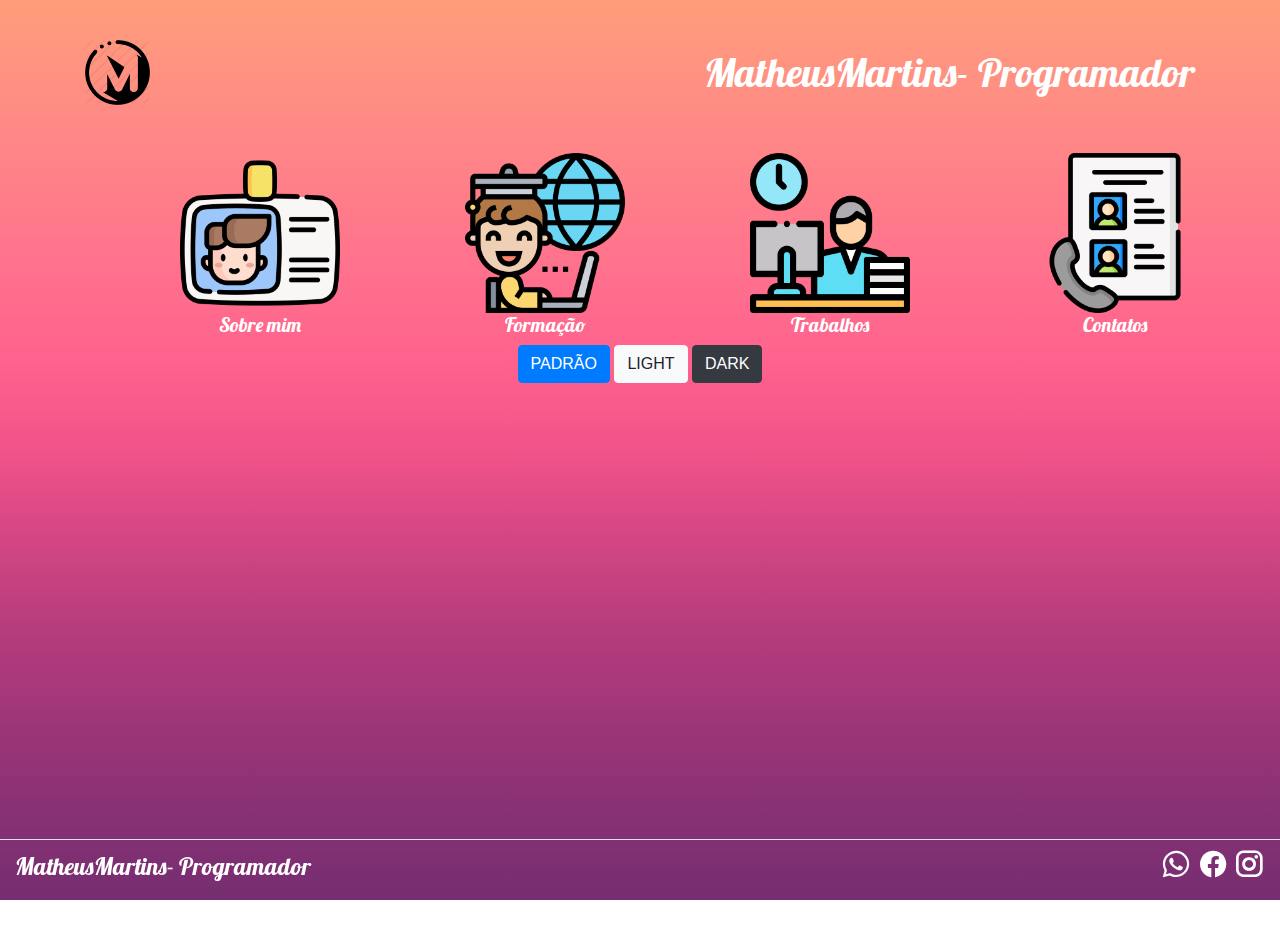
<file: index.html>
<!DOCTYPE html>
<html lang="pt-br">
    <head>
        <meta charset="UTF-8">
        <meta http-equiv="X-UA-Compatible" content="IE=edge">
        <meta name="viewport" content="width=device-width, initial-scale=1.0">
        <title>Meu Portifólio - Matheus Antônio</title>
        <link rel="stylesheet" href="css/bootstrap.css">
        <link rel="stylesheet" href="css/matheus-martins.css">
        <link rel="stylesheet" href="libs/materialdesignericon/css/materialdesignicons.css">
        <link rel="favicon" href="img/mm72.png">
        <link rel="manifest" href="manifest.json">
    </head>

    <body>
        
        <div class="jumbotron jumbotron-fluid bg-matheus-martins">
            <div class="container">

                <div class="row justify-content-center mt-n4">
                    <div class="col-3 col-sm-2 col-md-1">
                        <img class="img-fluid" src="img/matheus-martins.jpg" alt="matheus-martins">
                    </div>
                    <div class="col-9 col-sm-10 col-md-11">
                        <h1 class="text-right mt-2 d-none d-sm-block">
                            MatheusMartins- Programador
                        </h1>
                        <h4 class="text-right mt-3 mr-3 d-block d-sm-none">
                            MatheusMartins
                        </h4>
                    </div>
                </div>

                <div class="row justify-content-center mt-5">
                    <div class="col-5 col-sm-4 offset-md-1 col-md-2 mt-5 mt-sm-4 mt-md-0">
                        <a href="about">
                            <img class="img-fluid" src="img/sobreMim.png" alt="Sobre">
                            <h5 class="text-center">Sobre mim</h5>
                        </a>
                    </div>
                    <div class="col-5 offset-sm-1 col-sm-4 offset-md-1 col-md-2 mt-5 mt-sm-4 mt-md-0">
                        <a href="formacao">
                            <img class="img-fluid" src="img/educacao.png" alt="Formação">
                            <h5 class="text-center">Formação</h5>
                        </a>
                    </div>
                    <div class="col-5 col-sm-4 offset-md-1 col-md-2 mt-5 mt-sm-4 mt-md-0">
                        <a href="trabalhos">
                            <img class="img-fluid" src="img/trabalhos.png" alt="Trabalhos">
                            <h5 class="text-center">Trabalhos</h5>
                        </a>
                    </div>
                    <div class="col-5 offset-sm-1 col-sm-4 offset-md-1 col-md-2 mt-5 mt-sm-4 mt-md-0">
                        <a href="contatos">
                            <img class="img-fluid" src="img/contato.png" alt="Contatos">
                            <h5 class="text-center">Contatos</h5>
                        </a>
                    </div>
                </div>

                <div class="row button">
                    <div class="col-12 text-center">
                        <button class="btn btn-primary">PADRÃO</button>
                        <button class="btn btn-light">LIGHT</button>
                        <button class="btn btn-dark">DARK</button>
                    </div>
                </div>

            </div>

            <div class="container-fluid border-top fixed-bottom">
                <div class="row">
                    <div class="col-10 col-sm-4 col-md-4 footer-pc">
                        <p class="mt-2 d-none d-sm-block">
                            MatheusMartins- Programador
                        </p>
                        <p class="mt-3 mr-4 d-block d-sm-none footer-cell">
                            MatheusMartins
                        </p>
                    </div>

                <div class="col-4 col-sm-4 col-md-8 text-right icones"> 
                    <a href="https://web.whatsapp.com/" target="_blank">
                    <i class="mdi mdi-whatsapp"></i></a>
                    
                    <a href="https://www.facebook.com/profile.php?id=100004149725526" target="_blank">
                    <i class="mdi mdi-facebook"></i></a>
                    
                    <a href="https://www.instagram.com/matheuzinn_martins/" target="_blank">
                    <i class="mdi mdi-instagram"></i></a>
                    </div>  
                </div>
            </div>
        </div>

        <!--- Janela Modal -->
        <div class="modal fade" id="modal-info" role="dialog" aria-labelledby="information" aria-hidden="true">
            <div class="modal-dialog modal-dialog-centered" role="document">
                <div class="modal-content">
                    <div class="modal-header">
                        <h5 class="modal-title">Matheus Martins</h5>
                        <button type="button" class="close" data-dismiss="modal" aria-label="Fechar">
                            <span aria-hidden="true" class="color-button">&times;</span>
                        </button>
                    </div>
                    <div class="modal-body">
                        <p>Lorem ipsum dolor sit amet consectetur adipisicing elit. Alias commodi eligendi accusantium? Alias necessitatibus dolorum omnis, hic dolores odio dolorem rem vel veritatis laborum nihil ipsum. Consectetur, modi! Rem, numquam!</p>
                    </div>
                    <div class="modal-footer">
                        <button type="button" class="btn btn-danger" data-dismiss="modal" >Fechar</button>
                    </div>
                </div>
            </div>
        </div>

        <script src="js/jquery-3.6.0.js"></script>
        <script src="js/bootstrap.js"></script>
        <script src="js/load-page.js"></script>
        <script src="js/tema.js"></script>
        <script src="script.js"></script>
    </body>
</html>
</file>
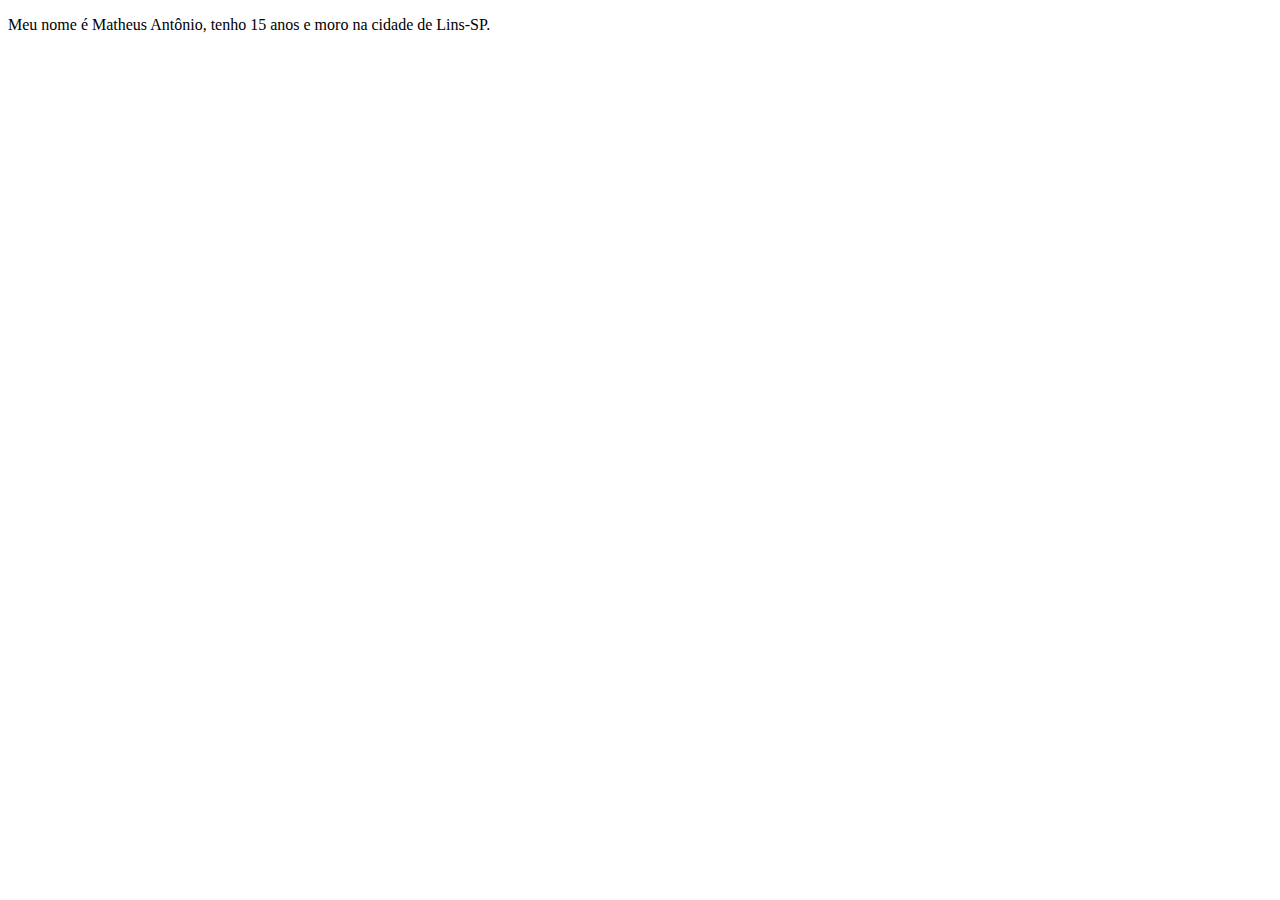
<file: Paginas/about.html>
<!DOCTYPE html>
<html lang="pt-br">
    <head>
        <meta charset="UTF-8">
        <meta http-equiv="X-UA-Compatible" content="IE=edge">
        <meta name="viewport" content="width=<p>, initial-scale=1.0">
        <title>Sobre mim</title>
    </head>

    <body>
        <p>
            Meu nome é Matheus Antônio, tenho 15 anos e moro na cidade de Lins-SP.
        </p>
    </body>
</html>
</file>
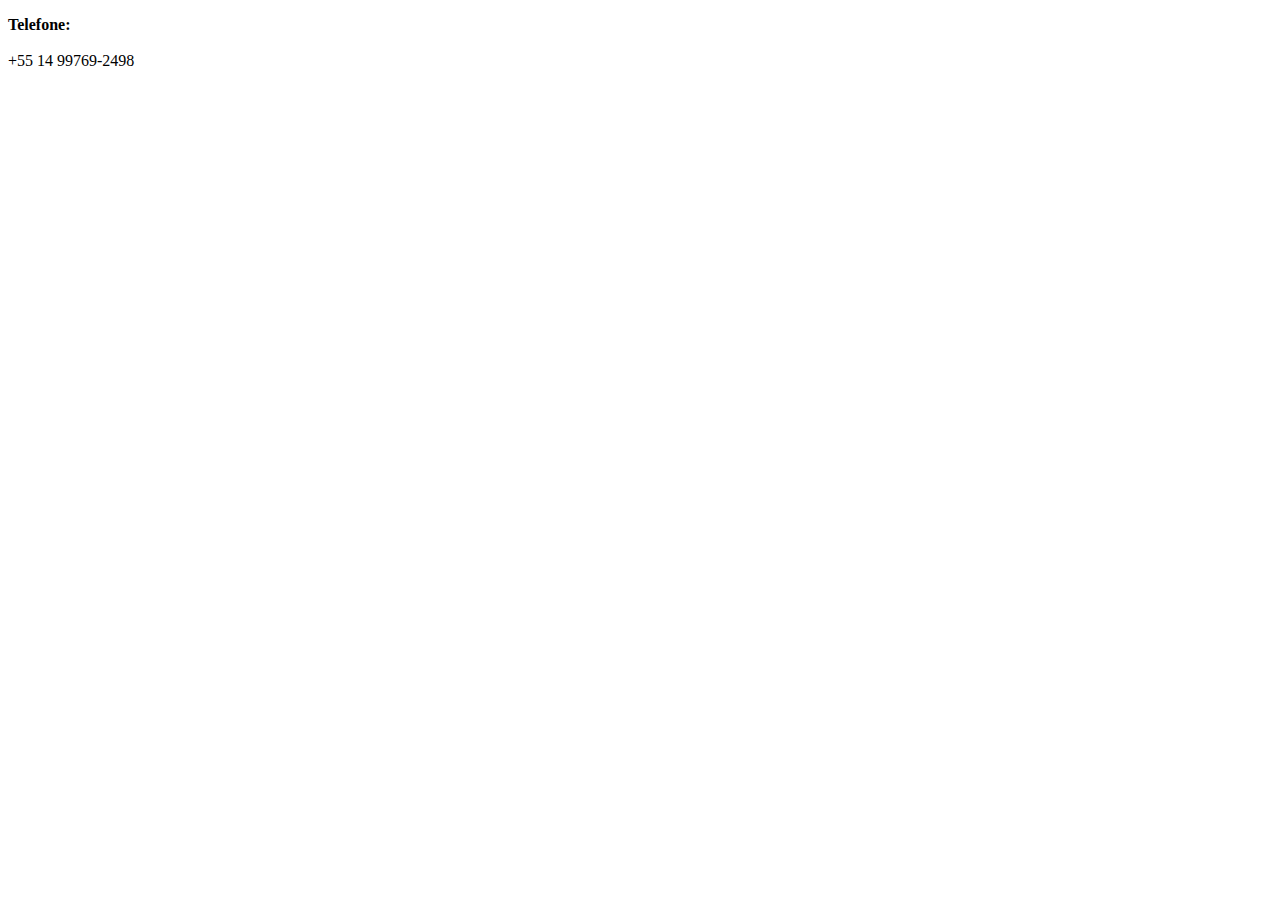
<file: Paginas/contatos.html>
<!DOCTYPE html>
<html lang="pt-br">
    <head>
        <meta charset="UTF-8">
        <meta http-equiv="X-UA-Compatible" content="IE=edge">
        <meta name="viewport" content="width=device-width, initial-scale=1.0">
        <title>Trabalhos</title>
    </head>

    <body>
        <p>
            <b>Telefone:</b> <br><br>
            +55 14 99769-2498
        </p>
    </body>
</html>
</file>
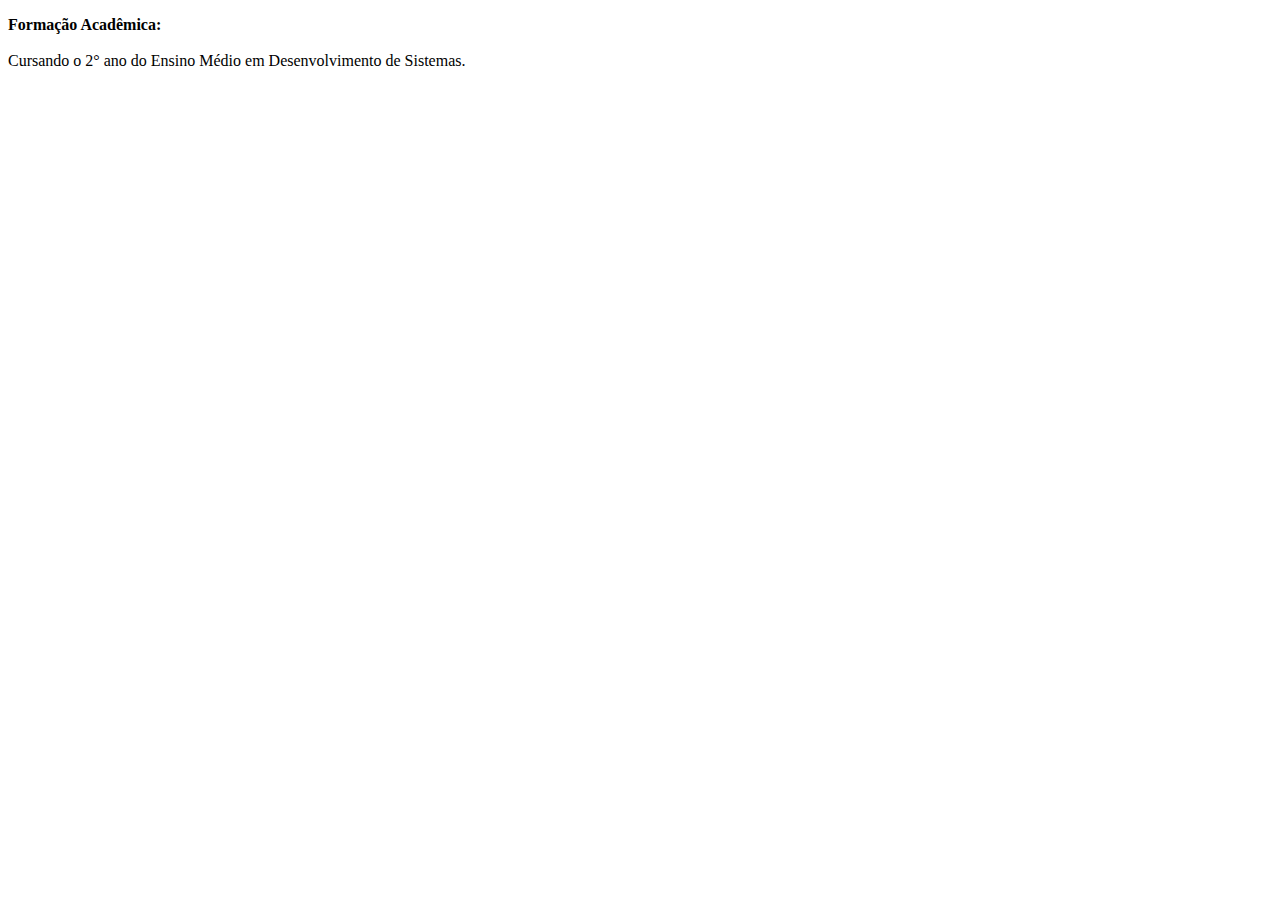
<file: Paginas/formacao.html>
<!DOCTYPE html>
<html lang="pt-br">
    <head>
        <meta charset="UTF-8">
        <meta http-equiv="X-UA-Compatible" content="IE=edge">
        <meta name="viewport" content="width=<p>, initial-scale=1.0">
        <title>Formação</title>
    </head>

    <body>
        <p>
            <b>Formação Acadêmica:</b> <br><br>
            Cursando o 2° ano do Ensino Médio em Desenvolvimento de Sistemas.
        </p>
    </body>
</html>
</file>
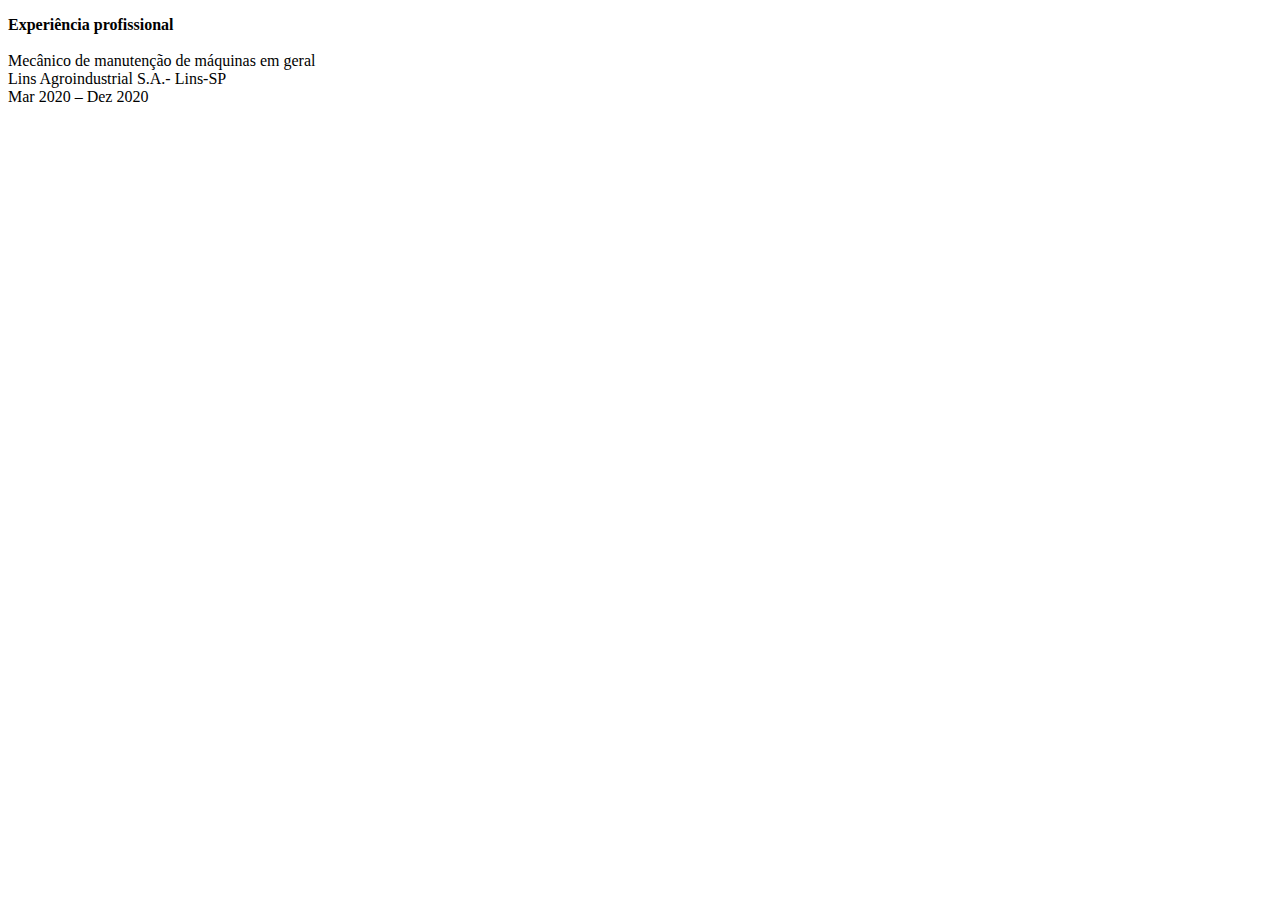
<file: Paginas/trabalhos.html>
<!DOCTYPE html>
<html lang="pt-br">
    <head>
        <meta charset="UTF-8">
        <meta http-equiv="X-UA-Compatible" content="IE=edge">
        <meta name="viewport" content="width=device-width, initial-scale=1.0">
        <title>Trabalhos</title>
    </head>

    <body>
        <p> <b>Experiência profissional</b> <br><br>
            Mecânico de manutenção de máquinas em geral <br>
            Lins Agroindustrial S.A.- Lins-SP <br>
            Mar 2020 – Dez 2020
        </p>
    </body>
</html>
</file>
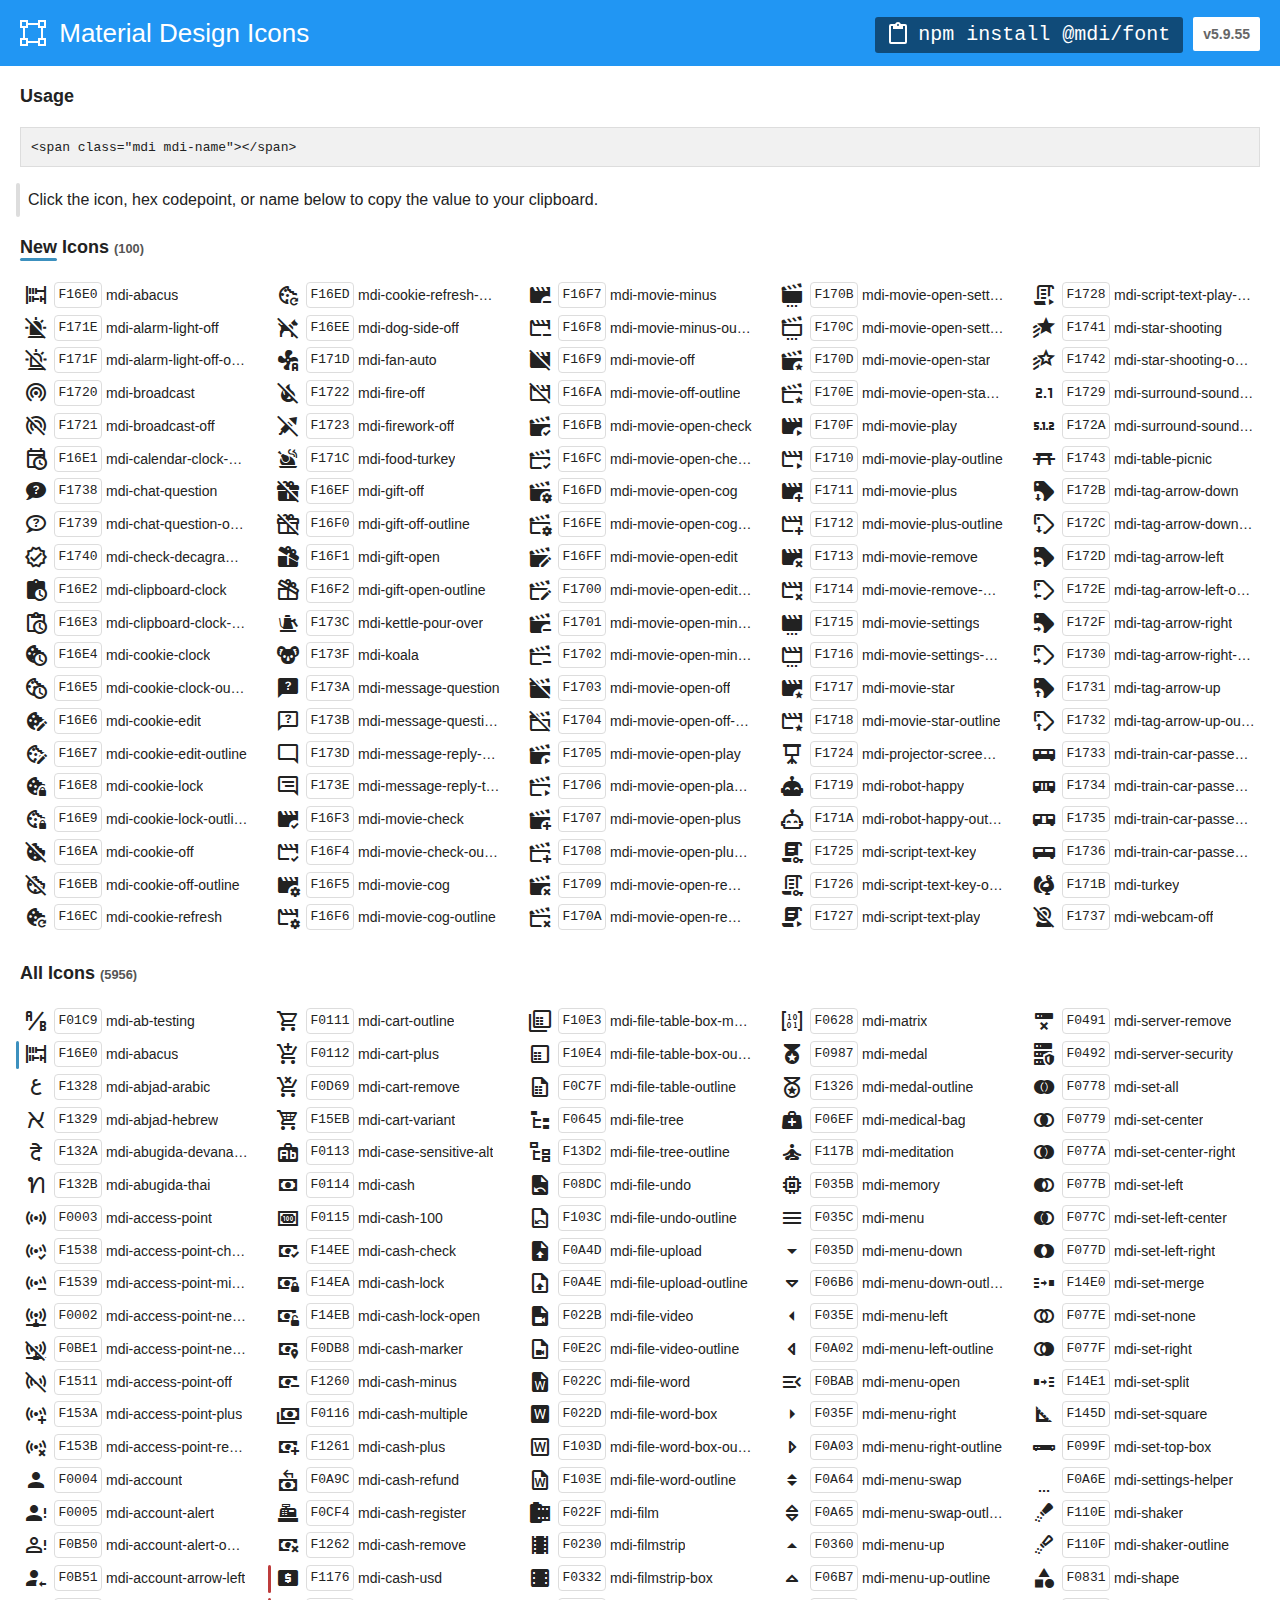
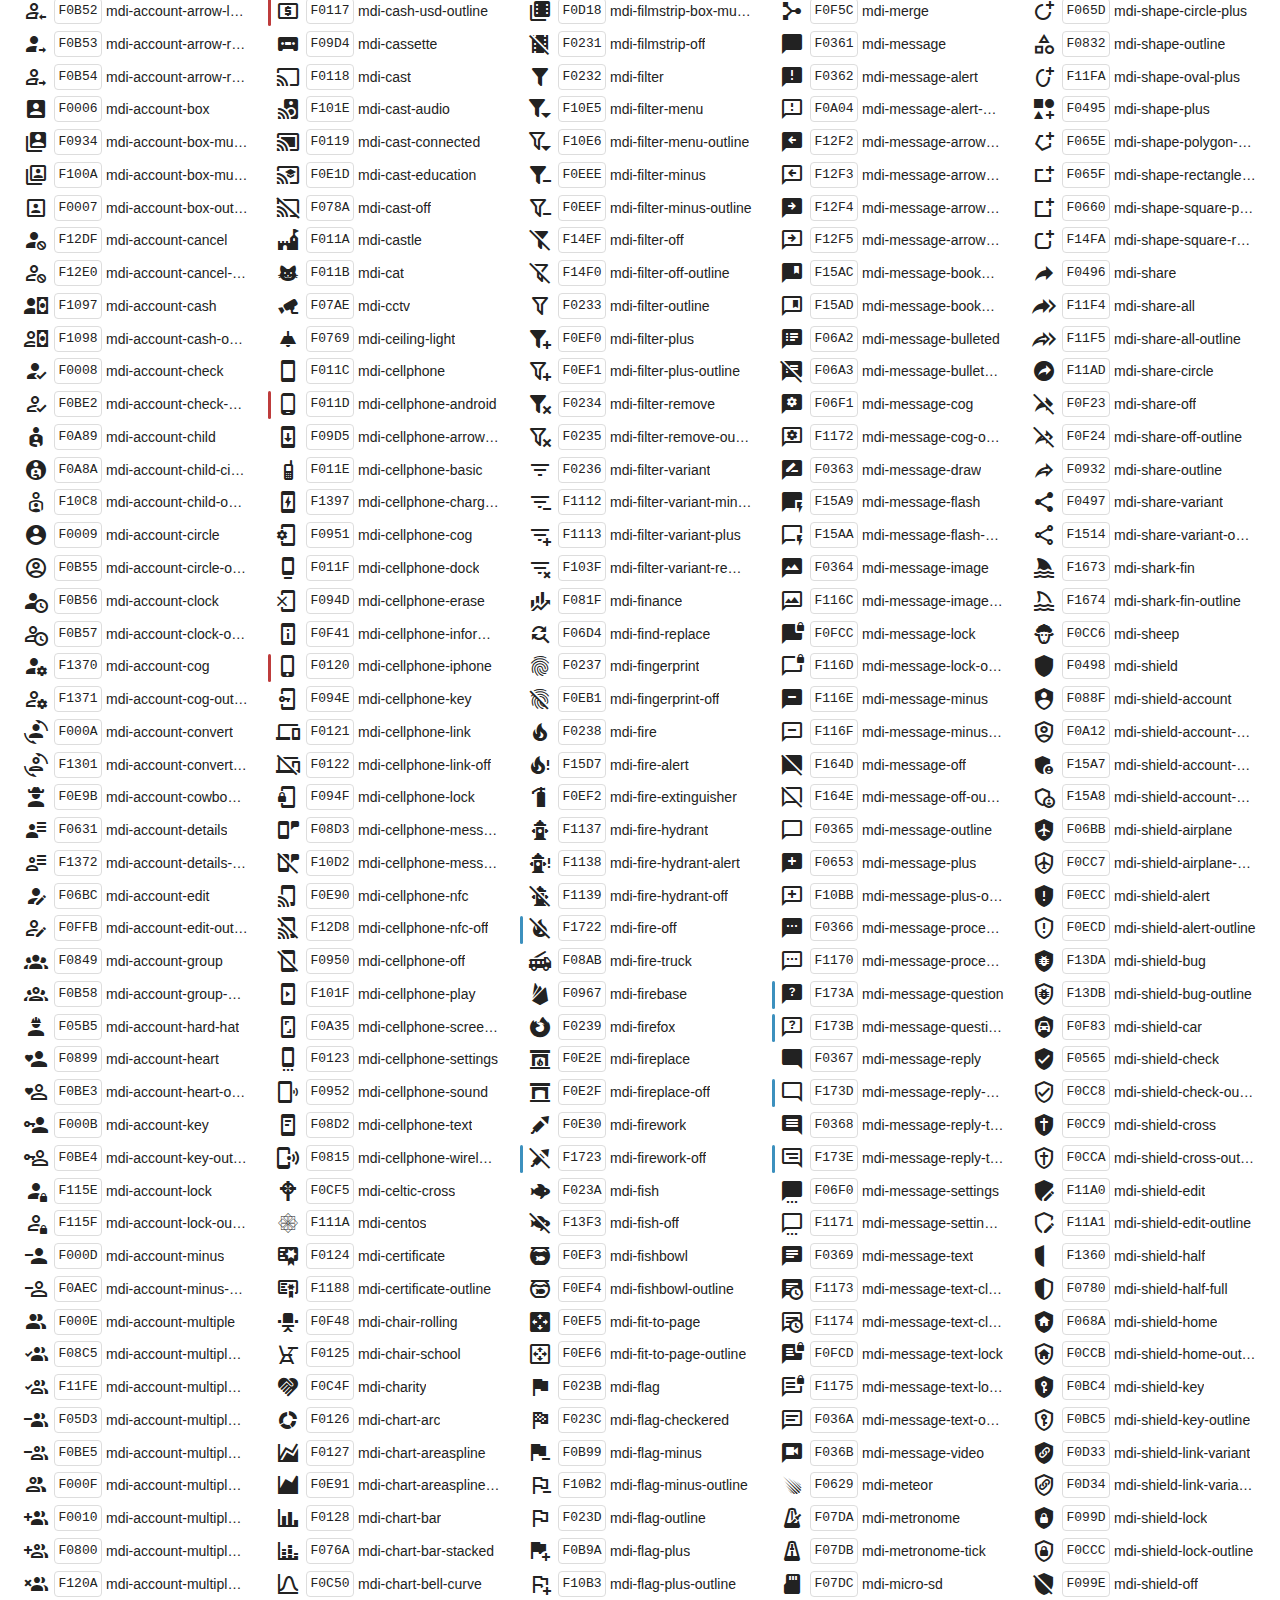
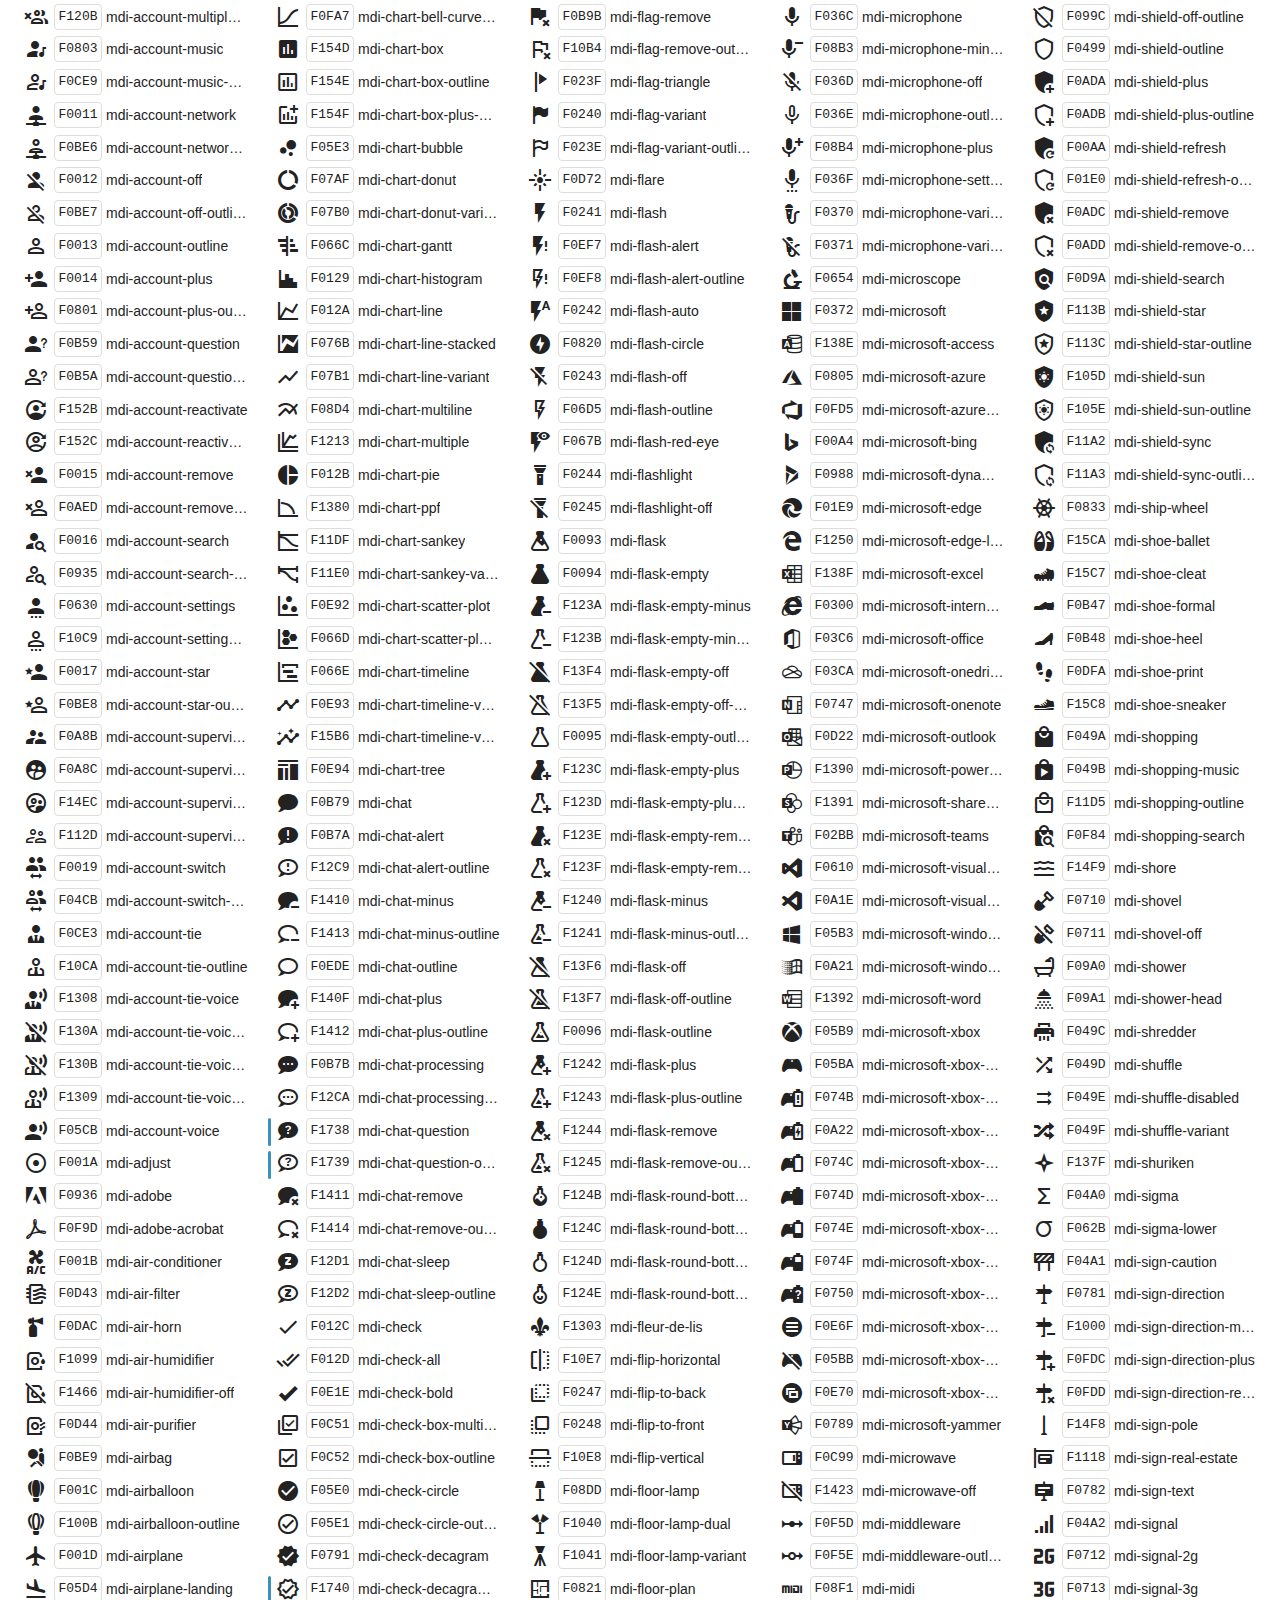
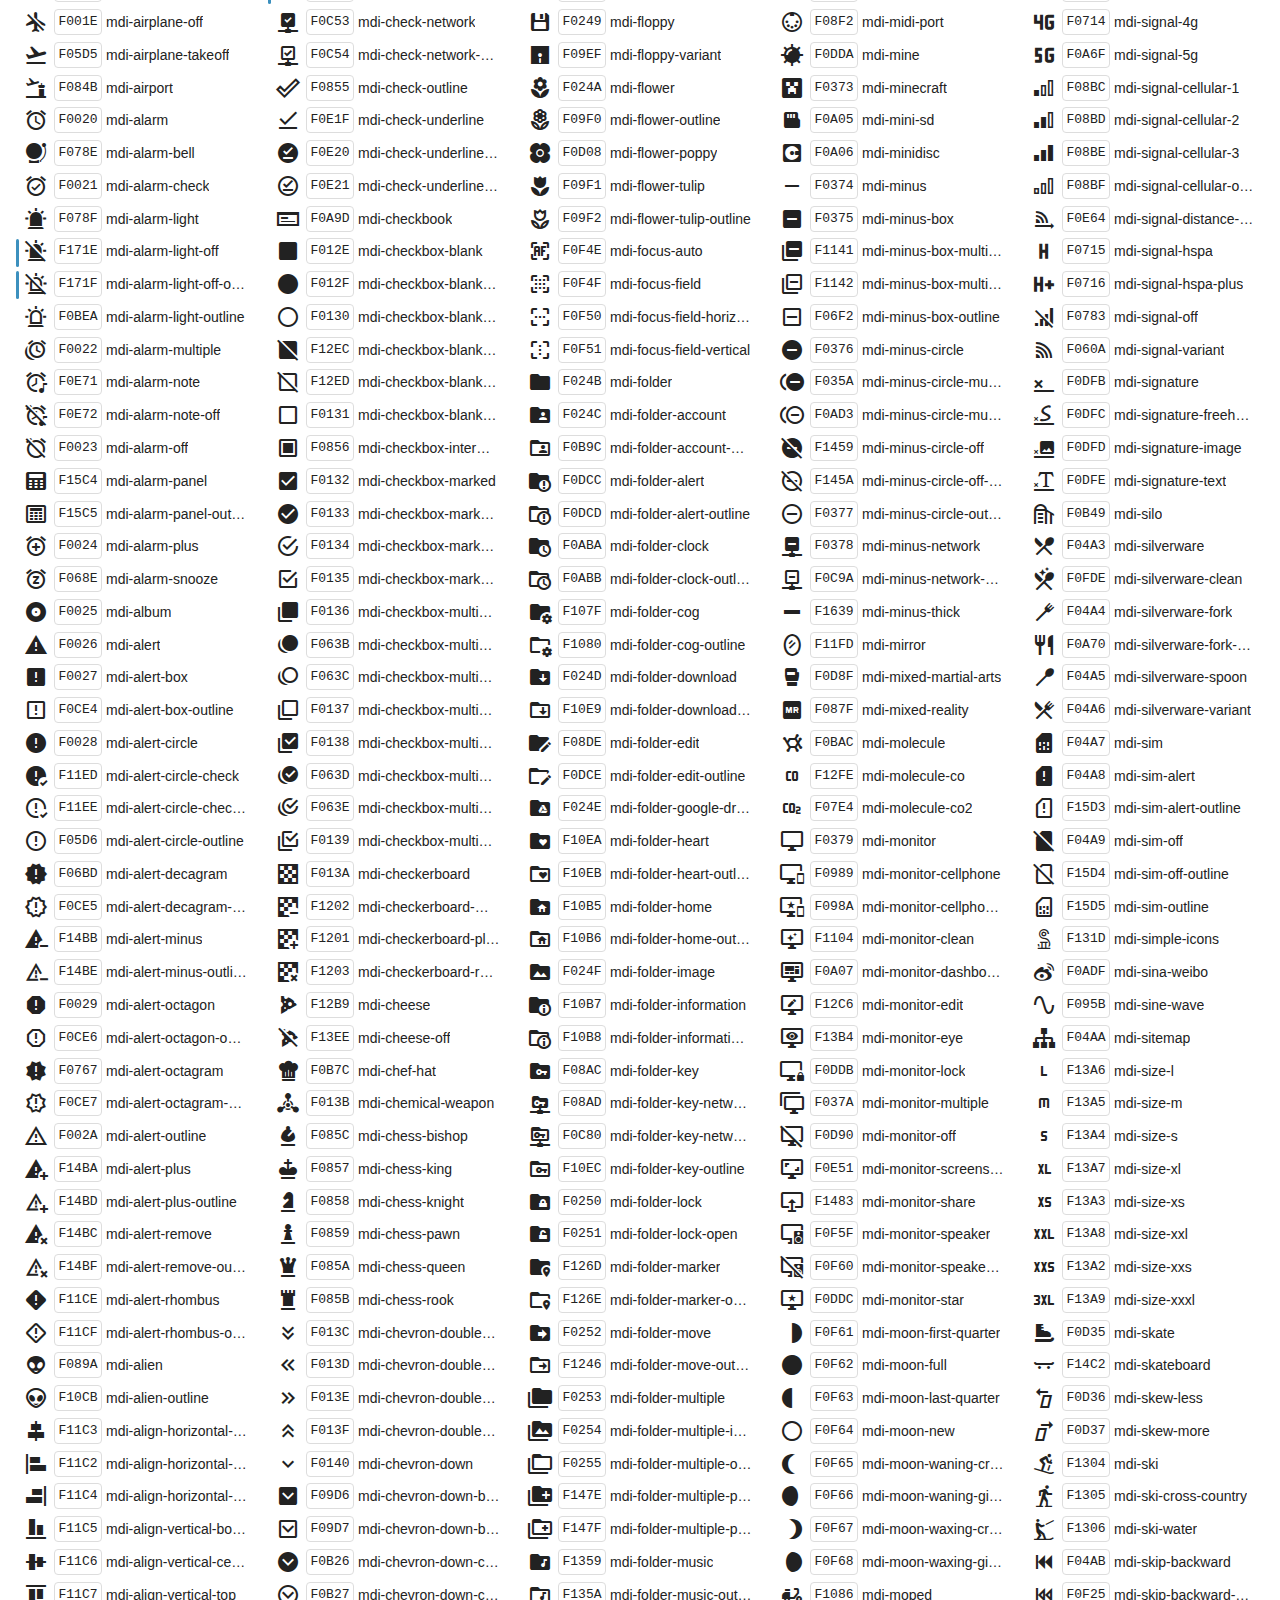
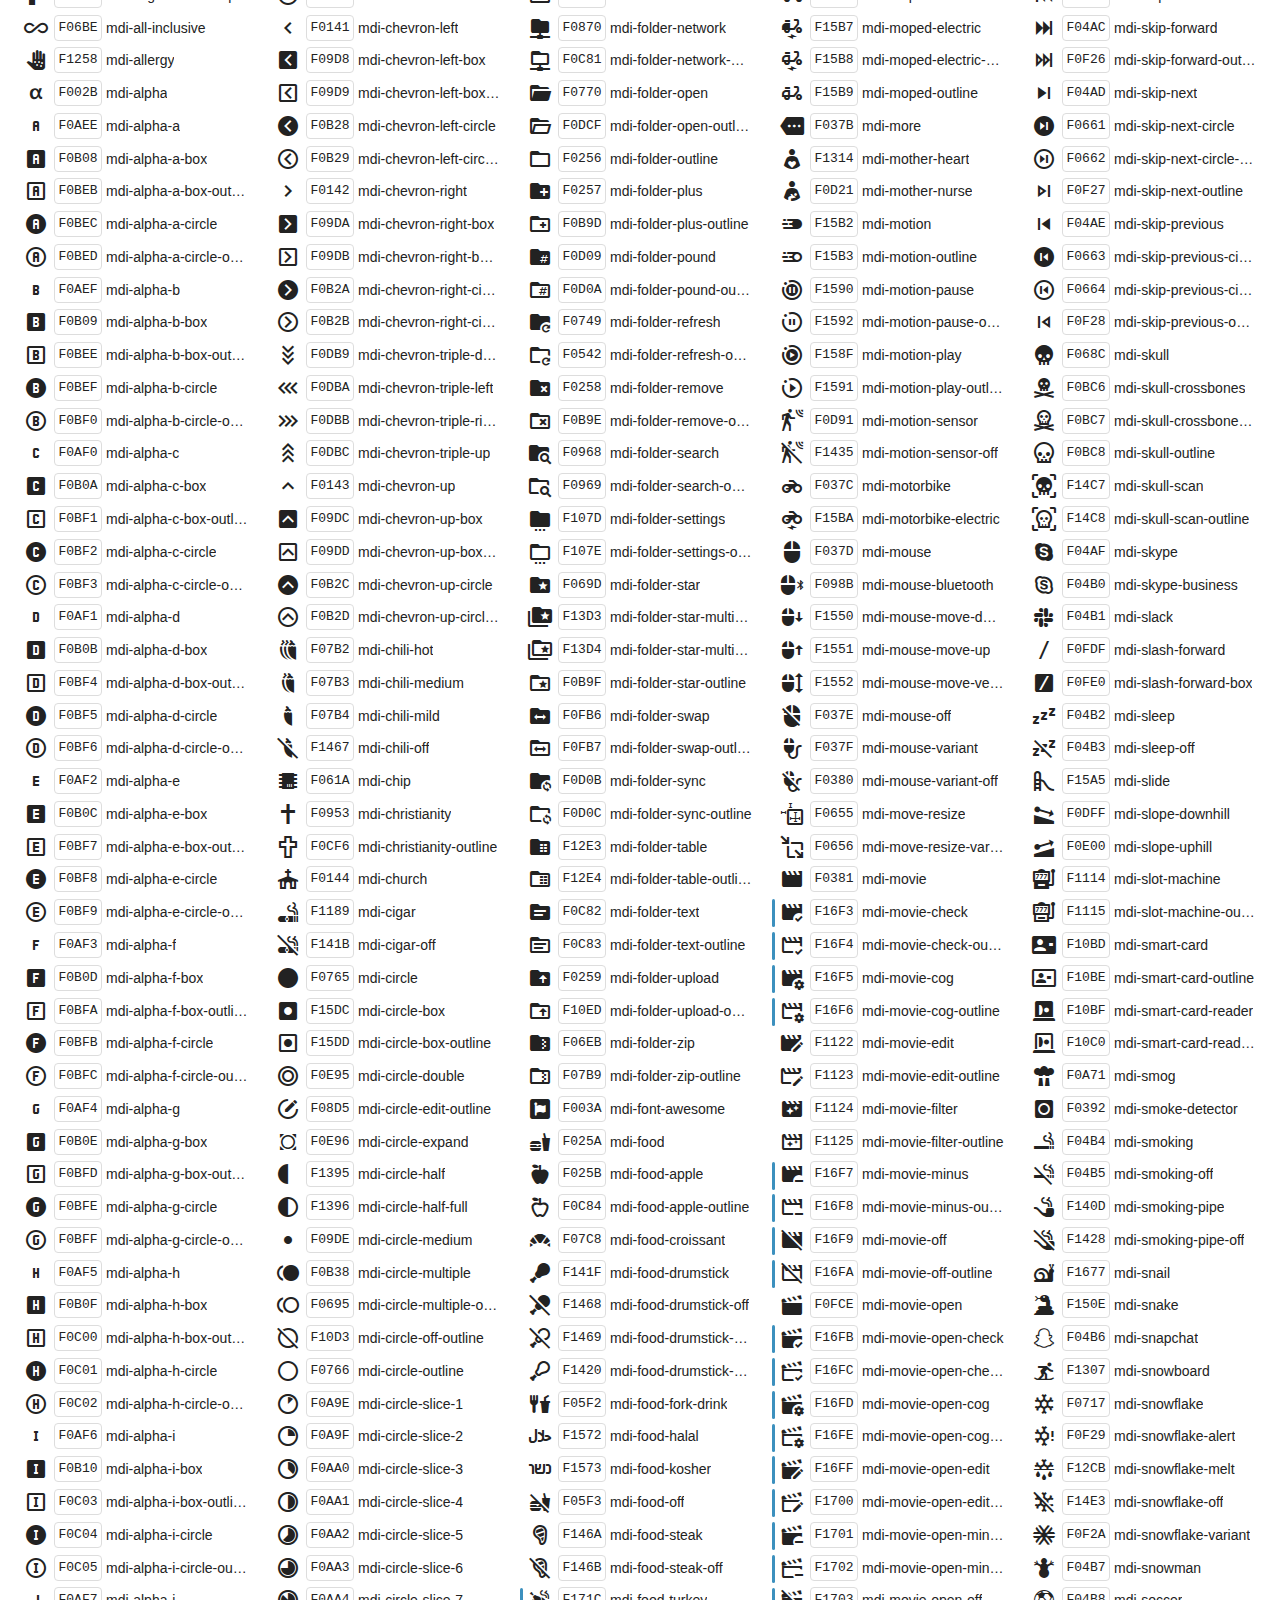
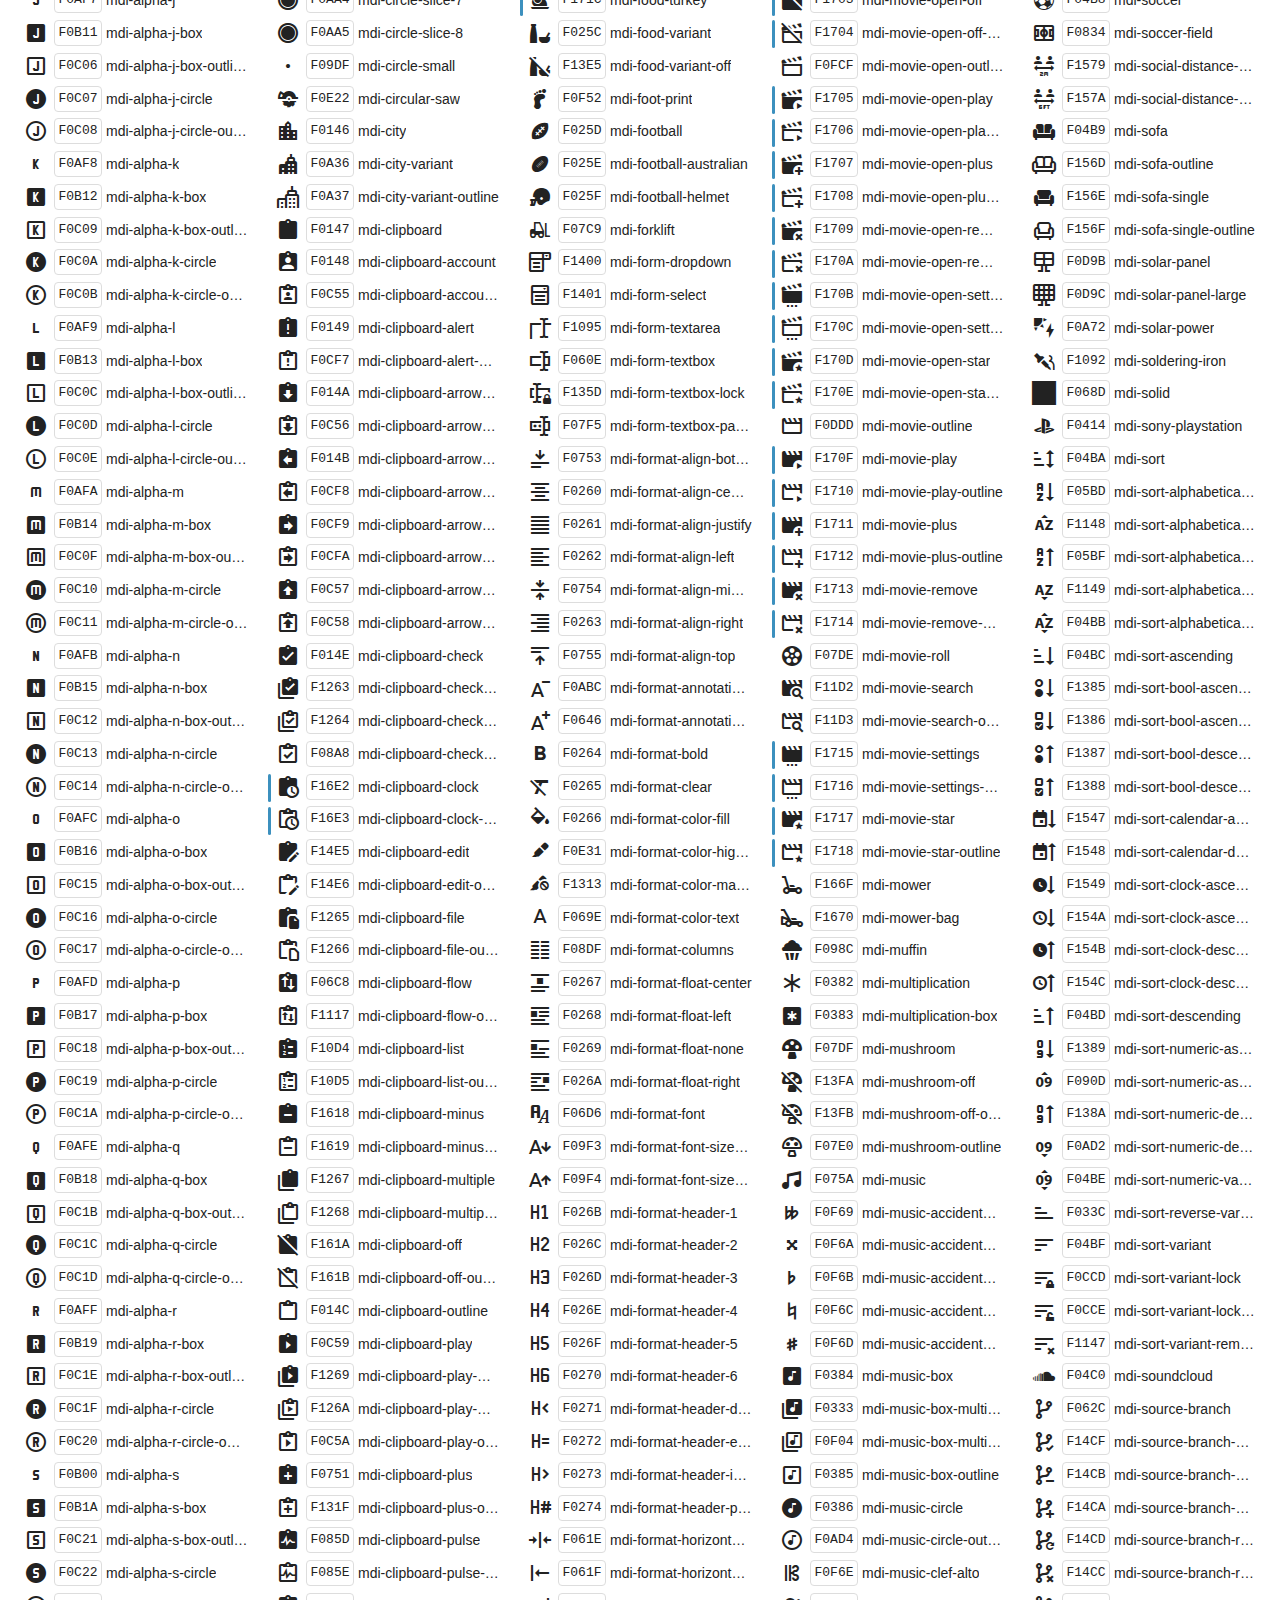
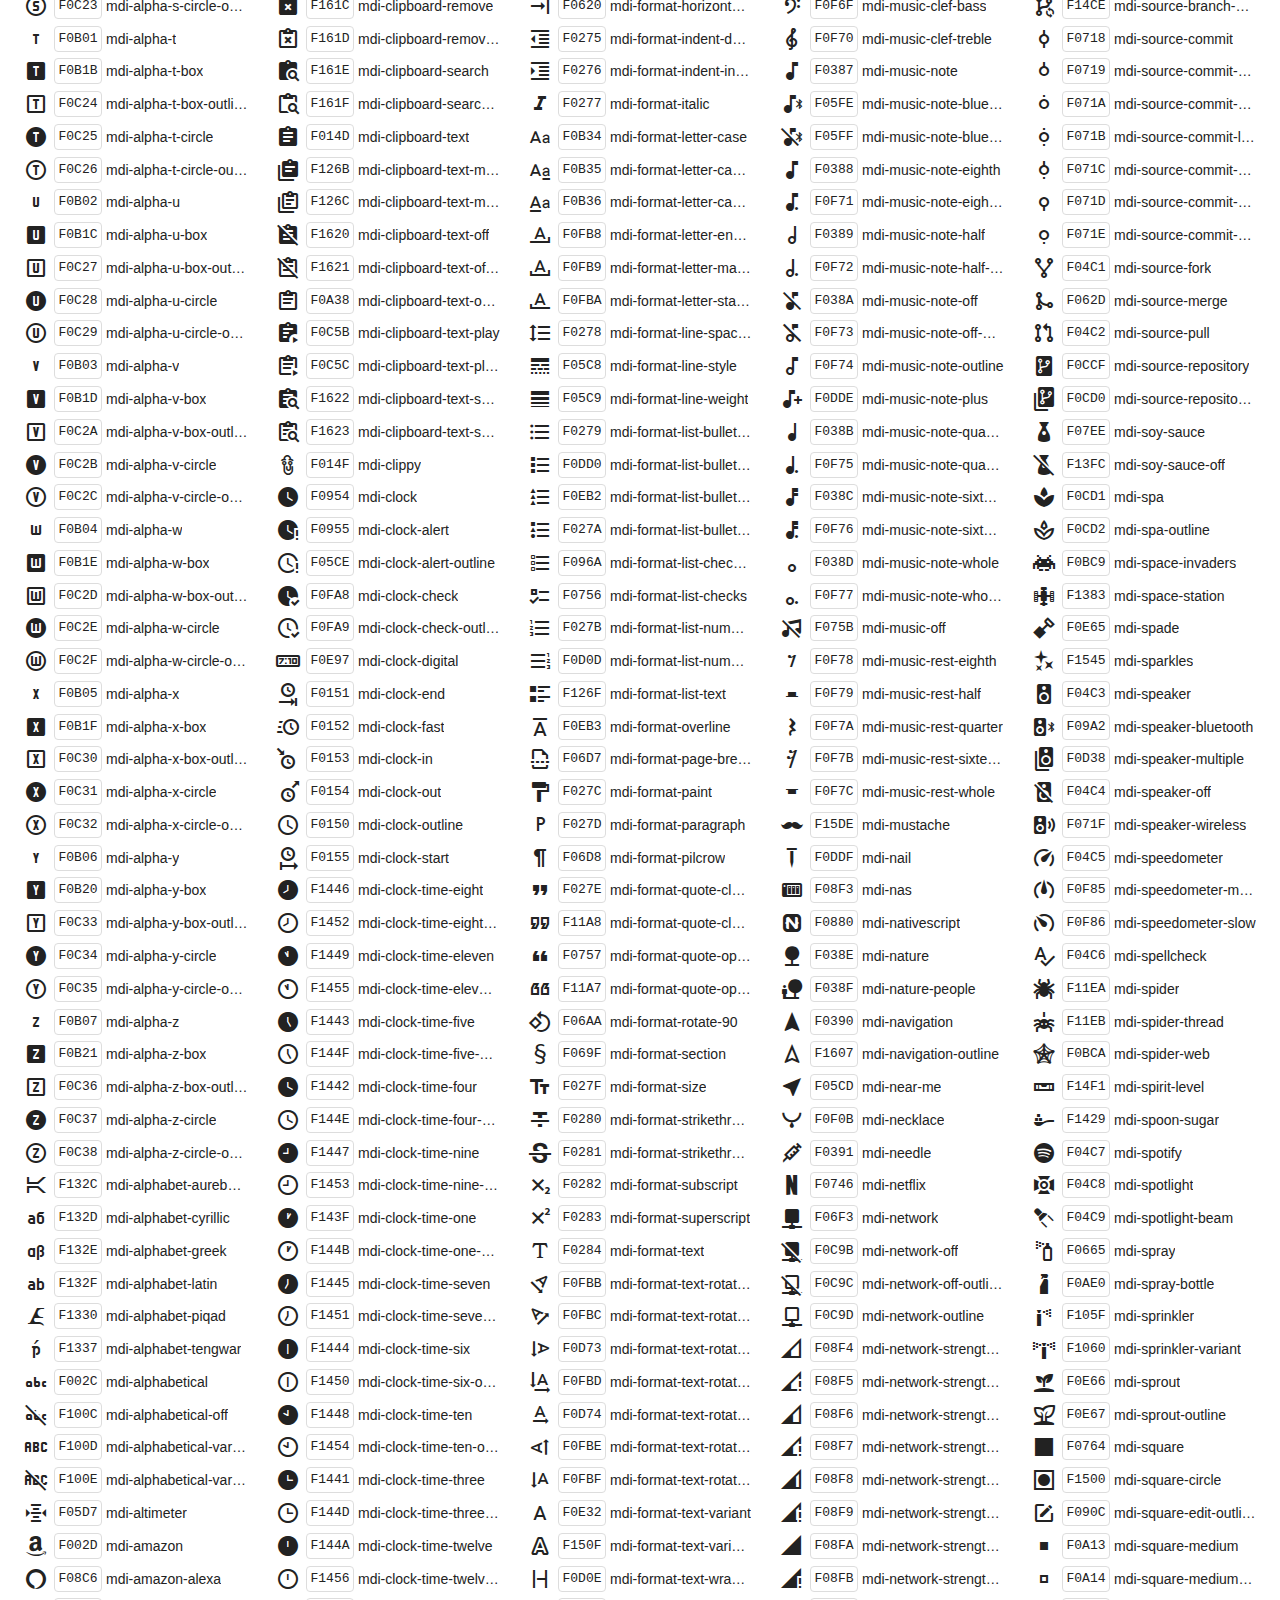
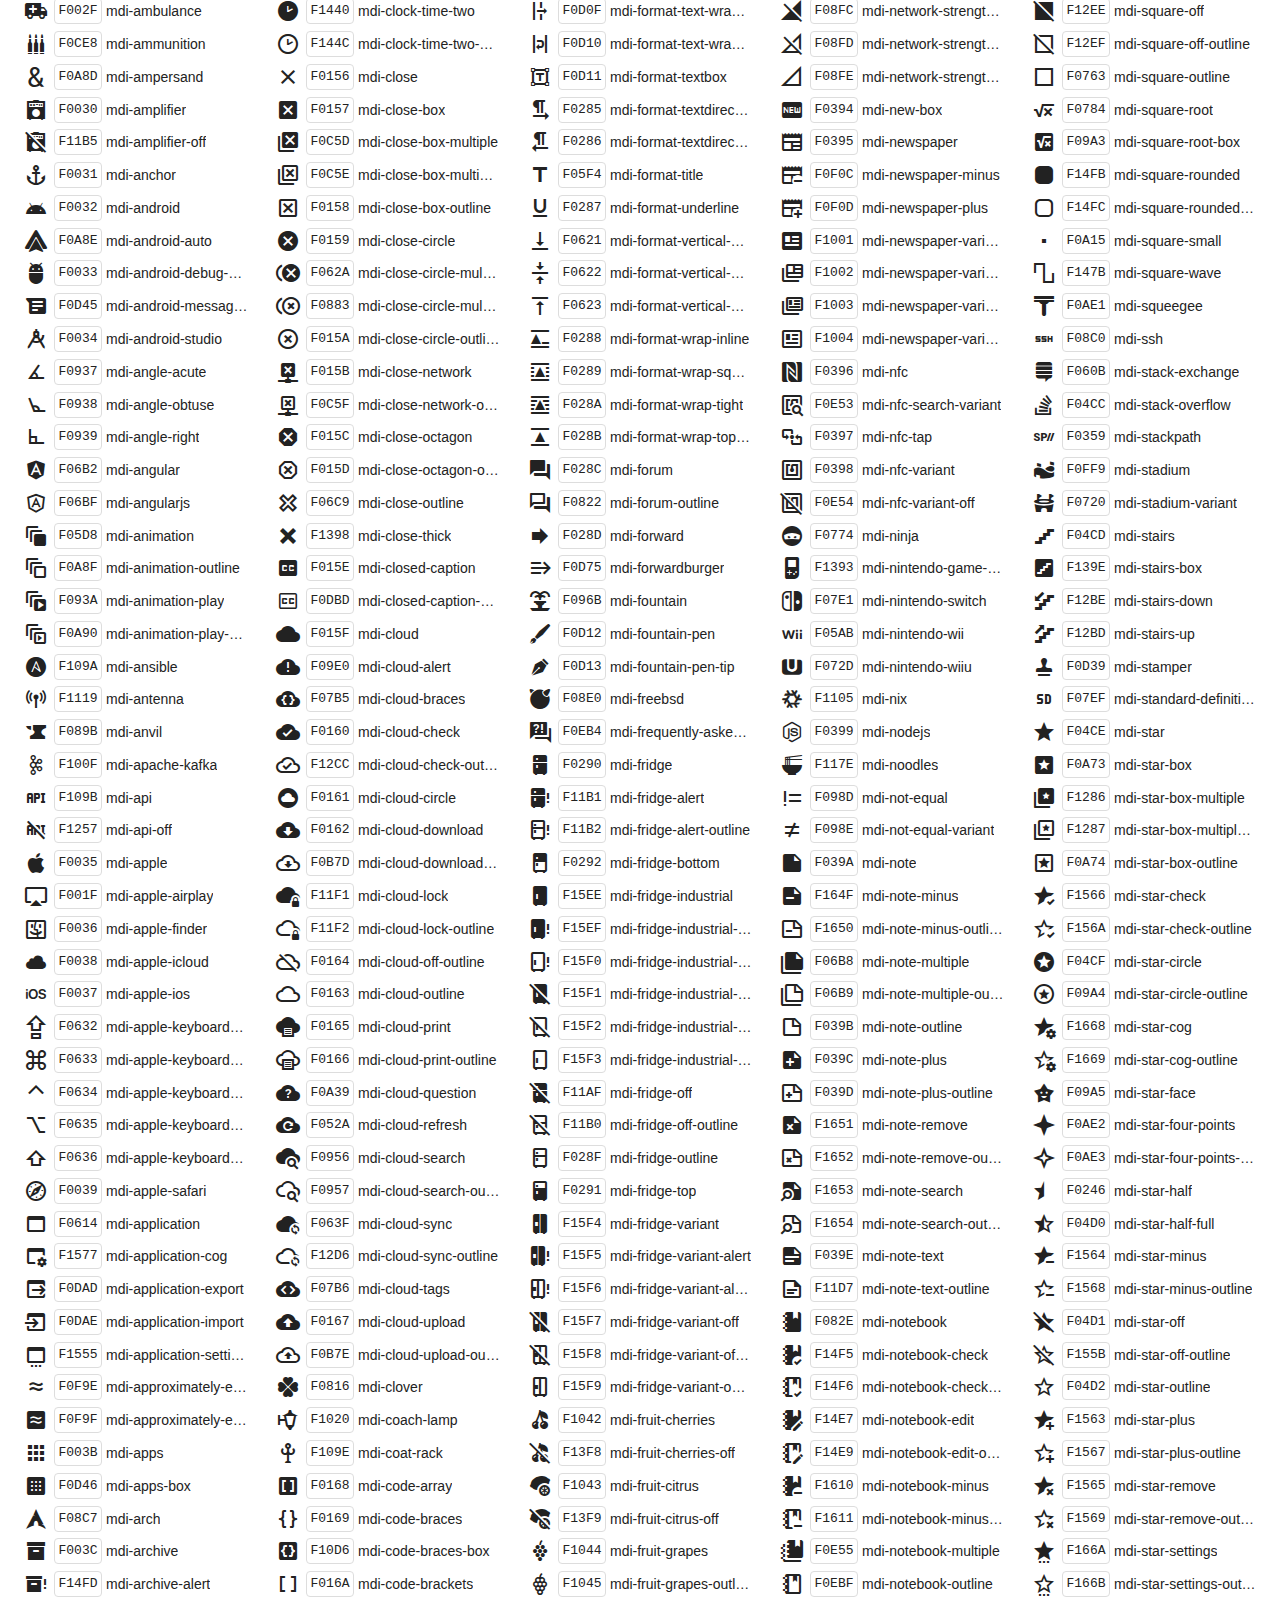
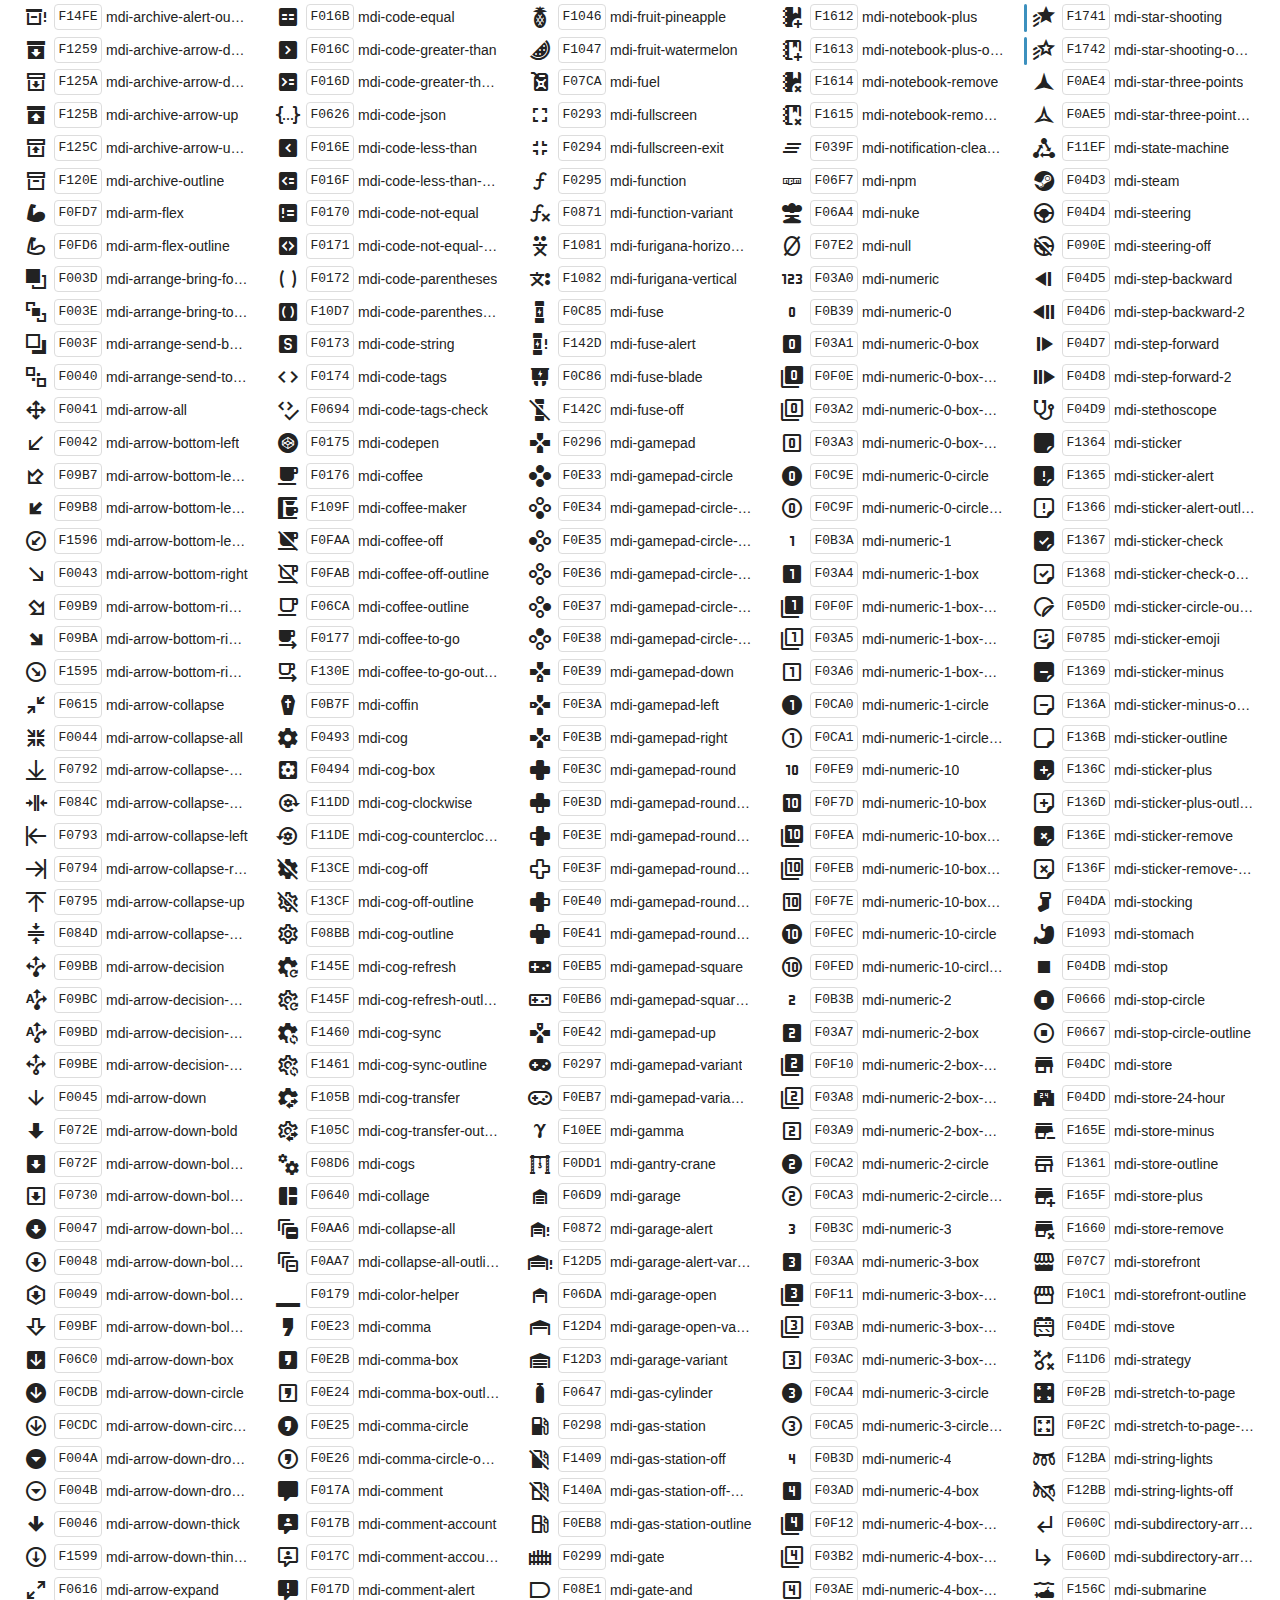
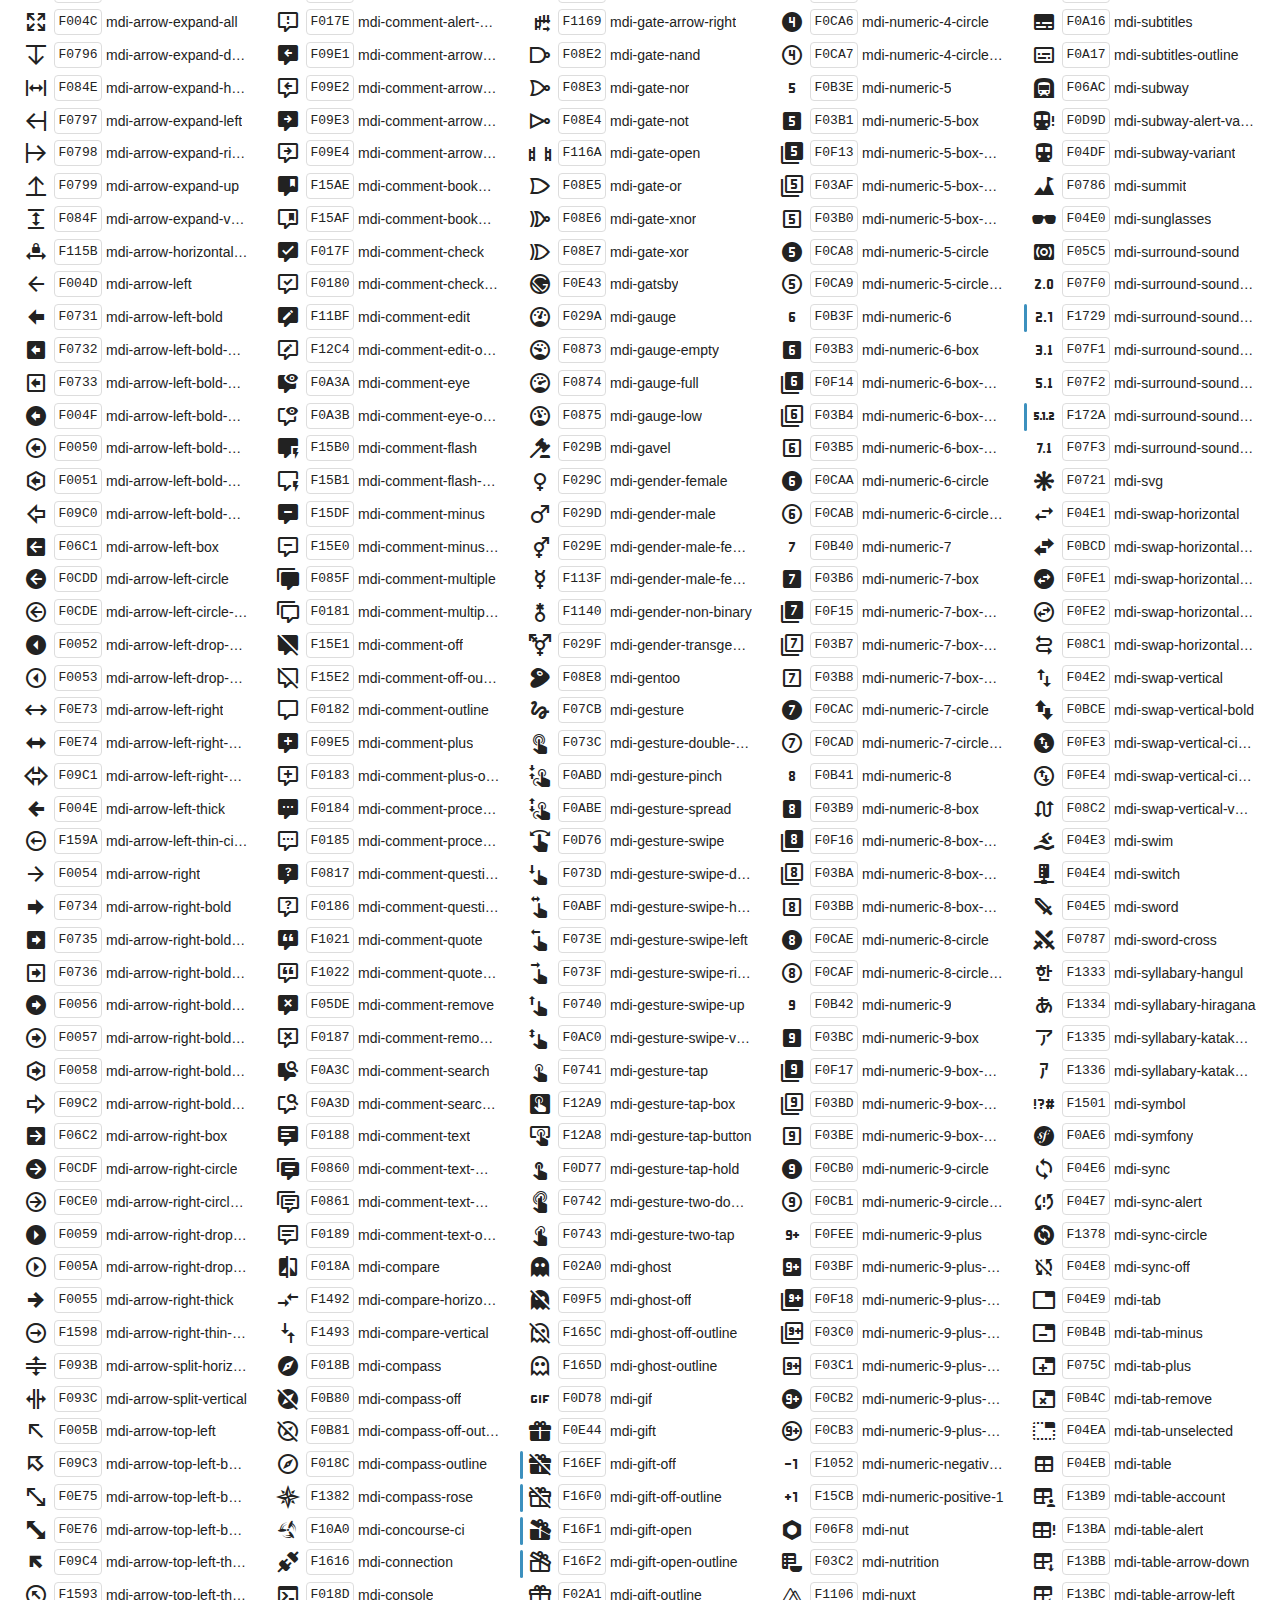
<file: libs/materialdesignericon/preview.html>
﻿<!doctype html>
<html lang="en">

<head>
    <meta charset="utf-8" />
    <meta name="google" content="notranslate">
    <title>Material Design Icons</title>
    <style>
        * {
            margin: 0;
            padding: 0;
        }

        body {
            margin: 0;
            padding: 0;
            background: #fff;
            color: #222;
        }

        h1,
        h2,
        h3,
        p,
        div,
        blockquote,
        footer {
            font-family: "Helvetica Neue", Arial, sans-serif;
        }

        h1 {
            padding: 20px 20px 16px 20px;
            font-size: 26px;
            line-height: 26px;
            font-weight: normal;
            color: #FFF;
            background-color: #2196F3;
        }

        h1 svg {
            vertical-align: middle;
            width: 26px;
            height: 26px;
            margin: 0 6px 4px 0;
        }

        h1 svg path {
            fill: #FFF;
        }

        h1 .version {
            font-size: 14px;
            background: #FFF;
            padding: 4px 10px;
            float: right;
            border-radius: 2px;
            margin: -3px 0 0 0;
            color: #666;
            font-weight: bold;
        }

        h1 .version::before {
            content: 'v';
        }

        h1 code {
            font-size: 20px;
            background: rgba(0, 0, 0, 0.5);
            padding: 4px 12px;
            border-radius: 3px;
            float: right;
            margin: -3px 10px 0 0;
            border: 1px solid transparent;
            cursor: pointer;
        }

        h1 code:hover {
            border: 1px solid #FFF;
        }

        h1 code svg {
            width: 24px;
            height: 24px;
            margin: -1px -4px 0 -2px
        }

        h2 {
            font-size: 18px;
            padding: 20px;
        }

        h2 small {
            color: #555;
            font-size: 0.8rem;
        }

        h2 small::before {
            content: '(';
        }

        h2 small::after {
            content: ')';
        }

        h2 span {
            position: relative;
        }

        h2.newicons span::before {
            position: absolute;
            content: ' ';
            width: 100%;
            height: 0.2rem;
            bottom: -0.25rem;
            background: #3C90BE;
            border-radius: 0.1rem;
        }

        h2.deprecatedicons span::before {
            position: absolute;
            content: ' ';
            width: 100%;
            height: 0.2rem;
            bottom: -0.25rem;
            background: #BE3C3C;
            border-radius: 0.1rem;
        }

        h3 {
            font-size: 14px;
            padding: 10px 20px 0 20px;
            font-weight: bold;
        }

        p {
            padding: 10px 20px;
        }

        p code {
            display: inline-block;
            vertical-align: middle;
            background: #F1F1F1;
            padding: 3px 5px;
            border-radius: 3px;
            border: 1px solid #DDD;
        }

        p i.mdi {
            vertical-align: middle;
            border-radius: 4px;
            display: inline-block;
        }

        p i.mdi.dark-demo {
            background: #333;
        }

        p.note {
            color: #999;
            font-size: 14px;
            padding: 0 20px 5px 20px;
        }

        p.deprecated {
            margin: -0.5rem 0 0.25rem 0;
        }

        p.extras {
            margin-top: -0.5rem;
        }

        div.icons {
            padding: 0 20px 10px 20px;
            -webkit-column-count: 5;
            -moz-column-count: 5;
            column-count: 5;
            -webkit-column-gap: 20px;
            -moz-column-gap: 20px;
            column-gap: 20px;
        }

        div.icons div {
            line-height: 2em;
        }

        div.icons div span {
            cursor: pointer;
            font-size: 14px;
            text-overflow: ellipsis;
            display: inline-block;
            max-width: calc(100% - 90px);
            overflow: hidden;
            vertical-align: middle;
            white-space: nowrap;
        }

        div.icons div code:hover,
        div.icons div span:hover,
        div.icons div i:hover {
            color: #3c90be;
        }

        div.icons div code:hover {
            border-color: #3c90be;
        }

        div.icons div code {
            border: 1px solid #DDD;
            width: 46px;
            margin-left: 2px;
            margin-right: 4px;
            border-radius: 4px;
            display: inline-block;
            vertical-align: middle;
            text-align: center;
            line-height: 24px;
            cursor: pointer;
        }

        div.icons div i {
            display: inline-block;
            width: 32px;
            height: 24px;
            text-align: center;
            vertical-align: middle;
            cursor: pointer;
            line-height: 24px;
        }

        div.icons .mdi::before {
            font-size: 24px;
        }

        div.icons div.new::before {
            content: ' ';
            width: 0.2rem;
            height: 1.75rem;
            position: absolute;
            margin-top: 0.25rem;
            margin-left: -0.25rem;
            background: #3C90BE;
            border-radius: 0.1rem;
        }

        div.icons div.deprecated::before {
            content: ' ';
            width: 0.2rem;
            height: 1.75rem;
            position: absolute;
            margin-top: 0.25rem;
            margin-left: -0.25rem;
            background: #BE3C3C;
            border-radius: 0.1rem;
        }

        pre {
            margin: 0 20px;
            font-family: Consolas, monospace;
            padding: 10px;
            border: 1px solid #DDD;
            background: #F1F1F1;
        }

        blockquote {
            position: relative;
            margin: 1rem 1rem 0 1rem;
            padding: 0.5rem 0.5rem 0.5rem 0.75rem;
        }

        blockquote.note::before {
            content: ' ';
            width: 0.25rem;
            height: 100%;
            background: #DDD;
            position: absolute;
            border-radius: 0.25rem;
            top: 0;
            left: 0;
        }

        blockquote.deprecated::before {
            content: ' ';
            width: 0.25rem;
            height: 100%;
            background: #BE3C3C;
            position: absolute;
            border-radius: 0.25rem;
            top: 0;
            left: 0;
        }

        div.copied {
            position: fixed;
            top: 100px;
            left: 50%;
            width: 200px;
            text-align: center;
            color: #3c763d;
            background-color: #dff0d8;
            border: 1px solid #d6e9c6;
            padding: 10px 15px;
            border-radius: 4px;
            margin-left: -100px;
            box-shadow: 0 0 10px rgba(0, 0, 0, 0.2);
        }

        div.examples {
            display: flex;
            flex-wrap: wrap;
            margin: 0.5rem 1.25rem;
        }

        div.examples > div {
            display: flex;
            margin-right: 0.5rem;
            margin-bottom: 0.5rem;
        }

        div.examples > div > div:first-child {
            display: flex;
            padding: 0.5rem;
            border-radius: 0.25rem;
            box-shadow: 0 0 0.25rem rgba(0, 0, 0, 0.4);
            background: #FFF;
            z-index: 1;
            align-items: center;
            justify-content: center;
        }

        div.examples > div > div:first-child + div {
            display: flex;
            margin-left: -0.25rem;
            padding: 0.5rem 0.75rem 0.5rem 1rem;
            background: #222;
            border-radius: 0 0.25rem 0.25rem 0;
        }

        div.examples > div > div:first-child + div > code {
            color: #FFF;
            align-self: center;
        }

        div.examples > div > div.dark:first-child {
            background: #444;
        }

        div.examples i {
            display: flex;
        }

        div.examples-size > div > div:first-child {
            min-width: 3rem;
        }

        footer {
            display: flex;
            padding: 20px;
            color: #666;
            border-top: 1px solid #DDD;
            background: #F1F1F1;
        }

        footer > div:first-child {
            flex: 1;
        }

        footer > div:last-child {
            text-align: right;
        }

        footer a {
            color: #e91e63;
            text-decoration: none;
        }

        footer a:hover {
            text-decoration: underline;
        }
    </style>
    <link href="css/materialdesignicons.min.css" media="all" rel="stylesheet" type="text/css" />
</head>

<body>
    <h1>
        <svg>
            <path d="M0,0H8V3H18V0H26V8H23V18H26V26H18V23H8V21H18V18H21V8H18V5H8V8H5V18H8V26H0V18H3V8H0V0M2,2V6H6V2H2M2,20V24H6V20H2M20,2V6H24V2H20M20,20V24H24V20H20Z"></path>
        </svg>
        Material Design Icons
        <span class="version">5.9.55</span>
        <code id="npm" title="Copy to Clipboard">
            <svg viewBox="0 0 24 24">
                <path d="M19,20H5V4H7V7H17V4H19M12,2A1,1 0 0,1 13,3A1,1 0 0,1 12,4A1,1 0 0,1 11,3A1,1 0 0,1 12,2M19,2H14.82C14.4,0.84 13.3,0 12,0C10.7,0 9.6,0.84 9.18,2H5A2,2 0 0,0 3,4V20A2,2 0 0,0 5,22H19A2,2 0 0,0 21,20V4A2,2 0 0,0 19,2Z" />
            </svg>
            npm install @mdi/font
        </code>
    </h1>

    <h2 class="usage">Usage</h2>
    <pre><code>&lt;span class=&quot;mdi mdi-<span id="name">name</span>&quot;&gt;&lt;/span&gt;</code></pre>

    <blockquote class="note">
        Click the icon, hex codepoint, or name below to copy the value to your clipboard.
    </blockquote>

    <h2 class="newicons"><span>New</span> Icons <small id="newIconsCount">-</small></h2>
    <div class="icons" id="newIcons"></div>

    <h2 class="icons">All Icons <small id="iconsCount">-</small></h2>
    <div class="icons" id="icons"></div>

    <h2 class="deprecatedicons"><span>Deprecated</span> Icons <small id="deprecatedIconsCount">-</small></h2>
    <p class="deprecated" id="deprecated">
        Deprecated icons will be removed in a future major release.
    </p>
    <div class="icons" id="deprecatedIcons"></div>

    <h2 class="extras">Extras</h2>

    <p class="extras">The helper CSS classes are listed below.</p>

    <section>
        <h3>Size</h3>

        <div class="examples examples-size">
            <div>
                <div>
                    <i class="mdi mdi-18px mdi-account"></i>
                </div>
                <div>
                    <code>mdi-18px</code>
                </div>
            </div>
            <div>
                <div>
                    <i class="mdi mdi-24px mdi-account"></i>
                </div>
                <div>
                    <code>mdi-24px</code>
                </div>
            </div>
            <div>
                <div>
                    <i class="mdi mdi-36px mdi-account"></i>
                </div>
                <div>
                    <code>mdi-36px</code>
                </div>
            </div>
            <div>
                <div>
                    <i class="mdi mdi-48px mdi-account"></i>
                </div>
                <div>
                    <code>mdi-48px</code>
                </div>
            </div>
        </div>
    </section>

    <h3>Rotate</h3>

    <div class="examples">
        <div>
            <div>
                <i class="mdi mdi-36px mdi-account"></i>
            </div>
        </div>
        <div>
            <div>
                <i class="mdi mdi-36px mdi-rotate-45 mdi-account"></i>
            </div>
            <div>
                <code>mdi-rotate-45</code> 
            </div>
        </div>
        <div>
            <div>
                <i class="mdi mdi-36px mdi-rotate-90 mdi-account"></i>
            </div>
            <div>
                <code>mdi-rotate-90</code>
            </div>
        </div>
        <div>
            <div>
                <i class="mdi mdi-36px mdi-rotate-135 mdi-account"></i>
            </div>
            <div>
                <code>mdi-rotate-135</code>
            </div>
        </div>
        <div>
            <div>
                <i class="mdi mdi-36px mdi-rotate-180 mdi-account"></i>
            </div>
            <div>
                <code>mdi-rotate-180</code>
            </div>
        </div>
        <div>
            <div>
                <i class="mdi mdi-36px mdi-rotate-225 mdi-account"></i>
            </div>
            <div>
                <code>mdi-rotate-225</code>
            </div>
        </div>
        <div>
            <div>
                <i class="mdi mdi-36px mdi-rotate-270 mdi-account"></i>
            </div>
            <div>
                <code>mdi-rotate-270</code>
            </div>
        </div>
        <div>
            <div>
                <i class="mdi mdi-36px mdi-rotate-315 mdi-account"></i>
            </div>
            <div>
                <code>mdi-rotate-315</code> 
            </div>
        </div>
    </div>

    <h3>Flip</h3>

    <div class="examples">
        <div>
            <div>
                <i class="mdi mdi-36px mdi-account-alert"></i>
            </div>
        </div>
        <div>
            <div>
                <i class="mdi mdi-36px mdi-flip-h mdi-account-alert"></i>
            </div>
            <div>
                <code>mdi-flip-h</code> 
            </div>
        </div>
        <div>
            <div>
                <i class="mdi mdi-36px mdi-flip-v mdi-account-alert"></i>
            </div>
            <div>
                <code>mdi-flip-v</code> 
            </div>
        </div>
    </div>

    <p class="note"><strong>Note:</strong> We do not include the ability to use <code>mdi-flip-*</code> and
        <code>mdi-rotate-*</code> at the same time.</p>

    <h3>Spin</h3>

    <div class="examples">
        <div>
            <div>
                <i class="mdi mdi-36px mdi-spin mdi-loading"></i>
            </div>
            <div>
                <code>mdi-spin</code>
            </div>
        </div>
        <div>
            <div>
                <i class="mdi mdi-36px mdi-spin mdi-star"></i>
            </div>
            <div>
                <code>mdi-spin</code>
            </div>
        </div>
    </div>

    <h3>Color</h3>

    <div class="examples">
        <div>
            <div class="dark">
                <i class="mdi mdi-36px mdi-light mdi-account dark-demo"></i>
            </div>
            <div>
                <code>mdi-light</code>
            </div>
        </div>
        <div>
            <div class="dark">
                <i class="mdi mdi-36px mdi-light mdi-inactive mdi-account dark-demo"></i>
            </div>
            <div>
                <code>mdi-light mdi-inactive</code>
            </div>
        </div>
        <div>
            <div>
                <i class="mdi mdi-36px mdi-dark mdi-account"></i>
            </div>
            <div>
                <code>mdi-dark</code>
            </div>
        </div>
        <div>
            <div>
                <i class="mdi mdi-36px mdi-dark mdi-inactive mdi-account"></i>
            </div>
            <div>
                <code>mdi-dark mdi-inactive</code> 
            </div>
        </div>
    </div>

    <footer>
        <div>
            Generated with <a href="https://npmjs.com/package/@mdi/font-build">@mdi/font-build</a>
            by <a href="http://MaterialDesignIcons.com/">MaterialDesignIcons.com</a>.
        </div>
        <div>
            <a href="https://www.npmjs.com/org/mdi" target="_blank">NPM @mdi Organization</a>
        </div>
    </footer>

    <script type="text/javascript">
        function isNew(icon) {
            return icon.version === '5.9.55';
        }
        function isDeprecated(icon) {
            return typeof icon.deprecated == 'undefined'
                ? false
                : icon.deprecated;
        }
        function copyText(text) {
            var copyFrom = document.createElement('textarea');
            copyFrom.setAttribute("style", "position:fixed;opacity:0;top:100px;left:100px;");
            copyFrom.value = text;
            document.body.appendChild(copyFrom);
            copyFrom.select();
            document.execCommand('copy');
            var copied = document.createElement('div');
            copied.setAttribute('class', 'copied');
            copied.appendChild(document.createTextNode('Copied to Clipboard'));
            document.body.appendChild(copied);
            setTimeout(function () {
                document.body.removeChild(copyFrom);
                document.body.removeChild(copied);
            }, 1500);
        };
        function getIconItem(icon, isNewIcon, isDeprecatedIcon) {
            var div = document.createElement('div'),
                i = document.createElement('i');
            i.className = 'mdi mdi-' + icon.name;
            div.appendChild(i);
            var code = document.createElement('code');
            code.appendChild(document.createTextNode(icon.hex));
            div.appendChild(code);
            var span = document.createElement('span');
            span.appendChild(document.createTextNode('mdi-' + icon.name));
            div.appendChild(span);
            span.onclick = function () {
                document.getElementById('name').innerHTML = icon.name;
            };
            i.onmouseup = function () {
                copyText(String.fromCodePoint(parseInt(icon.hex, 16)));
            };
            code.onmouseup = function () {
                copyText(icon.hex);
            };
            span.onmouseup = function () {
                copyText('mdi-' + icon.name);
            };
            if (isNewIcon) {
                div.className = 'new';
            }
            if (isDeprecatedIcon) {
                div.className = 'deprecated';
            }
            return div;
        }
        (function () {
            var iconsCount = 0;
            var newIconsCount = 0;
            var deprecatedIconsCount = 0;
            var icons = [{name:"ab-testing",hex:"F01C9",version:"4.0.96"},{name:"abacus",hex:"F16E0",version:"5.9.55"},{name:"abjad-arabic",hex:"F1328",version:"4.9.95"},{name:"abjad-hebrew",hex:"F1329",version:"4.9.95"},{name:"abugida-devanagari",hex:"F132A",version:"4.9.95"},{name:"abugida-thai",hex:"F132B",version:"4.9.95"},{name:"access-point",hex:"F0003",version:"1.5.54"},{name:"access-point-check",hex:"F1538",version:"5.4.55"},{name:"access-point-minus",hex:"F1539",version:"5.4.55"},{name:"access-point-network",hex:"F0002",version:"1.5.54"},{name:"access-point-network-off",hex:"F0BE1",version:"3.2.89"},{name:"access-point-off",hex:"F1511",version:"5.4.55"},{name:"access-point-plus",hex:"F153A",version:"5.4.55"},{name:"access-point-remove",hex:"F153B",version:"5.4.55"},{name:"account",hex:"F0004",version:"1.5.54"},{name:"account-alert",hex:"F0005",version:"1.5.54"},{name:"account-alert-outline",hex:"F0B50",version:"3.0.39"},{name:"account-arrow-left",hex:"F0B51",version:"3.0.39"},{name:"account-arrow-left-outline",hex:"F0B52",version:"3.0.39"},{name:"account-arrow-right",hex:"F0B53",version:"3.0.39"},{name:"account-arrow-right-outline",hex:"F0B54",version:"3.0.39"},{name:"account-box",hex:"F0006",version:"1.5.54"},{name:"account-box-multiple",hex:"F0934",version:"2.4.85"},{name:"account-box-multiple-outline",hex:"F100A",version:"4.1.95"},{name:"account-box-outline",hex:"F0007",version:"1.5.54"},{name:"account-cancel",hex:"F12DF",version:"4.8.95"},{name:"account-cancel-outline",hex:"F12E0",version:"4.8.95"},{name:"account-cash",hex:"F1097",version:"4.2.95"},{name:"account-cash-outline",hex:"F1098",version:"4.2.95"},{name:"account-check",hex:"F0008",version:"1.5.54"},{name:"account-check-outline",hex:"F0BE2",version:"3.2.89"},{name:"account-child",hex:"F0A89",version:"2.7.94"},{name:"account-child-circle",hex:"F0A8A",version:"2.7.94"},{name:"account-child-outline",hex:"F10C8",version:"4.3.95"},{name:"account-circle",hex:"F0009",version:"1.5.54"},{name:"account-circle-outline",hex:"F0B55",version:"3.0.39"},{name:"account-clock",hex:"F0B56",version:"3.0.39"},{name:"account-clock-outline",hex:"F0B57",version:"3.0.39"},{name:"account-cog",hex:"F1370",version:"4.9.95"},{name:"account-cog-outline",hex:"F1371",version:"4.9.95"},{name:"account-convert",hex:"F000A",version:"1.5.54"},{name:"account-convert-outline",hex:"F1301",version:"4.8.95"},{name:"account-cowboy-hat",hex:"F0E9B",version:"3.7.94"},{name:"account-details",hex:"F0631",version:"1.6.50"},{name:"account-details-outline",hex:"F1372",version:"4.9.95"},{name:"account-edit",hex:"F06BC",version:"1.8.36"},{name:"account-edit-outline",hex:"F0FFB",version:"4.0.96"},{name:"account-group",hex:"F0849",version:"2.1.99"},{name:"account-group-outline",hex:"F0B58",version:"3.0.39"},{name:"account-hard-hat",hex:"F05B5",version:"1.5.54"},{name:"account-heart",hex:"F0899",version:"2.2.43"},{name:"account-heart-outline",hex:"F0BE3",version:"3.2.89"},{name:"account-key",hex:"F000B",version:"1.5.54"},{name:"account-key-outline",hex:"F0BE4",version:"3.2.89"},{name:"account-lock",hex:"F115E",version:"4.4.95"},{name:"account-lock-outline",hex:"F115F",version:"4.4.95"},{name:"account-minus",hex:"F000D",version:"1.5.54"},{name:"account-minus-outline",hex:"F0AEC",version:"2.8.94"},{name:"account-multiple",hex:"F000E",version:"1.5.54"},{name:"account-multiple-check",hex:"F08C5",version:"2.3.50"},{name:"account-multiple-check-outline",hex:"F11FE",version:"4.6.95"},{name:"account-multiple-minus",hex:"F05D3",version:"1.5.54"},{name:"account-multiple-minus-outline",hex:"F0BE5",version:"3.2.89"},{name:"account-multiple-outline",hex:"F000F",version:"1.5.54"},{name:"account-multiple-plus",hex:"F0010",version:"1.5.54"},{name:"account-multiple-plus-outline",hex:"F0800",version:"2.1.19"},{name:"account-multiple-remove",hex:"F120A",version:"4.6.95"},{name:"account-multiple-remove-outline",hex:"F120B",version:"4.6.95"},{name:"account-music",hex:"F0803",version:"2.1.19"},{name:"account-music-outline",hex:"F0CE9",version:"3.3.92"},{name:"account-network",hex:"F0011",version:"1.5.54"},{name:"account-network-outline",hex:"F0BE6",version:"3.2.89"},{name:"account-off",hex:"F0012",version:"1.5.54"},{name:"account-off-outline",hex:"F0BE7",version:"3.2.89"},{name:"account-outline",hex:"F0013",version:"1.5.54"},{name:"account-plus",hex:"F0014",version:"1.5.54"},{name:"account-plus-outline",hex:"F0801",version:"2.1.19"},{name:"account-question",hex:"F0B59",version:"3.0.39"},{name:"account-question-outline",hex:"F0B5A",version:"3.0.39"},{name:"account-reactivate",hex:"F152B",version:"5.4.55"},{name:"account-reactivate-outline",hex:"F152C",version:"5.4.55"},{name:"account-remove",hex:"F0015",version:"1.5.54"},{name:"account-remove-outline",hex:"F0AED",version:"2.8.94"},{name:"account-search",hex:"F0016",version:"1.5.54"},{name:"account-search-outline",hex:"F0935",version:"2.4.85"},{name:"account-settings",hex:"F0630",version:"1.6.50"},{name:"account-settings-outline",hex:"F10C9",version:"4.3.95"},{name:"account-star",hex:"F0017",version:"1.5.54"},{name:"account-star-outline",hex:"F0BE8",version:"3.2.89"},{name:"account-supervisor",hex:"F0A8B",version:"2.7.94"},{name:"account-supervisor-circle",hex:"F0A8C",version:"2.7.94"},{name:"account-supervisor-circle-outline",hex:"F14EC",version:"5.4.55"},{name:"account-supervisor-outline",hex:"F112D",version:"4.4.95"},{name:"account-switch",hex:"F0019",version:"1.5.54"},{name:"account-switch-outline",hex:"F04CB",version:"1.5.54"},{name:"account-tie",hex:"F0CE3",version:"3.3.92"},{name:"account-tie-outline",hex:"F10CA",version:"4.3.95"},{name:"account-tie-voice",hex:"F1308",version:"4.8.95"},{name:"account-tie-voice-off",hex:"F130A",version:"4.8.95"},{name:"account-tie-voice-off-outline",hex:"F130B",version:"4.8.95"},{name:"account-tie-voice-outline",hex:"F1309",version:"4.8.95"},{name:"account-voice",hex:"F05CB",version:"1.5.54"},{name:"adjust",hex:"F001A",version:"1.5.54"},{name:"adobe",hex:"F0936",version:"2.4.85"},{name:"adobe-acrobat",hex:"F0F9D",version:"4.0.96"},{name:"air-conditioner",hex:"F001B",version:"1.5.54"},{name:"air-filter",hex:"F0D43",version:"3.4.93"},{name:"air-horn",hex:"F0DAC",version:"3.5.94"},{name:"air-humidifier",hex:"F1099",version:"4.2.95"},{name:"air-humidifier-off",hex:"F1466",version:"5.2.45"},{name:"air-purifier",hex:"F0D44",version:"3.4.93"},{name:"airbag",hex:"F0BE9",version:"3.2.89"},{name:"airballoon",hex:"F001C",version:"1.5.54"},{name:"airballoon-outline",hex:"F100B",version:"4.1.95"},{name:"airplane",hex:"F001D",version:"1.5.54"},{name:"airplane-landing",hex:"F05D4",version:"1.5.54"},{name:"airplane-off",hex:"F001E",version:"1.5.54"},{name:"airplane-takeoff",hex:"F05D5",version:"1.5.54"},{name:"airport",hex:"F084B",version:"2.1.99"},{name:"alarm",hex:"F0020",version:"1.5.54"},{name:"alarm-bell",hex:"F078E",version:"2.0.46"},{name:"alarm-check",hex:"F0021",version:"1.5.54"},{name:"alarm-light",hex:"F078F",version:"2.0.46"},{name:"alarm-light-off",hex:"F171E",version:"5.9.55"},{name:"alarm-light-off-outline",hex:"F171F",version:"5.9.55"},{name:"alarm-light-outline",hex:"F0BEA",version:"3.2.89"},{name:"alarm-multiple",hex:"F0022",version:"1.5.54"},{name:"alarm-note",hex:"F0E71",version:"3.7.94"},{name:"alarm-note-off",hex:"F0E72",version:"3.7.94"},{name:"alarm-off",hex:"F0023",version:"1.5.54"},{name:"alarm-panel",hex:"F15C4",version:"5.6.55"},{name:"alarm-panel-outline",hex:"F15C5",version:"5.6.55"},{name:"alarm-plus",hex:"F0024",version:"1.5.54"},{name:"alarm-snooze",hex:"F068E",version:"1.7.12"},{name:"album",hex:"F0025",version:"1.5.54"},{name:"alert",hex:"F0026",version:"1.5.54"},{name:"alert-box",hex:"F0027",version:"1.5.54"},{name:"alert-box-outline",hex:"F0CE4",version:"3.3.92"},{name:"alert-circle",hex:"F0028",version:"1.5.54"},{name:"alert-circle-check",hex:"F11ED",version:"4.5.95"},{name:"alert-circle-check-outline",hex:"F11EE",version:"4.5.95"},{name:"alert-circle-outline",hex:"F05D6",version:"1.5.54"},{name:"alert-decagram",hex:"F06BD",version:"1.8.36"},{name:"alert-decagram-outline",hex:"F0CE5",version:"3.3.92"},{name:"alert-minus",hex:"F14BB",version:"5.3.45"},{name:"alert-minus-outline",hex:"F14BE",version:"5.3.45"},{name:"alert-octagon",hex:"F0029",version:"1.5.54"},{name:"alert-octagon-outline",hex:"F0CE6",version:"3.3.92"},{name:"alert-octagram",hex:"F0767",version:"1.9.32"},{name:"alert-octagram-outline",hex:"F0CE7",version:"3.3.92"},{name:"alert-outline",hex:"F002A",version:"1.5.54"},{name:"alert-plus",hex:"F14BA",version:"5.3.45"},{name:"alert-plus-outline",hex:"F14BD",version:"5.3.45"},{name:"alert-remove",hex:"F14BC",version:"5.3.45"},{name:"alert-remove-outline",hex:"F14BF",version:"5.3.45"},{name:"alert-rhombus",hex:"F11CE",version:"4.5.95"},{name:"alert-rhombus-outline",hex:"F11CF",version:"4.5.95"},{name:"alien",hex:"F089A",version:"2.2.43"},{name:"alien-outline",hex:"F10CB",version:"4.3.95"},{name:"align-horizontal-center",hex:"F11C3",version:"4.5.95"},{name:"align-horizontal-left",hex:"F11C2",version:"4.5.95"},{name:"align-horizontal-right",hex:"F11C4",version:"4.5.95"},{name:"align-vertical-bottom",hex:"F11C5",version:"4.5.95"},{name:"align-vertical-center",hex:"F11C6",version:"4.5.95"},{name:"align-vertical-top",hex:"F11C7",version:"4.5.95"},{name:"all-inclusive",hex:"F06BE",version:"1.8.36"},{name:"allergy",hex:"F1258",version:"4.7.95"},{name:"alpha",hex:"F002B",version:"1.5.54"},{name:"alpha-a",hex:"F0AEE",version:"2.8.94"},{name:"alpha-a-box",hex:"F0B08",version:"2.8.94"},{name:"alpha-a-box-outline",hex:"F0BEB",version:"3.2.89"},{name:"alpha-a-circle",hex:"F0BEC",version:"3.2.89"},{name:"alpha-a-circle-outline",hex:"F0BED",version:"3.2.89"},{name:"alpha-b",hex:"F0AEF",version:"2.8.94"},{name:"alpha-b-box",hex:"F0B09",version:"2.8.94"},{name:"alpha-b-box-outline",hex:"F0BEE",version:"3.2.89"},{name:"alpha-b-circle",hex:"F0BEF",version:"3.2.89"},{name:"alpha-b-circle-outline",hex:"F0BF0",version:"3.2.89"},{name:"alpha-c",hex:"F0AF0",version:"2.8.94"},{name:"alpha-c-box",hex:"F0B0A",version:"2.8.94"},{name:"alpha-c-box-outline",hex:"F0BF1",version:"3.2.89"},{name:"alpha-c-circle",hex:"F0BF2",version:"3.2.89"},{name:"alpha-c-circle-outline",hex:"F0BF3",version:"3.2.89"},{name:"alpha-d",hex:"F0AF1",version:"2.8.94"},{name:"alpha-d-box",hex:"F0B0B",version:"2.8.94"},{name:"alpha-d-box-outline",hex:"F0BF4",version:"3.2.89"},{name:"alpha-d-circle",hex:"F0BF5",version:"3.2.89"},{name:"alpha-d-circle-outline",hex:"F0BF6",version:"3.2.89"},{name:"alpha-e",hex:"F0AF2",version:"2.8.94"},{name:"alpha-e-box",hex:"F0B0C",version:"2.8.94"},{name:"alpha-e-box-outline",hex:"F0BF7",version:"3.2.89"},{name:"alpha-e-circle",hex:"F0BF8",version:"3.2.89"},{name:"alpha-e-circle-outline",hex:"F0BF9",version:"3.2.89"},{name:"alpha-f",hex:"F0AF3",version:"2.8.94"},{name:"alpha-f-box",hex:"F0B0D",version:"2.8.94"},{name:"alpha-f-box-outline",hex:"F0BFA",version:"3.2.89"},{name:"alpha-f-circle",hex:"F0BFB",version:"3.2.89"},{name:"alpha-f-circle-outline",hex:"F0BFC",version:"3.2.89"},{name:"alpha-g",hex:"F0AF4",version:"2.8.94"},{name:"alpha-g-box",hex:"F0B0E",version:"2.8.94"},{name:"alpha-g-box-outline",hex:"F0BFD",version:"3.2.89"},{name:"alpha-g-circle",hex:"F0BFE",version:"3.2.89"},{name:"alpha-g-circle-outline",hex:"F0BFF",version:"3.2.89"},{name:"alpha-h",hex:"F0AF5",version:"2.8.94"},{name:"alpha-h-box",hex:"F0B0F",version:"2.8.94"},{name:"alpha-h-box-outline",hex:"F0C00",version:"3.2.89"},{name:"alpha-h-circle",hex:"F0C01",version:"3.2.89"},{name:"alpha-h-circle-outline",hex:"F0C02",version:"3.2.89"},{name:"alpha-i",hex:"F0AF6",version:"2.8.94"},{name:"alpha-i-box",hex:"F0B10",version:"2.8.94"},{name:"alpha-i-box-outline",hex:"F0C03",version:"3.2.89"},{name:"alpha-i-circle",hex:"F0C04",version:"3.2.89"},{name:"alpha-i-circle-outline",hex:"F0C05",version:"3.2.89"},{name:"alpha-j",hex:"F0AF7",version:"2.8.94"},{name:"alpha-j-box",hex:"F0B11",version:"2.8.94"},{name:"alpha-j-box-outline",hex:"F0C06",version:"3.2.89"},{name:"alpha-j-circle",hex:"F0C07",version:"3.2.89"},{name:"alpha-j-circle-outline",hex:"F0C08",version:"3.2.89"},{name:"alpha-k",hex:"F0AF8",version:"2.8.94"},{name:"alpha-k-box",hex:"F0B12",version:"2.8.94"},{name:"alpha-k-box-outline",hex:"F0C09",version:"3.2.89"},{name:"alpha-k-circle",hex:"F0C0A",version:"3.2.89"},{name:"alpha-k-circle-outline",hex:"F0C0B",version:"3.2.89"},{name:"alpha-l",hex:"F0AF9",version:"2.8.94"},{name:"alpha-l-box",hex:"F0B13",version:"2.8.94"},{name:"alpha-l-box-outline",hex:"F0C0C",version:"3.2.89"},{name:"alpha-l-circle",hex:"F0C0D",version:"3.2.89"},{name:"alpha-l-circle-outline",hex:"F0C0E",version:"3.2.89"},{name:"alpha-m",hex:"F0AFA",version:"2.8.94"},{name:"alpha-m-box",hex:"F0B14",version:"2.8.94"},{name:"alpha-m-box-outline",hex:"F0C0F",version:"3.2.89"},{name:"alpha-m-circle",hex:"F0C10",version:"3.2.89"},{name:"alpha-m-circle-outline",hex:"F0C11",version:"3.2.89"},{name:"alpha-n",hex:"F0AFB",version:"2.8.94"},{name:"alpha-n-box",hex:"F0B15",version:"2.8.94"},{name:"alpha-n-box-outline",hex:"F0C12",version:"3.2.89"},{name:"alpha-n-circle",hex:"F0C13",version:"3.2.89"},{name:"alpha-n-circle-outline",hex:"F0C14",version:"3.2.89"},{name:"alpha-o",hex:"F0AFC",version:"2.8.94"},{name:"alpha-o-box",hex:"F0B16",version:"2.8.94"},{name:"alpha-o-box-outline",hex:"F0C15",version:"3.2.89"},{name:"alpha-o-circle",hex:"F0C16",version:"3.2.89"},{name:"alpha-o-circle-outline",hex:"F0C17",version:"3.2.89"},{name:"alpha-p",hex:"F0AFD",version:"2.8.94"},{name:"alpha-p-box",hex:"F0B17",version:"2.8.94"},{name:"alpha-p-box-outline",hex:"F0C18",version:"3.2.89"},{name:"alpha-p-circle",hex:"F0C19",version:"3.2.89"},{name:"alpha-p-circle-outline",hex:"F0C1A",version:"3.2.89"},{name:"alpha-q",hex:"F0AFE",version:"2.8.94"},{name:"alpha-q-box",hex:"F0B18",version:"2.8.94"},{name:"alpha-q-box-outline",hex:"F0C1B",version:"3.2.89"},{name:"alpha-q-circle",hex:"F0C1C",version:"3.2.89"},{name:"alpha-q-circle-outline",hex:"F0C1D",version:"3.2.89"},{name:"alpha-r",hex:"F0AFF",version:"2.8.94"},{name:"alpha-r-box",hex:"F0B19",version:"2.8.94"},{name:"alpha-r-box-outline",hex:"F0C1E",version:"3.2.89"},{name:"alpha-r-circle",hex:"F0C1F",version:"3.2.89"},{name:"alpha-r-circle-outline",hex:"F0C20",version:"3.2.89"},{name:"alpha-s",hex:"F0B00",version:"2.8.94"},{name:"alpha-s-box",hex:"F0B1A",version:"2.8.94"},{name:"alpha-s-box-outline",hex:"F0C21",version:"3.2.89"},{name:"alpha-s-circle",hex:"F0C22",version:"3.2.89"},{name:"alpha-s-circle-outline",hex:"F0C23",version:"3.2.89"},{name:"alpha-t",hex:"F0B01",version:"2.8.94"},{name:"alpha-t-box",hex:"F0B1B",version:"2.8.94"},{name:"alpha-t-box-outline",hex:"F0C24",version:"3.2.89"},{name:"alpha-t-circle",hex:"F0C25",version:"3.2.89"},{name:"alpha-t-circle-outline",hex:"F0C26",version:"3.2.89"},{name:"alpha-u",hex:"F0B02",version:"2.8.94"},{name:"alpha-u-box",hex:"F0B1C",version:"2.8.94"},{name:"alpha-u-box-outline",hex:"F0C27",version:"3.2.89"},{name:"alpha-u-circle",hex:"F0C28",version:"3.2.89"},{name:"alpha-u-circle-outline",hex:"F0C29",version:"3.2.89"},{name:"alpha-v",hex:"F0B03",version:"2.8.94"},{name:"alpha-v-box",hex:"F0B1D",version:"2.8.94"},{name:"alpha-v-box-outline",hex:"F0C2A",version:"3.2.89"},{name:"alpha-v-circle",hex:"F0C2B",version:"3.2.89"},{name:"alpha-v-circle-outline",hex:"F0C2C",version:"3.2.89"},{name:"alpha-w",hex:"F0B04",version:"2.8.94"},{name:"alpha-w-box",hex:"F0B1E",version:"2.8.94"},{name:"alpha-w-box-outline",hex:"F0C2D",version:"3.2.89"},{name:"alpha-w-circle",hex:"F0C2E",version:"3.2.89"},{name:"alpha-w-circle-outline",hex:"F0C2F",version:"3.2.89"},{name:"alpha-x",hex:"F0B05",version:"2.8.94"},{name:"alpha-x-box",hex:"F0B1F",version:"2.8.94"},{name:"alpha-x-box-outline",hex:"F0C30",version:"3.2.89"},{name:"alpha-x-circle",hex:"F0C31",version:"3.2.89"},{name:"alpha-x-circle-outline",hex:"F0C32",version:"3.2.89"},{name:"alpha-y",hex:"F0B06",version:"2.8.94"},{name:"alpha-y-box",hex:"F0B20",version:"2.8.94"},{name:"alpha-y-box-outline",hex:"F0C33",version:"3.2.89"},{name:"alpha-y-circle",hex:"F0C34",version:"3.2.89"},{name:"alpha-y-circle-outline",hex:"F0C35",version:"3.2.89"},{name:"alpha-z",hex:"F0B07",version:"2.8.94"},{name:"alpha-z-box",hex:"F0B21",version:"2.8.94"},{name:"alpha-z-box-outline",hex:"F0C36",version:"3.2.89"},{name:"alpha-z-circle",hex:"F0C37",version:"3.2.89"},{name:"alpha-z-circle-outline",hex:"F0C38",version:"3.2.89"},{name:"alphabet-aurebesh",hex:"F132C",version:"4.9.95"},{name:"alphabet-cyrillic",hex:"F132D",version:"4.9.95"},{name:"alphabet-greek",hex:"F132E",version:"4.9.95"},{name:"alphabet-latin",hex:"F132F",version:"4.9.95"},{name:"alphabet-piqad",hex:"F1330",version:"4.9.95"},{name:"alphabet-tengwar",hex:"F1337",version:"4.9.95"},{name:"alphabetical",hex:"F002C",version:"1.5.54"},{name:"alphabetical-off",hex:"F100C",version:"4.1.95"},{name:"alphabetical-variant",hex:"F100D",version:"4.1.95"},{name:"alphabetical-variant-off",hex:"F100E",version:"4.1.95"},{name:"altimeter",hex:"F05D7",version:"1.5.54"},{name:"amazon",hex:"F002D",version:"1.5.54"},{name:"amazon-alexa",hex:"F08C6",version:"2.3.50"},{name:"ambulance",hex:"F002F",version:"1.5.54"},{name:"ammunition",hex:"F0CE8",version:"3.3.92"},{name:"ampersand",hex:"F0A8D",version:"2.7.94"},{name:"amplifier",hex:"F0030",version:"1.5.54"},{name:"amplifier-off",hex:"F11B5",version:"4.5.95"},{name:"anchor",hex:"F0031",version:"1.5.54"},{name:"android",hex:"F0032",version:"1.5.54"},{name:"android-auto",hex:"F0A8E",version:"2.7.94"},{name:"android-debug-bridge",hex:"F0033",version:"1.5.54"},{name:"android-messages",hex:"F0D45",version:"3.4.93"},{name:"android-studio",hex:"F0034",version:"1.5.54"},{name:"angle-acute",hex:"F0937",version:"2.4.85"},{name:"angle-obtuse",hex:"F0938",version:"2.4.85"},{name:"angle-right",hex:"F0939",version:"2.4.85"},{name:"angular",hex:"F06B2",version:"1.7.22"},{name:"angularjs",hex:"F06BF",version:"1.8.36"},{name:"animation",hex:"F05D8",version:"1.5.54"},{name:"animation-outline",hex:"F0A8F",version:"2.7.94"},{name:"animation-play",hex:"F093A",version:"2.4.85"},{name:"animation-play-outline",hex:"F0A90",version:"2.7.94"},{name:"ansible",hex:"F109A",version:"4.2.95"},{name:"antenna",hex:"F1119",version:"4.3.95"},{name:"anvil",hex:"F089B",version:"2.2.43"},{name:"apache-kafka",hex:"F100F",version:"4.1.95"},{name:"api",hex:"F109B",version:"4.2.95"},{name:"api-off",hex:"F1257",version:"4.6.95"},{name:"apple",hex:"F0035",version:"1.5.54"},{name:"apple-airplay",hex:"F001F",version:"1.5.54"},{name:"apple-finder",hex:"F0036",version:"1.5.54"},{name:"apple-icloud",hex:"F0038",version:"1.5.54"},{name:"apple-ios",hex:"F0037",version:"1.5.54"},{name:"apple-keyboard-caps",hex:"F0632",version:"1.6.50"},{name:"apple-keyboard-command",hex:"F0633",version:"1.6.50"},{name:"apple-keyboard-control",hex:"F0634",version:"1.6.50"},{name:"apple-keyboard-option",hex:"F0635",version:"1.6.50"},{name:"apple-keyboard-shift",hex:"F0636",version:"1.6.50"},{name:"apple-safari",hex:"F0039",version:"1.5.54"},{name:"application",hex:"F0614",version:"1.6.50"},{name:"application-cog",hex:"F1577",version:"5.5.55"},{name:"application-export",hex:"F0DAD",version:"3.5.94"},{name:"application-import",hex:"F0DAE",version:"3.5.94"},{name:"application-settings",hex:"F1555",version:"5.5.55"},{name:"approximately-equal",hex:"F0F9E",version:"4.0.96"},{name:"approximately-equal-box",hex:"F0F9F",version:"4.0.96"},{name:"apps",hex:"F003B",version:"1.5.54"},{name:"apps-box",hex:"F0D46",version:"3.4.93"},{name:"arch",hex:"F08C7",version:"2.3.50"},{name:"archive",hex:"F003C",version:"1.5.54"},{name:"archive-alert",hex:"F14FD",version:"5.4.55"},{name:"archive-alert-outline",hex:"F14FE",version:"5.4.55"},{name:"archive-arrow-down",hex:"F1259",version:"4.7.95"},{name:"archive-arrow-down-outline",hex:"F125A",version:"4.7.95"},{name:"archive-arrow-up",hex:"F125B",version:"4.7.95"},{name:"archive-arrow-up-outline",hex:"F125C",version:"4.7.95"},{name:"archive-outline",hex:"F120E",version:"4.6.95"},{name:"arm-flex",hex:"F0FD7",version:"4.2.95"},{name:"arm-flex-outline",hex:"F0FD6",version:"4.2.95"},{name:"arrange-bring-forward",hex:"F003D",version:"1.5.54"},{name:"arrange-bring-to-front",hex:"F003E",version:"1.5.54"},{name:"arrange-send-backward",hex:"F003F",version:"1.5.54"},{name:"arrange-send-to-back",hex:"F0040",version:"1.5.54"},{name:"arrow-all",hex:"F0041",version:"1.5.54"},{name:"arrow-bottom-left",hex:"F0042",version:"1.5.54"},{name:"arrow-bottom-left-bold-outline",hex:"F09B7",version:"2.5.94"},{name:"arrow-bottom-left-thick",hex:"F09B8",version:"2.5.94"},{name:"arrow-bottom-left-thin-circle-outline",hex:"F1596",version:"5.5.55"},{name:"arrow-bottom-right",hex:"F0043",version:"1.5.54"},{name:"arrow-bottom-right-bold-outline",hex:"F09B9",version:"2.5.94"},{name:"arrow-bottom-right-thick",hex:"F09BA",version:"2.5.94"},{name:"arrow-bottom-right-thin-circle-outline",hex:"F1595",version:"5.5.55"},{name:"arrow-collapse",hex:"F0615",version:"1.6.50"},{name:"arrow-collapse-all",hex:"F0044",version:"1.5.54"},{name:"arrow-collapse-down",hex:"F0792",version:"2.0.46"},{name:"arrow-collapse-horizontal",hex:"F084C",version:"2.1.99"},{name:"arrow-collapse-left",hex:"F0793",version:"2.0.46"},{name:"arrow-collapse-right",hex:"F0794",version:"2.0.46"},{name:"arrow-collapse-up",hex:"F0795",version:"2.0.46"},{name:"arrow-collapse-vertical",hex:"F084D",version:"2.1.99"},{name:"arrow-decision",hex:"F09BB",version:"2.5.94"},{name:"arrow-decision-auto",hex:"F09BC",version:"2.5.94"},{name:"arrow-decision-auto-outline",hex:"F09BD",version:"2.5.94"},{name:"arrow-decision-outline",hex:"F09BE",version:"2.5.94"},{name:"arrow-down",hex:"F0045",version:"1.5.54"},{name:"arrow-down-bold",hex:"F072E",version:"1.9.32"},{name:"arrow-down-bold-box",hex:"F072F",version:"1.9.32"},{name:"arrow-down-bold-box-outline",hex:"F0730",version:"1.9.32"},{name:"arrow-down-bold-circle",hex:"F0047",version:"1.5.54"},{name:"arrow-down-bold-circle-outline",hex:"F0048",version:"1.5.54"},{name:"arrow-down-bold-hexagon-outline",hex:"F0049",version:"1.5.54"},{name:"arrow-down-bold-outline",hex:"F09BF",version:"2.5.94"},{name:"arrow-down-box",hex:"F06C0",version:"1.8.36"},{name:"arrow-down-circle",hex:"F0CDB",version:"3.3.92"},{name:"arrow-down-circle-outline",hex:"F0CDC",version:"3.3.92"},{name:"arrow-down-drop-circle",hex:"F004A",version:"1.5.54"},{name:"arrow-down-drop-circle-outline",hex:"F004B",version:"1.5.54"},{name:"arrow-down-thick",hex:"F0046",version:"1.5.54"},{name:"arrow-down-thin-circle-outline",hex:"F1599",version:"5.5.55"},{name:"arrow-expand",hex:"F0616",version:"1.6.50"},{name:"arrow-expand-all",hex:"F004C",version:"1.5.54"},{name:"arrow-expand-down",hex:"F0796",version:"2.0.46"},{name:"arrow-expand-horizontal",hex:"F084E",version:"2.1.99"},{name:"arrow-expand-left",hex:"F0797",version:"2.0.46"},{name:"arrow-expand-right",hex:"F0798",version:"2.0.46"},{name:"arrow-expand-up",hex:"F0799",version:"2.0.46"},{name:"arrow-expand-vertical",hex:"F084F",version:"2.1.99"},{name:"arrow-horizontal-lock",hex:"F115B",version:"4.4.95"},{name:"arrow-left",hex:"F004D",version:"1.5.54"},{name:"arrow-left-bold",hex:"F0731",version:"1.9.32"},{name:"arrow-left-bold-box",hex:"F0732",version:"1.9.32"},{name:"arrow-left-bold-box-outline",hex:"F0733",version:"1.9.32"},{name:"arrow-left-bold-circle",hex:"F004F",version:"1.5.54"},{name:"arrow-left-bold-circle-outline",hex:"F0050",version:"1.5.54"},{name:"arrow-left-bold-hexagon-outline",hex:"F0051",version:"1.5.54"},{name:"arrow-left-bold-outline",hex:"F09C0",version:"2.5.94"},{name:"arrow-left-box",hex:"F06C1",version:"1.8.36"},{name:"arrow-left-circle",hex:"F0CDD",version:"3.3.92"},{name:"arrow-left-circle-outline",hex:"F0CDE",version:"3.3.92"},{name:"arrow-left-drop-circle",hex:"F0052",version:"1.5.54"},{name:"arrow-left-drop-circle-outline",hex:"F0053",version:"1.5.54"},{name:"arrow-left-right",hex:"F0E73",version:"3.7.94"},{name:"arrow-left-right-bold",hex:"F0E74",version:"3.7.94"},{name:"arrow-left-right-bold-outline",hex:"F09C1",version:"2.5.94"},{name:"arrow-left-thick",hex:"F004E",version:"1.5.54"},{name:"arrow-left-thin-circle-outline",hex:"F159A",version:"5.5.55"},{name:"arrow-right",hex:"F0054",version:"1.5.54"},{name:"arrow-right-bold",hex:"F0734",version:"1.9.32"},{name:"arrow-right-bold-box",hex:"F0735",version:"1.9.32"},{name:"arrow-right-bold-box-outline",hex:"F0736",version:"1.9.32"},{name:"arrow-right-bold-circle",hex:"F0056",version:"1.5.54"},{name:"arrow-right-bold-circle-outline",hex:"F0057",version:"1.5.54"},{name:"arrow-right-bold-hexagon-outline",hex:"F0058",version:"1.5.54"},{name:"arrow-right-bold-outline",hex:"F09C2",version:"2.5.94"},{name:"arrow-right-box",hex:"F06C2",version:"1.8.36"},{name:"arrow-right-circle",hex:"F0CDF",version:"3.3.92"},{name:"arrow-right-circle-outline",hex:"F0CE0",version:"3.3.92"},{name:"arrow-right-drop-circle",hex:"F0059",version:"1.5.54"},{name:"arrow-right-drop-circle-outline",hex:"F005A",version:"1.5.54"},{name:"arrow-right-thick",hex:"F0055",version:"1.5.54"},{name:"arrow-right-thin-circle-outline",hex:"F1598",version:"5.5.55"},{name:"arrow-split-horizontal",hex:"F093B",version:"2.4.85"},{name:"arrow-split-vertical",hex:"F093C",version:"2.4.85"},{name:"arrow-top-left",hex:"F005B",version:"1.5.54"},{name:"arrow-top-left-bold-outline",hex:"F09C3",version:"2.5.94"},{name:"arrow-top-left-bottom-right",hex:"F0E75",version:"3.7.94"},{name:"arrow-top-left-bottom-right-bold",hex:"F0E76",version:"3.7.94"},{name:"arrow-top-left-thick",hex:"F09C4",version:"2.5.94"},{name:"arrow-top-left-thin-circle-outline",hex:"F1593",version:"5.5.55"},{name:"arrow-top-right",hex:"F005C",version:"1.5.54"},{name:"arrow-top-right-bold-outline",hex:"F09C5",version:"2.5.94"},{name:"arrow-top-right-bottom-left",hex:"F0E77",version:"3.7.94"},{name:"arrow-top-right-bottom-left-bold",hex:"F0E78",version:"3.7.94"},{name:"arrow-top-right-thick",hex:"F09C6",version:"2.5.94"},{name:"arrow-top-right-thin-circle-outline",hex:"F1594",version:"5.5.55"},{name:"arrow-up",hex:"F005D",version:"1.5.54"},{name:"arrow-up-bold",hex:"F0737",version:"1.9.32"},{name:"arrow-up-bold-box",hex:"F0738",version:"1.9.32"},{name:"arrow-up-bold-box-outline",hex:"F0739",version:"1.9.32"},{name:"arrow-up-bold-circle",hex:"F005F",version:"1.5.54"},{name:"arrow-up-bold-circle-outline",hex:"F0060",version:"1.5.54"},{name:"arrow-up-bold-hexagon-outline",hex:"F0061",version:"1.5.54"},{name:"arrow-up-bold-outline",hex:"F09C7",version:"2.5.94"},{name:"arrow-up-box",hex:"F06C3",version:"1.8.36"},{name:"arrow-up-circle",hex:"F0CE1",version:"3.3.92"},{name:"arrow-up-circle-outline",hex:"F0CE2",version:"3.3.92"},{name:"arrow-up-down",hex:"F0E79",version:"3.7.94"},{name:"arrow-up-down-bold",hex:"F0E7A",version:"3.7.94"},{name:"arrow-up-down-bold-outline",hex:"F09C8",version:"2.5.94"},{name:"arrow-up-drop-circle",hex:"F0062",version:"1.5.54"},{name:"arrow-up-drop-circle-outline",hex:"F0063",version:"1.5.54"},{name:"arrow-up-thick",hex:"F005E",version:"1.5.54"},{name:"arrow-up-thin-circle-outline",hex:"F1597",version:"5.5.55"},{name:"arrow-vertical-lock",hex:"F115C",version:"4.4.95"},{name:"artstation",hex:"F0B5B",version:"3.0.39"},{name:"aspect-ratio",hex:"F0A24",version:"2.6.95"},{name:"assistant",hex:"F0064",version:"1.5.54"},{name:"asterisk",hex:"F06C4",version:"1.8.36"},{name:"at",hex:"F0065",version:"1.5.54"},{name:"atlassian",hex:"F0804",version:"2.1.19"},{name:"atm",hex:"F0D47",version:"3.4.93"},{name:"atom",hex:"F0768",version:"1.9.32"},{name:"atom-variant",hex:"F0E7B",version:"3.7.94"},{name:"attachment",hex:"F0066",version:"1.5.54"},{name:"audio-video",hex:"F093D",version:"2.4.85"},{name:"audio-video-off",hex:"F11B6",version:"4.5.95"},{name:"augmented-reality",hex:"F0850",version:"2.1.99"},{name:"auto-download",hex:"F137E",version:"4.9.95"},{name:"auto-fix",hex:"F0068",version:"1.5.54"},{name:"auto-upload",hex:"F0069",version:"1.5.54"},{name:"autorenew",hex:"F006A",version:"1.5.54"},{name:"av-timer",hex:"F006B",version:"1.5.54"},{name:"aws",hex:"F0E0F",version:"3.6.95"},{name:"axe",hex:"F08C8",version:"2.3.50"},{name:"axis",hex:"F0D48",version:"3.4.93"},{name:"axis-arrow",hex:"F0D49",version:"3.4.93"},{name:"axis-arrow-info",hex:"F140E",version:"5.1.45"},{name:"axis-arrow-lock",hex:"F0D4A",version:"3.4.93"},{name:"axis-lock",hex:"F0D4B",version:"3.4.93"},{name:"axis-x-arrow",hex:"F0D4C",version:"3.4.93"},{name:"axis-x-arrow-lock",hex:"F0D4D",version:"3.4.93"},{name:"axis-x-rotate-clockwise",hex:"F0D4E",version:"3.4.93"},{name:"axis-x-rotate-counterclockwise",hex:"F0D4F",version:"3.4.93"},{name:"axis-x-y-arrow-lock",hex:"F0D50",version:"3.4.93"},{name:"axis-y-arrow",hex:"F0D51",version:"3.4.93"},{name:"axis-y-arrow-lock",hex:"F0D52",version:"3.4.93"},{name:"axis-y-rotate-clockwise",hex:"F0D53",version:"3.4.93"},{name:"axis-y-rotate-counterclockwise",hex:"F0D54",version:"3.4.93"},{name:"axis-z-arrow",hex:"F0D55",version:"3.4.93"},{name:"axis-z-arrow-lock",hex:"F0D56",version:"3.4.93"},{name:"axis-z-rotate-clockwise",hex:"F0D57",version:"3.4.93"},{name:"axis-z-rotate-counterclockwise",hex:"F0D58",version:"3.4.93"},{name:"babel",hex:"F0A25",version:"2.6.95"},{name:"baby",hex:"F006C",version:"1.5.54"},{name:"baby-bottle",hex:"F0F39",version:"3.9.97"},{name:"baby-bottle-outline",hex:"F0F3A",version:"3.9.97"},{name:"baby-buggy",hex:"F13E0",version:"5.1.45"},{name:"baby-carriage",hex:"F068F",version:"1.7.12"},{name:"baby-carriage-off",hex:"F0FA0",version:"4.0.96"},{name:"baby-face",hex:"F0E7C",version:"3.7.94"},{name:"baby-face-outline",hex:"F0E7D",version:"3.7.94"},{name:"backburger",hex:"F006D",version:"1.5.54"},{name:"backspace",hex:"F006E",version:"1.5.54"},{name:"backspace-outline",hex:"F0B5C",version:"3.0.39"},{name:"backspace-reverse",hex:"F0E7E",version:"3.7.94"},{name:"backspace-reverse-outline",hex:"F0E7F",version:"3.7.94"},{name:"backup-restore",hex:"F006F",version:"1.5.54"},{name:"bacteria",hex:"F0ED5",version:"3.8.95"},{name:"bacteria-outline",hex:"F0ED6",version:"3.8.95"},{name:"badge-account",hex:"F0DA7",version:"3.5.94"},{name:"badge-account-alert",hex:"F0DA8",version:"3.5.94"},{name:"badge-account-alert-outline",hex:"F0DA9",version:"3.5.94"},{name:"badge-account-horizontal",hex:"F0E0D",version:"3.6.95"},{name:"badge-account-horizontal-outline",hex:"F0E0E",version:"3.6.95"},{name:"badge-account-outline",hex:"F0DAA",version:"3.5.94"},{name:"badminton",hex:"F0851",version:"2.1.99"},{name:"bag-carry-on",hex:"F0F3B",version:"3.9.97"},{name:"bag-carry-on-check",hex:"F0D65",version:"3.4.93"},{name:"bag-carry-on-off",hex:"F0F3C",version:"3.9.97"},{name:"bag-checked",hex:"F0F3D",version:"3.9.97"},{name:"bag-personal",hex:"F0E10",version:"3.6.95"},{name:"bag-personal-off",hex:"F0E11",version:"3.6.95"},{name:"bag-personal-off-outline",hex:"F0E12",version:"3.6.95"},{name:"bag-personal-outline",hex:"F0E13",version:"3.6.95"},{name:"bag-suitcase",hex:"F158B",version:"5.5.55"},{name:"bag-suitcase-off",hex:"F158D",version:"5.5.55"},{name:"bag-suitcase-off-outline",hex:"F158E",version:"5.5.55"},{name:"bag-suitcase-outline",hex:"F158C",version:"5.5.55"},{name:"baguette",hex:"F0F3E",version:"3.9.97"},{name:"balloon",hex:"F0A26",version:"2.6.95"},{name:"ballot",hex:"F09C9",version:"2.5.94"},{name:"ballot-outline",hex:"F09CA",version:"2.5.94"},{name:"ballot-recount",hex:"F0C39",version:"3.2.89"},{name:"ballot-recount-outline",hex:"F0C3A",version:"3.2.89"},{name:"bandage",hex:"F0DAF",version:"3.5.94"},{name:"bandcamp",hex:"F0675",version:"1.7.12"},{name:"bank",hex:"F0070",version:"1.5.54"},{name:"bank-check",hex:"F1655",version:"5.7.55"},{name:"bank-minus",hex:"F0DB0",version:"3.5.94"},{name:"bank-off",hex:"F1656",version:"5.7.55"},{name:"bank-off-outline",hex:"F1657",version:"5.7.55"},{name:"bank-outline",hex:"F0E80",version:"3.7.94"},{name:"bank-plus",hex:"F0DB1",version:"3.5.94"},{name:"bank-remove",hex:"F0DB2",version:"3.5.94"},{name:"bank-transfer",hex:"F0A27",version:"2.6.95"},{name:"bank-transfer-in",hex:"F0A28",version:"2.6.95"},{name:"bank-transfer-out",hex:"F0A29",version:"2.6.95"},{name:"barcode",hex:"F0071",version:"1.5.54"},{name:"barcode-off",hex:"F1236",version:"4.6.95"},{name:"barcode-scan",hex:"F0072",version:"1.5.54"},{name:"barley",hex:"F0073",version:"1.5.54"},{name:"barley-off",hex:"F0B5D",version:"3.0.39"},{name:"barn",hex:"F0B5E",version:"3.0.39"},{name:"barrel",hex:"F0074",version:"1.5.54"},{name:"baseball",hex:"F0852",version:"2.1.99"},{name:"baseball-bat",hex:"F0853",version:"2.1.99"},{name:"baseball-diamond",hex:"F15EC",version:"5.6.55"},{name:"baseball-diamond-outline",hex:"F15ED",version:"5.6.55"},{name:"bash",hex:"F1183",version:"4.4.95"},{name:"basket",hex:"F0076",version:"1.5.54"},{name:"basket-fill",hex:"F0077",version:"1.5.54"},{name:"basket-minus",hex:"F1523",version:"5.4.55"},{name:"basket-minus-outline",hex:"F1524",version:"5.4.55"},{name:"basket-off",hex:"F1525",version:"5.4.55"},{name:"basket-off-outline",hex:"F1526",version:"5.4.55"},{name:"basket-outline",hex:"F1181",version:"4.4.95"},{name:"basket-plus",hex:"F1527",version:"5.4.55"},{name:"basket-plus-outline",hex:"F1528",version:"5.4.55"},{name:"basket-remove",hex:"F1529",version:"5.4.55"},{name:"basket-remove-outline",hex:"F152A",version:"5.4.55"},{name:"basket-unfill",hex:"F0078",version:"1.5.54"},{name:"basketball",hex:"F0806",version:"2.1.19"},{name:"basketball-hoop",hex:"F0C3B",version:"3.2.89"},{name:"basketball-hoop-outline",hex:"F0C3C",version:"3.2.89"},{name:"bat",hex:"F0B5F",version:"3.0.39"},{name:"battery",hex:"F0079",version:"1.5.54"},{name:"battery-10",hex:"F007A",version:"1.5.54"},{name:"battery-10-bluetooth",hex:"F093E",version:"2.4.85"},{name:"battery-20",hex:"F007B",version:"1.5.54"},{name:"battery-20-bluetooth",hex:"F093F",version:"2.4.85"},{name:"battery-30",hex:"F007C",version:"1.5.54"},{name:"battery-30-bluetooth",hex:"F0940",version:"2.4.85"},{name:"battery-40",hex:"F007D",version:"1.5.54"},{name:"battery-40-bluetooth",hex:"F0941",version:"2.4.85"},{name:"battery-50",hex:"F007E",version:"1.5.54"},{name:"battery-50-bluetooth",hex:"F0942",version:"2.4.85"},{name:"battery-60",hex:"F007F",version:"1.5.54"},{name:"battery-60-bluetooth",hex:"F0943",version:"2.4.85"},{name:"battery-70",hex:"F0080",version:"1.5.54"},{name:"battery-70-bluetooth",hex:"F0944",version:"2.4.85"},{name:"battery-80",hex:"F0081",version:"1.5.54"},{name:"battery-80-bluetooth",hex:"F0945",version:"2.4.85"},{name:"battery-90",hex:"F0082",version:"1.5.54"},{name:"battery-90-bluetooth",hex:"F0946",version:"2.4.85"},{name:"battery-alert",hex:"F0083",version:"1.5.54"},{name:"battery-alert-bluetooth",hex:"F0947",version:"2.4.85"},{name:"battery-alert-variant",hex:"F10CC",version:"4.3.95"},{name:"battery-alert-variant-outline",hex:"F10CD",version:"4.3.95"},{name:"battery-bluetooth",hex:"F0948",version:"2.4.85"},{name:"battery-bluetooth-variant",hex:"F0949",version:"2.4.85"},{name:"battery-charging",hex:"F0084",version:"1.5.54"},{name:"battery-charging-10",hex:"F089C",version:"2.2.43"},{name:"battery-charging-100",hex:"F0085",version:"1.5.54"},{name:"battery-charging-20",hex:"F0086",version:"1.5.54"},{name:"battery-charging-30",hex:"F0087",version:"1.5.54"},{name:"battery-charging-40",hex:"F0088",version:"1.5.54"},{name:"battery-charging-50",hex:"F089D",version:"2.2.43"},{name:"battery-charging-60",hex:"F0089",version:"1.5.54"},{name:"battery-charging-70",hex:"F089E",version:"2.2.43"},{name:"battery-charging-80",hex:"F008A",version:"1.5.54"},{name:"battery-charging-90",hex:"F008B",version:"1.5.54"},{name:"battery-charging-high",hex:"F12A6",version:"4.7.95"},{name:"battery-charging-low",hex:"F12A4",version:"4.7.95"},{name:"battery-charging-medium",hex:"F12A5",version:"4.7.95"},{name:"battery-charging-outline",hex:"F089F",version:"2.2.43"},{name:"battery-charging-wireless",hex:"F0807",version:"2.1.19"},{name:"battery-charging-wireless-10",hex:"F0808",version:"2.1.19"},{name:"battery-charging-wireless-20",hex:"F0809",version:"2.1.19"},{name:"battery-charging-wireless-30",hex:"F080A",version:"2.1.19"},{name:"battery-charging-wireless-40",hex:"F080B",version:"2.1.19"},{name:"battery-charging-wireless-50",hex:"F080C",version:"2.1.19"},{name:"battery-charging-wireless-60",hex:"F080D",version:"2.1.19"},{name:"battery-charging-wireless-70",hex:"F080E",version:"2.1.19"},{name:"battery-charging-wireless-80",hex:"F080F",version:"2.1.19"},{name:"battery-charging-wireless-90",hex:"F0810",version:"2.1.19"},{name:"battery-charging-wireless-alert",hex:"F0811",version:"2.1.19"},{name:"battery-charging-wireless-outline",hex:"F0812",version:"2.1.19"},{name:"battery-heart",hex:"F120F",version:"4.6.95"},{name:"battery-heart-outline",hex:"F1210",version:"4.6.95"},{name:"battery-heart-variant",hex:"F1211",version:"4.6.95"},{name:"battery-high",hex:"F12A3",version:"4.7.95"},{name:"battery-low",hex:"F12A1",version:"4.7.95"},{name:"battery-medium",hex:"F12A2",version:"4.7.95"},{name:"battery-minus",hex:"F008C",version:"1.5.54"},{name:"battery-negative",hex:"F008D",version:"1.5.54"},{name:"battery-off",hex:"F125D",version:"4.7.95"},{name:"battery-off-outline",hex:"F125E",version:"4.7.95"},{name:"battery-outline",hex:"F008E",version:"1.5.54"},{name:"battery-plus",hex:"F008F",version:"1.5.54"},{name:"battery-positive",hex:"F0090",version:"1.5.54"},{name:"battery-unknown",hex:"F0091",version:"1.5.54"},{name:"battery-unknown-bluetooth",hex:"F094A",version:"2.4.85"},{name:"battlenet",hex:"F0B60",version:"3.0.39"},{name:"beach",hex:"F0092",version:"1.5.54"},{name:"beaker",hex:"F0CEA",version:"3.3.92"},{name:"beaker-alert",hex:"F1229",version:"4.6.95"},{name:"beaker-alert-outline",hex:"F122A",version:"4.6.95"},{name:"beaker-check",hex:"F122B",version:"4.6.95"},{name:"beaker-check-outline",hex:"F122C",version:"4.6.95"},{name:"beaker-minus",hex:"F122D",version:"4.6.95"},{name:"beaker-minus-outline",hex:"F122E",version:"4.6.95"},{name:"beaker-outline",hex:"F0690",version:"1.7.12"},{name:"beaker-plus",hex:"F122F",version:"4.6.95"},{name:"beaker-plus-outline",hex:"F1230",version:"4.6.95"},{name:"beaker-question",hex:"F1231",version:"4.6.95"},{name:"beaker-question-outline",hex:"F1232",version:"4.6.95"},{name:"beaker-remove",hex:"F1233",version:"4.6.95"},{name:"beaker-remove-outline",hex:"F1234",version:"4.6.95"},{name:"bed",hex:"F02E3",version:"1.5.54"},{name:"bed-double",hex:"F0FD4",version:"4.2.95"},{name:"bed-double-outline",hex:"F0FD3",version:"4.2.95"},{name:"bed-empty",hex:"F08A0",version:"2.2.43"},{name:"bed-king",hex:"F0FD2",version:"4.2.95"},{name:"bed-king-outline",hex:"F0FD1",version:"4.2.95"},{name:"bed-outline",hex:"F0099",version:"1.5.54"},{name:"bed-queen",hex:"F0FD0",version:"4.2.95"},{name:"bed-queen-outline",hex:"F0FDB",version:"4.2.95"},{name:"bed-single",hex:"F106D",version:"4.2.95"},{name:"bed-single-outline",hex:"F106E",version:"4.2.95"},{name:"bee",hex:"F0FA1",version:"4.0.96"},{name:"bee-flower",hex:"F0FA2",version:"4.0.96"},{name:"beehive-off-outline",hex:"F13ED",version:"5.1.45"},{name:"beehive-outline",hex:"F10CE",version:"4.3.95"},{name:"beekeeper",hex:"F14E2",version:"5.4.55"},{name:"beer",hex:"F0098",version:"1.5.54"},{name:"beer-outline",hex:"F130C",version:"4.8.95"},{name:"bell",hex:"F009A",version:"1.5.54"},{name:"bell-alert",hex:"F0D59",version:"3.4.93"},{name:"bell-alert-outline",hex:"F0E81",version:"3.7.94"},{name:"bell-cancel",hex:"F13E7",version:"5.1.45"},{name:"bell-cancel-outline",hex:"F13E8",version:"5.1.45"},{name:"bell-check",hex:"F11E5",version:"4.5.95"},{name:"bell-check-outline",hex:"F11E6",version:"4.5.95"},{name:"bell-circle",hex:"F0D5A",version:"3.4.93"},{name:"bell-circle-outline",hex:"F0D5B",version:"3.4.93"},{name:"bell-minus",hex:"F13E9",version:"5.1.45"},{name:"bell-minus-outline",hex:"F13EA",version:"5.1.45"},{name:"bell-off",hex:"F009B",version:"1.5.54"},{name:"bell-off-outline",hex:"F0A91",version:"2.7.94"},{name:"bell-outline",hex:"F009C",version:"1.5.54"},{name:"bell-plus",hex:"F009D",version:"1.5.54"},{name:"bell-plus-outline",hex:"F0A92",version:"2.7.94"},{name:"bell-remove",hex:"F13EB",version:"5.1.45"},{name:"bell-remove-outline",hex:"F13EC",version:"5.1.45"},{name:"bell-ring",hex:"F009E",version:"1.5.54"},{name:"bell-ring-outline",hex:"F009F",version:"1.5.54"},{name:"bell-sleep",hex:"F00A0",version:"1.5.54"},{name:"bell-sleep-outline",hex:"F0A93",version:"2.7.94"},{name:"beta",hex:"F00A1",version:"1.5.54"},{name:"betamax",hex:"F09CB",version:"2.5.94"},{name:"biathlon",hex:"F0E14",version:"3.6.95"},{name:"bicycle",hex:"F109C",version:"4.2.95"},{name:"bicycle-basket",hex:"F1235",version:"4.6.95"},{name:"bicycle-electric",hex:"F15B4",version:"5.6.55"},{name:"bicycle-penny-farthing",hex:"F15E9",version:"5.6.55"},{name:"bike",hex:"F00A3",version:"1.5.54"},{name:"bike-fast",hex:"F111F",version:"4.3.95"},{name:"billboard",hex:"F1010",version:"4.1.95"},{name:"billiards",hex:"F0B61",version:"3.0.39"},{name:"billiards-rack",hex:"F0B62",version:"3.0.39"},{name:"binoculars",hex:"F00A5",version:"1.5.54"},{name:"bio",hex:"F00A6",version:"1.5.54"},{name:"biohazard",hex:"F00A7",version:"1.5.54"},{name:"bird",hex:"F15C6",version:"5.6.55"},{name:"bitbucket",hex:"F00A8",version:"1.5.54"},{name:"bitcoin",hex:"F0813",version:"2.1.19"},{name:"black-mesa",hex:"F00A9",version:"1.5.54"},{name:"blender",hex:"F0CEB",version:"3.3.92"},{name:"blender-software",hex:"F00AB",version:"1.5.54"},{name:"blinds",hex:"F00AC",version:"1.5.54"},{name:"blinds-open",hex:"F1011",version:"4.1.95"},{name:"block-helper",hex:"F00AD",version:"1.5.54"},{name:"blogger",hex:"F00AE",version:"1.5.54"},{name:"blood-bag",hex:"F0CEC",version:"3.3.92"},{name:"bluetooth",hex:"F00AF",version:"1.5.54"},{name:"bluetooth-audio",hex:"F00B0",version:"1.5.54"},{name:"bluetooth-connect",hex:"F00B1",version:"1.5.54"},{name:"bluetooth-off",hex:"F00B2",version:"1.5.54"},{name:"bluetooth-settings",hex:"F00B3",version:"1.5.54"},{name:"bluetooth-transfer",hex:"F00B4",version:"1.5.54"},{name:"blur",hex:"F00B5",version:"1.5.54"},{name:"blur-linear",hex:"F00B6",version:"1.5.54"},{name:"blur-off",hex:"F00B7",version:"1.5.54"},{name:"blur-radial",hex:"F00B8",version:"1.5.54"},{name:"bolnisi-cross",hex:"F0CED",version:"3.3.92"},{name:"bolt",hex:"F0DB3",version:"3.5.94"},{name:"bomb",hex:"F0691",version:"1.7.12"},{name:"bomb-off",hex:"F06C5",version:"1.8.36"},{name:"bone",hex:"F00B9",version:"1.5.54"},{name:"book",hex:"F00BA",version:"1.5.54"},{name:"book-account",hex:"F13AD",version:"5.0.45"},{name:"book-account-outline",hex:"F13AE",version:"5.0.45"},{name:"book-alert",hex:"F167C",version:"5.8.55"},{name:"book-alert-outline",hex:"F167D",version:"5.8.55"},{name:"book-alphabet",hex:"F061D",version:"1.6.50"},{name:"book-arrow-down",hex:"F167E",version:"5.8.55"},{name:"book-arrow-down-outline",hex:"F167F",version:"5.8.55"},{name:"book-arrow-left",hex:"F1680",version:"5.8.55"},{name:"book-arrow-left-outline",hex:"F1681",version:"5.8.55"},{name:"book-arrow-right",hex:"F1682",version:"5.8.55"},{name:"book-arrow-right-outline",hex:"F1683",version:"5.8.55"},{name:"book-arrow-up",hex:"F1684",version:"5.8.55"},{name:"book-arrow-up-outline",hex:"F1685",version:"5.8.55"},{name:"book-cancel",hex:"F1686",version:"5.8.55"},{name:"book-cancel-outline",hex:"F1687",version:"5.8.55"},{name:"book-check",hex:"F14F3",version:"5.4.55"},{name:"book-check-outline",hex:"F14F4",version:"5.4.55"},{name:"book-clock",hex:"F1688",version:"5.8.55"},{name:"book-clock-outline",hex:"F1689",version:"5.8.55"},{name:"book-cog",hex:"F168A",version:"5.8.55"},{name:"book-cog-outline",hex:"F168B",version:"5.8.55"},{name:"book-cross",hex:"F00A2",version:"1.5.54"},{name:"book-edit",hex:"F168C",version:"5.8.55"},{name:"book-edit-outline",hex:"F168D",version:"5.8.55"},{name:"book-education",hex:"F16C9",version:"5.8.55"},{name:"book-education-outline",hex:"F16CA",version:"5.8.55"},{name:"book-information-variant",hex:"F106F",version:"4.2.95"},{name:"book-lock",hex:"F079A",version:"2.0.46"},{name:"book-lock-open",hex:"F079B",version:"2.0.46"},{name:"book-lock-open-outline",hex:"F168E",version:"5.8.55"},{name:"book-lock-outline",hex:"F168F",version:"5.8.55"},{name:"book-marker",hex:"F1690",version:"5.8.55"},{name:"book-marker-outline",hex:"F1691",version:"5.8.55"},{name:"book-minus",hex:"F05D9",version:"1.5.54"},{name:"book-minus-multiple",hex:"F0A94",version:"2.7.94"},{name:"book-minus-multiple-outline",hex:"F090B",version:"2.3.50"},{name:"book-minus-outline",hex:"F1692",version:"5.8.55"},{name:"book-multiple",hex:"F00BB",version:"1.5.54"},{name:"book-multiple-outline",hex:"F0436",version:"1.5.54"},{name:"book-music",hex:"F0067",version:"1.5.54"},{name:"book-music-outline",hex:"F1693",version:"5.8.55"},{name:"book-off",hex:"F1694",version:"5.8.55"},{name:"book-off-outline",hex:"F1695",version:"5.8.55"},{name:"book-open",hex:"F00BD",version:"1.5.54"},{name:"book-open-blank-variant",hex:"F00BE",version:"1.5.54"},{name:"book-open-outline",hex:"F0B63",version:"3.0.39"},{name:"book-open-page-variant",hex:"F05DA",version:"1.5.54"},{name:"book-open-page-variant-outline",hex:"F15D6",version:"5.6.55"},{name:"book-open-variant",hex:"F14F7",version:"5.4.55"},{name:"book-outline",hex:"F0B64",version:"3.0.39"},{name:"book-play",hex:"F0E82",version:"3.7.94"},{name:"book-play-outline",hex:"F0E83",version:"3.7.94"},{name:"book-plus",hex:"F05DB",version:"1.5.54"},{name:"book-plus-multiple",hex:"F0A95",version:"2.7.94"},{name:"book-plus-multiple-outline",hex:"F0ADE",version:"2.7.94"},{name:"book-plus-outline",hex:"F1696",version:"5.8.55"},{name:"book-refresh",hex:"F1697",version:"5.8.55"},{name:"book-refresh-outline",hex:"F1698",version:"5.8.55"},{name:"book-remove",hex:"F0A97",version:"2.7.94"},{name:"book-remove-multiple",hex:"F0A96",version:"2.7.94"},{name:"book-remove-multiple-outline",hex:"F04CA",version:"1.5.54"},{name:"book-remove-outline",hex:"F1699",version:"5.8.55"},{name:"book-search",hex:"F0E84",version:"3.7.94"},{name:"book-search-outline",hex:"F0E85",version:"3.7.94"},{name:"book-settings",hex:"F169A",version:"5.8.55"},{name:"book-settings-outline",hex:"F169B",version:"5.8.55"},{name:"book-sync",hex:"F169C",version:"5.8.55"},{name:"book-sync-outline",hex:"F16C8",version:"5.8.55"},{name:"book-variant",hex:"F00BF",version:"1.5.54"},{name:"book-variant-multiple",hex:"F00BC",version:"1.5.54"},{name:"bookmark",hex:"F00C0",version:"1.5.54"},{name:"bookmark-check",hex:"F00C1",version:"1.5.54"},{name:"bookmark-check-outline",hex:"F137B",version:"4.9.95"},{name:"bookmark-minus",hex:"F09CC",version:"2.5.94"},{name:"bookmark-minus-outline",hex:"F09CD",version:"2.5.94"},{name:"bookmark-multiple",hex:"F0E15",version:"3.6.95"},{name:"bookmark-multiple-outline",hex:"F0E16",version:"3.6.95"},{name:"bookmark-music",hex:"F00C2",version:"1.5.54"},{name:"bookmark-music-outline",hex:"F1379",version:"4.9.95"},{name:"bookmark-off",hex:"F09CE",version:"2.5.94"},{name:"bookmark-off-outline",hex:"F09CF",version:"2.5.94"},{name:"bookmark-outline",hex:"F00C3",version:"1.5.54"},{name:"bookmark-plus",hex:"F00C5",version:"1.5.54"},{name:"bookmark-plus-outline",hex:"F00C4",version:"1.5.54"},{name:"bookmark-remove",hex:"F00C6",version:"1.5.54"},{name:"bookmark-remove-outline",hex:"F137A",version:"4.9.95"},{name:"bookshelf",hex:"F125F",version:"4.7.95"},{name:"boom-gate",hex:"F0E86",version:"3.7.94"},{name:"boom-gate-alert",hex:"F0E87",version:"3.7.94"},{name:"boom-gate-alert-outline",hex:"F0E88",version:"3.7.94"},{name:"boom-gate-down",hex:"F0E89",version:"3.7.94"},{name:"boom-gate-down-outline",hex:"F0E8A",version:"3.7.94"},{name:"boom-gate-outline",hex:"F0E8B",version:"3.7.94"},{name:"boom-gate-up",hex:"F0E8C",version:"3.7.94"},{name:"boom-gate-up-outline",hex:"F0E8D",version:"3.7.94"},{name:"boombox",hex:"F05DC",version:"1.5.54"},{name:"boomerang",hex:"F10CF",version:"4.3.95"},{name:"bootstrap",hex:"F06C6",version:"1.8.36"},{name:"border-all",hex:"F00C7",version:"1.5.54"},{name:"border-all-variant",hex:"F08A1",version:"2.2.43"},{name:"border-bottom",hex:"F00C8",version:"1.5.54"},{name:"border-bottom-variant",hex:"F08A2",version:"2.2.43"},{name:"border-color",hex:"F00C9",version:"1.5.54"},{name:"border-horizontal",hex:"F00CA",version:"1.5.54"},{name:"border-inside",hex:"F00CB",version:"1.5.54"},{name:"border-left",hex:"F00CC",version:"1.5.54"},{name:"border-left-variant",hex:"F08A3",version:"2.2.43"},{name:"border-none",hex:"F00CD",version:"1.5.54"},{name:"border-none-variant",hex:"F08A4",version:"2.2.43"},{name:"border-outside",hex:"F00CE",version:"1.5.54"},{name:"border-right",hex:"F00CF",version:"1.5.54"},{name:"border-right-variant",hex:"F08A5",version:"2.2.43"},{name:"border-style",hex:"F00D0",version:"1.5.54"},{name:"border-top",hex:"F00D1",version:"1.5.54"},{name:"border-top-variant",hex:"F08A6",version:"2.2.43"},{name:"border-vertical",hex:"F00D2",version:"1.5.54"},{name:"bottle-soda",hex:"F1070",version:"4.2.95"},{name:"bottle-soda-classic",hex:"F1071",version:"4.2.95"},{name:"bottle-soda-classic-outline",hex:"F1363",version:"4.9.95"},{name:"bottle-soda-outline",hex:"F1072",version:"4.2.95"},{name:"bottle-tonic",hex:"F112E",version:"4.4.95"},{name:"bottle-tonic-outline",hex:"F112F",version:"4.4.95"},{name:"bottle-tonic-plus",hex:"F1130",version:"4.4.95"},{name:"bottle-tonic-plus-outline",hex:"F1131",version:"4.4.95"},{name:"bottle-tonic-skull",hex:"F1132",version:"4.4.95"},{name:"bottle-tonic-skull-outline",hex:"F1133",version:"4.4.95"},{name:"bottle-wine",hex:"F0854",version:"2.1.99"},{name:"bottle-wine-outline",hex:"F1310",version:"4.8.95"},{name:"bow-tie",hex:"F0678",version:"1.7.12"},{name:"bowl",hex:"F028E",version:"1.5.54"},{name:"bowl-mix",hex:"F0617",version:"1.6.50"},{name:"bowl-mix-outline",hex:"F02E4",version:"1.5.54"},{name:"bowl-outline",hex:"F02A9",version:"1.5.54"},{name:"bowling",hex:"F00D3",version:"1.5.54"},{name:"box",hex:"F00D4",version:"1.5.54"},{name:"box-cutter",hex:"F00D5",version:"1.5.54"},{name:"box-cutter-off",hex:"F0B4A",version:"2.8.94"},{name:"box-shadow",hex:"F0637",version:"1.6.50"},{name:"boxing-glove",hex:"F0B65",version:"3.0.39"},{name:"braille",hex:"F09D0",version:"2.5.94"},{name:"brain",hex:"F09D1",version:"2.5.94"},{name:"bread-slice",hex:"F0CEE",version:"3.3.92"},{name:"bread-slice-outline",hex:"F0CEF",version:"3.3.92"},{name:"bridge",hex:"F0618",version:"1.6.50"},{name:"briefcase",hex:"F00D6",version:"1.5.54"},{name:"briefcase-account",hex:"F0CF0",version:"3.3.92"},{name:"briefcase-account-outline",hex:"F0CF1",version:"3.3.92"},{name:"briefcase-check",hex:"F00D7",version:"1.5.54"},{name:"briefcase-check-outline",hex:"F131E",version:"4.8.95"},{name:"briefcase-clock",hex:"F10D0",version:"4.3.95"},{name:"briefcase-clock-outline",hex:"F10D1",version:"4.3.95"},{name:"briefcase-download",hex:"F00D8",version:"1.5.54"},{name:"briefcase-download-outline",hex:"F0C3D",version:"3.2.89"},{name:"briefcase-edit",hex:"F0A98",version:"2.7.94"},{name:"briefcase-edit-outline",hex:"F0C3E",version:"3.2.89"},{name:"briefcase-minus",hex:"F0A2A",version:"2.6.95"},{name:"briefcase-minus-outline",hex:"F0C3F",version:"3.2.89"},{name:"briefcase-off",hex:"F1658",version:"5.7.55"},{name:"briefcase-off-outline",hex:"F1659",version:"5.7.55"},{name:"briefcase-outline",hex:"F0814",version:"2.1.19"},{name:"briefcase-plus",hex:"F0A2B",version:"2.6.95"},{name:"briefcase-plus-outline",hex:"F0C40",version:"3.2.89"},{name:"briefcase-remove",hex:"F0A2C",version:"2.6.95"},{name:"briefcase-remove-outline",hex:"F0C41",version:"3.2.89"},{name:"briefcase-search",hex:"F0A2D",version:"2.6.95"},{name:"briefcase-search-outline",hex:"F0C42",version:"3.2.89"},{name:"briefcase-upload",hex:"F00D9",version:"1.5.54"},{name:"briefcase-upload-outline",hex:"F0C43",version:"3.2.89"},{name:"briefcase-variant",hex:"F1494",version:"5.3.45"},{name:"briefcase-variant-off",hex:"F165A",version:"5.7.55"},{name:"briefcase-variant-off-outline",hex:"F165B",version:"5.7.55"},{name:"briefcase-variant-outline",hex:"F1495",version:"5.3.45"},{name:"brightness-1",hex:"F00DA",version:"1.5.54"},{name:"brightness-2",hex:"F00DB",version:"1.5.54"},{name:"brightness-3",hex:"F00DC",version:"1.5.54"},{name:"brightness-4",hex:"F00DD",version:"1.5.54"},{name:"brightness-5",hex:"F00DE",version:"1.5.54"},{name:"brightness-6",hex:"F00DF",version:"1.5.54"},{name:"brightness-7",hex:"F00E0",version:"1.5.54"},{name:"brightness-auto",hex:"F00E1",version:"1.5.54"},{name:"brightness-percent",hex:"F0CF2",version:"3.3.92"},{name:"broadcast",hex:"F1720",version:"5.9.55"},{name:"broadcast-off",hex:"F1721",version:"5.9.55"},{name:"broom",hex:"F00E2",version:"1.5.54"},{name:"brush",hex:"F00E3",version:"1.5.54"},{name:"bucket",hex:"F1415",version:"5.1.45"},{name:"bucket-outline",hex:"F1416",version:"5.1.45"},{name:"buddhism",hex:"F094B",version:"2.4.85"},{name:"buffer",hex:"F0619",version:"1.6.50"},{name:"buffet",hex:"F0578",version:"1.5.54"},{name:"bug",hex:"F00E4",version:"1.5.54"},{name:"bug-check",hex:"F0A2E",version:"2.6.95"},{name:"bug-check-outline",hex:"F0A2F",version:"2.6.95"},{name:"bug-outline",hex:"F0A30",version:"2.6.95"},{name:"bugle",hex:"F0DB4",version:"3.5.94"},{name:"bulldozer",hex:"F0B22",version:"2.8.94"},{name:"bullet",hex:"F0CF3",version:"3.3.92"},{name:"bulletin-board",hex:"F00E5",version:"1.5.54"},{name:"bullhorn",hex:"F00E6",version:"1.5.54"},{name:"bullhorn-outline",hex:"F0B23",version:"2.8.94"},{name:"bullseye",hex:"F05DD",version:"1.5.54"},{name:"bullseye-arrow",hex:"F08C9",version:"2.3.50"},{name:"bulma",hex:"F12E7",version:"4.8.95"},{name:"bunk-bed",hex:"F1302",version:"4.8.95"},{name:"bunk-bed-outline",hex:"F0097",version:"1.5.54"},{name:"bus",hex:"F00E7",version:"1.5.54"},{name:"bus-alert",hex:"F0A99",version:"2.7.94"},{name:"bus-articulated-end",hex:"F079C",version:"2.0.46"},{name:"bus-articulated-front",hex:"F079D",version:"2.0.46"},{name:"bus-clock",hex:"F08CA",version:"2.3.50"},{name:"bus-double-decker",hex:"F079E",version:"2.0.46"},{name:"bus-marker",hex:"F1212",version:"4.6.95"},{name:"bus-multiple",hex:"F0F3F",version:"3.9.97"},{name:"bus-school",hex:"F079F",version:"2.0.46"},{name:"bus-side",hex:"F07A0",version:"2.0.46"},{name:"bus-stop",hex:"F1012",version:"4.1.95"},{name:"bus-stop-covered",hex:"F1013",version:"4.1.95"},{name:"bus-stop-uncovered",hex:"F1014",version:"4.1.95"},{name:"butterfly",hex:"F1589",version:"5.5.55"},{name:"butterfly-outline",hex:"F158A",version:"5.5.55"},{name:"cable-data",hex:"F1394",version:"5.0.45"},{name:"cached",hex:"F00E8",version:"1.5.54"},{name:"cactus",hex:"F0DB5",version:"3.5.94"},{name:"cake",hex:"F00E9",version:"1.5.54"},{name:"cake-layered",hex:"F00EA",version:"1.5.54"},{name:"cake-variant",hex:"F00EB",version:"1.5.54"},{name:"calculator",hex:"F00EC",version:"1.5.54"},{name:"calculator-variant",hex:"F0A9A",version:"2.7.94"},{name:"calculator-variant-outline",hex:"F15A6",version:"5.5.55"},{name:"calendar",hex:"F00ED",version:"1.5.54"},{name:"calendar-account",hex:"F0ED7",version:"3.8.95"},{name:"calendar-account-outline",hex:"F0ED8",version:"3.8.95"},{name:"calendar-alert",hex:"F0A31",version:"2.6.95"},{name:"calendar-arrow-left",hex:"F1134",version:"4.4.95"},{name:"calendar-arrow-right",hex:"F1135",version:"4.4.95"},{name:"calendar-blank",hex:"F00EE",version:"1.5.54"},{name:"calendar-blank-multiple",hex:"F1073",version:"4.2.95"},{name:"calendar-blank-outline",hex:"F0B66",version:"3.0.39"},{name:"calendar-check",hex:"F00EF",version:"1.5.54"},{name:"calendar-check-outline",hex:"F0C44",version:"3.2.89"},{name:"calendar-clock",hex:"F00F0",version:"1.5.54"},{name:"calendar-clock-outline",hex:"F16E1",version:"5.9.55"},{name:"calendar-cursor",hex:"F157B",version:"5.5.55"},{name:"calendar-edit",hex:"F08A7",version:"2.2.43"},{name:"calendar-end",hex:"F166C",version:"5.7.55"},{name:"calendar-export",hex:"F0B24",version:"2.8.94"},{name:"calendar-heart",hex:"F09D2",version:"2.5.94"},{name:"calendar-import",hex:"F0B25",version:"2.8.94"},{name:"calendar-lock",hex:"F1641",version:"5.7.55"},{name:"calendar-lock-outline",hex:"F1642",version:"5.7.55"},{name:"calendar-minus",hex:"F0D5C",version:"3.4.93"},{name:"calendar-month",hex:"F0E17",version:"3.6.95"},{name:"calendar-month-outline",hex:"F0E18",version:"3.6.95"},{name:"calendar-multiple",hex:"F00F1",version:"1.5.54"},{name:"calendar-multiple-check",hex:"F00F2",version:"1.5.54"},{name:"calendar-multiselect",hex:"F0A32",version:"2.6.95"},{name:"calendar-outline",hex:"F0B67",version:"3.0.39"},{name:"calendar-plus",hex:"F00F3",version:"1.5.54"},{name:"calendar-question",hex:"F0692",version:"1.7.12"},{name:"calendar-range",hex:"F0679",version:"1.7.12"},{name:"calendar-range-outline",hex:"F0B68",version:"3.0.39"},{name:"calendar-refresh",hex:"F01E1",version:"1.5.54"},{name:"calendar-refresh-outline",hex:"F0203",version:"1.5.54"},{name:"calendar-remove",hex:"F00F4",version:"1.5.54"},{name:"calendar-remove-outline",hex:"F0C45",version:"3.2.89"},{name:"calendar-search",hex:"F094C",version:"2.4.85"},{name:"calendar-star",hex:"F09D3",version:"2.5.94"},{name:"calendar-start",hex:"F166D",version:"5.7.55"},{name:"calendar-sync",hex:"F0E8E",version:"3.7.94"},{name:"calendar-sync-outline",hex:"F0E8F",version:"3.7.94"},{name:"calendar-text",hex:"F00F5",version:"1.5.54"},{name:"calendar-text-outline",hex:"F0C46",version:"3.2.89"},{name:"calendar-today",hex:"F00F6",version:"1.5.54"},{name:"calendar-week",hex:"F0A33",version:"2.6.95"},{name:"calendar-week-begin",hex:"F0A34",version:"2.6.95"},{name:"calendar-weekend",hex:"F0ED9",version:"3.8.95"},{name:"calendar-weekend-outline",hex:"F0EDA",version:"3.8.95"},{name:"call-made",hex:"F00F7",version:"1.5.54"},{name:"call-merge",hex:"F00F8",version:"1.5.54"},{name:"call-missed",hex:"F00F9",version:"1.5.54"},{name:"call-received",hex:"F00FA",version:"1.5.54"},{name:"call-split",hex:"F00FB",version:"1.5.54"},{name:"camcorder",hex:"F00FC",version:"1.5.54"},{name:"camcorder-off",hex:"F00FF",version:"1.5.54"},{name:"camera",hex:"F0100",version:"1.5.54"},{name:"camera-account",hex:"F08CB",version:"2.3.50"},{name:"camera-burst",hex:"F0693",version:"1.7.12"},{name:"camera-control",hex:"F0B69",version:"3.0.39"},{name:"camera-enhance",hex:"F0101",version:"1.5.54"},{name:"camera-enhance-outline",hex:"F0B6A",version:"3.0.39"},{name:"camera-flip",hex:"F15D9",version:"5.6.55"},{name:"camera-flip-outline",hex:"F15DA",version:"5.6.55"},{name:"camera-front",hex:"F0102",version:"1.5.54"},{name:"camera-front-variant",hex:"F0103",version:"1.5.54"},{name:"camera-gopro",hex:"F07A1",version:"2.0.46"},{name:"camera-image",hex:"F08CC",version:"2.3.50"},{name:"camera-iris",hex:"F0104",version:"1.5.54"},{name:"camera-metering-center",hex:"F07A2",version:"2.0.46"},{name:"camera-metering-matrix",hex:"F07A3",version:"2.0.46"},{name:"camera-metering-partial",hex:"F07A4",version:"2.0.46"},{name:"camera-metering-spot",hex:"F07A5",version:"2.0.46"},{name:"camera-off",hex:"F05DF",version:"1.5.54"},{name:"camera-outline",hex:"F0D5D",version:"3.4.93"},{name:"camera-party-mode",hex:"F0105",version:"1.5.54"},{name:"camera-plus",hex:"F0EDB",version:"3.8.95"},{name:"camera-plus-outline",hex:"F0EDC",version:"3.8.95"},{name:"camera-rear",hex:"F0106",version:"1.5.54"},{name:"camera-rear-variant",hex:"F0107",version:"1.5.54"},{name:"camera-retake",hex:"F0E19",version:"3.6.95"},{name:"camera-retake-outline",hex:"F0E1A",version:"3.6.95"},{name:"camera-switch",hex:"F0108",version:"1.5.54"},{name:"camera-switch-outline",hex:"F084A",version:"2.1.99"},{name:"camera-timer",hex:"F0109",version:"1.5.54"},{name:"camera-wireless",hex:"F0DB6",version:"3.5.94"},{name:"camera-wireless-outline",hex:"F0DB7",version:"3.5.94"},{name:"campfire",hex:"F0EDD",version:"3.8.95"},{name:"cancel",hex:"F073A",version:"1.9.32"},{name:"candle",hex:"F05E2",version:"1.5.54"},{name:"candycane",hex:"F010A",version:"1.5.54"},{name:"cannabis",hex:"F07A6",version:"2.0.46"},{name:"cannabis-off",hex:"F166E",version:"5.7.55"},{name:"caps-lock",hex:"F0A9B",version:"2.7.94"},{name:"car",hex:"F010B",version:"1.5.54"},{name:"car-2-plus",hex:"F1015",version:"4.1.95"},{name:"car-3-plus",hex:"F1016",version:"4.1.95"},{name:"car-arrow-left",hex:"F13B2",version:"5.0.45"},{name:"car-arrow-right",hex:"F13B3",version:"5.0.45"},{name:"car-back",hex:"F0E1B",version:"3.6.95"},{name:"car-battery",hex:"F010C",version:"1.5.54"},{name:"car-brake-abs",hex:"F0C47",version:"3.2.89"},{name:"car-brake-alert",hex:"F0C48",version:"3.2.89"},{name:"car-brake-hold",hex:"F0D5E",version:"3.4.93"},{name:"car-brake-parking",hex:"F0D5F",version:"3.4.93"},{name:"car-brake-retarder",hex:"F1017",version:"4.1.95"},{name:"car-child-seat",hex:"F0FA3",version:"4.0.96"},{name:"car-clutch",hex:"F1018",version:"4.1.95"},{name:"car-cog",hex:"F13CC",version:"5.1.45"},{name:"car-connected",hex:"F010D",version:"1.5.54"},{name:"car-convertible",hex:"F07A7",version:"2.0.46"},{name:"car-coolant-level",hex:"F1019",version:"4.1.95"},{name:"car-cruise-control",hex:"F0D60",version:"3.4.93"},{name:"car-defrost-front",hex:"F0D61",version:"3.4.93"},{name:"car-defrost-rear",hex:"F0D62",version:"3.4.93"},{name:"car-door",hex:"F0B6B",version:"3.0.39"},{name:"car-door-lock",hex:"F109D",version:"4.2.95"},{name:"car-electric",hex:"F0B6C",version:"3.0.39"},{name:"car-electric-outline",hex:"F15B5",version:"5.6.55"},{name:"car-emergency",hex:"F160F",version:"5.6.55"},{name:"car-esp",hex:"F0C49",version:"3.2.89"},{name:"car-estate",hex:"F07A8",version:"2.0.46"},{name:"car-hatchback",hex:"F07A9",version:"2.0.46"},{name:"car-info",hex:"F11BE",version:"4.5.95"},{name:"car-key",hex:"F0B6D",version:"3.0.39"},{name:"car-lifted-pickup",hex:"F152D",version:"5.4.55"},{name:"car-light-dimmed",hex:"F0C4A",version:"3.2.89"},{name:"car-light-fog",hex:"F0C4B",version:"3.2.89"},{name:"car-light-high",hex:"F0C4C",version:"3.2.89"},{name:"car-limousine",hex:"F08CD",version:"2.3.50"},{name:"car-multiple",hex:"F0B6E",version:"3.0.39"},{name:"car-off",hex:"F0E1C",version:"3.6.95"},{name:"car-outline",hex:"F14ED",version:"5.4.55"},{name:"car-parking-lights",hex:"F0D63",version:"3.4.93"},{name:"car-pickup",hex:"F07AA",version:"2.0.46"},{name:"car-seat",hex:"F0FA4",version:"4.0.96"},{name:"car-seat-cooler",hex:"F0FA5",version:"4.0.96"},{name:"car-seat-heater",hex:"F0FA6",version:"4.0.96"},{name:"car-settings",hex:"F13CD",version:"5.1.45"},{name:"car-shift-pattern",hex:"F0F40",version:"3.9.97"},{name:"car-side",hex:"F07AB",version:"2.0.46"},{name:"car-sports",hex:"F07AC",version:"2.0.46"},{name:"car-tire-alert",hex:"F0C4D",version:"3.2.89"},{name:"car-traction-control",hex:"F0D64",version:"3.4.93"},{name:"car-turbocharger",hex:"F101A",version:"4.1.95"},{name:"car-wash",hex:"F010E",version:"1.5.54"},{name:"car-windshield",hex:"F101B",version:"4.1.95"},{name:"car-windshield-outline",hex:"F101C",version:"4.1.95"},{name:"carabiner",hex:"F14C0",version:"5.3.45"},{name:"caravan",hex:"F07AD",version:"2.0.46"},{name:"card",hex:"F0B6F",version:"3.0.39"},{name:"card-account-details",hex:"F05D2",version:"1.5.54"},{name:"card-account-details-outline",hex:"F0DAB",version:"3.5.94"},{name:"card-account-details-star",hex:"F02A3",version:"1.5.54"},{name:"card-account-details-star-outline",hex:"F06DB",version:"1.8.36"},{name:"card-account-mail",hex:"F018E",version:"1.5.54"},{name:"card-account-mail-outline",hex:"F0E98",version:"3.7.94"},{name:"card-account-phone",hex:"F0E99",version:"3.7.94"},{name:"card-account-phone-outline",hex:"F0E9A",version:"3.7.94"},{name:"card-bulleted",hex:"F0B70",version:"3.0.39"},{name:"card-bulleted-off",hex:"F0B71",version:"3.0.39"},{name:"card-bulleted-off-outline",hex:"F0B72",version:"3.0.39"},{name:"card-bulleted-outline",hex:"F0B73",version:"3.0.39"},{name:"card-bulleted-settings",hex:"F0B74",version:"3.0.39"},{name:"card-bulleted-settings-outline",hex:"F0B75",version:"3.0.39"},{name:"card-minus",hex:"F1600",version:"5.6.55"},{name:"card-minus-outline",hex:"F1601",version:"5.6.55"},{name:"card-off",hex:"F1602",version:"5.6.55"},{name:"card-off-outline",hex:"F1603",version:"5.6.55"},{name:"card-outline",hex:"F0B76",version:"3.0.39"},{name:"card-plus",hex:"F11FF",version:"4.6.95"},{name:"card-plus-outline",hex:"F1200",version:"4.6.95"},{name:"card-remove",hex:"F1604",version:"5.6.55"},{name:"card-remove-outline",hex:"F1605",version:"5.6.55"},{name:"card-search",hex:"F1074",version:"4.2.95"},{name:"card-search-outline",hex:"F1075",version:"4.2.95"},{name:"card-text",hex:"F0B77",version:"3.0.39"},{name:"card-text-outline",hex:"F0B78",version:"3.0.39"},{name:"cards",hex:"F0638",version:"1.6.50"},{name:"cards-club",hex:"F08CE",version:"2.3.50"},{name:"cards-diamond",hex:"F08CF",version:"2.3.50"},{name:"cards-diamond-outline",hex:"F101D",version:"4.1.95"},{name:"cards-heart",hex:"F08D0",version:"2.3.50"},{name:"cards-outline",hex:"F0639",version:"1.6.50"},{name:"cards-playing-outline",hex:"F063A",version:"1.6.50"},{name:"cards-spade",hex:"F08D1",version:"2.3.50"},{name:"cards-variant",hex:"F06C7",version:"1.8.36"},{name:"carrot",hex:"F010F",version:"1.5.54"},{name:"cart",hex:"F0110",version:"1.5.54"},{name:"cart-arrow-down",hex:"F0D66",version:"3.4.93"},{name:"cart-arrow-right",hex:"F0C4E",version:"3.2.89"},{name:"cart-arrow-up",hex:"F0D67",version:"3.4.93"},{name:"cart-check",hex:"F15EA",version:"5.6.55"},{name:"cart-minus",hex:"F0D68",version:"3.4.93"},{name:"cart-off",hex:"F066B",version:"1.6.50"},{name:"cart-outline",hex:"F0111",version:"1.5.54"},{name:"cart-plus",hex:"F0112",version:"1.5.54"},{name:"cart-remove",hex:"F0D69",version:"3.4.93"},{name:"cart-variant",hex:"F15EB",version:"5.6.55"},{name:"case-sensitive-alt",hex:"F0113",version:"1.5.54"},{name:"cash",hex:"F0114",version:"1.5.54"},{name:"cash-100",hex:"F0115",version:"1.5.54"},{name:"cash-check",hex:"F14EE",version:"5.4.55"},{name:"cash-lock",hex:"F14EA",version:"5.4.55"},{name:"cash-lock-open",hex:"F14EB",version:"5.4.55"},{name:"cash-marker",hex:"F0DB8",version:"3.5.94"},{name:"cash-minus",hex:"F1260",version:"4.7.95"},{name:"cash-multiple",hex:"F0116",version:"1.5.54"},{name:"cash-plus",hex:"F1261",version:"4.7.95"},{name:"cash-refund",hex:"F0A9C",version:"2.7.94"},{name:"cash-register",hex:"F0CF4",version:"3.3.92"},{name:"cash-remove",hex:"F1262",version:"4.7.95"},{name:"cash-usd",hex:"F1176",version:"4.4.95",deprecated:true},{name:"cash-usd-outline",hex:"F0117",version:"1.5.54",deprecated:true},{name:"cassette",hex:"F09D4",version:"2.5.94"},{name:"cast",hex:"F0118",version:"1.5.54"},{name:"cast-audio",hex:"F101E",version:"4.1.95"},{name:"cast-connected",hex:"F0119",version:"1.5.54"},{name:"cast-education",hex:"F0E1D",version:"3.6.95"},{name:"cast-off",hex:"F078A",version:"1.9.32"},{name:"castle",hex:"F011A",version:"1.5.54"},{name:"cat",hex:"F011B",version:"1.5.54"},{name:"cctv",hex:"F07AE",version:"2.0.46"},{name:"ceiling-light",hex:"F0769",version:"1.9.32"},{name:"cellphone",hex:"F011C",version:"1.5.54"},{name:"cellphone-android",hex:"F011D",version:"1.5.54",deprecated:true},{name:"cellphone-arrow-down",hex:"F09D5",version:"2.5.94"},{name:"cellphone-basic",hex:"F011E",version:"1.5.54"},{name:"cellphone-charging",hex:"F1397",version:"5.0.45"},{name:"cellphone-cog",hex:"F0951",version:"2.4.85"},{name:"cellphone-dock",hex:"F011F",version:"1.5.54"},{name:"cellphone-erase",hex:"F094D",version:"2.4.85"},{name:"cellphone-information",hex:"F0F41",version:"3.9.97"},{name:"cellphone-iphone",hex:"F0120",version:"1.5.54",deprecated:true},{name:"cellphone-key",hex:"F094E",version:"2.4.85"},{name:"cellphone-link",hex:"F0121",version:"1.5.54"},{name:"cellphone-link-off",hex:"F0122",version:"1.5.54"},{name:"cellphone-lock",hex:"F094F",version:"2.4.85"},{name:"cellphone-message",hex:"F08D3",version:"2.3.50"},{name:"cellphone-message-off",hex:"F10D2",version:"4.3.95"},{name:"cellphone-nfc",hex:"F0E90",version:"3.7.94"},{name:"cellphone-nfc-off",hex:"F12D8",version:"4.8.95"},{name:"cellphone-off",hex:"F0950",version:"2.4.85"},{name:"cellphone-play",hex:"F101F",version:"4.1.95"},{name:"cellphone-screenshot",hex:"F0A35",version:"2.6.95"},{name:"cellphone-settings",hex:"F0123",version:"1.5.54"},{name:"cellphone-sound",hex:"F0952",version:"2.4.85"},{name:"cellphone-text",hex:"F08D2",version:"2.3.50"},{name:"cellphone-wireless",hex:"F0815",version:"2.1.19"},{name:"celtic-cross",hex:"F0CF5",version:"3.3.92"},{name:"centos",hex:"F111A",version:"4.3.95"},{name:"certificate",hex:"F0124",version:"1.5.54"},{name:"certificate-outline",hex:"F1188",version:"4.4.95"},{name:"chair-rolling",hex:"F0F48",version:"3.9.97"},{name:"chair-school",hex:"F0125",version:"1.5.54"},{name:"charity",hex:"F0C4F",version:"3.2.89"},{name:"chart-arc",hex:"F0126",version:"1.5.54"},{name:"chart-areaspline",hex:"F0127",version:"1.5.54"},{name:"chart-areaspline-variant",hex:"F0E91",version:"3.7.94"},{name:"chart-bar",hex:"F0128",version:"1.5.54"},{name:"chart-bar-stacked",hex:"F076A",version:"1.9.32"},{name:"chart-bell-curve",hex:"F0C50",version:"3.2.89"},{name:"chart-bell-curve-cumulative",hex:"F0FA7",version:"4.0.96"},{name:"chart-box",hex:"F154D",version:"5.4.55"},{name:"chart-box-outline",hex:"F154E",version:"5.4.55"},{name:"chart-box-plus-outline",hex:"F154F",version:"5.4.55"},{name:"chart-bubble",hex:"F05E3",version:"1.5.54"},{name:"chart-donut",hex:"F07AF",version:"2.0.46"},{name:"chart-donut-variant",hex:"F07B0",version:"2.0.46"},{name:"chart-gantt",hex:"F066C",version:"1.6.50"},{name:"chart-histogram",hex:"F0129",version:"1.5.54"},{name:"chart-line",hex:"F012A",version:"1.5.54"},{name:"chart-line-stacked",hex:"F076B",version:"1.9.32"},{name:"chart-line-variant",hex:"F07B1",version:"2.0.46"},{name:"chart-multiline",hex:"F08D4",version:"2.3.50"},{name:"chart-multiple",hex:"F1213",version:"4.6.95"},{name:"chart-pie",hex:"F012B",version:"1.5.54"},{name:"chart-ppf",hex:"F1380",version:"4.9.95"},{name:"chart-sankey",hex:"F11DF",version:"4.5.95"},{name:"chart-sankey-variant",hex:"F11E0",version:"4.5.95"},{name:"chart-scatter-plot",hex:"F0E92",version:"3.7.94"},{name:"chart-scatter-plot-hexbin",hex:"F066D",version:"1.6.50"},{name:"chart-timeline",hex:"F066E",version:"1.6.50"},{name:"chart-timeline-variant",hex:"F0E93",version:"3.7.94"},{name:"chart-timeline-variant-shimmer",hex:"F15B6",version:"5.6.55"},{name:"chart-tree",hex:"F0E94",version:"3.7.94"},{name:"chat",hex:"F0B79",version:"3.0.39"},{name:"chat-alert",hex:"F0B7A",version:"3.0.39"},{name:"chat-alert-outline",hex:"F12C9",version:"4.8.95"},{name:"chat-minus",hex:"F1410",version:"5.1.45"},{name:"chat-minus-outline",hex:"F1413",version:"5.1.45"},{name:"chat-outline",hex:"F0EDE",version:"3.8.95"},{name:"chat-plus",hex:"F140F",version:"5.1.45"},{name:"chat-plus-outline",hex:"F1412",version:"5.1.45"},{name:"chat-processing",hex:"F0B7B",version:"3.0.39"},{name:"chat-processing-outline",hex:"F12CA",version:"4.8.95"},{name:"chat-question",hex:"F1738",version:"5.9.55"},{name:"chat-question-outline",hex:"F1739",version:"5.9.55"},{name:"chat-remove",hex:"F1411",version:"5.1.45"},{name:"chat-remove-outline",hex:"F1414",version:"5.1.45"},{name:"chat-sleep",hex:"F12D1",version:"4.8.95"},{name:"chat-sleep-outline",hex:"F12D2",version:"4.8.95"},{name:"check",hex:"F012C",version:"1.5.54"},{name:"check-all",hex:"F012D",version:"1.5.54"},{name:"check-bold",hex:"F0E1E",version:"3.6.95"},{name:"check-box-multiple-outline",hex:"F0C51",version:"3.2.89"},{name:"check-box-outline",hex:"F0C52",version:"3.2.89"},{name:"check-circle",hex:"F05E0",version:"1.5.54"},{name:"check-circle-outline",hex:"F05E1",version:"1.5.54"},{name:"check-decagram",hex:"F0791",version:"2.0.46"},{name:"check-decagram-outline",hex:"F1740",version:"5.9.55"},{name:"check-network",hex:"F0C53",version:"3.2.89"},{name:"check-network-outline",hex:"F0C54",version:"3.2.89"},{name:"check-outline",hex:"F0855",version:"2.1.99"},{name:"check-underline",hex:"F0E1F",version:"3.6.95"},{name:"check-underline-circle",hex:"F0E20",version:"3.6.95"},{name:"check-underline-circle-outline",hex:"F0E21",version:"3.6.95"},{name:"checkbook",hex:"F0A9D",version:"2.7.94"},{name:"checkbox-blank",hex:"F012E",version:"1.5.54"},{name:"checkbox-blank-circle",hex:"F012F",version:"1.5.54"},{name:"checkbox-blank-circle-outline",hex:"F0130",version:"1.5.54"},{name:"checkbox-blank-off",hex:"F12EC",version:"4.8.95"},{name:"checkbox-blank-off-outline",hex:"F12ED",version:"4.8.95"},{name:"checkbox-blank-outline",hex:"F0131",version:"1.5.54"},{name:"checkbox-intermediate",hex:"F0856",version:"2.1.99"},{name:"checkbox-marked",hex:"F0132",version:"1.5.54"},{name:"checkbox-marked-circle",hex:"F0133",version:"1.5.54"},{name:"checkbox-marked-circle-outline",hex:"F0134",version:"1.5.54"},{name:"checkbox-marked-outline",hex:"F0135",version:"1.5.54"},{name:"checkbox-multiple-blank",hex:"F0136",version:"1.5.54"},{name:"checkbox-multiple-blank-circle",hex:"F063B",version:"1.6.50"},{name:"checkbox-multiple-blank-circle-outline",hex:"F063C",version:"1.6.50"},{name:"checkbox-multiple-blank-outline",hex:"F0137",version:"1.5.54"},{name:"checkbox-multiple-marked",hex:"F0138",version:"1.5.54"},{name:"checkbox-multiple-marked-circle",hex:"F063D",version:"1.6.50"},{name:"checkbox-multiple-marked-circle-outline",hex:"F063E",version:"1.6.50"},{name:"checkbox-multiple-marked-outline",hex:"F0139",version:"1.5.54"},{name:"checkerboard",hex:"F013A",version:"1.5.54"},{name:"checkerboard-minus",hex:"F1202",version:"4.6.95"},{name:"checkerboard-plus",hex:"F1201",version:"4.6.95"},{name:"checkerboard-remove",hex:"F1203",version:"4.6.95"},{name:"cheese",hex:"F12B9",version:"4.7.95"},{name:"cheese-off",hex:"F13EE",version:"5.1.45"},{name:"chef-hat",hex:"F0B7C",version:"3.0.39"},{name:"chemical-weapon",hex:"F013B",version:"1.5.54"},{name:"chess-bishop",hex:"F085C",version:"2.1.99"},{name:"chess-king",hex:"F0857",version:"2.1.99"},{name:"chess-knight",hex:"F0858",version:"2.1.99"},{name:"chess-pawn",hex:"F0859",version:"2.1.99"},{name:"chess-queen",hex:"F085A",version:"2.1.99"},{name:"chess-rook",hex:"F085B",version:"2.1.99"},{name:"chevron-double-down",hex:"F013C",version:"1.5.54"},{name:"chevron-double-left",hex:"F013D",version:"1.5.54"},{name:"chevron-double-right",hex:"F013E",version:"1.5.54"},{name:"chevron-double-up",hex:"F013F",version:"1.5.54"},{name:"chevron-down",hex:"F0140",version:"1.5.54"},{name:"chevron-down-box",hex:"F09D6",version:"2.5.94"},{name:"chevron-down-box-outline",hex:"F09D7",version:"2.5.94"},{name:"chevron-down-circle",hex:"F0B26",version:"2.8.94"},{name:"chevron-down-circle-outline",hex:"F0B27",version:"2.8.94"},{name:"chevron-left",hex:"F0141",version:"1.5.54"},{name:"chevron-left-box",hex:"F09D8",version:"2.5.94"},{name:"chevron-left-box-outline",hex:"F09D9",version:"2.5.94"},{name:"chevron-left-circle",hex:"F0B28",version:"2.8.94"},{name:"chevron-left-circle-outline",hex:"F0B29",version:"2.8.94"},{name:"chevron-right",hex:"F0142",version:"1.5.54"},{name:"chevron-right-box",hex:"F09DA",version:"2.5.94"},{name:"chevron-right-box-outline",hex:"F09DB",version:"2.5.94"},{name:"chevron-right-circle",hex:"F0B2A",version:"2.8.94"},{name:"chevron-right-circle-outline",hex:"F0B2B",version:"2.8.94"},{name:"chevron-triple-down",hex:"F0DB9",version:"3.5.94"},{name:"chevron-triple-left",hex:"F0DBA",version:"3.5.94"},{name:"chevron-triple-right",hex:"F0DBB",version:"3.5.94"},{name:"chevron-triple-up",hex:"F0DBC",version:"3.5.94"},{name:"chevron-up",hex:"F0143",version:"1.5.54"},{name:"chevron-up-box",hex:"F09DC",version:"2.5.94"},{name:"chevron-up-box-outline",hex:"F09DD",version:"2.5.94"},{name:"chevron-up-circle",hex:"F0B2C",version:"2.8.94"},{name:"chevron-up-circle-outline",hex:"F0B2D",version:"2.8.94"},{name:"chili-hot",hex:"F07B2",version:"2.0.46"},{name:"chili-medium",hex:"F07B3",version:"2.0.46"},{name:"chili-mild",hex:"F07B4",version:"2.0.46"},{name:"chili-off",hex:"F1467",version:"5.2.45"},{name:"chip",hex:"F061A",version:"1.6.50"},{name:"christianity",hex:"F0953",version:"2.4.85"},{name:"christianity-outline",hex:"F0CF6",version:"3.3.92"},{name:"church",hex:"F0144",version:"1.5.54"},{name:"cigar",hex:"F1189",version:"4.4.95"},{name:"cigar-off",hex:"F141B",version:"5.2.45"},{name:"circle",hex:"F0765",version:"1.9.32"},{name:"circle-box",hex:"F15DC",version:"5.6.55"},{name:"circle-box-outline",hex:"F15DD",version:"5.6.55"},{name:"circle-double",hex:"F0E95",version:"3.7.94"},{name:"circle-edit-outline",hex:"F08D5",version:"2.3.50"},{name:"circle-expand",hex:"F0E96",version:"3.7.94"},{name:"circle-half",hex:"F1395",version:"5.0.45"},{name:"circle-half-full",hex:"F1396",version:"5.0.45"},{name:"circle-medium",hex:"F09DE",version:"2.5.94"},{name:"circle-multiple",hex:"F0B38",version:"2.8.94"},{name:"circle-multiple-outline",hex:"F0695",version:"1.7.12"},{name:"circle-off-outline",hex:"F10D3",version:"4.3.95"},{name:"circle-outline",hex:"F0766",version:"1.9.32"},{name:"circle-slice-1",hex:"F0A9E",version:"2.7.94"},{name:"circle-slice-2",hex:"F0A9F",version:"2.7.94"},{name:"circle-slice-3",hex:"F0AA0",version:"2.7.94"},{name:"circle-slice-4",hex:"F0AA1",version:"2.7.94"},{name:"circle-slice-5",hex:"F0AA2",version:"2.7.94"},{name:"circle-slice-6",hex:"F0AA3",version:"2.7.94"},{name:"circle-slice-7",hex:"F0AA4",version:"2.7.94"},{name:"circle-slice-8",hex:"F0AA5",version:"2.7.94"},{name:"circle-small",hex:"F09DF",version:"2.5.94"},{name:"circular-saw",hex:"F0E22",version:"3.6.95"},{name:"city",hex:"F0146",version:"1.5.54"},{name:"city-variant",hex:"F0A36",version:"2.6.95"},{name:"city-variant-outline",hex:"F0A37",version:"2.6.95"},{name:"clipboard",hex:"F0147",version:"1.5.54"},{name:"clipboard-account",hex:"F0148",version:"1.5.54"},{name:"clipboard-account-outline",hex:"F0C55",version:"3.2.89"},{name:"clipboard-alert",hex:"F0149",version:"1.5.54"},{name:"clipboard-alert-outline",hex:"F0CF7",version:"3.3.92"},{name:"clipboard-arrow-down",hex:"F014A",version:"1.5.54"},{name:"clipboard-arrow-down-outline",hex:"F0C56",version:"3.2.89"},{name:"clipboard-arrow-left",hex:"F014B",version:"1.5.54"},{name:"clipboard-arrow-left-outline",hex:"F0CF8",version:"3.3.92"},{name:"clipboard-arrow-right",hex:"F0CF9",version:"3.3.92"},{name:"clipboard-arrow-right-outline",hex:"F0CFA",version:"3.3.92"},{name:"clipboard-arrow-up",hex:"F0C57",version:"3.2.89"},{name:"clipboard-arrow-up-outline",hex:"F0C58",version:"3.2.89"},{name:"clipboard-check",hex:"F014E",version:"1.5.54"},{name:"clipboard-check-multiple",hex:"F1263",version:"4.7.95"},{name:"clipboard-check-multiple-outline",hex:"F1264",version:"4.7.95"},{name:"clipboard-check-outline",hex:"F08A8",version:"2.2.43"},{name:"clipboard-clock",hex:"F16E2",version:"5.9.55"},{name:"clipboard-clock-outline",hex:"F16E3",version:"5.9.55"},{name:"clipboard-edit",hex:"F14E5",version:"5.4.55"},{name:"clipboard-edit-outline",hex:"F14E6",version:"5.4.55"},{name:"clipboard-file",hex:"F1265",version:"4.7.95"},{name:"clipboard-file-outline",hex:"F1266",version:"4.7.95"},{name:"clipboard-flow",hex:"F06C8",version:"1.8.36"},{name:"clipboard-flow-outline",hex:"F1117",version:"4.3.95"},{name:"clipboard-list",hex:"F10D4",version:"4.3.95"},{name:"clipboard-list-outline",hex:"F10D5",version:"4.3.95"},{name:"clipboard-minus",hex:"F1618",version:"5.7.55"},{name:"clipboard-minus-outline",hex:"F1619",version:"5.7.55"},{name:"clipboard-multiple",hex:"F1267",version:"4.7.95"},{name:"clipboard-multiple-outline",hex:"F1268",version:"4.7.95"},{name:"clipboard-off",hex:"F161A",version:"5.7.55"},{name:"clipboard-off-outline",hex:"F161B",version:"5.7.55"},{name:"clipboard-outline",hex:"F014C",version:"1.5.54"},{name:"clipboard-play",hex:"F0C59",version:"3.2.89"},{name:"clipboard-play-multiple",hex:"F1269",version:"4.7.95"},{name:"clipboard-play-multiple-outline",hex:"F126A",version:"4.7.95"},{name:"clipboard-play-outline",hex:"F0C5A",version:"3.2.89"},{name:"clipboard-plus",hex:"F0751",version:"1.9.32"},{name:"clipboard-plus-outline",hex:"F131F",version:"4.8.95"},{name:"clipboard-pulse",hex:"F085D",version:"2.1.99"},{name:"clipboard-pulse-outline",hex:"F085E",version:"2.1.99"},{name:"clipboard-remove",hex:"F161C",version:"5.7.55"},{name:"clipboard-remove-outline",hex:"F161D",version:"5.7.55"},{name:"clipboard-search",hex:"F161E",version:"5.7.55"},{name:"clipboard-search-outline",hex:"F161F",version:"5.7.55"},{name:"clipboard-text",hex:"F014D",version:"1.5.54"},{name:"clipboard-text-multiple",hex:"F126B",version:"4.7.95"},{name:"clipboard-text-multiple-outline",hex:"F126C",version:"4.7.95"},{name:"clipboard-text-off",hex:"F1620",version:"5.7.55"},{name:"clipboard-text-off-outline",hex:"F1621",version:"5.7.55"},{name:"clipboard-text-outline",hex:"F0A38",version:"2.6.95"},{name:"clipboard-text-play",hex:"F0C5B",version:"3.2.89"},{name:"clipboard-text-play-outline",hex:"F0C5C",version:"3.2.89"},{name:"clipboard-text-search",hex:"F1622",version:"5.7.55"},{name:"clipboard-text-search-outline",hex:"F1623",version:"5.7.55"},{name:"clippy",hex:"F014F",version:"1.5.54"},{name:"clock",hex:"F0954",version:"2.4.85"},{name:"clock-alert",hex:"F0955",version:"2.4.85"},{name:"clock-alert-outline",hex:"F05CE",version:"1.5.54"},{name:"clock-check",hex:"F0FA8",version:"4.0.96"},{name:"clock-check-outline",hex:"F0FA9",version:"4.0.96"},{name:"clock-digital",hex:"F0E97",version:"3.7.94"},{name:"clock-end",hex:"F0151",version:"1.5.54"},{name:"clock-fast",hex:"F0152",version:"1.5.54"},{name:"clock-in",hex:"F0153",version:"1.5.54"},{name:"clock-out",hex:"F0154",version:"1.5.54"},{name:"clock-outline",hex:"F0150",version:"1.5.54"},{name:"clock-start",hex:"F0155",version:"1.5.54"},{name:"clock-time-eight",hex:"F1446",version:"5.2.45"},{name:"clock-time-eight-outline",hex:"F1452",version:"5.2.45"},{name:"clock-time-eleven",hex:"F1449",version:"5.2.45"},{name:"clock-time-eleven-outline",hex:"F1455",version:"5.2.45"},{name:"clock-time-five",hex:"F1443",version:"5.2.45"},{name:"clock-time-five-outline",hex:"F144F",version:"5.2.45"},{name:"clock-time-four",hex:"F1442",version:"5.2.45"},{name:"clock-time-four-outline",hex:"F144E",version:"5.2.45"},{name:"clock-time-nine",hex:"F1447",version:"5.2.45"},{name:"clock-time-nine-outline",hex:"F1453",version:"5.2.45"},{name:"clock-time-one",hex:"F143F",version:"5.2.45"},{name:"clock-time-one-outline",hex:"F144B",version:"5.2.45"},{name:"clock-time-seven",hex:"F1445",version:"5.2.45"},{name:"clock-time-seven-outline",hex:"F1451",version:"5.2.45"},{name:"clock-time-six",hex:"F1444",version:"5.2.45"},{name:"clock-time-six-outline",hex:"F1450",version:"5.2.45"},{name:"clock-time-ten",hex:"F1448",version:"5.2.45"},{name:"clock-time-ten-outline",hex:"F1454",version:"5.2.45"},{name:"clock-time-three",hex:"F1441",version:"5.2.45"},{name:"clock-time-three-outline",hex:"F144D",version:"5.2.45"},{name:"clock-time-twelve",hex:"F144A",version:"5.2.45"},{name:"clock-time-twelve-outline",hex:"F1456",version:"5.2.45"},{name:"clock-time-two",hex:"F1440",version:"5.2.45"},{name:"clock-time-two-outline",hex:"F144C",version:"5.2.45"},{name:"close",hex:"F0156",version:"1.5.54"},{name:"close-box",hex:"F0157",version:"1.5.54"},{name:"close-box-multiple",hex:"F0C5D",version:"3.2.89"},{name:"close-box-multiple-outline",hex:"F0C5E",version:"3.2.89"},{name:"close-box-outline",hex:"F0158",version:"1.5.54"},{name:"close-circle",hex:"F0159",version:"1.5.54"},{name:"close-circle-multiple",hex:"F062A",version:"1.6.50"},{name:"close-circle-multiple-outline",hex:"F0883",version:"2.1.99"},{name:"close-circle-outline",hex:"F015A",version:"1.5.54"},{name:"close-network",hex:"F015B",version:"1.5.54"},{name:"close-network-outline",hex:"F0C5F",version:"3.2.89"},{name:"close-octagon",hex:"F015C",version:"1.5.54"},{name:"close-octagon-outline",hex:"F015D",version:"1.5.54"},{name:"close-outline",hex:"F06C9",version:"1.8.36"},{name:"close-thick",hex:"F1398",version:"5.0.45"},{name:"closed-caption",hex:"F015E",version:"1.5.54"},{name:"closed-caption-outline",hex:"F0DBD",version:"3.5.94"},{name:"cloud",hex:"F015F",version:"1.5.54"},{name:"cloud-alert",hex:"F09E0",version:"2.5.94"},{name:"cloud-braces",hex:"F07B5",version:"2.0.46"},{name:"cloud-check",hex:"F0160",version:"1.5.54"},{name:"cloud-check-outline",hex:"F12CC",version:"4.8.95"},{name:"cloud-circle",hex:"F0161",version:"1.5.54"},{name:"cloud-download",hex:"F0162",version:"1.5.54"},{name:"cloud-download-outline",hex:"F0B7D",version:"3.0.39"},{name:"cloud-lock",hex:"F11F1",version:"4.5.95"},{name:"cloud-lock-outline",hex:"F11F2",version:"4.5.95"},{name:"cloud-off-outline",hex:"F0164",version:"1.5.54"},{name:"cloud-outline",hex:"F0163",version:"1.5.54"},{name:"cloud-print",hex:"F0165",version:"1.5.54"},{name:"cloud-print-outline",hex:"F0166",version:"1.5.54"},{name:"cloud-question",hex:"F0A39",version:"2.6.95"},{name:"cloud-refresh",hex:"F052A",version:"1.5.54"},{name:"cloud-search",hex:"F0956",version:"2.4.85"},{name:"cloud-search-outline",hex:"F0957",version:"2.4.85"},{name:"cloud-sync",hex:"F063F",version:"1.6.50"},{name:"cloud-sync-outline",hex:"F12D6",version:"4.8.95"},{name:"cloud-tags",hex:"F07B6",version:"2.0.46"},{name:"cloud-upload",hex:"F0167",version:"1.5.54"},{name:"cloud-upload-outline",hex:"F0B7E",version:"3.0.39"},{name:"clover",hex:"F0816",version:"2.1.19"},{name:"coach-lamp",hex:"F1020",version:"4.1.95"},{name:"coat-rack",hex:"F109E",version:"4.2.95"},{name:"code-array",hex:"F0168",version:"1.5.54"},{name:"code-braces",hex:"F0169",version:"1.5.54"},{name:"code-braces-box",hex:"F10D6",version:"4.3.95"},{name:"code-brackets",hex:"F016A",version:"1.5.54"},{name:"code-equal",hex:"F016B",version:"1.5.54"},{name:"code-greater-than",hex:"F016C",version:"1.5.54"},{name:"code-greater-than-or-equal",hex:"F016D",version:"1.5.54"},{name:"code-json",hex:"F0626",version:"1.6.50"},{name:"code-less-than",hex:"F016E",version:"1.5.54"},{name:"code-less-than-or-equal",hex:"F016F",version:"1.5.54"},{name:"code-not-equal",hex:"F0170",version:"1.5.54"},{name:"code-not-equal-variant",hex:"F0171",version:"1.5.54"},{name:"code-parentheses",hex:"F0172",version:"1.5.54"},{name:"code-parentheses-box",hex:"F10D7",version:"4.3.95"},{name:"code-string",hex:"F0173",version:"1.5.54"},{name:"code-tags",hex:"F0174",version:"1.5.54"},{name:"code-tags-check",hex:"F0694",version:"1.7.12"},{name:"codepen",hex:"F0175",version:"1.5.54"},{name:"coffee",hex:"F0176",version:"1.5.54"},{name:"coffee-maker",hex:"F109F",version:"4.2.95"},{name:"coffee-off",hex:"F0FAA",version:"3.9.97"},{name:"coffee-off-outline",hex:"F0FAB",version:"3.9.97"},{name:"coffee-outline",hex:"F06CA",version:"1.8.36"},{name:"coffee-to-go",hex:"F0177",version:"1.5.54"},{name:"coffee-to-go-outline",hex:"F130E",version:"4.8.95"},{name:"coffin",hex:"F0B7F",version:"3.0.39"},{name:"cog",hex:"F0493",version:"1.5.54"},{name:"cog-box",hex:"F0494",version:"1.5.54"},{name:"cog-clockwise",hex:"F11DD",version:"4.5.95"},{name:"cog-counterclockwise",hex:"F11DE",version:"4.5.95"},{name:"cog-off",hex:"F13CE",version:"5.1.45"},{name:"cog-off-outline",hex:"F13CF",version:"5.1.45"},{name:"cog-outline",hex:"F08BB",version:"2.2.43"},{name:"cog-refresh",hex:"F145E",version:"5.2.45"},{name:"cog-refresh-outline",hex:"F145F",version:"5.2.45"},{name:"cog-sync",hex:"F1460",version:"5.2.45"},{name:"cog-sync-outline",hex:"F1461",version:"5.2.45"},{name:"cog-transfer",hex:"F105B",version:"4.1.95"},{name:"cog-transfer-outline",hex:"F105C",version:"4.1.95"},{name:"cogs",hex:"F08D6",version:"2.3.50"},{name:"collage",hex:"F0640",version:"1.6.50"},{name:"collapse-all",hex:"F0AA6",version:"2.7.94"},{name:"collapse-all-outline",hex:"F0AA7",version:"2.7.94"},{name:"color-helper",hex:"F0179",version:"1.5.54"},{name:"comma",hex:"F0E23",version:"3.6.95"},{name:"comma-box",hex:"F0E2B",version:"3.6.95"},{name:"comma-box-outline",hex:"F0E24",version:"3.6.95"},{name:"comma-circle",hex:"F0E25",version:"3.6.95"},{name:"comma-circle-outline",hex:"F0E26",version:"3.6.95"},{name:"comment",hex:"F017A",version:"1.5.54"},{name:"comment-account",hex:"F017B",version:"1.5.54"},{name:"comment-account-outline",hex:"F017C",version:"1.5.54"},{name:"comment-alert",hex:"F017D",version:"1.5.54"},{name:"comment-alert-outline",hex:"F017E",version:"1.5.54"},{name:"comment-arrow-left",hex:"F09E1",version:"2.5.94"},{name:"comment-arrow-left-outline",hex:"F09E2",version:"2.5.94"},{name:"comment-arrow-right",hex:"F09E3",version:"2.5.94"},{name:"comment-arrow-right-outline",hex:"F09E4",version:"2.5.94"},{name:"comment-bookmark",hex:"F15AE",version:"5.5.55"},{name:"comment-bookmark-outline",hex:"F15AF",version:"5.5.55"},{name:"comment-check",hex:"F017F",version:"1.5.54"},{name:"comment-check-outline",hex:"F0180",version:"1.5.54"},{name:"comment-edit",hex:"F11BF",version:"4.5.95"},{name:"comment-edit-outline",hex:"F12C4",version:"4.8.95"},{name:"comment-eye",hex:"F0A3A",version:"2.6.95"},{name:"comment-eye-outline",hex:"F0A3B",version:"2.6.95"},{name:"comment-flash",hex:"F15B0",version:"5.5.55"},{name:"comment-flash-outline",hex:"F15B1",version:"5.5.55"},{name:"comment-minus",hex:"F15DF",version:"5.6.55"},{name:"comment-minus-outline",hex:"F15E0",version:"5.6.55"},{name:"comment-multiple",hex:"F085F",version:"2.1.99"},{name:"comment-multiple-outline",hex:"F0181",version:"1.5.54"},{name:"comment-off",hex:"F15E1",version:"5.6.55"},{name:"comment-off-outline",hex:"F15E2",version:"5.6.55"},{name:"comment-outline",hex:"F0182",version:"1.5.54"},{name:"comment-plus",hex:"F09E5",version:"2.5.94"},{name:"comment-plus-outline",hex:"F0183",version:"1.5.54"},{name:"comment-processing",hex:"F0184",version:"1.5.54"},{name:"comment-processing-outline",hex:"F0185",version:"1.5.54"},{name:"comment-question",hex:"F0817",version:"2.1.19"},{name:"comment-question-outline",hex:"F0186",version:"1.5.54"},{name:"comment-quote",hex:"F1021",version:"4.1.95"},{name:"comment-quote-outline",hex:"F1022",version:"4.1.95"},{name:"comment-remove",hex:"F05DE",version:"1.5.54"},{name:"comment-remove-outline",hex:"F0187",version:"1.5.54"},{name:"comment-search",hex:"F0A3C",version:"2.6.95"},{name:"comment-search-outline",hex:"F0A3D",version:"2.6.95"},{name:"comment-text",hex:"F0188",version:"1.5.54"},{name:"comment-text-multiple",hex:"F0860",version:"2.1.99"},{name:"comment-text-multiple-outline",hex:"F0861",version:"2.1.99"},{name:"comment-text-outline",hex:"F0189",version:"1.5.54"},{name:"compare",hex:"F018A",version:"1.5.54"},{name:"compare-horizontal",hex:"F1492",version:"5.3.45"},{name:"compare-vertical",hex:"F1493",version:"5.3.45"},{name:"compass",hex:"F018B",version:"1.5.54"},{name:"compass-off",hex:"F0B80",version:"3.0.39"},{name:"compass-off-outline",hex:"F0B81",version:"3.0.39"},{name:"compass-outline",hex:"F018C",version:"1.5.54"},{name:"compass-rose",hex:"F1382",version:"4.9.95"},{name:"concourse-ci",hex:"F10A0",version:"4.2.95"},{name:"connection",hex:"F1616",version:"5.6.55"},{name:"console",hex:"F018D",version:"1.5.54"},{name:"console-line",hex:"F07B7",version:"2.0.46"},{name:"console-network",hex:"F08A9",version:"2.2.43"},{name:"console-network-outline",hex:"F0C60",version:"3.2.89"},{name:"consolidate",hex:"F10D8",version:"4.3.95"},{name:"contactless-payment",hex:"F0D6A",version:"3.4.93"},{name:"contactless-payment-circle",hex:"F0321",version:"1.5.54"},{name:"contactless-payment-circle-outline",hex:"F0408",version:"1.5.54"},{name:"contacts",hex:"F06CB",version:"1.8.36"},{name:"contacts-outline",hex:"F05B8",version:"1.5.54"},{name:"contain",hex:"F0A3E",version:"2.6.95"},{name:"contain-end",hex:"F0A3F",version:"2.6.95"},{name:"contain-start",hex:"F0A40",version:"2.6.95"},{name:"content-copy",hex:"F018F",version:"1.5.54"},{name:"content-cut",hex:"F0190",version:"1.5.54"},{name:"content-duplicate",hex:"F0191",version:"1.5.54"},{name:"content-paste",hex:"F0192",version:"1.5.54"},{name:"content-save",hex:"F0193",version:"1.5.54"},{name:"content-save-alert",hex:"F0F42",version:"3.9.97"},{name:"content-save-alert-outline",hex:"F0F43",version:"3.9.97"},{name:"content-save-all",hex:"F0194",version:"1.5.54"},{name:"content-save-all-outline",hex:"F0F44",version:"3.9.97"},{name:"content-save-cog",hex:"F145B",version:"5.2.45"},{name:"content-save-cog-outline",hex:"F145C",version:"5.2.45"},{name:"content-save-edit",hex:"F0CFB",version:"3.3.92"},{name:"content-save-edit-outline",hex:"F0CFC",version:"3.3.92"},{name:"content-save-move",hex:"F0E27",version:"3.6.95"},{name:"content-save-move-outline",hex:"F0E28",version:"3.6.95"},{name:"content-save-off",hex:"F1643",version:"5.7.55"},{name:"content-save-off-outline",hex:"F1644",version:"5.7.55"},{name:"content-save-outline",hex:"F0818",version:"2.1.19"},{name:"content-save-settings",hex:"F061B",version:"1.6.50"},{name:"content-save-settings-outline",hex:"F0B2E",version:"2.8.94"},{name:"contrast",hex:"F0195",version:"1.5.54"},{name:"contrast-box",hex:"F0196",version:"1.5.54"},{name:"contrast-circle",hex:"F0197",version:"1.5.54"},{name:"controller-classic",hex:"F0B82",version:"3.0.39"},{name:"controller-classic-outline",hex:"F0B83",version:"3.0.39"},{name:"cookie",hex:"F0198",version:"1.5.54"},{name:"cookie-alert",hex:"F16D0",version:"5.8.55"},{name:"cookie-alert-outline",hex:"F16D1",version:"5.8.55"},{name:"cookie-check",hex:"F16D2",version:"5.8.55"},{name:"cookie-check-outline",hex:"F16D3",version:"5.8.55"},{name:"cookie-clock",hex:"F16E4",version:"5.9.55"},{name:"cookie-clock-outline",hex:"F16E5",version:"5.9.55"},{name:"cookie-cog",hex:"F16D4",version:"5.8.55"},{name:"cookie-cog-outline",hex:"F16D5",version:"5.8.55"},{name:"cookie-edit",hex:"F16E6",version:"5.9.55"},{name:"cookie-edit-outline",hex:"F16E7",version:"5.9.55"},{name:"cookie-lock",hex:"F16E8",version:"5.9.55"},{name:"cookie-lock-outline",hex:"F16E9",version:"5.9.55"},{name:"cookie-minus",hex:"F16DA",version:"5.8.55"},{name:"cookie-minus-outline",hex:"F16DB",version:"5.8.55"},{name:"cookie-off",hex:"F16EA",version:"5.9.55"},{name:"cookie-off-outline",hex:"F16EB",version:"5.9.55"},{name:"cookie-outline",hex:"F16DE",version:"5.8.55"},{name:"cookie-plus",hex:"F16D6",version:"5.8.55"},{name:"cookie-plus-outline",hex:"F16D7",version:"5.8.55"},{name:"cookie-refresh",hex:"F16EC",version:"5.9.55"},{name:"cookie-refresh-outline",hex:"F16ED",version:"5.9.55"},{name:"cookie-remove",hex:"F16D8",version:"5.8.55"},{name:"cookie-remove-outline",hex:"F16D9",version:"5.8.55"},{name:"cookie-settings",hex:"F16DC",version:"5.8.55"},{name:"cookie-settings-outline",hex:"F16DD",version:"5.8.55"},{name:"coolant-temperature",hex:"F03C8",version:"1.5.54"},{name:"copyright",hex:"F05E6",version:"1.5.54"},{name:"cordova",hex:"F0958",version:"2.4.85"},{name:"corn",hex:"F07B8",version:"2.0.46"},{name:"corn-off",hex:"F13EF",version:"5.1.45"},{name:"cosine-wave",hex:"F1479",version:"5.2.45"},{name:"counter",hex:"F0199",version:"1.5.54"},{name:"cow",hex:"F019A",version:"1.5.54"},{name:"cpu-32-bit",hex:"F0EDF",version:"3.8.95"},{name:"cpu-64-bit",hex:"F0EE0",version:"3.8.95"},{name:"crane",hex:"F0862",version:"2.1.99"},{name:"creation",hex:"F0674",version:"1.7.12"},{name:"creative-commons",hex:"F0D6B",version:"3.4.93"},{name:"credit-card",hex:"F0FEF",version:"4.0.96"},{name:"credit-card-check",hex:"F13D0",version:"5.1.45"},{name:"credit-card-check-outline",hex:"F13D1",version:"5.1.45"},{name:"credit-card-clock",hex:"F0EE1",version:"3.8.95"},{name:"credit-card-clock-outline",hex:"F0EE2",version:"3.8.95"},{name:"credit-card-marker",hex:"F06A8",version:"1.7.12"},{name:"credit-card-marker-outline",hex:"F0DBE",version:"3.5.94"},{name:"credit-card-minus",hex:"F0FAC",version:"4.0.96"},{name:"credit-card-minus-outline",hex:"F0FAD",version:"4.0.96"},{name:"credit-card-multiple",hex:"F0FF0",version:"4.0.96"},{name:"credit-card-multiple-outline",hex:"F019C",version:"1.5.54"},{name:"credit-card-off",hex:"F0FF1",version:"4.0.96"},{name:"credit-card-off-outline",hex:"F05E4",version:"1.5.54"},{name:"credit-card-outline",hex:"F019B",version:"1.5.54"},{name:"credit-card-plus",hex:"F0FF2",version:"4.0.96"},{name:"credit-card-plus-outline",hex:"F0676",version:"1.7.12"},{name:"credit-card-refresh",hex:"F1645",version:"5.7.55"},{name:"credit-card-refresh-outline",hex:"F1646",version:"5.7.55"},{name:"credit-card-refund",hex:"F0FF3",version:"4.0.96"},{name:"credit-card-refund-outline",hex:"F0AA8",version:"2.7.94"},{name:"credit-card-remove",hex:"F0FAE",version:"4.0.96"},{name:"credit-card-remove-outline",hex:"F0FAF",version:"4.0.96"},{name:"credit-card-scan",hex:"F0FF4",version:"4.0.96"},{name:"credit-card-scan-outline",hex:"F019D",version:"1.5.54"},{name:"credit-card-search",hex:"F1647",version:"5.7.55"},{name:"credit-card-search-outline",hex:"F1648",version:"5.7.55"},{name:"credit-card-settings",hex:"F0FF5",version:"4.0.96"},{name:"credit-card-settings-outline",hex:"F08D7",version:"2.3.50"},{name:"credit-card-sync",hex:"F1649",version:"5.7.55"},{name:"credit-card-sync-outline",hex:"F164A",version:"5.7.55"},{name:"credit-card-wireless",hex:"F0802",version:"2.1.19"},{name:"credit-card-wireless-off",hex:"F057A",version:"1.5.54"},{name:"credit-card-wireless-off-outline",hex:"F057B",version:"1.5.54"},{name:"credit-card-wireless-outline",hex:"F0D6C",version:"3.4.93"},{name:"cricket",hex:"F0D6D",version:"3.4.93"},{name:"crop",hex:"F019E",version:"1.5.54"},{name:"crop-free",hex:"F019F",version:"1.5.54"},{name:"crop-landscape",hex:"F01A0",version:"1.5.54"},{name:"crop-portrait",hex:"F01A1",version:"1.5.54"},{name:"crop-rotate",hex:"F0696",version:"1.7.12"},{name:"crop-square",hex:"F01A2",version:"1.5.54"},{name:"crosshairs",hex:"F01A3",version:"1.5.54"},{name:"crosshairs-gps",hex:"F01A4",version:"1.5.54"},{name:"crosshairs-off",hex:"F0F45",version:"3.9.97"},{name:"crosshairs-question",hex:"F1136",version:"4.4.95"},{name:"crown",hex:"F01A5",version:"1.5.54"},{name:"crown-outline",hex:"F11D0",version:"4.5.95"},{name:"cryengine",hex:"F0959",version:"2.4.85"},{name:"crystal-ball",hex:"F0B2F",version:"2.8.94"},{name:"cube",hex:"F01A6",version:"1.5.54"},{name:"cube-off",hex:"F141C",version:"5.2.45"},{name:"cube-off-outline",hex:"F141D",version:"5.2.45"},{name:"cube-outline",hex:"F01A7",version:"1.5.54"},{name:"cube-scan",hex:"F0B84",version:"3.0.39"},{name:"cube-send",hex:"F01A8",version:"1.5.54"},{name:"cube-unfolded",hex:"F01A9",version:"1.5.54"},{name:"cup",hex:"F01AA",version:"1.5.54"},{name:"cup-off",hex:"F05E5",version:"1.5.54"},{name:"cup-off-outline",hex:"F137D",version:"4.9.95"},{name:"cup-outline",hex:"F130F",version:"4.8.95"},{name:"cup-water",hex:"F01AB",version:"1.5.54"},{name:"cupboard",hex:"F0F46",version:"3.9.97"},{name:"cupboard-outline",hex:"F0F47",version:"3.9.97"},{name:"cupcake",hex:"F095A",version:"2.4.85"},{name:"curling",hex:"F0863",version:"2.1.99"},{name:"currency-bdt",hex:"F0864",version:"2.1.99"},{name:"currency-brl",hex:"F0B85",version:"3.0.39"},{name:"currency-btc",hex:"F01AC",version:"1.5.54"},{name:"currency-cny",hex:"F07BA",version:"2.0.46"},{name:"currency-eth",hex:"F07BB",version:"2.0.46"},{name:"currency-eur",hex:"F01AD",version:"1.5.54"},{name:"currency-eur-off",hex:"F1315",version:"4.8.95"},{name:"currency-gbp",hex:"F01AE",version:"1.5.54"},{name:"currency-ils",hex:"F0C61",version:"3.2.89"},{name:"currency-inr",hex:"F01AF",version:"1.5.54"},{name:"currency-jpy",hex:"F07BC",version:"2.0.46"},{name:"currency-krw",hex:"F07BD",version:"2.0.46"},{name:"currency-kzt",hex:"F0865",version:"2.1.99"},{name:"currency-mnt",hex:"F1512",version:"5.4.55"},{name:"currency-ngn",hex:"F01B0",version:"1.5.54"},{name:"currency-php",hex:"F09E6",version:"2.5.94"},{name:"currency-rial",hex:"F0E9C",version:"3.7.94"},{name:"currency-rub",hex:"F01B1",version:"1.5.54"},{name:"currency-sign",hex:"F07BE",version:"2.0.46"},{name:"currency-try",hex:"F01B2",version:"1.5.54"},{name:"currency-twd",hex:"F07BF",version:"2.0.46"},{name:"currency-usd",hex:"F01C1",version:"1.5.54"},{name:"currency-usd-circle",hex:"F116B",version:"4.4.95",deprecated:true},{name:"currency-usd-circle-outline",hex:"F0178",version:"1.5.54",deprecated:true},{name:"currency-usd-off",hex:"F067A",version:"1.7.12"},{name:"current-ac",hex:"F1480",version:"5.3.45"},{name:"current-dc",hex:"F095C",version:"2.4.85"},{name:"cursor-default",hex:"F01C0",version:"1.5.54"},{name:"cursor-default-click",hex:"F0CFD",version:"3.3.92"},{name:"cursor-default-click-outline",hex:"F0CFE",version:"3.3.92"},{name:"cursor-default-gesture",hex:"F1127",version:"4.3.95"},{name:"cursor-default-gesture-outline",hex:"F1128",version:"4.3.95"},{name:"cursor-default-outline",hex:"F01BF",version:"1.5.54"},{name:"cursor-move",hex:"F01BE",version:"1.5.54"},{name:"cursor-pointer",hex:"F01BD",version:"1.5.54"},{name:"cursor-text",hex:"F05E7",version:"1.5.54"},{name:"dance-ballroom",hex:"F15FB",version:"5.6.55"},{name:"dance-pole",hex:"F1578",version:"5.5.55"},{name:"data-matrix",hex:"F153C",version:"5.4.55"},{name:"data-matrix-edit",hex:"F153D",version:"5.4.55"},{name:"data-matrix-minus",hex:"F153E",version:"5.4.55"},{name:"data-matrix-plus",hex:"F153F",version:"5.4.55"},{name:"data-matrix-remove",hex:"F1540",version:"5.4.55"},{name:"data-matrix-scan",hex:"F1541",version:"5.4.55"},{name:"database",hex:"F01BC",version:"1.5.54"},{name:"database-alert",hex:"F163A",version:"5.7.55"},{name:"database-alert-outline",hex:"F1624",version:"5.7.55"},{name:"database-arrow-down",hex:"F163B",version:"5.7.55"},{name:"database-arrow-down-outline",hex:"F1625",version:"5.7.55"},{name:"database-arrow-left",hex:"F163C",version:"5.7.55"},{name:"database-arrow-left-outline",hex:"F1626",version:"5.7.55"},{name:"database-arrow-right",hex:"F163D",version:"5.7.55"},{name:"database-arrow-right-outline",hex:"F1627",version:"5.7.55"},{name:"database-arrow-up",hex:"F163E",version:"5.7.55"},{name:"database-arrow-up-outline",hex:"F1628",version:"5.7.55"},{name:"database-check",hex:"F0AA9",version:"2.7.94"},{name:"database-check-outline",hex:"F1629",version:"5.7.55"},{name:"database-clock",hex:"F163F",version:"5.7.55"},{name:"database-clock-outline",hex:"F162A",version:"5.7.55"},{name:"database-cog",hex:"F164B",version:"5.7.55"},{name:"database-cog-outline",hex:"F164C",version:"5.7.55"},{name:"database-edit",hex:"F0B86",version:"3.0.39"},{name:"database-edit-outline",hex:"F162B",version:"5.7.55"},{name:"database-export",hex:"F095E",version:"2.4.85"},{name:"database-export-outline",hex:"F162C",version:"5.7.55"},{name:"database-import",hex:"F095D",version:"2.4.85"},{name:"database-import-outline",hex:"F162D",version:"5.7.55"},{name:"database-lock",hex:"F0AAA",version:"2.7.94"},{name:"database-lock-outline",hex:"F162E",version:"5.7.55"},{name:"database-marker",hex:"F12F6",version:"4.8.95"},{name:"database-marker-outline",hex:"F162F",version:"5.7.55"},{name:"database-minus",hex:"F01BB",version:"1.5.54"},{name:"database-minus-outline",hex:"F1630",version:"5.7.55"},{name:"database-off",hex:"F1640",version:"5.7.55"},{name:"database-off-outline",hex:"F1631",version:"5.7.55"},{name:"database-outline",hex:"F1632",version:"5.7.55"},{name:"database-plus",hex:"F01BA",version:"1.5.54"},{name:"database-plus-outline",hex:"F1633",version:"5.7.55"},{name:"database-refresh",hex:"F05C2",version:"1.5.54"},{name:"database-refresh-outline",hex:"F1634",version:"5.7.55"},{name:"database-remove",hex:"F0D00",version:"3.3.92"},{name:"database-remove-outline",hex:"F1635",version:"5.7.55"},{name:"database-search",hex:"F0866",version:"2.1.99"},{name:"database-search-outline",hex:"F1636",version:"5.7.55"},{name:"database-settings",hex:"F0D01",version:"3.3.92"},{name:"database-settings-outline",hex:"F1637",version:"5.7.55"},{name:"database-sync",hex:"F0CFF",version:"3.3.92"},{name:"database-sync-outline",hex:"F1638",version:"5.7.55"},{name:"death-star",hex:"F08D8",version:"2.3.50"},{name:"death-star-variant",hex:"F08D9",version:"2.3.50"},{name:"deathly-hallows",hex:"F0B87",version:"3.0.39"},{name:"debian",hex:"F08DA",version:"2.3.50"},{name:"debug-step-into",hex:"F01B9",version:"1.5.54"},{name:"debug-step-out",hex:"F01B8",version:"1.5.54"},{name:"debug-step-over",hex:"F01B7",version:"1.5.54"},{name:"decagram",hex:"F076C",version:"1.9.32"},{name:"decagram-outline",hex:"F076D",version:"1.9.32"},{name:"decimal",hex:"F10A1",version:"4.2.95"},{name:"decimal-comma",hex:"F10A2",version:"4.2.95"},{name:"decimal-comma-decrease",hex:"F10A3",version:"4.2.95"},{name:"decimal-comma-increase",hex:"F10A4",version:"4.2.95"},{name:"decimal-decrease",hex:"F01B6",version:"1.5.54"},{name:"decimal-increase",hex:"F01B5",version:"1.5.54"},{name:"delete",hex:"F01B4",version:"1.5.54"},{name:"delete-alert",hex:"F10A5",version:"4.2.95"},{name:"delete-alert-outline",hex:"F10A6",version:"4.2.95"},{name:"delete-circle",hex:"F0683",version:"1.7.12"},{name:"delete-circle-outline",hex:"F0B88",version:"3.0.39"},{name:"delete-clock",hex:"F1556",version:"5.5.55"},{name:"delete-clock-outline",hex:"F1557",version:"5.5.55"},{name:"delete-empty",hex:"F06CC",version:"1.8.36"},{name:"delete-empty-outline",hex:"F0E9D",version:"3.7.94"},{name:"delete-forever",hex:"F05E8",version:"1.5.54"},{name:"delete-forever-outline",hex:"F0B89",version:"3.0.39"},{name:"delete-off",hex:"F10A7",version:"4.2.95"},{name:"delete-off-outline",hex:"F10A8",version:"4.2.95"},{name:"delete-outline",hex:"F09E7",version:"2.5.94"},{name:"delete-restore",hex:"F0819",version:"2.1.19"},{name:"delete-sweep",hex:"F05E9",version:"1.5.54"},{name:"delete-sweep-outline",hex:"F0C62",version:"3.2.89"},{name:"delete-variant",hex:"F01B3",version:"1.5.54"},{name:"delta",hex:"F01C2",version:"1.5.54"},{name:"desk",hex:"F1239",version:"4.6.95"},{name:"desk-lamp",hex:"F095F",version:"2.4.85"},{name:"deskphone",hex:"F01C3",version:"1.5.54"},{name:"desktop-classic",hex:"F07C0",version:"2.0.46"},{name:"desktop-mac",hex:"F01C4",version:"1.5.54"},{name:"desktop-mac-dashboard",hex:"F09E8",version:"2.5.94"},{name:"desktop-tower",hex:"F01C5",version:"1.5.54"},{name:"desktop-tower-monitor",hex:"F0AAB",version:"2.7.94"},{name:"details",hex:"F01C6",version:"1.5.54"},{name:"dev-to",hex:"F0D6E",version:"3.4.93"},{name:"developer-board",hex:"F0697",version:"1.7.12"},{name:"deviantart",hex:"F01C7",version:"1.5.54"},{name:"devices",hex:"F0FB0",version:"4.0.96"},{name:"diabetes",hex:"F1126",version:"4.3.95"},{name:"dialpad",hex:"F061C",version:"1.6.50"},{name:"diameter",hex:"F0C63",version:"3.2.89"},{name:"diameter-outline",hex:"F0C64",version:"3.2.89"},{name:"diameter-variant",hex:"F0C65",version:"3.2.89"},{name:"diamond",hex:"F0B8A",version:"3.0.39"},{name:"diamond-outline",hex:"F0B8B",version:"3.0.39"},{name:"diamond-stone",hex:"F01C8",version:"1.5.54"},{name:"dice-1",hex:"F01CA",version:"1.5.54"},{name:"dice-1-outline",hex:"F114A",version:"4.4.95"},{name:"dice-2",hex:"F01CB",version:"1.5.54"},{name:"dice-2-outline",hex:"F114B",version:"4.4.95"},{name:"dice-3",hex:"F01CC",version:"1.5.54"},{name:"dice-3-outline",hex:"F114C",version:"4.4.95"},{name:"dice-4",hex:"F01CD",version:"1.5.54"},{name:"dice-4-outline",hex:"F114D",version:"4.4.95"},{name:"dice-5",hex:"F01CE",version:"1.5.54"},{name:"dice-5-outline",hex:"F114E",version:"4.4.95"},{name:"dice-6",hex:"F01CF",version:"1.5.54"},{name:"dice-6-outline",hex:"F114F",version:"4.4.95"},{name:"dice-d10",hex:"F1153",version:"4.4.95"},{name:"dice-d10-outline",hex:"F076F",version:"1.9.32"},{name:"dice-d12",hex:"F1154",version:"4.4.95"},{name:"dice-d12-outline",hex:"F0867",version:"2.1.99"},{name:"dice-d20",hex:"F1155",version:"4.4.95"},{name:"dice-d20-outline",hex:"F05EA",version:"1.5.54"},{name:"dice-d4",hex:"F1150",version:"4.4.95"},{name:"dice-d4-outline",hex:"F05EB",version:"1.5.54"},{name:"dice-d6",hex:"F1151",version:"4.4.95"},{name:"dice-d6-outline",hex:"F05ED",version:"1.5.54"},{name:"dice-d8",hex:"F1152",version:"4.4.95"},{name:"dice-d8-outline",hex:"F05EC",version:"1.5.54"},{name:"dice-multiple",hex:"F076E",version:"1.9.32"},{name:"dice-multiple-outline",hex:"F1156",version:"4.4.95"},{name:"digital-ocean",hex:"F1237",version:"4.6.95"},{name:"dip-switch",hex:"F07C1",version:"2.0.46"},{name:"directions",hex:"F01D0",version:"1.5.54"},{name:"directions-fork",hex:"F0641",version:"1.6.50"},{name:"disc",hex:"F05EE",version:"1.5.54"},{name:"disc-alert",hex:"F01D1",version:"1.5.54"},{name:"disc-player",hex:"F0960",version:"2.4.85"},{name:"discord",hex:"F066F",version:"1.6.50"},{name:"dishwasher",hex:"F0AAC",version:"2.7.94"},{name:"dishwasher-alert",hex:"F11B8",version:"4.5.95"},{name:"dishwasher-off",hex:"F11B9",version:"4.5.95"},{name:"disqus",hex:"F01D2",version:"1.5.54"},{name:"distribute-horizontal-center",hex:"F11C9",version:"4.5.95"},{name:"distribute-horizontal-left",hex:"F11C8",version:"4.5.95"},{name:"distribute-horizontal-right",hex:"F11CA",version:"4.5.95"},{name:"distribute-vertical-bottom",hex:"F11CB",version:"4.5.95"},{name:"distribute-vertical-center",hex:"F11CC",version:"4.5.95"},{name:"distribute-vertical-top",hex:"F11CD",version:"4.5.95"},{name:"diving-flippers",hex:"F0DBF",version:"3.5.94"},{name:"diving-helmet",hex:"F0DC0",version:"3.5.94"},{name:"diving-scuba",hex:"F0DC1",version:"3.5.94"},{name:"diving-scuba-flag",hex:"F0DC2",version:"3.5.94"},{name:"diving-scuba-tank",hex:"F0DC3",version:"3.5.94"},{name:"diving-scuba-tank-multiple",hex:"F0DC4",version:"3.5.94"},{name:"diving-snorkel",hex:"F0DC5",version:"3.5.94"},{name:"division",hex:"F01D4",version:"1.5.54"},{name:"division-box",hex:"F01D5",version:"1.5.54"},{name:"dlna",hex:"F0A41",version:"2.6.95"},{name:"dna",hex:"F0684",version:"1.7.12"},{name:"dns",hex:"F01D6",version:"1.5.54"},{name:"dns-outline",hex:"F0B8C",version:"3.0.39"},{name:"do-not-disturb",hex:"F0698",version:"1.7.12",deprecated:true},{name:"do-not-disturb-off",hex:"F0699",version:"1.7.12",deprecated:true},{name:"dock-bottom",hex:"F10A9",version:"4.2.95"},{name:"dock-left",hex:"F10AA",version:"4.2.95"},{name:"dock-right",hex:"F10AB",version:"4.2.95"},{name:"dock-top",hex:"F1513",version:"5.4.55"},{name:"dock-window",hex:"F10AC",version:"4.2.95"},{name:"docker",hex:"F0868",version:"2.1.99"},{name:"doctor",hex:"F0A42",version:"2.6.95"},{name:"dog",hex:"F0A43",version:"2.6.95"},{name:"dog-service",hex:"F0AAD",version:"2.7.94"},{name:"dog-side",hex:"F0A44",version:"2.6.95"},{name:"dog-side-off",hex:"F16EE",version:"5.9.55"},{name:"dolby",hex:"F06B3",version:"1.7.22"},{name:"dolly",hex:"F0E9E",version:"3.7.94"},{name:"domain",hex:"F01D7",version:"1.5.54"},{name:"domain-off",hex:"F0D6F",version:"3.4.93"},{name:"domain-plus",hex:"F10AD",version:"4.2.95"},{name:"domain-remove",hex:"F10AE",version:"4.2.95"},{name:"dome-light",hex:"F141E",version:"5.2.45"},{name:"domino-mask",hex:"F1023",version:"4.1.95"},{name:"donkey",hex:"F07C2",version:"2.0.46"},{name:"door",hex:"F081A",version:"2.1.19"},{name:"door-closed",hex:"F081B",version:"2.1.19"},{name:"door-closed-lock",hex:"F10AF",version:"4.2.95"},{name:"door-open",hex:"F081C",version:"2.1.19"},{name:"doorbell",hex:"F12E6",version:"4.8.95"},{name:"doorbell-video",hex:"F0869",version:"2.1.99"},{name:"dot-net",hex:"F0AAE",version:"2.7.94"},{name:"dots-grid",hex:"F15FC",version:"5.6.55"},{name:"dots-hexagon",hex:"F15FF",version:"5.6.55"},{name:"dots-horizontal",hex:"F01D8",version:"1.5.54"},{name:"dots-horizontal-circle",hex:"F07C3",version:"2.0.46"},{name:"dots-horizontal-circle-outline",hex:"F0B8D",version:"3.0.39"},{name:"dots-square",hex:"F15FD",version:"5.6.55"},{name:"dots-triangle",hex:"F15FE",version:"5.6.55"},{name:"dots-vertical",hex:"F01D9",version:"1.5.54"},{name:"dots-vertical-circle",hex:"F07C4",version:"2.0.46"},{name:"dots-vertical-circle-outline",hex:"F0B8E",version:"3.0.39"},{name:"douban",hex:"F069A",version:"1.7.12"},{name:"download",hex:"F01DA",version:"1.5.54"},{name:"download-box",hex:"F1462",version:"5.2.45"},{name:"download-box-outline",hex:"F1463",version:"5.2.45"},{name:"download-circle",hex:"F1464",version:"5.2.45"},{name:"download-circle-outline",hex:"F1465",version:"5.2.45"},{name:"download-lock",hex:"F1320",version:"4.9.95"},{name:"download-lock-outline",hex:"F1321",version:"4.9.95"},{name:"download-multiple",hex:"F09E9",version:"2.5.94"},{name:"download-network",hex:"F06F4",version:"1.8.36"},{name:"download-network-outline",hex:"F0C66",version:"3.2.89"},{name:"download-off",hex:"F10B0",version:"4.2.95"},{name:"download-off-outline",hex:"F10B1",version:"4.2.95"},{name:"download-outline",hex:"F0B8F",version:"3.0.39"},{name:"drag",hex:"F01DB",version:"1.5.54"},{name:"drag-horizontal",hex:"F01DC",version:"1.5.54"},{name:"drag-horizontal-variant",hex:"F12F0",version:"4.8.95"},{name:"drag-variant",hex:"F0B90",version:"3.0.39"},{name:"drag-vertical",hex:"F01DD",version:"1.5.54"},{name:"drag-vertical-variant",hex:"F12F1",version:"4.8.95"},{name:"drama-masks",hex:"F0D02",version:"3.3.92"},{name:"draw",hex:"F0F49",version:"3.9.97"},{name:"drawing",hex:"F01DE",version:"1.5.54"},{name:"drawing-box",hex:"F01DF",version:"1.5.54"},{name:"dresser",hex:"F0F4A",version:"3.9.97"},{name:"dresser-outline",hex:"F0F4B",version:"3.9.97"},{name:"drone",hex:"F01E2",version:"1.5.54"},{name:"dropbox",hex:"F01E3",version:"1.5.54"},{name:"drupal",hex:"F01E4",version:"1.5.54"},{name:"duck",hex:"F01E5",version:"1.5.54"},{name:"dumbbell",hex:"F01E6",version:"1.5.54"},{name:"dump-truck",hex:"F0C67",version:"3.2.89"},{name:"ear-hearing",hex:"F07C5",version:"2.0.46"},{name:"ear-hearing-off",hex:"F0A45",version:"2.6.95"},{name:"earth",hex:"F01E7",version:"1.5.54"},{name:"earth-arrow-right",hex:"F1311",version:"4.8.95"},{name:"earth-box",hex:"F06CD",version:"1.8.36"},{name:"earth-box-minus",hex:"F1407",version:"5.1.45"},{name:"earth-box-off",hex:"F06CE",version:"1.8.36"},{name:"earth-box-plus",hex:"F1406",version:"5.1.45"},{name:"earth-box-remove",hex:"F1408",version:"5.1.45"},{name:"earth-minus",hex:"F1404",version:"5.1.45"},{name:"earth-off",hex:"F01E8",version:"1.5.54"},{name:"earth-plus",hex:"F1403",version:"5.1.45"},{name:"earth-remove",hex:"F1405",version:"5.1.45"},{name:"egg",hex:"F0AAF",version:"2.7.94"},{name:"egg-easter",hex:"F0AB0",version:"2.7.94"},{name:"egg-off",hex:"F13F0",version:"5.1.45"},{name:"egg-off-outline",hex:"F13F1",version:"5.1.45"},{name:"egg-outline",hex:"F13F2",version:"5.1.45"},{name:"eiffel-tower",hex:"F156B",version:"5.5.55"},{name:"eight-track",hex:"F09EA",version:"2.5.94"},{name:"eject",hex:"F01EA",version:"1.5.54"},{name:"eject-outline",hex:"F0B91",version:"3.0.39"},{name:"electric-switch",hex:"F0E9F",version:"3.7.94"},{name:"electric-switch-closed",hex:"F10D9",version:"4.3.95"},{name:"electron-framework",hex:"F1024",version:"4.1.95"},{name:"elephant",hex:"F07C6",version:"2.0.46"},{name:"elevation-decline",hex:"F01EB",version:"1.5.54"},{name:"elevation-rise",hex:"F01EC",version:"1.5.54"},{name:"elevator",hex:"F01ED",version:"1.5.54"},{name:"elevator-down",hex:"F12C2",version:"4.8.95"},{name:"elevator-passenger",hex:"F1381",version:"4.9.95"},{name:"elevator-up",hex:"F12C1",version:"4.8.95"},{name:"ellipse",hex:"F0EA0",version:"3.7.94"},{name:"ellipse-outline",hex:"F0EA1",version:"3.7.94"},{name:"email",hex:"F01EE",version:"1.5.54"},{name:"email-alert",hex:"F06CF",version:"1.8.36"},{name:"email-alert-outline",hex:"F0D42",version:"3.4.93"},{name:"email-box",hex:"F0D03",version:"3.3.92"},{name:"email-check",hex:"F0AB1",version:"2.7.94"},{name:"email-check-outline",hex:"F0AB2",version:"2.7.94"},{name:"email-edit",hex:"F0EE3",version:"3.8.95"},{name:"email-edit-outline",hex:"F0EE4",version:"3.8.95"},{name:"email-lock",hex:"F01F1",version:"1.5.54"},{name:"email-mark-as-unread",hex:"F0B92",version:"3.0.39"},{name:"email-minus",hex:"F0EE5",version:"3.8.95"},{name:"email-minus-outline",hex:"F0EE6",version:"3.8.95"},{name:"email-multiple",hex:"F0EE7",version:"3.8.95"},{name:"email-multiple-outline",hex:"F0EE8",version:"3.8.95"},{name:"email-newsletter",hex:"F0FB1",version:"4.0.96"},{name:"email-off",hex:"F13E3",version:"5.1.45"},{name:"email-off-outline",hex:"F13E4",version:"5.1.45"},{name:"email-open",hex:"F01EF",version:"1.5.54"},{name:"email-open-multiple",hex:"F0EE9",version:"3.8.95"},{name:"email-open-multiple-outline",hex:"F0EEA",version:"3.8.95"},{name:"email-open-outline",hex:"F05EF",version:"1.5.54"},{name:"email-outline",hex:"F01F0",version:"1.5.54"},{name:"email-plus",hex:"F09EB",version:"2.5.94"},{name:"email-plus-outline",hex:"F09EC",version:"2.5.94"},{name:"email-receive",hex:"F10DA",version:"4.3.95"},{name:"email-receive-outline",hex:"F10DB",version:"4.3.95"},{name:"email-remove",hex:"F1661",version:"5.7.55"},{name:"email-remove-outline",hex:"F1662",version:"5.7.55"},{name:"email-search",hex:"F0961",version:"2.4.85"},{name:"email-search-outline",hex:"F0962",version:"2.4.85"},{name:"email-send",hex:"F10DC",version:"4.3.95"},{name:"email-send-outline",hex:"F10DD",version:"4.3.95"},{name:"email-sync",hex:"F12C7",version:"4.8.95"},{name:"email-sync-outline",hex:"F12C8",version:"4.8.95"},{name:"email-variant",hex:"F05F0",version:"1.5.54"},{name:"ember",hex:"F0B30",version:"2.8.94"},{name:"emby",hex:"F06B4",version:"1.7.22"},{name:"emoticon",hex:"F0C68",version:"3.2.89"},{name:"emoticon-angry",hex:"F0C69",version:"3.2.89"},{name:"emoticon-angry-outline",hex:"F0C6A",version:"3.2.89"},{name:"emoticon-confused",hex:"F10DE",version:"4.3.95"},{name:"emoticon-confused-outline",hex:"F10DF",version:"4.3.95"},{name:"emoticon-cool",hex:"F0C6B",version:"3.2.89"},{name:"emoticon-cool-outline",hex:"F01F3",version:"1.5.54"},{name:"emoticon-cry",hex:"F0C6C",version:"3.2.89"},{name:"emoticon-cry-outline",hex:"F0C6D",version:"3.2.89"},{name:"emoticon-dead",hex:"F0C6E",version:"3.2.89"},{name:"emoticon-dead-outline",hex:"F069B",version:"1.7.12"},{name:"emoticon-devil",hex:"F0C6F",version:"3.2.89"},{name:"emoticon-devil-outline",hex:"F01F4",version:"1.5.54"},{name:"emoticon-excited",hex:"F0C70",version:"3.2.89"},{name:"emoticon-excited-outline",hex:"F069C",version:"1.7.12"},{name:"emoticon-frown",hex:"F0F4C",version:"3.9.97"},{name:"emoticon-frown-outline",hex:"F0F4D",version:"3.9.97"},{name:"emoticon-happy",hex:"F0C71",version:"3.2.89"},{name:"emoticon-happy-outline",hex:"F01F5",version:"1.5.54"},{name:"emoticon-kiss",hex:"F0C72",version:"3.2.89"},{name:"emoticon-kiss-outline",hex:"F0C73",version:"3.2.89"},{name:"emoticon-lol",hex:"F1214",version:"4.6.95"},{name:"emoticon-lol-outline",hex:"F1215",version:"4.6.95"},{name:"emoticon-neutral",hex:"F0C74",version:"3.2.89"},{name:"emoticon-neutral-outline",hex:"F01F6",version:"1.5.54"},{name:"emoticon-outline",hex:"F01F2",version:"1.5.54"},{name:"emoticon-poop",hex:"F01F7",version:"1.5.54"},{name:"emoticon-poop-outline",hex:"F0C75",version:"3.2.89"},{name:"emoticon-sad",hex:"F0C76",version:"3.2.89"},{name:"emoticon-sad-outline",hex:"F01F8",version:"1.5.54"},{name:"emoticon-sick",hex:"F157C",version:"5.5.55"},{name:"emoticon-sick-outline",hex:"F157D",version:"5.5.55"},{name:"emoticon-tongue",hex:"F01F9",version:"1.5.54"},{name:"emoticon-tongue-outline",hex:"F0C77",version:"3.2.89"},{name:"emoticon-wink",hex:"F0C78",version:"3.2.89"},{name:"emoticon-wink-outline",hex:"F0C79",version:"3.2.89"},{name:"engine",hex:"F01FA",version:"1.5.54"},{name:"engine-off",hex:"F0A46",version:"2.6.95"},{name:"engine-off-outline",hex:"F0A47",version:"2.6.95"},{name:"engine-outline",hex:"F01FB",version:"1.5.54"},{name:"epsilon",hex:"F10E0",version:"4.3.95"},{name:"equal",hex:"F01FC",version:"1.5.54"},{name:"equal-box",hex:"F01FD",version:"1.5.54"},{name:"equalizer",hex:"F0EA2",version:"3.7.94"},{name:"equalizer-outline",hex:"F0EA3",version:"3.7.94"},{name:"eraser",hex:"F01FE",version:"1.5.54"},{name:"eraser-variant",hex:"F0642",version:"1.6.50"},{name:"escalator",hex:"F01FF",version:"1.5.54"},{name:"escalator-box",hex:"F1399",version:"5.0.45"},{name:"escalator-down",hex:"F12C0",version:"4.8.95"},{name:"escalator-up",hex:"F12BF",version:"4.8.95"},{name:"eslint",hex:"F0C7A",version:"3.2.89"},{name:"et",hex:"F0AB3",version:"2.7.94"},{name:"ethereum",hex:"F086A",version:"2.1.99"},{name:"ethernet",hex:"F0200",version:"1.5.54"},{name:"ethernet-cable",hex:"F0201",version:"1.5.54"},{name:"ethernet-cable-off",hex:"F0202",version:"1.5.54"},{name:"ev-plug-ccs1",hex:"F1519",version:"5.4.55"},{name:"ev-plug-ccs2",hex:"F151A",version:"5.4.55"},{name:"ev-plug-chademo",hex:"F151B",version:"5.4.55"},{name:"ev-plug-tesla",hex:"F151C",version:"5.4.55"},{name:"ev-plug-type1",hex:"F151D",version:"5.4.55"},{name:"ev-plug-type2",hex:"F151E",version:"5.4.55"},{name:"ev-station",hex:"F05F1",version:"1.5.54"},{name:"evernote",hex:"F0204",version:"1.5.54"},{name:"excavator",hex:"F1025",version:"4.1.95"},{name:"exclamation",hex:"F0205",version:"1.5.54"},{name:"exclamation-thick",hex:"F1238",version:"4.6.95"},{name:"exit-run",hex:"F0A48",version:"2.6.95"},{name:"exit-to-app",hex:"F0206",version:"1.5.54"},{name:"expand-all",hex:"F0AB4",version:"2.7.94"},{name:"expand-all-outline",hex:"F0AB5",version:"2.7.94"},{name:"expansion-card",hex:"F08AE",version:"2.2.43"},{name:"expansion-card-variant",hex:"F0FB2",version:"4.0.96"},{name:"exponent",hex:"F0963",version:"2.4.85"},{name:"exponent-box",hex:"F0964",version:"2.4.85"},{name:"export",hex:"F0207",version:"1.5.54"},{name:"export-variant",hex:"F0B93",version:"3.0.39"},{name:"eye",hex:"F0208",version:"1.5.54"},{name:"eye-check",hex:"F0D04",version:"3.3.92"},{name:"eye-check-outline",hex:"F0D05",version:"3.3.92"},{name:"eye-circle",hex:"F0B94",version:"3.0.39"},{name:"eye-circle-outline",hex:"F0B95",version:"3.0.39"},{name:"eye-minus",hex:"F1026",version:"4.1.95"},{name:"eye-minus-outline",hex:"F1027",version:"4.1.95"},{name:"eye-off",hex:"F0209",version:"1.5.54"},{name:"eye-off-outline",hex:"F06D1",version:"1.8.36"},{name:"eye-outline",hex:"F06D0",version:"1.8.36"},{name:"eye-plus",hex:"F086B",version:"2.1.99"},{name:"eye-plus-outline",hex:"F086C",version:"2.1.99"},{name:"eye-remove",hex:"F15E3",version:"5.6.55"},{name:"eye-remove-outline",hex:"F15E4",version:"5.6.55"},{name:"eye-settings",hex:"F086D",version:"2.1.99"},{name:"eye-settings-outline",hex:"F086E",version:"2.1.99"},{name:"eyedropper",hex:"F020A",version:"1.5.54"},{name:"eyedropper-minus",hex:"F13DD",version:"5.1.45"},{name:"eyedropper-off",hex:"F13DF",version:"5.1.45"},{name:"eyedropper-plus",hex:"F13DC",version:"5.1.45"},{name:"eyedropper-remove",hex:"F13DE",version:"5.1.45"},{name:"eyedropper-variant",hex:"F020B",version:"1.5.54"},{name:"face",hex:"F0643",version:"1.6.50"},{name:"face-agent",hex:"F0D70",version:"3.4.93"},{name:"face-mask",hex:"F1586",version:"5.5.55"},{name:"face-mask-outline",hex:"F1587",version:"5.5.55"},{name:"face-outline",hex:"F0B96",version:"3.0.39"},{name:"face-profile",hex:"F0644",version:"1.6.50"},{name:"face-profile-woman",hex:"F1076",version:"4.2.95"},{name:"face-recognition",hex:"F0C7B",version:"3.2.89"},{name:"face-shimmer",hex:"F15CC",version:"5.6.55"},{name:"face-shimmer-outline",hex:"F15CD",version:"5.6.55"},{name:"face-woman",hex:"F1077",version:"4.2.95"},{name:"face-woman-outline",hex:"F1078",version:"4.2.95"},{name:"face-woman-shimmer",hex:"F15CE",version:"5.6.55"},{name:"face-woman-shimmer-outline",hex:"F15CF",version:"5.6.55"},{name:"facebook",hex:"F020C",version:"1.5.54"},{name:"facebook-gaming",hex:"F07DD",version:"2.0.46"},{name:"facebook-messenger",hex:"F020E",version:"1.5.54"},{name:"facebook-workplace",hex:"F0B31",version:"2.8.94"},{name:"factory",hex:"F020F",version:"1.5.54"},{name:"family-tree",hex:"F160E",version:"5.6.55"},{name:"fan",hex:"F0210",version:"1.5.54"},{name:"fan-alert",hex:"F146C",version:"5.2.45"},{name:"fan-auto",hex:"F171D",version:"5.9.55"},{name:"fan-chevron-down",hex:"F146D",version:"5.2.45"},{name:"fan-chevron-up",hex:"F146E",version:"5.2.45"},{name:"fan-minus",hex:"F1470",version:"5.2.45"},{name:"fan-off",hex:"F081D",version:"2.1.19"},{name:"fan-plus",hex:"F146F",version:"5.2.45"},{name:"fan-remove",hex:"F1471",version:"5.2.45"},{name:"fan-speed-1",hex:"F1472",version:"5.2.45"},{name:"fan-speed-2",hex:"F1473",version:"5.2.45"},{name:"fan-speed-3",hex:"F1474",version:"5.2.45"},{name:"fast-forward",hex:"F0211",version:"1.5.54"},{name:"fast-forward-10",hex:"F0D71",version:"3.4.93"},{name:"fast-forward-30",hex:"F0D06",version:"3.3.92"},{name:"fast-forward-5",hex:"F11F8",version:"4.6.95"},{name:"fast-forward-60",hex:"F160B",version:"5.6.55"},{name:"fast-forward-outline",hex:"F06D2",version:"1.8.36"},{name:"fax",hex:"F0212",version:"1.5.54"},{name:"feather",hex:"F06D3",version:"1.8.36"},{name:"feature-search",hex:"F0A49",version:"2.6.95"},{name:"feature-search-outline",hex:"F0A4A",version:"2.6.95"},{name:"fedora",hex:"F08DB",version:"2.3.50"},{name:"fencing",hex:"F14C1",version:"5.3.45"},{name:"ferris-wheel",hex:"F0EA4",version:"3.7.94"},{name:"ferry",hex:"F0213",version:"1.5.54"},{name:"file",hex:"F0214",version:"1.5.54"},{name:"file-account",hex:"F073B",version:"1.9.32"},{name:"file-account-outline",hex:"F1028",version:"4.1.95"},{name:"file-alert",hex:"F0A4B",version:"2.6.95"},{name:"file-alert-outline",hex:"F0A4C",version:"2.6.95"},{name:"file-cabinet",hex:"F0AB6",version:"2.7.94"},{name:"file-cad",hex:"F0EEB",version:"3.8.95"},{name:"file-cad-box",hex:"F0EEC",version:"3.8.95"},{name:"file-cancel",hex:"F0DC6",version:"3.5.94"},{name:"file-cancel-outline",hex:"F0DC7",version:"3.5.94"},{name:"file-certificate",hex:"F1186",version:"4.4.95"},{name:"file-certificate-outline",hex:"F1187",version:"4.4.95"},{name:"file-chart",hex:"F0215",version:"1.5.54"},{name:"file-chart-outline",hex:"F1029",version:"4.1.95"},{name:"file-check",hex:"F0216",version:"1.5.54"},{name:"file-check-outline",hex:"F0E29",version:"3.6.95"},{name:"file-clock",hex:"F12E1",version:"4.8.95"},{name:"file-clock-outline",hex:"F12E2",version:"4.8.95"},{name:"file-cloud",hex:"F0217",version:"1.5.54"},{name:"file-cloud-outline",hex:"F102A",version:"4.1.95"},{name:"file-code",hex:"F022E",version:"1.5.54"},{name:"file-code-outline",hex:"F102B",version:"4.1.95"},{name:"file-cog",hex:"F107B",version:"4.2.95"},{name:"file-cog-outline",hex:"F107C",version:"4.2.95"},{name:"file-compare",hex:"F08AA",version:"2.2.43"},{name:"file-delimited",hex:"F0218",version:"1.5.54"},{name:"file-delimited-outline",hex:"F0EA5",version:"3.7.94"},{name:"file-document",hex:"F0219",version:"1.5.54"},{name:"file-document-edit",hex:"F0DC8",version:"3.5.94"},{name:"file-document-edit-outline",hex:"F0DC9",version:"3.5.94"},{name:"file-document-multiple",hex:"F1517",version:"5.4.55"},{name:"file-document-multiple-outline",hex:"F1518",version:"5.4.55"},{name:"file-document-outline",hex:"F09EE",version:"2.5.94"},{name:"file-download",hex:"F0965",version:"2.4.85"},{name:"file-download-outline",hex:"F0966",version:"2.4.85"},{name:"file-edit",hex:"F11E7",version:"4.5.95"},{name:"file-edit-outline",hex:"F11E8",version:"4.5.95"},{name:"file-excel",hex:"F021B",version:"1.5.54"},{name:"file-excel-box",hex:"F021C",version:"1.5.54"},{name:"file-excel-box-outline",hex:"F102C",version:"4.1.95"},{name:"file-excel-outline",hex:"F102D",version:"4.1.95"},{name:"file-export",hex:"F021D",version:"1.5.54"},{name:"file-export-outline",hex:"F102E",version:"4.1.95"},{name:"file-eye",hex:"F0DCA",version:"3.5.94"},{name:"file-eye-outline",hex:"F0DCB",version:"3.5.94"},{name:"file-find",hex:"F021E",version:"1.5.54"},{name:"file-find-outline",hex:"F0B97",version:"3.0.39"},{name:"file-hidden",hex:"F0613",version:"1.5.54"},{name:"file-image",hex:"F021F",version:"1.5.54"},{name:"file-image-outline",hex:"F0EB0",version:"3.7.94"},{name:"file-import",hex:"F0220",version:"1.5.54"},{name:"file-import-outline",hex:"F102F",version:"4.1.95"},{name:"file-key",hex:"F1184",version:"4.4.95"},{name:"file-key-outline",hex:"F1185",version:"4.4.95"},{name:"file-link",hex:"F1177",version:"4.4.95"},{name:"file-link-outline",hex:"F1178",version:"4.4.95"},{name:"file-lock",hex:"F0221",version:"1.5.54"},{name:"file-lock-outline",hex:"F1030",version:"4.1.95"},{name:"file-move",hex:"F0AB9",version:"2.7.94"},{name:"file-move-outline",hex:"F1031",version:"4.1.95"},{name:"file-multiple",hex:"F0222",version:"1.5.54"},{name:"file-multiple-outline",hex:"F1032",version:"4.1.95"},{name:"file-music",hex:"F0223",version:"1.5.54"},{name:"file-music-outline",hex:"F0E2A",version:"3.6.95"},{name:"file-outline",hex:"F0224",version:"1.5.54"},{name:"file-pdf",hex:"F0225",version:"1.5.54"},{name:"file-pdf-box",hex:"F0226",version:"1.5.54"},{name:"file-pdf-box-outline",hex:"F0FB3",version:"4.0.96"},{name:"file-pdf-outline",hex:"F0E2D",version:"3.6.95"},{name:"file-percent",hex:"F081E",version:"2.1.19"},{name:"file-percent-outline",hex:"F1033",version:"4.1.95"},{name:"file-phone",hex:"F1179",version:"4.4.95"},{name:"file-phone-outline",hex:"F117A",version:"4.4.95"},{name:"file-plus",hex:"F0752",version:"1.9.32"},{name:"file-plus-outline",hex:"F0EED",version:"3.8.95"},{name:"file-powerpoint",hex:"F0227",version:"1.5.54"},{name:"file-powerpoint-box",hex:"F0228",version:"1.5.54"},{name:"file-powerpoint-box-outline",hex:"F1034",version:"4.1.95"},{name:"file-powerpoint-outline",hex:"F1035",version:"4.1.95"},{name:"file-presentation-box",hex:"F0229",version:"1.5.54"},{name:"file-question",hex:"F086F",version:"2.1.99"},{name:"file-question-outline",hex:"F1036",version:"4.1.95"},{name:"file-refresh",hex:"F0918",version:"2.3.50"},{name:"file-refresh-outline",hex:"F0541",version:"1.5.54"},{name:"file-remove",hex:"F0B98",version:"3.0.39"},{name:"file-remove-outline",hex:"F1037",version:"4.1.95"},{name:"file-replace",hex:"F0B32",version:"2.8.94"},{name:"file-replace-outline",hex:"F0B33",version:"2.8.94"},{name:"file-restore",hex:"F0670",version:"1.6.50"},{name:"file-restore-outline",hex:"F1038",version:"4.1.95"},{name:"file-search",hex:"F0C7C",version:"3.2.89"},{name:"file-search-outline",hex:"F0C7D",version:"3.2.89"},{name:"file-send",hex:"F022A",version:"1.5.54"},{name:"file-send-outline",hex:"F1039",version:"4.1.95"},{name:"file-settings",hex:"F1079",version:"4.2.95"},{name:"file-settings-outline",hex:"F107A",version:"4.2.95"},{name:"file-star",hex:"F103A",version:"4.1.95"},{name:"file-star-outline",hex:"F103B",version:"4.1.95"},{name:"file-swap",hex:"F0FB4",version:"4.0.96"},{name:"file-swap-outline",hex:"F0FB5",version:"4.0.96"},{name:"file-sync",hex:"F1216",version:"4.6.95"},{name:"file-sync-outline",hex:"F1217",version:"4.6.95"},{name:"file-table",hex:"F0C7E",version:"3.2.89"},{name:"file-table-box",hex:"F10E1",version:"4.3.95"},{name:"file-table-box-multiple",hex:"F10E2",version:"4.3.95"},{name:"file-table-box-multiple-outline",hex:"F10E3",version:"4.3.95"},{name:"file-table-box-outline",hex:"F10E4",version:"4.3.95"},{name:"file-table-outline",hex:"F0C7F",version:"3.2.89"},{name:"file-tree",hex:"F0645",version:"1.6.50"},{name:"file-tree-outline",hex:"F13D2",version:"5.1.45"},{name:"file-undo",hex:"F08DC",version:"2.3.50"},{name:"file-undo-outline",hex:"F103C",version:"4.1.95"},{name:"file-upload",hex:"F0A4D",version:"2.6.95"},{name:"file-upload-outline",hex:"F0A4E",version:"2.6.95"},{name:"file-video",hex:"F022B",version:"1.5.54"},{name:"file-video-outline",hex:"F0E2C",version:"3.6.95"},{name:"file-word",hex:"F022C",version:"1.5.54"},{name:"file-word-box",hex:"F022D",version:"1.5.54"},{name:"file-word-box-outline",hex:"F103D",version:"4.1.95"},{name:"file-word-outline",hex:"F103E",version:"4.1.95"},{name:"film",hex:"F022F",version:"1.5.54"},{name:"filmstrip",hex:"F0230",version:"1.5.54"},{name:"filmstrip-box",hex:"F0332",version:"1.5.54"},{name:"filmstrip-box-multiple",hex:"F0D18",version:"3.3.92"},{name:"filmstrip-off",hex:"F0231",version:"1.5.54"},{name:"filter",hex:"F0232",version:"1.5.54"},{name:"filter-menu",hex:"F10E5",version:"4.3.95"},{name:"filter-menu-outline",hex:"F10E6",version:"4.3.95"},{name:"filter-minus",hex:"F0EEE",version:"3.8.95"},{name:"filter-minus-outline",hex:"F0EEF",version:"3.8.95"},{name:"filter-off",hex:"F14EF",version:"5.4.55"},{name:"filter-off-outline",hex:"F14F0",version:"5.4.55"},{name:"filter-outline",hex:"F0233",version:"1.5.54"},{name:"filter-plus",hex:"F0EF0",version:"3.8.95"},{name:"filter-plus-outline",hex:"F0EF1",version:"3.8.95"},{name:"filter-remove",hex:"F0234",version:"1.5.54"},{name:"filter-remove-outline",hex:"F0235",version:"1.5.54"},{name:"filter-variant",hex:"F0236",version:"1.5.54"},{name:"filter-variant-minus",hex:"F1112",version:"4.3.95"},{name:"filter-variant-plus",hex:"F1113",version:"4.3.95"},{name:"filter-variant-remove",hex:"F103F",version:"4.1.95"},{name:"finance",hex:"F081F",version:"2.1.19"},{name:"find-replace",hex:"F06D4",version:"1.8.36"},{name:"fingerprint",hex:"F0237",version:"1.5.54"},{name:"fingerprint-off",hex:"F0EB1",version:"3.7.94"},{name:"fire",hex:"F0238",version:"1.5.54"},{name:"fire-alert",hex:"F15D7",version:"5.6.55"},{name:"fire-extinguisher",hex:"F0EF2",version:"3.8.95"},{name:"fire-hydrant",hex:"F1137",version:"4.4.95"},{name:"fire-hydrant-alert",hex:"F1138",version:"4.4.95"},{name:"fire-hydrant-off",hex:"F1139",version:"4.4.95"},{name:"fire-off",hex:"F1722",version:"5.9.55"},{name:"fire-truck",hex:"F08AB",version:"2.2.43"},{name:"firebase",hex:"F0967",version:"2.4.85"},{name:"firefox",hex:"F0239",version:"1.5.54"},{name:"fireplace",hex:"F0E2E",version:"3.6.95"},{name:"fireplace-off",hex:"F0E2F",version:"3.6.95"},{name:"firework",hex:"F0E30",version:"3.6.95"},{name:"firework-off",hex:"F1723",version:"5.9.55"},{name:"fish",hex:"F023A",version:"1.5.54"},{name:"fish-off",hex:"F13F3",version:"5.1.45"},{name:"fishbowl",hex:"F0EF3",version:"3.8.95"},{name:"fishbowl-outline",hex:"F0EF4",version:"3.8.95"},{name:"fit-to-page",hex:"F0EF5",version:"3.8.95"},{name:"fit-to-page-outline",hex:"F0EF6",version:"3.8.95"},{name:"flag",hex:"F023B",version:"1.5.54"},{name:"flag-checkered",hex:"F023C",version:"1.5.54"},{name:"flag-minus",hex:"F0B99",version:"3.0.39"},{name:"flag-minus-outline",hex:"F10B2",version:"4.2.95"},{name:"flag-outline",hex:"F023D",version:"1.5.54"},{name:"flag-plus",hex:"F0B9A",version:"3.0.39"},{name:"flag-plus-outline",hex:"F10B3",version:"4.2.95"},{name:"flag-remove",hex:"F0B9B",version:"3.0.39"},{name:"flag-remove-outline",hex:"F10B4",version:"4.2.95"},{name:"flag-triangle",hex:"F023F",version:"1.5.54"},{name:"flag-variant",hex:"F0240",version:"1.5.54"},{name:"flag-variant-outline",hex:"F023E",version:"1.5.54"},{name:"flare",hex:"F0D72",version:"3.4.93"},{name:"flash",hex:"F0241",version:"1.5.54"},{name:"flash-alert",hex:"F0EF7",version:"3.8.95"},{name:"flash-alert-outline",hex:"F0EF8",version:"3.8.95"},{name:"flash-auto",hex:"F0242",version:"1.5.54"},{name:"flash-circle",hex:"F0820",version:"2.1.19"},{name:"flash-off",hex:"F0243",version:"1.5.54"},{name:"flash-outline",hex:"F06D5",version:"1.8.36"},{name:"flash-red-eye",hex:"F067B",version:"1.7.12"},{name:"flashlight",hex:"F0244",version:"1.5.54"},{name:"flashlight-off",hex:"F0245",version:"1.5.54"},{name:"flask",hex:"F0093",version:"1.5.54"},{name:"flask-empty",hex:"F0094",version:"1.5.54"},{name:"flask-empty-minus",hex:"F123A",version:"4.6.95"},{name:"flask-empty-minus-outline",hex:"F123B",version:"4.6.95"},{name:"flask-empty-off",hex:"F13F4",version:"5.1.45"},{name:"flask-empty-off-outline",hex:"F13F5",version:"5.1.45"},{name:"flask-empty-outline",hex:"F0095",version:"1.5.54"},{name:"flask-empty-plus",hex:"F123C",version:"4.6.95"},{name:"flask-empty-plus-outline",hex:"F123D",version:"4.6.95"},{name:"flask-empty-remove",hex:"F123E",version:"4.6.95"},{name:"flask-empty-remove-outline",hex:"F123F",version:"4.6.95"},{name:"flask-minus",hex:"F1240",version:"4.6.95"},{name:"flask-minus-outline",hex:"F1241",version:"4.6.95"},{name:"flask-off",hex:"F13F6",version:"5.1.45"},{name:"flask-off-outline",hex:"F13F7",version:"5.1.45"},{name:"flask-outline",hex:"F0096",version:"1.5.54"},{name:"flask-plus",hex:"F1242",version:"4.6.95"},{name:"flask-plus-outline",hex:"F1243",version:"4.6.95"},{name:"flask-remove",hex:"F1244",version:"4.6.95"},{name:"flask-remove-outline",hex:"F1245",version:"4.6.95"},{name:"flask-round-bottom",hex:"F124B",version:"4.6.95"},{name:"flask-round-bottom-empty",hex:"F124C",version:"4.6.95"},{name:"flask-round-bottom-empty-outline",hex:"F124D",version:"4.6.95"},{name:"flask-round-bottom-outline",hex:"F124E",version:"4.6.95"},{name:"fleur-de-lis",hex:"F1303",version:"4.8.95"},{name:"flip-horizontal",hex:"F10E7",version:"4.3.95"},{name:"flip-to-back",hex:"F0247",version:"1.5.54"},{name:"flip-to-front",hex:"F0248",version:"1.5.54"},{name:"flip-vertical",hex:"F10E8",version:"4.3.95"},{name:"floor-lamp",hex:"F08DD",version:"2.3.50"},{name:"floor-lamp-dual",hex:"F1040",version:"4.1.95"},{name:"floor-lamp-variant",hex:"F1041",version:"4.1.95"},{name:"floor-plan",hex:"F0821",version:"2.1.19"},{name:"floppy",hex:"F0249",version:"1.5.54"},{name:"floppy-variant",hex:"F09EF",version:"2.5.94"},{name:"flower",hex:"F024A",version:"1.5.54"},{name:"flower-outline",hex:"F09F0",version:"2.5.94"},{name:"flower-poppy",hex:"F0D08",version:"3.3.92"},{name:"flower-tulip",hex:"F09F1",version:"2.5.94"},{name:"flower-tulip-outline",hex:"F09F2",version:"2.5.94"},{name:"focus-auto",hex:"F0F4E",version:"3.9.97"},{name:"focus-field",hex:"F0F4F",version:"3.9.97"},{name:"focus-field-horizontal",hex:"F0F50",version:"3.9.97"},{name:"focus-field-vertical",hex:"F0F51",version:"3.9.97"},{name:"folder",hex:"F024B",version:"1.5.54"},{name:"folder-account",hex:"F024C",version:"1.5.54"},{name:"folder-account-outline",hex:"F0B9C",version:"3.0.39"},{name:"folder-alert",hex:"F0DCC",version:"3.5.94"},{name:"folder-alert-outline",hex:"F0DCD",version:"3.5.94"},{name:"folder-clock",hex:"F0ABA",version:"2.7.94"},{name:"folder-clock-outline",hex:"F0ABB",version:"2.7.94"},{name:"folder-cog",hex:"F107F",version:"4.2.95"},{name:"folder-cog-outline",hex:"F1080",version:"4.2.95"},{name:"folder-download",hex:"F024D",version:"1.5.54"},{name:"folder-download-outline",hex:"F10E9",version:"4.3.95"},{name:"folder-edit",hex:"F08DE",version:"2.3.50"},{name:"folder-edit-outline",hex:"F0DCE",version:"3.5.94"},{name:"folder-google-drive",hex:"F024E",version:"1.5.54"},{name:"folder-heart",hex:"F10EA",version:"4.3.95"},{name:"folder-heart-outline",hex:"F10EB",version:"4.3.95"},{name:"folder-home",hex:"F10B5",version:"4.2.95"},{name:"folder-home-outline",hex:"F10B6",version:"4.2.95"},{name:"folder-image",hex:"F024F",version:"1.5.54"},{name:"folder-information",hex:"F10B7",version:"4.2.95"},{name:"folder-information-outline",hex:"F10B8",version:"4.2.95"},{name:"folder-key",hex:"F08AC",version:"2.2.43"},{name:"folder-key-network",hex:"F08AD",version:"2.2.43"},{name:"folder-key-network-outline",hex:"F0C80",version:"3.2.89"},{name:"folder-key-outline",hex:"F10EC",version:"4.3.95"},{name:"folder-lock",hex:"F0250",version:"1.5.54"},{name:"folder-lock-open",hex:"F0251",version:"1.5.54"},{name:"folder-marker",hex:"F126D",version:"4.7.95"},{name:"folder-marker-outline",hex:"F126E",version:"4.7.95"},{name:"folder-move",hex:"F0252",version:"1.5.54"},{name:"folder-move-outline",hex:"F1246",version:"4.6.95"},{name:"folder-multiple",hex:"F0253",version:"1.5.54"},{name:"folder-multiple-image",hex:"F0254",version:"1.5.54"},{name:"folder-multiple-outline",hex:"F0255",version:"1.5.54"},{name:"folder-multiple-plus",hex:"F147E",version:"5.3.45"},{name:"folder-multiple-plus-outline",hex:"F147F",version:"5.3.45"},{name:"folder-music",hex:"F1359",version:"4.9.95"},{name:"folder-music-outline",hex:"F135A",version:"4.9.95"},{name:"folder-network",hex:"F0870",version:"2.1.99"},{name:"folder-network-outline",hex:"F0C81",version:"3.2.89"},{name:"folder-open",hex:"F0770",version:"1.9.32"},{name:"folder-open-outline",hex:"F0DCF",version:"3.5.94"},{name:"folder-outline",hex:"F0256",version:"1.5.54"},{name:"folder-plus",hex:"F0257",version:"1.5.54"},{name:"folder-plus-outline",hex:"F0B9D",version:"3.0.39"},{name:"folder-pound",hex:"F0D09",version:"3.3.92"},{name:"folder-pound-outline",hex:"F0D0A",version:"3.3.92"},{name:"folder-refresh",hex:"F0749",version:"1.9.32"},{name:"folder-refresh-outline",hex:"F0542",version:"1.5.54"},{name:"folder-remove",hex:"F0258",version:"1.5.54"},{name:"folder-remove-outline",hex:"F0B9E",version:"3.0.39"},{name:"folder-search",hex:"F0968",version:"2.4.85"},{name:"folder-search-outline",hex:"F0969",version:"2.4.85"},{name:"folder-settings",hex:"F107D",version:"4.2.95"},{name:"folder-settings-outline",hex:"F107E",version:"4.2.95"},{name:"folder-star",hex:"F069D",version:"1.7.12"},{name:"folder-star-multiple",hex:"F13D3",version:"5.1.45"},{name:"folder-star-multiple-outline",hex:"F13D4",version:"5.1.45"},{name:"folder-star-outline",hex:"F0B9F",version:"3.0.39"},{name:"folder-swap",hex:"F0FB6",version:"4.0.96"},{name:"folder-swap-outline",hex:"F0FB7",version:"4.0.96"},{name:"folder-sync",hex:"F0D0B",version:"3.3.92"},{name:"folder-sync-outline",hex:"F0D0C",version:"3.3.92"},{name:"folder-table",hex:"F12E3",version:"4.8.95"},{name:"folder-table-outline",hex:"F12E4",version:"4.8.95"},{name:"folder-text",hex:"F0C82",version:"3.2.89"},{name:"folder-text-outline",hex:"F0C83",version:"3.2.89"},{name:"folder-upload",hex:"F0259",version:"1.5.54"},{name:"folder-upload-outline",hex:"F10ED",version:"4.3.95"},{name:"folder-zip",hex:"F06EB",version:"1.8.36"},{name:"folder-zip-outline",hex:"F07B9",version:"2.0.46"},{name:"font-awesome",hex:"F003A",version:"1.5.54"},{name:"food",hex:"F025A",version:"1.5.54"},{name:"food-apple",hex:"F025B",version:"1.5.54"},{name:"food-apple-outline",hex:"F0C84",version:"3.2.89"},{name:"food-croissant",hex:"F07C8",version:"2.0.46"},{name:"food-drumstick",hex:"F141F",version:"5.2.45"},{name:"food-drumstick-off",hex:"F1468",version:"5.2.45"},{name:"food-drumstick-off-outline",hex:"F1469",version:"5.2.45"},{name:"food-drumstick-outline",hex:"F1420",version:"5.2.45"},{name:"food-fork-drink",hex:"F05F2",version:"1.5.54"},{name:"food-halal",hex:"F1572",version:"5.5.55"},{name:"food-kosher",hex:"F1573",version:"5.5.55"},{name:"food-off",hex:"F05F3",version:"1.5.54"},{name:"food-steak",hex:"F146A",version:"5.2.45"},{name:"food-steak-off",hex:"F146B",version:"5.2.45"},{name:"food-turkey",hex:"F171C",version:"5.9.55"},{name:"food-variant",hex:"F025C",version:"1.5.54"},{name:"food-variant-off",hex:"F13E5",version:"5.1.45"},{name:"foot-print",hex:"F0F52",version:"3.9.97"},{name:"football",hex:"F025D",version:"1.5.54"},{name:"football-australian",hex:"F025E",version:"1.5.54"},{name:"football-helmet",hex:"F025F",version:"1.5.54"},{name:"forklift",hex:"F07C9",version:"2.0.46"},{name:"form-dropdown",hex:"F1400",version:"5.1.45"},{name:"form-select",hex:"F1401",version:"5.1.45"},{name:"form-textarea",hex:"F1095",version:"4.2.95"},{name:"form-textbox",hex:"F060E",version:"1.5.54"},{name:"form-textbox-lock",hex:"F135D",version:"4.9.95"},{name:"form-textbox-password",hex:"F07F5",version:"2.0.46"},{name:"format-align-bottom",hex:"F0753",version:"1.9.32"},{name:"format-align-center",hex:"F0260",version:"1.5.54"},{name:"format-align-justify",hex:"F0261",version:"1.5.54"},{name:"format-align-left",hex:"F0262",version:"1.5.54"},{name:"format-align-middle",hex:"F0754",version:"1.9.32"},{name:"format-align-right",hex:"F0263",version:"1.5.54"},{name:"format-align-top",hex:"F0755",version:"1.9.32"},{name:"format-annotation-minus",hex:"F0ABC",version:"2.7.94"},{name:"format-annotation-plus",hex:"F0646",version:"1.6.50"},{name:"format-bold",hex:"F0264",version:"1.5.54"},{name:"format-clear",hex:"F0265",version:"1.5.54"},{name:"format-color-fill",hex:"F0266",version:"1.5.54"},{name:"format-color-highlight",hex:"F0E31",version:"3.6.95"},{name:"format-color-marker-cancel",hex:"F1313",version:"4.8.95"},{name:"format-color-text",hex:"F069E",version:"1.7.12"},{name:"format-columns",hex:"F08DF",version:"2.3.50"},{name:"format-float-center",hex:"F0267",version:"1.5.54"},{name:"format-float-left",hex:"F0268",version:"1.5.54"},{name:"format-float-none",hex:"F0269",version:"1.5.54"},{name:"format-float-right",hex:"F026A",version:"1.5.54"},{name:"format-font",hex:"F06D6",version:"1.8.36"},{name:"format-font-size-decrease",hex:"F09F3",version:"2.5.94"},{name:"format-font-size-increase",hex:"F09F4",version:"2.5.94"},{name:"format-header-1",hex:"F026B",version:"1.5.54"},{name:"format-header-2",hex:"F026C",version:"1.5.54"},{name:"format-header-3",hex:"F026D",version:"1.5.54"},{name:"format-header-4",hex:"F026E",version:"1.5.54"},{name:"format-header-5",hex:"F026F",version:"1.5.54"},{name:"format-header-6",hex:"F0270",version:"1.5.54"},{name:"format-header-decrease",hex:"F0271",version:"1.5.54"},{name:"format-header-equal",hex:"F0272",version:"1.5.54"},{name:"format-header-increase",hex:"F0273",version:"1.5.54"},{name:"format-header-pound",hex:"F0274",version:"1.5.54"},{name:"format-horizontal-align-center",hex:"F061E",version:"1.6.50"},{name:"format-horizontal-align-left",hex:"F061F",version:"1.6.50"},{name:"format-horizontal-align-right",hex:"F0620",version:"1.6.50"},{name:"format-indent-decrease",hex:"F0275",version:"1.5.54"},{name:"format-indent-increase",hex:"F0276",version:"1.5.54"},{name:"format-italic",hex:"F0277",version:"1.5.54"},{name:"format-letter-case",hex:"F0B34",version:"2.8.94"},{name:"format-letter-case-lower",hex:"F0B35",version:"2.8.94"},{name:"format-letter-case-upper",hex:"F0B36",version:"2.8.94"},{name:"format-letter-ends-with",hex:"F0FB8",version:"4.0.96"},{name:"format-letter-matches",hex:"F0FB9",version:"4.0.96"},{name:"format-letter-starts-with",hex:"F0FBA",version:"4.0.96"},{name:"format-line-spacing",hex:"F0278",version:"1.5.54"},{name:"format-line-style",hex:"F05C8",version:"1.5.54"},{name:"format-line-weight",hex:"F05C9",version:"1.5.54"},{name:"format-list-bulleted",hex:"F0279",version:"1.5.54"},{name:"format-list-bulleted-square",hex:"F0DD0",version:"3.5.94"},{name:"format-list-bulleted-triangle",hex:"F0EB2",version:"3.7.94"},{name:"format-list-bulleted-type",hex:"F027A",version:"1.5.54"},{name:"format-list-checkbox",hex:"F096A",version:"2.4.85"},{name:"format-list-checks",hex:"F0756",version:"1.9.32"},{name:"format-list-numbered",hex:"F027B",version:"1.5.54"},{name:"format-list-numbered-rtl",hex:"F0D0D",version:"3.3.92"},{name:"format-list-text",hex:"F126F",version:"4.7.95"},{name:"format-overline",hex:"F0EB3",version:"3.7.94"},{name:"format-page-break",hex:"F06D7",version:"1.8.36"},{name:"format-paint",hex:"F027C",version:"1.5.54"},{name:"format-paragraph",hex:"F027D",version:"1.5.54"},{name:"format-pilcrow",hex:"F06D8",version:"1.8.36"},{name:"format-quote-close",hex:"F027E",version:"1.5.54"},{name:"format-quote-close-outline",hex:"F11A8",version:"4.5.95"},{name:"format-quote-open",hex:"F0757",version:"1.9.32"},{name:"format-quote-open-outline",hex:"F11A7",version:"4.5.95"},{name:"format-rotate-90",hex:"F06AA",version:"1.7.12"},{name:"format-section",hex:"F069F",version:"1.7.12"},{name:"format-size",hex:"F027F",version:"1.5.54"},{name:"format-strikethrough",hex:"F0280",version:"1.5.54"},{name:"format-strikethrough-variant",hex:"F0281",version:"1.5.54"},{name:"format-subscript",hex:"F0282",version:"1.5.54"},{name:"format-superscript",hex:"F0283",version:"1.5.54"},{name:"format-text",hex:"F0284",version:"1.5.54"},{name:"format-text-rotation-angle-down",hex:"F0FBB",version:"4.0.96"},{name:"format-text-rotation-angle-up",hex:"F0FBC",version:"4.0.96"},{name:"format-text-rotation-down",hex:"F0D73",version:"3.4.93"},{name:"format-text-rotation-down-vertical",hex:"F0FBD",version:"4.0.96"},{name:"format-text-rotation-none",hex:"F0D74",version:"3.4.93"},{name:"format-text-rotation-up",hex:"F0FBE",version:"4.0.96"},{name:"format-text-rotation-vertical",hex:"F0FBF",version:"4.0.96"},{name:"format-text-variant",hex:"F0E32",version:"3.6.95"},{name:"format-text-variant-outline",hex:"F150F",version:"5.4.55"},{name:"format-text-wrapping-clip",hex:"F0D0E",version:"3.3.92"},{name:"format-text-wrapping-overflow",hex:"F0D0F",version:"3.3.92"},{name:"format-text-wrapping-wrap",hex:"F0D10",version:"3.3.92"},{name:"format-textbox",hex:"F0D11",version:"3.3.92"},{name:"format-textdirection-l-to-r",hex:"F0285",version:"1.5.54"},{name:"format-textdirection-r-to-l",hex:"F0286",version:"1.5.54"},{name:"format-title",hex:"F05F4",version:"1.5.54"},{name:"format-underline",hex:"F0287",version:"1.5.54"},{name:"format-vertical-align-bottom",hex:"F0621",version:"1.6.50"},{name:"format-vertical-align-center",hex:"F0622",version:"1.6.50"},{name:"format-vertical-align-top",hex:"F0623",version:"1.6.50"},{name:"format-wrap-inline",hex:"F0288",version:"1.5.54"},{name:"format-wrap-square",hex:"F0289",version:"1.5.54"},{name:"format-wrap-tight",hex:"F028A",version:"1.5.54"},{name:"format-wrap-top-bottom",hex:"F028B",version:"1.5.54"},{name:"forum",hex:"F028C",version:"1.5.54"},{name:"forum-outline",hex:"F0822",version:"2.1.19"},{name:"forward",hex:"F028D",version:"1.5.54"},{name:"forwardburger",hex:"F0D75",version:"3.4.93"},{name:"fountain",hex:"F096B",version:"2.4.85"},{name:"fountain-pen",hex:"F0D12",version:"3.3.92"},{name:"fountain-pen-tip",hex:"F0D13",version:"3.3.92"},{name:"freebsd",hex:"F08E0",version:"2.3.50"},{name:"frequently-asked-questions",hex:"F0EB4",version:"3.7.94"},{name:"fridge",hex:"F0290",version:"1.5.54"},{name:"fridge-alert",hex:"F11B1",version:"4.5.95"},{name:"fridge-alert-outline",hex:"F11B2",version:"4.5.95"},{name:"fridge-bottom",hex:"F0292",version:"1.5.54"},{name:"fridge-industrial",hex:"F15EE",version:"5.6.55"},{name:"fridge-industrial-alert",hex:"F15EF",version:"5.6.55"},{name:"fridge-industrial-alert-outline",hex:"F15F0",version:"5.6.55"},{name:"fridge-industrial-off",hex:"F15F1",version:"5.6.55"},{name:"fridge-industrial-off-outline",hex:"F15F2",version:"5.6.55"},{name:"fridge-industrial-outline",hex:"F15F3",version:"5.6.55"},{name:"fridge-off",hex:"F11AF",version:"4.5.95"},{name:"fridge-off-outline",hex:"F11B0",version:"4.5.95"},{name:"fridge-outline",hex:"F028F",version:"1.5.54"},{name:"fridge-top",hex:"F0291",version:"1.5.54"},{name:"fridge-variant",hex:"F15F4",version:"5.6.55"},{name:"fridge-variant-alert",hex:"F15F5",version:"5.6.55"},{name:"fridge-variant-alert-outline",hex:"F15F6",version:"5.6.55"},{name:"fridge-variant-off",hex:"F15F7",version:"5.6.55"},{name:"fridge-variant-off-outline",hex:"F15F8",version:"5.6.55"},{name:"fridge-variant-outline",hex:"F15F9",version:"5.6.55"},{name:"fruit-cherries",hex:"F1042",version:"4.1.95"},{name:"fruit-cherries-off",hex:"F13F8",version:"5.1.45"},{name:"fruit-citrus",hex:"F1043",version:"4.1.95"},{name:"fruit-citrus-off",hex:"F13F9",version:"5.1.45"},{name:"fruit-grapes",hex:"F1044",version:"4.1.95"},{name:"fruit-grapes-outline",hex:"F1045",version:"4.1.95"},{name:"fruit-pineapple",hex:"F1046",version:"4.1.95"},{name:"fruit-watermelon",hex:"F1047",version:"4.1.95"},{name:"fuel",hex:"F07CA",version:"2.0.46"},{name:"fullscreen",hex:"F0293",version:"1.5.54"},{name:"fullscreen-exit",hex:"F0294",version:"1.5.54"},{name:"function",hex:"F0295",version:"1.5.54"},{name:"function-variant",hex:"F0871",version:"2.1.99"},{name:"furigana-horizontal",hex:"F1081",version:"4.2.95"},{name:"furigana-vertical",hex:"F1082",version:"4.2.95"},{name:"fuse",hex:"F0C85",version:"3.2.89"},{name:"fuse-alert",hex:"F142D",version:"5.2.45"},{name:"fuse-blade",hex:"F0C86",version:"3.2.89"},{name:"fuse-off",hex:"F142C",version:"5.2.45"},{name:"gamepad",hex:"F0296",version:"1.5.54"},{name:"gamepad-circle",hex:"F0E33",version:"3.6.95"},{name:"gamepad-circle-down",hex:"F0E34",version:"3.6.95"},{name:"gamepad-circle-left",hex:"F0E35",version:"3.6.95"},{name:"gamepad-circle-outline",hex:"F0E36",version:"3.6.95"},{name:"gamepad-circle-right",hex:"F0E37",version:"3.6.95"},{name:"gamepad-circle-up",hex:"F0E38",version:"3.6.95"},{name:"gamepad-down",hex:"F0E39",version:"3.6.95"},{name:"gamepad-left",hex:"F0E3A",version:"3.6.95"},{name:"gamepad-right",hex:"F0E3B",version:"3.6.95"},{name:"gamepad-round",hex:"F0E3C",version:"3.6.95"},{name:"gamepad-round-down",hex:"F0E3D",version:"3.6.95"},{name:"gamepad-round-left",hex:"F0E3E",version:"3.6.95"},{name:"gamepad-round-outline",hex:"F0E3F",version:"3.6.95"},{name:"gamepad-round-right",hex:"F0E40",version:"3.6.95"},{name:"gamepad-round-up",hex:"F0E41",version:"3.6.95"},{name:"gamepad-square",hex:"F0EB5",version:"3.7.94"},{name:"gamepad-square-outline",hex:"F0EB6",version:"3.7.94"},{name:"gamepad-up",hex:"F0E42",version:"3.6.95"},{name:"gamepad-variant",hex:"F0297",version:"1.5.54"},{name:"gamepad-variant-outline",hex:"F0EB7",version:"3.7.94"},{name:"gamma",hex:"F10EE",version:"4.3.95"},{name:"gantry-crane",hex:"F0DD1",version:"3.5.94"},{name:"garage",hex:"F06D9",version:"1.8.36"},{name:"garage-alert",hex:"F0872",version:"2.1.99"},{name:"garage-alert-variant",hex:"F12D5",version:"4.8.95"},{name:"garage-open",hex:"F06DA",version:"1.8.36"},{name:"garage-open-variant",hex:"F12D4",version:"4.8.95"},{name:"garage-variant",hex:"F12D3",version:"4.8.95"},{name:"gas-cylinder",hex:"F0647",version:"1.6.50"},{name:"gas-station",hex:"F0298",version:"1.5.54"},{name:"gas-station-off",hex:"F1409",version:"5.1.45"},{name:"gas-station-off-outline",hex:"F140A",version:"5.1.45"},{name:"gas-station-outline",hex:"F0EB8",version:"3.7.94"},{name:"gate",hex:"F0299",version:"1.5.54"},{name:"gate-and",hex:"F08E1",version:"2.3.50"},{name:"gate-arrow-right",hex:"F1169",version:"4.4.95"},{name:"gate-nand",hex:"F08E2",version:"2.3.50"},{name:"gate-nor",hex:"F08E3",version:"2.3.50"},{name:"gate-not",hex:"F08E4",version:"2.3.50"},{name:"gate-open",hex:"F116A",version:"4.4.95"},{name:"gate-or",hex:"F08E5",version:"2.3.50"},{name:"gate-xnor",hex:"F08E6",version:"2.3.50"},{name:"gate-xor",hex:"F08E7",version:"2.3.50"},{name:"gatsby",hex:"F0E43",version:"3.6.95"},{name:"gauge",hex:"F029A",version:"1.5.54"},{name:"gauge-empty",hex:"F0873",version:"2.1.99"},{name:"gauge-full",hex:"F0874",version:"2.1.99"},{name:"gauge-low",hex:"F0875",version:"2.1.99"},{name:"gavel",hex:"F029B",version:"1.5.54"},{name:"gender-female",hex:"F029C",version:"1.5.54"},{name:"gender-male",hex:"F029D",version:"1.5.54"},{name:"gender-male-female",hex:"F029E",version:"1.5.54"},{name:"gender-male-female-variant",hex:"F113F",version:"4.4.95"},{name:"gender-non-binary",hex:"F1140",version:"4.4.95"},{name:"gender-transgender",hex:"F029F",version:"1.5.54"},{name:"gentoo",hex:"F08E8",version:"2.3.50"},{name:"gesture",hex:"F07CB",version:"2.0.46"},{name:"gesture-double-tap",hex:"F073C",version:"1.9.32"},{name:"gesture-pinch",hex:"F0ABD",version:"2.7.94"},{name:"gesture-spread",hex:"F0ABE",version:"2.7.94"},{name:"gesture-swipe",hex:"F0D76",version:"3.4.93"},{name:"gesture-swipe-down",hex:"F073D",version:"1.9.32"},{name:"gesture-swipe-horizontal",hex:"F0ABF",version:"2.7.94"},{name:"gesture-swipe-left",hex:"F073E",version:"1.9.32"},{name:"gesture-swipe-right",hex:"F073F",version:"1.9.32"},{name:"gesture-swipe-up",hex:"F0740",version:"1.9.32"},{name:"gesture-swipe-vertical",hex:"F0AC0",version:"2.7.94"},{name:"gesture-tap",hex:"F0741",version:"1.9.32"},{name:"gesture-tap-box",hex:"F12A9",version:"4.7.95"},{name:"gesture-tap-button",hex:"F12A8",version:"4.7.95"},{name:"gesture-tap-hold",hex:"F0D77",version:"3.4.93"},{name:"gesture-two-double-tap",hex:"F0742",version:"1.9.32"},{name:"gesture-two-tap",hex:"F0743",version:"1.9.32"},{name:"ghost",hex:"F02A0",version:"1.5.54"},{name:"ghost-off",hex:"F09F5",version:"2.5.94"},{name:"ghost-off-outline",hex:"F165C",version:"5.7.55"},{name:"ghost-outline",hex:"F165D",version:"5.7.55"},{name:"gif",hex:"F0D78",version:"3.4.93"},{name:"gift",hex:"F0E44",version:"3.6.95"},{name:"gift-off",hex:"F16EF",version:"5.9.55"},{name:"gift-off-outline",hex:"F16F0",version:"5.9.55"},{name:"gift-open",hex:"F16F1",version:"5.9.55"},{name:"gift-open-outline",hex:"F16F2",version:"5.9.55"},{name:"gift-outline",hex:"F02A1",version:"1.5.54"},{name:"git",hex:"F02A2",version:"1.5.54"},{name:"github",hex:"F02A4",version:"1.5.54"},{name:"gitlab",hex:"F0BA0",version:"3.0.39"},{name:"glass-cocktail",hex:"F0356",version:"1.5.54"},{name:"glass-cocktail-off",hex:"F15E6",version:"5.6.55"},{name:"glass-flute",hex:"F02A5",version:"1.5.54"},{name:"glass-mug",hex:"F02A6",version:"1.5.54"},{name:"glass-mug-off",hex:"F15E7",version:"5.6.55"},{name:"glass-mug-variant",hex:"F1116",version:"4.3.95"},{name:"glass-mug-variant-off",hex:"F15E8",version:"5.6.55"},{name:"glass-pint-outline",hex:"F130D",version:"4.8.95"},{name:"glass-stange",hex:"F02A7",version:"1.5.54"},{name:"glass-tulip",hex:"F02A8",version:"1.5.54"},{name:"glass-wine",hex:"F0876",version:"2.1.99"},{name:"glasses",hex:"F02AA",version:"1.5.54"},{name:"globe-light",hex:"F12D7",version:"4.8.95"},{name:"globe-model",hex:"F08E9",version:"2.3.50"},{name:"gmail",hex:"F02AB",version:"1.5.54"},{name:"gnome",hex:"F02AC",version:"1.5.54"},{name:"go-kart",hex:"F0D79",version:"3.4.93"},{name:"go-kart-track",hex:"F0D7A",version:"3.4.93"},{name:"gog",hex:"F0BA1",version:"3.0.39"},{name:"gold",hex:"F124F",version:"4.6.95"},{name:"golf",hex:"F0823",version:"2.1.19"},{name:"golf-cart",hex:"F11A4",version:"4.5.95"},{name:"golf-tee",hex:"F1083",version:"4.2.95"},{name:"gondola",hex:"F0686",version:"1.7.12"},{name:"goodreads",hex:"F0D7B",version:"3.4.93"},{name:"google",hex:"F02AD",version:"1.5.54"},{name:"google-ads",hex:"F0C87",version:"3.2.89"},{name:"google-analytics",hex:"F07CC",version:"2.0.46"},{name:"google-assistant",hex:"F07CD",version:"2.0.46"},{name:"google-cardboard",hex:"F02AE",version:"1.5.54"},{name:"google-chrome",hex:"F02AF",version:"1.5.54"},{name:"google-circles",hex:"F02B0",version:"1.5.54"},{name:"google-circles-communities",hex:"F02B1",version:"1.5.54"},{name:"google-circles-extended",hex:"F02B2",version:"1.5.54"},{name:"google-circles-group",hex:"F02B3",version:"1.5.54"},{name:"google-classroom",hex:"F02C0",version:"1.5.54"},{name:"google-cloud",hex:"F11F6",version:"4.6.95"},{name:"google-controller",hex:"F02B4",version:"1.5.54"},{name:"google-controller-off",hex:"F02B5",version:"1.5.54"},{name:"google-downasaur",hex:"F1362",version:"4.9.95"},{name:"google-drive",hex:"F02B6",version:"1.5.54"},{name:"google-earth",hex:"F02B7",version:"1.5.54"},{name:"google-fit",hex:"F096C",version:"2.4.85"},{name:"google-glass",hex:"F02B8",version:"1.5.54"},{name:"google-hangouts",hex:"F02C9",version:"1.5.54"},{name:"google-home",hex:"F0824",version:"2.1.19"},{name:"google-keep",hex:"F06DC",version:"1.8.36"},{name:"google-lens",hex:"F09F6",version:"2.5.94"},{name:"google-maps",hex:"F05F5",version:"1.5.54"},{name:"google-my-business",hex:"F1048",version:"4.1.95"},{name:"google-nearby",hex:"F02B9",version:"1.5.54"},{name:"google-photos",hex:"F06DD",version:"1.8.36"},{name:"google-play",hex:"F02BC",version:"1.5.54"},{name:"google-plus",hex:"F02BD",version:"1.5.54"},{name:"google-podcast",hex:"F0EB9",version:"3.7.94"},{name:"google-spreadsheet",hex:"F09F7",version:"2.5.94"},{name:"google-street-view",hex:"F0C88",version:"3.2.89"},{name:"google-translate",hex:"F02BF",version:"1.5.54"},{name:"gradient",hex:"F06A0",version:"1.7.12"},{name:"grain",hex:"F0D7C",version:"3.4.93"},{name:"graph",hex:"F1049",version:"4.1.95"},{name:"graph-outline",hex:"F104A",version:"4.1.95"},{name:"graphql",hex:"F0877",version:"2.1.99"},{name:"grass",hex:"F1510",version:"5.4.55"},{name:"grave-stone",hex:"F0BA2",version:"3.0.39"},{name:"grease-pencil",hex:"F0648",version:"1.6.50"},{name:"greater-than",hex:"F096D",version:"2.4.85"},{name:"greater-than-or-equal",hex:"F096E",version:"2.4.85"},{name:"grid",hex:"F02C1",version:"1.5.54"},{name:"grid-large",hex:"F0758",version:"1.9.32"},{name:"grid-off",hex:"F02C2",version:"1.5.54"},{name:"grill",hex:"F0E45",version:"3.6.95"},{name:"grill-outline",hex:"F118A",version:"4.4.95"},{name:"group",hex:"F02C3",version:"1.5.54"},{name:"guitar-acoustic",hex:"F0771",version:"1.9.32"},{name:"guitar-electric",hex:"F02C4",version:"1.5.54"},{name:"guitar-pick",hex:"F02C5",version:"1.5.54"},{name:"guitar-pick-outline",hex:"F02C6",version:"1.5.54"},{name:"guy-fawkes-mask",hex:"F0825",version:"2.1.19"},{name:"hail",hex:"F0AC1",version:"2.7.94"},{name:"hair-dryer",hex:"F10EF",version:"4.3.95"},{name:"hair-dryer-outline",hex:"F10F0",version:"4.3.95"},{name:"halloween",hex:"F0BA3",version:"3.0.39"},{name:"hamburger",hex:"F0685",version:"1.7.12"},{name:"hammer",hex:"F08EA",version:"2.3.50"},{name:"hammer-screwdriver",hex:"F1322",version:"4.9.95"},{name:"hammer-wrench",hex:"F1323",version:"4.9.95"},{name:"hand",hex:"F0A4F",version:"2.6.95"},{name:"hand-heart",hex:"F10F1",version:"4.3.95"},{name:"hand-heart-outline",hex:"F157E",version:"5.5.55"},{name:"hand-left",hex:"F0E46",version:"3.6.95"},{name:"hand-okay",hex:"F0A50",version:"2.6.95"},{name:"hand-peace",hex:"F0A51",version:"2.6.95"},{name:"hand-peace-variant",hex:"F0A52",version:"2.6.95"},{name:"hand-pointing-down",hex:"F0A53",version:"2.6.95"},{name:"hand-pointing-left",hex:"F0A54",version:"2.6.95"},{name:"hand-pointing-right",hex:"F02C7",version:"1.5.54"},{name:"hand-pointing-up",hex:"F0A55",version:"2.6.95"},{name:"hand-right",hex:"F0E47",version:"3.6.95"},{name:"hand-saw",hex:"F0E48",version:"3.6.95"},{name:"hand-wash",hex:"F157F",version:"5.5.55"},{name:"hand-wash-outline",hex:"F1580",version:"5.5.55"},{name:"hand-water",hex:"F139F",version:"5.0.45"},{name:"handball",hex:"F0F53",version:"3.9.97"},{name:"handcuffs",hex:"F113E",version:"4.4.95"},{name:"handshake",hex:"F1218",version:"4.6.95"},{name:"handshake-outline",hex:"F15A1",version:"5.5.55"},{name:"hanger",hex:"F02C8",version:"1.5.54"},{name:"hard-hat",hex:"F096F",version:"2.4.85"},{name:"harddisk",hex:"F02CA",version:"1.5.54"},{name:"harddisk-plus",hex:"F104B",version:"4.1.95"},{name:"harddisk-remove",hex:"F104C",version:"4.1.95"},{name:"hat-fedora",hex:"F0BA4",version:"3.0.39"},{name:"hazard-lights",hex:"F0C89",version:"3.2.89"},{name:"hdr",hex:"F0D7D",version:"3.4.93"},{name:"hdr-off",hex:"F0D7E",version:"3.4.93"},{name:"head",hex:"F135E",version:"4.9.95"},{name:"head-alert",hex:"F1338",version:"4.9.95"},{name:"head-alert-outline",hex:"F1339",version:"4.9.95"},{name:"head-check",hex:"F133A",version:"4.9.95"},{name:"head-check-outline",hex:"F133B",version:"4.9.95"},{name:"head-cog",hex:"F133C",version:"4.9.95"},{name:"head-cog-outline",hex:"F133D",version:"4.9.95"},{name:"head-dots-horizontal",hex:"F133E",version:"4.9.95"},{name:"head-dots-horizontal-outline",hex:"F133F",version:"4.9.95"},{name:"head-flash",hex:"F1340",version:"4.9.95"},{name:"head-flash-outline",hex:"F1341",version:"4.9.95"},{name:"head-heart",hex:"F1342",version:"4.9.95"},{name:"head-heart-outline",hex:"F1343",version:"4.9.95"},{name:"head-lightbulb",hex:"F1344",version:"4.9.95"},{name:"head-lightbulb-outline",hex:"F1345",version:"4.9.95"},{name:"head-minus",hex:"F1346",version:"4.9.95"},{name:"head-minus-outline",hex:"F1347",version:"4.9.95"},{name:"head-outline",hex:"F135F",version:"4.9.95"},{name:"head-plus",hex:"F1348",version:"4.9.95"},{name:"head-plus-outline",hex:"F1349",version:"4.9.95"},{name:"head-question",hex:"F134A",version:"4.9.95"},{name:"head-question-outline",hex:"F134B",version:"4.9.95"},{name:"head-remove",hex:"F134C",version:"4.9.95"},{name:"head-remove-outline",hex:"F134D",version:"4.9.95"},{name:"head-snowflake",hex:"F134E",version:"4.9.95"},{name:"head-snowflake-outline",hex:"F134F",version:"4.9.95"},{name:"head-sync",hex:"F1350",version:"4.9.95"},{name:"head-sync-outline",hex:"F1351",version:"4.9.95"},{name:"headphones",hex:"F02CB",version:"1.5.54"},{name:"headphones-bluetooth",hex:"F0970",version:"2.4.85"},{name:"headphones-box",hex:"F02CC",version:"1.5.54"},{name:"headphones-off",hex:"F07CE",version:"2.0.46"},{name:"headphones-settings",hex:"F02CD",version:"1.5.54"},{name:"headset",hex:"F02CE",version:"1.5.54"},{name:"headset-dock",hex:"F02CF",version:"1.5.54"},{name:"headset-off",hex:"F02D0",version:"1.5.54"},{name:"heart",hex:"F02D1",version:"1.5.54"},{name:"heart-box",hex:"F02D2",version:"1.5.54"},{name:"heart-box-outline",hex:"F02D3",version:"1.5.54"},{name:"heart-broken",hex:"F02D4",version:"1.5.54"},{name:"heart-broken-outline",hex:"F0D14",version:"3.3.92"},{name:"heart-circle",hex:"F0971",version:"2.4.85"},{name:"heart-circle-outline",hex:"F0972",version:"2.4.85"},{name:"heart-cog",hex:"F1663",version:"5.7.55"},{name:"heart-cog-outline",hex:"F1664",version:"5.7.55"},{name:"heart-flash",hex:"F0EF9",version:"3.8.95"},{name:"heart-half",hex:"F06DF",version:"1.8.36"},{name:"heart-half-full",hex:"F06DE",version:"1.8.36"},{name:"heart-half-outline",hex:"F06E0",version:"1.8.36"},{name:"heart-minus",hex:"F142F",version:"5.2.45"},{name:"heart-minus-outline",hex:"F1432",version:"5.2.45"},{name:"heart-multiple",hex:"F0A56",version:"2.6.95"},{name:"heart-multiple-outline",hex:"F0A57",version:"2.6.95"},{name:"heart-off",hex:"F0759",version:"1.9.32"},{name:"heart-off-outline",hex:"F1434",version:"5.2.45"},{name:"heart-outline",hex:"F02D5",version:"1.5.54"},{name:"heart-plus",hex:"F142E",version:"5.2.45"},{name:"heart-plus-outline",hex:"F1431",version:"5.2.45"},{name:"heart-pulse",hex:"F05F6",version:"1.5.54"},{name:"heart-remove",hex:"F1430",version:"5.2.45"},{name:"heart-remove-outline",hex:"F1433",version:"5.2.45"},{name:"heart-settings",hex:"F1665",version:"5.7.55"},{name:"heart-settings-outline",hex:"F1666",version:"5.7.55"},{name:"helicopter",hex:"F0AC2",version:"2.7.94"},{name:"help",hex:"F02D6",version:"1.5.54"},{name:"help-box",hex:"F078B",version:"1.9.32"},{name:"help-circle",hex:"F02D7",version:"1.5.54"},{name:"help-circle-outline",hex:"F0625",version:"1.6.50"},{name:"help-network",hex:"F06F5",version:"1.8.36"},{name:"help-network-outline",hex:"F0C8A",version:"3.2.89"},{name:"help-rhombus",hex:"F0BA5",version:"3.0.39"},{name:"help-rhombus-outline",hex:"F0BA6",version:"3.0.39"},{name:"hexadecimal",hex:"F12A7",version:"4.7.95"},{name:"hexagon",hex:"F02D8",version:"1.5.54"},{name:"hexagon-multiple",hex:"F06E1",version:"1.8.36"},{name:"hexagon-multiple-outline",hex:"F10F2",version:"4.3.95"},{name:"hexagon-outline",hex:"F02D9",version:"1.5.54"},{name:"hexagon-slice-1",hex:"F0AC3",version:"2.7.94"},{name:"hexagon-slice-2",hex:"F0AC4",version:"2.7.94"},{name:"hexagon-slice-3",hex:"F0AC5",version:"2.7.94"},{name:"hexagon-slice-4",hex:"F0AC6",version:"2.7.94"},{name:"hexagon-slice-5",hex:"F0AC7",version:"2.7.94"},{name:"hexagon-slice-6",hex:"F0AC8",version:"2.7.94"},{name:"hexagram",hex:"F0AC9",version:"2.7.94"},{name:"hexagram-outline",hex:"F0ACA",version:"2.7.94"},{name:"high-definition",hex:"F07CF",version:"2.0.46"},{name:"high-definition-box",hex:"F0878",version:"2.1.99"},{name:"highway",hex:"F05F7",version:"1.5.54"},{name:"hiking",hex:"F0D7F",version:"3.4.93"},{name:"hinduism",hex:"F0973",version:"2.4.85"},{name:"history",hex:"F02DA",version:"1.5.54"},{name:"hockey-puck",hex:"F0879",version:"2.1.99"},{name:"hockey-sticks",hex:"F087A",version:"2.1.99"},{name:"hololens",hex:"F02DB",version:"1.5.54"},{name:"home",hex:"F02DC",version:"1.5.54"},{name:"home-account",hex:"F0826",version:"2.1.19"},{name:"home-alert",hex:"F087B",version:"2.1.99"},{name:"home-alert-outline",hex:"F15D0",version:"5.6.55"},{name:"home-analytics",hex:"F0EBA",version:"3.7.94"},{name:"home-assistant",hex:"F07D0",version:"2.0.46"},{name:"home-automation",hex:"F07D1",version:"2.0.46"},{name:"home-circle",hex:"F07D2",version:"2.0.46"},{name:"home-circle-outline",hex:"F104D",version:"4.1.95"},{name:"home-city",hex:"F0D15",version:"3.3.92"},{name:"home-city-outline",hex:"F0D16",version:"3.3.92"},{name:"home-currency-usd",hex:"F08AF",version:"2.2.43",deprecated:true},{name:"home-edit",hex:"F1159",version:"4.4.95"},{name:"home-edit-outline",hex:"F115A",version:"4.4.95"},{name:"home-export-outline",hex:"F0F9B",version:"3.9.97"},{name:"home-flood",hex:"F0EFA",version:"3.8.95"},{name:"home-floor-0",hex:"F0DD2",version:"3.5.94"},{name:"home-floor-1",hex:"F0D80",version:"3.4.93"},{name:"home-floor-2",hex:"F0D81",version:"3.4.93"},{name:"home-floor-3",hex:"F0D82",version:"3.4.93"},{name:"home-floor-a",hex:"F0D83",version:"3.4.93"},{name:"home-floor-b",hex:"F0D84",version:"3.4.93"},{name:"home-floor-g",hex:"F0D85",version:"3.4.93"},{name:"home-floor-l",hex:"F0D86",version:"3.4.93"},{name:"home-floor-negative-1",hex:"F0DD3",version:"3.5.94"},{name:"home-group",hex:"F0DD4",version:"3.5.94"},{name:"home-heart",hex:"F0827",version:"2.1.19"},{name:"home-import-outline",hex:"F0F9C",version:"3.9.97"},{name:"home-lightbulb",hex:"F1251",version:"4.6.95"},{name:"home-lightbulb-outline",hex:"F1252",version:"4.6.95"},{name:"home-lock",hex:"F08EB",version:"2.3.50"},{name:"home-lock-open",hex:"F08EC",version:"2.3.50"},{name:"home-map-marker",hex:"F05F8",version:"1.5.54"},{name:"home-minus",hex:"F0974",version:"2.4.85"},{name:"home-minus-outline",hex:"F13D5",version:"5.1.45"},{name:"home-modern",hex:"F02DD",version:"1.5.54"},{name:"home-outline",hex:"F06A1",version:"1.7.12"},{name:"home-plus",hex:"F0975",version:"2.4.85"},{name:"home-plus-outline",hex:"F13D6",version:"5.1.45"},{name:"home-remove",hex:"F1247",version:"4.6.95"},{name:"home-remove-outline",hex:"F13D7",version:"5.1.45"},{name:"home-roof",hex:"F112B",version:"4.3.95"},{name:"home-search",hex:"F13B0",version:"5.0.45"},{name:"home-search-outline",hex:"F13B1",version:"5.0.45"},{name:"home-thermometer",hex:"F0F54",version:"3.9.97"},{name:"home-thermometer-outline",hex:"F0F55",version:"3.9.97"},{name:"home-variant",hex:"F02DE",version:"1.5.54"},{name:"home-variant-outline",hex:"F0BA7",version:"3.0.39"},{name:"hook",hex:"F06E2",version:"1.8.36"},{name:"hook-off",hex:"F06E3",version:"1.8.36"},{name:"hops",hex:"F02DF",version:"1.5.54"},{name:"horizontal-rotate-clockwise",hex:"F10F3",version:"4.3.95"},{name:"horizontal-rotate-counterclockwise",hex:"F10F4",version:"4.3.95"},{name:"horse",hex:"F15BF",version:"5.6.55"},{name:"horse-human",hex:"F15C0",version:"5.6.55"},{name:"horse-variant",hex:"F15C1",version:"5.6.55"},{name:"horseshoe",hex:"F0A58",version:"2.6.95"},{name:"hospital",hex:"F0FF6",version:"4.0.96"},{name:"hospital-box",hex:"F02E0",version:"1.5.54"},{name:"hospital-box-outline",hex:"F0FF7",version:"4.0.96"},{name:"hospital-building",hex:"F02E1",version:"1.5.54"},{name:"hospital-marker",hex:"F02E2",version:"1.5.54"},{name:"hot-tub",hex:"F0828",version:"2.1.19"},{name:"hours-24",hex:"F1478",version:"5.2.45"},{name:"hubspot",hex:"F0D17",version:"3.3.92"},{name:"hulu",hex:"F0829",version:"2.1.19"},{name:"human",hex:"F02E6",version:"1.5.54"},{name:"human-baby-changing-table",hex:"F138B",version:"5.0.45"},{name:"human-cane",hex:"F1581",version:"5.5.55"},{name:"human-capacity-decrease",hex:"F159B",version:"5.5.55"},{name:"human-capacity-increase",hex:"F159C",version:"5.5.55"},{name:"human-child",hex:"F02E7",version:"1.5.54"},{name:"human-edit",hex:"F14E8",version:"5.4.55"},{name:"human-female",hex:"F0649",version:"1.6.50"},{name:"human-female-boy",hex:"F0A59",version:"2.6.95"},{name:"human-female-dance",hex:"F15C9",version:"5.6.55"},{name:"human-female-female",hex:"F0A5A",version:"2.6.95"},{name:"human-female-girl",hex:"F0A5B",version:"2.6.95"},{name:"human-greeting",hex:"F064A",version:"1.6.50"},{name:"human-greeting-proximity",hex:"F159D",version:"5.5.55"},{name:"human-handsdown",hex:"F064B",version:"1.6.50"},{name:"human-handsup",hex:"F064C",version:"1.6.50"},{name:"human-male",hex:"F064D",version:"1.6.50"},{name:"human-male-boy",hex:"F0A5C",version:"2.6.95"},{name:"human-male-child",hex:"F138C",version:"5.0.45"},{name:"human-male-female",hex:"F02E8",version:"1.5.54"},{name:"human-male-girl",hex:"F0A5D",version:"2.6.95"},{name:"human-male-height",hex:"F0EFB",version:"3.8.95"},{name:"human-male-height-variant",hex:"F0EFC",version:"3.8.95"},{name:"human-male-male",hex:"F0A5E",version:"2.6.95"},{name:"human-pregnant",hex:"F05CF",version:"1.5.54"},{name:"human-queue",hex:"F1571",version:"5.5.55"},{name:"human-scooter",hex:"F11E9",version:"4.5.95"},{name:"human-wheelchair",hex:"F138D",version:"5.0.45"},{name:"humble-bundle",hex:"F0744",version:"1.9.32"},{name:"hvac",hex:"F1352",version:"4.9.95"},{name:"hvac-off",hex:"F159E",version:"5.5.55"},{name:"hydraulic-oil-level",hex:"F1324",version:"4.9.95"},{name:"hydraulic-oil-temperature",hex:"F1325",version:"4.9.95"},{name:"hydro-power",hex:"F12E5",version:"4.8.95"},{name:"ice-cream",hex:"F082A",version:"2.1.19"},{name:"ice-cream-off",hex:"F0E52",version:"3.6.95"},{name:"ice-pop",hex:"F0EFD",version:"3.8.95"},{name:"id-card",hex:"F0FC0",version:"4.0.96"},{name:"identifier",hex:"F0EFE",version:"3.8.95"},{name:"ideogram-cjk",hex:"F1331",version:"4.9.95"},{name:"ideogram-cjk-variant",hex:"F1332",version:"4.9.95"},{name:"iframe",hex:"F0C8B",version:"3.2.89"},{name:"iframe-array",hex:"F10F5",version:"4.3.95"},{name:"iframe-array-outline",hex:"F10F6",version:"4.3.95"},{name:"iframe-braces",hex:"F10F7",version:"4.3.95"},{name:"iframe-braces-outline",hex:"F10F8",version:"4.3.95"},{name:"iframe-outline",hex:"F0C8C",version:"3.2.89"},{name:"iframe-parentheses",hex:"F10F9",version:"4.3.95"},{name:"iframe-parentheses-outline",hex:"F10FA",version:"4.3.95"},{name:"iframe-variable",hex:"F10FB",version:"4.3.95"},{name:"iframe-variable-outline",hex:"F10FC",version:"4.3.95"},{name:"image",hex:"F02E9",version:"1.5.54"},{name:"image-album",hex:"F02EA",version:"1.5.54"},{name:"image-area",hex:"F02EB",version:"1.5.54"},{name:"image-area-close",hex:"F02EC",version:"1.5.54"},{name:"image-auto-adjust",hex:"F0FC1",version:"4.0.96"},{name:"image-broken",hex:"F02ED",version:"1.5.54"},{name:"image-broken-variant",hex:"F02EE",version:"1.5.54"},{name:"image-edit",hex:"F11E3",version:"4.5.95"},{name:"image-edit-outline",hex:"F11E4",version:"4.5.95"},{name:"image-filter-black-white",hex:"F02F0",version:"1.5.54"},{name:"image-filter-center-focus",hex:"F02F1",version:"1.5.54"},{name:"image-filter-center-focus-strong",hex:"F0EFF",version:"3.8.95"},{name:"image-filter-center-focus-strong-outline",hex:"F0F00",version:"3.8.95"},{name:"image-filter-center-focus-weak",hex:"F02F2",version:"1.5.54"},{name:"image-filter-drama",hex:"F02F3",version:"1.5.54"},{name:"image-filter-frames",hex:"F02F4",version:"1.5.54"},{name:"image-filter-hdr",hex:"F02F5",version:"1.5.54"},{name:"image-filter-none",hex:"F02F6",version:"1.5.54"},{name:"image-filter-tilt-shift",hex:"F02F7",version:"1.5.54"},{name:"image-filter-vintage",hex:"F02F8",version:"1.5.54"},{name:"image-frame",hex:"F0E49",version:"3.6.95"},{name:"image-minus",hex:"F1419",version:"5.1.45"},{name:"image-move",hex:"F09F8",version:"2.5.94"},{name:"image-multiple",hex:"F02F9",version:"1.5.54"},{name:"image-multiple-outline",hex:"F02EF",version:"1.5.54"},{name:"image-off",hex:"F082B",version:"2.1.19"},{name:"image-off-outline",hex:"F11D1",version:"4.5.95"},{name:"image-outline",hex:"F0976",version:"2.4.85"},{name:"image-plus",hex:"F087C",version:"2.1.99"},{name:"image-remove",hex:"F1418",version:"5.1.45"},{name:"image-search",hex:"F0977",version:"2.4.85"},{name:"image-search-outline",hex:"F0978",version:"2.4.85"},{name:"image-size-select-actual",hex:"F0C8D",version:"3.2.89"},{name:"image-size-select-large",hex:"F0C8E",version:"3.2.89"},{name:"image-size-select-small",hex:"F0C8F",version:"3.2.89"},{name:"image-text",hex:"F160D",version:"5.6.55"},{name:"import",hex:"F02FA",version:"1.5.54"},{name:"inbox",hex:"F0687",version:"1.7.12"},{name:"inbox-arrow-down",hex:"F02FB",version:"1.5.54"},{name:"inbox-arrow-down-outline",hex:"F1270",version:"4.7.95"},{name:"inbox-arrow-up",hex:"F03D1",version:"1.5.54"},{name:"inbox-arrow-up-outline",hex:"F1271",version:"4.7.95"},{name:"inbox-full",hex:"F1272",version:"4.7.95"},{name:"inbox-full-outline",hex:"F1273",version:"4.7.95"},{name:"inbox-multiple",hex:"F08B0",version:"2.2.43"},{name:"inbox-multiple-outline",hex:"F0BA8",version:"3.0.39"},{name:"inbox-outline",hex:"F1274",version:"4.7.95"},{name:"inbox-remove",hex:"F159F",version:"5.5.55"},{name:"inbox-remove-outline",hex:"F15A0",version:"5.5.55"},{name:"incognito",hex:"F05F9",version:"1.5.54"},{name:"incognito-circle",hex:"F1421",version:"5.2.45"},{name:"incognito-circle-off",hex:"F1422",version:"5.2.45"},{name:"incognito-off",hex:"F0075",version:"1.5.54"},{name:"infinity",hex:"F06E4",version:"1.8.36"},{name:"information",hex:"F02FC",version:"1.5.54"},{name:"information-outline",hex:"F02FD",version:"1.5.54"},{name:"information-variant",hex:"F064E",version:"1.6.50"},{name:"instagram",hex:"F02FE",version:"1.5.54"},{name:"instrument-triangle",hex:"F104E",version:"4.1.95"},{name:"invert-colors",hex:"F0301",version:"1.5.54"},{name:"invert-colors-off",hex:"F0E4A",version:"3.6.95"},{name:"iobroker",hex:"F12E8",version:"4.8.95"},{name:"ip",hex:"F0A5F",version:"2.6.95"},{name:"ip-network",hex:"F0A60",version:"2.6.95"},{name:"ip-network-outline",hex:"F0C90",version:"3.2.89"},{name:"ipod",hex:"F0C91",version:"3.2.89"},{name:"islam",hex:"F0979",version:"2.4.85"},{name:"island",hex:"F104F",version:"4.1.95"},{name:"iv-bag",hex:"F10B9",version:"4.2.95"},{name:"jabber",hex:"F0DD5",version:"3.5.94"},{name:"jeepney",hex:"F0302",version:"1.5.54"},{name:"jellyfish",hex:"F0F01",version:"3.8.95"},{name:"jellyfish-outline",hex:"F0F02",version:"3.8.95"},{name:"jira",hex:"F0303",version:"1.5.54"},{name:"jquery",hex:"F087D",version:"2.1.99"},{name:"jsfiddle",hex:"F0304",version:"1.5.54"},{name:"judaism",hex:"F097A",version:"2.4.85"},{name:"jump-rope",hex:"F12FF",version:"4.8.95"},{name:"kabaddi",hex:"F0D87",version:"3.4.93"},{name:"kangaroo",hex:"F1558",version:"5.5.55"},{name:"karate",hex:"F082C",version:"2.1.19"},{name:"keg",hex:"F0305",version:"1.5.54"},{name:"kettle",hex:"F05FA",version:"1.5.54"},{name:"kettle-alert",hex:"F1317",version:"4.8.95"},{name:"kettle-alert-outline",hex:"F1318",version:"4.8.95"},{name:"kettle-off",hex:"F131B",version:"4.8.95"},{name:"kettle-off-outline",hex:"F131C",version:"4.8.95"},{name:"kettle-outline",hex:"F0F56",version:"3.9.97"},{name:"kettle-pour-over",hex:"F173C",version:"5.9.55"},{name:"kettle-steam",hex:"F1319",version:"4.8.95"},{name:"kettle-steam-outline",hex:"F131A",version:"4.8.95"},{name:"kettlebell",hex:"F1300",version:"4.8.95"},{name:"key",hex:"F0306",version:"1.5.54"},{name:"key-arrow-right",hex:"F1312",version:"4.8.95"},{name:"key-chain",hex:"F1574",version:"5.5.55"},{name:"key-chain-variant",hex:"F1575",version:"5.5.55"},{name:"key-change",hex:"F0307",version:"1.5.54"},{name:"key-link",hex:"F119F",version:"4.4.95"},{name:"key-minus",hex:"F0308",version:"1.5.54"},{name:"key-outline",hex:"F0DD6",version:"3.5.94"},{name:"key-plus",hex:"F0309",version:"1.5.54"},{name:"key-remove",hex:"F030A",version:"1.5.54"},{name:"key-star",hex:"F119E",version:"4.4.95"},{name:"key-variant",hex:"F030B",version:"1.5.54"},{name:"key-wireless",hex:"F0FC2",version:"4.0.96"},{name:"keyboard",hex:"F030C",version:"1.5.54"},{name:"keyboard-backspace",hex:"F030D",version:"1.5.54"},{name:"keyboard-caps",hex:"F030E",version:"1.5.54"},{name:"keyboard-close",hex:"F030F",version:"1.5.54"},{name:"keyboard-esc",hex:"F12B7",version:"4.7.95"},{name:"keyboard-f1",hex:"F12AB",version:"4.7.95"},{name:"keyboard-f10",hex:"F12B4",version:"4.7.95"},{name:"keyboard-f11",hex:"F12B5",version:"4.7.95"},{name:"keyboard-f12",hex:"F12B6",version:"4.7.95"},{name:"keyboard-f2",hex:"F12AC",version:"4.7.95"},{name:"keyboard-f3",hex:"F12AD",version:"4.7.95"},{name:"keyboard-f4",hex:"F12AE",version:"4.7.95"},{name:"keyboard-f5",hex:"F12AF",version:"4.7.95"},{name:"keyboard-f6",hex:"F12B0",version:"4.7.95"},{name:"keyboard-f7",hex:"F12B1",version:"4.7.95"},{name:"keyboard-f8",hex:"F12B2",version:"4.7.95"},{name:"keyboard-f9",hex:"F12B3",version:"4.7.95"},{name:"keyboard-off",hex:"F0310",version:"1.5.54"},{name:"keyboard-off-outline",hex:"F0E4B",version:"3.6.95"},{name:"keyboard-outline",hex:"F097B",version:"2.4.85"},{name:"keyboard-return",hex:"F0311",version:"1.5.54"},{name:"keyboard-settings",hex:"F09F9",version:"2.5.94"},{name:"keyboard-settings-outline",hex:"F09FA",version:"2.5.94"},{name:"keyboard-space",hex:"F1050",version:"4.1.95"},{name:"keyboard-tab",hex:"F0312",version:"1.5.54"},{name:"keyboard-variant",hex:"F0313",version:"1.5.54"},{name:"khanda",hex:"F10FD",version:"4.3.95"},{name:"kickstarter",hex:"F0745",version:"1.9.32"},{name:"klingon",hex:"F135B",version:"4.9.95"},{name:"knife",hex:"F09FB",version:"2.5.94"},{name:"knife-military",hex:"F09FC",version:"2.5.94"},{name:"koala",hex:"F173F",version:"5.9.55"},{name:"kodi",hex:"F0314",version:"1.5.54"},{name:"kubernetes",hex:"F10FE",version:"4.3.95"},{name:"label",hex:"F0315",version:"1.5.54"},{name:"label-multiple",hex:"F1375",version:"4.9.95"},{name:"label-multiple-outline",hex:"F1376",version:"4.9.95"},{name:"label-off",hex:"F0ACB",version:"2.7.94"},{name:"label-off-outline",hex:"F0ACC",version:"2.7.94"},{name:"label-outline",hex:"F0316",version:"1.5.54"},{name:"label-percent",hex:"F12EA",version:"4.8.95"},{name:"label-percent-outline",hex:"F12EB",version:"4.8.95"},{name:"label-variant",hex:"F0ACD",version:"2.7.94"},{name:"label-variant-outline",hex:"F0ACE",version:"2.7.94"},{name:"ladder",hex:"F15A2",version:"5.5.55"},{name:"ladybug",hex:"F082D",version:"2.1.19"},{name:"lambda",hex:"F0627",version:"1.6.50"},{name:"lamp",hex:"F06B5",version:"1.7.22"},{name:"lamps",hex:"F1576",version:"5.5.55"},{name:"lan",hex:"F0317",version:"1.5.54"},{name:"lan-check",hex:"F12AA",version:"4.7.95"},{name:"lan-connect",hex:"F0318",version:"1.5.54"},{name:"lan-disconnect",hex:"F0319",version:"1.5.54"},{name:"lan-pending",hex:"F031A",version:"1.5.54"},{name:"language-c",hex:"F0671",version:"1.6.50"},{name:"language-cpp",hex:"F0672",version:"1.6.50"},{name:"language-csharp",hex:"F031B",version:"1.5.54"},{name:"language-css3",hex:"F031C",version:"1.5.54"},{name:"language-fortran",hex:"F121A",version:"4.6.95"},{name:"language-go",hex:"F07D3",version:"2.0.46"},{name:"language-haskell",hex:"F0C92",version:"3.2.89"},{name:"language-html5",hex:"F031D",version:"1.5.54"},{name:"language-java",hex:"F0B37",version:"2.8.94"},{name:"language-javascript",hex:"F031E",version:"1.5.54"},{name:"language-kotlin",hex:"F1219",version:"4.6.95"},{name:"language-lua",hex:"F08B1",version:"2.2.43"},{name:"language-markdown",hex:"F0354",version:"1.5.54"},{name:"language-markdown-outline",hex:"F0F5B",version:"3.9.97"},{name:"language-php",hex:"F031F",version:"1.5.54"},{name:"language-python",hex:"F0320",version:"1.5.54"},{name:"language-r",hex:"F07D4",version:"2.0.46"},{name:"language-ruby",hex:"F0D2D",version:"3.3.92"},{name:"language-ruby-on-rails",hex:"F0ACF",version:"2.7.94"},{name:"language-rust",hex:"F1617",version:"5.6.55"},{name:"language-swift",hex:"F06E5",version:"1.8.36"},{name:"language-typescript",hex:"F06E6",version:"1.8.36"},{name:"language-xaml",hex:"F0673",version:"1.6.50"},{name:"laptop",hex:"F0322",version:"1.5.54"},{name:"laptop-chromebook",hex:"F0323",version:"1.5.54",deprecated:true},{name:"laptop-mac",hex:"F0324",version:"1.5.54",deprecated:true},{name:"laptop-off",hex:"F06E7",version:"1.8.36"},{name:"laptop-windows",hex:"F0325",version:"1.5.54",deprecated:true},{name:"laravel",hex:"F0AD0",version:"2.7.94"},{name:"laser-pointer",hex:"F1484",version:"5.3.45"},{name:"lasso",hex:"F0F03",version:"3.8.95"},{name:"lastpass",hex:"F0446",version:"1.5.54"},{name:"latitude",hex:"F0F57",version:"3.9.97"},{name:"launch",hex:"F0327",version:"1.5.54"},{name:"lava-lamp",hex:"F07D5",version:"2.0.46"},{name:"layers",hex:"F0328",version:"1.5.54"},{name:"layers-minus",hex:"F0E4C",version:"3.6.95"},{name:"layers-off",hex:"F0329",version:"1.5.54"},{name:"layers-off-outline",hex:"F09FD",version:"2.5.94"},{name:"layers-outline",hex:"F09FE",version:"2.5.94"},{name:"layers-plus",hex:"F0E4D",version:"3.6.95"},{name:"layers-remove",hex:"F0E4E",version:"3.6.95"},{name:"layers-search",hex:"F1206",version:"4.6.95"},{name:"layers-search-outline",hex:"F1207",version:"4.6.95"},{name:"layers-triple",hex:"F0F58",version:"3.9.97"},{name:"layers-triple-outline",hex:"F0F59",version:"3.9.97"},{name:"lead-pencil",hex:"F064F",version:"1.6.50"},{name:"leaf",hex:"F032A",version:"1.5.54"},{name:"leaf-maple",hex:"F0C93",version:"3.2.89"},{name:"leaf-maple-off",hex:"F12DA",version:"4.8.95"},{name:"leaf-off",hex:"F12D9",version:"4.8.95"},{name:"leak",hex:"F0DD7",version:"3.5.94"},{name:"leak-off",hex:"F0DD8",version:"3.5.94"},{name:"led-off",hex:"F032B",version:"1.5.54"},{name:"led-on",hex:"F032C",version:"1.5.54"},{name:"led-outline",hex:"F032D",version:"1.5.54"},{name:"led-strip",hex:"F07D6",version:"2.0.46"},{name:"led-strip-variant",hex:"F1051",version:"4.1.95"},{name:"led-variant-off",hex:"F032E",version:"1.5.54"},{name:"led-variant-on",hex:"F032F",version:"1.5.54"},{name:"led-variant-outline",hex:"F0330",version:"1.5.54"},{name:"leek",hex:"F117D",version:"4.4.95"},{name:"less-than",hex:"F097C",version:"2.4.85"},{name:"less-than-or-equal",hex:"F097D",version:"2.4.85"},{name:"library",hex:"F0331",version:"1.5.54"},{name:"library-shelves",hex:"F0BA9",version:"3.0.39"},{name:"license",hex:"F0FC3",version:"4.0.96"},{name:"lifebuoy",hex:"F087E",version:"2.1.99"},{name:"light-switch",hex:"F097E",version:"2.4.85"},{name:"lightbulb",hex:"F0335",version:"1.5.54"},{name:"lightbulb-cfl",hex:"F1208",version:"4.6.95"},{name:"lightbulb-cfl-off",hex:"F1209",version:"4.6.95"},{name:"lightbulb-cfl-spiral",hex:"F1275",version:"4.7.95"},{name:"lightbulb-cfl-spiral-off",hex:"F12C3",version:"4.8.95"},{name:"lightbulb-group",hex:"F1253",version:"4.6.95"},{name:"lightbulb-group-off",hex:"F12CD",version:"4.8.95"},{name:"lightbulb-group-off-outline",hex:"F12CE",version:"4.8.95"},{name:"lightbulb-group-outline",hex:"F1254",version:"4.6.95"},{name:"lightbulb-multiple",hex:"F1255",version:"4.6.95"},{name:"lightbulb-multiple-off",hex:"F12CF",version:"4.8.95"},{name:"lightbulb-multiple-off-outline",hex:"F12D0",version:"4.8.95"},{name:"lightbulb-multiple-outline",hex:"F1256",version:"4.6.95"},{name:"lightbulb-off",hex:"F0E4F",version:"3.6.95"},{name:"lightbulb-off-outline",hex:"F0E50",version:"3.6.95"},{name:"lightbulb-on",hex:"F06E8",version:"1.8.36"},{name:"lightbulb-on-outline",hex:"F06E9",version:"1.8.36"},{name:"lightbulb-outline",hex:"F0336",version:"1.5.54"},{name:"lighthouse",hex:"F09FF",version:"2.5.94"},{name:"lighthouse-on",hex:"F0A00",version:"2.5.94"},{name:"lightning-bolt",hex:"F140B",version:"5.1.45"},{name:"lightning-bolt-outline",hex:"F140C",version:"5.1.45"},{name:"lingerie",hex:"F1476",version:"5.2.45"},{name:"link",hex:"F0337",version:"1.5.54"},{name:"link-box",hex:"F0D1A",version:"3.3.92"},{name:"link-box-outline",hex:"F0D1B",version:"3.3.92"},{name:"link-box-variant",hex:"F0D1C",version:"3.3.92"},{name:"link-box-variant-outline",hex:"F0D1D",version:"3.3.92"},{name:"link-lock",hex:"F10BA",version:"4.2.95"},{name:"link-off",hex:"F0338",version:"1.5.54"},{name:"link-plus",hex:"F0C94",version:"3.2.89"},{name:"link-variant",hex:"F0339",version:"1.5.54"},{name:"link-variant-minus",hex:"F10FF",version:"4.3.95"},{name:"link-variant-off",hex:"F033A",version:"1.5.54"},{name:"link-variant-plus",hex:"F1100",version:"4.3.95"},{name:"link-variant-remove",hex:"F1101",version:"4.3.95"},{name:"linkedin",hex:"F033B",version:"1.5.54"},{name:"linux",hex:"F033D",version:"1.5.54"},{name:"linux-mint",hex:"F08ED",version:"2.3.50"},{name:"lipstick",hex:"F13B5",version:"5.0.45"},{name:"list-status",hex:"F15AB",version:"5.5.55"},{name:"litecoin",hex:"F0A61",version:"2.6.95"},{name:"loading",hex:"F0772",version:"1.9.32"},{name:"location-enter",hex:"F0FC4",version:"4.0.96"},{name:"location-exit",hex:"F0FC5",version:"4.0.96"},{name:"lock",hex:"F033E",version:"1.5.54"},{name:"lock-alert",hex:"F08EE",version:"2.3.50"},{name:"lock-alert-outline",hex:"F15D1",version:"5.6.55"},{name:"lock-check",hex:"F139A",version:"5.0.45"},{name:"lock-check-outline",hex:"F16A8",version:"5.8.55"},{name:"lock-clock",hex:"F097F",version:"2.4.85"},{name:"lock-minus",hex:"F16A9",version:"5.8.55"},{name:"lock-minus-outline",hex:"F16AA",version:"5.8.55"},{name:"lock-off",hex:"F1671",version:"5.7.55"},{name:"lock-off-outline",hex:"F1672",version:"5.7.55"},{name:"lock-open",hex:"F033F",version:"1.5.54"},{name:"lock-open-alert",hex:"F139B",version:"5.0.45"},{name:"lock-open-alert-outline",hex:"F15D2",version:"5.6.55"},{name:"lock-open-check",hex:"F139C",version:"5.0.45"},{name:"lock-open-check-outline",hex:"F16AB",version:"5.8.55"},{name:"lock-open-minus",hex:"F16AC",version:"5.8.55"},{name:"lock-open-minus-outline",hex:"F16AD",version:"5.8.55"},{name:"lock-open-outline",hex:"F0340",version:"1.5.54"},{name:"lock-open-plus",hex:"F16AE",version:"5.8.55"},{name:"lock-open-plus-outline",hex:"F16AF",version:"5.8.55"},{name:"lock-open-remove",hex:"F16B0",version:"5.8.55"},{name:"lock-open-remove-outline",hex:"F16B1",version:"5.8.55"},{name:"lock-open-variant",hex:"F0FC6",version:"4.0.96"},{name:"lock-open-variant-outline",hex:"F0FC7",version:"4.0.96"},{name:"lock-outline",hex:"F0341",version:"1.5.54"},{name:"lock-pattern",hex:"F06EA",version:"1.8.36"},{name:"lock-plus",hex:"F05FB",version:"1.5.54"},{name:"lock-plus-outline",hex:"F16B2",version:"5.8.55"},{name:"lock-question",hex:"F08EF",version:"2.3.50"},{name:"lock-remove",hex:"F16B3",version:"5.8.55"},{name:"lock-remove-outline",hex:"F16B4",version:"5.8.55"},{name:"lock-reset",hex:"F0773",version:"1.9.32"},{name:"lock-smart",hex:"F08B2",version:"2.2.43"},{name:"locker",hex:"F07D7",version:"2.0.46"},{name:"locker-multiple",hex:"F07D8",version:"2.0.46"},{name:"login",hex:"F0342",version:"1.5.54"},{name:"login-variant",hex:"F05FC",version:"1.5.54"},{name:"logout",hex:"F0343",version:"1.5.54"},{name:"logout-variant",hex:"F05FD",version:"1.5.54"},{name:"longitude",hex:"F0F5A",version:"3.9.97"},{name:"looks",hex:"F0344",version:"1.5.54"},{name:"lotion",hex:"F1582",version:"5.5.55"},{name:"lotion-outline",hex:"F1583",version:"5.5.55"},{name:"lotion-plus",hex:"F1584",version:"5.5.55"},{name:"lotion-plus-outline",hex:"F1585",version:"5.5.55"},{name:"loupe",hex:"F0345",version:"1.5.54"},{name:"lumx",hex:"F0346",version:"1.5.54"},{name:"lungs",hex:"F1084",version:"4.2.95"},{name:"magnet",hex:"F0347",version:"1.5.54"},{name:"magnet-on",hex:"F0348",version:"1.5.54"},{name:"magnify",hex:"F0349",version:"1.5.54"},{name:"magnify-close",hex:"F0980",version:"2.4.85"},{name:"magnify-minus",hex:"F034A",version:"1.5.54"},{name:"magnify-minus-cursor",hex:"F0A62",version:"2.6.95"},{name:"magnify-minus-outline",hex:"F06EC",version:"1.8.36"},{name:"magnify-plus",hex:"F034B",version:"1.5.54"},{name:"magnify-plus-cursor",hex:"F0A63",version:"2.6.95"},{name:"magnify-plus-outline",hex:"F06ED",version:"1.8.36"},{name:"magnify-remove-cursor",hex:"F120C",version:"4.6.95"},{name:"magnify-remove-outline",hex:"F120D",version:"4.6.95"},{name:"magnify-scan",hex:"F1276",version:"4.7.95"},{name:"mail",hex:"F0EBB",version:"3.7.94"},{name:"mailbox",hex:"F06EE",version:"1.8.36"},{name:"mailbox-open",hex:"F0D88",version:"3.4.93"},{name:"mailbox-open-outline",hex:"F0D89",version:"3.4.93"},{name:"mailbox-open-up",hex:"F0D8A",version:"3.4.93"},{name:"mailbox-open-up-outline",hex:"F0D8B",version:"3.4.93"},{name:"mailbox-outline",hex:"F0D8C",version:"3.4.93"},{name:"mailbox-up",hex:"F0D8D",version:"3.4.93"},{name:"mailbox-up-outline",hex:"F0D8E",version:"3.4.93"},{name:"manjaro",hex:"F160A",version:"5.6.55"},{name:"map",hex:"F034D",version:"1.5.54"},{name:"map-check",hex:"F0EBC",version:"3.7.94"},{name:"map-check-outline",hex:"F0EBD",version:"3.7.94"},{name:"map-clock",hex:"F0D1E",version:"3.3.92"},{name:"map-clock-outline",hex:"F0D1F",version:"3.3.92"},{name:"map-legend",hex:"F0A01",version:"2.5.94"},{name:"map-marker",hex:"F034E",version:"1.5.54"},{name:"map-marker-alert",hex:"F0F05",version:"3.8.95"},{name:"map-marker-alert-outline",hex:"F0F06",version:"3.8.95"},{name:"map-marker-check",hex:"F0C95",version:"3.2.89"},{name:"map-marker-check-outline",hex:"F12FB",version:"4.8.95"},{name:"map-marker-circle",hex:"F034F",version:"1.5.54"},{name:"map-marker-distance",hex:"F08F0",version:"2.3.50"},{name:"map-marker-down",hex:"F1102",version:"4.3.95"},{name:"map-marker-left",hex:"F12DB",version:"4.8.95"},{name:"map-marker-left-outline",hex:"F12DD",version:"4.8.95"},{name:"map-marker-minus",hex:"F0650",version:"1.6.50"},{name:"map-marker-minus-outline",hex:"F12F9",version:"4.8.95"},{name:"map-marker-multiple",hex:"F0350",version:"1.5.54"},{name:"map-marker-multiple-outline",hex:"F1277",version:"4.7.95"},{name:"map-marker-off",hex:"F0351",version:"1.5.54"},{name:"map-marker-off-outline",hex:"F12FD",version:"4.8.95"},{name:"map-marker-outline",hex:"F07D9",version:"2.0.46"},{name:"map-marker-path",hex:"F0D20",version:"3.3.92"},{name:"map-marker-plus",hex:"F0651",version:"1.6.50"},{name:"map-marker-plus-outline",hex:"F12F8",version:"4.8.95"},{name:"map-marker-question",hex:"F0F07",version:"3.8.95"},{name:"map-marker-question-outline",hex:"F0F08",version:"3.8.95"},{name:"map-marker-radius",hex:"F0352",version:"1.5.54"},{name:"map-marker-radius-outline",hex:"F12FC",version:"4.8.95"},{name:"map-marker-remove",hex:"F0F09",version:"3.8.95"},{name:"map-marker-remove-outline",hex:"F12FA",version:"4.8.95"},{name:"map-marker-remove-variant",hex:"F0F0A",version:"3.8.95"},{name:"map-marker-right",hex:"F12DC",version:"4.8.95"},{name:"map-marker-right-outline",hex:"F12DE",version:"4.8.95"},{name:"map-marker-star",hex:"F1608",version:"5.6.55"},{name:"map-marker-star-outline",hex:"F1609",version:"5.6.55"},{name:"map-marker-up",hex:"F1103",version:"4.3.95"},{name:"map-minus",hex:"F0981",version:"2.4.85"},{name:"map-outline",hex:"F0982",version:"2.4.85"},{name:"map-plus",hex:"F0983",version:"2.4.85"},{name:"map-search",hex:"F0984",version:"2.4.85"},{name:"map-search-outline",hex:"F0985",version:"2.4.85"},{name:"mapbox",hex:"F0BAA",version:"3.0.39"},{name:"margin",hex:"F0353",version:"1.5.54"},{name:"marker",hex:"F0652",version:"1.6.50"},{name:"marker-cancel",hex:"F0DD9",version:"3.5.94"},{name:"marker-check",hex:"F0355",version:"1.5.54"},{name:"mastodon",hex:"F0AD1",version:"2.7.94"},{name:"material-design",hex:"F0986",version:"2.4.85"},{name:"material-ui",hex:"F0357",version:"1.5.54"},{name:"math-compass",hex:"F0358",version:"1.5.54"},{name:"math-cos",hex:"F0C96",version:"3.2.89"},{name:"math-integral",hex:"F0FC8",version:"4.0.96"},{name:"math-integral-box",hex:"F0FC9",version:"4.0.96"},{name:"math-log",hex:"F1085",version:"4.2.95"},{name:"math-norm",hex:"F0FCA",version:"4.0.96"},{name:"math-norm-box",hex:"F0FCB",version:"4.0.96"},{name:"math-sin",hex:"F0C97",version:"3.2.89"},{name:"math-tan",hex:"F0C98",version:"3.2.89"},{name:"matrix",hex:"F0628",version:"1.6.50"},{name:"medal",hex:"F0987",version:"2.4.85"},{name:"medal-outline",hex:"F1326",version:"4.9.95"},{name:"medical-bag",hex:"F06EF",version:"1.8.36"},{name:"meditation",hex:"F117B",version:"4.4.95"},{name:"memory",hex:"F035B",version:"1.5.54"},{name:"menu",hex:"F035C",version:"1.5.54"},{name:"menu-down",hex:"F035D",version:"1.5.54"},{name:"menu-down-outline",hex:"F06B6",version:"1.7.22"},{name:"menu-left",hex:"F035E",version:"1.5.54"},{name:"menu-left-outline",hex:"F0A02",version:"2.5.94"},{name:"menu-open",hex:"F0BAB",version:"3.0.39"},{name:"menu-right",hex:"F035F",version:"1.5.54"},{name:"menu-right-outline",hex:"F0A03",version:"2.5.94"},{name:"menu-swap",hex:"F0A64",version:"2.6.95"},{name:"menu-swap-outline",hex:"F0A65",version:"2.6.95"},{name:"menu-up",hex:"F0360",version:"1.5.54"},{name:"menu-up-outline",hex:"F06B7",version:"1.7.22"},{name:"merge",hex:"F0F5C",version:"3.9.97"},{name:"message",hex:"F0361",version:"1.5.54"},{name:"message-alert",hex:"F0362",version:"1.5.54"},{name:"message-alert-outline",hex:"F0A04",version:"2.5.94"},{name:"message-arrow-left",hex:"F12F2",version:"4.8.95"},{name:"message-arrow-left-outline",hex:"F12F3",version:"4.8.95"},{name:"message-arrow-right",hex:"F12F4",version:"4.8.95"},{name:"message-arrow-right-outline",hex:"F12F5",version:"4.8.95"},{name:"message-bookmark",hex:"F15AC",version:"5.5.55"},{name:"message-bookmark-outline",hex:"F15AD",version:"5.5.55"},{name:"message-bulleted",hex:"F06A2",version:"1.7.12"},{name:"message-bulleted-off",hex:"F06A3",version:"1.7.12"},{name:"message-cog",hex:"F06F1",version:"1.8.36"},{name:"message-cog-outline",hex:"F1172",version:"4.4.95"},{name:"message-draw",hex:"F0363",version:"1.5.54"},{name:"message-flash",hex:"F15A9",version:"5.5.55"},{name:"message-flash-outline",hex:"F15AA",version:"5.5.55"},{name:"message-image",hex:"F0364",version:"1.5.54"},{name:"message-image-outline",hex:"F116C",version:"4.4.95"},{name:"message-lock",hex:"F0FCC",version:"4.0.96"},{name:"message-lock-outline",hex:"F116D",version:"4.4.95"},{name:"message-minus",hex:"F116E",version:"4.4.95"},{name:"message-minus-outline",hex:"F116F",version:"4.4.95"},{name:"message-off",hex:"F164D",version:"5.7.55"},{name:"message-off-outline",hex:"F164E",version:"5.7.55"},{name:"message-outline",hex:"F0365",version:"1.5.54"},{name:"message-plus",hex:"F0653",version:"1.6.50"},{name:"message-plus-outline",hex:"F10BB",version:"4.2.95"},{name:"message-processing",hex:"F0366",version:"1.5.54"},{name:"message-processing-outline",hex:"F1170",version:"4.4.95"},{name:"message-question",hex:"F173A",version:"5.9.55"},{name:"message-question-outline",hex:"F173B",version:"5.9.55"},{name:"message-reply",hex:"F0367",version:"1.5.54"},{name:"message-reply-outline",hex:"F173D",version:"5.9.55"},{name:"message-reply-text",hex:"F0368",version:"1.5.54"},{name:"message-reply-text-outline",hex:"F173E",version:"5.9.55"},{name:"message-settings",hex:"F06F0",version:"1.8.36"},{name:"message-settings-outline",hex:"F1171",version:"4.4.95"},{name:"message-text",hex:"F0369",version:"1.5.54"},{name:"message-text-clock",hex:"F1173",version:"4.4.95"},{name:"message-text-clock-outline",hex:"F1174",version:"4.4.95"},{name:"message-text-lock",hex:"F0FCD",version:"4.0.96"},{name:"message-text-lock-outline",hex:"F1175",version:"4.4.95"},{name:"message-text-outline",hex:"F036A",version:"1.5.54"},{name:"message-video",hex:"F036B",version:"1.5.54"},{name:"meteor",hex:"F0629",version:"1.6.50"},{name:"metronome",hex:"F07DA",version:"2.0.46"},{name:"metronome-tick",hex:"F07DB",version:"2.0.46"},{name:"micro-sd",hex:"F07DC",version:"2.0.46"},{name:"microphone",hex:"F036C",version:"1.5.54"},{name:"microphone-minus",hex:"F08B3",version:"2.2.43"},{name:"microphone-off",hex:"F036D",version:"1.5.54"},{name:"microphone-outline",hex:"F036E",version:"1.5.54"},{name:"microphone-plus",hex:"F08B4",version:"2.2.43"},{name:"microphone-settings",hex:"F036F",version:"1.5.54"},{name:"microphone-variant",hex:"F0370",version:"1.5.54"},{name:"microphone-variant-off",hex:"F0371",version:"1.5.54"},{name:"microscope",hex:"F0654",version:"1.6.50"},{name:"microsoft",hex:"F0372",version:"1.5.54"},{name:"microsoft-access",hex:"F138E",version:"5.0.45"},{name:"microsoft-azure",hex:"F0805",version:"2.1.19"},{name:"microsoft-azure-devops",hex:"F0FD5",version:"4.2.95"},{name:"microsoft-bing",hex:"F00A4",version:"1.5.54"},{name:"microsoft-dynamics-365",hex:"F0988",version:"2.4.85"},{name:"microsoft-edge",hex:"F01E9",version:"1.5.54"},{name:"microsoft-edge-legacy",hex:"F1250",version:"4.6.95"},{name:"microsoft-excel",hex:"F138F",version:"5.0.45"},{name:"microsoft-internet-explorer",hex:"F0300",version:"1.5.54"},{name:"microsoft-office",hex:"F03C6",version:"1.5.54"},{name:"microsoft-onedrive",hex:"F03CA",version:"1.5.54"},{name:"microsoft-onenote",hex:"F0747",version:"1.9.32"},{name:"microsoft-outlook",hex:"F0D22",version:"3.3.92"},{name:"microsoft-powerpoint",hex:"F1390",version:"5.0.45"},{name:"microsoft-sharepoint",hex:"F1391",version:"5.0.45"},{name:"microsoft-teams",hex:"F02BB",version:"1.5.54"},{name:"microsoft-visual-studio",hex:"F0610",version:"1.5.54"},{name:"microsoft-visual-studio-code",hex:"F0A1E",version:"2.5.94"},{name:"microsoft-windows",hex:"F05B3",version:"1.5.54"},{name:"microsoft-windows-classic",hex:"F0A21",version:"2.5.94"},{name:"microsoft-word",hex:"F1392",version:"5.0.45"},{name:"microsoft-xbox",hex:"F05B9",version:"1.5.54"},{name:"microsoft-xbox-controller",hex:"F05BA",version:"1.5.54"},{name:"microsoft-xbox-controller-battery-alert",hex:"F074B",version:"1.9.32"},{name:"microsoft-xbox-controller-battery-charging",hex:"F0A22",version:"2.5.94"},{name:"microsoft-xbox-controller-battery-empty",hex:"F074C",version:"1.9.32"},{name:"microsoft-xbox-controller-battery-full",hex:"F074D",version:"1.9.32"},{name:"microsoft-xbox-controller-battery-low",hex:"F074E",version:"1.9.32"},{name:"microsoft-xbox-controller-battery-medium",hex:"F074F",version:"1.9.32"},{name:"microsoft-xbox-controller-battery-unknown",hex:"F0750",version:"1.9.32"},{name:"microsoft-xbox-controller-menu",hex:"F0E6F",version:"3.6.95"},{name:"microsoft-xbox-controller-off",hex:"F05BB",version:"1.5.54"},{name:"microsoft-xbox-controller-view",hex:"F0E70",version:"3.6.95"},{name:"microsoft-yammer",hex:"F0789",version:"1.9.32"},{name:"microwave",hex:"F0C99",version:"3.2.89"},{name:"microwave-off",hex:"F1423",version:"5.2.45"},{name:"middleware",hex:"F0F5D",version:"3.9.97"},{name:"middleware-outline",hex:"F0F5E",version:"3.9.97"},{name:"midi",hex:"F08F1",version:"2.3.50"},{name:"midi-port",hex:"F08F2",version:"2.3.50"},{name:"mine",hex:"F0DDA",version:"3.5.94"},{name:"minecraft",hex:"F0373",version:"1.5.54"},{name:"mini-sd",hex:"F0A05",version:"2.5.94"},{name:"minidisc",hex:"F0A06",version:"2.5.94"},{name:"minus",hex:"F0374",version:"1.5.54"},{name:"minus-box",hex:"F0375",version:"1.5.54"},{name:"minus-box-multiple",hex:"F1141",version:"4.4.95"},{name:"minus-box-multiple-outline",hex:"F1142",version:"4.4.95"},{name:"minus-box-outline",hex:"F06F2",version:"1.8.36"},{name:"minus-circle",hex:"F0376",version:"1.5.54"},{name:"minus-circle-multiple",hex:"F035A",version:"1.5.54"},{name:"minus-circle-multiple-outline",hex:"F0AD3",version:"2.7.94"},{name:"minus-circle-off",hex:"F1459",version:"5.2.45"},{name:"minus-circle-off-outline",hex:"F145A",version:"5.2.45"},{name:"minus-circle-outline",hex:"F0377",version:"1.5.54"},{name:"minus-network",hex:"F0378",version:"1.5.54"},{name:"minus-network-outline",hex:"F0C9A",version:"3.2.89"},{name:"minus-thick",hex:"F1639",version:"5.7.55"},{name:"mirror",hex:"F11FD",version:"4.6.95"},{name:"mixed-martial-arts",hex:"F0D8F",version:"3.4.93"},{name:"mixed-reality",hex:"F087F",version:"2.1.99"},{name:"molecule",hex:"F0BAC",version:"3.0.39"},{name:"molecule-co",hex:"F12FE",version:"4.8.95"},{name:"molecule-co2",hex:"F07E4",version:"2.0.46"},{name:"monitor",hex:"F0379",version:"1.5.54"},{name:"monitor-cellphone",hex:"F0989",version:"2.4.85"},{name:"monitor-cellphone-star",hex:"F098A",version:"2.4.85"},{name:"monitor-clean",hex:"F1104",version:"4.3.95"},{name:"monitor-dashboard",hex:"F0A07",version:"2.5.94"},{name:"monitor-edit",hex:"F12C6",version:"4.8.95"},{name:"monitor-eye",hex:"F13B4",version:"5.0.45"},{name:"monitor-lock",hex:"F0DDB",version:"3.5.94"},{name:"monitor-multiple",hex:"F037A",version:"1.5.54"},{name:"monitor-off",hex:"F0D90",version:"3.4.93"},{name:"monitor-screenshot",hex:"F0E51",version:"3.6.95"},{name:"monitor-share",hex:"F1483",version:"5.3.45"},{name:"monitor-speaker",hex:"F0F5F",version:"3.9.97"},{name:"monitor-speaker-off",hex:"F0F60",version:"3.9.97"},{name:"monitor-star",hex:"F0DDC",version:"3.5.94"},{name:"moon-first-quarter",hex:"F0F61",version:"3.9.97"},{name:"moon-full",hex:"F0F62",version:"3.9.97"},{name:"moon-last-quarter",hex:"F0F63",version:"3.9.97"},{name:"moon-new",hex:"F0F64",version:"3.9.97"},{name:"moon-waning-crescent",hex:"F0F65",version:"3.9.97"},{name:"moon-waning-gibbous",hex:"F0F66",version:"3.9.97"},{name:"moon-waxing-crescent",hex:"F0F67",version:"3.9.97"},{name:"moon-waxing-gibbous",hex:"F0F68",version:"3.9.97"},{name:"moped",hex:"F1086",version:"4.2.95"},{name:"moped-electric",hex:"F15B7",version:"5.6.55"},{name:"moped-electric-outline",hex:"F15B8",version:"5.6.55"},{name:"moped-outline",hex:"F15B9",version:"5.6.55"},{name:"more",hex:"F037B",version:"1.5.54"},{name:"mother-heart",hex:"F1314",version:"4.8.95"},{name:"mother-nurse",hex:"F0D21",version:"3.3.92"},{name:"motion",hex:"F15B2",version:"5.5.55"},{name:"motion-outline",hex:"F15B3",version:"5.5.55"},{name:"motion-pause",hex:"F1590",version:"5.5.55"},{name:"motion-pause-outline",hex:"F1592",version:"5.5.55"},{name:"motion-play",hex:"F158F",version:"5.5.55"},{name:"motion-play-outline",hex:"F1591",version:"5.5.55"},{name:"motion-sensor",hex:"F0D91",version:"3.4.93"},{name:"motion-sensor-off",hex:"F1435",version:"5.2.45"},{name:"motorbike",hex:"F037C",version:"1.5.54"},{name:"motorbike-electric",hex:"F15BA",version:"5.6.55"},{name:"mouse",hex:"F037D",version:"1.5.54"},{name:"mouse-bluetooth",hex:"F098B",version:"2.4.85"},{name:"mouse-move-down",hex:"F1550",version:"5.5.55"},{name:"mouse-move-up",hex:"F1551",version:"5.5.55"},{name:"mouse-move-vertical",hex:"F1552",version:"5.5.55"},{name:"mouse-off",hex:"F037E",version:"1.5.54"},{name:"mouse-variant",hex:"F037F",version:"1.5.54"},{name:"mouse-variant-off",hex:"F0380",version:"1.5.54"},{name:"move-resize",hex:"F0655",version:"1.6.50"},{name:"move-resize-variant",hex:"F0656",version:"1.6.50"},{name:"movie",hex:"F0381",version:"1.5.54"},{name:"movie-check",hex:"F16F3",version:"5.9.55"},{name:"movie-check-outline",hex:"F16F4",version:"5.9.55"},{name:"movie-cog",hex:"F16F5",version:"5.9.55"},{name:"movie-cog-outline",hex:"F16F6",version:"5.9.55"},{name:"movie-edit",hex:"F1122",version:"4.3.95"},{name:"movie-edit-outline",hex:"F1123",version:"4.3.95"},{name:"movie-filter",hex:"F1124",version:"4.3.95"},{name:"movie-filter-outline",hex:"F1125",version:"4.3.95"},{name:"movie-minus",hex:"F16F7",version:"5.9.55"},{name:"movie-minus-outline",hex:"F16F8",version:"5.9.55"},{name:"movie-off",hex:"F16F9",version:"5.9.55"},{name:"movie-off-outline",hex:"F16FA",version:"5.9.55"},{name:"movie-open",hex:"F0FCE",version:"4.0.96"},{name:"movie-open-check",hex:"F16FB",version:"5.9.55"},{name:"movie-open-check-outline",hex:"F16FC",version:"5.9.55"},{name:"movie-open-cog",hex:"F16FD",version:"5.9.55"},{name:"movie-open-cog-outline",hex:"F16FE",version:"5.9.55"},{name:"movie-open-edit",hex:"F16FF",version:"5.9.55"},{name:"movie-open-edit-outline",hex:"F1700",version:"5.9.55"},{name:"movie-open-minus",hex:"F1701",version:"5.9.55"},{name:"movie-open-minus-outline",hex:"F1702",version:"5.9.55"},{name:"movie-open-off",hex:"F1703",version:"5.9.55"},{name:"movie-open-off-outline",hex:"F1704",version:"5.9.55"},{name:"movie-open-outline",hex:"F0FCF",version:"4.0.96"},{name:"movie-open-play",hex:"F1705",version:"5.9.55"},{name:"movie-open-play-outline",hex:"F1706",version:"5.9.55"},{name:"movie-open-plus",hex:"F1707",version:"5.9.55"},{name:"movie-open-plus-outline",hex:"F1708",version:"5.9.55"},{name:"movie-open-remove",hex:"F1709",version:"5.9.55"},{name:"movie-open-remove-outline",hex:"F170A",version:"5.9.55"},{name:"movie-open-settings",hex:"F170B",version:"5.9.55"},{name:"movie-open-settings-outline",hex:"F170C",version:"5.9.55"},{name:"movie-open-star",hex:"F170D",version:"5.9.55"},{name:"movie-open-star-outline",hex:"F170E",version:"5.9.55"},{name:"movie-outline",hex:"F0DDD",version:"3.5.94"},{name:"movie-play",hex:"F170F",version:"5.9.55"},{name:"movie-play-outline",hex:"F1710",version:"5.9.55"},{name:"movie-plus",hex:"F1711",version:"5.9.55"},{name:"movie-plus-outline",hex:"F1712",version:"5.9.55"},{name:"movie-remove",hex:"F1713",version:"5.9.55"},{name:"movie-remove-outline",hex:"F1714",version:"5.9.55"},{name:"movie-roll",hex:"F07DE",version:"2.0.46"},{name:"movie-search",hex:"F11D2",version:"4.5.95"},{name:"movie-search-outline",hex:"F11D3",version:"4.5.95"},{name:"movie-settings",hex:"F1715",version:"5.9.55"},{name:"movie-settings-outline",hex:"F1716",version:"5.9.55"},{name:"movie-star",hex:"F1717",version:"5.9.55"},{name:"movie-star-outline",hex:"F1718",version:"5.9.55"},{name:"mower",hex:"F166F",version:"5.7.55"},{name:"mower-bag",hex:"F1670",version:"5.7.55"},{name:"muffin",hex:"F098C",version:"2.4.85"},{name:"multiplication",hex:"F0382",version:"1.5.54"},{name:"multiplication-box",hex:"F0383",version:"1.5.54"},{name:"mushroom",hex:"F07DF",version:"2.0.46"},{name:"mushroom-off",hex:"F13FA",version:"5.1.45"},{name:"mushroom-off-outline",hex:"F13FB",version:"5.1.45"},{name:"mushroom-outline",hex:"F07E0",version:"2.0.46"},{name:"music",hex:"F075A",version:"1.9.32"},{name:"music-accidental-double-flat",hex:"F0F69",version:"3.9.97"},{name:"music-accidental-double-sharp",hex:"F0F6A",version:"3.9.97"},{name:"music-accidental-flat",hex:"F0F6B",version:"3.9.97"},{name:"music-accidental-natural",hex:"F0F6C",version:"3.9.97"},{name:"music-accidental-sharp",hex:"F0F6D",version:"3.9.97"},{name:"music-box",hex:"F0384",version:"1.5.54"},{name:"music-box-multiple",hex:"F0333",version:"1.5.54"},{name:"music-box-multiple-outline",hex:"F0F04",version:"3.8.95"},{name:"music-box-outline",hex:"F0385",version:"1.5.54"},{name:"music-circle",hex:"F0386",version:"1.5.54"},{name:"music-circle-outline",hex:"F0AD4",version:"2.7.94"},{name:"music-clef-alto",hex:"F0F6E",version:"3.9.97"},{name:"music-clef-bass",hex:"F0F6F",version:"3.9.97"},{name:"music-clef-treble",hex:"F0F70",version:"3.9.97"},{name:"music-note",hex:"F0387",version:"1.5.54"},{name:"music-note-bluetooth",hex:"F05FE",version:"1.5.54"},{name:"music-note-bluetooth-off",hex:"F05FF",version:"1.5.54"},{name:"music-note-eighth",hex:"F0388",version:"1.5.54"},{name:"music-note-eighth-dotted",hex:"F0F71",version:"3.9.97"},{name:"music-note-half",hex:"F0389",version:"1.5.54"},{name:"music-note-half-dotted",hex:"F0F72",version:"3.9.97"},{name:"music-note-off",hex:"F038A",version:"1.5.54"},{name:"music-note-off-outline",hex:"F0F73",version:"3.9.97"},{name:"music-note-outline",hex:"F0F74",version:"3.9.97"},{name:"music-note-plus",hex:"F0DDE",version:"3.5.94"},{name:"music-note-quarter",hex:"F038B",version:"1.5.54"},{name:"music-note-quarter-dotted",hex:"F0F75",version:"3.9.97"},{name:"music-note-sixteenth",hex:"F038C",version:"1.5.54"},{name:"music-note-sixteenth-dotted",hex:"F0F76",version:"3.9.97"},{name:"music-note-whole",hex:"F038D",version:"1.5.54"},{name:"music-note-whole-dotted",hex:"F0F77",version:"3.9.97"},{name:"music-off",hex:"F075B",version:"1.9.32"},{name:"music-rest-eighth",hex:"F0F78",version:"3.9.97"},{name:"music-rest-half",hex:"F0F79",version:"3.9.97"},{name:"music-rest-quarter",hex:"F0F7A",version:"3.9.97"},{name:"music-rest-sixteenth",hex:"F0F7B",version:"3.9.97"},{name:"music-rest-whole",hex:"F0F7C",version:"3.9.97"},{name:"mustache",hex:"F15DE",version:"5.6.55"},{name:"nail",hex:"F0DDF",version:"3.5.94"},{name:"nas",hex:"F08F3",version:"2.3.50"},{name:"nativescript",hex:"F0880",version:"2.1.99"},{name:"nature",hex:"F038E",version:"1.5.54"},{name:"nature-people",hex:"F038F",version:"1.5.54"},{name:"navigation",hex:"F0390",version:"1.5.54"},{name:"navigation-outline",hex:"F1607",version:"5.6.55"},{name:"near-me",hex:"F05CD",version:"1.5.54"},{name:"necklace",hex:"F0F0B",version:"3.8.95"},{name:"needle",hex:"F0391",version:"1.5.54"},{name:"netflix",hex:"F0746",version:"1.9.32"},{name:"network",hex:"F06F3",version:"1.8.36"},{name:"network-off",hex:"F0C9B",version:"3.2.89"},{name:"network-off-outline",hex:"F0C9C",version:"3.2.89"},{name:"network-outline",hex:"F0C9D",version:"3.2.89"},{name:"network-strength-1",hex:"F08F4",version:"2.3.50"},{name:"network-strength-1-alert",hex:"F08F5",version:"2.3.50"},{name:"network-strength-2",hex:"F08F6",version:"2.3.50"},{name:"network-strength-2-alert",hex:"F08F7",version:"2.3.50"},{name:"network-strength-3",hex:"F08F8",version:"2.3.50"},{name:"network-strength-3-alert",hex:"F08F9",version:"2.3.50"},{name:"network-strength-4",hex:"F08FA",version:"2.3.50"},{name:"network-strength-4-alert",hex:"F08FB",version:"2.3.50"},{name:"network-strength-off",hex:"F08FC",version:"2.3.50"},{name:"network-strength-off-outline",hex:"F08FD",version:"2.3.50"},{name:"network-strength-outline",hex:"F08FE",version:"2.3.50"},{name:"new-box",hex:"F0394",version:"1.5.54"},{name:"newspaper",hex:"F0395",version:"1.5.54"},{name:"newspaper-minus",hex:"F0F0C",version:"3.8.95"},{name:"newspaper-plus",hex:"F0F0D",version:"3.8.95"},{name:"newspaper-variant",hex:"F1001",version:"4.0.96"},{name:"newspaper-variant-multiple",hex:"F1002",version:"4.0.96"},{name:"newspaper-variant-multiple-outline",hex:"F1003",version:"4.0.96"},{name:"newspaper-variant-outline",hex:"F1004",version:"4.0.96"},{name:"nfc",hex:"F0396",version:"1.5.54"},{name:"nfc-search-variant",hex:"F0E53",version:"3.6.95"},{name:"nfc-tap",hex:"F0397",version:"1.5.54"},{name:"nfc-variant",hex:"F0398",version:"1.5.54"},{name:"nfc-variant-off",hex:"F0E54",version:"3.6.95"},{name:"ninja",hex:"F0774",version:"1.9.32"},{name:"nintendo-game-boy",hex:"F1393",version:"5.0.45"},{name:"nintendo-switch",hex:"F07E1",version:"2.0.46"},{name:"nintendo-wii",hex:"F05AB",version:"1.5.54"},{name:"nintendo-wiiu",hex:"F072D",version:"1.8.36"},{name:"nix",hex:"F1105",version:"4.3.95"},{name:"nodejs",hex:"F0399",version:"1.5.54"},{name:"noodles",hex:"F117E",version:"4.4.95"},{name:"not-equal",hex:"F098D",version:"2.4.85"},{name:"not-equal-variant",hex:"F098E",version:"2.4.85"},{name:"note",hex:"F039A",version:"1.5.54"},{name:"note-minus",hex:"F164F",version:"5.7.55"},{name:"note-minus-outline",hex:"F1650",version:"5.7.55"},{name:"note-multiple",hex:"F06B8",version:"1.7.22"},{name:"note-multiple-outline",hex:"F06B9",version:"1.7.22"},{name:"note-outline",hex:"F039B",version:"1.5.54"},{name:"note-plus",hex:"F039C",version:"1.5.54"},{name:"note-plus-outline",hex:"F039D",version:"1.5.54"},{name:"note-remove",hex:"F1651",version:"5.7.55"},{name:"note-remove-outline",hex:"F1652",version:"5.7.55"},{name:"note-search",hex:"F1653",version:"5.7.55"},{name:"note-search-outline",hex:"F1654",version:"5.7.55"},{name:"note-text",hex:"F039E",version:"1.5.54"},{name:"note-text-outline",hex:"F11D7",version:"4.5.95"},{name:"notebook",hex:"F082E",version:"2.1.19"},{name:"notebook-check",hex:"F14F5",version:"5.4.55"},{name:"notebook-check-outline",hex:"F14F6",version:"5.4.55"},{name:"notebook-edit",hex:"F14E7",version:"5.4.55"},{name:"notebook-edit-outline",hex:"F14E9",version:"5.4.55"},{name:"notebook-minus",hex:"F1610",version:"5.6.55"},{name:"notebook-minus-outline",hex:"F1611",version:"5.6.55"},{name:"notebook-multiple",hex:"F0E55",version:"3.6.95"},{name:"notebook-outline",hex:"F0EBF",version:"3.7.94"},{name:"notebook-plus",hex:"F1612",version:"5.6.55"},{name:"notebook-plus-outline",hex:"F1613",version:"5.6.55"},{name:"notebook-remove",hex:"F1614",version:"5.6.55"},{name:"notebook-remove-outline",hex:"F1615",version:"5.6.55"},{name:"notification-clear-all",hex:"F039F",version:"1.5.54"},{name:"npm",hex:"F06F7",version:"1.8.36"},{name:"nuke",hex:"F06A4",version:"1.7.12"},{name:"null",hex:"F07E2",version:"2.0.46"},{name:"numeric",hex:"F03A0",version:"1.5.54"},{name:"numeric-0",hex:"F0B39",version:"2.8.94"},{name:"numeric-0-box",hex:"F03A1",version:"1.5.54"},{name:"numeric-0-box-multiple",hex:"F0F0E",version:"3.8.95"},{name:"numeric-0-box-multiple-outline",hex:"F03A2",version:"1.5.54"},{name:"numeric-0-box-outline",hex:"F03A3",version:"1.5.54"},{name:"numeric-0-circle",hex:"F0C9E",version:"3.2.89"},{name:"numeric-0-circle-outline",hex:"F0C9F",version:"3.2.89"},{name:"numeric-1",hex:"F0B3A",version:"2.8.94"},{name:"numeric-1-box",hex:"F03A4",version:"1.5.54"},{name:"numeric-1-box-multiple",hex:"F0F0F",version:"3.8.95"},{name:"numeric-1-box-multiple-outline",hex:"F03A5",version:"1.5.54"},{name:"numeric-1-box-outline",hex:"F03A6",version:"1.5.54"},{name:"numeric-1-circle",hex:"F0CA0",version:"3.2.89"},{name:"numeric-1-circle-outline",hex:"F0CA1",version:"3.2.89"},{name:"numeric-10",hex:"F0FE9",version:"4.0.96"},{name:"numeric-10-box",hex:"F0F7D",version:"3.9.97"},{name:"numeric-10-box-multiple",hex:"F0FEA",version:"4.0.96"},{name:"numeric-10-box-multiple-outline",hex:"F0FEB",version:"4.0.96"},{name:"numeric-10-box-outline",hex:"F0F7E",version:"3.9.97"},{name:"numeric-10-circle",hex:"F0FEC",version:"4.0.96"},{name:"numeric-10-circle-outline",hex:"F0FED",version:"4.0.96"},{name:"numeric-2",hex:"F0B3B",version:"2.8.94"},{name:"numeric-2-box",hex:"F03A7",version:"1.5.54"},{name:"numeric-2-box-multiple",hex:"F0F10",version:"3.8.95"},{name:"numeric-2-box-multiple-outline",hex:"F03A8",version:"1.5.54"},{name:"numeric-2-box-outline",hex:"F03A9",version:"1.5.54"},{name:"numeric-2-circle",hex:"F0CA2",version:"3.2.89"},{name:"numeric-2-circle-outline",hex:"F0CA3",version:"3.2.89"},{name:"numeric-3",hex:"F0B3C",version:"2.8.94"},{name:"numeric-3-box",hex:"F03AA",version:"1.5.54"},{name:"numeric-3-box-multiple",hex:"F0F11",version:"3.8.95"},{name:"numeric-3-box-multiple-outline",hex:"F03AB",version:"1.5.54"},{name:"numeric-3-box-outline",hex:"F03AC",version:"1.5.54"},{name:"numeric-3-circle",hex:"F0CA4",version:"3.2.89"},{name:"numeric-3-circle-outline",hex:"F0CA5",version:"3.2.89"},{name:"numeric-4",hex:"F0B3D",version:"2.8.94"},{name:"numeric-4-box",hex:"F03AD",version:"1.5.54"},{name:"numeric-4-box-multiple",hex:"F0F12",version:"3.8.95"},{name:"numeric-4-box-multiple-outline",hex:"F03B2",version:"1.5.54"},{name:"numeric-4-box-outline",hex:"F03AE",version:"1.5.54"},{name:"numeric-4-circle",hex:"F0CA6",version:"3.2.89"},{name:"numeric-4-circle-outline",hex:"F0CA7",version:"3.2.89"},{name:"numeric-5",hex:"F0B3E",version:"2.8.94"},{name:"numeric-5-box",hex:"F03B1",version:"1.5.54"},{name:"numeric-5-box-multiple",hex:"F0F13",version:"3.8.95"},{name:"numeric-5-box-multiple-outline",hex:"F03AF",version:"1.5.54"},{name:"numeric-5-box-outline",hex:"F03B0",version:"1.5.54"},{name:"numeric-5-circle",hex:"F0CA8",version:"3.2.89"},{name:"numeric-5-circle-outline",hex:"F0CA9",version:"3.2.89"},{name:"numeric-6",hex:"F0B3F",version:"2.8.94"},{name:"numeric-6-box",hex:"F03B3",version:"1.5.54"},{name:"numeric-6-box-multiple",hex:"F0F14",version:"3.8.95"},{name:"numeric-6-box-multiple-outline",hex:"F03B4",version:"1.5.54"},{name:"numeric-6-box-outline",hex:"F03B5",version:"1.5.54"},{name:"numeric-6-circle",hex:"F0CAA",version:"3.2.89"},{name:"numeric-6-circle-outline",hex:"F0CAB",version:"3.2.89"},{name:"numeric-7",hex:"F0B40",version:"2.8.94"},{name:"numeric-7-box",hex:"F03B6",version:"1.5.54"},{name:"numeric-7-box-multiple",hex:"F0F15",version:"3.8.95"},{name:"numeric-7-box-multiple-outline",hex:"F03B7",version:"1.5.54"},{name:"numeric-7-box-outline",hex:"F03B8",version:"1.5.54"},{name:"numeric-7-circle",hex:"F0CAC",version:"3.2.89"},{name:"numeric-7-circle-outline",hex:"F0CAD",version:"3.2.89"},{name:"numeric-8",hex:"F0B41",version:"2.8.94"},{name:"numeric-8-box",hex:"F03B9",version:"1.5.54"},{name:"numeric-8-box-multiple",hex:"F0F16",version:"3.8.95"},{name:"numeric-8-box-multiple-outline",hex:"F03BA",version:"1.5.54"},{name:"numeric-8-box-outline",hex:"F03BB",version:"1.5.54"},{name:"numeric-8-circle",hex:"F0CAE",version:"3.2.89"},{name:"numeric-8-circle-outline",hex:"F0CAF",version:"3.2.89"},{name:"numeric-9",hex:"F0B42",version:"2.8.94"},{name:"numeric-9-box",hex:"F03BC",version:"1.5.54"},{name:"numeric-9-box-multiple",hex:"F0F17",version:"3.8.95"},{name:"numeric-9-box-multiple-outline",hex:"F03BD",version:"1.5.54"},{name:"numeric-9-box-outline",hex:"F03BE",version:"1.5.54"},{name:"numeric-9-circle",hex:"F0CB0",version:"3.2.89"},{name:"numeric-9-circle-outline",hex:"F0CB1",version:"3.2.89"},{name:"numeric-9-plus",hex:"F0FEE",version:"4.0.96"},{name:"numeric-9-plus-box",hex:"F03BF",version:"1.5.54"},{name:"numeric-9-plus-box-multiple",hex:"F0F18",version:"3.8.95"},{name:"numeric-9-plus-box-multiple-outline",hex:"F03C0",version:"1.5.54"},{name:"numeric-9-plus-box-outline",hex:"F03C1",version:"1.5.54"},{name:"numeric-9-plus-circle",hex:"F0CB2",version:"3.2.89"},{name:"numeric-9-plus-circle-outline",hex:"F0CB3",version:"3.2.89"},{name:"numeric-negative-1",hex:"F1052",version:"4.1.95"},{name:"numeric-positive-1",hex:"F15CB",version:"5.6.55"},{name:"nut",hex:"F06F8",version:"1.8.36"},{name:"nutrition",hex:"F03C2",version:"1.5.54"},{name:"nuxt",hex:"F1106",version:"4.3.95"},{name:"oar",hex:"F067C",version:"1.7.12"},{name:"ocarina",hex:"F0DE0",version:"3.5.94"},{name:"oci",hex:"F12E9",version:"4.8.95"},{name:"ocr",hex:"F113A",version:"4.4.95"},{name:"octagon",hex:"F03C3",version:"1.5.54"},{name:"octagon-outline",hex:"F03C4",version:"1.5.54"},{name:"octagram",hex:"F06F9",version:"1.8.36"},{name:"octagram-outline",hex:"F0775",version:"1.9.32"},{name:"odnoklassniki",hex:"F03C5",version:"1.5.54"},{name:"offer",hex:"F121B",version:"4.6.95"},{name:"office-building",hex:"F0991",version:"2.4.85"},{name:"office-building-marker",hex:"F1520",version:"5.4.55"},{name:"office-building-marker-outline",hex:"F1521",version:"5.4.55"},{name:"office-building-outline",hex:"F151F",version:"5.4.55"},{name:"oil",hex:"F03C7",version:"1.5.54"},{name:"oil-lamp",hex:"F0F19",version:"3.8.95"},{name:"oil-level",hex:"F1053",version:"4.1.95"},{name:"oil-temperature",hex:"F0FF8",version:"4.0.96"},{name:"omega",hex:"F03C9",version:"1.5.54"},{name:"one-up",hex:"F0BAD",version:"3.0.39"},{name:"onepassword",hex:"F0881",version:"2.1.99"},{name:"opacity",hex:"F05CC",version:"1.5.54"},{name:"open-in-app",hex:"F03CB",version:"1.5.54"},{name:"open-in-new",hex:"F03CC",version:"1.5.54"},{name:"open-source-initiative",hex:"F0BAE",version:"3.0.39"},{name:"openid",hex:"F03CD",version:"1.5.54"},{name:"opera",hex:"F03CE",version:"1.5.54"},{name:"orbit",hex:"F0018",version:"1.5.54"},{name:"orbit-variant",hex:"F15DB",version:"5.6.55"},{name:"order-alphabetical-ascending",hex:"F020D",version:"1.5.54"},{name:"order-alphabetical-descending",hex:"F0D07",version:"3.3.92"},{name:"order-bool-ascending",hex:"F02BE",version:"1.5.54"},{name:"order-bool-ascending-variant",hex:"F098F",version:"2.4.85"},{name:"order-bool-descending",hex:"F1384",version:"5.0.45"},{name:"order-bool-descending-variant",hex:"F0990",version:"2.4.85"},{name:"order-numeric-ascending",hex:"F0545",version:"1.5.54"},{name:"order-numeric-descending",hex:"F0546",version:"1.5.54"},{name:"origin",hex:"F0B43",version:"2.8.94"},{name:"ornament",hex:"F03CF",version:"1.5.54"},{name:"ornament-variant",hex:"F03D0",version:"1.5.54"},{name:"outdoor-lamp",hex:"F1054",version:"4.1.95"},{name:"overscan",hex:"F1005",version:"4.0.96"},{name:"owl",hex:"F03D2",version:"1.5.54"},{name:"pac-man",hex:"F0BAF",version:"3.0.39"},{name:"package",hex:"F03D3",version:"1.5.54"},{name:"package-down",hex:"F03D4",version:"1.5.54"},{name:"package-up",hex:"F03D5",version:"1.5.54"},{name:"package-variant",hex:"F03D6",version:"1.5.54"},{name:"package-variant-closed",hex:"F03D7",version:"1.5.54"},{name:"page-first",hex:"F0600",version:"1.5.54"},{name:"page-last",hex:"F0601",version:"1.5.54"},{name:"page-layout-body",hex:"F06FA",version:"1.8.36"},{name:"page-layout-footer",hex:"F06FB",version:"1.8.36"},{name:"page-layout-header",hex:"F06FC",version:"1.8.36"},{name:"page-layout-header-footer",hex:"F0F7F",version:"3.9.97"},{name:"page-layout-sidebar-left",hex:"F06FD",version:"1.8.36"},{name:"page-layout-sidebar-right",hex:"F06FE",version:"1.8.36"},{name:"page-next",hex:"F0BB0",version:"3.0.39"},{name:"page-next-outline",hex:"F0BB1",version:"3.0.39"},{name:"page-previous",hex:"F0BB2",version:"3.0.39"},{name:"page-previous-outline",hex:"F0BB3",version:"3.0.39"},{name:"pail",hex:"F1417",version:"5.1.45"},{name:"pail-minus",hex:"F1437",version:"5.2.45"},{name:"pail-minus-outline",hex:"F143C",version:"5.2.45"},{name:"pail-off",hex:"F1439",version:"5.2.45"},{name:"pail-off-outline",hex:"F143E",version:"5.2.45"},{name:"pail-outline",hex:"F143A",version:"5.2.45"},{name:"pail-plus",hex:"F1436",version:"5.2.45"},{name:"pail-plus-outline",hex:"F143B",version:"5.2.45"},{name:"pail-remove",hex:"F1438",version:"5.2.45"},{name:"pail-remove-outline",hex:"F143D",version:"5.2.45"},{name:"palette",hex:"F03D8",version:"1.5.54"},{name:"palette-advanced",hex:"F03D9",version:"1.5.54"},{name:"palette-outline",hex:"F0E0C",version:"3.5.95"},{name:"palette-swatch",hex:"F08B5",version:"2.2.43"},{name:"palette-swatch-outline",hex:"F135C",version:"4.9.95"},{name:"palm-tree",hex:"F1055",version:"4.1.95"},{name:"pan",hex:"F0BB4",version:"3.0.39"},{name:"pan-bottom-left",hex:"F0BB5",version:"3.0.39"},{name:"pan-bottom-right",hex:"F0BB6",version:"3.0.39"},{name:"pan-down",hex:"F0BB7",version:"3.0.39"},{name:"pan-horizontal",hex:"F0BB8",version:"3.0.39"},{name:"pan-left",hex:"F0BB9",version:"3.0.39"},{name:"pan-right",hex:"F0BBA",version:"3.0.39"},{name:"pan-top-left",hex:"F0BBB",version:"3.0.39"},{name:"pan-top-right",hex:"F0BBC",version:"3.0.39"},{name:"pan-up",hex:"F0BBD",version:"3.0.39"},{name:"pan-vertical",hex:"F0BBE",version:"3.0.39"},{name:"panda",hex:"F03DA",version:"1.5.54"},{name:"pandora",hex:"F03DB",version:"1.5.54"},{name:"panorama",hex:"F03DC",version:"1.5.54"},{name:"panorama-fisheye",hex:"F03DD",version:"1.5.54"},{name:"panorama-horizontal",hex:"F03DE",version:"1.5.54"},{name:"panorama-vertical",hex:"F03DF",version:"1.5.54"},{name:"panorama-wide-angle",hex:"F03E0",version:"1.5.54"},{name:"paper-cut-vertical",hex:"F03E1",version:"1.5.54"},{name:"paper-roll",hex:"F1157",version:"4.4.95"},{name:"paper-roll-outline",hex:"F1158",version:"4.4.95"},{name:"paperclip",hex:"F03E2",version:"1.5.54"},{name:"parachute",hex:"F0CB4",version:"3.2.89"},{name:"parachute-outline",hex:"F0CB5",version:"3.2.89"},{name:"parking",hex:"F03E3",version:"1.5.54"},{name:"party-popper",hex:"F1056",version:"4.1.95"},{name:"passport",hex:"F07E3",version:"2.0.46"},{name:"passport-biometric",hex:"F0DE1",version:"3.5.94"},{name:"pasta",hex:"F1160",version:"4.4.95"},{name:"patio-heater",hex:"F0F80",version:"3.9.97"},{name:"patreon",hex:"F0882",version:"2.1.99"},{name:"pause",hex:"F03E4",version:"1.5.54"},{name:"pause-circle",hex:"F03E5",version:"1.5.54"},{name:"pause-circle-outline",hex:"F03E6",version:"1.5.54"},{name:"pause-octagon",hex:"F03E7",version:"1.5.54"},{name:"pause-octagon-outline",hex:"F03E8",version:"1.5.54"},{name:"paw",hex:"F03E9",version:"1.5.54"},{name:"paw-off",hex:"F0657",version:"1.6.50"},{name:"paw-off-outline",hex:"F1676",version:"5.7.55"},{name:"paw-outline",hex:"F1675",version:"5.7.55"},{name:"pdf-box",hex:"F0E56",version:"3.6.95"},{name:"peace",hex:"F0884",version:"2.1.99"},{name:"peanut",hex:"F0FFC",version:"4.0.96"},{name:"peanut-off",hex:"F0FFD",version:"4.0.96"},{name:"peanut-off-outline",hex:"F0FFF",version:"4.0.96"},{name:"peanut-outline",hex:"F0FFE",version:"4.0.96"},{name:"pen",hex:"F03EA",version:"1.5.54"},{name:"pen-lock",hex:"F0DE2",version:"3.5.94"},{name:"pen-minus",hex:"F0DE3",version:"3.5.94"},{name:"pen-off",hex:"F0DE4",version:"3.5.94"},{name:"pen-plus",hex:"F0DE5",version:"3.5.94"},{name:"pen-remove",hex:"F0DE6",version:"3.5.94"},{name:"pencil",hex:"F03EB",version:"1.5.54"},{name:"pencil-box",hex:"F03EC",version:"1.5.54"},{name:"pencil-box-multiple",hex:"F1144",version:"4.4.95"},{name:"pencil-box-multiple-outline",hex:"F1145",version:"4.4.95"},{name:"pencil-box-outline",hex:"F03ED",version:"1.5.54"},{name:"pencil-circle",hex:"F06FF",version:"1.8.36"},{name:"pencil-circle-outline",hex:"F0776",version:"1.9.32"},{name:"pencil-lock",hex:"F03EE",version:"1.5.54"},{name:"pencil-lock-outline",hex:"F0DE7",version:"3.5.94"},{name:"pencil-minus",hex:"F0DE8",version:"3.5.94"},{name:"pencil-minus-outline",hex:"F0DE9",version:"3.5.94"},{name:"pencil-off",hex:"F03EF",version:"1.5.54"},{name:"pencil-off-outline",hex:"F0DEA",version:"3.5.94"},{name:"pencil-outline",hex:"F0CB6",version:"3.2.89"},{name:"pencil-plus",hex:"F0DEB",version:"3.5.94"},{name:"pencil-plus-outline",hex:"F0DEC",version:"3.5.94"},{name:"pencil-remove",hex:"F0DED",version:"3.5.94"},{name:"pencil-remove-outline",hex:"F0DEE",version:"3.5.94"},{name:"pencil-ruler",hex:"F1353",version:"4.9.95"},{name:"penguin",hex:"F0EC0",version:"3.7.94"},{name:"pentagon",hex:"F0701",version:"1.8.36"},{name:"pentagon-outline",hex:"F0700",version:"1.8.36"},{name:"pentagram",hex:"F1667",version:"5.7.55"},{name:"percent",hex:"F03F0",version:"1.5.54"},{name:"percent-outline",hex:"F1278",version:"4.7.95"},{name:"periodic-table",hex:"F08B6",version:"2.2.43"},{name:"perspective-less",hex:"F0D23",version:"3.3.92"},{name:"perspective-more",hex:"F0D24",version:"3.3.92"},{name:"pharmacy",hex:"F03F1",version:"1.5.54"},{name:"phone",hex:"F03F2",version:"1.5.54"},{name:"phone-alert",hex:"F0F1A",version:"3.8.95"},{name:"phone-alert-outline",hex:"F118E",version:"4.5.95"},{name:"phone-bluetooth",hex:"F03F3",version:"1.5.54"},{name:"phone-bluetooth-outline",hex:"F118F",version:"4.5.95"},{name:"phone-cancel",hex:"F10BC",version:"4.2.95"},{name:"phone-cancel-outline",hex:"F1190",version:"4.5.95"},{name:"phone-check",hex:"F11A9",version:"4.5.95"},{name:"phone-check-outline",hex:"F11AA",version:"4.5.95"},{name:"phone-classic",hex:"F0602",version:"1.5.54"},{name:"phone-classic-off",hex:"F1279",version:"4.7.95"},{name:"phone-dial",hex:"F1559",version:"5.5.55"},{name:"phone-dial-outline",hex:"F155A",version:"5.5.55"},{name:"phone-forward",hex:"F03F4",version:"1.5.54"},{name:"phone-forward-outline",hex:"F1191",version:"4.5.95"},{name:"phone-hangup",hex:"F03F5",version:"1.5.54"},{name:"phone-hangup-outline",hex:"F1192",version:"4.5.95"},{name:"phone-in-talk",hex:"F03F6",version:"1.5.54"},{name:"phone-in-talk-outline",hex:"F1182",version:"4.4.95"},{name:"phone-incoming",hex:"F03F7",version:"1.5.54"},{name:"phone-incoming-outline",hex:"F1193",version:"4.5.95"},{name:"phone-lock",hex:"F03F8",version:"1.5.54"},{name:"phone-lock-outline",hex:"F1194",version:"4.5.95"},{name:"phone-log",hex:"F03F9",version:"1.5.54"},{name:"phone-log-outline",hex:"F1195",version:"4.5.95"},{name:"phone-message",hex:"F1196",version:"4.5.95"},{name:"phone-message-outline",hex:"F1197",version:"4.5.95"},{name:"phone-minus",hex:"F0658",version:"1.6.50"},{name:"phone-minus-outline",hex:"F1198",version:"4.5.95"},{name:"phone-missed",hex:"F03FA",version:"1.5.54"},{name:"phone-missed-outline",hex:"F11A5",version:"4.5.95"},{name:"phone-off",hex:"F0DEF",version:"3.5.94"},{name:"phone-off-outline",hex:"F11A6",version:"4.5.95"},{name:"phone-outgoing",hex:"F03FB",version:"1.5.54"},{name:"phone-outgoing-outline",hex:"F1199",version:"4.5.95"},{name:"phone-outline",hex:"F0DF0",version:"3.5.94"},{name:"phone-paused",hex:"F03FC",version:"1.5.54"},{name:"phone-paused-outline",hex:"F119A",version:"4.5.95"},{name:"phone-plus",hex:"F0659",version:"1.6.50"},{name:"phone-plus-outline",hex:"F119B",version:"4.5.95"},{name:"phone-remove",hex:"F152F",version:"5.4.55"},{name:"phone-remove-outline",hex:"F1530",version:"5.4.55"},{name:"phone-return",hex:"F082F",version:"2.1.19"},{name:"phone-return-outline",hex:"F119C",version:"4.5.95"},{name:"phone-ring",hex:"F11AB",version:"4.5.95"},{name:"phone-ring-outline",hex:"F11AC",version:"4.5.95"},{name:"phone-rotate-landscape",hex:"F0885",version:"2.1.99"},{name:"phone-rotate-portrait",hex:"F0886",version:"2.1.99"},{name:"phone-settings",hex:"F03FD",version:"1.5.54"},{name:"phone-settings-outline",hex:"F119D",version:"4.5.95"},{name:"phone-voip",hex:"F03FE",version:"1.5.54"},{name:"pi",hex:"F03FF",version:"1.5.54"},{name:"pi-box",hex:"F0400",version:"1.5.54"},{name:"pi-hole",hex:"F0DF1",version:"3.5.94"},{name:"piano",hex:"F067D",version:"1.7.12"},{name:"pickaxe",hex:"F08B7",version:"2.2.43"},{name:"picture-in-picture-bottom-right",hex:"F0E57",version:"3.6.95"},{name:"picture-in-picture-bottom-right-outline",hex:"F0E58",version:"3.6.95"},{name:"picture-in-picture-top-right",hex:"F0E59",version:"3.6.95"},{name:"picture-in-picture-top-right-outline",hex:"F0E5A",version:"3.6.95"},{name:"pier",hex:"F0887",version:"2.1.99"},{name:"pier-crane",hex:"F0888",version:"2.1.99"},{name:"pig",hex:"F0401",version:"1.5.54"},{name:"pig-variant",hex:"F1006",version:"4.0.96"},{name:"pig-variant-outline",hex:"F1678",version:"5.7.55"},{name:"piggy-bank",hex:"F1007",version:"4.0.96"},{name:"piggy-bank-outline",hex:"F1679",version:"5.7.55"},{name:"pill",hex:"F0402",version:"1.5.54"},{name:"pillar",hex:"F0702",version:"1.8.36"},{name:"pin",hex:"F0403",version:"1.5.54"},{name:"pin-off",hex:"F0404",version:"1.5.54"},{name:"pin-off-outline",hex:"F0930",version:"2.3.54"},{name:"pin-outline",hex:"F0931",version:"2.3.54"},{name:"pine-tree",hex:"F0405",version:"1.5.54"},{name:"pine-tree-box",hex:"F0406",version:"1.5.54"},{name:"pine-tree-fire",hex:"F141A",version:"5.2.45"},{name:"pinterest",hex:"F0407",version:"1.5.54"},{name:"pinwheel",hex:"F0AD5",version:"2.7.94"},{name:"pinwheel-outline",hex:"F0AD6",version:"2.7.94"},{name:"pipe",hex:"F07E5",version:"2.0.46"},{name:"pipe-disconnected",hex:"F07E6",version:"2.0.46"},{name:"pipe-leak",hex:"F0889",version:"2.1.99"},{name:"pipe-wrench",hex:"F1354",version:"4.9.95"},{name:"pirate",hex:"F0A08",version:"2.5.94"},{name:"pistol",hex:"F0703",version:"1.8.36"},{name:"piston",hex:"F088A",version:"2.1.99"},{name:"pitchfork",hex:"F1553",version:"5.5.55"},{name:"pizza",hex:"F0409",version:"1.5.54"},{name:"play",hex:"F040A",version:"1.5.54"},{name:"play-box",hex:"F127A",version:"4.7.95"},{name:"play-box-multiple",hex:"F0D19",version:"3.3.92"},{name:"play-box-multiple-outline",hex:"F13E6",version:"5.1.45"},{name:"play-box-outline",hex:"F040B",version:"1.5.54"},{name:"play-circle",hex:"F040C",version:"1.5.54"},{name:"play-circle-outline",hex:"F040D",version:"1.5.54"},{name:"play-network",hex:"F088B",version:"2.1.99"},{name:"play-network-outline",hex:"F0CB7",version:"3.2.89"},{name:"play-outline",hex:"F0F1B",version:"3.8.95"},{name:"play-pause",hex:"F040E",version:"1.5.54"},{name:"play-protected-content",hex:"F040F",version:"1.5.54"},{name:"play-speed",hex:"F08FF",version:"2.3.50"},{name:"playlist-check",hex:"F05C7",version:"1.5.54"},{name:"playlist-edit",hex:"F0900",version:"2.3.50"},{name:"playlist-minus",hex:"F0410",version:"1.5.54"},{name:"playlist-music",hex:"F0CB8",version:"3.2.89"},{name:"playlist-music-outline",hex:"F0CB9",version:"3.2.89"},{name:"playlist-play",hex:"F0411",version:"1.5.54"},{name:"playlist-plus",hex:"F0412",version:"1.5.54"},{name:"playlist-remove",hex:"F0413",version:"1.5.54"},{name:"playlist-star",hex:"F0DF2",version:"3.5.94"},{name:"plex",hex:"F06BA",version:"1.7.22"},{name:"plus",hex:"F0415",version:"1.5.54"},{name:"plus-box",hex:"F0416",version:"1.5.54"},{name:"plus-box-multiple",hex:"F0334",version:"1.5.54"},{name:"plus-box-multiple-outline",hex:"F1143",version:"4.4.95"},{name:"plus-box-outline",hex:"F0704",version:"1.8.36"},{name:"plus-circle",hex:"F0417",version:"1.5.54"},{name:"plus-circle-multiple",hex:"F034C",version:"1.5.54"},{name:"plus-circle-multiple-outline",hex:"F0418",version:"1.5.54"},{name:"plus-circle-outline",hex:"F0419",version:"1.5.54"},{name:"plus-minus",hex:"F0992",version:"2.4.85"},{name:"plus-minus-box",hex:"F0993",version:"2.4.85"},{name:"plus-minus-variant",hex:"F14C9",version:"5.3.45"},{name:"plus-network",hex:"F041A",version:"1.5.54"},{name:"plus-network-outline",hex:"F0CBA",version:"3.2.89"},{name:"plus-one",hex:"F041B",version:"1.5.54",deprecated:true},{name:"plus-outline",hex:"F0705",version:"1.8.36"},{name:"plus-thick",hex:"F11EC",version:"4.5.95"},{name:"podcast",hex:"F0994",version:"2.4.85"},{name:"podium",hex:"F0D25",version:"3.3.92"},{name:"podium-bronze",hex:"F0D26",version:"3.3.92"},{name:"podium-gold",hex:"F0D27",version:"3.3.92"},{name:"podium-silver",hex:"F0D28",version:"3.3.92"},{name:"point-of-sale",hex:"F0D92",version:"3.4.93"},{name:"pokeball",hex:"F041D",version:"1.5.54"},{name:"pokemon-go",hex:"F0A09",version:"2.5.94"},{name:"poker-chip",hex:"F0830",version:"2.1.19"},{name:"polaroid",hex:"F041E",version:"1.5.54"},{name:"police-badge",hex:"F1167",version:"4.4.95"},{name:"police-badge-outline",hex:"F1168",version:"4.4.95"},{name:"poll",hex:"F041F",version:"1.5.54"},{name:"poll-box",hex:"F0420",version:"1.5.54"},{name:"poll-box-outline",hex:"F127B",version:"4.7.95"},{name:"polo",hex:"F14C3",version:"5.3.45"},{name:"polymer",hex:"F0421",version:"1.5.54"},{name:"pool",hex:"F0606",version:"1.5.54"},{name:"popcorn",hex:"F0422",version:"1.5.54"},{name:"post",hex:"F1008",version:"4.0.96"},{name:"post-outline",hex:"F1009",version:"4.0.96"},{name:"postage-stamp",hex:"F0CBB",version:"3.2.89"},{name:"pot",hex:"F02E5",version:"1.5.54"},{name:"pot-mix",hex:"F065B",version:"1.6.50"},{name:"pot-mix-outline",hex:"F0677",version:"1.7.12"},{name:"pot-outline",hex:"F02FF",version:"1.5.54"},{name:"pot-steam",hex:"F065A",version:"1.6.50"},{name:"pot-steam-outline",hex:"F0326",version:"1.5.54"},{name:"pound",hex:"F0423",version:"1.5.54"},{name:"pound-box",hex:"F0424",version:"1.5.54"},{name:"pound-box-outline",hex:"F117F",version:"4.4.95"},{name:"power",hex:"F0425",version:"1.5.54"},{name:"power-cycle",hex:"F0901",version:"2.3.50"},{name:"power-off",hex:"F0902",version:"2.3.50"},{name:"power-on",hex:"F0903",version:"2.3.50"},{name:"power-plug",hex:"F06A5",version:"1.7.12"},{name:"power-plug-off",hex:"F06A6",version:"1.7.12"},{name:"power-plug-off-outline",hex:"F1424",version:"5.2.45"},{name:"power-plug-outline",hex:"F1425",version:"5.2.45"},{name:"power-settings",hex:"F0426",version:"1.5.54"},{name:"power-sleep",hex:"F0904",version:"2.3.50"},{name:"power-socket",hex:"F0427",version:"1.5.54"},{name:"power-socket-au",hex:"F0905",version:"2.3.50"},{name:"power-socket-de",hex:"F1107",version:"4.3.95"},{name:"power-socket-eu",hex:"F07E7",version:"2.0.46"},{name:"power-socket-fr",hex:"F1108",version:"4.3.95"},{name:"power-socket-it",hex:"F14FF",version:"5.4.55"},{name:"power-socket-jp",hex:"F1109",version:"4.3.95"},{name:"power-socket-uk",hex:"F07E8",version:"2.0.46"},{name:"power-socket-us",hex:"F07E9",version:"2.0.46"},{name:"power-standby",hex:"F0906",version:"2.3.50"},{name:"powershell",hex:"F0A0A",version:"2.5.94"},{name:"prescription",hex:"F0706",version:"1.8.36"},{name:"presentation",hex:"F0428",version:"1.5.54"},{name:"presentation-play",hex:"F0429",version:"1.5.54"},{name:"pretzel",hex:"F1562",version:"5.5.55"},{name:"printer",hex:"F042A",version:"1.5.54"},{name:"printer-3d",hex:"F042B",version:"1.5.54"},{name:"printer-3d-nozzle",hex:"F0E5B",version:"3.6.95"},{name:"printer-3d-nozzle-alert",hex:"F11C0",version:"4.5.95"},{name:"printer-3d-nozzle-alert-outline",hex:"F11C1",version:"4.5.95"},{name:"printer-3d-nozzle-outline",hex:"F0E5C",version:"3.6.95"},{name:"printer-alert",hex:"F042C",version:"1.5.54"},{name:"printer-check",hex:"F1146",version:"4.4.95"},{name:"printer-eye",hex:"F1458",version:"5.2.45"},{name:"printer-off",hex:"F0E5D",version:"3.6.95"},{name:"printer-pos",hex:"F1057",version:"4.1.95"},{name:"printer-search",hex:"F1457",version:"5.2.45"},{name:"printer-settings",hex:"F0707",version:"1.8.36"},{name:"printer-wireless",hex:"F0A0B",version:"2.5.94"},{name:"priority-high",hex:"F0603",version:"1.5.54"},{name:"priority-low",hex:"F0604",version:"1.5.54"},{name:"professional-hexagon",hex:"F042D",version:"1.5.54"},{name:"progress-alert",hex:"F0CBC",version:"3.2.89"},{name:"progress-check",hex:"F0995",version:"2.4.85"},{name:"progress-clock",hex:"F0996",version:"2.4.85"},{name:"progress-close",hex:"F110A",version:"4.3.95"},{name:"progress-download",hex:"F0997",version:"2.4.85"},{name:"progress-question",hex:"F1522",version:"5.4.55"},{name:"progress-upload",hex:"F0998",version:"2.4.85"},{name:"progress-wrench",hex:"F0CBD",version:"3.2.89"},{name:"projector",hex:"F042E",version:"1.5.54"},{name:"projector-screen",hex:"F042F",version:"1.5.54"},{name:"projector-screen-outline",hex:"F1724",version:"5.9.55"},{name:"propane-tank",hex:"F1357",version:"4.9.95"},{name:"propane-tank-outline",hex:"F1358",version:"4.9.95"},{name:"protocol",hex:"F0FD8",version:"4.0.96"},{name:"publish",hex:"F06A7",version:"1.7.12"},{name:"pulse",hex:"F0430",version:"1.5.54"},{name:"pump",hex:"F1402",version:"5.1.45"},{name:"pumpkin",hex:"F0BBF",version:"3.0.39"},{name:"purse",hex:"F0F1C",version:"3.8.95"},{name:"purse-outline",hex:"F0F1D",version:"3.8.95"},{name:"puzzle",hex:"F0431",version:"1.5.54"},{name:"puzzle-check",hex:"F1426",version:"5.2.45"},{name:"puzzle-check-outline",hex:"F1427",version:"5.2.45"},{name:"puzzle-edit",hex:"F14D3",version:"5.3.45"},{name:"puzzle-edit-outline",hex:"F14D9",version:"5.3.45"},{name:"puzzle-heart",hex:"F14D4",version:"5.3.45"},{name:"puzzle-heart-outline",hex:"F14DA",version:"5.3.45"},{name:"puzzle-minus",hex:"F14D1",version:"5.3.45"},{name:"puzzle-minus-outline",hex:"F14D7",version:"5.3.45"},{name:"puzzle-outline",hex:"F0A66",version:"2.6.95"},{name:"puzzle-plus",hex:"F14D0",version:"5.3.45"},{name:"puzzle-plus-outline",hex:"F14D6",version:"5.3.45"},{name:"puzzle-remove",hex:"F14D2",version:"5.3.45"},{name:"puzzle-remove-outline",hex:"F14D8",version:"5.3.45"},{name:"puzzle-star",hex:"F14D5",version:"5.3.45"},{name:"puzzle-star-outline",hex:"F14DB",version:"5.3.45"},{name:"qi",hex:"F0999",version:"2.4.85"},{name:"qqchat",hex:"F0605",version:"1.5.54"},{name:"qrcode",hex:"F0432",version:"1.5.54"},{name:"qrcode-edit",hex:"F08B8",version:"2.2.43"},{name:"qrcode-minus",hex:"F118C",version:"4.4.95"},{name:"qrcode-plus",hex:"F118B",version:"4.4.95"},{name:"qrcode-remove",hex:"F118D",version:"4.4.95"},{name:"qrcode-scan",hex:"F0433",version:"1.5.54"},{name:"quadcopter",hex:"F0434",version:"1.5.54"},{name:"quality-high",hex:"F0435",version:"1.5.54"},{name:"quality-low",hex:"F0A0C",version:"2.5.94"},{name:"quality-medium",hex:"F0A0D",version:"2.5.94"},{name:"quora",hex:"F0D29",version:"3.3.92"},{name:"rabbit",hex:"F0907",version:"2.3.50"},{name:"racing-helmet",hex:"F0D93",version:"3.4.93"},{name:"racquetball",hex:"F0D94",version:"3.4.93"},{name:"radar",hex:"F0437",version:"1.5.54"},{name:"radiator",hex:"F0438",version:"1.5.54"},{name:"radiator-disabled",hex:"F0AD7",version:"2.7.94"},{name:"radiator-off",hex:"F0AD8",version:"2.7.94"},{name:"radio",hex:"F0439",version:"1.5.54"},{name:"radio-am",hex:"F0CBE",version:"3.2.89"},{name:"radio-fm",hex:"F0CBF",version:"3.2.89"},{name:"radio-handheld",hex:"F043A",version:"1.5.54"},{name:"radio-off",hex:"F121C",version:"4.6.95"},{name:"radio-tower",hex:"F043B",version:"1.5.54"},{name:"radioactive",hex:"F043C",version:"1.5.54"},{name:"radioactive-off",hex:"F0EC1",version:"3.7.94"},{name:"radiobox-blank",hex:"F043D",version:"1.5.54"},{name:"radiobox-marked",hex:"F043E",version:"1.5.54"},{name:"radiology-box",hex:"F14C5",version:"5.3.45"},{name:"radiology-box-outline",hex:"F14C6",version:"5.3.45"},{name:"radius",hex:"F0CC0",version:"3.2.89"},{name:"radius-outline",hex:"F0CC1",version:"3.2.89"},{name:"railroad-light",hex:"F0F1E",version:"3.8.95"},{name:"rake",hex:"F1544",version:"5.4.55"},{name:"raspberry-pi",hex:"F043F",version:"1.5.54"},{name:"ray-end",hex:"F0440",version:"1.5.54"},{name:"ray-end-arrow",hex:"F0441",version:"1.5.54"},{name:"ray-start",hex:"F0442",version:"1.5.54"},{name:"ray-start-arrow",hex:"F0443",version:"1.5.54"},{name:"ray-start-end",hex:"F0444",version:"1.5.54"},{name:"ray-start-vertex-end",hex:"F15D8",version:"5.6.55"},{name:"ray-vertex",hex:"F0445",version:"1.5.54"},{name:"react",hex:"F0708",version:"1.8.36"},{name:"read",hex:"F0447",version:"1.5.54"},{name:"receipt",hex:"F0449",version:"1.5.54"},{name:"record",hex:"F044A",version:"1.5.54"},{name:"record-circle",hex:"F0EC2",version:"3.7.94"},{name:"record-circle-outline",hex:"F0EC3",version:"3.7.94"},{name:"record-player",hex:"F099A",version:"2.4.85"},{name:"record-rec",hex:"F044B",version:"1.5.54"},{name:"rectangle",hex:"F0E5E",version:"3.6.95"},{name:"rectangle-outline",hex:"F0E5F",version:"3.6.95"},{name:"recycle",hex:"F044C",version:"1.5.54"},{name:"recycle-variant",hex:"F139D",version:"5.0.45"},{name:"reddit",hex:"F044D",version:"1.5.54"},{name:"redhat",hex:"F111B",version:"4.3.95"},{name:"redo",hex:"F044E",version:"1.5.54"},{name:"redo-variant",hex:"F044F",version:"1.5.54"},{name:"reflect-horizontal",hex:"F0A0E",version:"2.5.94"},{name:"reflect-vertical",hex:"F0A0F",version:"2.5.94"},{name:"refresh",hex:"F0450",version:"1.5.54"},{name:"refresh-circle",hex:"F1377",version:"4.9.95"},{name:"regex",hex:"F0451",version:"1.5.54"},{name:"registered-trademark",hex:"F0A67",version:"2.6.95"},{name:"reiterate",hex:"F1588",version:"5.5.55"},{name:"relation-many-to-many",hex:"F1496",version:"5.3.45"},{name:"relation-many-to-one",hex:"F1497",version:"5.3.45"},{name:"relation-many-to-one-or-many",hex:"F1498",version:"5.3.45"},{name:"relation-many-to-only-one",hex:"F1499",version:"5.3.45"},{name:"relation-many-to-zero-or-many",hex:"F149A",version:"5.3.45"},{name:"relation-many-to-zero-or-one",hex:"F149B",version:"5.3.45"},{name:"relation-one-or-many-to-many",hex:"F149C",version:"5.3.45"},{name:"relation-one-or-many-to-one",hex:"F149D",version:"5.3.45"},{name:"relation-one-or-many-to-one-or-many",hex:"F149E",version:"5.3.45"},{name:"relation-one-or-many-to-only-one",hex:"F149F",version:"5.3.45"},{name:"relation-one-or-many-to-zero-or-many",hex:"F14A0",version:"5.3.45"},{name:"relation-one-or-many-to-zero-or-one",hex:"F14A1",version:"5.3.45"},{name:"relation-one-to-many",hex:"F14A2",version:"5.3.45"},{name:"relation-one-to-one",hex:"F14A3",version:"5.3.45"},{name:"relation-one-to-one-or-many",hex:"F14A4",version:"5.3.45"},{name:"relation-one-to-only-one",hex:"F14A5",version:"5.3.45"},{name:"relation-one-to-zero-or-many",hex:"F14A6",version:"5.3.45"},{name:"relation-one-to-zero-or-one",hex:"F14A7",version:"5.3.45"},{name:"relation-only-one-to-many",hex:"F14A8",version:"5.3.45"},{name:"relation-only-one-to-one",hex:"F14A9",version:"5.3.45"},{name:"relation-only-one-to-one-or-many",hex:"F14AA",version:"5.3.45"},{name:"relation-only-one-to-only-one",hex:"F14AB",version:"5.3.45"},{name:"relation-only-one-to-zero-or-many",hex:"F14AC",version:"5.3.45"},{name:"relation-only-one-to-zero-or-one",hex:"F14AD",version:"5.3.45"},{name:"relation-zero-or-many-to-many",hex:"F14AE",version:"5.3.45"},{name:"relation-zero-or-many-to-one",hex:"F14AF",version:"5.3.45"},{name:"relation-zero-or-many-to-one-or-many",hex:"F14B0",version:"5.3.45"},{name:"relation-zero-or-many-to-only-one",hex:"F14B1",version:"5.3.45"},{name:"relation-zero-or-many-to-zero-or-many",hex:"F14B2",version:"5.3.45"},{name:"relation-zero-or-many-to-zero-or-one",hex:"F14B3",version:"5.3.45"},{name:"relation-zero-or-one-to-many",hex:"F14B4",version:"5.3.45"},{name:"relation-zero-or-one-to-one",hex:"F14B5",version:"5.3.45"},{name:"relation-zero-or-one-to-one-or-many",hex:"F14B6",version:"5.3.45"},{name:"relation-zero-or-one-to-only-one",hex:"F14B7",version:"5.3.45"},{name:"relation-zero-or-one-to-zero-or-many",hex:"F14B8",version:"5.3.45"},{name:"relation-zero-or-one-to-zero-or-one",hex:"F14B9",version:"5.3.45"},{name:"relative-scale",hex:"F0452",version:"1.5.54"},{name:"reload",hex:"F0453",version:"1.5.54"},{name:"reload-alert",hex:"F110B",version:"4.3.95"},{name:"reminder",hex:"F088C",version:"2.1.99"},{name:"remote",hex:"F0454",version:"1.5.54"},{name:"remote-desktop",hex:"F08B9",version:"2.2.43"},{name:"remote-off",hex:"F0EC4",version:"3.7.94"},{name:"remote-tv",hex:"F0EC5",version:"3.7.94"},{name:"remote-tv-off",hex:"F0EC6",version:"3.7.94"},{name:"rename-box",hex:"F0455",version:"1.5.54"},{name:"reorder-horizontal",hex:"F0688",version:"1.7.12"},{name:"reorder-vertical",hex:"F0689",version:"1.7.12"},{name:"repeat",hex:"F0456",version:"1.5.54"},{name:"repeat-off",hex:"F0457",version:"1.5.54"},{name:"repeat-once",hex:"F0458",version:"1.5.54"},{name:"replay",hex:"F0459",version:"1.5.54"},{name:"reply",hex:"F045A",version:"1.5.54"},{name:"reply-all",hex:"F045B",version:"1.5.54"},{name:"reply-all-outline",hex:"F0F1F",version:"3.8.95"},{name:"reply-circle",hex:"F11AE",version:"4.5.95"},{name:"reply-outline",hex:"F0F20",version:"3.8.95"},{name:"reproduction",hex:"F045C",version:"1.5.54"},{name:"resistor",hex:"F0B44",version:"2.8.94"},{name:"resistor-nodes",hex:"F0B45",version:"2.8.94"},{name:"resize",hex:"F0A68",version:"2.6.95"},{name:"resize-bottom-right",hex:"F045D",version:"1.5.54"},{name:"responsive",hex:"F045E",version:"1.5.54"},{name:"restart",hex:"F0709",version:"1.8.36"},{name:"restart-alert",hex:"F110C",version:"4.3.95"},{name:"restart-off",hex:"F0D95",version:"3.4.93"},{name:"restore",hex:"F099B",version:"2.4.85"},{name:"restore-alert",hex:"F110D",version:"4.3.95"},{name:"rewind",hex:"F045F",version:"1.5.54"},{name:"rewind-10",hex:"F0D2A",version:"3.3.92"},{name:"rewind-30",hex:"F0D96",version:"3.4.93"},{name:"rewind-5",hex:"F11F9",version:"4.6.95"},{name:"rewind-60",hex:"F160C",version:"5.6.55"},{name:"rewind-outline",hex:"F070A",version:"1.8.36"},{name:"rhombus",hex:"F070B",version:"1.8.36"},{name:"rhombus-medium",hex:"F0A10",version:"2.5.94"},{name:"rhombus-medium-outline",hex:"F14DC",version:"5.3.45"},{name:"rhombus-outline",hex:"F070C",version:"1.8.36"},{name:"rhombus-split",hex:"F0A11",version:"2.5.94"},{name:"rhombus-split-outline",hex:"F14DD",version:"5.3.45"},{name:"ribbon",hex:"F0460",version:"1.5.54"},{name:"rice",hex:"F07EA",version:"2.0.46"},{name:"rickshaw",hex:"F15BB",version:"5.6.55"},{name:"rickshaw-electric",hex:"F15BC",version:"5.6.55"},{name:"ring",hex:"F07EB",version:"2.0.46"},{name:"rivet",hex:"F0E60",version:"3.6.95"},{name:"road",hex:"F0461",version:"1.5.54"},{name:"road-variant",hex:"F0462",version:"1.5.54"},{name:"robber",hex:"F1058",version:"4.1.95"},{name:"robot",hex:"F06A9",version:"1.7.12"},{name:"robot-angry",hex:"F169D",version:"5.8.55"},{name:"robot-angry-outline",hex:"F169E",version:"5.8.55"},{name:"robot-confused",hex:"F169F",version:"5.8.55"},{name:"robot-confused-outline",hex:"F16A0",version:"5.8.55"},{name:"robot-dead",hex:"F16A1",version:"5.8.55"},{name:"robot-dead-outline",hex:"F16A2",version:"5.8.55"},{name:"robot-excited",hex:"F16A3",version:"5.8.55"},{name:"robot-excited-outline",hex:"F16A4",version:"5.8.55"},{name:"robot-happy",hex:"F1719",version:"5.9.55"},{name:"robot-happy-outline",hex:"F171A",version:"5.9.55"},{name:"robot-industrial",hex:"F0B46",version:"2.8.94"},{name:"robot-love",hex:"F16A5",version:"5.8.55"},{name:"robot-love-outline",hex:"F16A6",version:"5.8.55"},{name:"robot-mower",hex:"F11F7",version:"4.6.95"},{name:"robot-mower-outline",hex:"F11F3",version:"4.5.95"},{name:"robot-off",hex:"F16A7",version:"5.8.55"},{name:"robot-off-outline",hex:"F167B",version:"5.7.55"},{name:"robot-outline",hex:"F167A",version:"5.7.55"},{name:"robot-vacuum",hex:"F070D",version:"1.8.36"},{name:"robot-vacuum-variant",hex:"F0908",version:"2.3.50"},{name:"rocket",hex:"F0463",version:"1.5.54"},{name:"rocket-launch",hex:"F14DE",version:"5.3.45"},{name:"rocket-launch-outline",hex:"F14DF",version:"5.3.45"},{name:"rocket-outline",hex:"F13AF",version:"5.0.45"},{name:"rodent",hex:"F1327",version:"4.9.95"},{name:"roller-skate",hex:"F0D2B",version:"3.3.92"},{name:"roller-skate-off",hex:"F0145",version:"1.5.54"},{name:"rollerblade",hex:"F0D2C",version:"3.3.92"},{name:"rollerblade-off",hex:"F002E",version:"1.5.54"},{name:"rollupjs",hex:"F0BC0",version:"3.0.39"},{name:"roman-numeral-1",hex:"F1088",version:"4.2.95"},{name:"roman-numeral-10",hex:"F1091",version:"4.2.95"},{name:"roman-numeral-2",hex:"F1089",version:"4.2.95"},{name:"roman-numeral-3",hex:"F108A",version:"4.2.95"},{name:"roman-numeral-4",hex:"F108B",version:"4.2.95"},{name:"roman-numeral-5",hex:"F108C",version:"4.2.95"},{name:"roman-numeral-6",hex:"F108D",version:"4.2.95"},{name:"roman-numeral-7",hex:"F108E",version:"4.2.95"},{name:"roman-numeral-8",hex:"F108F",version:"4.2.95"},{name:"roman-numeral-9",hex:"F1090",version:"4.2.95"},{name:"room-service",hex:"F088D",version:"2.1.99"},{name:"room-service-outline",hex:"F0D97",version:"3.4.93"},{name:"rotate-3d",hex:"F0EC7",version:"3.7.94"},{name:"rotate-3d-variant",hex:"F0464",version:"1.5.54"},{name:"rotate-left",hex:"F0465",version:"1.5.54"},{name:"rotate-left-variant",hex:"F0466",version:"1.5.54"},{name:"rotate-orbit",hex:"F0D98",version:"3.4.93"},{name:"rotate-right",hex:"F0467",version:"1.5.54"},{name:"rotate-right-variant",hex:"F0468",version:"1.5.54"},{name:"rounded-corner",hex:"F0607",version:"1.5.54"},{name:"router",hex:"F11E2",version:"4.5.95"},{name:"router-network",hex:"F1087",version:"4.2.95"},{name:"router-wireless",hex:"F0469",version:"1.5.54"},{name:"router-wireless-off",hex:"F15A3",version:"5.5.55"},{name:"router-wireless-settings",hex:"F0A69",version:"2.6.95"},{name:"routes",hex:"F046A",version:"1.5.54"},{name:"routes-clock",hex:"F1059",version:"4.1.95"},{name:"rowing",hex:"F0608",version:"1.5.54"},{name:"rss",hex:"F046B",version:"1.5.54"},{name:"rss-box",hex:"F046C",version:"1.5.54"},{name:"rss-off",hex:"F0F21",version:"3.8.95"},{name:"rug",hex:"F1475",version:"5.2.45"},{name:"rugby",hex:"F0D99",version:"3.4.93"},{name:"ruler",hex:"F046D",version:"1.5.54"},{name:"ruler-square",hex:"F0CC2",version:"3.2.89"},{name:"ruler-square-compass",hex:"F0EBE",version:"3.7.94"},{name:"run",hex:"F070E",version:"1.8.36"},{name:"run-fast",hex:"F046E",version:"1.5.54"},{name:"rv-truck",hex:"F11D4",version:"4.5.95"},{name:"sack",hex:"F0D2E",version:"3.3.92"},{name:"sack-percent",hex:"F0D2F",version:"3.3.92"},{name:"safe",hex:"F0A6A",version:"2.6.95"},{name:"safe-square",hex:"F127C",version:"4.7.95"},{name:"safe-square-outline",hex:"F127D",version:"4.7.95"},{name:"safety-goggles",hex:"F0D30",version:"3.3.92"},{name:"sail-boat",hex:"F0EC8",version:"3.7.94"},{name:"sale",hex:"F046F",version:"1.5.54"},{name:"salesforce",hex:"F088E",version:"2.1.99"},{name:"sass",hex:"F07EC",version:"2.0.46"},{name:"satellite",hex:"F0470",version:"1.5.54"},{name:"satellite-uplink",hex:"F0909",version:"2.3.50"},{name:"satellite-variant",hex:"F0471",version:"1.5.54"},{name:"sausage",hex:"F08BA",version:"2.2.43"},{name:"saw-blade",hex:"F0E61",version:"3.6.95"},{name:"sawtooth-wave",hex:"F147A",version:"5.2.45"},{name:"saxophone",hex:"F0609",version:"1.5.54"},{name:"scale",hex:"F0472",version:"1.5.54"},{name:"scale-balance",hex:"F05D1",version:"1.5.54"},{name:"scale-bathroom",hex:"F0473",version:"1.5.54"},{name:"scale-off",hex:"F105A",version:"4.1.95"},{name:"scan-helper",hex:"F13D8",version:"5.1.45"},{name:"scanner",hex:"F06AB",version:"1.7.12"},{name:"scanner-off",hex:"F090A",version:"2.3.50"},{name:"scatter-plot",hex:"F0EC9",version:"3.7.94"},{name:"scatter-plot-outline",hex:"F0ECA",version:"3.7.94"},{name:"school",hex:"F0474",version:"1.5.54"},{name:"school-outline",hex:"F1180",version:"4.4.95"},{name:"scissors-cutting",hex:"F0A6B",version:"2.6.95"},{name:"scooter",hex:"F15BD",version:"5.6.55"},{name:"scooter-electric",hex:"F15BE",version:"5.6.55"},{name:"scoreboard",hex:"F127E",version:"4.7.95"},{name:"scoreboard-outline",hex:"F127F",version:"4.7.95"},{name:"screen-rotation",hex:"F0475",version:"1.5.54"},{name:"screen-rotation-lock",hex:"F0478",version:"1.5.54"},{name:"screw-flat-top",hex:"F0DF3",version:"3.5.94"},{name:"screw-lag",hex:"F0DF4",version:"3.5.94"},{name:"screw-machine-flat-top",hex:"F0DF5",version:"3.5.94"},{name:"screw-machine-round-top",hex:"F0DF6",version:"3.5.94"},{name:"screw-round-top",hex:"F0DF7",version:"3.5.94"},{name:"screwdriver",hex:"F0476",version:"1.5.54"},{name:"script",hex:"F0BC1",version:"3.0.39"},{name:"script-outline",hex:"F0477",version:"1.5.54"},{name:"script-text",hex:"F0BC2",version:"3.0.39"},{name:"script-text-key",hex:"F1725",version:"5.9.55"},{name:"script-text-key-outline",hex:"F1726",version:"5.9.55"},{name:"script-text-outline",hex:"F0BC3",version:"3.0.39"},{name:"script-text-play",hex:"F1727",version:"5.9.55"},{name:"script-text-play-outline",hex:"F1728",version:"5.9.55"},{name:"sd",hex:"F0479",version:"1.5.54"},{name:"seal",hex:"F047A",version:"1.5.54"},{name:"seal-variant",hex:"F0FD9",version:"4.0.96"},{name:"search-web",hex:"F070F",version:"1.8.36"},{name:"seat",hex:"F0CC3",version:"3.2.89"},{name:"seat-flat",hex:"F047B",version:"1.5.54"},{name:"seat-flat-angled",hex:"F047C",version:"1.5.54"},{name:"seat-individual-suite",hex:"F047D",version:"1.5.54"},{name:"seat-legroom-extra",hex:"F047E",version:"1.5.54"},{name:"seat-legroom-normal",hex:"F047F",version:"1.5.54"},{name:"seat-legroom-reduced",hex:"F0480",version:"1.5.54"},{name:"seat-outline",hex:"F0CC4",version:"3.2.89"},{name:"seat-passenger",hex:"F1249",version:"4.6.95"},{name:"seat-recline-extra",hex:"F0481",version:"1.5.54"},{name:"seat-recline-normal",hex:"F0482",version:"1.5.54"},{name:"seatbelt",hex:"F0CC5",version:"3.2.89"},{name:"security",hex:"F0483",version:"1.5.54"},{name:"security-network",hex:"F0484",version:"1.5.54"},{name:"seed",hex:"F0E62",version:"3.6.95"},{name:"seed-off",hex:"F13FD",version:"5.1.45"},{name:"seed-off-outline",hex:"F13FE",version:"5.1.45"},{name:"seed-outline",hex:"F0E63",version:"3.6.95"},{name:"seesaw",hex:"F15A4",version:"5.5.55"},{name:"segment",hex:"F0ECB",version:"3.7.94"},{name:"select",hex:"F0485",version:"1.5.54"},{name:"select-all",hex:"F0486",version:"1.5.54"},{name:"select-color",hex:"F0D31",version:"3.3.92"},{name:"select-compare",hex:"F0AD9",version:"2.7.94"},{name:"select-drag",hex:"F0A6C",version:"2.6.95"},{name:"select-group",hex:"F0F82",version:"3.9.97"},{name:"select-inverse",hex:"F0487",version:"1.5.54"},{name:"select-marker",hex:"F1280",version:"4.7.95"},{name:"select-multiple",hex:"F1281",version:"4.7.95"},{name:"select-multiple-marker",hex:"F1282",version:"4.7.95"},{name:"select-off",hex:"F0488",version:"1.5.54"},{name:"select-place",hex:"F0FDA",version:"4.0.96"},{name:"select-search",hex:"F1204",version:"4.6.95"},{name:"selection",hex:"F0489",version:"1.5.54"},{name:"selection-drag",hex:"F0A6D",version:"2.6.95"},{name:"selection-ellipse",hex:"F0D32",version:"3.3.92"},{name:"selection-ellipse-arrow-inside",hex:"F0F22",version:"3.8.95"},{name:"selection-marker",hex:"F1283",version:"4.7.95"},{name:"selection-multiple",hex:"F1285",version:"4.7.95"},{name:"selection-multiple-marker",hex:"F1284",version:"4.7.95"},{name:"selection-off",hex:"F0777",version:"1.9.32"},{name:"selection-search",hex:"F1205",version:"4.6.95"},{name:"semantic-web",hex:"F1316",version:"4.8.95"},{name:"send",hex:"F048A",version:"1.5.54"},{name:"send-check",hex:"F1161",version:"4.4.95"},{name:"send-check-outline",hex:"F1162",version:"4.4.95"},{name:"send-circle",hex:"F0DF8",version:"3.5.94"},{name:"send-circle-outline",hex:"F0DF9",version:"3.5.94"},{name:"send-clock",hex:"F1163",version:"4.4.95"},{name:"send-clock-outline",hex:"F1164",version:"4.4.95"},{name:"send-lock",hex:"F07ED",version:"2.0.46"},{name:"send-lock-outline",hex:"F1166",version:"4.4.95"},{name:"send-outline",hex:"F1165",version:"4.4.95"},{name:"serial-port",hex:"F065C",version:"1.6.50"},{name:"server",hex:"F048B",version:"1.5.54"},{name:"server-minus",hex:"F048C",version:"1.5.54"},{name:"server-network",hex:"F048D",version:"1.5.54"},{name:"server-network-off",hex:"F048E",version:"1.5.54"},{name:"server-off",hex:"F048F",version:"1.5.54"},{name:"server-plus",hex:"F0490",version:"1.5.54"},{name:"server-remove",hex:"F0491",version:"1.5.54"},{name:"server-security",hex:"F0492",version:"1.5.54"},{name:"set-all",hex:"F0778",version:"1.9.32"},{name:"set-center",hex:"F0779",version:"1.9.32"},{name:"set-center-right",hex:"F077A",version:"1.9.32"},{name:"set-left",hex:"F077B",version:"1.9.32"},{name:"set-left-center",hex:"F077C",version:"1.9.32"},{name:"set-left-right",hex:"F077D",version:"1.9.32"},{name:"set-merge",hex:"F14E0",version:"5.3.45"},{name:"set-none",hex:"F077E",version:"1.9.32"},{name:"set-right",hex:"F077F",version:"1.9.32"},{name:"set-split",hex:"F14E1",version:"5.3.45"},{name:"set-square",hex:"F145D",version:"5.2.45"},{name:"set-top-box",hex:"F099F",version:"2.4.85"},{name:"settings-helper",hex:"F0A6E",version:"2.6.95"},{name:"shaker",hex:"F110E",version:"4.3.95"},{name:"shaker-outline",hex:"F110F",version:"4.3.95"},{name:"shape",hex:"F0831",version:"2.1.19"},{name:"shape-circle-plus",hex:"F065D",version:"1.6.50"},{name:"shape-outline",hex:"F0832",version:"2.1.19"},{name:"shape-oval-plus",hex:"F11FA",version:"4.6.95"},{name:"shape-plus",hex:"F0495",version:"1.5.54"},{name:"shape-polygon-plus",hex:"F065E",version:"1.6.50"},{name:"shape-rectangle-plus",hex:"F065F",version:"1.6.50"},{name:"shape-square-plus",hex:"F0660",version:"1.6.50"},{name:"shape-square-rounded-plus",hex:"F14FA",version:"5.4.55"},{name:"share",hex:"F0496",version:"1.5.54"},{name:"share-all",hex:"F11F4",version:"4.6.95"},{name:"share-all-outline",hex:"F11F5",version:"4.6.95"},{name:"share-circle",hex:"F11AD",version:"4.5.95"},{name:"share-off",hex:"F0F23",version:"3.8.95"},{name:"share-off-outline",hex:"F0F24",version:"3.8.95"},{name:"share-outline",hex:"F0932",version:"2.3.54"},{name:"share-variant",hex:"F0497",version:"1.5.54"},{name:"share-variant-outline",hex:"F1514",version:"5.4.55"},{name:"shark-fin",hex:"F1673",version:"5.7.55"},{name:"shark-fin-outline",hex:"F1674",version:"5.7.55"},{name:"sheep",hex:"F0CC6",version:"3.2.89"},{name:"shield",hex:"F0498",version:"1.5.54"},{name:"shield-account",hex:"F088F",version:"2.1.99"},{name:"shield-account-outline",hex:"F0A12",version:"2.5.94"},{name:"shield-account-variant",hex:"F15A7",version:"5.5.55"},{name:"shield-account-variant-outline",hex:"F15A8",version:"5.5.55"},{name:"shield-airplane",hex:"F06BB",version:"1.7.22"},{name:"shield-airplane-outline",hex:"F0CC7",version:"3.2.89"},{name:"shield-alert",hex:"F0ECC",version:"3.7.94"},{name:"shield-alert-outline",hex:"F0ECD",version:"3.7.94"},{name:"shield-bug",hex:"F13DA",version:"5.1.45"},{name:"shield-bug-outline",hex:"F13DB",version:"5.1.45"},{name:"shield-car",hex:"F0F83",version:"3.9.97"},{name:"shield-check",hex:"F0565",version:"1.5.54"},{name:"shield-check-outline",hex:"F0CC8",version:"3.2.89"},{name:"shield-cross",hex:"F0CC9",version:"3.2.89"},{name:"shield-cross-outline",hex:"F0CCA",version:"3.2.89"},{name:"shield-edit",hex:"F11A0",version:"4.5.95"},{name:"shield-edit-outline",hex:"F11A1",version:"4.5.95"},{name:"shield-half",hex:"F1360",version:"4.9.95"},{name:"shield-half-full",hex:"F0780",version:"1.9.32"},{name:"shield-home",hex:"F068A",version:"1.7.12"},{name:"shield-home-outline",hex:"F0CCB",version:"3.2.89"},{name:"shield-key",hex:"F0BC4",version:"3.0.39"},{name:"shield-key-outline",hex:"F0BC5",version:"3.0.39"},{name:"shield-link-variant",hex:"F0D33",version:"3.3.92"},{name:"shield-link-variant-outline",hex:"F0D34",version:"3.3.92"},{name:"shield-lock",hex:"F099D",version:"2.4.85"},{name:"shield-lock-outline",hex:"F0CCC",version:"3.2.89"},{name:"shield-off",hex:"F099E",version:"2.4.85"},{name:"shield-off-outline",hex:"F099C",version:"2.4.85"},{name:"shield-outline",hex:"F0499",version:"1.5.54"},{name:"shield-plus",hex:"F0ADA",version:"2.7.94"},{name:"shield-plus-outline",hex:"F0ADB",version:"2.7.94"},{name:"shield-refresh",hex:"F00AA",version:"1.5.54"},{name:"shield-refresh-outline",hex:"F01E0",version:"1.5.54"},{name:"shield-remove",hex:"F0ADC",version:"2.7.94"},{name:"shield-remove-outline",hex:"F0ADD",version:"2.7.94"},{name:"shield-search",hex:"F0D9A",version:"3.4.93"},{name:"shield-star",hex:"F113B",version:"4.4.95"},{name:"shield-star-outline",hex:"F113C",version:"4.4.95"},{name:"shield-sun",hex:"F105D",version:"4.1.95"},{name:"shield-sun-outline",hex:"F105E",version:"4.1.95"},{name:"shield-sync",hex:"F11A2",version:"4.5.95"},{name:"shield-sync-outline",hex:"F11A3",version:"4.5.95"},{name:"ship-wheel",hex:"F0833",version:"2.1.19"},{name:"shoe-ballet",hex:"F15CA",version:"5.6.55"},{name:"shoe-cleat",hex:"F15C7",version:"5.6.55"},{name:"shoe-formal",hex:"F0B47",version:"2.8.94"},{name:"shoe-heel",hex:"F0B48",version:"2.8.94"},{name:"shoe-print",hex:"F0DFA",version:"3.5.94"},{name:"shoe-sneaker",hex:"F15C8",version:"5.6.55"},{name:"shopping",hex:"F049A",version:"1.5.54"},{name:"shopping-music",hex:"F049B",version:"1.5.54"},{name:"shopping-outline",hex:"F11D5",version:"4.5.95"},{name:"shopping-search",hex:"F0F84",version:"3.9.97"},{name:"shore",hex:"F14F9",version:"5.4.55"},{name:"shovel",hex:"F0710",version:"1.8.36"},{name:"shovel-off",hex:"F0711",version:"1.8.36"},{name:"shower",hex:"F09A0",version:"2.4.85"},{name:"shower-head",hex:"F09A1",version:"2.4.85"},{name:"shredder",hex:"F049C",version:"1.5.54"},{name:"shuffle",hex:"F049D",version:"1.5.54"},{name:"shuffle-disabled",hex:"F049E",version:"1.5.54"},{name:"shuffle-variant",hex:"F049F",version:"1.5.54"},{name:"shuriken",hex:"F137F",version:"4.9.95"},{name:"sigma",hex:"F04A0",version:"1.5.54"},{name:"sigma-lower",hex:"F062B",version:"1.6.50"},{name:"sign-caution",hex:"F04A1",version:"1.5.54"},{name:"sign-direction",hex:"F0781",version:"1.9.32"},{name:"sign-direction-minus",hex:"F1000",version:"4.0.96"},{name:"sign-direction-plus",hex:"F0FDC",version:"4.0.96"},{name:"sign-direction-remove",hex:"F0FDD",version:"4.0.96"},{name:"sign-pole",hex:"F14F8",version:"5.4.55"},{name:"sign-real-estate",hex:"F1118",version:"4.3.95"},{name:"sign-text",hex:"F0782",version:"1.9.32"},{name:"signal",hex:"F04A2",version:"1.5.54"},{name:"signal-2g",hex:"F0712",version:"1.8.36"},{name:"signal-3g",hex:"F0713",version:"1.8.36"},{name:"signal-4g",hex:"F0714",version:"1.8.36"},{name:"signal-5g",hex:"F0A6F",version:"2.6.95"},{name:"signal-cellular-1",hex:"F08BC",version:"2.2.43"},{name:"signal-cellular-2",hex:"F08BD",version:"2.2.43"},{name:"signal-cellular-3",hex:"F08BE",version:"2.2.43"},{name:"signal-cellular-outline",hex:"F08BF",version:"2.2.43"},{name:"signal-distance-variant",hex:"F0E64",version:"3.6.95"},{name:"signal-hspa",hex:"F0715",version:"1.8.36"},{name:"signal-hspa-plus",hex:"F0716",version:"1.8.36"},{name:"signal-off",hex:"F0783",version:"1.9.32"},{name:"signal-variant",hex:"F060A",version:"1.5.54"},{name:"signature",hex:"F0DFB",version:"3.5.94"},{name:"signature-freehand",hex:"F0DFC",version:"3.5.94"},{name:"signature-image",hex:"F0DFD",version:"3.5.94"},{name:"signature-text",hex:"F0DFE",version:"3.5.94"},{name:"silo",hex:"F0B49",version:"2.8.94"},{name:"silverware",hex:"F04A3",version:"1.5.54"},{name:"silverware-clean",hex:"F0FDE",version:"4.0.96"},{name:"silverware-fork",hex:"F04A4",version:"1.5.54"},{name:"silverware-fork-knife",hex:"F0A70",version:"2.6.95"},{name:"silverware-spoon",hex:"F04A5",version:"1.5.54"},{name:"silverware-variant",hex:"F04A6",version:"1.5.54"},{name:"sim",hex:"F04A7",version:"1.5.54"},{name:"sim-alert",hex:"F04A8",version:"1.5.54"},{name:"sim-alert-outline",hex:"F15D3",version:"5.6.55"},{name:"sim-off",hex:"F04A9",version:"1.5.54"},{name:"sim-off-outline",hex:"F15D4",version:"5.6.55"},{name:"sim-outline",hex:"F15D5",version:"5.6.55"},{name:"simple-icons",hex:"F131D",version:"4.8.95"},{name:"sina-weibo",hex:"F0ADF",version:"2.7.94"},{name:"sine-wave",hex:"F095B",version:"2.4.85"},{name:"sitemap",hex:"F04AA",version:"1.5.54"},{name:"size-l",hex:"F13A6",version:"5.0.45"},{name:"size-m",hex:"F13A5",version:"5.0.45"},{name:"size-s",hex:"F13A4",version:"5.0.45"},{name:"size-xl",hex:"F13A7",version:"5.0.45"},{name:"size-xs",hex:"F13A3",version:"5.0.45"},{name:"size-xxl",hex:"F13A8",version:"5.0.45"},{name:"size-xxs",hex:"F13A2",version:"5.0.45"},{name:"size-xxxl",hex:"F13A9",version:"5.0.45"},{name:"skate",hex:"F0D35",version:"3.3.92"},{name:"skateboard",hex:"F14C2",version:"5.3.45"},{name:"skew-less",hex:"F0D36",version:"3.3.92"},{name:"skew-more",hex:"F0D37",version:"3.3.92"},{name:"ski",hex:"F1304",version:"4.8.95"},{name:"ski-cross-country",hex:"F1305",version:"4.8.95"},{name:"ski-water",hex:"F1306",version:"4.8.95"},{name:"skip-backward",hex:"F04AB",version:"1.5.54"},{name:"skip-backward-outline",hex:"F0F25",version:"3.8.95"},{name:"skip-forward",hex:"F04AC",version:"1.5.54"},{name:"skip-forward-outline",hex:"F0F26",version:"3.8.95"},{name:"skip-next",hex:"F04AD",version:"1.5.54"},{name:"skip-next-circle",hex:"F0661",version:"1.6.50"},{name:"skip-next-circle-outline",hex:"F0662",version:"1.6.50"},{name:"skip-next-outline",hex:"F0F27",version:"3.8.95"},{name:"skip-previous",hex:"F04AE",version:"1.5.54"},{name:"skip-previous-circle",hex:"F0663",version:"1.6.50"},{name:"skip-previous-circle-outline",hex:"F0664",version:"1.6.50"},{name:"skip-previous-outline",hex:"F0F28",version:"3.8.95"},{name:"skull",hex:"F068C",version:"1.7.12"},{name:"skull-crossbones",hex:"F0BC6",version:"3.0.39"},{name:"skull-crossbones-outline",hex:"F0BC7",version:"3.0.39"},{name:"skull-outline",hex:"F0BC8",version:"3.0.39"},{name:"skull-scan",hex:"F14C7",version:"5.3.45"},{name:"skull-scan-outline",hex:"F14C8",version:"5.3.45"},{name:"skype",hex:"F04AF",version:"1.5.54"},{name:"skype-business",hex:"F04B0",version:"1.5.54"},{name:"slack",hex:"F04B1",version:"1.5.54"},{name:"slash-forward",hex:"F0FDF",version:"4.0.96"},{name:"slash-forward-box",hex:"F0FE0",version:"4.0.96"},{name:"sleep",hex:"F04B2",version:"1.5.54"},{name:"sleep-off",hex:"F04B3",version:"1.5.54"},{name:"slide",hex:"F15A5",version:"5.5.55"},{name:"slope-downhill",hex:"F0DFF",version:"3.5.94"},{name:"slope-uphill",hex:"F0E00",version:"3.5.94"},{name:"slot-machine",hex:"F1114",version:"4.3.95"},{name:"slot-machine-outline",hex:"F1115",version:"4.3.95"},{name:"smart-card",hex:"F10BD",version:"4.2.95"},{name:"smart-card-outline",hex:"F10BE",version:"4.2.95"},{name:"smart-card-reader",hex:"F10BF",version:"4.2.95"},{name:"smart-card-reader-outline",hex:"F10C0",version:"4.2.95"},{name:"smog",hex:"F0A71",version:"2.6.95"},{name:"smoke-detector",hex:"F0392",version:"1.5.54"},{name:"smoking",hex:"F04B4",version:"1.5.54"},{name:"smoking-off",hex:"F04B5",version:"1.5.54"},{name:"smoking-pipe",hex:"F140D",version:"5.1.45"},{name:"smoking-pipe-off",hex:"F1428",version:"5.2.45"},{name:"snail",hex:"F1677",version:"5.7.55"},{name:"snake",hex:"F150E",version:"5.4.55"},{name:"snapchat",hex:"F04B6",version:"1.5.54"},{name:"snowboard",hex:"F1307",version:"4.8.95"},{name:"snowflake",hex:"F0717",version:"1.8.36"},{name:"snowflake-alert",hex:"F0F29",version:"3.8.95"},{name:"snowflake-melt",hex:"F12CB",version:"4.8.95"},{name:"snowflake-off",hex:"F14E3",version:"5.4.55"},{name:"snowflake-variant",hex:"F0F2A",version:"3.8.95"},{name:"snowman",hex:"F04B7",version:"1.5.54"},{name:"soccer",hex:"F04B8",version:"1.5.54"},{name:"soccer-field",hex:"F0834",version:"2.1.19"},{name:"social-distance-2-meters",hex:"F1579",version:"5.5.55"},{name:"social-distance-6-feet",hex:"F157A",version:"5.5.55"},{name:"sofa",hex:"F04B9",version:"1.5.54"},{name:"sofa-outline",hex:"F156D",version:"5.5.55"},{name:"sofa-single",hex:"F156E",version:"5.5.55"},{name:"sofa-single-outline",hex:"F156F",version:"5.5.55"},{name:"solar-panel",hex:"F0D9B",version:"3.4.93"},{name:"solar-panel-large",hex:"F0D9C",version:"3.4.93"},{name:"solar-power",hex:"F0A72",version:"2.6.95"},{name:"soldering-iron",hex:"F1092",version:"4.2.95"},{name:"solid",hex:"F068D",version:"1.7.12"},{name:"sony-playstation",hex:"F0414",version:"1.5.54"},{name:"sort",hex:"F04BA",version:"1.5.54"},{name:"sort-alphabetical-ascending",hex:"F05BD",version:"1.5.54"},{name:"sort-alphabetical-ascending-variant",hex:"F1148",version:"4.4.95"},{name:"sort-alphabetical-descending",hex:"F05BF",version:"1.5.54"},{name:"sort-alphabetical-descending-variant",hex:"F1149",version:"4.4.95"},{name:"sort-alphabetical-variant",hex:"F04BB",version:"1.5.54"},{name:"sort-ascending",hex:"F04BC",version:"1.5.54"},{name:"sort-bool-ascending",hex:"F1385",version:"5.0.45"},{name:"sort-bool-ascending-variant",hex:"F1386",version:"5.0.45"},{name:"sort-bool-descending",hex:"F1387",version:"5.0.45"},{name:"sort-bool-descending-variant",hex:"F1388",version:"5.0.45"},{name:"sort-calendar-ascending",hex:"F1547",version:"5.4.55"},{name:"sort-calendar-descending",hex:"F1548",version:"5.4.55"},{name:"sort-clock-ascending",hex:"F1549",version:"5.4.55"},{name:"sort-clock-ascending-outline",hex:"F154A",version:"5.4.55"},{name:"sort-clock-descending",hex:"F154B",version:"5.4.55"},{name:"sort-clock-descending-outline",hex:"F154C",version:"5.4.55"},{name:"sort-descending",hex:"F04BD",version:"1.5.54"},{name:"sort-numeric-ascending",hex:"F1389",version:"5.0.45"},{name:"sort-numeric-ascending-variant",hex:"F090D",version:"2.3.50"},{name:"sort-numeric-descending",hex:"F138A",version:"5.0.45"},{name:"sort-numeric-descending-variant",hex:"F0AD2",version:"2.7.94"},{name:"sort-numeric-variant",hex:"F04BE",version:"1.5.54"},{name:"sort-reverse-variant",hex:"F033C",version:"1.5.54"},{name:"sort-variant",hex:"F04BF",version:"1.5.54"},{name:"sort-variant-lock",hex:"F0CCD",version:"3.2.89"},{name:"sort-variant-lock-open",hex:"F0CCE",version:"3.2.89"},{name:"sort-variant-remove",hex:"F1147",version:"4.4.95"},{name:"soundcloud",hex:"F04C0",version:"1.5.54"},{name:"source-branch",hex:"F062C",version:"1.6.50"},{name:"source-branch-check",hex:"F14CF",version:"5.3.45"},{name:"source-branch-minus",hex:"F14CB",version:"5.3.45"},{name:"source-branch-plus",hex:"F14CA",version:"5.3.45"},{name:"source-branch-refresh",hex:"F14CD",version:"5.3.45"},{name:"source-branch-remove",hex:"F14CC",version:"5.3.45"},{name:"source-branch-sync",hex:"F14CE",version:"5.3.45"},{name:"source-commit",hex:"F0718",version:"1.8.36"},{name:"source-commit-end",hex:"F0719",version:"1.8.36"},{name:"source-commit-end-local",hex:"F071A",version:"1.8.36"},{name:"source-commit-local",hex:"F071B",version:"1.8.36"},{name:"source-commit-next-local",hex:"F071C",version:"1.8.36"},{name:"source-commit-start",hex:"F071D",version:"1.8.36"},{name:"source-commit-start-next-local",hex:"F071E",version:"1.8.36"},{name:"source-fork",hex:"F04C1",version:"1.5.54"},{name:"source-merge",hex:"F062D",version:"1.6.50"},{name:"source-pull",hex:"F04C2",version:"1.5.54"},{name:"source-repository",hex:"F0CCF",version:"3.2.89"},{name:"source-repository-multiple",hex:"F0CD0",version:"3.2.89"},{name:"soy-sauce",hex:"F07EE",version:"2.0.46"},{name:"soy-sauce-off",hex:"F13FC",version:"5.1.45"},{name:"spa",hex:"F0CD1",version:"3.2.89"},{name:"spa-outline",hex:"F0CD2",version:"3.2.89"},{name:"space-invaders",hex:"F0BC9",version:"3.0.39"},{name:"space-station",hex:"F1383",version:"4.9.95"},{name:"spade",hex:"F0E65",version:"3.6.95"},{name:"sparkles",hex:"F1545",version:"5.4.55"},{name:"speaker",hex:"F04C3",version:"1.5.54"},{name:"speaker-bluetooth",hex:"F09A2",version:"2.4.85"},{name:"speaker-multiple",hex:"F0D38",version:"3.3.92"},{name:"speaker-off",hex:"F04C4",version:"1.5.54"},{name:"speaker-wireless",hex:"F071F",version:"1.8.36"},{name:"speedometer",hex:"F04C5",version:"1.5.54"},{name:"speedometer-medium",hex:"F0F85",version:"3.9.97"},{name:"speedometer-slow",hex:"F0F86",version:"3.9.97"},{name:"spellcheck",hex:"F04C6",version:"1.5.54"},{name:"spider",hex:"F11EA",version:"4.5.95"},{name:"spider-thread",hex:"F11EB",version:"4.5.95"},{name:"spider-web",hex:"F0BCA",version:"3.0.39"},{name:"spirit-level",hex:"F14F1",version:"5.4.55"},{name:"spoon-sugar",hex:"F1429",version:"5.2.45"},{name:"spotify",hex:"F04C7",version:"1.5.54"},{name:"spotlight",hex:"F04C8",version:"1.5.54"},{name:"spotlight-beam",hex:"F04C9",version:"1.5.54"},{name:"spray",hex:"F0665",version:"1.6.50"},{name:"spray-bottle",hex:"F0AE0",version:"2.7.94"},{name:"sprinkler",hex:"F105F",version:"4.1.95"},{name:"sprinkler-variant",hex:"F1060",version:"4.1.95"},{name:"sprout",hex:"F0E66",version:"3.6.95"},{name:"sprout-outline",hex:"F0E67",version:"3.6.95"},{name:"square",hex:"F0764",version:"1.9.32"},{name:"square-circle",hex:"F1500",version:"5.4.55"},{name:"square-edit-outline",hex:"F090C",version:"2.3.50"},{name:"square-medium",hex:"F0A13",version:"2.5.94"},{name:"square-medium-outline",hex:"F0A14",version:"2.5.94"},{name:"square-off",hex:"F12EE",version:"4.8.95"},{name:"square-off-outline",hex:"F12EF",version:"4.8.95"},{name:"square-outline",hex:"F0763",version:"1.9.32"},{name:"square-root",hex:"F0784",version:"1.9.32"},{name:"square-root-box",hex:"F09A3",version:"2.4.85"},{name:"square-rounded",hex:"F14FB",version:"5.4.55"},{name:"square-rounded-outline",hex:"F14FC",version:"5.4.55"},{name:"square-small",hex:"F0A15",version:"2.5.94"},{name:"square-wave",hex:"F147B",version:"5.2.45"},{name:"squeegee",hex:"F0AE1",version:"2.7.94"},{name:"ssh",hex:"F08C0",version:"2.2.43"},{name:"stack-exchange",hex:"F060B",version:"1.5.54"},{name:"stack-overflow",hex:"F04CC",version:"1.5.54"},{name:"stackpath",hex:"F0359",version:"1.5.54"},{name:"stadium",hex:"F0FF9",version:"4.0.96"},{name:"stadium-variant",hex:"F0720",version:"1.8.36"},{name:"stairs",hex:"F04CD",version:"1.5.54"},{name:"stairs-box",hex:"F139E",version:"5.0.45"},{name:"stairs-down",hex:"F12BE",version:"4.8.95"},{name:"stairs-up",hex:"F12BD",version:"4.8.95"},{name:"stamper",hex:"F0D39",version:"3.3.92"},{name:"standard-definition",hex:"F07EF",version:"2.0.46"},{name:"star",hex:"F04CE",version:"1.5.54"},{name:"star-box",hex:"F0A73",version:"2.6.95"},{name:"star-box-multiple",hex:"F1286",version:"4.7.95"},{name:"star-box-multiple-outline",hex:"F1287",version:"4.7.95"},{name:"star-box-outline",hex:"F0A74",version:"2.6.95"},{name:"star-check",hex:"F1566",version:"5.5.55"},{name:"star-check-outline",hex:"F156A",version:"5.5.55"},{name:"star-circle",hex:"F04CF",version:"1.5.54"},{name:"star-circle-outline",hex:"F09A4",version:"2.4.85"},{name:"star-cog",hex:"F1668",version:"5.7.55"},{name:"star-cog-outline",hex:"F1669",version:"5.7.55"},{name:"star-face",hex:"F09A5",version:"2.4.85"},{name:"star-four-points",hex:"F0AE2",version:"2.7.94"},{name:"star-four-points-outline",hex:"F0AE3",version:"2.7.94"},{name:"star-half",hex:"F0246",version:"1.5.54"},{name:"star-half-full",hex:"F04D0",version:"1.5.54"},{name:"star-minus",hex:"F1564",version:"5.5.55"},{name:"star-minus-outline",hex:"F1568",version:"5.5.55"},{name:"star-off",hex:"F04D1",version:"1.5.54"},{name:"star-off-outline",hex:"F155B",version:"5.5.55"},{name:"star-outline",hex:"F04D2",version:"1.5.54"},{name:"star-plus",hex:"F1563",version:"5.5.55"},{name:"star-plus-outline",hex:"F1567",version:"5.5.55"},{name:"star-remove",hex:"F1565",version:"5.5.55"},{name:"star-remove-outline",hex:"F1569",version:"5.5.55"},{name:"star-settings",hex:"F166A",version:"5.7.55"},{name:"star-settings-outline",hex:"F166B",version:"5.7.55"},{name:"star-shooting",hex:"F1741",version:"5.9.55"},{name:"star-shooting-outline",hex:"F1742",version:"5.9.55"},{name:"star-three-points",hex:"F0AE4",version:"2.7.94"},{name:"star-three-points-outline",hex:"F0AE5",version:"2.7.94"},{name:"state-machine",hex:"F11EF",version:"4.5.95"},{name:"steam",hex:"F04D3",version:"1.5.54"},{name:"steering",hex:"F04D4",version:"1.5.54"},{name:"steering-off",hex:"F090E",version:"2.3.50"},{name:"step-backward",hex:"F04D5",version:"1.5.54"},{name:"step-backward-2",hex:"F04D6",version:"1.5.54"},{name:"step-forward",hex:"F04D7",version:"1.5.54"},{name:"step-forward-2",hex:"F04D8",version:"1.5.54"},{name:"stethoscope",hex:"F04D9",version:"1.5.54"},{name:"sticker",hex:"F1364",version:"4.9.95"},{name:"sticker-alert",hex:"F1365",version:"4.9.95"},{name:"sticker-alert-outline",hex:"F1366",version:"4.9.95"},{name:"sticker-check",hex:"F1367",version:"4.9.95"},{name:"sticker-check-outline",hex:"F1368",version:"4.9.95"},{name:"sticker-circle-outline",hex:"F05D0",version:"1.5.54"},{name:"sticker-emoji",hex:"F0785",version:"1.9.32"},{name:"sticker-minus",hex:"F1369",version:"4.9.95"},{name:"sticker-minus-outline",hex:"F136A",version:"4.9.95"},{name:"sticker-outline",hex:"F136B",version:"4.9.95"},{name:"sticker-plus",hex:"F136C",version:"4.9.95"},{name:"sticker-plus-outline",hex:"F136D",version:"4.9.95"},{name:"sticker-remove",hex:"F136E",version:"4.9.95"},{name:"sticker-remove-outline",hex:"F136F",version:"4.9.95"},{name:"stocking",hex:"F04DA",version:"1.5.54"},{name:"stomach",hex:"F1093",version:"4.2.95"},{name:"stop",hex:"F04DB",version:"1.5.54"},{name:"stop-circle",hex:"F0666",version:"1.6.50"},{name:"stop-circle-outline",hex:"F0667",version:"1.6.50"},{name:"store",hex:"F04DC",version:"1.5.54"},{name:"store-24-hour",hex:"F04DD",version:"1.5.54"},{name:"store-minus",hex:"F165E",version:"5.7.55"},{name:"store-outline",hex:"F1361",version:"4.9.95"},{name:"store-plus",hex:"F165F",version:"5.7.55"},{name:"store-remove",hex:"F1660",version:"5.7.55"},{name:"storefront",hex:"F07C7",version:"2.0.46"},{name:"storefront-outline",hex:"F10C1",version:"4.2.95"},{name:"stove",hex:"F04DE",version:"1.5.54"},{name:"strategy",hex:"F11D6",version:"4.5.95"},{name:"stretch-to-page",hex:"F0F2B",version:"3.8.95"},{name:"stretch-to-page-outline",hex:"F0F2C",version:"3.8.95"},{name:"string-lights",hex:"F12BA",version:"4.7.95"},{name:"string-lights-off",hex:"F12BB",version:"4.7.95"},{name:"subdirectory-arrow-left",hex:"F060C",version:"1.5.54"},{name:"subdirectory-arrow-right",hex:"F060D",version:"1.5.54"},{name:"submarine",hex:"F156C",version:"5.5.55"},{name:"subtitles",hex:"F0A16",version:"2.5.94"},{name:"subtitles-outline",hex:"F0A17",version:"2.5.94"},{name:"subway",hex:"F06AC",version:"1.7.12"},{name:"subway-alert-variant",hex:"F0D9D",version:"3.4.93"},{name:"subway-variant",hex:"F04DF",version:"1.5.54"},{name:"summit",hex:"F0786",version:"1.9.32"},{name:"sunglasses",hex:"F04E0",version:"1.5.54"},{name:"surround-sound",hex:"F05C5",version:"1.5.54"},{name:"surround-sound-2-0",hex:"F07F0",version:"2.0.46"},{name:"surround-sound-2-1",hex:"F1729",version:"5.9.55"},{name:"surround-sound-3-1",hex:"F07F1",version:"2.0.46"},{name:"surround-sound-5-1",hex:"F07F2",version:"2.0.46"},{name:"surround-sound-5-1-2",hex:"F172A",version:"5.9.55"},{name:"surround-sound-7-1",hex:"F07F3",version:"2.0.46"},{name:"svg",hex:"F0721",version:"1.8.36"},{name:"swap-horizontal",hex:"F04E1",version:"1.5.54"},{name:"swap-horizontal-bold",hex:"F0BCD",version:"3.0.39"},{name:"swap-horizontal-circle",hex:"F0FE1",version:"4.0.96"},{name:"swap-horizontal-circle-outline",hex:"F0FE2",version:"4.0.96"},{name:"swap-horizontal-variant",hex:"F08C1",version:"2.2.43"},{name:"swap-vertical",hex:"F04E2",version:"1.5.54"},{name:"swap-vertical-bold",hex:"F0BCE",version:"3.0.39"},{name:"swap-vertical-circle",hex:"F0FE3",version:"4.0.96"},{name:"swap-vertical-circle-outline",hex:"F0FE4",version:"4.0.96"},{name:"swap-vertical-variant",hex:"F08C2",version:"2.2.43"},{name:"swim",hex:"F04E3",version:"1.5.54"},{name:"switch",hex:"F04E4",version:"1.5.54"},{name:"sword",hex:"F04E5",version:"1.5.54"},{name:"sword-cross",hex:"F0787",version:"1.9.32"},{name:"syllabary-hangul",hex:"F1333",version:"4.9.95"},{name:"syllabary-hiragana",hex:"F1334",version:"4.9.95"},{name:"syllabary-katakana",hex:"F1335",version:"4.9.95"},{name:"syllabary-katakana-halfwidth",hex:"F1336",version:"4.9.95"},{name:"symbol",hex:"F1501",version:"5.4.55"},{name:"symfony",hex:"F0AE6",version:"2.7.94"},{name:"sync",hex:"F04E6",version:"1.5.54"},{name:"sync-alert",hex:"F04E7",version:"1.5.54"},{name:"sync-circle",hex:"F1378",version:"4.9.95"},{name:"sync-off",hex:"F04E8",version:"1.5.54"},{name:"tab",hex:"F04E9",version:"1.5.54"},{name:"tab-minus",hex:"F0B4B",version:"2.8.94"},{name:"tab-plus",hex:"F075C",version:"1.9.32"},{name:"tab-remove",hex:"F0B4C",version:"2.8.94"},{name:"tab-unselected",hex:"F04EA",version:"1.5.54"},{name:"table",hex:"F04EB",version:"1.5.54"},{name:"table-account",hex:"F13B9",version:"5.1.45"},{name:"table-alert",hex:"F13BA",version:"5.1.45"},{name:"table-arrow-down",hex:"F13BB",version:"5.1.45"},{name:"table-arrow-left",hex:"F13BC",version:"5.1.45"},{name:"table-arrow-right",hex:"F13BD",version:"5.1.45"},{name:"table-arrow-up",hex:"F13BE",version:"5.1.45"},{name:"table-border",hex:"F0A18",version:"2.5.94"},{name:"table-cancel",hex:"F13BF",version:"5.1.45"},{name:"table-chair",hex:"F1061",version:"4.1.95"},{name:"table-check",hex:"F13C0",version:"5.1.45"},{name:"table-clock",hex:"F13C1",version:"5.1.45"},{name:"table-cog",hex:"F13C2",version:"5.1.45"},{name:"table-column",hex:"F0835",version:"2.1.19"},{name:"table-column-plus-after",hex:"F04EC",version:"1.5.54"},{name:"table-column-plus-before",hex:"F04ED",version:"1.5.54"},{name:"table-column-remove",hex:"F04EE",version:"1.5.54"},{name:"table-column-width",hex:"F04EF",version:"1.5.54"},{name:"table-edit",hex:"F04F0",version:"1.5.54"},{name:"table-eye",hex:"F1094",version:"4.2.95"},{name:"table-eye-off",hex:"F13C3",version:"5.1.45"},{name:"table-furniture",hex:"F05BC",version:"1.5.54"},{name:"table-headers-eye",hex:"F121D",version:"4.6.95"},{name:"table-headers-eye-off",hex:"F121E",version:"4.6.95"},{name:"table-heart",hex:"F13C4",version:"5.1.45"},{name:"table-key",hex:"F13C5",version:"5.1.45"},{name:"table-large",hex:"F04F1",version:"1.5.54"},{name:"table-large-plus",hex:"F0F87",version:"3.9.97"},{name:"table-large-remove",hex:"F0F88",version:"3.9.97"},{name:"table-lock",hex:"F13C6",version:"5.1.45"},{name:"table-merge-cells",hex:"F09A6",version:"2.4.85"},{name:"table-minus",hex:"F13C7",version:"5.1.45"},{name:"table-multiple",hex:"F13C8",version:"5.1.45"},{name:"table-network",hex:"F13C9",version:"5.1.45"},{name:"table-of-contents",hex:"F0836",version:"2.1.19"},{name:"table-off",hex:"F13CA",version:"5.1.45"},{name:"table-picnic",hex:"F1743",version:"5.9.55"},{name:"table-plus",hex:"F0A75",version:"2.6.95"},{name:"table-refresh",hex:"F13A0",version:"5.0.45"},{name:"table-remove",hex:"F0A76",version:"2.6.95"},{name:"table-row",hex:"F0837",version:"2.1.19"},{name:"table-row-height",hex:"F04F2",version:"1.5.54"},{name:"table-row-plus-after",hex:"F04F3",version:"1.5.54"},{name:"table-row-plus-before",hex:"F04F4",version:"1.5.54"},{name:"table-row-remove",hex:"F04F5",version:"1.5.54"},{name:"table-search",hex:"F090F",version:"2.3.50"},{name:"table-settings",hex:"F0838",version:"2.1.19"},{name:"table-split-cell",hex:"F142A",version:"5.2.45"},{name:"table-star",hex:"F13CB",version:"5.1.45"},{name:"table-sync",hex:"F13A1",version:"5.0.45"},{name:"table-tennis",hex:"F0E68",version:"3.6.95"},{name:"tablet",hex:"F04F6",version:"1.5.54"},{name:"tablet-android",hex:"F04F7",version:"1.5.54"},{name:"tablet-cellphone",hex:"F09A7",version:"2.4.85"},{name:"tablet-dashboard",hex:"F0ECE",version:"3.7.94"},{name:"tablet-ipad",hex:"F04F8",version:"1.5.54",deprecated:true},{name:"taco",hex:"F0762",version:"1.9.32"},{name:"tag",hex:"F04F9",version:"1.5.54"},{name:"tag-arrow-down",hex:"F172B",version:"5.9.55"},{name:"tag-arrow-down-outline",hex:"F172C",version:"5.9.55"},{name:"tag-arrow-left",hex:"F172D",version:"5.9.55"},{name:"tag-arrow-left-outline",hex:"F172E",version:"5.9.55"},{name:"tag-arrow-right",hex:"F172F",version:"5.9.55"},{name:"tag-arrow-right-outline",hex:"F1730",version:"5.9.55"},{name:"tag-arrow-up",hex:"F1731",version:"5.9.55"},{name:"tag-arrow-up-outline",hex:"F1732",version:"5.9.55"},{name:"tag-faces",hex:"F04FA",version:"1.5.54"},{name:"tag-heart",hex:"F068B",version:"1.7.12"},{name:"tag-heart-outline",hex:"F0BCF",version:"3.0.39"},{name:"tag-minus",hex:"F0910",version:"2.3.50"},{name:"tag-minus-outline",hex:"F121F",version:"4.6.95"},{name:"tag-multiple",hex:"F04FB",version:"1.5.54"},{name:"tag-multiple-outline",hex:"F12F7",version:"4.8.95"},{name:"tag-off",hex:"F1220",version:"4.6.95"},{name:"tag-off-outline",hex:"F1221",version:"4.6.95"},{name:"tag-outline",hex:"F04FC",version:"1.5.54"},{name:"tag-plus",hex:"F0722",version:"1.8.36"},{name:"tag-plus-outline",hex:"F1222",version:"4.6.95"},{name:"tag-remove",hex:"F0723",version:"1.8.36"},{name:"tag-remove-outline",hex:"F1223",version:"4.6.95"},{name:"tag-text",hex:"F1224",version:"4.6.95"},{name:"tag-text-outline",hex:"F04FD",version:"1.5.54"},{name:"tailwind",hex:"F13FF",version:"5.1.45"},{name:"tank",hex:"F0D3A",version:"3.3.92"},{name:"tanker-truck",hex:"F0FE5",version:"4.0.96"},{name:"tape-drive",hex:"F16DF",version:"5.8.55"},{name:"tape-measure",hex:"F0B4D",version:"2.8.94"},{name:"target",hex:"F04FE",version:"1.5.54"},{name:"target-account",hex:"F0BD0",version:"3.0.39"},{name:"target-variant",hex:"F0A77",version:"2.6.95"},{name:"taxi",hex:"F04FF",version:"1.5.54"},{name:"tea",hex:"F0D9E",version:"3.4.93"},{name:"tea-outline",hex:"F0D9F",version:"3.4.93"},{name:"teach",hex:"F0890",version:"2.1.99"},{name:"teamviewer",hex:"F0500",version:"1.5.54"},{name:"telegram",hex:"F0501",version:"1.5.54",deprecated:true},{name:"telescope",hex:"F0B4E",version:"2.8.94"},{name:"television",hex:"F0502",version:"1.5.54"},{name:"television-ambient-light",hex:"F1356",version:"4.9.95"},{name:"television-box",hex:"F0839",version:"2.1.19"},{name:"television-classic",hex:"F07F4",version:"2.0.46"},{name:"television-classic-off",hex:"F083A",version:"2.1.19"},{name:"television-clean",hex:"F1110",version:"4.3.95"},{name:"television-guide",hex:"F0503",version:"1.5.54"},{name:"television-off",hex:"F083B",version:"2.1.19"},{name:"television-pause",hex:"F0F89",version:"3.9.97"},{name:"television-play",hex:"F0ECF",version:"3.7.94"},{name:"television-stop",hex:"F0F8A",version:"3.9.97"},{name:"temperature-celsius",hex:"F0504",version:"1.5.54"},{name:"temperature-fahrenheit",hex:"F0505",version:"1.5.54"},{name:"temperature-kelvin",hex:"F0506",version:"1.5.54"},{name:"tennis",hex:"F0DA0",version:"3.4.93"},{name:"tennis-ball",hex:"F0507",version:"1.5.54"},{name:"tent",hex:"F0508",version:"1.5.54"},{name:"terraform",hex:"F1062",version:"4.1.95"},{name:"terrain",hex:"F0509",version:"1.5.54"},{name:"test-tube",hex:"F0668",version:"1.6.50"},{name:"test-tube-empty",hex:"F0911",version:"2.3.50"},{name:"test-tube-off",hex:"F0912",version:"2.3.50"},{name:"text",hex:"F09A8",version:"2.4.85"},{name:"text-account",hex:"F1570",version:"5.5.55"},{name:"text-box",hex:"F021A",version:"1.5.54"},{name:"text-box-check",hex:"F0EA6",version:"3.7.94"},{name:"text-box-check-outline",hex:"F0EA7",version:"3.7.94"},{name:"text-box-minus",hex:"F0EA8",version:"3.7.94"},{name:"text-box-minus-outline",hex:"F0EA9",version:"3.7.94"},{name:"text-box-multiple",hex:"F0AB7",version:"2.7.94"},{name:"text-box-multiple-outline",hex:"F0AB8",version:"2.7.94"},{name:"text-box-outline",hex:"F09ED",version:"2.5.94"},{name:"text-box-plus",hex:"F0EAA",version:"3.7.94"},{name:"text-box-plus-outline",hex:"F0EAB",version:"3.7.94"},{name:"text-box-remove",hex:"F0EAC",version:"3.7.94"},{name:"text-box-remove-outline",hex:"F0EAD",version:"3.7.94"},{name:"text-box-search",hex:"F0EAE",version:"3.7.94"},{name:"text-box-search-outline",hex:"F0EAF",version:"3.7.94"},{name:"text-recognition",hex:"F113D",version:"4.4.95"},{name:"text-search",hex:"F13B8",version:"5.1.45"},{name:"text-shadow",hex:"F0669",version:"1.6.50"},{name:"text-short",hex:"F09A9",version:"2.4.85"},{name:"text-subject",hex:"F09AA",version:"2.4.85"},{name:"text-to-speech",hex:"F050A",version:"1.5.54"},{name:"text-to-speech-off",hex:"F050B",version:"1.5.54"},{name:"texture",hex:"F050C",version:"1.5.54"},{name:"texture-box",hex:"F0FE6",version:"4.0.96"},{name:"theater",hex:"F050D",version:"1.5.54"},{name:"theme-light-dark",hex:"F050E",version:"1.5.54"},{name:"thermometer",hex:"F050F",version:"1.5.54"},{name:"thermometer-alert",hex:"F0E01",version:"3.5.94"},{name:"thermometer-chevron-down",hex:"F0E02",version:"3.5.94"},{name:"thermometer-chevron-up",hex:"F0E03",version:"3.5.94"},{name:"thermometer-high",hex:"F10C2",version:"4.2.95"},{name:"thermometer-lines",hex:"F0510",version:"1.5.54"},{name:"thermometer-low",hex:"F10C3",version:"4.2.95"},{name:"thermometer-minus",hex:"F0E04",version:"3.5.94"},{name:"thermometer-off",hex:"F1531",version:"5.4.55"},{name:"thermometer-plus",hex:"F0E05",version:"3.5.94"},{name:"thermostat",hex:"F0393",version:"1.5.54"},{name:"thermostat-box",hex:"F0891",version:"2.1.99"},{name:"thought-bubble",hex:"F07F6",version:"2.0.46"},{name:"thought-bubble-outline",hex:"F07F7",version:"2.0.46"},{name:"thumb-down",hex:"F0511",version:"1.5.54"},{name:"thumb-down-outline",hex:"F0512",version:"1.5.54"},{name:"thumb-up",hex:"F0513",version:"1.5.54"},{name:"thumb-up-outline",hex:"F0514",version:"1.5.54"},{name:"thumbs-up-down",hex:"F0515",version:"1.5.54"},{name:"ticket",hex:"F0516",version:"1.5.54"},{name:"ticket-account",hex:"F0517",version:"1.5.54"},{name:"ticket-confirmation",hex:"F0518",version:"1.5.54"},{name:"ticket-confirmation-outline",hex:"F13AA",version:"5.0.45"},{name:"ticket-outline",hex:"F0913",version:"2.3.50"},{name:"ticket-percent",hex:"F0724",version:"1.8.36"},{name:"ticket-percent-outline",hex:"F142B",version:"5.2.45"},{name:"tie",hex:"F0519",version:"1.5.54"},{name:"tilde",hex:"F0725",version:"1.8.36"},{name:"timelapse",hex:"F051A",version:"1.5.54"},{name:"timeline",hex:"F0BD1",version:"3.0.39"},{name:"timeline-alert",hex:"F0F95",version:"3.9.97"},{name:"timeline-alert-outline",hex:"F0F98",version:"3.9.97"},{name:"timeline-check",hex:"F1532",version:"5.4.55"},{name:"timeline-check-outline",hex:"F1533",version:"5.4.55"},{name:"timeline-clock",hex:"F11FB",version:"4.6.95"},{name:"timeline-clock-outline",hex:"F11FC",version:"4.6.95"},{name:"timeline-help",hex:"F0F99",version:"3.9.97"},{name:"timeline-help-outline",hex:"F0F9A",version:"3.9.97"},{name:"timeline-minus",hex:"F1534",version:"5.4.55"},{name:"timeline-minus-outline",hex:"F1535",version:"5.4.55"},{name:"timeline-outline",hex:"F0BD2",version:"3.0.39"},{name:"timeline-plus",hex:"F0F96",version:"3.9.97"},{name:"timeline-plus-outline",hex:"F0F97",version:"3.9.97"},{name:"timeline-remove",hex:"F1536",version:"5.4.55"},{name:"timeline-remove-outline",hex:"F1537",version:"5.4.55"},{name:"timeline-text",hex:"F0BD3",version:"3.0.39"},{name:"timeline-text-outline",hex:"F0BD4",version:"3.0.39"},{name:"timer",hex:"F13AB",version:"5.0.45"},{name:"timer-10",hex:"F051C",version:"1.5.54"},{name:"timer-3",hex:"F051D",version:"1.5.54"},{name:"timer-off",hex:"F13AC",version:"5.0.45"},{name:"timer-off-outline",hex:"F051E",version:"1.5.54"},{name:"timer-outline",hex:"F051B",version:"1.5.54"},{name:"timer-sand",hex:"F051F",version:"1.5.54"},{name:"timer-sand-empty",hex:"F06AD",version:"1.7.12"},{name:"timer-sand-full",hex:"F078C",version:"1.9.32"},{name:"timetable",hex:"F0520",version:"1.5.54"},{name:"toaster",hex:"F1063",version:"4.1.95"},{name:"toaster-off",hex:"F11B7",version:"4.5.95"},{name:"toaster-oven",hex:"F0CD3",version:"3.2.89"},{name:"toggle-switch",hex:"F0521",version:"1.5.54"},{name:"toggle-switch-off",hex:"F0522",version:"1.5.54"},{name:"toggle-switch-off-outline",hex:"F0A19",version:"2.5.94"},{name:"toggle-switch-outline",hex:"F0A1A",version:"2.5.94"},{name:"toilet",hex:"F09AB",version:"2.4.85"},{name:"toolbox",hex:"F09AC",version:"2.4.85"},{name:"toolbox-outline",hex:"F09AD",version:"2.4.85"},{name:"tools",hex:"F1064",version:"4.1.95"},{name:"tooltip",hex:"F0523",version:"1.5.54"},{name:"tooltip-account",hex:"F000C",version:"1.5.54"},{name:"tooltip-check",hex:"F155C",version:"5.5.55"},{name:"tooltip-check-outline",hex:"F155D",version:"5.5.55"},{name:"tooltip-edit",hex:"F0524",version:"1.5.54"},{name:"tooltip-edit-outline",hex:"F12C5",version:"4.8.95"},{name:"tooltip-image",hex:"F0525",version:"1.5.54"},{name:"tooltip-image-outline",hex:"F0BD5",version:"3.0.39"},{name:"tooltip-minus",hex:"F155E",version:"5.5.55"},{name:"tooltip-minus-outline",hex:"F155F",version:"5.5.55"},{name:"tooltip-outline",hex:"F0526",version:"1.5.54"},{name:"tooltip-plus",hex:"F0BD6",version:"3.0.39"},{name:"tooltip-plus-outline",hex:"F0527",version:"1.5.54"},{name:"tooltip-remove",hex:"F1560",version:"5.5.55"},{name:"tooltip-remove-outline",hex:"F1561",version:"5.5.55"},{name:"tooltip-text",hex:"F0528",version:"1.5.54"},{name:"tooltip-text-outline",hex:"F0BD7",version:"3.0.39"},{name:"tooth",hex:"F08C3",version:"2.2.43"},{name:"tooth-outline",hex:"F0529",version:"1.5.54"},{name:"toothbrush",hex:"F1129",version:"4.3.95"},{name:"toothbrush-electric",hex:"F112C",version:"4.4.95"},{name:"toothbrush-paste",hex:"F112A",version:"4.3.95"},{name:"torch",hex:"F1606",version:"5.6.55"},{name:"tortoise",hex:"F0D3B",version:"3.3.92"},{name:"toslink",hex:"F12B8",version:"4.7.95"},{name:"tournament",hex:"F09AE",version:"2.4.85"},{name:"tow-truck",hex:"F083C",version:"2.1.19"},{name:"tower-beach",hex:"F0681",version:"1.7.12"},{name:"tower-fire",hex:"F0682",version:"1.7.12"},{name:"toy-brick",hex:"F1288",version:"4.7.95"},{name:"toy-brick-marker",hex:"F1289",version:"4.7.95"},{name:"toy-brick-marker-outline",hex:"F128A",version:"4.7.95"},{name:"toy-brick-minus",hex:"F128B",version:"4.7.95"},{name:"toy-brick-minus-outline",hex:"F128C",version:"4.7.95"},{name:"toy-brick-outline",hex:"F128D",version:"4.7.95"},{name:"toy-brick-plus",hex:"F128E",version:"4.7.95"},{name:"toy-brick-plus-outline",hex:"F128F",version:"4.7.95"},{name:"toy-brick-remove",hex:"F1290",version:"4.7.95"},{name:"toy-brick-remove-outline",hex:"F1291",version:"4.7.95"},{name:"toy-brick-search",hex:"F1292",version:"4.7.95"},{name:"toy-brick-search-outline",hex:"F1293",version:"4.7.95"},{name:"track-light",hex:"F0914",version:"2.3.50"},{name:"trackpad",hex:"F07F8",version:"2.0.46"},{name:"trackpad-lock",hex:"F0933",version:"2.3.54"},{name:"tractor",hex:"F0892",version:"2.1.99"},{name:"tractor-variant",hex:"F14C4",version:"5.3.45"},{name:"trademark",hex:"F0A78",version:"2.6.95"},{name:"traffic-cone",hex:"F137C",version:"4.9.95"},{name:"traffic-light",hex:"F052B",version:"1.5.54"},{name:"train",hex:"F052C",version:"1.5.54"},{name:"train-car",hex:"F0BD8",version:"3.0.39"},{name:"train-car-passenger",hex:"F1733",version:"5.9.55"},{name:"train-car-passenger-door",hex:"F1734",version:"5.9.55"},{name:"train-car-passenger-door-open",hex:"F1735",version:"5.9.55"},{name:"train-car-passenger-variant",hex:"F1736",version:"5.9.55"},{name:"train-variant",hex:"F08C4",version:"2.2.43"},{name:"tram",hex:"F052D",version:"1.5.54"},{name:"tram-side",hex:"F0FE7",version:"4.0.96"},{name:"transcribe",hex:"F052E",version:"1.5.54"},{name:"transcribe-close",hex:"F052F",version:"1.5.54"},{name:"transfer",hex:"F1065",version:"4.1.95"},{name:"transfer-down",hex:"F0DA1",version:"3.4.93"},{name:"transfer-left",hex:"F0DA2",version:"3.4.93"},{name:"transfer-right",hex:"F0530",version:"1.5.54"},{name:"transfer-up",hex:"F0DA3",version:"3.4.93"},{name:"transit-connection",hex:"F0D3C",version:"3.3.92"},{name:"transit-connection-horizontal",hex:"F1546",version:"5.4.55"},{name:"transit-connection-variant",hex:"F0D3D",version:"3.3.92"},{name:"transit-detour",hex:"F0F8B",version:"3.9.97"},{name:"transit-skip",hex:"F1515",version:"5.4.55"},{name:"transit-transfer",hex:"F06AE",version:"1.7.12"},{name:"transition",hex:"F0915",version:"2.3.50"},{name:"transition-masked",hex:"F0916",version:"2.3.50"},{name:"translate",hex:"F05CA",version:"1.5.54"},{name:"translate-off",hex:"F0E06",version:"3.5.94"},{name:"transmission-tower",hex:"F0D3E",version:"3.3.92"},{name:"trash-can",hex:"F0A79",version:"2.6.95"},{name:"trash-can-outline",hex:"F0A7A",version:"2.6.95"},{name:"tray",hex:"F1294",version:"4.7.95"},{name:"tray-alert",hex:"F1295",version:"4.7.95"},{name:"tray-full",hex:"F1296",version:"4.7.95"},{name:"tray-minus",hex:"F1297",version:"4.7.95"},{name:"tray-plus",hex:"F1298",version:"4.7.95"},{name:"tray-remove",hex:"F1299",version:"4.7.95"},{name:"treasure-chest",hex:"F0726",version:"1.8.36"},{name:"tree",hex:"F0531",version:"1.5.54"},{name:"tree-outline",hex:"F0E69",version:"3.6.95"},{name:"trello",hex:"F0532",version:"1.5.54"},{name:"trending-down",hex:"F0533",version:"1.5.54"},{name:"trending-neutral",hex:"F0534",version:"1.5.54"},{name:"trending-up",hex:"F0535",version:"1.5.54"},{name:"triangle",hex:"F0536",version:"1.5.54"},{name:"triangle-outline",hex:"F0537",version:"1.5.54"},{name:"triangle-wave",hex:"F147C",version:"5.2.45"},{name:"triforce",hex:"F0BD9",version:"3.0.39"},{name:"trophy",hex:"F0538",version:"1.5.54"},{name:"trophy-award",hex:"F0539",version:"1.5.54"},{name:"trophy-broken",hex:"F0DA4",version:"3.4.93"},{name:"trophy-outline",hex:"F053A",version:"1.5.54"},{name:"trophy-variant",hex:"F053B",version:"1.5.54"},{name:"trophy-variant-outline",hex:"F053C",version:"1.5.54"},{name:"truck",hex:"F053D",version:"1.5.54"},{name:"truck-check",hex:"F0CD4",version:"3.2.89"},{name:"truck-check-outline",hex:"F129A",version:"4.7.95"},{name:"truck-delivery",hex:"F053E",version:"1.5.54"},{name:"truck-delivery-outline",hex:"F129B",version:"4.7.95"},{name:"truck-fast",hex:"F0788",version:"1.9.32"},{name:"truck-fast-outline",hex:"F129C",version:"4.7.95"},{name:"truck-outline",hex:"F129D",version:"4.7.95"},{name:"truck-trailer",hex:"F0727",version:"1.8.36"},{name:"trumpet",hex:"F1096",version:"4.2.95"},{name:"tshirt-crew",hex:"F0A7B",version:"2.6.95"},{name:"tshirt-crew-outline",hex:"F053F",version:"1.5.54"},{name:"tshirt-v",hex:"F0A7C",version:"2.6.95"},{name:"tshirt-v-outline",hex:"F0540",version:"1.5.54"},{name:"tumble-dryer",hex:"F0917",version:"2.3.50"},{name:"tumble-dryer-alert",hex:"F11BA",version:"4.5.95"},{name:"tumble-dryer-off",hex:"F11BB",version:"4.5.95"},{name:"tune",hex:"F062E",version:"1.6.50"},{name:"tune-variant",hex:"F1542",version:"5.4.55"},{name:"tune-vertical",hex:"F066A",version:"1.6.50"},{name:"tune-vertical-variant",hex:"F1543",version:"5.4.55"},{name:"turkey",hex:"F171B",version:"5.9.55"},{name:"turnstile",hex:"F0CD5",version:"3.2.89"},{name:"turnstile-outline",hex:"F0CD6",version:"3.2.89"},{name:"turtle",hex:"F0CD7",version:"3.2.89"},{name:"twitch",hex:"F0543",version:"1.5.54"},{name:"twitter",hex:"F0544",version:"1.5.54"},{name:"twitter-retweet",hex:"F0547",version:"1.5.54"},{name:"two-factor-authentication",hex:"F09AF",version:"2.4.85"},{name:"typewriter",hex:"F0F2D",version:"3.8.95"},{name:"ubisoft",hex:"F0BDA",version:"3.0.39"},{name:"ubuntu",hex:"F0548",version:"1.5.54"},{name:"ufo",hex:"F10C4",version:"4.2.95"},{name:"ufo-outline",hex:"F10C5",version:"4.2.95"},{name:"ultra-high-definition",hex:"F07F9",version:"2.0.46"},{name:"umbraco",hex:"F0549",version:"1.5.54"},{name:"umbrella",hex:"F054A",version:"1.5.54"},{name:"umbrella-closed",hex:"F09B0",version:"2.4.85"},{name:"umbrella-closed-outline",hex:"F13E2",version:"5.1.45"},{name:"umbrella-closed-variant",hex:"F13E1",version:"5.1.45"},{name:"umbrella-outline",hex:"F054B",version:"1.5.54"},{name:"undo",hex:"F054C",version:"1.5.54"},{name:"undo-variant",hex:"F054D",version:"1.5.54"},{name:"unfold-less-horizontal",hex:"F054E",version:"1.5.54"},{name:"unfold-less-vertical",hex:"F0760",version:"1.9.32"},{name:"unfold-more-horizontal",hex:"F054F",version:"1.5.54"},{name:"unfold-more-vertical",hex:"F0761",version:"1.9.32"},{name:"ungroup",hex:"F0550",version:"1.5.54"},{name:"unicode",hex:"F0ED0",version:"3.7.94"},{name:"unicorn",hex:"F15C2",version:"5.6.55"},{name:"unicorn-variant",hex:"F15C3",version:"5.6.55"},{name:"unicycle",hex:"F15E5",version:"5.6.55"},{name:"unity",hex:"F06AF",version:"1.7.12"},{name:"unreal",hex:"F09B1",version:"2.4.85"},{name:"untappd",hex:"F0551",version:"1.5.54"},{name:"update",hex:"F06B0",version:"1.7.12"},{name:"upload",hex:"F0552",version:"1.5.54"},{name:"upload-lock",hex:"F1373",version:"4.9.95"},{name:"upload-lock-outline",hex:"F1374",version:"4.9.95"},{name:"upload-multiple",hex:"F083D",version:"2.1.19"},{name:"upload-network",hex:"F06F6",version:"1.8.36"},{name:"upload-network-outline",hex:"F0CD8",version:"3.2.89"},{name:"upload-off",hex:"F10C6",version:"4.2.95"},{name:"upload-off-outline",hex:"F10C7",version:"4.2.95"},{name:"upload-outline",hex:"F0E07",version:"3.5.94"},{name:"usb",hex:"F0553",version:"1.5.54"},{name:"usb-flash-drive",hex:"F129E",version:"4.7.95"},{name:"usb-flash-drive-outline",hex:"F129F",version:"4.7.95"},{name:"usb-port",hex:"F11F0",version:"4.5.95"},{name:"valve",hex:"F1066",version:"4.1.95"},{name:"valve-closed",hex:"F1067",version:"4.1.95"},{name:"valve-open",hex:"F1068",version:"4.1.95"},{name:"van-passenger",hex:"F07FA",version:"2.0.46"},{name:"van-utility",hex:"F07FB",version:"2.0.46"},{name:"vanish",hex:"F07FC",version:"2.0.46"},{name:"vanish-quarter",hex:"F1554",version:"5.5.55"},{name:"vanity-light",hex:"F11E1",version:"4.5.95"},{name:"variable",hex:"F0AE7",version:"2.7.94"},{name:"variable-box",hex:"F1111",version:"4.3.95"},{name:"vector-arrange-above",hex:"F0554",version:"1.5.54"},{name:"vector-arrange-below",hex:"F0555",version:"1.5.54"},{name:"vector-bezier",hex:"F0AE8",version:"2.7.94"},{name:"vector-circle",hex:"F0556",version:"1.5.54"},{name:"vector-circle-variant",hex:"F0557",version:"1.5.54"},{name:"vector-combine",hex:"F0558",version:"1.5.54"},{name:"vector-curve",hex:"F0559",version:"1.5.54"},{name:"vector-difference",hex:"F055A",version:"1.5.54"},{name:"vector-difference-ab",hex:"F055B",version:"1.5.54"},{name:"vector-difference-ba",hex:"F055C",version:"1.5.54"},{name:"vector-ellipse",hex:"F0893",version:"2.1.99"},{name:"vector-intersection",hex:"F055D",version:"1.5.54"},{name:"vector-line",hex:"F055E",version:"1.5.54"},{name:"vector-link",hex:"F0FE8",version:"4.0.96"},{name:"vector-point",hex:"F055F",version:"1.5.54"},{name:"vector-polygon",hex:"F0560",version:"1.5.54"},{name:"vector-polyline",hex:"F0561",version:"1.5.54"},{name:"vector-polyline-edit",hex:"F1225",version:"4.6.95"},{name:"vector-polyline-minus",hex:"F1226",version:"4.6.95"},{name:"vector-polyline-plus",hex:"F1227",version:"4.6.95"},{name:"vector-polyline-remove",hex:"F1228",version:"4.6.95"},{name:"vector-radius",hex:"F074A",version:"1.9.32"},{name:"vector-rectangle",hex:"F05C6",version:"1.5.54"},{name:"vector-selection",hex:"F0562",version:"1.5.54"},{name:"vector-square",hex:"F0001",version:"1.5.54"},{name:"vector-triangle",hex:"F0563",version:"1.5.54"},{name:"vector-union",hex:"F0564",version:"1.5.54"},{name:"vhs",hex:"F0A1B",version:"2.5.94"},{name:"vibrate",hex:"F0566",version:"1.5.54"},{name:"vibrate-off",hex:"F0CD9",version:"3.2.89"},{name:"video",hex:"F0567",version:"1.5.54"},{name:"video-3d",hex:"F07FD",version:"2.0.46"},{name:"video-3d-off",hex:"F13D9",version:"5.1.45"},{name:"video-3d-variant",hex:"F0ED1",version:"3.7.94"},{name:"video-4k-box",hex:"F083E",version:"2.1.19"},{name:"video-account",hex:"F0919",version:"2.3.50"},{name:"video-box",hex:"F00FD",version:"1.5.54"},{name:"video-box-off",hex:"F00FE",version:"1.5.54"},{name:"video-check",hex:"F1069",version:"4.1.95"},{name:"video-check-outline",hex:"F106A",version:"4.1.95"},{name:"video-high-definition",hex:"F152E",version:"5.4.55"},{name:"video-image",hex:"F091A",version:"2.3.50"},{name:"video-input-antenna",hex:"F083F",version:"2.1.19"},{name:"video-input-component",hex:"F0840",version:"2.1.19"},{name:"video-input-hdmi",hex:"F0841",version:"2.1.19"},{name:"video-input-scart",hex:"F0F8C",version:"3.9.97"},{name:"video-input-svideo",hex:"F0842",version:"2.1.19"},{name:"video-minus",hex:"F09B2",version:"2.4.85"},{name:"video-minus-outline",hex:"F02BA",version:"1.5.54"},{name:"video-off",hex:"F0568",version:"1.5.54"},{name:"video-off-outline",hex:"F0BDB",version:"3.0.39"},{name:"video-outline",hex:"F0BDC",version:"3.0.39"},{name:"video-plus",hex:"F09B3",version:"2.4.85"},{name:"video-plus-outline",hex:"F01D3",version:"1.5.54"},{name:"video-stabilization",hex:"F091B",version:"2.3.50"},{name:"video-switch",hex:"F0569",version:"1.5.54"},{name:"video-switch-outline",hex:"F0790",version:"2.0.46"},{name:"video-vintage",hex:"F0A1C",version:"2.5.94"},{name:"video-wireless",hex:"F0ED2",version:"3.7.94"},{name:"video-wireless-outline",hex:"F0ED3",version:"3.7.94"},{name:"view-agenda",hex:"F056A",version:"1.5.54"},{name:"view-agenda-outline",hex:"F11D8",version:"4.5.95"},{name:"view-array",hex:"F056B",version:"1.5.54"},{name:"view-array-outline",hex:"F1485",version:"5.3.45"},{name:"view-carousel",hex:"F056C",version:"1.5.54"},{name:"view-carousel-outline",hex:"F1486",version:"5.3.45"},{name:"view-column",hex:"F056D",version:"1.5.54"},{name:"view-column-outline",hex:"F1487",version:"5.3.45"},{name:"view-comfy",hex:"F0E6A",version:"3.6.95"},{name:"view-comfy-outline",hex:"F1488",version:"5.3.45"},{name:"view-compact",hex:"F0E6B",version:"3.6.95"},{name:"view-compact-outline",hex:"F0E6C",version:"3.6.95"},{name:"view-dashboard",hex:"F056E",version:"1.5.54"},{name:"view-dashboard-outline",hex:"F0A1D",version:"2.5.94"},{name:"view-dashboard-variant",hex:"F0843",version:"2.1.19"},{name:"view-dashboard-variant-outline",hex:"F1489",version:"5.3.45"},{name:"view-day",hex:"F056F",version:"1.5.54"},{name:"view-day-outline",hex:"F148A",version:"5.3.45"},{name:"view-grid",hex:"F0570",version:"1.5.54"},{name:"view-grid-outline",hex:"F11D9",version:"4.5.95"},{name:"view-grid-plus",hex:"F0F8D",version:"3.9.97"},{name:"view-grid-plus-outline",hex:"F11DA",version:"4.5.95"},{name:"view-headline",hex:"F0571",version:"1.5.54"},{name:"view-list",hex:"F0572",version:"1.5.54"},{name:"view-list-outline",hex:"F148B",version:"5.3.45"},{name:"view-module",hex:"F0573",version:"1.5.54"},{name:"view-module-outline",hex:"F148C",version:"5.3.45"},{name:"view-parallel",hex:"F0728",version:"1.8.36"},{name:"view-parallel-outline",hex:"F148D",version:"5.3.45"},{name:"view-quilt",hex:"F0574",version:"1.5.54"},{name:"view-quilt-outline",hex:"F148E",version:"5.3.45"},{name:"view-sequential",hex:"F0729",version:"1.8.36"},{name:"view-sequential-outline",hex:"F148F",version:"5.3.45"},{name:"view-split-horizontal",hex:"F0BCB",version:"3.0.39"},{name:"view-split-vertical",hex:"F0BCC",version:"3.0.39"},{name:"view-stream",hex:"F0575",version:"1.5.54"},{name:"view-stream-outline",hex:"F1490",version:"5.3.45"},{name:"view-week",hex:"F0576",version:"1.5.54"},{name:"view-week-outline",hex:"F1491",version:"5.3.45"},{name:"vimeo",hex:"F0577",version:"1.5.54"},{name:"violin",hex:"F060F",version:"1.5.54"},{name:"virtual-reality",hex:"F0894",version:"2.1.99"},{name:"virus",hex:"F13B6",version:"5.1.45"},{name:"virus-outline",hex:"F13B7",version:"5.1.45"},{name:"vk",hex:"F0579",version:"1.5.54"},{name:"vlc",hex:"F057C",version:"1.5.54"},{name:"voice-off",hex:"F0ED4",version:"3.7.95"},{name:"voicemail",hex:"F057D",version:"1.5.54"},{name:"volleyball",hex:"F09B4",version:"2.4.85"},{name:"volume-high",hex:"F057E",version:"1.5.54"},{name:"volume-low",hex:"F057F",version:"1.5.54"},{name:"volume-medium",hex:"F0580",version:"1.5.54"},{name:"volume-minus",hex:"F075E",version:"1.9.32"},{name:"volume-mute",hex:"F075F",version:"1.9.32"},{name:"volume-off",hex:"F0581",version:"1.5.54"},{name:"volume-plus",hex:"F075D",version:"1.9.32"},{name:"volume-source",hex:"F1120",version:"4.3.95"},{name:"volume-variant-off",hex:"F0E08",version:"3.5.94"},{name:"volume-vibrate",hex:"F1121",version:"4.3.95"},{name:"vote",hex:"F0A1F",version:"2.5.94"},{name:"vote-outline",hex:"F0A20",version:"2.5.94"},{name:"vpn",hex:"F0582",version:"1.5.54"},{name:"vuejs",hex:"F0844",version:"2.1.19"},{name:"vuetify",hex:"F0E6D",version:"3.6.95"},{name:"walk",hex:"F0583",version:"1.5.54"},{name:"wall",hex:"F07FE",version:"2.0.46"},{name:"wall-sconce",hex:"F091C",version:"2.3.50"},{name:"wall-sconce-flat",hex:"F091D",version:"2.3.50"},{name:"wall-sconce-flat-variant",hex:"F041C",version:"1.5.54"},{name:"wall-sconce-round",hex:"F0748",version:"1.9.32"},{name:"wall-sconce-round-variant",hex:"F091E",version:"2.3.50"},{name:"wallet",hex:"F0584",version:"1.5.54"},{name:"wallet-giftcard",hex:"F0585",version:"1.5.54"},{name:"wallet-membership",hex:"F0586",version:"1.5.54"},{name:"wallet-outline",hex:"F0BDD",version:"3.0.39"},{name:"wallet-plus",hex:"F0F8E",version:"3.9.97"},{name:"wallet-plus-outline",hex:"F0F8F",version:"3.9.97"},{name:"wallet-travel",hex:"F0587",version:"1.5.54"},{name:"wallpaper",hex:"F0E09",version:"3.5.94"},{name:"wan",hex:"F0588",version:"1.5.54"},{name:"wardrobe",hex:"F0F90",version:"3.9.97"},{name:"wardrobe-outline",hex:"F0F91",version:"3.9.97"},{name:"warehouse",hex:"F0F81",version:"3.9.97"},{name:"washing-machine",hex:"F072A",version:"1.8.36"},{name:"washing-machine-alert",hex:"F11BC",version:"4.5.95"},{name:"washing-machine-off",hex:"F11BD",version:"4.5.95"},{name:"watch",hex:"F0589",version:"1.5.54"},{name:"watch-export",hex:"F058A",version:"1.5.54"},{name:"watch-export-variant",hex:"F0895",version:"2.1.99"},{name:"watch-import",hex:"F058B",version:"1.5.54"},{name:"watch-import-variant",hex:"F0896",version:"2.1.99"},{name:"watch-variant",hex:"F0897",version:"2.1.99"},{name:"watch-vibrate",hex:"F06B1",version:"1.7.12"},{name:"watch-vibrate-off",hex:"F0CDA",version:"3.2.89"},{name:"water",hex:"F058C",version:"1.5.54"},{name:"water-alert",hex:"F1502",version:"5.4.55"},{name:"water-alert-outline",hex:"F1503",version:"5.4.55"},{name:"water-boiler",hex:"F0F92",version:"3.9.97"},{name:"water-boiler-alert",hex:"F11B3",version:"4.5.95"},{name:"water-boiler-off",hex:"F11B4",version:"4.5.95"},{name:"water-check",hex:"F1504",version:"5.4.55"},{name:"water-check-outline",hex:"F1505",version:"5.4.55"},{name:"water-minus",hex:"F1506",version:"5.4.55"},{name:"water-minus-outline",hex:"F1507",version:"5.4.55"},{name:"water-off",hex:"F058D",version:"1.5.54"},{name:"water-off-outline",hex:"F1508",version:"5.4.55"},{name:"water-outline",hex:"F0E0A",version:"3.5.94"},{name:"water-percent",hex:"F058E",version:"1.5.54"},{name:"water-percent-alert",hex:"F1509",version:"5.4.55"},{name:"water-plus",hex:"F150A",version:"5.4.55"},{name:"water-plus-outline",hex:"F150B",version:"5.4.55"},{name:"water-polo",hex:"F12A0",version:"4.7.95"},{name:"water-pump",hex:"F058F",version:"1.5.54"},{name:"water-pump-off",hex:"F0F93",version:"3.9.97"},{name:"water-remove",hex:"F150C",version:"5.4.55"},{name:"water-remove-outline",hex:"F150D",version:"5.4.55"},{name:"water-well",hex:"F106B",version:"4.1.95"},{name:"water-well-outline",hex:"F106C",version:"4.1.95"},{name:"watering-can",hex:"F1481",version:"5.3.45"},{name:"watering-can-outline",hex:"F1482",version:"5.3.45"},{name:"watermark",hex:"F0612",version:"1.5.54"},{name:"wave",hex:"F0F2E",version:"3.8.95"},{name:"waveform",hex:"F147D",version:"5.2.45"},{name:"waves",hex:"F078D",version:"1.9.32"},{name:"waze",hex:"F0BDE",version:"3.0.39"},{name:"weather-cloudy",hex:"F0590",version:"1.5.54"},{name:"weather-cloudy-alert",hex:"F0F2F",version:"3.8.95"},{name:"weather-cloudy-arrow-right",hex:"F0E6E",version:"3.6.95"},{name:"weather-fog",hex:"F0591",version:"1.5.54"},{name:"weather-hail",hex:"F0592",version:"1.5.54"},{name:"weather-hazy",hex:"F0F30",version:"3.8.95"},{name:"weather-hurricane",hex:"F0898",version:"2.1.99"},{name:"weather-lightning",hex:"F0593",version:"1.5.54"},{name:"weather-lightning-rainy",hex:"F067E",version:"1.7.12"},{name:"weather-night",hex:"F0594",version:"1.5.54"},{name:"weather-night-partly-cloudy",hex:"F0F31",version:"3.8.95"},{name:"weather-partly-cloudy",hex:"F0595",version:"1.5.54"},{name:"weather-partly-lightning",hex:"F0F32",version:"3.8.95"},{name:"weather-partly-rainy",hex:"F0F33",version:"3.8.95"},{name:"weather-partly-snowy",hex:"F0F34",version:"3.8.95"},{name:"weather-partly-snowy-rainy",hex:"F0F35",version:"3.8.95"},{name:"weather-pouring",hex:"F0596",version:"1.5.54"},{name:"weather-rainy",hex:"F0597",version:"1.5.54"},{name:"weather-snowy",hex:"F0598",version:"1.5.54"},{name:"weather-snowy-heavy",hex:"F0F36",version:"3.8.95"},{name:"weather-snowy-rainy",hex:"F067F",version:"1.7.12"},{name:"weather-sunny",hex:"F0599",version:"1.5.54"},{name:"weather-sunny-alert",hex:"F0F37",version:"3.8.95"},{name:"weather-sunny-off",hex:"F14E4",version:"5.4.55"},{name:"weather-sunset",hex:"F059A",version:"1.5.54"},{name:"weather-sunset-down",hex:"F059B",version:"1.5.54"},{name:"weather-sunset-up",hex:"F059C",version:"1.5.54"},{name:"weather-tornado",hex:"F0F38",version:"3.8.95"},{name:"weather-windy",hex:"F059D",version:"1.5.54"},{name:"weather-windy-variant",hex:"F059E",version:"1.5.54"},{name:"web",hex:"F059F",version:"1.5.54"},{name:"web-box",hex:"F0F94",version:"3.9.97"},{name:"web-clock",hex:"F124A",version:"4.6.95"},{name:"webcam",hex:"F05A0",version:"1.5.54"},{name:"webcam-off",hex:"F1737",version:"5.9.55"},{name:"webhook",hex:"F062F",version:"1.6.50"},{name:"webpack",hex:"F072B",version:"1.8.36"},{name:"webrtc",hex:"F1248",version:"4.6.95"},{name:"wechat",hex:"F0611",version:"1.5.54"},{name:"weight",hex:"F05A1",version:"1.5.54"},{name:"weight-gram",hex:"F0D3F",version:"3.3.92"},{name:"weight-kilogram",hex:"F05A2",version:"1.5.54"},{name:"weight-lifter",hex:"F115D",version:"4.4.95"},{name:"weight-pound",hex:"F09B5",version:"2.4.85"},{name:"whatsapp",hex:"F05A3",version:"1.5.54"},{name:"wheel-barrow",hex:"F14F2",version:"5.4.55"},{name:"wheelchair-accessibility",hex:"F05A4",version:"1.5.54"},{name:"whistle",hex:"F09B6",version:"2.4.85"},{name:"whistle-outline",hex:"F12BC",version:"4.8.95"},{name:"white-balance-auto",hex:"F05A5",version:"1.5.54"},{name:"white-balance-incandescent",hex:"F05A6",version:"1.5.54"},{name:"white-balance-iridescent",hex:"F05A7",version:"1.5.54"},{name:"white-balance-sunny",hex:"F05A8",version:"1.5.54"},{name:"widgets",hex:"F072C",version:"1.8.36"},{name:"widgets-outline",hex:"F1355",version:"4.9.95"},{name:"wifi",hex:"F05A9",version:"1.5.54"},{name:"wifi-alert",hex:"F16B5",version:"5.8.55"},{name:"wifi-arrow-down",hex:"F16B6",version:"5.8.55"},{name:"wifi-arrow-left",hex:"F16B7",version:"5.8.55"},{name:"wifi-arrow-left-right",hex:"F16B8",version:"5.8.55"},{name:"wifi-arrow-right",hex:"F16B9",version:"5.8.55"},{name:"wifi-arrow-up",hex:"F16BA",version:"5.8.55"},{name:"wifi-arrow-up-down",hex:"F16BB",version:"5.8.55"},{name:"wifi-cancel",hex:"F16BC",version:"5.8.55"},{name:"wifi-check",hex:"F16BD",version:"5.8.55"},{name:"wifi-cog",hex:"F16BE",version:"5.8.55"},{name:"wifi-lock",hex:"F16BF",version:"5.8.55"},{name:"wifi-lock-open",hex:"F16C0",version:"5.8.55"},{name:"wifi-marker",hex:"F16C1",version:"5.8.55"},{name:"wifi-minus",hex:"F16C2",version:"5.8.55"},{name:"wifi-off",hex:"F05AA",version:"1.5.54"},{name:"wifi-plus",hex:"F16C3",version:"5.8.55"},{name:"wifi-refresh",hex:"F16C4",version:"5.8.55"},{name:"wifi-remove",hex:"F16C5",version:"5.8.55"},{name:"wifi-settings",hex:"F16C6",version:"5.8.55"},{name:"wifi-star",hex:"F0E0B",version:"3.5.94"},{name:"wifi-strength-1",hex:"F091F",version:"2.3.50"},{name:"wifi-strength-1-alert",hex:"F0920",version:"2.3.50"},{name:"wifi-strength-1-lock",hex:"F0921",version:"2.3.50"},{name:"wifi-strength-1-lock-open",hex:"F16CB",version:"5.8.55"},{name:"wifi-strength-2",hex:"F0922",version:"2.3.50"},{name:"wifi-strength-2-alert",hex:"F0923",version:"2.3.50"},{name:"wifi-strength-2-lock",hex:"F0924",version:"2.3.50"},{name:"wifi-strength-2-lock-open",hex:"F16CC",version:"5.8.55"},{name:"wifi-strength-3",hex:"F0925",version:"2.3.50"},{name:"wifi-strength-3-alert",hex:"F0926",version:"2.3.50"},{name:"wifi-strength-3-lock",hex:"F0927",version:"2.3.50"},{name:"wifi-strength-3-lock-open",hex:"F16CD",version:"5.8.55"},{name:"wifi-strength-4",hex:"F0928",version:"2.3.50"},{name:"wifi-strength-4-alert",hex:"F0929",version:"2.3.50"},{name:"wifi-strength-4-lock",hex:"F092A",version:"2.3.50"},{name:"wifi-strength-4-lock-open",hex:"F16CE",version:"5.8.55"},{name:"wifi-strength-alert-outline",hex:"F092B",version:"2.3.50"},{name:"wifi-strength-lock-open-outline",hex:"F16CF",version:"5.8.55"},{name:"wifi-strength-lock-outline",hex:"F092C",version:"2.3.50"},{name:"wifi-strength-off",hex:"F092D",version:"2.3.50"},{name:"wifi-strength-off-outline",hex:"F092E",version:"2.3.50"},{name:"wifi-strength-outline",hex:"F092F",version:"2.3.50"},{name:"wifi-sync",hex:"F16C7",version:"5.8.55"},{name:"wikipedia",hex:"F05AC",version:"1.5.54"},{name:"wind-turbine",hex:"F0DA5",version:"3.4.93"},{name:"window-close",hex:"F05AD",version:"1.5.54"},{name:"window-closed",hex:"F05AE",version:"1.5.54"},{name:"window-closed-variant",hex:"F11DB",version:"4.5.95"},{name:"window-maximize",hex:"F05AF",version:"1.5.54"},{name:"window-minimize",hex:"F05B0",version:"1.5.54"},{name:"window-open",hex:"F05B1",version:"1.5.54"},{name:"window-open-variant",hex:"F11DC",version:"4.5.95"},{name:"window-restore",hex:"F05B2",version:"1.5.54"},{name:"window-shutter",hex:"F111C",version:"4.3.95"},{name:"window-shutter-alert",hex:"F111D",version:"4.3.95"},{name:"window-shutter-open",hex:"F111E",version:"4.3.95"},{name:"windsock",hex:"F15FA",version:"5.6.55"},{name:"wiper",hex:"F0AE9",version:"2.7.94"},{name:"wiper-wash",hex:"F0DA6",version:"3.4.93"},{name:"wizard-hat",hex:"F1477",version:"5.2.45"},{name:"wordpress",hex:"F05B4",version:"1.5.54"},{name:"wrap",hex:"F05B6",version:"1.5.54"},{name:"wrap-disabled",hex:"F0BDF",version:"3.0.39"},{name:"wrench",hex:"F05B7",version:"1.5.54"},{name:"wrench-outline",hex:"F0BE0",version:"3.0.39"},{name:"xamarin",hex:"F0845",version:"2.1.19"},{name:"xamarin-outline",hex:"F0846",version:"2.1.19"},{name:"xing",hex:"F05BE",version:"1.5.54"},{name:"xml",hex:"F05C0",version:"1.5.54"},{name:"xmpp",hex:"F07FF",version:"2.0.46"},{name:"y-combinator",hex:"F0624",version:"1.6.50"},{name:"yahoo",hex:"F0B4F",version:"2.8.94"},{name:"yeast",hex:"F05C1",version:"1.5.54"},{name:"yin-yang",hex:"F0680",version:"1.7.12"},{name:"yoga",hex:"F117C",version:"4.4.95"},{name:"youtube",hex:"F05C3",version:"1.5.54"},{name:"youtube-gaming",hex:"F0848",version:"2.1.19"},{name:"youtube-studio",hex:"F0847",version:"2.1.19"},{name:"youtube-subscription",hex:"F0D40",version:"3.3.92"},{name:"youtube-tv",hex:"F0448",version:"1.5.54"},{name:"yurt",hex:"F1516",version:"5.4.55"},{name:"z-wave",hex:"F0AEA",version:"2.7.94"},{name:"zend",hex:"F0AEB",version:"2.7.94"},{name:"zigbee",hex:"F0D41",version:"3.3.92"},{name:"zip-box",hex:"F05C4",version:"1.5.54"},{name:"zip-box-outline",hex:"F0FFA",version:"4.0.96"},{name:"zip-disk",hex:"F0A23",version:"2.5.94"},{name:"zodiac-aquarius",hex:"F0A7D",version:"2.6.95"},{name:"zodiac-aries",hex:"F0A7E",version:"2.6.95"},{name:"zodiac-cancer",hex:"F0A7F",version:"2.6.95"},{name:"zodiac-capricorn",hex:"F0A80",version:"2.6.95"},{name:"zodiac-gemini",hex:"F0A81",version:"2.6.95"},{name:"zodiac-leo",hex:"F0A82",version:"2.6.95"},{name:"zodiac-libra",hex:"F0A83",version:"2.6.95"},{name:"zodiac-pisces",hex:"F0A84",version:"2.6.95"},{name:"zodiac-sagittarius",hex:"F0A85",version:"2.6.95"},{name:"zodiac-scorpio",hex:"F0A86",version:"2.6.95"},{name:"zodiac-taurus",hex:"F0A87",version:"2.6.95"},{name:"zodiac-virgo",hex:"F0A88",version:"2.6.95"}];
            icons.push({ "name": "blank", "hex": "f68c" });
            icons.forEach(function (icon) {
                var item = getIconItem(icon, isNew(icon), isDeprecated(icon));
                document.getElementById('icons').appendChild(item);
                if (isNew(icon)) {
                    var newItem = getIconItem(icon, false, false);
                    document.getElementById('newIcons').appendChild(newItem);
                    newIconsCount++;
                }
                if (isDeprecated(icon)) {
                    var deprecatedItem = getIconItem(icon, false, false);
                    document.getElementById('deprecatedIcons').appendChild(deprecatedItem);
                    deprecatedIconsCount++;
                }
                iconsCount++;
            });
            var whereDeprecated = function (icon) {
                return icon.deprecated === true;
            };
            if (!(icons.find(whereDeprecated))) {
                document.getElementById('deprecated').style.display = 'none';
            }
            document.getElementById('iconsCount').innerText = iconsCount;
            document.getElementById('newIconsCount').innerText = newIconsCount;
            document.getElementById('deprecatedIconsCount').innerText = deprecatedIconsCount;
            document.getElementById('npm').addEventListener('click', function () {
                copyText('npm install @mdi/font');
            });
        })();
    </script>

</body>

</html>
</file>
<file: css/matheus-martins.css>
@import url('https://fonts.googleapis.com/css2?family=Lobster&display=swap');

body{
    overflow: hidden;
}

.bg-matheus-martins{
    background: linear-gradient(180deg, #ff9d7a 0, #ff8f83 10%, #ff8089 20%, #ff718d 30%, #ff628d 40%, #f25389 50%, #d34683 60%, #b63c7d 70%, #9e3678 80%, #883174 90%, #752e71 100%);
    height: 100vh;
    color: #fff;
}

.bg-light{
    background: linear-gradient(#ecf0f1, #bdc3c7);
    height: 100vh;
    color: #000;
}

.bg-dark{
    background: linear-gradient(#636e72,#2d3436);
    height: 100vh;
    color: #fff;
}


.mt-n4{
    margin-top: -1.5rem;
}

h1, h2, h3, h4, h5, h6{
    font-family: 'Lobster', cursive;
}

.icones>a>i{
    font-size: 2rem;
}

.footer-cell{
    color: white;
    font-family: 'Lobster', cursive;
    font-size: 1.5rem;
}

.footer-pc{
    font-family: 'Lobster', cursive;
    font-size: 1.5rem;
}

.color-button{
    color:darkred;
}
</file>
<file: libs/materialdesignericon/css/materialdesignicons.css>
/* MaterialDesignIcons.com */
@font-face {
  font-family: "Material Design Icons";
  src: url("../fonts/materialdesignicons-webfont.eot?v=5.9.55");
  src: url("../fonts/materialdesignicons-webfont.eot?#iefix&v=5.9.55") format("embedded-opentype"), url("../fonts/materialdesignicons-webfont.woff2?v=5.9.55") format("woff2"), url("../fonts/materialdesignicons-webfont.woff?v=5.9.55") format("woff"), url("../fonts/materialdesignicons-webfont.ttf?v=5.9.55") format("truetype");
  font-weight: normal;
  font-style: normal;
}

.mdi:before,
.mdi-set {
  display: inline-block;
  font: normal normal normal 24px/1 "Material Design Icons";
  font-size: inherit;
  text-rendering: auto;
  line-height: inherit;
  -webkit-font-smoothing: antialiased;
  -moz-osx-font-smoothing: grayscale;
}

.mdi-ab-testing::before {
  content: "\F01C9";
}

.mdi-abacus::before {
  content: "\F16E0";
}

.mdi-abjad-arabic::before {
  content: "\F1328";
}

.mdi-abjad-hebrew::before {
  content: "\F1329";
}

.mdi-abugida-devanagari::before {
  content: "\F132A";
}

.mdi-abugida-thai::before {
  content: "\F132B";
}

.mdi-access-point::before {
  content: "\F0003";
}

.mdi-access-point-check::before {
  content: "\F1538";
}

.mdi-access-point-minus::before {
  content: "\F1539";
}

.mdi-access-point-network::before {
  content: "\F0002";
}

.mdi-access-point-network-off::before {
  content: "\F0BE1";
}

.mdi-access-point-off::before {
  content: "\F1511";
}

.mdi-access-point-plus::before {
  content: "\F153A";
}

.mdi-access-point-remove::before {
  content: "\F153B";
}

.mdi-account::before {
  content: "\F0004";
}

.mdi-account-alert::before {
  content: "\F0005";
}

.mdi-account-alert-outline::before {
  content: "\F0B50";
}

.mdi-account-arrow-left::before {
  content: "\F0B51";
}

.mdi-account-arrow-left-outline::before {
  content: "\F0B52";
}

.mdi-account-arrow-right::before {
  content: "\F0B53";
}

.mdi-account-arrow-right-outline::before {
  content: "\F0B54";
}

.mdi-account-box::before {
  content: "\F0006";
}

.mdi-account-box-multiple::before {
  content: "\F0934";
}

.mdi-account-box-multiple-outline::before {
  content: "\F100A";
}

.mdi-account-box-outline::before {
  content: "\F0007";
}

.mdi-account-cancel::before {
  content: "\F12DF";
}

.mdi-account-cancel-outline::before {
  content: "\F12E0";
}

.mdi-account-cash::before {
  content: "\F1097";
}

.mdi-account-cash-outline::before {
  content: "\F1098";
}

.mdi-account-check::before {
  content: "\F0008";
}

.mdi-account-check-outline::before {
  content: "\F0BE2";
}

.mdi-account-child::before {
  content: "\F0A89";
}

.mdi-account-child-circle::before {
  content: "\F0A8A";
}

.mdi-account-child-outline::before {
  content: "\F10C8";
}

.mdi-account-circle::before {
  content: "\F0009";
}

.mdi-account-circle-outline::before {
  content: "\F0B55";
}

.mdi-account-clock::before {
  content: "\F0B56";
}

.mdi-account-clock-outline::before {
  content: "\F0B57";
}

.mdi-account-cog::before {
  content: "\F1370";
}

.mdi-account-cog-outline::before {
  content: "\F1371";
}

.mdi-account-convert::before {
  content: "\F000A";
}

.mdi-account-convert-outline::before {
  content: "\F1301";
}

.mdi-account-cowboy-hat::before {
  content: "\F0E9B";
}

.mdi-account-details::before {
  content: "\F0631";
}

.mdi-account-details-outline::before {
  content: "\F1372";
}

.mdi-account-edit::before {
  content: "\F06BC";
}

.mdi-account-edit-outline::before {
  content: "\F0FFB";
}

.mdi-account-group::before {
  content: "\F0849";
}

.mdi-account-group-outline::before {
  content: "\F0B58";
}

.mdi-account-hard-hat::before {
  content: "\F05B5";
}

.mdi-account-heart::before {
  content: "\F0899";
}

.mdi-account-heart-outline::before {
  content: "\F0BE3";
}

.mdi-account-key::before {
  content: "\F000B";
}

.mdi-account-key-outline::before {
  content: "\F0BE4";
}

.mdi-account-lock::before {
  content: "\F115E";
}

.mdi-account-lock-outline::before {
  content: "\F115F";
}

.mdi-account-minus::before {
  content: "\F000D";
}

.mdi-account-minus-outline::before {
  content: "\F0AEC";
}

.mdi-account-multiple::before {
  content: "\F000E";
}

.mdi-account-multiple-check::before {
  content: "\F08C5";
}

.mdi-account-multiple-check-outline::before {
  content: "\F11FE";
}

.mdi-account-multiple-minus::before {
  content: "\F05D3";
}

.mdi-account-multiple-minus-outline::before {
  content: "\F0BE5";
}

.mdi-account-multiple-outline::before {
  content: "\F000F";
}

.mdi-account-multiple-plus::before {
  content: "\F0010";
}

.mdi-account-multiple-plus-outline::before {
  content: "\F0800";
}

.mdi-account-multiple-remove::before {
  content: "\F120A";
}

.mdi-account-multiple-remove-outline::before {
  content: "\F120B";
}

.mdi-account-music::before {
  content: "\F0803";
}

.mdi-account-music-outline::before {
  content: "\F0CE9";
}

.mdi-account-network::before {
  content: "\F0011";
}

.mdi-account-network-outline::before {
  content: "\F0BE6";
}

.mdi-account-off::before {
  content: "\F0012";
}

.mdi-account-off-outline::before {
  content: "\F0BE7";
}

.mdi-account-outline::before {
  content: "\F0013";
}

.mdi-account-plus::before {
  content: "\F0014";
}

.mdi-account-plus-outline::before {
  content: "\F0801";
}

.mdi-account-question::before {
  content: "\F0B59";
}

.mdi-account-question-outline::before {
  content: "\F0B5A";
}

.mdi-account-reactivate::before {
  content: "\F152B";
}

.mdi-account-reactivate-outline::before {
  content: "\F152C";
}

.mdi-account-remove::before {
  content: "\F0015";
}

.mdi-account-remove-outline::before {
  content: "\F0AED";
}

.mdi-account-search::before {
  content: "\F0016";
}

.mdi-account-search-outline::before {
  content: "\F0935";
}

.mdi-account-settings::before {
  content: "\F0630";
}

.mdi-account-settings-outline::before {
  content: "\F10C9";
}

.mdi-account-star::before {
  content: "\F0017";
}

.mdi-account-star-outline::before {
  content: "\F0BE8";
}

.mdi-account-supervisor::before {
  content: "\F0A8B";
}

.mdi-account-supervisor-circle::before {
  content: "\F0A8C";
}

.mdi-account-supervisor-circle-outline::before {
  content: "\F14EC";
}

.mdi-account-supervisor-outline::before {
  content: "\F112D";
}

.mdi-account-switch::before {
  content: "\F0019";
}

.mdi-account-switch-outline::before {
  content: "\F04CB";
}

.mdi-account-tie::before {
  content: "\F0CE3";
}

.mdi-account-tie-outline::before {
  content: "\F10CA";
}

.mdi-account-tie-voice::before {
  content: "\F1308";
}

.mdi-account-tie-voice-off::before {
  content: "\F130A";
}

.mdi-account-tie-voice-off-outline::before {
  content: "\F130B";
}

.mdi-account-tie-voice-outline::before {
  content: "\F1309";
}

.mdi-account-voice::before {
  content: "\F05CB";
}

.mdi-adjust::before {
  content: "\F001A";
}

.mdi-adobe::before {
  content: "\F0936";
}

.mdi-adobe-acrobat::before {
  content: "\F0F9D";
}

.mdi-air-conditioner::before {
  content: "\F001B";
}

.mdi-air-filter::before {
  content: "\F0D43";
}

.mdi-air-horn::before {
  content: "\F0DAC";
}

.mdi-air-humidifier::before {
  content: "\F1099";
}

.mdi-air-humidifier-off::before {
  content: "\F1466";
}

.mdi-air-purifier::before {
  content: "\F0D44";
}

.mdi-airbag::before {
  content: "\F0BE9";
}

.mdi-airballoon::before {
  content: "\F001C";
}

.mdi-airballoon-outline::before {
  content: "\F100B";
}

.mdi-airplane::before {
  content: "\F001D";
}

.mdi-airplane-landing::before {
  content: "\F05D4";
}

.mdi-airplane-off::before {
  content: "\F001E";
}

.mdi-airplane-takeoff::before {
  content: "\F05D5";
}

.mdi-airport::before {
  content: "\F084B";
}

.mdi-alarm::before {
  content: "\F0020";
}

.mdi-alarm-bell::before {
  content: "\F078E";
}

.mdi-alarm-check::before {
  content: "\F0021";
}

.mdi-alarm-light::before {
  content: "\F078F";
}

.mdi-alarm-light-off::before {
  content: "\F171E";
}

.mdi-alarm-light-off-outline::before {
  content: "\F171F";
}

.mdi-alarm-light-outline::before {
  content: "\F0BEA";
}

.mdi-alarm-multiple::before {
  content: "\F0022";
}

.mdi-alarm-note::before {
  content: "\F0E71";
}

.mdi-alarm-note-off::before {
  content: "\F0E72";
}

.mdi-alarm-off::before {
  content: "\F0023";
}

.mdi-alarm-panel::before {
  content: "\F15C4";
}

.mdi-alarm-panel-outline::before {
  content: "\F15C5";
}

.mdi-alarm-plus::before {
  content: "\F0024";
}

.mdi-alarm-snooze::before {
  content: "\F068E";
}

.mdi-album::before {
  content: "\F0025";
}

.mdi-alert::before {
  content: "\F0026";
}

.mdi-alert-box::before {
  content: "\F0027";
}

.mdi-alert-box-outline::before {
  content: "\F0CE4";
}

.mdi-alert-circle::before {
  content: "\F0028";
}

.mdi-alert-circle-check::before {
  content: "\F11ED";
}

.mdi-alert-circle-check-outline::before {
  content: "\F11EE";
}

.mdi-alert-circle-outline::before {
  content: "\F05D6";
}

.mdi-alert-decagram::before {
  content: "\F06BD";
}

.mdi-alert-decagram-outline::before {
  content: "\F0CE5";
}

.mdi-alert-minus::before {
  content: "\F14BB";
}

.mdi-alert-minus-outline::before {
  content: "\F14BE";
}

.mdi-alert-octagon::before {
  content: "\F0029";
}

.mdi-alert-octagon-outline::before {
  content: "\F0CE6";
}

.mdi-alert-octagram::before {
  content: "\F0767";
}

.mdi-alert-octagram-outline::before {
  content: "\F0CE7";
}

.mdi-alert-outline::before {
  content: "\F002A";
}

.mdi-alert-plus::before {
  content: "\F14BA";
}

.mdi-alert-plus-outline::before {
  content: "\F14BD";
}

.mdi-alert-remove::before {
  content: "\F14BC";
}

.mdi-alert-remove-outline::before {
  content: "\F14BF";
}

.mdi-alert-rhombus::before {
  content: "\F11CE";
}

.mdi-alert-rhombus-outline::before {
  content: "\F11CF";
}

.mdi-alien::before {
  content: "\F089A";
}

.mdi-alien-outline::before {
  content: "\F10CB";
}

.mdi-align-horizontal-center::before {
  content: "\F11C3";
}

.mdi-align-horizontal-left::before {
  content: "\F11C2";
}

.mdi-align-horizontal-right::before {
  content: "\F11C4";
}

.mdi-align-vertical-bottom::before {
  content: "\F11C5";
}

.mdi-align-vertical-center::before {
  content: "\F11C6";
}

.mdi-align-vertical-top::before {
  content: "\F11C7";
}

.mdi-all-inclusive::before {
  content: "\F06BE";
}

.mdi-allergy::before {
  content: "\F1258";
}

.mdi-alpha::before {
  content: "\F002B";
}

.mdi-alpha-a::before {
  content: "\F0AEE";
}

.mdi-alpha-a-box::before {
  content: "\F0B08";
}

.mdi-alpha-a-box-outline::before {
  content: "\F0BEB";
}

.mdi-alpha-a-circle::before {
  content: "\F0BEC";
}

.mdi-alpha-a-circle-outline::before {
  content: "\F0BED";
}

.mdi-alpha-b::before {
  content: "\F0AEF";
}

.mdi-alpha-b-box::before {
  content: "\F0B09";
}

.mdi-alpha-b-box-outline::before {
  content: "\F0BEE";
}

.mdi-alpha-b-circle::before {
  content: "\F0BEF";
}

.mdi-alpha-b-circle-outline::before {
  content: "\F0BF0";
}

.mdi-alpha-c::before {
  content: "\F0AF0";
}

.mdi-alpha-c-box::before {
  content: "\F0B0A";
}

.mdi-alpha-c-box-outline::before {
  content: "\F0BF1";
}

.mdi-alpha-c-circle::before {
  content: "\F0BF2";
}

.mdi-alpha-c-circle-outline::before {
  content: "\F0BF3";
}

.mdi-alpha-d::before {
  content: "\F0AF1";
}

.mdi-alpha-d-box::before {
  content: "\F0B0B";
}

.mdi-alpha-d-box-outline::before {
  content: "\F0BF4";
}

.mdi-alpha-d-circle::before {
  content: "\F0BF5";
}

.mdi-alpha-d-circle-outline::before {
  content: "\F0BF6";
}

.mdi-alpha-e::before {
  content: "\F0AF2";
}

.mdi-alpha-e-box::before {
  content: "\F0B0C";
}

.mdi-alpha-e-box-outline::before {
  content: "\F0BF7";
}

.mdi-alpha-e-circle::before {
  content: "\F0BF8";
}

.mdi-alpha-e-circle-outline::before {
  content: "\F0BF9";
}

.mdi-alpha-f::before {
  content: "\F0AF3";
}

.mdi-alpha-f-box::before {
  content: "\F0B0D";
}

.mdi-alpha-f-box-outline::before {
  content: "\F0BFA";
}

.mdi-alpha-f-circle::before {
  content: "\F0BFB";
}

.mdi-alpha-f-circle-outline::before {
  content: "\F0BFC";
}

.mdi-alpha-g::before {
  content: "\F0AF4";
}

.mdi-alpha-g-box::before {
  content: "\F0B0E";
}

.mdi-alpha-g-box-outline::before {
  content: "\F0BFD";
}

.mdi-alpha-g-circle::before {
  content: "\F0BFE";
}

.mdi-alpha-g-circle-outline::before {
  content: "\F0BFF";
}

.mdi-alpha-h::before {
  content: "\F0AF5";
}

.mdi-alpha-h-box::before {
  content: "\F0B0F";
}

.mdi-alpha-h-box-outline::before {
  content: "\F0C00";
}

.mdi-alpha-h-circle::before {
  content: "\F0C01";
}

.mdi-alpha-h-circle-outline::before {
  content: "\F0C02";
}

.mdi-alpha-i::before {
  content: "\F0AF6";
}

.mdi-alpha-i-box::before {
  content: "\F0B10";
}

.mdi-alpha-i-box-outline::before {
  content: "\F0C03";
}

.mdi-alpha-i-circle::before {
  content: "\F0C04";
}

.mdi-alpha-i-circle-outline::before {
  content: "\F0C05";
}

.mdi-alpha-j::before {
  content: "\F0AF7";
}

.mdi-alpha-j-box::before {
  content: "\F0B11";
}

.mdi-alpha-j-box-outline::before {
  content: "\F0C06";
}

.mdi-alpha-j-circle::before {
  content: "\F0C07";
}

.mdi-alpha-j-circle-outline::before {
  content: "\F0C08";
}

.mdi-alpha-k::before {
  content: "\F0AF8";
}

.mdi-alpha-k-box::before {
  content: "\F0B12";
}

.mdi-alpha-k-box-outline::before {
  content: "\F0C09";
}

.mdi-alpha-k-circle::before {
  content: "\F0C0A";
}

.mdi-alpha-k-circle-outline::before {
  content: "\F0C0B";
}

.mdi-alpha-l::before {
  content: "\F0AF9";
}

.mdi-alpha-l-box::before {
  content: "\F0B13";
}

.mdi-alpha-l-box-outline::before {
  content: "\F0C0C";
}

.mdi-alpha-l-circle::before {
  content: "\F0C0D";
}

.mdi-alpha-l-circle-outline::before {
  content: "\F0C0E";
}

.mdi-alpha-m::before {
  content: "\F0AFA";
}

.mdi-alpha-m-box::before {
  content: "\F0B14";
}

.mdi-alpha-m-box-outline::before {
  content: "\F0C0F";
}

.mdi-alpha-m-circle::before {
  content: "\F0C10";
}

.mdi-alpha-m-circle-outline::before {
  content: "\F0C11";
}

.mdi-alpha-n::before {
  content: "\F0AFB";
}

.mdi-alpha-n-box::before {
  content: "\F0B15";
}

.mdi-alpha-n-box-outline::before {
  content: "\F0C12";
}

.mdi-alpha-n-circle::before {
  content: "\F0C13";
}

.mdi-alpha-n-circle-outline::before {
  content: "\F0C14";
}

.mdi-alpha-o::before {
  content: "\F0AFC";
}

.mdi-alpha-o-box::before {
  content: "\F0B16";
}

.mdi-alpha-o-box-outline::before {
  content: "\F0C15";
}

.mdi-alpha-o-circle::before {
  content: "\F0C16";
}

.mdi-alpha-o-circle-outline::before {
  content: "\F0C17";
}

.mdi-alpha-p::before {
  content: "\F0AFD";
}

.mdi-alpha-p-box::before {
  content: "\F0B17";
}

.mdi-alpha-p-box-outline::before {
  content: "\F0C18";
}

.mdi-alpha-p-circle::before {
  content: "\F0C19";
}

.mdi-alpha-p-circle-outline::before {
  content: "\F0C1A";
}

.mdi-alpha-q::before {
  content: "\F0AFE";
}

.mdi-alpha-q-box::before {
  content: "\F0B18";
}

.mdi-alpha-q-box-outline::before {
  content: "\F0C1B";
}

.mdi-alpha-q-circle::before {
  content: "\F0C1C";
}

.mdi-alpha-q-circle-outline::before {
  content: "\F0C1D";
}

.mdi-alpha-r::before {
  content: "\F0AFF";
}

.mdi-alpha-r-box::before {
  content: "\F0B19";
}

.mdi-alpha-r-box-outline::before {
  content: "\F0C1E";
}

.mdi-alpha-r-circle::before {
  content: "\F0C1F";
}

.mdi-alpha-r-circle-outline::before {
  content: "\F0C20";
}

.mdi-alpha-s::before {
  content: "\F0B00";
}

.mdi-alpha-s-box::before {
  content: "\F0B1A";
}

.mdi-alpha-s-box-outline::before {
  content: "\F0C21";
}

.mdi-alpha-s-circle::before {
  content: "\F0C22";
}

.mdi-alpha-s-circle-outline::before {
  content: "\F0C23";
}

.mdi-alpha-t::before {
  content: "\F0B01";
}

.mdi-alpha-t-box::before {
  content: "\F0B1B";
}

.mdi-alpha-t-box-outline::before {
  content: "\F0C24";
}

.mdi-alpha-t-circle::before {
  content: "\F0C25";
}

.mdi-alpha-t-circle-outline::before {
  content: "\F0C26";
}

.mdi-alpha-u::before {
  content: "\F0B02";
}

.mdi-alpha-u-box::before {
  content: "\F0B1C";
}

.mdi-alpha-u-box-outline::before {
  content: "\F0C27";
}

.mdi-alpha-u-circle::before {
  content: "\F0C28";
}

.mdi-alpha-u-circle-outline::before {
  content: "\F0C29";
}

.mdi-alpha-v::before {
  content: "\F0B03";
}

.mdi-alpha-v-box::before {
  content: "\F0B1D";
}

.mdi-alpha-v-box-outline::before {
  content: "\F0C2A";
}

.mdi-alpha-v-circle::before {
  content: "\F0C2B";
}

.mdi-alpha-v-circle-outline::before {
  content: "\F0C2C";
}

.mdi-alpha-w::before {
  content: "\F0B04";
}

.mdi-alpha-w-box::before {
  content: "\F0B1E";
}

.mdi-alpha-w-box-outline::before {
  content: "\F0C2D";
}

.mdi-alpha-w-circle::before {
  content: "\F0C2E";
}

.mdi-alpha-w-circle-outline::before {
  content: "\F0C2F";
}

.mdi-alpha-x::before {
  content: "\F0B05";
}

.mdi-alpha-x-box::before {
  content: "\F0B1F";
}

.mdi-alpha-x-box-outline::before {
  content: "\F0C30";
}

.mdi-alpha-x-circle::before {
  content: "\F0C31";
}

.mdi-alpha-x-circle-outline::before {
  content: "\F0C32";
}

.mdi-alpha-y::before {
  content: "\F0B06";
}

.mdi-alpha-y-box::before {
  content: "\F0B20";
}

.mdi-alpha-y-box-outline::before {
  content: "\F0C33";
}

.mdi-alpha-y-circle::before {
  content: "\F0C34";
}

.mdi-alpha-y-circle-outline::before {
  content: "\F0C35";
}

.mdi-alpha-z::before {
  content: "\F0B07";
}

.mdi-alpha-z-box::before {
  content: "\F0B21";
}

.mdi-alpha-z-box-outline::before {
  content: "\F0C36";
}

.mdi-alpha-z-circle::before {
  content: "\F0C37";
}

.mdi-alpha-z-circle-outline::before {
  content: "\F0C38";
}

.mdi-alphabet-aurebesh::before {
  content: "\F132C";
}

.mdi-alphabet-cyrillic::before {
  content: "\F132D";
}

.mdi-alphabet-greek::before {
  content: "\F132E";
}

.mdi-alphabet-latin::before {
  content: "\F132F";
}

.mdi-alphabet-piqad::before {
  content: "\F1330";
}

.mdi-alphabet-tengwar::before {
  content: "\F1337";
}

.mdi-alphabetical::before {
  content: "\F002C";
}

.mdi-alphabetical-off::before {
  content: "\F100C";
}

.mdi-alphabetical-variant::before {
  content: "\F100D";
}

.mdi-alphabetical-variant-off::before {
  content: "\F100E";
}

.mdi-altimeter::before {
  content: "\F05D7";
}

.mdi-amazon::before {
  content: "\F002D";
}

.mdi-amazon-alexa::before {
  content: "\F08C6";
}

.mdi-ambulance::before {
  content: "\F002F";
}

.mdi-ammunition::before {
  content: "\F0CE8";
}

.mdi-ampersand::before {
  content: "\F0A8D";
}

.mdi-amplifier::before {
  content: "\F0030";
}

.mdi-amplifier-off::before {
  content: "\F11B5";
}

.mdi-anchor::before {
  content: "\F0031";
}

.mdi-android::before {
  content: "\F0032";
}

.mdi-android-auto::before {
  content: "\F0A8E";
}

.mdi-android-debug-bridge::before {
  content: "\F0033";
}

.mdi-android-messages::before {
  content: "\F0D45";
}

.mdi-android-studio::before {
  content: "\F0034";
}

.mdi-angle-acute::before {
  content: "\F0937";
}

.mdi-angle-obtuse::before {
  content: "\F0938";
}

.mdi-angle-right::before {
  content: "\F0939";
}

.mdi-angular::before {
  content: "\F06B2";
}

.mdi-angularjs::before {
  content: "\F06BF";
}

.mdi-animation::before {
  content: "\F05D8";
}

.mdi-animation-outline::before {
  content: "\F0A8F";
}

.mdi-animation-play::before {
  content: "\F093A";
}

.mdi-animation-play-outline::before {
  content: "\F0A90";
}

.mdi-ansible::before {
  content: "\F109A";
}

.mdi-antenna::before {
  content: "\F1119";
}

.mdi-anvil::before {
  content: "\F089B";
}

.mdi-apache-kafka::before {
  content: "\F100F";
}

.mdi-api::before {
  content: "\F109B";
}

.mdi-api-off::before {
  content: "\F1257";
}

.mdi-apple::before {
  content: "\F0035";
}

.mdi-apple-airplay::before {
  content: "\F001F";
}

.mdi-apple-finder::before {
  content: "\F0036";
}

.mdi-apple-icloud::before {
  content: "\F0038";
}

.mdi-apple-ios::before {
  content: "\F0037";
}

.mdi-apple-keyboard-caps::before {
  content: "\F0632";
}

.mdi-apple-keyboard-command::before {
  content: "\F0633";
}

.mdi-apple-keyboard-control::before {
  content: "\F0634";
}

.mdi-apple-keyboard-option::before {
  content: "\F0635";
}

.mdi-apple-keyboard-shift::before {
  content: "\F0636";
}

.mdi-apple-safari::before {
  content: "\F0039";
}

.mdi-application::before {
  content: "\F0614";
}

.mdi-application-cog::before {
  content: "\F1577";
}

.mdi-application-export::before {
  content: "\F0DAD";
}

.mdi-application-import::before {
  content: "\F0DAE";
}

.mdi-application-settings::before {
  content: "\F1555";
}

.mdi-approximately-equal::before {
  content: "\F0F9E";
}

.mdi-approximately-equal-box::before {
  content: "\F0F9F";
}

.mdi-apps::before {
  content: "\F003B";
}

.mdi-apps-box::before {
  content: "\F0D46";
}

.mdi-arch::before {
  content: "\F08C7";
}

.mdi-archive::before {
  content: "\F003C";
}

.mdi-archive-alert::before {
  content: "\F14FD";
}

.mdi-archive-alert-outline::before {
  content: "\F14FE";
}

.mdi-archive-arrow-down::before {
  content: "\F1259";
}

.mdi-archive-arrow-down-outline::before {
  content: "\F125A";
}

.mdi-archive-arrow-up::before {
  content: "\F125B";
}

.mdi-archive-arrow-up-outline::before {
  content: "\F125C";
}

.mdi-archive-outline::before {
  content: "\F120E";
}

.mdi-arm-flex::before {
  content: "\F0FD7";
}

.mdi-arm-flex-outline::before {
  content: "\F0FD6";
}

.mdi-arrange-bring-forward::before {
  content: "\F003D";
}

.mdi-arrange-bring-to-front::before {
  content: "\F003E";
}

.mdi-arrange-send-backward::before {
  content: "\F003F";
}

.mdi-arrange-send-to-back::before {
  content: "\F0040";
}

.mdi-arrow-all::before {
  content: "\F0041";
}

.mdi-arrow-bottom-left::before {
  content: "\F0042";
}

.mdi-arrow-bottom-left-bold-outline::before {
  content: "\F09B7";
}

.mdi-arrow-bottom-left-thick::before {
  content: "\F09B8";
}

.mdi-arrow-bottom-left-thin-circle-outline::before {
  content: "\F1596";
}

.mdi-arrow-bottom-right::before {
  content: "\F0043";
}

.mdi-arrow-bottom-right-bold-outline::before {
  content: "\F09B9";
}

.mdi-arrow-bottom-right-thick::before {
  content: "\F09BA";
}

.mdi-arrow-bottom-right-thin-circle-outline::before {
  content: "\F1595";
}

.mdi-arrow-collapse::before {
  content: "\F0615";
}

.mdi-arrow-collapse-all::before {
  content: "\F0044";
}

.mdi-arrow-collapse-down::before {
  content: "\F0792";
}

.mdi-arrow-collapse-horizontal::before {
  content: "\F084C";
}

.mdi-arrow-collapse-left::before {
  content: "\F0793";
}

.mdi-arrow-collapse-right::before {
  content: "\F0794";
}

.mdi-arrow-collapse-up::before {
  content: "\F0795";
}

.mdi-arrow-collapse-vertical::before {
  content: "\F084D";
}

.mdi-arrow-decision::before {
  content: "\F09BB";
}

.mdi-arrow-decision-auto::before {
  content: "\F09BC";
}

.mdi-arrow-decision-auto-outline::before {
  content: "\F09BD";
}

.mdi-arrow-decision-outline::before {
  content: "\F09BE";
}

.mdi-arrow-down::before {
  content: "\F0045";
}

.mdi-arrow-down-bold::before {
  content: "\F072E";
}

.mdi-arrow-down-bold-box::before {
  content: "\F072F";
}

.mdi-arrow-down-bold-box-outline::before {
  content: "\F0730";
}

.mdi-arrow-down-bold-circle::before {
  content: "\F0047";
}

.mdi-arrow-down-bold-circle-outline::before {
  content: "\F0048";
}

.mdi-arrow-down-bold-hexagon-outline::before {
  content: "\F0049";
}

.mdi-arrow-down-bold-outline::before {
  content: "\F09BF";
}

.mdi-arrow-down-box::before {
  content: "\F06C0";
}

.mdi-arrow-down-circle::before {
  content: "\F0CDB";
}

.mdi-arrow-down-circle-outline::before {
  content: "\F0CDC";
}

.mdi-arrow-down-drop-circle::before {
  content: "\F004A";
}

.mdi-arrow-down-drop-circle-outline::before {
  content: "\F004B";
}

.mdi-arrow-down-thick::before {
  content: "\F0046";
}

.mdi-arrow-down-thin-circle-outline::before {
  content: "\F1599";
}

.mdi-arrow-expand::before {
  content: "\F0616";
}

.mdi-arrow-expand-all::before {
  content: "\F004C";
}

.mdi-arrow-expand-down::before {
  content: "\F0796";
}

.mdi-arrow-expand-horizontal::before {
  content: "\F084E";
}

.mdi-arrow-expand-left::before {
  content: "\F0797";
}

.mdi-arrow-expand-right::before {
  content: "\F0798";
}

.mdi-arrow-expand-up::before {
  content: "\F0799";
}

.mdi-arrow-expand-vertical::before {
  content: "\F084F";
}

.mdi-arrow-horizontal-lock::before {
  content: "\F115B";
}

.mdi-arrow-left::before {
  content: "\F004D";
}

.mdi-arrow-left-bold::before {
  content: "\F0731";
}

.mdi-arrow-left-bold-box::before {
  content: "\F0732";
}

.mdi-arrow-left-bold-box-outline::before {
  content: "\F0733";
}

.mdi-arrow-left-bold-circle::before {
  content: "\F004F";
}

.mdi-arrow-left-bold-circle-outline::before {
  content: "\F0050";
}

.mdi-arrow-left-bold-hexagon-outline::before {
  content: "\F0051";
}

.mdi-arrow-left-bold-outline::before {
  content: "\F09C0";
}

.mdi-arrow-left-box::before {
  content: "\F06C1";
}

.mdi-arrow-left-circle::before {
  content: "\F0CDD";
}

.mdi-arrow-left-circle-outline::before {
  content: "\F0CDE";
}

.mdi-arrow-left-drop-circle::before {
  content: "\F0052";
}

.mdi-arrow-left-drop-circle-outline::before {
  content: "\F0053";
}

.mdi-arrow-left-right::before {
  content: "\F0E73";
}

.mdi-arrow-left-right-bold::before {
  content: "\F0E74";
}

.mdi-arrow-left-right-bold-outline::before {
  content: "\F09C1";
}

.mdi-arrow-left-thick::before {
  content: "\F004E";
}

.mdi-arrow-left-thin-circle-outline::before {
  content: "\F159A";
}

.mdi-arrow-right::before {
  content: "\F0054";
}

.mdi-arrow-right-bold::before {
  content: "\F0734";
}

.mdi-arrow-right-bold-box::before {
  content: "\F0735";
}

.mdi-arrow-right-bold-box-outline::before {
  content: "\F0736";
}

.mdi-arrow-right-bold-circle::before {
  content: "\F0056";
}

.mdi-arrow-right-bold-circle-outline::before {
  content: "\F0057";
}

.mdi-arrow-right-bold-hexagon-outline::before {
  content: "\F0058";
}

.mdi-arrow-right-bold-outline::before {
  content: "\F09C2";
}

.mdi-arrow-right-box::before {
  content: "\F06C2";
}

.mdi-arrow-right-circle::before {
  content: "\F0CDF";
}

.mdi-arrow-right-circle-outline::before {
  content: "\F0CE0";
}

.mdi-arrow-right-drop-circle::before {
  content: "\F0059";
}

.mdi-arrow-right-drop-circle-outline::before {
  content: "\F005A";
}

.mdi-arrow-right-thick::before {
  content: "\F0055";
}

.mdi-arrow-right-thin-circle-outline::before {
  content: "\F1598";
}

.mdi-arrow-split-horizontal::before {
  content: "\F093B";
}

.mdi-arrow-split-vertical::before {
  content: "\F093C";
}

.mdi-arrow-top-left::before {
  content: "\F005B";
}

.mdi-arrow-top-left-bold-outline::before {
  content: "\F09C3";
}

.mdi-arrow-top-left-bottom-right::before {
  content: "\F0E75";
}

.mdi-arrow-top-left-bottom-right-bold::before {
  content: "\F0E76";
}

.mdi-arrow-top-left-thick::before {
  content: "\F09C4";
}

.mdi-arrow-top-left-thin-circle-outline::before {
  content: "\F1593";
}

.mdi-arrow-top-right::before {
  content: "\F005C";
}

.mdi-arrow-top-right-bold-outline::before {
  content: "\F09C5";
}

.mdi-arrow-top-right-bottom-left::before {
  content: "\F0E77";
}

.mdi-arrow-top-right-bottom-left-bold::before {
  content: "\F0E78";
}

.mdi-arrow-top-right-thick::before {
  content: "\F09C6";
}

.mdi-arrow-top-right-thin-circle-outline::before {
  content: "\F1594";
}

.mdi-arrow-up::before {
  content: "\F005D";
}

.mdi-arrow-up-bold::before {
  content: "\F0737";
}

.mdi-arrow-up-bold-box::before {
  content: "\F0738";
}

.mdi-arrow-up-bold-box-outline::before {
  content: "\F0739";
}

.mdi-arrow-up-bold-circle::before {
  content: "\F005F";
}

.mdi-arrow-up-bold-circle-outline::before {
  content: "\F0060";
}

.mdi-arrow-up-bold-hexagon-outline::before {
  content: "\F0061";
}

.mdi-arrow-up-bold-outline::before {
  content: "\F09C7";
}

.mdi-arrow-up-box::before {
  content: "\F06C3";
}

.mdi-arrow-up-circle::before {
  content: "\F0CE1";
}

.mdi-arrow-up-circle-outline::before {
  content: "\F0CE2";
}

.mdi-arrow-up-down::before {
  content: "\F0E79";
}

.mdi-arrow-up-down-bold::before {
  content: "\F0E7A";
}

.mdi-arrow-up-down-bold-outline::before {
  content: "\F09C8";
}

.mdi-arrow-up-drop-circle::before {
  content: "\F0062";
}

.mdi-arrow-up-drop-circle-outline::before {
  content: "\F0063";
}

.mdi-arrow-up-thick::before {
  content: "\F005E";
}

.mdi-arrow-up-thin-circle-outline::before {
  content: "\F1597";
}

.mdi-arrow-vertical-lock::before {
  content: "\F115C";
}

.mdi-artstation::before {
  content: "\F0B5B";
}

.mdi-aspect-ratio::before {
  content: "\F0A24";
}

.mdi-assistant::before {
  content: "\F0064";
}

.mdi-asterisk::before {
  content: "\F06C4";
}

.mdi-at::before {
  content: "\F0065";
}

.mdi-atlassian::before {
  content: "\F0804";
}

.mdi-atm::before {
  content: "\F0D47";
}

.mdi-atom::before {
  content: "\F0768";
}

.mdi-atom-variant::before {
  content: "\F0E7B";
}

.mdi-attachment::before {
  content: "\F0066";
}

.mdi-audio-video::before {
  content: "\F093D";
}

.mdi-audio-video-off::before {
  content: "\F11B6";
}

.mdi-augmented-reality::before {
  content: "\F0850";
}

.mdi-auto-download::before {
  content: "\F137E";
}

.mdi-auto-fix::before {
  content: "\F0068";
}

.mdi-auto-upload::before {
  content: "\F0069";
}

.mdi-autorenew::before {
  content: "\F006A";
}

.mdi-av-timer::before {
  content: "\F006B";
}

.mdi-aws::before {
  content: "\F0E0F";
}

.mdi-axe::before {
  content: "\F08C8";
}

.mdi-axis::before {
  content: "\F0D48";
}

.mdi-axis-arrow::before {
  content: "\F0D49";
}

.mdi-axis-arrow-info::before {
  content: "\F140E";
}

.mdi-axis-arrow-lock::before {
  content: "\F0D4A";
}

.mdi-axis-lock::before {
  content: "\F0D4B";
}

.mdi-axis-x-arrow::before {
  content: "\F0D4C";
}

.mdi-axis-x-arrow-lock::before {
  content: "\F0D4D";
}

.mdi-axis-x-rotate-clockwise::before {
  content: "\F0D4E";
}

.mdi-axis-x-rotate-counterclockwise::before {
  content: "\F0D4F";
}

.mdi-axis-x-y-arrow-lock::before {
  content: "\F0D50";
}

.mdi-axis-y-arrow::before {
  content: "\F0D51";
}

.mdi-axis-y-arrow-lock::before {
  content: "\F0D52";
}

.mdi-axis-y-rotate-clockwise::before {
  content: "\F0D53";
}

.mdi-axis-y-rotate-counterclockwise::before {
  content: "\F0D54";
}

.mdi-axis-z-arrow::before {
  content: "\F0D55";
}

.mdi-axis-z-arrow-lock::before {
  content: "\F0D56";
}

.mdi-axis-z-rotate-clockwise::before {
  content: "\F0D57";
}

.mdi-axis-z-rotate-counterclockwise::before {
  content: "\F0D58";
}

.mdi-babel::before {
  content: "\F0A25";
}

.mdi-baby::before {
  content: "\F006C";
}

.mdi-baby-bottle::before {
  content: "\F0F39";
}

.mdi-baby-bottle-outline::before {
  content: "\F0F3A";
}

.mdi-baby-buggy::before {
  content: "\F13E0";
}

.mdi-baby-carriage::before {
  content: "\F068F";
}

.mdi-baby-carriage-off::before {
  content: "\F0FA0";
}

.mdi-baby-face::before {
  content: "\F0E7C";
}

.mdi-baby-face-outline::before {
  content: "\F0E7D";
}

.mdi-backburger::before {
  content: "\F006D";
}

.mdi-backspace::before {
  content: "\F006E";
}

.mdi-backspace-outline::before {
  content: "\F0B5C";
}

.mdi-backspace-reverse::before {
  content: "\F0E7E";
}

.mdi-backspace-reverse-outline::before {
  content: "\F0E7F";
}

.mdi-backup-restore::before {
  content: "\F006F";
}

.mdi-bacteria::before {
  content: "\F0ED5";
}

.mdi-bacteria-outline::before {
  content: "\F0ED6";
}

.mdi-badge-account::before {
  content: "\F0DA7";
}

.mdi-badge-account-alert::before {
  content: "\F0DA8";
}

.mdi-badge-account-alert-outline::before {
  content: "\F0DA9";
}

.mdi-badge-account-horizontal::before {
  content: "\F0E0D";
}

.mdi-badge-account-horizontal-outline::before {
  content: "\F0E0E";
}

.mdi-badge-account-outline::before {
  content: "\F0DAA";
}

.mdi-badminton::before {
  content: "\F0851";
}

.mdi-bag-carry-on::before {
  content: "\F0F3B";
}

.mdi-bag-carry-on-check::before {
  content: "\F0D65";
}

.mdi-bag-carry-on-off::before {
  content: "\F0F3C";
}

.mdi-bag-checked::before {
  content: "\F0F3D";
}

.mdi-bag-personal::before {
  content: "\F0E10";
}

.mdi-bag-personal-off::before {
  content: "\F0E11";
}

.mdi-bag-personal-off-outline::before {
  content: "\F0E12";
}

.mdi-bag-personal-outline::before {
  content: "\F0E13";
}

.mdi-bag-suitcase::before {
  content: "\F158B";
}

.mdi-bag-suitcase-off::before {
  content: "\F158D";
}

.mdi-bag-suitcase-off-outline::before {
  content: "\F158E";
}

.mdi-bag-suitcase-outline::before {
  content: "\F158C";
}

.mdi-baguette::before {
  content: "\F0F3E";
}

.mdi-balloon::before {
  content: "\F0A26";
}

.mdi-ballot::before {
  content: "\F09C9";
}

.mdi-ballot-outline::before {
  content: "\F09CA";
}

.mdi-ballot-recount::before {
  content: "\F0C39";
}

.mdi-ballot-recount-outline::before {
  content: "\F0C3A";
}

.mdi-bandage::before {
  content: "\F0DAF";
}

.mdi-bandcamp::before {
  content: "\F0675";
}

.mdi-bank::before {
  content: "\F0070";
}

.mdi-bank-check::before {
  content: "\F1655";
}

.mdi-bank-minus::before {
  content: "\F0DB0";
}

.mdi-bank-off::before {
  content: "\F1656";
}

.mdi-bank-off-outline::before {
  content: "\F1657";
}

.mdi-bank-outline::before {
  content: "\F0E80";
}

.mdi-bank-plus::before {
  content: "\F0DB1";
}

.mdi-bank-remove::before {
  content: "\F0DB2";
}

.mdi-bank-transfer::before {
  content: "\F0A27";
}

.mdi-bank-transfer-in::before {
  content: "\F0A28";
}

.mdi-bank-transfer-out::before {
  content: "\F0A29";
}

.mdi-barcode::before {
  content: "\F0071";
}

.mdi-barcode-off::before {
  content: "\F1236";
}

.mdi-barcode-scan::before {
  content: "\F0072";
}

.mdi-barley::before {
  content: "\F0073";
}

.mdi-barley-off::before {
  content: "\F0B5D";
}

.mdi-barn::before {
  content: "\F0B5E";
}

.mdi-barrel::before {
  content: "\F0074";
}

.mdi-baseball::before {
  content: "\F0852";
}

.mdi-baseball-bat::before {
  content: "\F0853";
}

.mdi-baseball-diamond::before {
  content: "\F15EC";
}

.mdi-baseball-diamond-outline::before {
  content: "\F15ED";
}

.mdi-bash::before {
  content: "\F1183";
}

.mdi-basket::before {
  content: "\F0076";
}

.mdi-basket-fill::before {
  content: "\F0077";
}

.mdi-basket-minus::before {
  content: "\F1523";
}

.mdi-basket-minus-outline::before {
  content: "\F1524";
}

.mdi-basket-off::before {
  content: "\F1525";
}

.mdi-basket-off-outline::before {
  content: "\F1526";
}

.mdi-basket-outline::before {
  content: "\F1181";
}

.mdi-basket-plus::before {
  content: "\F1527";
}

.mdi-basket-plus-outline::before {
  content: "\F1528";
}

.mdi-basket-remove::before {
  content: "\F1529";
}

.mdi-basket-remove-outline::before {
  content: "\F152A";
}

.mdi-basket-unfill::before {
  content: "\F0078";
}

.mdi-basketball::before {
  content: "\F0806";
}

.mdi-basketball-hoop::before {
  content: "\F0C3B";
}

.mdi-basketball-hoop-outline::before {
  content: "\F0C3C";
}

.mdi-bat::before {
  content: "\F0B5F";
}

.mdi-battery::before {
  content: "\F0079";
}

.mdi-battery-10::before {
  content: "\F007A";
}

.mdi-battery-10-bluetooth::before {
  content: "\F093E";
}

.mdi-battery-20::before {
  content: "\F007B";
}

.mdi-battery-20-bluetooth::before {
  content: "\F093F";
}

.mdi-battery-30::before {
  content: "\F007C";
}

.mdi-battery-30-bluetooth::before {
  content: "\F0940";
}

.mdi-battery-40::before {
  content: "\F007D";
}

.mdi-battery-40-bluetooth::before {
  content: "\F0941";
}

.mdi-battery-50::before {
  content: "\F007E";
}

.mdi-battery-50-bluetooth::before {
  content: "\F0942";
}

.mdi-battery-60::before {
  content: "\F007F";
}

.mdi-battery-60-bluetooth::before {
  content: "\F0943";
}

.mdi-battery-70::before {
  content: "\F0080";
}

.mdi-battery-70-bluetooth::before {
  content: "\F0944";
}

.mdi-battery-80::before {
  content: "\F0081";
}

.mdi-battery-80-bluetooth::before {
  content: "\F0945";
}

.mdi-battery-90::before {
  content: "\F0082";
}

.mdi-battery-90-bluetooth::before {
  content: "\F0946";
}

.mdi-battery-alert::before {
  content: "\F0083";
}

.mdi-battery-alert-bluetooth::before {
  content: "\F0947";
}

.mdi-battery-alert-variant::before {
  content: "\F10CC";
}

.mdi-battery-alert-variant-outline::before {
  content: "\F10CD";
}

.mdi-battery-bluetooth::before {
  content: "\F0948";
}

.mdi-battery-bluetooth-variant::before {
  content: "\F0949";
}

.mdi-battery-charging::before {
  content: "\F0084";
}

.mdi-battery-charging-10::before {
  content: "\F089C";
}

.mdi-battery-charging-100::before {
  content: "\F0085";
}

.mdi-battery-charging-20::before {
  content: "\F0086";
}

.mdi-battery-charging-30::before {
  content: "\F0087";
}

.mdi-battery-charging-40::before {
  content: "\F0088";
}

.mdi-battery-charging-50::before {
  content: "\F089D";
}

.mdi-battery-charging-60::before {
  content: "\F0089";
}

.mdi-battery-charging-70::before {
  content: "\F089E";
}

.mdi-battery-charging-80::before {
  content: "\F008A";
}

.mdi-battery-charging-90::before {
  content: "\F008B";
}

.mdi-battery-charging-high::before {
  content: "\F12A6";
}

.mdi-battery-charging-low::before {
  content: "\F12A4";
}

.mdi-battery-charging-medium::before {
  content: "\F12A5";
}

.mdi-battery-charging-outline::before {
  content: "\F089F";
}

.mdi-battery-charging-wireless::before {
  content: "\F0807";
}

.mdi-battery-charging-wireless-10::before {
  content: "\F0808";
}

.mdi-battery-charging-wireless-20::before {
  content: "\F0809";
}

.mdi-battery-charging-wireless-30::before {
  content: "\F080A";
}

.mdi-battery-charging-wireless-40::before {
  content: "\F080B";
}

.mdi-battery-charging-wireless-50::before {
  content: "\F080C";
}

.mdi-battery-charging-wireless-60::before {
  content: "\F080D";
}

.mdi-battery-charging-wireless-70::before {
  content: "\F080E";
}

.mdi-battery-charging-wireless-80::before {
  content: "\F080F";
}

.mdi-battery-charging-wireless-90::before {
  content: "\F0810";
}

.mdi-battery-charging-wireless-alert::before {
  content: "\F0811";
}

.mdi-battery-charging-wireless-outline::before {
  content: "\F0812";
}

.mdi-battery-heart::before {
  content: "\F120F";
}

.mdi-battery-heart-outline::before {
  content: "\F1210";
}

.mdi-battery-heart-variant::before {
  content: "\F1211";
}

.mdi-battery-high::before {
  content: "\F12A3";
}

.mdi-battery-low::before {
  content: "\F12A1";
}

.mdi-battery-medium::before {
  content: "\F12A2";
}

.mdi-battery-minus::before {
  content: "\F008C";
}

.mdi-battery-negative::before {
  content: "\F008D";
}

.mdi-battery-off::before {
  content: "\F125D";
}

.mdi-battery-off-outline::before {
  content: "\F125E";
}

.mdi-battery-outline::before {
  content: "\F008E";
}

.mdi-battery-plus::before {
  content: "\F008F";
}

.mdi-battery-positive::before {
  content: "\F0090";
}

.mdi-battery-unknown::before {
  content: "\F0091";
}

.mdi-battery-unknown-bluetooth::before {
  content: "\F094A";
}

.mdi-battlenet::before {
  content: "\F0B60";
}

.mdi-beach::before {
  content: "\F0092";
}

.mdi-beaker::before {
  content: "\F0CEA";
}

.mdi-beaker-alert::before {
  content: "\F1229";
}

.mdi-beaker-alert-outline::before {
  content: "\F122A";
}

.mdi-beaker-check::before {
  content: "\F122B";
}

.mdi-beaker-check-outline::before {
  content: "\F122C";
}

.mdi-beaker-minus::before {
  content: "\F122D";
}

.mdi-beaker-minus-outline::before {
  content: "\F122E";
}

.mdi-beaker-outline::before {
  content: "\F0690";
}

.mdi-beaker-plus::before {
  content: "\F122F";
}

.mdi-beaker-plus-outline::before {
  content: "\F1230";
}

.mdi-beaker-question::before {
  content: "\F1231";
}

.mdi-beaker-question-outline::before {
  content: "\F1232";
}

.mdi-beaker-remove::before {
  content: "\F1233";
}

.mdi-beaker-remove-outline::before {
  content: "\F1234";
}

.mdi-bed::before {
  content: "\F02E3";
}

.mdi-bed-double::before {
  content: "\F0FD4";
}

.mdi-bed-double-outline::before {
  content: "\F0FD3";
}

.mdi-bed-empty::before {
  content: "\F08A0";
}

.mdi-bed-king::before {
  content: "\F0FD2";
}

.mdi-bed-king-outline::before {
  content: "\F0FD1";
}

.mdi-bed-outline::before {
  content: "\F0099";
}

.mdi-bed-queen::before {
  content: "\F0FD0";
}

.mdi-bed-queen-outline::before {
  content: "\F0FDB";
}

.mdi-bed-single::before {
  content: "\F106D";
}

.mdi-bed-single-outline::before {
  content: "\F106E";
}

.mdi-bee::before {
  content: "\F0FA1";
}

.mdi-bee-flower::before {
  content: "\F0FA2";
}

.mdi-beehive-off-outline::before {
  content: "\F13ED";
}

.mdi-beehive-outline::before {
  content: "\F10CE";
}

.mdi-beekeeper::before {
  content: "\F14E2";
}

.mdi-beer::before {
  content: "\F0098";
}

.mdi-beer-outline::before {
  content: "\F130C";
}

.mdi-bell::before {
  content: "\F009A";
}

.mdi-bell-alert::before {
  content: "\F0D59";
}

.mdi-bell-alert-outline::before {
  content: "\F0E81";
}

.mdi-bell-cancel::before {
  content: "\F13E7";
}

.mdi-bell-cancel-outline::before {
  content: "\F13E8";
}

.mdi-bell-check::before {
  content: "\F11E5";
}

.mdi-bell-check-outline::before {
  content: "\F11E6";
}

.mdi-bell-circle::before {
  content: "\F0D5A";
}

.mdi-bell-circle-outline::before {
  content: "\F0D5B";
}

.mdi-bell-minus::before {
  content: "\F13E9";
}

.mdi-bell-minus-outline::before {
  content: "\F13EA";
}

.mdi-bell-off::before {
  content: "\F009B";
}

.mdi-bell-off-outline::before {
  content: "\F0A91";
}

.mdi-bell-outline::before {
  content: "\F009C";
}

.mdi-bell-plus::before {
  content: "\F009D";
}

.mdi-bell-plus-outline::before {
  content: "\F0A92";
}

.mdi-bell-remove::before {
  content: "\F13EB";
}

.mdi-bell-remove-outline::before {
  content: "\F13EC";
}

.mdi-bell-ring::before {
  content: "\F009E";
}

.mdi-bell-ring-outline::before {
  content: "\F009F";
}

.mdi-bell-sleep::before {
  content: "\F00A0";
}

.mdi-bell-sleep-outline::before {
  content: "\F0A93";
}

.mdi-beta::before {
  content: "\F00A1";
}

.mdi-betamax::before {
  content: "\F09CB";
}

.mdi-biathlon::before {
  content: "\F0E14";
}

.mdi-bicycle::before {
  content: "\F109C";
}

.mdi-bicycle-basket::before {
  content: "\F1235";
}

.mdi-bicycle-electric::before {
  content: "\F15B4";
}

.mdi-bicycle-penny-farthing::before {
  content: "\F15E9";
}

.mdi-bike::before {
  content: "\F00A3";
}

.mdi-bike-fast::before {
  content: "\F111F";
}

.mdi-billboard::before {
  content: "\F1010";
}

.mdi-billiards::before {
  content: "\F0B61";
}

.mdi-billiards-rack::before {
  content: "\F0B62";
}

.mdi-binoculars::before {
  content: "\F00A5";
}

.mdi-bio::before {
  content: "\F00A6";
}

.mdi-biohazard::before {
  content: "\F00A7";
}

.mdi-bird::before {
  content: "\F15C6";
}

.mdi-bitbucket::before {
  content: "\F00A8";
}

.mdi-bitcoin::before {
  content: "\F0813";
}

.mdi-black-mesa::before {
  content: "\F00A9";
}

.mdi-blender::before {
  content: "\F0CEB";
}

.mdi-blender-software::before {
  content: "\F00AB";
}

.mdi-blinds::before {
  content: "\F00AC";
}

.mdi-blinds-open::before {
  content: "\F1011";
}

.mdi-block-helper::before {
  content: "\F00AD";
}

.mdi-blogger::before {
  content: "\F00AE";
}

.mdi-blood-bag::before {
  content: "\F0CEC";
}

.mdi-bluetooth::before {
  content: "\F00AF";
}

.mdi-bluetooth-audio::before {
  content: "\F00B0";
}

.mdi-bluetooth-connect::before {
  content: "\F00B1";
}

.mdi-bluetooth-off::before {
  content: "\F00B2";
}

.mdi-bluetooth-settings::before {
  content: "\F00B3";
}

.mdi-bluetooth-transfer::before {
  content: "\F00B4";
}

.mdi-blur::before {
  content: "\F00B5";
}

.mdi-blur-linear::before {
  content: "\F00B6";
}

.mdi-blur-off::before {
  content: "\F00B7";
}

.mdi-blur-radial::before {
  content: "\F00B8";
}

.mdi-bolnisi-cross::before {
  content: "\F0CED";
}

.mdi-bolt::before {
  content: "\F0DB3";
}

.mdi-bomb::before {
  content: "\F0691";
}

.mdi-bomb-off::before {
  content: "\F06C5";
}

.mdi-bone::before {
  content: "\F00B9";
}

.mdi-book::before {
  content: "\F00BA";
}

.mdi-book-account::before {
  content: "\F13AD";
}

.mdi-book-account-outline::before {
  content: "\F13AE";
}

.mdi-book-alert::before {
  content: "\F167C";
}

.mdi-book-alert-outline::before {
  content: "\F167D";
}

.mdi-book-alphabet::before {
  content: "\F061D";
}

.mdi-book-arrow-down::before {
  content: "\F167E";
}

.mdi-book-arrow-down-outline::before {
  content: "\F167F";
}

.mdi-book-arrow-left::before {
  content: "\F1680";
}

.mdi-book-arrow-left-outline::before {
  content: "\F1681";
}

.mdi-book-arrow-right::before {
  content: "\F1682";
}

.mdi-book-arrow-right-outline::before {
  content: "\F1683";
}

.mdi-book-arrow-up::before {
  content: "\F1684";
}

.mdi-book-arrow-up-outline::before {
  content: "\F1685";
}

.mdi-book-cancel::before {
  content: "\F1686";
}

.mdi-book-cancel-outline::before {
  content: "\F1687";
}

.mdi-book-check::before {
  content: "\F14F3";
}

.mdi-book-check-outline::before {
  content: "\F14F4";
}

.mdi-book-clock::before {
  content: "\F1688";
}

.mdi-book-clock-outline::before {
  content: "\F1689";
}

.mdi-book-cog::before {
  content: "\F168A";
}

.mdi-book-cog-outline::before {
  content: "\F168B";
}

.mdi-book-cross::before {
  content: "\F00A2";
}

.mdi-book-edit::before {
  content: "\F168C";
}

.mdi-book-edit-outline::before {
  content: "\F168D";
}

.mdi-book-education::before {
  content: "\F16C9";
}

.mdi-book-education-outline::before {
  content: "\F16CA";
}

.mdi-book-information-variant::before {
  content: "\F106F";
}

.mdi-book-lock::before {
  content: "\F079A";
}

.mdi-book-lock-open::before {
  content: "\F079B";
}

.mdi-book-lock-open-outline::before {
  content: "\F168E";
}

.mdi-book-lock-outline::before {
  content: "\F168F";
}

.mdi-book-marker::before {
  content: "\F1690";
}

.mdi-book-marker-outline::before {
  content: "\F1691";
}

.mdi-book-minus::before {
  content: "\F05D9";
}

.mdi-book-minus-multiple::before {
  content: "\F0A94";
}

.mdi-book-minus-multiple-outline::before {
  content: "\F090B";
}

.mdi-book-minus-outline::before {
  content: "\F1692";
}

.mdi-book-multiple::before {
  content: "\F00BB";
}

.mdi-book-multiple-outline::before {
  content: "\F0436";
}

.mdi-book-music::before {
  content: "\F0067";
}

.mdi-book-music-outline::before {
  content: "\F1693";
}

.mdi-book-off::before {
  content: "\F1694";
}

.mdi-book-off-outline::before {
  content: "\F1695";
}

.mdi-book-open::before {
  content: "\F00BD";
}

.mdi-book-open-blank-variant::before {
  content: "\F00BE";
}

.mdi-book-open-outline::before {
  content: "\F0B63";
}

.mdi-book-open-page-variant::before {
  content: "\F05DA";
}

.mdi-book-open-page-variant-outline::before {
  content: "\F15D6";
}

.mdi-book-open-variant::before {
  content: "\F14F7";
}

.mdi-book-outline::before {
  content: "\F0B64";
}

.mdi-book-play::before {
  content: "\F0E82";
}

.mdi-book-play-outline::before {
  content: "\F0E83";
}

.mdi-book-plus::before {
  content: "\F05DB";
}

.mdi-book-plus-multiple::before {
  content: "\F0A95";
}

.mdi-book-plus-multiple-outline::before {
  content: "\F0ADE";
}

.mdi-book-plus-outline::before {
  content: "\F1696";
}

.mdi-book-refresh::before {
  content: "\F1697";
}

.mdi-book-refresh-outline::before {
  content: "\F1698";
}

.mdi-book-remove::before {
  content: "\F0A97";
}

.mdi-book-remove-multiple::before {
  content: "\F0A96";
}

.mdi-book-remove-multiple-outline::before {
  content: "\F04CA";
}

.mdi-book-remove-outline::before {
  content: "\F1699";
}

.mdi-book-search::before {
  content: "\F0E84";
}

.mdi-book-search-outline::before {
  content: "\F0E85";
}

.mdi-book-settings::before {
  content: "\F169A";
}

.mdi-book-settings-outline::before {
  content: "\F169B";
}

.mdi-book-sync::before {
  content: "\F169C";
}

.mdi-book-sync-outline::before {
  content: "\F16C8";
}

.mdi-book-variant::before {
  content: "\F00BF";
}

.mdi-book-variant-multiple::before {
  content: "\F00BC";
}

.mdi-bookmark::before {
  content: "\F00C0";
}

.mdi-bookmark-check::before {
  content: "\F00C1";
}

.mdi-bookmark-check-outline::before {
  content: "\F137B";
}

.mdi-bookmark-minus::before {
  content: "\F09CC";
}

.mdi-bookmark-minus-outline::before {
  content: "\F09CD";
}

.mdi-bookmark-multiple::before {
  content: "\F0E15";
}

.mdi-bookmark-multiple-outline::before {
  content: "\F0E16";
}

.mdi-bookmark-music::before {
  content: "\F00C2";
}

.mdi-bookmark-music-outline::before {
  content: "\F1379";
}

.mdi-bookmark-off::before {
  content: "\F09CE";
}

.mdi-bookmark-off-outline::before {
  content: "\F09CF";
}

.mdi-bookmark-outline::before {
  content: "\F00C3";
}

.mdi-bookmark-plus::before {
  content: "\F00C5";
}

.mdi-bookmark-plus-outline::before {
  content: "\F00C4";
}

.mdi-bookmark-remove::before {
  content: "\F00C6";
}

.mdi-bookmark-remove-outline::before {
  content: "\F137A";
}

.mdi-bookshelf::before {
  content: "\F125F";
}

.mdi-boom-gate::before {
  content: "\F0E86";
}

.mdi-boom-gate-alert::before {
  content: "\F0E87";
}

.mdi-boom-gate-alert-outline::before {
  content: "\F0E88";
}

.mdi-boom-gate-down::before {
  content: "\F0E89";
}

.mdi-boom-gate-down-outline::before {
  content: "\F0E8A";
}

.mdi-boom-gate-outline::before {
  content: "\F0E8B";
}

.mdi-boom-gate-up::before {
  content: "\F0E8C";
}

.mdi-boom-gate-up-outline::before {
  content: "\F0E8D";
}

.mdi-boombox::before {
  content: "\F05DC";
}

.mdi-boomerang::before {
  content: "\F10CF";
}

.mdi-bootstrap::before {
  content: "\F06C6";
}

.mdi-border-all::before {
  content: "\F00C7";
}

.mdi-border-all-variant::before {
  content: "\F08A1";
}

.mdi-border-bottom::before {
  content: "\F00C8";
}

.mdi-border-bottom-variant::before {
  content: "\F08A2";
}

.mdi-border-color::before {
  content: "\F00C9";
}

.mdi-border-horizontal::before {
  content: "\F00CA";
}

.mdi-border-inside::before {
  content: "\F00CB";
}

.mdi-border-left::before {
  content: "\F00CC";
}

.mdi-border-left-variant::before {
  content: "\F08A3";
}

.mdi-border-none::before {
  content: "\F00CD";
}

.mdi-border-none-variant::before {
  content: "\F08A4";
}

.mdi-border-outside::before {
  content: "\F00CE";
}

.mdi-border-right::before {
  content: "\F00CF";
}

.mdi-border-right-variant::before {
  content: "\F08A5";
}

.mdi-border-style::before {
  content: "\F00D0";
}

.mdi-border-top::before {
  content: "\F00D1";
}

.mdi-border-top-variant::before {
  content: "\F08A6";
}

.mdi-border-vertical::before {
  content: "\F00D2";
}

.mdi-bottle-soda::before {
  content: "\F1070";
}

.mdi-bottle-soda-classic::before {
  content: "\F1071";
}

.mdi-bottle-soda-classic-outline::before {
  content: "\F1363";
}

.mdi-bottle-soda-outline::before {
  content: "\F1072";
}

.mdi-bottle-tonic::before {
  content: "\F112E";
}

.mdi-bottle-tonic-outline::before {
  content: "\F112F";
}

.mdi-bottle-tonic-plus::before {
  content: "\F1130";
}

.mdi-bottle-tonic-plus-outline::before {
  content: "\F1131";
}

.mdi-bottle-tonic-skull::before {
  content: "\F1132";
}

.mdi-bottle-tonic-skull-outline::before {
  content: "\F1133";
}

.mdi-bottle-wine::before {
  content: "\F0854";
}

.mdi-bottle-wine-outline::before {
  content: "\F1310";
}

.mdi-bow-tie::before {
  content: "\F0678";
}

.mdi-bowl::before {
  content: "\F028E";
}

.mdi-bowl-mix::before {
  content: "\F0617";
}

.mdi-bowl-mix-outline::before {
  content: "\F02E4";
}

.mdi-bowl-outline::before {
  content: "\F02A9";
}

.mdi-bowling::before {
  content: "\F00D3";
}

.mdi-box::before {
  content: "\F00D4";
}

.mdi-box-cutter::before {
  content: "\F00D5";
}

.mdi-box-cutter-off::before {
  content: "\F0B4A";
}

.mdi-box-shadow::before {
  content: "\F0637";
}

.mdi-boxing-glove::before {
  content: "\F0B65";
}

.mdi-braille::before {
  content: "\F09D0";
}

.mdi-brain::before {
  content: "\F09D1";
}

.mdi-bread-slice::before {
  content: "\F0CEE";
}

.mdi-bread-slice-outline::before {
  content: "\F0CEF";
}

.mdi-bridge::before {
  content: "\F0618";
}

.mdi-briefcase::before {
  content: "\F00D6";
}

.mdi-briefcase-account::before {
  content: "\F0CF0";
}

.mdi-briefcase-account-outline::before {
  content: "\F0CF1";
}

.mdi-briefcase-check::before {
  content: "\F00D7";
}

.mdi-briefcase-check-outline::before {
  content: "\F131E";
}

.mdi-briefcase-clock::before {
  content: "\F10D0";
}

.mdi-briefcase-clock-outline::before {
  content: "\F10D1";
}

.mdi-briefcase-download::before {
  content: "\F00D8";
}

.mdi-briefcase-download-outline::before {
  content: "\F0C3D";
}

.mdi-briefcase-edit::before {
  content: "\F0A98";
}

.mdi-briefcase-edit-outline::before {
  content: "\F0C3E";
}

.mdi-briefcase-minus::before {
  content: "\F0A2A";
}

.mdi-briefcase-minus-outline::before {
  content: "\F0C3F";
}

.mdi-briefcase-off::before {
  content: "\F1658";
}

.mdi-briefcase-off-outline::before {
  content: "\F1659";
}

.mdi-briefcase-outline::before {
  content: "\F0814";
}

.mdi-briefcase-plus::before {
  content: "\F0A2B";
}

.mdi-briefcase-plus-outline::before {
  content: "\F0C40";
}

.mdi-briefcase-remove::before {
  content: "\F0A2C";
}

.mdi-briefcase-remove-outline::before {
  content: "\F0C41";
}

.mdi-briefcase-search::before {
  content: "\F0A2D";
}

.mdi-briefcase-search-outline::before {
  content: "\F0C42";
}

.mdi-briefcase-upload::before {
  content: "\F00D9";
}

.mdi-briefcase-upload-outline::before {
  content: "\F0C43";
}

.mdi-briefcase-variant::before {
  content: "\F1494";
}

.mdi-briefcase-variant-off::before {
  content: "\F165A";
}

.mdi-briefcase-variant-off-outline::before {
  content: "\F165B";
}

.mdi-briefcase-variant-outline::before {
  content: "\F1495";
}

.mdi-brightness-1::before {
  content: "\F00DA";
}

.mdi-brightness-2::before {
  content: "\F00DB";
}

.mdi-brightness-3::before {
  content: "\F00DC";
}

.mdi-brightness-4::before {
  content: "\F00DD";
}

.mdi-brightness-5::before {
  content: "\F00DE";
}

.mdi-brightness-6::before {
  content: "\F00DF";
}

.mdi-brightness-7::before {
  content: "\F00E0";
}

.mdi-brightness-auto::before {
  content: "\F00E1";
}

.mdi-brightness-percent::before {
  content: "\F0CF2";
}

.mdi-broadcast::before {
  content: "\F1720";
}

.mdi-broadcast-off::before {
  content: "\F1721";
}

.mdi-broom::before {
  content: "\F00E2";
}

.mdi-brush::before {
  content: "\F00E3";
}

.mdi-bucket::before {
  content: "\F1415";
}

.mdi-bucket-outline::before {
  content: "\F1416";
}

.mdi-buddhism::before {
  content: "\F094B";
}

.mdi-buffer::before {
  content: "\F0619";
}

.mdi-buffet::before {
  content: "\F0578";
}

.mdi-bug::before {
  content: "\F00E4";
}

.mdi-bug-check::before {
  content: "\F0A2E";
}

.mdi-bug-check-outline::before {
  content: "\F0A2F";
}

.mdi-bug-outline::before {
  content: "\F0A30";
}

.mdi-bugle::before {
  content: "\F0DB4";
}

.mdi-bulldozer::before {
  content: "\F0B22";
}

.mdi-bullet::before {
  content: "\F0CF3";
}

.mdi-bulletin-board::before {
  content: "\F00E5";
}

.mdi-bullhorn::before {
  content: "\F00E6";
}

.mdi-bullhorn-outline::before {
  content: "\F0B23";
}

.mdi-bullseye::before {
  content: "\F05DD";
}

.mdi-bullseye-arrow::before {
  content: "\F08C9";
}

.mdi-bulma::before {
  content: "\F12E7";
}

.mdi-bunk-bed::before {
  content: "\F1302";
}

.mdi-bunk-bed-outline::before {
  content: "\F0097";
}

.mdi-bus::before {
  content: "\F00E7";
}

.mdi-bus-alert::before {
  content: "\F0A99";
}

.mdi-bus-articulated-end::before {
  content: "\F079C";
}

.mdi-bus-articulated-front::before {
  content: "\F079D";
}

.mdi-bus-clock::before {
  content: "\F08CA";
}

.mdi-bus-double-decker::before {
  content: "\F079E";
}

.mdi-bus-marker::before {
  content: "\F1212";
}

.mdi-bus-multiple::before {
  content: "\F0F3F";
}

.mdi-bus-school::before {
  content: "\F079F";
}

.mdi-bus-side::before {
  content: "\F07A0";
}

.mdi-bus-stop::before {
  content: "\F1012";
}

.mdi-bus-stop-covered::before {
  content: "\F1013";
}

.mdi-bus-stop-uncovered::before {
  content: "\F1014";
}

.mdi-butterfly::before {
  content: "\F1589";
}

.mdi-butterfly-outline::before {
  content: "\F158A";
}

.mdi-cable-data::before {
  content: "\F1394";
}

.mdi-cached::before {
  content: "\F00E8";
}

.mdi-cactus::before {
  content: "\F0DB5";
}

.mdi-cake::before {
  content: "\F00E9";
}

.mdi-cake-layered::before {
  content: "\F00EA";
}

.mdi-cake-variant::before {
  content: "\F00EB";
}

.mdi-calculator::before {
  content: "\F00EC";
}

.mdi-calculator-variant::before {
  content: "\F0A9A";
}

.mdi-calculator-variant-outline::before {
  content: "\F15A6";
}

.mdi-calendar::before {
  content: "\F00ED";
}

.mdi-calendar-account::before {
  content: "\F0ED7";
}

.mdi-calendar-account-outline::before {
  content: "\F0ED8";
}

.mdi-calendar-alert::before {
  content: "\F0A31";
}

.mdi-calendar-arrow-left::before {
  content: "\F1134";
}

.mdi-calendar-arrow-right::before {
  content: "\F1135";
}

.mdi-calendar-blank::before {
  content: "\F00EE";
}

.mdi-calendar-blank-multiple::before {
  content: "\F1073";
}

.mdi-calendar-blank-outline::before {
  content: "\F0B66";
}

.mdi-calendar-check::before {
  content: "\F00EF";
}

.mdi-calendar-check-outline::before {
  content: "\F0C44";
}

.mdi-calendar-clock::before {
  content: "\F00F0";
}

.mdi-calendar-clock-outline::before {
  content: "\F16E1";
}

.mdi-calendar-cursor::before {
  content: "\F157B";
}

.mdi-calendar-edit::before {
  content: "\F08A7";
}

.mdi-calendar-end::before {
  content: "\F166C";
}

.mdi-calendar-export::before {
  content: "\F0B24";
}

.mdi-calendar-heart::before {
  content: "\F09D2";
}

.mdi-calendar-import::before {
  content: "\F0B25";
}

.mdi-calendar-lock::before {
  content: "\F1641";
}

.mdi-calendar-lock-outline::before {
  content: "\F1642";
}

.mdi-calendar-minus::before {
  content: "\F0D5C";
}

.mdi-calendar-month::before {
  content: "\F0E17";
}

.mdi-calendar-month-outline::before {
  content: "\F0E18";
}

.mdi-calendar-multiple::before {
  content: "\F00F1";
}

.mdi-calendar-multiple-check::before {
  content: "\F00F2";
}

.mdi-calendar-multiselect::before {
  content: "\F0A32";
}

.mdi-calendar-outline::before {
  content: "\F0B67";
}

.mdi-calendar-plus::before {
  content: "\F00F3";
}

.mdi-calendar-question::before {
  content: "\F0692";
}

.mdi-calendar-range::before {
  content: "\F0679";
}

.mdi-calendar-range-outline::before {
  content: "\F0B68";
}

.mdi-calendar-refresh::before {
  content: "\F01E1";
}

.mdi-calendar-refresh-outline::before {
  content: "\F0203";
}

.mdi-calendar-remove::before {
  content: "\F00F4";
}

.mdi-calendar-remove-outline::before {
  content: "\F0C45";
}

.mdi-calendar-search::before {
  content: "\F094C";
}

.mdi-calendar-star::before {
  content: "\F09D3";
}

.mdi-calendar-start::before {
  content: "\F166D";
}

.mdi-calendar-sync::before {
  content: "\F0E8E";
}

.mdi-calendar-sync-outline::before {
  content: "\F0E8F";
}

.mdi-calendar-text::before {
  content: "\F00F5";
}

.mdi-calendar-text-outline::before {
  content: "\F0C46";
}

.mdi-calendar-today::before {
  content: "\F00F6";
}

.mdi-calendar-week::before {
  content: "\F0A33";
}

.mdi-calendar-week-begin::before {
  content: "\F0A34";
}

.mdi-calendar-weekend::before {
  content: "\F0ED9";
}

.mdi-calendar-weekend-outline::before {
  content: "\F0EDA";
}

.mdi-call-made::before {
  content: "\F00F7";
}

.mdi-call-merge::before {
  content: "\F00F8";
}

.mdi-call-missed::before {
  content: "\F00F9";
}

.mdi-call-received::before {
  content: "\F00FA";
}

.mdi-call-split::before {
  content: "\F00FB";
}

.mdi-camcorder::before {
  content: "\F00FC";
}

.mdi-camcorder-off::before {
  content: "\F00FF";
}

.mdi-camera::before {
  content: "\F0100";
}

.mdi-camera-account::before {
  content: "\F08CB";
}

.mdi-camera-burst::before {
  content: "\F0693";
}

.mdi-camera-control::before {
  content: "\F0B69";
}

.mdi-camera-enhance::before {
  content: "\F0101";
}

.mdi-camera-enhance-outline::before {
  content: "\F0B6A";
}

.mdi-camera-flip::before {
  content: "\F15D9";
}

.mdi-camera-flip-outline::before {
  content: "\F15DA";
}

.mdi-camera-front::before {
  content: "\F0102";
}

.mdi-camera-front-variant::before {
  content: "\F0103";
}

.mdi-camera-gopro::before {
  content: "\F07A1";
}

.mdi-camera-image::before {
  content: "\F08CC";
}

.mdi-camera-iris::before {
  content: "\F0104";
}

.mdi-camera-metering-center::before {
  content: "\F07A2";
}

.mdi-camera-metering-matrix::before {
  content: "\F07A3";
}

.mdi-camera-metering-partial::before {
  content: "\F07A4";
}

.mdi-camera-metering-spot::before {
  content: "\F07A5";
}

.mdi-camera-off::before {
  content: "\F05DF";
}

.mdi-camera-outline::before {
  content: "\F0D5D";
}

.mdi-camera-party-mode::before {
  content: "\F0105";
}

.mdi-camera-plus::before {
  content: "\F0EDB";
}

.mdi-camera-plus-outline::before {
  content: "\F0EDC";
}

.mdi-camera-rear::before {
  content: "\F0106";
}

.mdi-camera-rear-variant::before {
  content: "\F0107";
}

.mdi-camera-retake::before {
  content: "\F0E19";
}

.mdi-camera-retake-outline::before {
  content: "\F0E1A";
}

.mdi-camera-switch::before {
  content: "\F0108";
}

.mdi-camera-switch-outline::before {
  content: "\F084A";
}

.mdi-camera-timer::before {
  content: "\F0109";
}

.mdi-camera-wireless::before {
  content: "\F0DB6";
}

.mdi-camera-wireless-outline::before {
  content: "\F0DB7";
}

.mdi-campfire::before {
  content: "\F0EDD";
}

.mdi-cancel::before {
  content: "\F073A";
}

.mdi-candle::before {
  content: "\F05E2";
}

.mdi-candycane::before {
  content: "\F010A";
}

.mdi-cannabis::before {
  content: "\F07A6";
}

.mdi-cannabis-off::before {
  content: "\F166E";
}

.mdi-caps-lock::before {
  content: "\F0A9B";
}

.mdi-car::before {
  content: "\F010B";
}

.mdi-car-2-plus::before {
  content: "\F1015";
}

.mdi-car-3-plus::before {
  content: "\F1016";
}

.mdi-car-arrow-left::before {
  content: "\F13B2";
}

.mdi-car-arrow-right::before {
  content: "\F13B3";
}

.mdi-car-back::before {
  content: "\F0E1B";
}

.mdi-car-battery::before {
  content: "\F010C";
}

.mdi-car-brake-abs::before {
  content: "\F0C47";
}

.mdi-car-brake-alert::before {
  content: "\F0C48";
}

.mdi-car-brake-hold::before {
  content: "\F0D5E";
}

.mdi-car-brake-parking::before {
  content: "\F0D5F";
}

.mdi-car-brake-retarder::before {
  content: "\F1017";
}

.mdi-car-child-seat::before {
  content: "\F0FA3";
}

.mdi-car-clutch::before {
  content: "\F1018";
}

.mdi-car-cog::before {
  content: "\F13CC";
}

.mdi-car-connected::before {
  content: "\F010D";
}

.mdi-car-convertible::before {
  content: "\F07A7";
}

.mdi-car-coolant-level::before {
  content: "\F1019";
}

.mdi-car-cruise-control::before {
  content: "\F0D60";
}

.mdi-car-defrost-front::before {
  content: "\F0D61";
}

.mdi-car-defrost-rear::before {
  content: "\F0D62";
}

.mdi-car-door::before {
  content: "\F0B6B";
}

.mdi-car-door-lock::before {
  content: "\F109D";
}

.mdi-car-electric::before {
  content: "\F0B6C";
}

.mdi-car-electric-outline::before {
  content: "\F15B5";
}

.mdi-car-emergency::before {
  content: "\F160F";
}

.mdi-car-esp::before {
  content: "\F0C49";
}

.mdi-car-estate::before {
  content: "\F07A8";
}

.mdi-car-hatchback::before {
  content: "\F07A9";
}

.mdi-car-info::before {
  content: "\F11BE";
}

.mdi-car-key::before {
  content: "\F0B6D";
}

.mdi-car-lifted-pickup::before {
  content: "\F152D";
}

.mdi-car-light-dimmed::before {
  content: "\F0C4A";
}

.mdi-car-light-fog::before {
  content: "\F0C4B";
}

.mdi-car-light-high::before {
  content: "\F0C4C";
}

.mdi-car-limousine::before {
  content: "\F08CD";
}

.mdi-car-multiple::before {
  content: "\F0B6E";
}

.mdi-car-off::before {
  content: "\F0E1C";
}

.mdi-car-outline::before {
  content: "\F14ED";
}

.mdi-car-parking-lights::before {
  content: "\F0D63";
}

.mdi-car-pickup::before {
  content: "\F07AA";
}

.mdi-car-seat::before {
  content: "\F0FA4";
}

.mdi-car-seat-cooler::before {
  content: "\F0FA5";
}

.mdi-car-seat-heater::before {
  content: "\F0FA6";
}

.mdi-car-settings::before {
  content: "\F13CD";
}

.mdi-car-shift-pattern::before {
  content: "\F0F40";
}

.mdi-car-side::before {
  content: "\F07AB";
}

.mdi-car-sports::before {
  content: "\F07AC";
}

.mdi-car-tire-alert::before {
  content: "\F0C4D";
}

.mdi-car-traction-control::before {
  content: "\F0D64";
}

.mdi-car-turbocharger::before {
  content: "\F101A";
}

.mdi-car-wash::before {
  content: "\F010E";
}

.mdi-car-windshield::before {
  content: "\F101B";
}

.mdi-car-windshield-outline::before {
  content: "\F101C";
}

.mdi-carabiner::before {
  content: "\F14C0";
}

.mdi-caravan::before {
  content: "\F07AD";
}

.mdi-card::before {
  content: "\F0B6F";
}

.mdi-card-account-details::before {
  content: "\F05D2";
}

.mdi-card-account-details-outline::before {
  content: "\F0DAB";
}

.mdi-card-account-details-star::before {
  content: "\F02A3";
}

.mdi-card-account-details-star-outline::before {
  content: "\F06DB";
}

.mdi-card-account-mail::before {
  content: "\F018E";
}

.mdi-card-account-mail-outline::before {
  content: "\F0E98";
}

.mdi-card-account-phone::before {
  content: "\F0E99";
}

.mdi-card-account-phone-outline::before {
  content: "\F0E9A";
}

.mdi-card-bulleted::before {
  content: "\F0B70";
}

.mdi-card-bulleted-off::before {
  content: "\F0B71";
}

.mdi-card-bulleted-off-outline::before {
  content: "\F0B72";
}

.mdi-card-bulleted-outline::before {
  content: "\F0B73";
}

.mdi-card-bulleted-settings::before {
  content: "\F0B74";
}

.mdi-card-bulleted-settings-outline::before {
  content: "\F0B75";
}

.mdi-card-minus::before {
  content: "\F1600";
}

.mdi-card-minus-outline::before {
  content: "\F1601";
}

.mdi-card-off::before {
  content: "\F1602";
}

.mdi-card-off-outline::before {
  content: "\F1603";
}

.mdi-card-outline::before {
  content: "\F0B76";
}

.mdi-card-plus::before {
  content: "\F11FF";
}

.mdi-card-plus-outline::before {
  content: "\F1200";
}

.mdi-card-remove::before {
  content: "\F1604";
}

.mdi-card-remove-outline::before {
  content: "\F1605";
}

.mdi-card-search::before {
  content: "\F1074";
}

.mdi-card-search-outline::before {
  content: "\F1075";
}

.mdi-card-text::before {
  content: "\F0B77";
}

.mdi-card-text-outline::before {
  content: "\F0B78";
}

.mdi-cards::before {
  content: "\F0638";
}

.mdi-cards-club::before {
  content: "\F08CE";
}

.mdi-cards-diamond::before {
  content: "\F08CF";
}

.mdi-cards-diamond-outline::before {
  content: "\F101D";
}

.mdi-cards-heart::before {
  content: "\F08D0";
}

.mdi-cards-outline::before {
  content: "\F0639";
}

.mdi-cards-playing-outline::before {
  content: "\F063A";
}

.mdi-cards-spade::before {
  content: "\F08D1";
}

.mdi-cards-variant::before {
  content: "\F06C7";
}

.mdi-carrot::before {
  content: "\F010F";
}

.mdi-cart::before {
  content: "\F0110";
}

.mdi-cart-arrow-down::before {
  content: "\F0D66";
}

.mdi-cart-arrow-right::before {
  content: "\F0C4E";
}

.mdi-cart-arrow-up::before {
  content: "\F0D67";
}

.mdi-cart-check::before {
  content: "\F15EA";
}

.mdi-cart-minus::before {
  content: "\F0D68";
}

.mdi-cart-off::before {
  content: "\F066B";
}

.mdi-cart-outline::before {
  content: "\F0111";
}

.mdi-cart-plus::before {
  content: "\F0112";
}

.mdi-cart-remove::before {
  content: "\F0D69";
}

.mdi-cart-variant::before {
  content: "\F15EB";
}

.mdi-case-sensitive-alt::before {
  content: "\F0113";
}

.mdi-cash::before {
  content: "\F0114";
}

.mdi-cash-100::before {
  content: "\F0115";
}

.mdi-cash-check::before {
  content: "\F14EE";
}

.mdi-cash-lock::before {
  content: "\F14EA";
}

.mdi-cash-lock-open::before {
  content: "\F14EB";
}

.mdi-cash-marker::before {
  content: "\F0DB8";
}

.mdi-cash-minus::before {
  content: "\F1260";
}

.mdi-cash-multiple::before {
  content: "\F0116";
}

.mdi-cash-plus::before {
  content: "\F1261";
}

.mdi-cash-refund::before {
  content: "\F0A9C";
}

.mdi-cash-register::before {
  content: "\F0CF4";
}

.mdi-cash-remove::before {
  content: "\F1262";
}

.mdi-cash-usd::before {
  content: "\F1176";
}

.mdi-cash-usd-outline::before {
  content: "\F0117";
}

.mdi-cassette::before {
  content: "\F09D4";
}

.mdi-cast::before {
  content: "\F0118";
}

.mdi-cast-audio::before {
  content: "\F101E";
}

.mdi-cast-connected::before {
  content: "\F0119";
}

.mdi-cast-education::before {
  content: "\F0E1D";
}

.mdi-cast-off::before {
  content: "\F078A";
}

.mdi-castle::before {
  content: "\F011A";
}

.mdi-cat::before {
  content: "\F011B";
}

.mdi-cctv::before {
  content: "\F07AE";
}

.mdi-ceiling-light::before {
  content: "\F0769";
}

.mdi-cellphone::before {
  content: "\F011C";
}

.mdi-cellphone-android::before {
  content: "\F011D";
}

.mdi-cellphone-arrow-down::before {
  content: "\F09D5";
}

.mdi-cellphone-basic::before {
  content: "\F011E";
}

.mdi-cellphone-charging::before {
  content: "\F1397";
}

.mdi-cellphone-cog::before {
  content: "\F0951";
}

.mdi-cellphone-dock::before {
  content: "\F011F";
}

.mdi-cellphone-erase::before {
  content: "\F094D";
}

.mdi-cellphone-information::before {
  content: "\F0F41";
}

.mdi-cellphone-iphone::before {
  content: "\F0120";
}

.mdi-cellphone-key::before {
  content: "\F094E";
}

.mdi-cellphone-link::before {
  content: "\F0121";
}

.mdi-cellphone-link-off::before {
  content: "\F0122";
}

.mdi-cellphone-lock::before {
  content: "\F094F";
}

.mdi-cellphone-message::before {
  content: "\F08D3";
}

.mdi-cellphone-message-off::before {
  content: "\F10D2";
}

.mdi-cellphone-nfc::before {
  content: "\F0E90";
}

.mdi-cellphone-nfc-off::before {
  content: "\F12D8";
}

.mdi-cellphone-off::before {
  content: "\F0950";
}

.mdi-cellphone-play::before {
  content: "\F101F";
}

.mdi-cellphone-screenshot::before {
  content: "\F0A35";
}

.mdi-cellphone-settings::before {
  content: "\F0123";
}

.mdi-cellphone-sound::before {
  content: "\F0952";
}

.mdi-cellphone-text::before {
  content: "\F08D2";
}

.mdi-cellphone-wireless::before {
  content: "\F0815";
}

.mdi-celtic-cross::before {
  content: "\F0CF5";
}

.mdi-centos::before {
  content: "\F111A";
}

.mdi-certificate::before {
  content: "\F0124";
}

.mdi-certificate-outline::before {
  content: "\F1188";
}

.mdi-chair-rolling::before {
  content: "\F0F48";
}

.mdi-chair-school::before {
  content: "\F0125";
}

.mdi-charity::before {
  content: "\F0C4F";
}

.mdi-chart-arc::before {
  content: "\F0126";
}

.mdi-chart-areaspline::before {
  content: "\F0127";
}

.mdi-chart-areaspline-variant::before {
  content: "\F0E91";
}

.mdi-chart-bar::before {
  content: "\F0128";
}

.mdi-chart-bar-stacked::before {
  content: "\F076A";
}

.mdi-chart-bell-curve::before {
  content: "\F0C50";
}

.mdi-chart-bell-curve-cumulative::before {
  content: "\F0FA7";
}

.mdi-chart-box::before {
  content: "\F154D";
}

.mdi-chart-box-outline::before {
  content: "\F154E";
}

.mdi-chart-box-plus-outline::before {
  content: "\F154F";
}

.mdi-chart-bubble::before {
  content: "\F05E3";
}

.mdi-chart-donut::before {
  content: "\F07AF";
}

.mdi-chart-donut-variant::before {
  content: "\F07B0";
}

.mdi-chart-gantt::before {
  content: "\F066C";
}

.mdi-chart-histogram::before {
  content: "\F0129";
}

.mdi-chart-line::before {
  content: "\F012A";
}

.mdi-chart-line-stacked::before {
  content: "\F076B";
}

.mdi-chart-line-variant::before {
  content: "\F07B1";
}

.mdi-chart-multiline::before {
  content: "\F08D4";
}

.mdi-chart-multiple::before {
  content: "\F1213";
}

.mdi-chart-pie::before {
  content: "\F012B";
}

.mdi-chart-ppf::before {
  content: "\F1380";
}

.mdi-chart-sankey::before {
  content: "\F11DF";
}

.mdi-chart-sankey-variant::before {
  content: "\F11E0";
}

.mdi-chart-scatter-plot::before {
  content: "\F0E92";
}

.mdi-chart-scatter-plot-hexbin::before {
  content: "\F066D";
}

.mdi-chart-timeline::before {
  content: "\F066E";
}

.mdi-chart-timeline-variant::before {
  content: "\F0E93";
}

.mdi-chart-timeline-variant-shimmer::before {
  content: "\F15B6";
}

.mdi-chart-tree::before {
  content: "\F0E94";
}

.mdi-chat::before {
  content: "\F0B79";
}

.mdi-chat-alert::before {
  content: "\F0B7A";
}

.mdi-chat-alert-outline::before {
  content: "\F12C9";
}

.mdi-chat-minus::before {
  content: "\F1410";
}

.mdi-chat-minus-outline::before {
  content: "\F1413";
}

.mdi-chat-outline::before {
  content: "\F0EDE";
}

.mdi-chat-plus::before {
  content: "\F140F";
}

.mdi-chat-plus-outline::before {
  content: "\F1412";
}

.mdi-chat-processing::before {
  content: "\F0B7B";
}

.mdi-chat-processing-outline::before {
  content: "\F12CA";
}

.mdi-chat-question::before {
  content: "\F1738";
}

.mdi-chat-question-outline::before {
  content: "\F1739";
}

.mdi-chat-remove::before {
  content: "\F1411";
}

.mdi-chat-remove-outline::before {
  content: "\F1414";
}

.mdi-chat-sleep::before {
  content: "\F12D1";
}

.mdi-chat-sleep-outline::before {
  content: "\F12D2";
}

.mdi-check::before {
  content: "\F012C";
}

.mdi-check-all::before {
  content: "\F012D";
}

.mdi-check-bold::before {
  content: "\F0E1E";
}

.mdi-check-box-multiple-outline::before {
  content: "\F0C51";
}

.mdi-check-box-outline::before {
  content: "\F0C52";
}

.mdi-check-circle::before {
  content: "\F05E0";
}

.mdi-check-circle-outline::before {
  content: "\F05E1";
}

.mdi-check-decagram::before {
  content: "\F0791";
}

.mdi-check-decagram-outline::before {
  content: "\F1740";
}

.mdi-check-network::before {
  content: "\F0C53";
}

.mdi-check-network-outline::before {
  content: "\F0C54";
}

.mdi-check-outline::before {
  content: "\F0855";
}

.mdi-check-underline::before {
  content: "\F0E1F";
}

.mdi-check-underline-circle::before {
  content: "\F0E20";
}

.mdi-check-underline-circle-outline::before {
  content: "\F0E21";
}

.mdi-checkbook::before {
  content: "\F0A9D";
}

.mdi-checkbox-blank::before {
  content: "\F012E";
}

.mdi-checkbox-blank-circle::before {
  content: "\F012F";
}

.mdi-checkbox-blank-circle-outline::before {
  content: "\F0130";
}

.mdi-checkbox-blank-off::before {
  content: "\F12EC";
}

.mdi-checkbox-blank-off-outline::before {
  content: "\F12ED";
}

.mdi-checkbox-blank-outline::before {
  content: "\F0131";
}

.mdi-checkbox-intermediate::before {
  content: "\F0856";
}

.mdi-checkbox-marked::before {
  content: "\F0132";
}

.mdi-checkbox-marked-circle::before {
  content: "\F0133";
}

.mdi-checkbox-marked-circle-outline::before {
  content: "\F0134";
}

.mdi-checkbox-marked-outline::before {
  content: "\F0135";
}

.mdi-checkbox-multiple-blank::before {
  content: "\F0136";
}

.mdi-checkbox-multiple-blank-circle::before {
  content: "\F063B";
}

.mdi-checkbox-multiple-blank-circle-outline::before {
  content: "\F063C";
}

.mdi-checkbox-multiple-blank-outline::before {
  content: "\F0137";
}

.mdi-checkbox-multiple-marked::before {
  content: "\F0138";
}

.mdi-checkbox-multiple-marked-circle::before {
  content: "\F063D";
}

.mdi-checkbox-multiple-marked-circle-outline::before {
  content: "\F063E";
}

.mdi-checkbox-multiple-marked-outline::before {
  content: "\F0139";
}

.mdi-checkerboard::before {
  content: "\F013A";
}

.mdi-checkerboard-minus::before {
  content: "\F1202";
}

.mdi-checkerboard-plus::before {
  content: "\F1201";
}

.mdi-checkerboard-remove::before {
  content: "\F1203";
}

.mdi-cheese::before {
  content: "\F12B9";
}

.mdi-cheese-off::before {
  content: "\F13EE";
}

.mdi-chef-hat::before {
  content: "\F0B7C";
}

.mdi-chemical-weapon::before {
  content: "\F013B";
}

.mdi-chess-bishop::before {
  content: "\F085C";
}

.mdi-chess-king::before {
  content: "\F0857";
}

.mdi-chess-knight::before {
  content: "\F0858";
}

.mdi-chess-pawn::before {
  content: "\F0859";
}

.mdi-chess-queen::before {
  content: "\F085A";
}

.mdi-chess-rook::before {
  content: "\F085B";
}

.mdi-chevron-double-down::before {
  content: "\F013C";
}

.mdi-chevron-double-left::before {
  content: "\F013D";
}

.mdi-chevron-double-right::before {
  content: "\F013E";
}

.mdi-chevron-double-up::before {
  content: "\F013F";
}

.mdi-chevron-down::before {
  content: "\F0140";
}

.mdi-chevron-down-box::before {
  content: "\F09D6";
}

.mdi-chevron-down-box-outline::before {
  content: "\F09D7";
}

.mdi-chevron-down-circle::before {
  content: "\F0B26";
}

.mdi-chevron-down-circle-outline::before {
  content: "\F0B27";
}

.mdi-chevron-left::before {
  content: "\F0141";
}

.mdi-chevron-left-box::before {
  content: "\F09D8";
}

.mdi-chevron-left-box-outline::before {
  content: "\F09D9";
}

.mdi-chevron-left-circle::before {
  content: "\F0B28";
}

.mdi-chevron-left-circle-outline::before {
  content: "\F0B29";
}

.mdi-chevron-right::before {
  content: "\F0142";
}

.mdi-chevron-right-box::before {
  content: "\F09DA";
}

.mdi-chevron-right-box-outline::before {
  content: "\F09DB";
}

.mdi-chevron-right-circle::before {
  content: "\F0B2A";
}

.mdi-chevron-right-circle-outline::before {
  content: "\F0B2B";
}

.mdi-chevron-triple-down::before {
  content: "\F0DB9";
}

.mdi-chevron-triple-left::before {
  content: "\F0DBA";
}

.mdi-chevron-triple-right::before {
  content: "\F0DBB";
}

.mdi-chevron-triple-up::before {
  content: "\F0DBC";
}

.mdi-chevron-up::before {
  content: "\F0143";
}

.mdi-chevron-up-box::before {
  content: "\F09DC";
}

.mdi-chevron-up-box-outline::before {
  content: "\F09DD";
}

.mdi-chevron-up-circle::before {
  content: "\F0B2C";
}

.mdi-chevron-up-circle-outline::before {
  content: "\F0B2D";
}

.mdi-chili-hot::before {
  content: "\F07B2";
}

.mdi-chili-medium::before {
  content: "\F07B3";
}

.mdi-chili-mild::before {
  content: "\F07B4";
}

.mdi-chili-off::before {
  content: "\F1467";
}

.mdi-chip::before {
  content: "\F061A";
}

.mdi-christianity::before {
  content: "\F0953";
}

.mdi-christianity-outline::before {
  content: "\F0CF6";
}

.mdi-church::before {
  content: "\F0144";
}

.mdi-cigar::before {
  content: "\F1189";
}

.mdi-cigar-off::before {
  content: "\F141B";
}

.mdi-circle::before {
  content: "\F0765";
}

.mdi-circle-box::before {
  content: "\F15DC";
}

.mdi-circle-box-outline::before {
  content: "\F15DD";
}

.mdi-circle-double::before {
  content: "\F0E95";
}

.mdi-circle-edit-outline::before {
  content: "\F08D5";
}

.mdi-circle-expand::before {
  content: "\F0E96";
}

.mdi-circle-half::before {
  content: "\F1395";
}

.mdi-circle-half-full::before {
  content: "\F1396";
}

.mdi-circle-medium::before {
  content: "\F09DE";
}

.mdi-circle-multiple::before {
  content: "\F0B38";
}

.mdi-circle-multiple-outline::before {
  content: "\F0695";
}

.mdi-circle-off-outline::before {
  content: "\F10D3";
}

.mdi-circle-outline::before {
  content: "\F0766";
}

.mdi-circle-slice-1::before {
  content: "\F0A9E";
}

.mdi-circle-slice-2::before {
  content: "\F0A9F";
}

.mdi-circle-slice-3::before {
  content: "\F0AA0";
}

.mdi-circle-slice-4::before {
  content: "\F0AA1";
}

.mdi-circle-slice-5::before {
  content: "\F0AA2";
}

.mdi-circle-slice-6::before {
  content: "\F0AA3";
}

.mdi-circle-slice-7::before {
  content: "\F0AA4";
}

.mdi-circle-slice-8::before {
  content: "\F0AA5";
}

.mdi-circle-small::before {
  content: "\F09DF";
}

.mdi-circular-saw::before {
  content: "\F0E22";
}

.mdi-city::before {
  content: "\F0146";
}

.mdi-city-variant::before {
  content: "\F0A36";
}

.mdi-city-variant-outline::before {
  content: "\F0A37";
}

.mdi-clipboard::before {
  content: "\F0147";
}

.mdi-clipboard-account::before {
  content: "\F0148";
}

.mdi-clipboard-account-outline::before {
  content: "\F0C55";
}

.mdi-clipboard-alert::before {
  content: "\F0149";
}

.mdi-clipboard-alert-outline::before {
  content: "\F0CF7";
}

.mdi-clipboard-arrow-down::before {
  content: "\F014A";
}

.mdi-clipboard-arrow-down-outline::before {
  content: "\F0C56";
}

.mdi-clipboard-arrow-left::before {
  content: "\F014B";
}

.mdi-clipboard-arrow-left-outline::before {
  content: "\F0CF8";
}

.mdi-clipboard-arrow-right::before {
  content: "\F0CF9";
}

.mdi-clipboard-arrow-right-outline::before {
  content: "\F0CFA";
}

.mdi-clipboard-arrow-up::before {
  content: "\F0C57";
}

.mdi-clipboard-arrow-up-outline::before {
  content: "\F0C58";
}

.mdi-clipboard-check::before {
  content: "\F014E";
}

.mdi-clipboard-check-multiple::before {
  content: "\F1263";
}

.mdi-clipboard-check-multiple-outline::before {
  content: "\F1264";
}

.mdi-clipboard-check-outline::before {
  content: "\F08A8";
}

.mdi-clipboard-clock::before {
  content: "\F16E2";
}

.mdi-clipboard-clock-outline::before {
  content: "\F16E3";
}

.mdi-clipboard-edit::before {
  content: "\F14E5";
}

.mdi-clipboard-edit-outline::before {
  content: "\F14E6";
}

.mdi-clipboard-file::before {
  content: "\F1265";
}

.mdi-clipboard-file-outline::before {
  content: "\F1266";
}

.mdi-clipboard-flow::before {
  content: "\F06C8";
}

.mdi-clipboard-flow-outline::before {
  content: "\F1117";
}

.mdi-clipboard-list::before {
  content: "\F10D4";
}

.mdi-clipboard-list-outline::before {
  content: "\F10D5";
}

.mdi-clipboard-minus::before {
  content: "\F1618";
}

.mdi-clipboard-minus-outline::before {
  content: "\F1619";
}

.mdi-clipboard-multiple::before {
  content: "\F1267";
}

.mdi-clipboard-multiple-outline::before {
  content: "\F1268";
}

.mdi-clipboard-off::before {
  content: "\F161A";
}

.mdi-clipboard-off-outline::before {
  content: "\F161B";
}

.mdi-clipboard-outline::before {
  content: "\F014C";
}

.mdi-clipboard-play::before {
  content: "\F0C59";
}

.mdi-clipboard-play-multiple::before {
  content: "\F1269";
}

.mdi-clipboard-play-multiple-outline::before {
  content: "\F126A";
}

.mdi-clipboard-play-outline::before {
  content: "\F0C5A";
}

.mdi-clipboard-plus::before {
  content: "\F0751";
}

.mdi-clipboard-plus-outline::before {
  content: "\F131F";
}

.mdi-clipboard-pulse::before {
  content: "\F085D";
}

.mdi-clipboard-pulse-outline::before {
  content: "\F085E";
}

.mdi-clipboard-remove::before {
  content: "\F161C";
}

.mdi-clipboard-remove-outline::before {
  content: "\F161D";
}

.mdi-clipboard-search::before {
  content: "\F161E";
}

.mdi-clipboard-search-outline::before {
  content: "\F161F";
}

.mdi-clipboard-text::before {
  content: "\F014D";
}

.mdi-clipboard-text-multiple::before {
  content: "\F126B";
}

.mdi-clipboard-text-multiple-outline::before {
  content: "\F126C";
}

.mdi-clipboard-text-off::before {
  content: "\F1620";
}

.mdi-clipboard-text-off-outline::before {
  content: "\F1621";
}

.mdi-clipboard-text-outline::before {
  content: "\F0A38";
}

.mdi-clipboard-text-play::before {
  content: "\F0C5B";
}

.mdi-clipboard-text-play-outline::before {
  content: "\F0C5C";
}

.mdi-clipboard-text-search::before {
  content: "\F1622";
}

.mdi-clipboard-text-search-outline::before {
  content: "\F1623";
}

.mdi-clippy::before {
  content: "\F014F";
}

.mdi-clock::before {
  content: "\F0954";
}

.mdi-clock-alert::before {
  content: "\F0955";
}

.mdi-clock-alert-outline::before {
  content: "\F05CE";
}

.mdi-clock-check::before {
  content: "\F0FA8";
}

.mdi-clock-check-outline::before {
  content: "\F0FA9";
}

.mdi-clock-digital::before {
  content: "\F0E97";
}

.mdi-clock-end::before {
  content: "\F0151";
}

.mdi-clock-fast::before {
  content: "\F0152";
}

.mdi-clock-in::before {
  content: "\F0153";
}

.mdi-clock-out::before {
  content: "\F0154";
}

.mdi-clock-outline::before {
  content: "\F0150";
}

.mdi-clock-start::before {
  content: "\F0155";
}

.mdi-clock-time-eight::before {
  content: "\F1446";
}

.mdi-clock-time-eight-outline::before {
  content: "\F1452";
}

.mdi-clock-time-eleven::before {
  content: "\F1449";
}

.mdi-clock-time-eleven-outline::before {
  content: "\F1455";
}

.mdi-clock-time-five::before {
  content: "\F1443";
}

.mdi-clock-time-five-outline::before {
  content: "\F144F";
}

.mdi-clock-time-four::before {
  content: "\F1442";
}

.mdi-clock-time-four-outline::before {
  content: "\F144E";
}

.mdi-clock-time-nine::before {
  content: "\F1447";
}

.mdi-clock-time-nine-outline::before {
  content: "\F1453";
}

.mdi-clock-time-one::before {
  content: "\F143F";
}

.mdi-clock-time-one-outline::before {
  content: "\F144B";
}

.mdi-clock-time-seven::before {
  content: "\F1445";
}

.mdi-clock-time-seven-outline::before {
  content: "\F1451";
}

.mdi-clock-time-six::before {
  content: "\F1444";
}

.mdi-clock-time-six-outline::before {
  content: "\F1450";
}

.mdi-clock-time-ten::before {
  content: "\F1448";
}

.mdi-clock-time-ten-outline::before {
  content: "\F1454";
}

.mdi-clock-time-three::before {
  content: "\F1441";
}

.mdi-clock-time-three-outline::before {
  content: "\F144D";
}

.mdi-clock-time-twelve::before {
  content: "\F144A";
}

.mdi-clock-time-twelve-outline::before {
  content: "\F1456";
}

.mdi-clock-time-two::before {
  content: "\F1440";
}

.mdi-clock-time-two-outline::before {
  content: "\F144C";
}

.mdi-close::before {
  content: "\F0156";
}

.mdi-close-box::before {
  content: "\F0157";
}

.mdi-close-box-multiple::before {
  content: "\F0C5D";
}

.mdi-close-box-multiple-outline::before {
  content: "\F0C5E";
}

.mdi-close-box-outline::before {
  content: "\F0158";
}

.mdi-close-circle::before {
  content: "\F0159";
}

.mdi-close-circle-multiple::before {
  content: "\F062A";
}

.mdi-close-circle-multiple-outline::before {
  content: "\F0883";
}

.mdi-close-circle-outline::before {
  content: "\F015A";
}

.mdi-close-network::before {
  content: "\F015B";
}

.mdi-close-network-outline::before {
  content: "\F0C5F";
}

.mdi-close-octagon::before {
  content: "\F015C";
}

.mdi-close-octagon-outline::before {
  content: "\F015D";
}

.mdi-close-outline::before {
  content: "\F06C9";
}

.mdi-close-thick::before {
  content: "\F1398";
}

.mdi-closed-caption::before {
  content: "\F015E";
}

.mdi-closed-caption-outline::before {
  content: "\F0DBD";
}

.mdi-cloud::before {
  content: "\F015F";
}

.mdi-cloud-alert::before {
  content: "\F09E0";
}

.mdi-cloud-braces::before {
  content: "\F07B5";
}

.mdi-cloud-check::before {
  content: "\F0160";
}

.mdi-cloud-check-outline::before {
  content: "\F12CC";
}

.mdi-cloud-circle::before {
  content: "\F0161";
}

.mdi-cloud-download::before {
  content: "\F0162";
}

.mdi-cloud-download-outline::before {
  content: "\F0B7D";
}

.mdi-cloud-lock::before {
  content: "\F11F1";
}

.mdi-cloud-lock-outline::before {
  content: "\F11F2";
}

.mdi-cloud-off-outline::before {
  content: "\F0164";
}

.mdi-cloud-outline::before {
  content: "\F0163";
}

.mdi-cloud-print::before {
  content: "\F0165";
}

.mdi-cloud-print-outline::before {
  content: "\F0166";
}

.mdi-cloud-question::before {
  content: "\F0A39";
}

.mdi-cloud-refresh::before {
  content: "\F052A";
}

.mdi-cloud-search::before {
  content: "\F0956";
}

.mdi-cloud-search-outline::before {
  content: "\F0957";
}

.mdi-cloud-sync::before {
  content: "\F063F";
}

.mdi-cloud-sync-outline::before {
  content: "\F12D6";
}

.mdi-cloud-tags::before {
  content: "\F07B6";
}

.mdi-cloud-upload::before {
  content: "\F0167";
}

.mdi-cloud-upload-outline::before {
  content: "\F0B7E";
}

.mdi-clover::before {
  content: "\F0816";
}

.mdi-coach-lamp::before {
  content: "\F1020";
}

.mdi-coat-rack::before {
  content: "\F109E";
}

.mdi-code-array::before {
  content: "\F0168";
}

.mdi-code-braces::before {
  content: "\F0169";
}

.mdi-code-braces-box::before {
  content: "\F10D6";
}

.mdi-code-brackets::before {
  content: "\F016A";
}

.mdi-code-equal::before {
  content: "\F016B";
}

.mdi-code-greater-than::before {
  content: "\F016C";
}

.mdi-code-greater-than-or-equal::before {
  content: "\F016D";
}

.mdi-code-json::before {
  content: "\F0626";
}

.mdi-code-less-than::before {
  content: "\F016E";
}

.mdi-code-less-than-or-equal::before {
  content: "\F016F";
}

.mdi-code-not-equal::before {
  content: "\F0170";
}

.mdi-code-not-equal-variant::before {
  content: "\F0171";
}

.mdi-code-parentheses::before {
  content: "\F0172";
}

.mdi-code-parentheses-box::before {
  content: "\F10D7";
}

.mdi-code-string::before {
  content: "\F0173";
}

.mdi-code-tags::before {
  content: "\F0174";
}

.mdi-code-tags-check::before {
  content: "\F0694";
}

.mdi-codepen::before {
  content: "\F0175";
}

.mdi-coffee::before {
  content: "\F0176";
}

.mdi-coffee-maker::before {
  content: "\F109F";
}

.mdi-coffee-off::before {
  content: "\F0FAA";
}

.mdi-coffee-off-outline::before {
  content: "\F0FAB";
}

.mdi-coffee-outline::before {
  content: "\F06CA";
}

.mdi-coffee-to-go::before {
  content: "\F0177";
}

.mdi-coffee-to-go-outline::before {
  content: "\F130E";
}

.mdi-coffin::before {
  content: "\F0B7F";
}

.mdi-cog::before {
  content: "\F0493";
}

.mdi-cog-box::before {
  content: "\F0494";
}

.mdi-cog-clockwise::before {
  content: "\F11DD";
}

.mdi-cog-counterclockwise::before {
  content: "\F11DE";
}

.mdi-cog-off::before {
  content: "\F13CE";
}

.mdi-cog-off-outline::before {
  content: "\F13CF";
}

.mdi-cog-outline::before {
  content: "\F08BB";
}

.mdi-cog-refresh::before {
  content: "\F145E";
}

.mdi-cog-refresh-outline::before {
  content: "\F145F";
}

.mdi-cog-sync::before {
  content: "\F1460";
}

.mdi-cog-sync-outline::before {
  content: "\F1461";
}

.mdi-cog-transfer::before {
  content: "\F105B";
}

.mdi-cog-transfer-outline::before {
  content: "\F105C";
}

.mdi-cogs::before {
  content: "\F08D6";
}

.mdi-collage::before {
  content: "\F0640";
}

.mdi-collapse-all::before {
  content: "\F0AA6";
}

.mdi-collapse-all-outline::before {
  content: "\F0AA7";
}

.mdi-color-helper::before {
  content: "\F0179";
}

.mdi-comma::before {
  content: "\F0E23";
}

.mdi-comma-box::before {
  content: "\F0E2B";
}

.mdi-comma-box-outline::before {
  content: "\F0E24";
}

.mdi-comma-circle::before {
  content: "\F0E25";
}

.mdi-comma-circle-outline::before {
  content: "\F0E26";
}

.mdi-comment::before {
  content: "\F017A";
}

.mdi-comment-account::before {
  content: "\F017B";
}

.mdi-comment-account-outline::before {
  content: "\F017C";
}

.mdi-comment-alert::before {
  content: "\F017D";
}

.mdi-comment-alert-outline::before {
  content: "\F017E";
}

.mdi-comment-arrow-left::before {
  content: "\F09E1";
}

.mdi-comment-arrow-left-outline::before {
  content: "\F09E2";
}

.mdi-comment-arrow-right::before {
  content: "\F09E3";
}

.mdi-comment-arrow-right-outline::before {
  content: "\F09E4";
}

.mdi-comment-bookmark::before {
  content: "\F15AE";
}

.mdi-comment-bookmark-outline::before {
  content: "\F15AF";
}

.mdi-comment-check::before {
  content: "\F017F";
}

.mdi-comment-check-outline::before {
  content: "\F0180";
}

.mdi-comment-edit::before {
  content: "\F11BF";
}

.mdi-comment-edit-outline::before {
  content: "\F12C4";
}

.mdi-comment-eye::before {
  content: "\F0A3A";
}

.mdi-comment-eye-outline::before {
  content: "\F0A3B";
}

.mdi-comment-flash::before {
  content: "\F15B0";
}

.mdi-comment-flash-outline::before {
  content: "\F15B1";
}

.mdi-comment-minus::before {
  content: "\F15DF";
}

.mdi-comment-minus-outline::before {
  content: "\F15E0";
}

.mdi-comment-multiple::before {
  content: "\F085F";
}

.mdi-comment-multiple-outline::before {
  content: "\F0181";
}

.mdi-comment-off::before {
  content: "\F15E1";
}

.mdi-comment-off-outline::before {
  content: "\F15E2";
}

.mdi-comment-outline::before {
  content: "\F0182";
}

.mdi-comment-plus::before {
  content: "\F09E5";
}

.mdi-comment-plus-outline::before {
  content: "\F0183";
}

.mdi-comment-processing::before {
  content: "\F0184";
}

.mdi-comment-processing-outline::before {
  content: "\F0185";
}

.mdi-comment-question::before {
  content: "\F0817";
}

.mdi-comment-question-outline::before {
  content: "\F0186";
}

.mdi-comment-quote::before {
  content: "\F1021";
}

.mdi-comment-quote-outline::before {
  content: "\F1022";
}

.mdi-comment-remove::before {
  content: "\F05DE";
}

.mdi-comment-remove-outline::before {
  content: "\F0187";
}

.mdi-comment-search::before {
  content: "\F0A3C";
}

.mdi-comment-search-outline::before {
  content: "\F0A3D";
}

.mdi-comment-text::before {
  content: "\F0188";
}

.mdi-comment-text-multiple::before {
  content: "\F0860";
}

.mdi-comment-text-multiple-outline::before {
  content: "\F0861";
}

.mdi-comment-text-outline::before {
  content: "\F0189";
}

.mdi-compare::before {
  content: "\F018A";
}

.mdi-compare-horizontal::before {
  content: "\F1492";
}

.mdi-compare-vertical::before {
  content: "\F1493";
}

.mdi-compass::before {
  content: "\F018B";
}

.mdi-compass-off::before {
  content: "\F0B80";
}

.mdi-compass-off-outline::before {
  content: "\F0B81";
}

.mdi-compass-outline::before {
  content: "\F018C";
}

.mdi-compass-rose::before {
  content: "\F1382";
}

.mdi-concourse-ci::before {
  content: "\F10A0";
}

.mdi-connection::before {
  content: "\F1616";
}

.mdi-console::before {
  content: "\F018D";
}

.mdi-console-line::before {
  content: "\F07B7";
}

.mdi-console-network::before {
  content: "\F08A9";
}

.mdi-console-network-outline::before {
  content: "\F0C60";
}

.mdi-consolidate::before {
  content: "\F10D8";
}

.mdi-contactless-payment::before {
  content: "\F0D6A";
}

.mdi-contactless-payment-circle::before {
  content: "\F0321";
}

.mdi-contactless-payment-circle-outline::before {
  content: "\F0408";
}

.mdi-contacts::before {
  content: "\F06CB";
}

.mdi-contacts-outline::before {
  content: "\F05B8";
}

.mdi-contain::before {
  content: "\F0A3E";
}

.mdi-contain-end::before {
  content: "\F0A3F";
}

.mdi-contain-start::before {
  content: "\F0A40";
}

.mdi-content-copy::before {
  content: "\F018F";
}

.mdi-content-cut::before {
  content: "\F0190";
}

.mdi-content-duplicate::before {
  content: "\F0191";
}

.mdi-content-paste::before {
  content: "\F0192";
}

.mdi-content-save::before {
  content: "\F0193";
}

.mdi-content-save-alert::before {
  content: "\F0F42";
}

.mdi-content-save-alert-outline::before {
  content: "\F0F43";
}

.mdi-content-save-all::before {
  content: "\F0194";
}

.mdi-content-save-all-outline::before {
  content: "\F0F44";
}

.mdi-content-save-cog::before {
  content: "\F145B";
}

.mdi-content-save-cog-outline::before {
  content: "\F145C";
}

.mdi-content-save-edit::before {
  content: "\F0CFB";
}

.mdi-content-save-edit-outline::before {
  content: "\F0CFC";
}

.mdi-content-save-move::before {
  content: "\F0E27";
}

.mdi-content-save-move-outline::before {
  content: "\F0E28";
}

.mdi-content-save-off::before {
  content: "\F1643";
}

.mdi-content-save-off-outline::before {
  content: "\F1644";
}

.mdi-content-save-outline::before {
  content: "\F0818";
}

.mdi-content-save-settings::before {
  content: "\F061B";
}

.mdi-content-save-settings-outline::before {
  content: "\F0B2E";
}

.mdi-contrast::before {
  content: "\F0195";
}

.mdi-contrast-box::before {
  content: "\F0196";
}

.mdi-contrast-circle::before {
  content: "\F0197";
}

.mdi-controller-classic::before {
  content: "\F0B82";
}

.mdi-controller-classic-outline::before {
  content: "\F0B83";
}

.mdi-cookie::before {
  content: "\F0198";
}

.mdi-cookie-alert::before {
  content: "\F16D0";
}

.mdi-cookie-alert-outline::before {
  content: "\F16D1";
}

.mdi-cookie-check::before {
  content: "\F16D2";
}

.mdi-cookie-check-outline::before {
  content: "\F16D3";
}

.mdi-cookie-clock::before {
  content: "\F16E4";
}

.mdi-cookie-clock-outline::before {
  content: "\F16E5";
}

.mdi-cookie-cog::before {
  content: "\F16D4";
}

.mdi-cookie-cog-outline::before {
  content: "\F16D5";
}

.mdi-cookie-edit::before {
  content: "\F16E6";
}

.mdi-cookie-edit-outline::before {
  content: "\F16E7";
}

.mdi-cookie-lock::before {
  content: "\F16E8";
}

.mdi-cookie-lock-outline::before {
  content: "\F16E9";
}

.mdi-cookie-minus::before {
  content: "\F16DA";
}

.mdi-cookie-minus-outline::before {
  content: "\F16DB";
}

.mdi-cookie-off::before {
  content: "\F16EA";
}

.mdi-cookie-off-outline::before {
  content: "\F16EB";
}

.mdi-cookie-outline::before {
  content: "\F16DE";
}

.mdi-cookie-plus::before {
  content: "\F16D6";
}

.mdi-cookie-plus-outline::before {
  content: "\F16D7";
}

.mdi-cookie-refresh::before {
  content: "\F16EC";
}

.mdi-cookie-refresh-outline::before {
  content: "\F16ED";
}

.mdi-cookie-remove::before {
  content: "\F16D8";
}

.mdi-cookie-remove-outline::before {
  content: "\F16D9";
}

.mdi-cookie-settings::before {
  content: "\F16DC";
}

.mdi-cookie-settings-outline::before {
  content: "\F16DD";
}

.mdi-coolant-temperature::before {
  content: "\F03C8";
}

.mdi-copyright::before {
  content: "\F05E6";
}

.mdi-cordova::before {
  content: "\F0958";
}

.mdi-corn::before {
  content: "\F07B8";
}

.mdi-corn-off::before {
  content: "\F13EF";
}

.mdi-cosine-wave::before {
  content: "\F1479";
}

.mdi-counter::before {
  content: "\F0199";
}

.mdi-cow::before {
  content: "\F019A";
}

.mdi-cpu-32-bit::before {
  content: "\F0EDF";
}

.mdi-cpu-64-bit::before {
  content: "\F0EE0";
}

.mdi-crane::before {
  content: "\F0862";
}

.mdi-creation::before {
  content: "\F0674";
}

.mdi-creative-commons::before {
  content: "\F0D6B";
}

.mdi-credit-card::before {
  content: "\F0FEF";
}

.mdi-credit-card-check::before {
  content: "\F13D0";
}

.mdi-credit-card-check-outline::before {
  content: "\F13D1";
}

.mdi-credit-card-clock::before {
  content: "\F0EE1";
}

.mdi-credit-card-clock-outline::before {
  content: "\F0EE2";
}

.mdi-credit-card-marker::before {
  content: "\F06A8";
}

.mdi-credit-card-marker-outline::before {
  content: "\F0DBE";
}

.mdi-credit-card-minus::before {
  content: "\F0FAC";
}

.mdi-credit-card-minus-outline::before {
  content: "\F0FAD";
}

.mdi-credit-card-multiple::before {
  content: "\F0FF0";
}

.mdi-credit-card-multiple-outline::before {
  content: "\F019C";
}

.mdi-credit-card-off::before {
  content: "\F0FF1";
}

.mdi-credit-card-off-outline::before {
  content: "\F05E4";
}

.mdi-credit-card-outline::before {
  content: "\F019B";
}

.mdi-credit-card-plus::before {
  content: "\F0FF2";
}

.mdi-credit-card-plus-outline::before {
  content: "\F0676";
}

.mdi-credit-card-refresh::before {
  content: "\F1645";
}

.mdi-credit-card-refresh-outline::before {
  content: "\F1646";
}

.mdi-credit-card-refund::before {
  content: "\F0FF3";
}

.mdi-credit-card-refund-outline::before {
  content: "\F0AA8";
}

.mdi-credit-card-remove::before {
  content: "\F0FAE";
}

.mdi-credit-card-remove-outline::before {
  content: "\F0FAF";
}

.mdi-credit-card-scan::before {
  content: "\F0FF4";
}

.mdi-credit-card-scan-outline::before {
  content: "\F019D";
}

.mdi-credit-card-search::before {
  content: "\F1647";
}

.mdi-credit-card-search-outline::before {
  content: "\F1648";
}

.mdi-credit-card-settings::before {
  content: "\F0FF5";
}

.mdi-credit-card-settings-outline::before {
  content: "\F08D7";
}

.mdi-credit-card-sync::before {
  content: "\F1649";
}

.mdi-credit-card-sync-outline::before {
  content: "\F164A";
}

.mdi-credit-card-wireless::before {
  content: "\F0802";
}

.mdi-credit-card-wireless-off::before {
  content: "\F057A";
}

.mdi-credit-card-wireless-off-outline::before {
  content: "\F057B";
}

.mdi-credit-card-wireless-outline::before {
  content: "\F0D6C";
}

.mdi-cricket::before {
  content: "\F0D6D";
}

.mdi-crop::before {
  content: "\F019E";
}

.mdi-crop-free::before {
  content: "\F019F";
}

.mdi-crop-landscape::before {
  content: "\F01A0";
}

.mdi-crop-portrait::before {
  content: "\F01A1";
}

.mdi-crop-rotate::before {
  content: "\F0696";
}

.mdi-crop-square::before {
  content: "\F01A2";
}

.mdi-crosshairs::before {
  content: "\F01A3";
}

.mdi-crosshairs-gps::before {
  content: "\F01A4";
}

.mdi-crosshairs-off::before {
  content: "\F0F45";
}

.mdi-crosshairs-question::before {
  content: "\F1136";
}

.mdi-crown::before {
  content: "\F01A5";
}

.mdi-crown-outline::before {
  content: "\F11D0";
}

.mdi-cryengine::before {
  content: "\F0959";
}

.mdi-crystal-ball::before {
  content: "\F0B2F";
}

.mdi-cube::before {
  content: "\F01A6";
}

.mdi-cube-off::before {
  content: "\F141C";
}

.mdi-cube-off-outline::before {
  content: "\F141D";
}

.mdi-cube-outline::before {
  content: "\F01A7";
}

.mdi-cube-scan::before {
  content: "\F0B84";
}

.mdi-cube-send::before {
  content: "\F01A8";
}

.mdi-cube-unfolded::before {
  content: "\F01A9";
}

.mdi-cup::before {
  content: "\F01AA";
}

.mdi-cup-off::before {
  content: "\F05E5";
}

.mdi-cup-off-outline::before {
  content: "\F137D";
}

.mdi-cup-outline::before {
  content: "\F130F";
}

.mdi-cup-water::before {
  content: "\F01AB";
}

.mdi-cupboard::before {
  content: "\F0F46";
}

.mdi-cupboard-outline::before {
  content: "\F0F47";
}

.mdi-cupcake::before {
  content: "\F095A";
}

.mdi-curling::before {
  content: "\F0863";
}

.mdi-currency-bdt::before {
  content: "\F0864";
}

.mdi-currency-brl::before {
  content: "\F0B85";
}

.mdi-currency-btc::before {
  content: "\F01AC";
}

.mdi-currency-cny::before {
  content: "\F07BA";
}

.mdi-currency-eth::before {
  content: "\F07BB";
}

.mdi-currency-eur::before {
  content: "\F01AD";
}

.mdi-currency-eur-off::before {
  content: "\F1315";
}

.mdi-currency-gbp::before {
  content: "\F01AE";
}

.mdi-currency-ils::before {
  content: "\F0C61";
}

.mdi-currency-inr::before {
  content: "\F01AF";
}

.mdi-currency-jpy::before {
  content: "\F07BC";
}

.mdi-currency-krw::before {
  content: "\F07BD";
}

.mdi-currency-kzt::before {
  content: "\F0865";
}

.mdi-currency-mnt::before {
  content: "\F1512";
}

.mdi-currency-ngn::before {
  content: "\F01B0";
}

.mdi-currency-php::before {
  content: "\F09E6";
}

.mdi-currency-rial::before {
  content: "\F0E9C";
}

.mdi-currency-rub::before {
  content: "\F01B1";
}

.mdi-currency-sign::before {
  content: "\F07BE";
}

.mdi-currency-try::before {
  content: "\F01B2";
}

.mdi-currency-twd::before {
  content: "\F07BF";
}

.mdi-currency-usd::before {
  content: "\F01C1";
}

.mdi-currency-usd-circle::before {
  content: "\F116B";
}

.mdi-currency-usd-circle-outline::before {
  content: "\F0178";
}

.mdi-currency-usd-off::before {
  content: "\F067A";
}

.mdi-current-ac::before {
  content: "\F1480";
}

.mdi-current-dc::before {
  content: "\F095C";
}

.mdi-cursor-default::before {
  content: "\F01C0";
}

.mdi-cursor-default-click::before {
  content: "\F0CFD";
}

.mdi-cursor-default-click-outline::before {
  content: "\F0CFE";
}

.mdi-cursor-default-gesture::before {
  content: "\F1127";
}

.mdi-cursor-default-gesture-outline::before {
  content: "\F1128";
}

.mdi-cursor-default-outline::before {
  content: "\F01BF";
}

.mdi-cursor-move::before {
  content: "\F01BE";
}

.mdi-cursor-pointer::before {
  content: "\F01BD";
}

.mdi-cursor-text::before {
  content: "\F05E7";
}

.mdi-dance-ballroom::before {
  content: "\F15FB";
}

.mdi-dance-pole::before {
  content: "\F1578";
}

.mdi-data-matrix::before {
  content: "\F153C";
}

.mdi-data-matrix-edit::before {
  content: "\F153D";
}

.mdi-data-matrix-minus::before {
  content: "\F153E";
}

.mdi-data-matrix-plus::before {
  content: "\F153F";
}

.mdi-data-matrix-remove::before {
  content: "\F1540";
}

.mdi-data-matrix-scan::before {
  content: "\F1541";
}

.mdi-database::before {
  content: "\F01BC";
}

.mdi-database-alert::before {
  content: "\F163A";
}

.mdi-database-alert-outline::before {
  content: "\F1624";
}

.mdi-database-arrow-down::before {
  content: "\F163B";
}

.mdi-database-arrow-down-outline::before {
  content: "\F1625";
}

.mdi-database-arrow-left::before {
  content: "\F163C";
}

.mdi-database-arrow-left-outline::before {
  content: "\F1626";
}

.mdi-database-arrow-right::before {
  content: "\F163D";
}

.mdi-database-arrow-right-outline::before {
  content: "\F1627";
}

.mdi-database-arrow-up::before {
  content: "\F163E";
}

.mdi-database-arrow-up-outline::before {
  content: "\F1628";
}

.mdi-database-check::before {
  content: "\F0AA9";
}

.mdi-database-check-outline::before {
  content: "\F1629";
}

.mdi-database-clock::before {
  content: "\F163F";
}

.mdi-database-clock-outline::before {
  content: "\F162A";
}

.mdi-database-cog::before {
  content: "\F164B";
}

.mdi-database-cog-outline::before {
  content: "\F164C";
}

.mdi-database-edit::before {
  content: "\F0B86";
}

.mdi-database-edit-outline::before {
  content: "\F162B";
}

.mdi-database-export::before {
  content: "\F095E";
}

.mdi-database-export-outline::before {
  content: "\F162C";
}

.mdi-database-import::before {
  content: "\F095D";
}

.mdi-database-import-outline::before {
  content: "\F162D";
}

.mdi-database-lock::before {
  content: "\F0AAA";
}

.mdi-database-lock-outline::before {
  content: "\F162E";
}

.mdi-database-marker::before {
  content: "\F12F6";
}

.mdi-database-marker-outline::before {
  content: "\F162F";
}

.mdi-database-minus::before {
  content: "\F01BB";
}

.mdi-database-minus-outline::before {
  content: "\F1630";
}

.mdi-database-off::before {
  content: "\F1640";
}

.mdi-database-off-outline::before {
  content: "\F1631";
}

.mdi-database-outline::before {
  content: "\F1632";
}

.mdi-database-plus::before {
  content: "\F01BA";
}

.mdi-database-plus-outline::before {
  content: "\F1633";
}

.mdi-database-refresh::before {
  content: "\F05C2";
}

.mdi-database-refresh-outline::before {
  content: "\F1634";
}

.mdi-database-remove::before {
  content: "\F0D00";
}

.mdi-database-remove-outline::before {
  content: "\F1635";
}

.mdi-database-search::before {
  content: "\F0866";
}

.mdi-database-search-outline::before {
  content: "\F1636";
}

.mdi-database-settings::before {
  content: "\F0D01";
}

.mdi-database-settings-outline::before {
  content: "\F1637";
}

.mdi-database-sync::before {
  content: "\F0CFF";
}

.mdi-database-sync-outline::before {
  content: "\F1638";
}

.mdi-death-star::before {
  content: "\F08D8";
}

.mdi-death-star-variant::before {
  content: "\F08D9";
}

.mdi-deathly-hallows::before {
  content: "\F0B87";
}

.mdi-debian::before {
  content: "\F08DA";
}

.mdi-debug-step-into::before {
  content: "\F01B9";
}

.mdi-debug-step-out::before {
  content: "\F01B8";
}

.mdi-debug-step-over::before {
  content: "\F01B7";
}

.mdi-decagram::before {
  content: "\F076C";
}

.mdi-decagram-outline::before {
  content: "\F076D";
}

.mdi-decimal::before {
  content: "\F10A1";
}

.mdi-decimal-comma::before {
  content: "\F10A2";
}

.mdi-decimal-comma-decrease::before {
  content: "\F10A3";
}

.mdi-decimal-comma-increase::before {
  content: "\F10A4";
}

.mdi-decimal-decrease::before {
  content: "\F01B6";
}

.mdi-decimal-increase::before {
  content: "\F01B5";
}

.mdi-delete::before {
  content: "\F01B4";
}

.mdi-delete-alert::before {
  content: "\F10A5";
}

.mdi-delete-alert-outline::before {
  content: "\F10A6";
}

.mdi-delete-circle::before {
  content: "\F0683";
}

.mdi-delete-circle-outline::before {
  content: "\F0B88";
}

.mdi-delete-clock::before {
  content: "\F1556";
}

.mdi-delete-clock-outline::before {
  content: "\F1557";
}

.mdi-delete-empty::before {
  content: "\F06CC";
}

.mdi-delete-empty-outline::before {
  content: "\F0E9D";
}

.mdi-delete-forever::before {
  content: "\F05E8";
}

.mdi-delete-forever-outline::before {
  content: "\F0B89";
}

.mdi-delete-off::before {
  content: "\F10A7";
}

.mdi-delete-off-outline::before {
  content: "\F10A8";
}

.mdi-delete-outline::before {
  content: "\F09E7";
}

.mdi-delete-restore::before {
  content: "\F0819";
}

.mdi-delete-sweep::before {
  content: "\F05E9";
}

.mdi-delete-sweep-outline::before {
  content: "\F0C62";
}

.mdi-delete-variant::before {
  content: "\F01B3";
}

.mdi-delta::before {
  content: "\F01C2";
}

.mdi-desk::before {
  content: "\F1239";
}

.mdi-desk-lamp::before {
  content: "\F095F";
}

.mdi-deskphone::before {
  content: "\F01C3";
}

.mdi-desktop-classic::before {
  content: "\F07C0";
}

.mdi-desktop-mac::before {
  content: "\F01C4";
}

.mdi-desktop-mac-dashboard::before {
  content: "\F09E8";
}

.mdi-desktop-tower::before {
  content: "\F01C5";
}

.mdi-desktop-tower-monitor::before {
  content: "\F0AAB";
}

.mdi-details::before {
  content: "\F01C6";
}

.mdi-dev-to::before {
  content: "\F0D6E";
}

.mdi-developer-board::before {
  content: "\F0697";
}

.mdi-deviantart::before {
  content: "\F01C7";
}

.mdi-devices::before {
  content: "\F0FB0";
}

.mdi-diabetes::before {
  content: "\F1126";
}

.mdi-dialpad::before {
  content: "\F061C";
}

.mdi-diameter::before {
  content: "\F0C63";
}

.mdi-diameter-outline::before {
  content: "\F0C64";
}

.mdi-diameter-variant::before {
  content: "\F0C65";
}

.mdi-diamond::before {
  content: "\F0B8A";
}

.mdi-diamond-outline::before {
  content: "\F0B8B";
}

.mdi-diamond-stone::before {
  content: "\F01C8";
}

.mdi-dice-1::before {
  content: "\F01CA";
}

.mdi-dice-1-outline::before {
  content: "\F114A";
}

.mdi-dice-2::before {
  content: "\F01CB";
}

.mdi-dice-2-outline::before {
  content: "\F114B";
}

.mdi-dice-3::before {
  content: "\F01CC";
}

.mdi-dice-3-outline::before {
  content: "\F114C";
}

.mdi-dice-4::before {
  content: "\F01CD";
}

.mdi-dice-4-outline::before {
  content: "\F114D";
}

.mdi-dice-5::before {
  content: "\F01CE";
}

.mdi-dice-5-outline::before {
  content: "\F114E";
}

.mdi-dice-6::before {
  content: "\F01CF";
}

.mdi-dice-6-outline::before {
  content: "\F114F";
}

.mdi-dice-d10::before {
  content: "\F1153";
}

.mdi-dice-d10-outline::before {
  content: "\F076F";
}

.mdi-dice-d12::before {
  content: "\F1154";
}

.mdi-dice-d12-outline::before {
  content: "\F0867";
}

.mdi-dice-d20::before {
  content: "\F1155";
}

.mdi-dice-d20-outline::before {
  content: "\F05EA";
}

.mdi-dice-d4::before {
  content: "\F1150";
}

.mdi-dice-d4-outline::before {
  content: "\F05EB";
}

.mdi-dice-d6::before {
  content: "\F1151";
}

.mdi-dice-d6-outline::before {
  content: "\F05ED";
}

.mdi-dice-d8::before {
  content: "\F1152";
}

.mdi-dice-d8-outline::before {
  content: "\F05EC";
}

.mdi-dice-multiple::before {
  content: "\F076E";
}

.mdi-dice-multiple-outline::before {
  content: "\F1156";
}

.mdi-digital-ocean::before {
  content: "\F1237";
}

.mdi-dip-switch::before {
  content: "\F07C1";
}

.mdi-directions::before {
  content: "\F01D0";
}

.mdi-directions-fork::before {
  content: "\F0641";
}

.mdi-disc::before {
  content: "\F05EE";
}

.mdi-disc-alert::before {
  content: "\F01D1";
}

.mdi-disc-player::before {
  content: "\F0960";
}

.mdi-discord::before {
  content: "\F066F";
}

.mdi-dishwasher::before {
  content: "\F0AAC";
}

.mdi-dishwasher-alert::before {
  content: "\F11B8";
}

.mdi-dishwasher-off::before {
  content: "\F11B9";
}

.mdi-disqus::before {
  content: "\F01D2";
}

.mdi-distribute-horizontal-center::before {
  content: "\F11C9";
}

.mdi-distribute-horizontal-left::before {
  content: "\F11C8";
}

.mdi-distribute-horizontal-right::before {
  content: "\F11CA";
}

.mdi-distribute-vertical-bottom::before {
  content: "\F11CB";
}

.mdi-distribute-vertical-center::before {
  content: "\F11CC";
}

.mdi-distribute-vertical-top::before {
  content: "\F11CD";
}

.mdi-diving-flippers::before {
  content: "\F0DBF";
}

.mdi-diving-helmet::before {
  content: "\F0DC0";
}

.mdi-diving-scuba::before {
  content: "\F0DC1";
}

.mdi-diving-scuba-flag::before {
  content: "\F0DC2";
}

.mdi-diving-scuba-tank::before {
  content: "\F0DC3";
}

.mdi-diving-scuba-tank-multiple::before {
  content: "\F0DC4";
}

.mdi-diving-snorkel::before {
  content: "\F0DC5";
}

.mdi-division::before {
  content: "\F01D4";
}

.mdi-division-box::before {
  content: "\F01D5";
}

.mdi-dlna::before {
  content: "\F0A41";
}

.mdi-dna::before {
  content: "\F0684";
}

.mdi-dns::before {
  content: "\F01D6";
}

.mdi-dns-outline::before {
  content: "\F0B8C";
}

.mdi-do-not-disturb::before {
  content: "\F0698";
}

.mdi-do-not-disturb-off::before {
  content: "\F0699";
}

.mdi-dock-bottom::before {
  content: "\F10A9";
}

.mdi-dock-left::before {
  content: "\F10AA";
}

.mdi-dock-right::before {
  content: "\F10AB";
}

.mdi-dock-top::before {
  content: "\F1513";
}

.mdi-dock-window::before {
  content: "\F10AC";
}

.mdi-docker::before {
  content: "\F0868";
}

.mdi-doctor::before {
  content: "\F0A42";
}

.mdi-dog::before {
  content: "\F0A43";
}

.mdi-dog-service::before {
  content: "\F0AAD";
}

.mdi-dog-side::before {
  content: "\F0A44";
}

.mdi-dog-side-off::before {
  content: "\F16EE";
}

.mdi-dolby::before {
  content: "\F06B3";
}

.mdi-dolly::before {
  content: "\F0E9E";
}

.mdi-domain::before {
  content: "\F01D7";
}

.mdi-domain-off::before {
  content: "\F0D6F";
}

.mdi-domain-plus::before {
  content: "\F10AD";
}

.mdi-domain-remove::before {
  content: "\F10AE";
}

.mdi-dome-light::before {
  content: "\F141E";
}

.mdi-domino-mask::before {
  content: "\F1023";
}

.mdi-donkey::before {
  content: "\F07C2";
}

.mdi-door::before {
  content: "\F081A";
}

.mdi-door-closed::before {
  content: "\F081B";
}

.mdi-door-closed-lock::before {
  content: "\F10AF";
}

.mdi-door-open::before {
  content: "\F081C";
}

.mdi-doorbell::before {
  content: "\F12E6";
}

.mdi-doorbell-video::before {
  content: "\F0869";
}

.mdi-dot-net::before {
  content: "\F0AAE";
}

.mdi-dots-grid::before {
  content: "\F15FC";
}

.mdi-dots-hexagon::before {
  content: "\F15FF";
}

.mdi-dots-horizontal::before {
  content: "\F01D8";
}

.mdi-dots-horizontal-circle::before {
  content: "\F07C3";
}

.mdi-dots-horizontal-circle-outline::before {
  content: "\F0B8D";
}

.mdi-dots-square::before {
  content: "\F15FD";
}

.mdi-dots-triangle::before {
  content: "\F15FE";
}

.mdi-dots-vertical::before {
  content: "\F01D9";
}

.mdi-dots-vertical-circle::before {
  content: "\F07C4";
}

.mdi-dots-vertical-circle-outline::before {
  content: "\F0B8E";
}

.mdi-douban::before {
  content: "\F069A";
}

.mdi-download::before {
  content: "\F01DA";
}

.mdi-download-box::before {
  content: "\F1462";
}

.mdi-download-box-outline::before {
  content: "\F1463";
}

.mdi-download-circle::before {
  content: "\F1464";
}

.mdi-download-circle-outline::before {
  content: "\F1465";
}

.mdi-download-lock::before {
  content: "\F1320";
}

.mdi-download-lock-outline::before {
  content: "\F1321";
}

.mdi-download-multiple::before {
  content: "\F09E9";
}

.mdi-download-network::before {
  content: "\F06F4";
}

.mdi-download-network-outline::before {
  content: "\F0C66";
}

.mdi-download-off::before {
  content: "\F10B0";
}

.mdi-download-off-outline::before {
  content: "\F10B1";
}

.mdi-download-outline::before {
  content: "\F0B8F";
}

.mdi-drag::before {
  content: "\F01DB";
}

.mdi-drag-horizontal::before {
  content: "\F01DC";
}

.mdi-drag-horizontal-variant::before {
  content: "\F12F0";
}

.mdi-drag-variant::before {
  content: "\F0B90";
}

.mdi-drag-vertical::before {
  content: "\F01DD";
}

.mdi-drag-vertical-variant::before {
  content: "\F12F1";
}

.mdi-drama-masks::before {
  content: "\F0D02";
}

.mdi-draw::before {
  content: "\F0F49";
}

.mdi-drawing::before {
  content: "\F01DE";
}

.mdi-drawing-box::before {
  content: "\F01DF";
}

.mdi-dresser::before {
  content: "\F0F4A";
}

.mdi-dresser-outline::before {
  content: "\F0F4B";
}

.mdi-drone::before {
  content: "\F01E2";
}

.mdi-dropbox::before {
  content: "\F01E3";
}

.mdi-drupal::before {
  content: "\F01E4";
}

.mdi-duck::before {
  content: "\F01E5";
}

.mdi-dumbbell::before {
  content: "\F01E6";
}

.mdi-dump-truck::before {
  content: "\F0C67";
}

.mdi-ear-hearing::before {
  content: "\F07C5";
}

.mdi-ear-hearing-off::before {
  content: "\F0A45";
}

.mdi-earth::before {
  content: "\F01E7";
}

.mdi-earth-arrow-right::before {
  content: "\F1311";
}

.mdi-earth-box::before {
  content: "\F06CD";
}

.mdi-earth-box-minus::before {
  content: "\F1407";
}

.mdi-earth-box-off::before {
  content: "\F06CE";
}

.mdi-earth-box-plus::before {
  content: "\F1406";
}

.mdi-earth-box-remove::before {
  content: "\F1408";
}

.mdi-earth-minus::before {
  content: "\F1404";
}

.mdi-earth-off::before {
  content: "\F01E8";
}

.mdi-earth-plus::before {
  content: "\F1403";
}

.mdi-earth-remove::before {
  content: "\F1405";
}

.mdi-egg::before {
  content: "\F0AAF";
}

.mdi-egg-easter::before {
  content: "\F0AB0";
}

.mdi-egg-off::before {
  content: "\F13F0";
}

.mdi-egg-off-outline::before {
  content: "\F13F1";
}

.mdi-egg-outline::before {
  content: "\F13F2";
}

.mdi-eiffel-tower::before {
  content: "\F156B";
}

.mdi-eight-track::before {
  content: "\F09EA";
}

.mdi-eject::before {
  content: "\F01EA";
}

.mdi-eject-outline::before {
  content: "\F0B91";
}

.mdi-electric-switch::before {
  content: "\F0E9F";
}

.mdi-electric-switch-closed::before {
  content: "\F10D9";
}

.mdi-electron-framework::before {
  content: "\F1024";
}

.mdi-elephant::before {
  content: "\F07C6";
}

.mdi-elevation-decline::before {
  content: "\F01EB";
}

.mdi-elevation-rise::before {
  content: "\F01EC";
}

.mdi-elevator::before {
  content: "\F01ED";
}

.mdi-elevator-down::before {
  content: "\F12C2";
}

.mdi-elevator-passenger::before {
  content: "\F1381";
}

.mdi-elevator-up::before {
  content: "\F12C1";
}

.mdi-ellipse::before {
  content: "\F0EA0";
}

.mdi-ellipse-outline::before {
  content: "\F0EA1";
}

.mdi-email::before {
  content: "\F01EE";
}

.mdi-email-alert::before {
  content: "\F06CF";
}

.mdi-email-alert-outline::before {
  content: "\F0D42";
}

.mdi-email-box::before {
  content: "\F0D03";
}

.mdi-email-check::before {
  content: "\F0AB1";
}

.mdi-email-check-outline::before {
  content: "\F0AB2";
}

.mdi-email-edit::before {
  content: "\F0EE3";
}

.mdi-email-edit-outline::before {
  content: "\F0EE4";
}

.mdi-email-lock::before {
  content: "\F01F1";
}

.mdi-email-mark-as-unread::before {
  content: "\F0B92";
}

.mdi-email-minus::before {
  content: "\F0EE5";
}

.mdi-email-minus-outline::before {
  content: "\F0EE6";
}

.mdi-email-multiple::before {
  content: "\F0EE7";
}

.mdi-email-multiple-outline::before {
  content: "\F0EE8";
}

.mdi-email-newsletter::before {
  content: "\F0FB1";
}

.mdi-email-off::before {
  content: "\F13E3";
}

.mdi-email-off-outline::before {
  content: "\F13E4";
}

.mdi-email-open::before {
  content: "\F01EF";
}

.mdi-email-open-multiple::before {
  content: "\F0EE9";
}

.mdi-email-open-multiple-outline::before {
  content: "\F0EEA";
}

.mdi-email-open-outline::before {
  content: "\F05EF";
}

.mdi-email-outline::before {
  content: "\F01F0";
}

.mdi-email-plus::before {
  content: "\F09EB";
}

.mdi-email-plus-outline::before {
  content: "\F09EC";
}

.mdi-email-receive::before {
  content: "\F10DA";
}

.mdi-email-receive-outline::before {
  content: "\F10DB";
}

.mdi-email-remove::before {
  content: "\F1661";
}

.mdi-email-remove-outline::before {
  content: "\F1662";
}

.mdi-email-search::before {
  content: "\F0961";
}

.mdi-email-search-outline::before {
  content: "\F0962";
}

.mdi-email-send::before {
  content: "\F10DC";
}

.mdi-email-send-outline::before {
  content: "\F10DD";
}

.mdi-email-sync::before {
  content: "\F12C7";
}

.mdi-email-sync-outline::before {
  content: "\F12C8";
}

.mdi-email-variant::before {
  content: "\F05F0";
}

.mdi-ember::before {
  content: "\F0B30";
}

.mdi-emby::before {
  content: "\F06B4";
}

.mdi-emoticon::before {
  content: "\F0C68";
}

.mdi-emoticon-angry::before {
  content: "\F0C69";
}

.mdi-emoticon-angry-outline::before {
  content: "\F0C6A";
}

.mdi-emoticon-confused::before {
  content: "\F10DE";
}

.mdi-emoticon-confused-outline::before {
  content: "\F10DF";
}

.mdi-emoticon-cool::before {
  content: "\F0C6B";
}

.mdi-emoticon-cool-outline::before {
  content: "\F01F3";
}

.mdi-emoticon-cry::before {
  content: "\F0C6C";
}

.mdi-emoticon-cry-outline::before {
  content: "\F0C6D";
}

.mdi-emoticon-dead::before {
  content: "\F0C6E";
}

.mdi-emoticon-dead-outline::before {
  content: "\F069B";
}

.mdi-emoticon-devil::before {
  content: "\F0C6F";
}

.mdi-emoticon-devil-outline::before {
  content: "\F01F4";
}

.mdi-emoticon-excited::before {
  content: "\F0C70";
}

.mdi-emoticon-excited-outline::before {
  content: "\F069C";
}

.mdi-emoticon-frown::before {
  content: "\F0F4C";
}

.mdi-emoticon-frown-outline::before {
  content: "\F0F4D";
}

.mdi-emoticon-happy::before {
  content: "\F0C71";
}

.mdi-emoticon-happy-outline::before {
  content: "\F01F5";
}

.mdi-emoticon-kiss::before {
  content: "\F0C72";
}

.mdi-emoticon-kiss-outline::before {
  content: "\F0C73";
}

.mdi-emoticon-lol::before {
  content: "\F1214";
}

.mdi-emoticon-lol-outline::before {
  content: "\F1215";
}

.mdi-emoticon-neutral::before {
  content: "\F0C74";
}

.mdi-emoticon-neutral-outline::before {
  content: "\F01F6";
}

.mdi-emoticon-outline::before {
  content: "\F01F2";
}

.mdi-emoticon-poop::before {
  content: "\F01F7";
}

.mdi-emoticon-poop-outline::before {
  content: "\F0C75";
}

.mdi-emoticon-sad::before {
  content: "\F0C76";
}

.mdi-emoticon-sad-outline::before {
  content: "\F01F8";
}

.mdi-emoticon-sick::before {
  content: "\F157C";
}

.mdi-emoticon-sick-outline::before {
  content: "\F157D";
}

.mdi-emoticon-tongue::before {
  content: "\F01F9";
}

.mdi-emoticon-tongue-outline::before {
  content: "\F0C77";
}

.mdi-emoticon-wink::before {
  content: "\F0C78";
}

.mdi-emoticon-wink-outline::before {
  content: "\F0C79";
}

.mdi-engine::before {
  content: "\F01FA";
}

.mdi-engine-off::before {
  content: "\F0A46";
}

.mdi-engine-off-outline::before {
  content: "\F0A47";
}

.mdi-engine-outline::before {
  content: "\F01FB";
}

.mdi-epsilon::before {
  content: "\F10E0";
}

.mdi-equal::before {
  content: "\F01FC";
}

.mdi-equal-box::before {
  content: "\F01FD";
}

.mdi-equalizer::before {
  content: "\F0EA2";
}

.mdi-equalizer-outline::before {
  content: "\F0EA3";
}

.mdi-eraser::before {
  content: "\F01FE";
}

.mdi-eraser-variant::before {
  content: "\F0642";
}

.mdi-escalator::before {
  content: "\F01FF";
}

.mdi-escalator-box::before {
  content: "\F1399";
}

.mdi-escalator-down::before {
  content: "\F12C0";
}

.mdi-escalator-up::before {
  content: "\F12BF";
}

.mdi-eslint::before {
  content: "\F0C7A";
}

.mdi-et::before {
  content: "\F0AB3";
}

.mdi-ethereum::before {
  content: "\F086A";
}

.mdi-ethernet::before {
  content: "\F0200";
}

.mdi-ethernet-cable::before {
  content: "\F0201";
}

.mdi-ethernet-cable-off::before {
  content: "\F0202";
}

.mdi-ev-plug-ccs1::before {
  content: "\F1519";
}

.mdi-ev-plug-ccs2::before {
  content: "\F151A";
}

.mdi-ev-plug-chademo::before {
  content: "\F151B";
}

.mdi-ev-plug-tesla::before {
  content: "\F151C";
}

.mdi-ev-plug-type1::before {
  content: "\F151D";
}

.mdi-ev-plug-type2::before {
  content: "\F151E";
}

.mdi-ev-station::before {
  content: "\F05F1";
}

.mdi-evernote::before {
  content: "\F0204";
}

.mdi-excavator::before {
  content: "\F1025";
}

.mdi-exclamation::before {
  content: "\F0205";
}

.mdi-exclamation-thick::before {
  content: "\F1238";
}

.mdi-exit-run::before {
  content: "\F0A48";
}

.mdi-exit-to-app::before {
  content: "\F0206";
}

.mdi-expand-all::before {
  content: "\F0AB4";
}

.mdi-expand-all-outline::before {
  content: "\F0AB5";
}

.mdi-expansion-card::before {
  content: "\F08AE";
}

.mdi-expansion-card-variant::before {
  content: "\F0FB2";
}

.mdi-exponent::before {
  content: "\F0963";
}

.mdi-exponent-box::before {
  content: "\F0964";
}

.mdi-export::before {
  content: "\F0207";
}

.mdi-export-variant::before {
  content: "\F0B93";
}

.mdi-eye::before {
  content: "\F0208";
}

.mdi-eye-check::before {
  content: "\F0D04";
}

.mdi-eye-check-outline::before {
  content: "\F0D05";
}

.mdi-eye-circle::before {
  content: "\F0B94";
}

.mdi-eye-circle-outline::before {
  content: "\F0B95";
}

.mdi-eye-minus::before {
  content: "\F1026";
}

.mdi-eye-minus-outline::before {
  content: "\F1027";
}

.mdi-eye-off::before {
  content: "\F0209";
}

.mdi-eye-off-outline::before {
  content: "\F06D1";
}

.mdi-eye-outline::before {
  content: "\F06D0";
}

.mdi-eye-plus::before {
  content: "\F086B";
}

.mdi-eye-plus-outline::before {
  content: "\F086C";
}

.mdi-eye-remove::before {
  content: "\F15E3";
}

.mdi-eye-remove-outline::before {
  content: "\F15E4";
}

.mdi-eye-settings::before {
  content: "\F086D";
}

.mdi-eye-settings-outline::before {
  content: "\F086E";
}

.mdi-eyedropper::before {
  content: "\F020A";
}

.mdi-eyedropper-minus::before {
  content: "\F13DD";
}

.mdi-eyedropper-off::before {
  content: "\F13DF";
}

.mdi-eyedropper-plus::before {
  content: "\F13DC";
}

.mdi-eyedropper-remove::before {
  content: "\F13DE";
}

.mdi-eyedropper-variant::before {
  content: "\F020B";
}

.mdi-face::before {
  content: "\F0643";
}

.mdi-face-agent::before {
  content: "\F0D70";
}

.mdi-face-mask::before {
  content: "\F1586";
}

.mdi-face-mask-outline::before {
  content: "\F1587";
}

.mdi-face-outline::before {
  content: "\F0B96";
}

.mdi-face-profile::before {
  content: "\F0644";
}

.mdi-face-profile-woman::before {
  content: "\F1076";
}

.mdi-face-recognition::before {
  content: "\F0C7B";
}

.mdi-face-shimmer::before {
  content: "\F15CC";
}

.mdi-face-shimmer-outline::before {
  content: "\F15CD";
}

.mdi-face-woman::before {
  content: "\F1077";
}

.mdi-face-woman-outline::before {
  content: "\F1078";
}

.mdi-face-woman-shimmer::before {
  content: "\F15CE";
}

.mdi-face-woman-shimmer-outline::before {
  content: "\F15CF";
}

.mdi-facebook::before {
  content: "\F020C";
}

.mdi-facebook-gaming::before {
  content: "\F07DD";
}

.mdi-facebook-messenger::before {
  content: "\F020E";
}

.mdi-facebook-workplace::before {
  content: "\F0B31";
}

.mdi-factory::before {
  content: "\F020F";
}

.mdi-family-tree::before {
  content: "\F160E";
}

.mdi-fan::before {
  content: "\F0210";
}

.mdi-fan-alert::before {
  content: "\F146C";
}

.mdi-fan-auto::before {
  content: "\F171D";
}

.mdi-fan-chevron-down::before {
  content: "\F146D";
}

.mdi-fan-chevron-up::before {
  content: "\F146E";
}

.mdi-fan-minus::before {
  content: "\F1470";
}

.mdi-fan-off::before {
  content: "\F081D";
}

.mdi-fan-plus::before {
  content: "\F146F";
}

.mdi-fan-remove::before {
  content: "\F1471";
}

.mdi-fan-speed-1::before {
  content: "\F1472";
}

.mdi-fan-speed-2::before {
  content: "\F1473";
}

.mdi-fan-speed-3::before {
  content: "\F1474";
}

.mdi-fast-forward::before {
  content: "\F0211";
}

.mdi-fast-forward-10::before {
  content: "\F0D71";
}

.mdi-fast-forward-30::before {
  content: "\F0D06";
}

.mdi-fast-forward-5::before {
  content: "\F11F8";
}

.mdi-fast-forward-60::before {
  content: "\F160B";
}

.mdi-fast-forward-outline::before {
  content: "\F06D2";
}

.mdi-fax::before {
  content: "\F0212";
}

.mdi-feather::before {
  content: "\F06D3";
}

.mdi-feature-search::before {
  content: "\F0A49";
}

.mdi-feature-search-outline::before {
  content: "\F0A4A";
}

.mdi-fedora::before {
  content: "\F08DB";
}

.mdi-fencing::before {
  content: "\F14C1";
}

.mdi-ferris-wheel::before {
  content: "\F0EA4";
}

.mdi-ferry::before {
  content: "\F0213";
}

.mdi-file::before {
  content: "\F0214";
}

.mdi-file-account::before {
  content: "\F073B";
}

.mdi-file-account-outline::before {
  content: "\F1028";
}

.mdi-file-alert::before {
  content: "\F0A4B";
}

.mdi-file-alert-outline::before {
  content: "\F0A4C";
}

.mdi-file-cabinet::before {
  content: "\F0AB6";
}

.mdi-file-cad::before {
  content: "\F0EEB";
}

.mdi-file-cad-box::before {
  content: "\F0EEC";
}

.mdi-file-cancel::before {
  content: "\F0DC6";
}

.mdi-file-cancel-outline::before {
  content: "\F0DC7";
}

.mdi-file-certificate::before {
  content: "\F1186";
}

.mdi-file-certificate-outline::before {
  content: "\F1187";
}

.mdi-file-chart::before {
  content: "\F0215";
}

.mdi-file-chart-outline::before {
  content: "\F1029";
}

.mdi-file-check::before {
  content: "\F0216";
}

.mdi-file-check-outline::before {
  content: "\F0E29";
}

.mdi-file-clock::before {
  content: "\F12E1";
}

.mdi-file-clock-outline::before {
  content: "\F12E2";
}

.mdi-file-cloud::before {
  content: "\F0217";
}

.mdi-file-cloud-outline::before {
  content: "\F102A";
}

.mdi-file-code::before {
  content: "\F022E";
}

.mdi-file-code-outline::before {
  content: "\F102B";
}

.mdi-file-cog::before {
  content: "\F107B";
}

.mdi-file-cog-outline::before {
  content: "\F107C";
}

.mdi-file-compare::before {
  content: "\F08AA";
}

.mdi-file-delimited::before {
  content: "\F0218";
}

.mdi-file-delimited-outline::before {
  content: "\F0EA5";
}

.mdi-file-document::before {
  content: "\F0219";
}

.mdi-file-document-edit::before {
  content: "\F0DC8";
}

.mdi-file-document-edit-outline::before {
  content: "\F0DC9";
}

.mdi-file-document-multiple::before {
  content: "\F1517";
}

.mdi-file-document-multiple-outline::before {
  content: "\F1518";
}

.mdi-file-document-outline::before {
  content: "\F09EE";
}

.mdi-file-download::before {
  content: "\F0965";
}

.mdi-file-download-outline::before {
  content: "\F0966";
}

.mdi-file-edit::before {
  content: "\F11E7";
}

.mdi-file-edit-outline::before {
  content: "\F11E8";
}

.mdi-file-excel::before {
  content: "\F021B";
}

.mdi-file-excel-box::before {
  content: "\F021C";
}

.mdi-file-excel-box-outline::before {
  content: "\F102C";
}

.mdi-file-excel-outline::before {
  content: "\F102D";
}

.mdi-file-export::before {
  content: "\F021D";
}

.mdi-file-export-outline::before {
  content: "\F102E";
}

.mdi-file-eye::before {
  content: "\F0DCA";
}

.mdi-file-eye-outline::before {
  content: "\F0DCB";
}

.mdi-file-find::before {
  content: "\F021E";
}

.mdi-file-find-outline::before {
  content: "\F0B97";
}

.mdi-file-hidden::before {
  content: "\F0613";
}

.mdi-file-image::before {
  content: "\F021F";
}

.mdi-file-image-outline::before {
  content: "\F0EB0";
}

.mdi-file-import::before {
  content: "\F0220";
}

.mdi-file-import-outline::before {
  content: "\F102F";
}

.mdi-file-key::before {
  content: "\F1184";
}

.mdi-file-key-outline::before {
  content: "\F1185";
}

.mdi-file-link::before {
  content: "\F1177";
}

.mdi-file-link-outline::before {
  content: "\F1178";
}

.mdi-file-lock::before {
  content: "\F0221";
}

.mdi-file-lock-outline::before {
  content: "\F1030";
}

.mdi-file-move::before {
  content: "\F0AB9";
}

.mdi-file-move-outline::before {
  content: "\F1031";
}

.mdi-file-multiple::before {
  content: "\F0222";
}

.mdi-file-multiple-outline::before {
  content: "\F1032";
}

.mdi-file-music::before {
  content: "\F0223";
}

.mdi-file-music-outline::before {
  content: "\F0E2A";
}

.mdi-file-outline::before {
  content: "\F0224";
}

.mdi-file-pdf::before {
  content: "\F0225";
}

.mdi-file-pdf-box::before {
  content: "\F0226";
}

.mdi-file-pdf-box-outline::before {
  content: "\F0FB3";
}

.mdi-file-pdf-outline::before {
  content: "\F0E2D";
}

.mdi-file-percent::before {
  content: "\F081E";
}

.mdi-file-percent-outline::before {
  content: "\F1033";
}

.mdi-file-phone::before {
  content: "\F1179";
}

.mdi-file-phone-outline::before {
  content: "\F117A";
}

.mdi-file-plus::before {
  content: "\F0752";
}

.mdi-file-plus-outline::before {
  content: "\F0EED";
}

.mdi-file-powerpoint::before {
  content: "\F0227";
}

.mdi-file-powerpoint-box::before {
  content: "\F0228";
}

.mdi-file-powerpoint-box-outline::before {
  content: "\F1034";
}

.mdi-file-powerpoint-outline::before {
  content: "\F1035";
}

.mdi-file-presentation-box::before {
  content: "\F0229";
}

.mdi-file-question::before {
  content: "\F086F";
}

.mdi-file-question-outline::before {
  content: "\F1036";
}

.mdi-file-refresh::before {
  content: "\F0918";
}

.mdi-file-refresh-outline::before {
  content: "\F0541";
}

.mdi-file-remove::before {
  content: "\F0B98";
}

.mdi-file-remove-outline::before {
  content: "\F1037";
}

.mdi-file-replace::before {
  content: "\F0B32";
}

.mdi-file-replace-outline::before {
  content: "\F0B33";
}

.mdi-file-restore::before {
  content: "\F0670";
}

.mdi-file-restore-outline::before {
  content: "\F1038";
}

.mdi-file-search::before {
  content: "\F0C7C";
}

.mdi-file-search-outline::before {
  content: "\F0C7D";
}

.mdi-file-send::before {
  content: "\F022A";
}

.mdi-file-send-outline::before {
  content: "\F1039";
}

.mdi-file-settings::before {
  content: "\F1079";
}

.mdi-file-settings-outline::before {
  content: "\F107A";
}

.mdi-file-star::before {
  content: "\F103A";
}

.mdi-file-star-outline::before {
  content: "\F103B";
}

.mdi-file-swap::before {
  content: "\F0FB4";
}

.mdi-file-swap-outline::before {
  content: "\F0FB5";
}

.mdi-file-sync::before {
  content: "\F1216";
}

.mdi-file-sync-outline::before {
  content: "\F1217";
}

.mdi-file-table::before {
  content: "\F0C7E";
}

.mdi-file-table-box::before {
  content: "\F10E1";
}

.mdi-file-table-box-multiple::before {
  content: "\F10E2";
}

.mdi-file-table-box-multiple-outline::before {
  content: "\F10E3";
}

.mdi-file-table-box-outline::before {
  content: "\F10E4";
}

.mdi-file-table-outline::before {
  content: "\F0C7F";
}

.mdi-file-tree::before {
  content: "\F0645";
}

.mdi-file-tree-outline::before {
  content: "\F13D2";
}

.mdi-file-undo::before {
  content: "\F08DC";
}

.mdi-file-undo-outline::before {
  content: "\F103C";
}

.mdi-file-upload::before {
  content: "\F0A4D";
}

.mdi-file-upload-outline::before {
  content: "\F0A4E";
}

.mdi-file-video::before {
  content: "\F022B";
}

.mdi-file-video-outline::before {
  content: "\F0E2C";
}

.mdi-file-word::before {
  content: "\F022C";
}

.mdi-file-word-box::before {
  content: "\F022D";
}

.mdi-file-word-box-outline::before {
  content: "\F103D";
}

.mdi-file-word-outline::before {
  content: "\F103E";
}

.mdi-film::before {
  content: "\F022F";
}

.mdi-filmstrip::before {
  content: "\F0230";
}

.mdi-filmstrip-box::before {
  content: "\F0332";
}

.mdi-filmstrip-box-multiple::before {
  content: "\F0D18";
}

.mdi-filmstrip-off::before {
  content: "\F0231";
}

.mdi-filter::before {
  content: "\F0232";
}

.mdi-filter-menu::before {
  content: "\F10E5";
}

.mdi-filter-menu-outline::before {
  content: "\F10E6";
}

.mdi-filter-minus::before {
  content: "\F0EEE";
}

.mdi-filter-minus-outline::before {
  content: "\F0EEF";
}

.mdi-filter-off::before {
  content: "\F14EF";
}

.mdi-filter-off-outline::before {
  content: "\F14F0";
}

.mdi-filter-outline::before {
  content: "\F0233";
}

.mdi-filter-plus::before {
  content: "\F0EF0";
}

.mdi-filter-plus-outline::before {
  content: "\F0EF1";
}

.mdi-filter-remove::before {
  content: "\F0234";
}

.mdi-filter-remove-outline::before {
  content: "\F0235";
}

.mdi-filter-variant::before {
  content: "\F0236";
}

.mdi-filter-variant-minus::before {
  content: "\F1112";
}

.mdi-filter-variant-plus::before {
  content: "\F1113";
}

.mdi-filter-variant-remove::before {
  content: "\F103F";
}

.mdi-finance::before {
  content: "\F081F";
}

.mdi-find-replace::before {
  content: "\F06D4";
}

.mdi-fingerprint::before {
  content: "\F0237";
}

.mdi-fingerprint-off::before {
  content: "\F0EB1";
}

.mdi-fire::before {
  content: "\F0238";
}

.mdi-fire-alert::before {
  content: "\F15D7";
}

.mdi-fire-extinguisher::before {
  content: "\F0EF2";
}

.mdi-fire-hydrant::before {
  content: "\F1137";
}

.mdi-fire-hydrant-alert::before {
  content: "\F1138";
}

.mdi-fire-hydrant-off::before {
  content: "\F1139";
}

.mdi-fire-off::before {
  content: "\F1722";
}

.mdi-fire-truck::before {
  content: "\F08AB";
}

.mdi-firebase::before {
  content: "\F0967";
}

.mdi-firefox::before {
  content: "\F0239";
}

.mdi-fireplace::before {
  content: "\F0E2E";
}

.mdi-fireplace-off::before {
  content: "\F0E2F";
}

.mdi-firework::before {
  content: "\F0E30";
}

.mdi-firework-off::before {
  content: "\F1723";
}

.mdi-fish::before {
  content: "\F023A";
}

.mdi-fish-off::before {
  content: "\F13F3";
}

.mdi-fishbowl::before {
  content: "\F0EF3";
}

.mdi-fishbowl-outline::before {
  content: "\F0EF4";
}

.mdi-fit-to-page::before {
  content: "\F0EF5";
}

.mdi-fit-to-page-outline::before {
  content: "\F0EF6";
}

.mdi-flag::before {
  content: "\F023B";
}

.mdi-flag-checkered::before {
  content: "\F023C";
}

.mdi-flag-minus::before {
  content: "\F0B99";
}

.mdi-flag-minus-outline::before {
  content: "\F10B2";
}

.mdi-flag-outline::before {
  content: "\F023D";
}

.mdi-flag-plus::before {
  content: "\F0B9A";
}

.mdi-flag-plus-outline::before {
  content: "\F10B3";
}

.mdi-flag-remove::before {
  content: "\F0B9B";
}

.mdi-flag-remove-outline::before {
  content: "\F10B4";
}

.mdi-flag-triangle::before {
  content: "\F023F";
}

.mdi-flag-variant::before {
  content: "\F0240";
}

.mdi-flag-variant-outline::before {
  content: "\F023E";
}

.mdi-flare::before {
  content: "\F0D72";
}

.mdi-flash::before {
  content: "\F0241";
}

.mdi-flash-alert::before {
  content: "\F0EF7";
}

.mdi-flash-alert-outline::before {
  content: "\F0EF8";
}

.mdi-flash-auto::before {
  content: "\F0242";
}

.mdi-flash-circle::before {
  content: "\F0820";
}

.mdi-flash-off::before {
  content: "\F0243";
}

.mdi-flash-outline::before {
  content: "\F06D5";
}

.mdi-flash-red-eye::before {
  content: "\F067B";
}

.mdi-flashlight::before {
  content: "\F0244";
}

.mdi-flashlight-off::before {
  content: "\F0245";
}

.mdi-flask::before {
  content: "\F0093";
}

.mdi-flask-empty::before {
  content: "\F0094";
}

.mdi-flask-empty-minus::before {
  content: "\F123A";
}

.mdi-flask-empty-minus-outline::before {
  content: "\F123B";
}

.mdi-flask-empty-off::before {
  content: "\F13F4";
}

.mdi-flask-empty-off-outline::before {
  content: "\F13F5";
}

.mdi-flask-empty-outline::before {
  content: "\F0095";
}

.mdi-flask-empty-plus::before {
  content: "\F123C";
}

.mdi-flask-empty-plus-outline::before {
  content: "\F123D";
}

.mdi-flask-empty-remove::before {
  content: "\F123E";
}

.mdi-flask-empty-remove-outline::before {
  content: "\F123F";
}

.mdi-flask-minus::before {
  content: "\F1240";
}

.mdi-flask-minus-outline::before {
  content: "\F1241";
}

.mdi-flask-off::before {
  content: "\F13F6";
}

.mdi-flask-off-outline::before {
  content: "\F13F7";
}

.mdi-flask-outline::before {
  content: "\F0096";
}

.mdi-flask-plus::before {
  content: "\F1242";
}

.mdi-flask-plus-outline::before {
  content: "\F1243";
}

.mdi-flask-remove::before {
  content: "\F1244";
}

.mdi-flask-remove-outline::before {
  content: "\F1245";
}

.mdi-flask-round-bottom::before {
  content: "\F124B";
}

.mdi-flask-round-bottom-empty::before {
  content: "\F124C";
}

.mdi-flask-round-bottom-empty-outline::before {
  content: "\F124D";
}

.mdi-flask-round-bottom-outline::before {
  content: "\F124E";
}

.mdi-fleur-de-lis::before {
  content: "\F1303";
}

.mdi-flip-horizontal::before {
  content: "\F10E7";
}

.mdi-flip-to-back::before {
  content: "\F0247";
}

.mdi-flip-to-front::before {
  content: "\F0248";
}

.mdi-flip-vertical::before {
  content: "\F10E8";
}

.mdi-floor-lamp::before {
  content: "\F08DD";
}

.mdi-floor-lamp-dual::before {
  content: "\F1040";
}

.mdi-floor-lamp-variant::before {
  content: "\F1041";
}

.mdi-floor-plan::before {
  content: "\F0821";
}

.mdi-floppy::before {
  content: "\F0249";
}

.mdi-floppy-variant::before {
  content: "\F09EF";
}

.mdi-flower::before {
  content: "\F024A";
}

.mdi-flower-outline::before {
  content: "\F09F0";
}

.mdi-flower-poppy::before {
  content: "\F0D08";
}

.mdi-flower-tulip::before {
  content: "\F09F1";
}

.mdi-flower-tulip-outline::before {
  content: "\F09F2";
}

.mdi-focus-auto::before {
  content: "\F0F4E";
}

.mdi-focus-field::before {
  content: "\F0F4F";
}

.mdi-focus-field-horizontal::before {
  content: "\F0F50";
}

.mdi-focus-field-vertical::before {
  content: "\F0F51";
}

.mdi-folder::before {
  content: "\F024B";
}

.mdi-folder-account::before {
  content: "\F024C";
}

.mdi-folder-account-outline::before {
  content: "\F0B9C";
}

.mdi-folder-alert::before {
  content: "\F0DCC";
}

.mdi-folder-alert-outline::before {
  content: "\F0DCD";
}

.mdi-folder-clock::before {
  content: "\F0ABA";
}

.mdi-folder-clock-outline::before {
  content: "\F0ABB";
}

.mdi-folder-cog::before {
  content: "\F107F";
}

.mdi-folder-cog-outline::before {
  content: "\F1080";
}

.mdi-folder-download::before {
  content: "\F024D";
}

.mdi-folder-download-outline::before {
  content: "\F10E9";
}

.mdi-folder-edit::before {
  content: "\F08DE";
}

.mdi-folder-edit-outline::before {
  content: "\F0DCE";
}

.mdi-folder-google-drive::before {
  content: "\F024E";
}

.mdi-folder-heart::before {
  content: "\F10EA";
}

.mdi-folder-heart-outline::before {
  content: "\F10EB";
}

.mdi-folder-home::before {
  content: "\F10B5";
}

.mdi-folder-home-outline::before {
  content: "\F10B6";
}

.mdi-folder-image::before {
  content: "\F024F";
}

.mdi-folder-information::before {
  content: "\F10B7";
}

.mdi-folder-information-outline::before {
  content: "\F10B8";
}

.mdi-folder-key::before {
  content: "\F08AC";
}

.mdi-folder-key-network::before {
  content: "\F08AD";
}

.mdi-folder-key-network-outline::before {
  content: "\F0C80";
}

.mdi-folder-key-outline::before {
  content: "\F10EC";
}

.mdi-folder-lock::before {
  content: "\F0250";
}

.mdi-folder-lock-open::before {
  content: "\F0251";
}

.mdi-folder-marker::before {
  content: "\F126D";
}

.mdi-folder-marker-outline::before {
  content: "\F126E";
}

.mdi-folder-move::before {
  content: "\F0252";
}

.mdi-folder-move-outline::before {
  content: "\F1246";
}

.mdi-folder-multiple::before {
  content: "\F0253";
}

.mdi-folder-multiple-image::before {
  content: "\F0254";
}

.mdi-folder-multiple-outline::before {
  content: "\F0255";
}

.mdi-folder-multiple-plus::before {
  content: "\F147E";
}

.mdi-folder-multiple-plus-outline::before {
  content: "\F147F";
}

.mdi-folder-music::before {
  content: "\F1359";
}

.mdi-folder-music-outline::before {
  content: "\F135A";
}

.mdi-folder-network::before {
  content: "\F0870";
}

.mdi-folder-network-outline::before {
  content: "\F0C81";
}

.mdi-folder-open::before {
  content: "\F0770";
}

.mdi-folder-open-outline::before {
  content: "\F0DCF";
}

.mdi-folder-outline::before {
  content: "\F0256";
}

.mdi-folder-plus::before {
  content: "\F0257";
}

.mdi-folder-plus-outline::before {
  content: "\F0B9D";
}

.mdi-folder-pound::before {
  content: "\F0D09";
}

.mdi-folder-pound-outline::before {
  content: "\F0D0A";
}

.mdi-folder-refresh::before {
  content: "\F0749";
}

.mdi-folder-refresh-outline::before {
  content: "\F0542";
}

.mdi-folder-remove::before {
  content: "\F0258";
}

.mdi-folder-remove-outline::before {
  content: "\F0B9E";
}

.mdi-folder-search::before {
  content: "\F0968";
}

.mdi-folder-search-outline::before {
  content: "\F0969";
}

.mdi-folder-settings::before {
  content: "\F107D";
}

.mdi-folder-settings-outline::before {
  content: "\F107E";
}

.mdi-folder-star::before {
  content: "\F069D";
}

.mdi-folder-star-multiple::before {
  content: "\F13D3";
}

.mdi-folder-star-multiple-outline::before {
  content: "\F13D4";
}

.mdi-folder-star-outline::before {
  content: "\F0B9F";
}

.mdi-folder-swap::before {
  content: "\F0FB6";
}

.mdi-folder-swap-outline::before {
  content: "\F0FB7";
}

.mdi-folder-sync::before {
  content: "\F0D0B";
}

.mdi-folder-sync-outline::before {
  content: "\F0D0C";
}

.mdi-folder-table::before {
  content: "\F12E3";
}

.mdi-folder-table-outline::before {
  content: "\F12E4";
}

.mdi-folder-text::before {
  content: "\F0C82";
}

.mdi-folder-text-outline::before {
  content: "\F0C83";
}

.mdi-folder-upload::before {
  content: "\F0259";
}

.mdi-folder-upload-outline::before {
  content: "\F10ED";
}

.mdi-folder-zip::before {
  content: "\F06EB";
}

.mdi-folder-zip-outline::before {
  content: "\F07B9";
}

.mdi-font-awesome::before {
  content: "\F003A";
}

.mdi-food::before {
  content: "\F025A";
}

.mdi-food-apple::before {
  content: "\F025B";
}

.mdi-food-apple-outline::before {
  content: "\F0C84";
}

.mdi-food-croissant::before {
  content: "\F07C8";
}

.mdi-food-drumstick::before {
  content: "\F141F";
}

.mdi-food-drumstick-off::before {
  content: "\F1468";
}

.mdi-food-drumstick-off-outline::before {
  content: "\F1469";
}

.mdi-food-drumstick-outline::before {
  content: "\F1420";
}

.mdi-food-fork-drink::before {
  content: "\F05F2";
}

.mdi-food-halal::before {
  content: "\F1572";
}

.mdi-food-kosher::before {
  content: "\F1573";
}

.mdi-food-off::before {
  content: "\F05F3";
}

.mdi-food-steak::before {
  content: "\F146A";
}

.mdi-food-steak-off::before {
  content: "\F146B";
}

.mdi-food-turkey::before {
  content: "\F171C";
}

.mdi-food-variant::before {
  content: "\F025C";
}

.mdi-food-variant-off::before {
  content: "\F13E5";
}

.mdi-foot-print::before {
  content: "\F0F52";
}

.mdi-football::before {
  content: "\F025D";
}

.mdi-football-australian::before {
  content: "\F025E";
}

.mdi-football-helmet::before {
  content: "\F025F";
}

.mdi-forklift::before {
  content: "\F07C9";
}

.mdi-form-dropdown::before {
  content: "\F1400";
}

.mdi-form-select::before {
  content: "\F1401";
}

.mdi-form-textarea::before {
  content: "\F1095";
}

.mdi-form-textbox::before {
  content: "\F060E";
}

.mdi-form-textbox-lock::before {
  content: "\F135D";
}

.mdi-form-textbox-password::before {
  content: "\F07F5";
}

.mdi-format-align-bottom::before {
  content: "\F0753";
}

.mdi-format-align-center::before {
  content: "\F0260";
}

.mdi-format-align-justify::before {
  content: "\F0261";
}

.mdi-format-align-left::before {
  content: "\F0262";
}

.mdi-format-align-middle::before {
  content: "\F0754";
}

.mdi-format-align-right::before {
  content: "\F0263";
}

.mdi-format-align-top::before {
  content: "\F0755";
}

.mdi-format-annotation-minus::before {
  content: "\F0ABC";
}

.mdi-format-annotation-plus::before {
  content: "\F0646";
}

.mdi-format-bold::before {
  content: "\F0264";
}

.mdi-format-clear::before {
  content: "\F0265";
}

.mdi-format-color-fill::before {
  content: "\F0266";
}

.mdi-format-color-highlight::before {
  content: "\F0E31";
}

.mdi-format-color-marker-cancel::before {
  content: "\F1313";
}

.mdi-format-color-text::before {
  content: "\F069E";
}

.mdi-format-columns::before {
  content: "\F08DF";
}

.mdi-format-float-center::before {
  content: "\F0267";
}

.mdi-format-float-left::before {
  content: "\F0268";
}

.mdi-format-float-none::before {
  content: "\F0269";
}

.mdi-format-float-right::before {
  content: "\F026A";
}

.mdi-format-font::before {
  content: "\F06D6";
}

.mdi-format-font-size-decrease::before {
  content: "\F09F3";
}

.mdi-format-font-size-increase::before {
  content: "\F09F4";
}

.mdi-format-header-1::before {
  content: "\F026B";
}

.mdi-format-header-2::before {
  content: "\F026C";
}

.mdi-format-header-3::before {
  content: "\F026D";
}

.mdi-format-header-4::before {
  content: "\F026E";
}

.mdi-format-header-5::before {
  content: "\F026F";
}

.mdi-format-header-6::before {
  content: "\F0270";
}

.mdi-format-header-decrease::before {
  content: "\F0271";
}

.mdi-format-header-equal::before {
  content: "\F0272";
}

.mdi-format-header-increase::before {
  content: "\F0273";
}

.mdi-format-header-pound::before {
  content: "\F0274";
}

.mdi-format-horizontal-align-center::before {
  content: "\F061E";
}

.mdi-format-horizontal-align-left::before {
  content: "\F061F";
}

.mdi-format-horizontal-align-right::before {
  content: "\F0620";
}

.mdi-format-indent-decrease::before {
  content: "\F0275";
}

.mdi-format-indent-increase::before {
  content: "\F0276";
}

.mdi-format-italic::before {
  content: "\F0277";
}

.mdi-format-letter-case::before {
  content: "\F0B34";
}

.mdi-format-letter-case-lower::before {
  content: "\F0B35";
}

.mdi-format-letter-case-upper::before {
  content: "\F0B36";
}

.mdi-format-letter-ends-with::before {
  content: "\F0FB8";
}

.mdi-format-letter-matches::before {
  content: "\F0FB9";
}

.mdi-format-letter-starts-with::before {
  content: "\F0FBA";
}

.mdi-format-line-spacing::before {
  content: "\F0278";
}

.mdi-format-line-style::before {
  content: "\F05C8";
}

.mdi-format-line-weight::before {
  content: "\F05C9";
}

.mdi-format-list-bulleted::before {
  content: "\F0279";
}

.mdi-format-list-bulleted-square::before {
  content: "\F0DD0";
}

.mdi-format-list-bulleted-triangle::before {
  content: "\F0EB2";
}

.mdi-format-list-bulleted-type::before {
  content: "\F027A";
}

.mdi-format-list-checkbox::before {
  content: "\F096A";
}

.mdi-format-list-checks::before {
  content: "\F0756";
}

.mdi-format-list-numbered::before {
  content: "\F027B";
}

.mdi-format-list-numbered-rtl::before {
  content: "\F0D0D";
}

.mdi-format-list-text::before {
  content: "\F126F";
}

.mdi-format-overline::before {
  content: "\F0EB3";
}

.mdi-format-page-break::before {
  content: "\F06D7";
}

.mdi-format-paint::before {
  content: "\F027C";
}

.mdi-format-paragraph::before {
  content: "\F027D";
}

.mdi-format-pilcrow::before {
  content: "\F06D8";
}

.mdi-format-quote-close::before {
  content: "\F027E";
}

.mdi-format-quote-close-outline::before {
  content: "\F11A8";
}

.mdi-format-quote-open::before {
  content: "\F0757";
}

.mdi-format-quote-open-outline::before {
  content: "\F11A7";
}

.mdi-format-rotate-90::before {
  content: "\F06AA";
}

.mdi-format-section::before {
  content: "\F069F";
}

.mdi-format-size::before {
  content: "\F027F";
}

.mdi-format-strikethrough::before {
  content: "\F0280";
}

.mdi-format-strikethrough-variant::before {
  content: "\F0281";
}

.mdi-format-subscript::before {
  content: "\F0282";
}

.mdi-format-superscript::before {
  content: "\F0283";
}

.mdi-format-text::before {
  content: "\F0284";
}

.mdi-format-text-rotation-angle-down::before {
  content: "\F0FBB";
}

.mdi-format-text-rotation-angle-up::before {
  content: "\F0FBC";
}

.mdi-format-text-rotation-down::before {
  content: "\F0D73";
}

.mdi-format-text-rotation-down-vertical::before {
  content: "\F0FBD";
}

.mdi-format-text-rotation-none::before {
  content: "\F0D74";
}

.mdi-format-text-rotation-up::before {
  content: "\F0FBE";
}

.mdi-format-text-rotation-vertical::before {
  content: "\F0FBF";
}

.mdi-format-text-variant::before {
  content: "\F0E32";
}

.mdi-format-text-variant-outline::before {
  content: "\F150F";
}

.mdi-format-text-wrapping-clip::before {
  content: "\F0D0E";
}

.mdi-format-text-wrapping-overflow::before {
  content: "\F0D0F";
}

.mdi-format-text-wrapping-wrap::before {
  content: "\F0D10";
}

.mdi-format-textbox::before {
  content: "\F0D11";
}

.mdi-format-textdirection-l-to-r::before {
  content: "\F0285";
}

.mdi-format-textdirection-r-to-l::before {
  content: "\F0286";
}

.mdi-format-title::before {
  content: "\F05F4";
}

.mdi-format-underline::before {
  content: "\F0287";
}

.mdi-format-vertical-align-bottom::before {
  content: "\F0621";
}

.mdi-format-vertical-align-center::before {
  content: "\F0622";
}

.mdi-format-vertical-align-top::before {
  content: "\F0623";
}

.mdi-format-wrap-inline::before {
  content: "\F0288";
}

.mdi-format-wrap-square::before {
  content: "\F0289";
}

.mdi-format-wrap-tight::before {
  content: "\F028A";
}

.mdi-format-wrap-top-bottom::before {
  content: "\F028B";
}

.mdi-forum::before {
  content: "\F028C";
}

.mdi-forum-outline::before {
  content: "\F0822";
}

.mdi-forward::before {
  content: "\F028D";
}

.mdi-forwardburger::before {
  content: "\F0D75";
}

.mdi-fountain::before {
  content: "\F096B";
}

.mdi-fountain-pen::before {
  content: "\F0D12";
}

.mdi-fountain-pen-tip::before {
  content: "\F0D13";
}

.mdi-freebsd::before {
  content: "\F08E0";
}

.mdi-frequently-asked-questions::before {
  content: "\F0EB4";
}

.mdi-fridge::before {
  content: "\F0290";
}

.mdi-fridge-alert::before {
  content: "\F11B1";
}

.mdi-fridge-alert-outline::before {
  content: "\F11B2";
}

.mdi-fridge-bottom::before {
  content: "\F0292";
}

.mdi-fridge-industrial::before {
  content: "\F15EE";
}

.mdi-fridge-industrial-alert::before {
  content: "\F15EF";
}

.mdi-fridge-industrial-alert-outline::before {
  content: "\F15F0";
}

.mdi-fridge-industrial-off::before {
  content: "\F15F1";
}

.mdi-fridge-industrial-off-outline::before {
  content: "\F15F2";
}

.mdi-fridge-industrial-outline::before {
  content: "\F15F3";
}

.mdi-fridge-off::before {
  content: "\F11AF";
}

.mdi-fridge-off-outline::before {
  content: "\F11B0";
}

.mdi-fridge-outline::before {
  content: "\F028F";
}

.mdi-fridge-top::before {
  content: "\F0291";
}

.mdi-fridge-variant::before {
  content: "\F15F4";
}

.mdi-fridge-variant-alert::before {
  content: "\F15F5";
}

.mdi-fridge-variant-alert-outline::before {
  content: "\F15F6";
}

.mdi-fridge-variant-off::before {
  content: "\F15F7";
}

.mdi-fridge-variant-off-outline::before {
  content: "\F15F8";
}

.mdi-fridge-variant-outline::before {
  content: "\F15F9";
}

.mdi-fruit-cherries::before {
  content: "\F1042";
}

.mdi-fruit-cherries-off::before {
  content: "\F13F8";
}

.mdi-fruit-citrus::before {
  content: "\F1043";
}

.mdi-fruit-citrus-off::before {
  content: "\F13F9";
}

.mdi-fruit-grapes::before {
  content: "\F1044";
}

.mdi-fruit-grapes-outline::before {
  content: "\F1045";
}

.mdi-fruit-pineapple::before {
  content: "\F1046";
}

.mdi-fruit-watermelon::before {
  content: "\F1047";
}

.mdi-fuel::before {
  content: "\F07CA";
}

.mdi-fullscreen::before {
  content: "\F0293";
}

.mdi-fullscreen-exit::before {
  content: "\F0294";
}

.mdi-function::before {
  content: "\F0295";
}

.mdi-function-variant::before {
  content: "\F0871";
}

.mdi-furigana-horizontal::before {
  content: "\F1081";
}

.mdi-furigana-vertical::before {
  content: "\F1082";
}

.mdi-fuse::before {
  content: "\F0C85";
}

.mdi-fuse-alert::before {
  content: "\F142D";
}

.mdi-fuse-blade::before {
  content: "\F0C86";
}

.mdi-fuse-off::before {
  content: "\F142C";
}

.mdi-gamepad::before {
  content: "\F0296";
}

.mdi-gamepad-circle::before {
  content: "\F0E33";
}

.mdi-gamepad-circle-down::before {
  content: "\F0E34";
}

.mdi-gamepad-circle-left::before {
  content: "\F0E35";
}

.mdi-gamepad-circle-outline::before {
  content: "\F0E36";
}

.mdi-gamepad-circle-right::before {
  content: "\F0E37";
}

.mdi-gamepad-circle-up::before {
  content: "\F0E38";
}

.mdi-gamepad-down::before {
  content: "\F0E39";
}

.mdi-gamepad-left::before {
  content: "\F0E3A";
}

.mdi-gamepad-right::before {
  content: "\F0E3B";
}

.mdi-gamepad-round::before {
  content: "\F0E3C";
}

.mdi-gamepad-round-down::before {
  content: "\F0E3D";
}

.mdi-gamepad-round-left::before {
  content: "\F0E3E";
}

.mdi-gamepad-round-outline::before {
  content: "\F0E3F";
}

.mdi-gamepad-round-right::before {
  content: "\F0E40";
}

.mdi-gamepad-round-up::before {
  content: "\F0E41";
}

.mdi-gamepad-square::before {
  content: "\F0EB5";
}

.mdi-gamepad-square-outline::before {
  content: "\F0EB6";
}

.mdi-gamepad-up::before {
  content: "\F0E42";
}

.mdi-gamepad-variant::before {
  content: "\F0297";
}

.mdi-gamepad-variant-outline::before {
  content: "\F0EB7";
}

.mdi-gamma::before {
  content: "\F10EE";
}

.mdi-gantry-crane::before {
  content: "\F0DD1";
}

.mdi-garage::before {
  content: "\F06D9";
}

.mdi-garage-alert::before {
  content: "\F0872";
}

.mdi-garage-alert-variant::before {
  content: "\F12D5";
}

.mdi-garage-open::before {
  content: "\F06DA";
}

.mdi-garage-open-variant::before {
  content: "\F12D4";
}

.mdi-garage-variant::before {
  content: "\F12D3";
}

.mdi-gas-cylinder::before {
  content: "\F0647";
}

.mdi-gas-station::before {
  content: "\F0298";
}

.mdi-gas-station-off::before {
  content: "\F1409";
}

.mdi-gas-station-off-outline::before {
  content: "\F140A";
}

.mdi-gas-station-outline::before {
  content: "\F0EB8";
}

.mdi-gate::before {
  content: "\F0299";
}

.mdi-gate-and::before {
  content: "\F08E1";
}

.mdi-gate-arrow-right::before {
  content: "\F1169";
}

.mdi-gate-nand::before {
  content: "\F08E2";
}

.mdi-gate-nor::before {
  content: "\F08E3";
}

.mdi-gate-not::before {
  content: "\F08E4";
}

.mdi-gate-open::before {
  content: "\F116A";
}

.mdi-gate-or::before {
  content: "\F08E5";
}

.mdi-gate-xnor::before {
  content: "\F08E6";
}

.mdi-gate-xor::before {
  content: "\F08E7";
}

.mdi-gatsby::before {
  content: "\F0E43";
}

.mdi-gauge::before {
  content: "\F029A";
}

.mdi-gauge-empty::before {
  content: "\F0873";
}

.mdi-gauge-full::before {
  content: "\F0874";
}

.mdi-gauge-low::before {
  content: "\F0875";
}

.mdi-gavel::before {
  content: "\F029B";
}

.mdi-gender-female::before {
  content: "\F029C";
}

.mdi-gender-male::before {
  content: "\F029D";
}

.mdi-gender-male-female::before {
  content: "\F029E";
}

.mdi-gender-male-female-variant::before {
  content: "\F113F";
}

.mdi-gender-non-binary::before {
  content: "\F1140";
}

.mdi-gender-transgender::before {
  content: "\F029F";
}

.mdi-gentoo::before {
  content: "\F08E8";
}

.mdi-gesture::before {
  content: "\F07CB";
}

.mdi-gesture-double-tap::before {
  content: "\F073C";
}

.mdi-gesture-pinch::before {
  content: "\F0ABD";
}

.mdi-gesture-spread::before {
  content: "\F0ABE";
}

.mdi-gesture-swipe::before {
  content: "\F0D76";
}

.mdi-gesture-swipe-down::before {
  content: "\F073D";
}

.mdi-gesture-swipe-horizontal::before {
  content: "\F0ABF";
}

.mdi-gesture-swipe-left::before {
  content: "\F073E";
}

.mdi-gesture-swipe-right::before {
  content: "\F073F";
}

.mdi-gesture-swipe-up::before {
  content: "\F0740";
}

.mdi-gesture-swipe-vertical::before {
  content: "\F0AC0";
}

.mdi-gesture-tap::before {
  content: "\F0741";
}

.mdi-gesture-tap-box::before {
  content: "\F12A9";
}

.mdi-gesture-tap-button::before {
  content: "\F12A8";
}

.mdi-gesture-tap-hold::before {
  content: "\F0D77";
}

.mdi-gesture-two-double-tap::before {
  content: "\F0742";
}

.mdi-gesture-two-tap::before {
  content: "\F0743";
}

.mdi-ghost::before {
  content: "\F02A0";
}

.mdi-ghost-off::before {
  content: "\F09F5";
}

.mdi-ghost-off-outline::before {
  content: "\F165C";
}

.mdi-ghost-outline::before {
  content: "\F165D";
}

.mdi-gif::before {
  content: "\F0D78";
}

.mdi-gift::before {
  content: "\F0E44";
}

.mdi-gift-off::before {
  content: "\F16EF";
}

.mdi-gift-off-outline::before {
  content: "\F16F0";
}

.mdi-gift-open::before {
  content: "\F16F1";
}

.mdi-gift-open-outline::before {
  content: "\F16F2";
}

.mdi-gift-outline::before {
  content: "\F02A1";
}

.mdi-git::before {
  content: "\F02A2";
}

.mdi-github::before {
  content: "\F02A4";
}

.mdi-gitlab::before {
  content: "\F0BA0";
}

.mdi-glass-cocktail::before {
  content: "\F0356";
}

.mdi-glass-cocktail-off::before {
  content: "\F15E6";
}

.mdi-glass-flute::before {
  content: "\F02A5";
}

.mdi-glass-mug::before {
  content: "\F02A6";
}

.mdi-glass-mug-off::before {
  content: "\F15E7";
}

.mdi-glass-mug-variant::before {
  content: "\F1116";
}

.mdi-glass-mug-variant-off::before {
  content: "\F15E8";
}

.mdi-glass-pint-outline::before {
  content: "\F130D";
}

.mdi-glass-stange::before {
  content: "\F02A7";
}

.mdi-glass-tulip::before {
  content: "\F02A8";
}

.mdi-glass-wine::before {
  content: "\F0876";
}

.mdi-glasses::before {
  content: "\F02AA";
}

.mdi-globe-light::before {
  content: "\F12D7";
}

.mdi-globe-model::before {
  content: "\F08E9";
}

.mdi-gmail::before {
  content: "\F02AB";
}

.mdi-gnome::before {
  content: "\F02AC";
}

.mdi-go-kart::before {
  content: "\F0D79";
}

.mdi-go-kart-track::before {
  content: "\F0D7A";
}

.mdi-gog::before {
  content: "\F0BA1";
}

.mdi-gold::before {
  content: "\F124F";
}

.mdi-golf::before {
  content: "\F0823";
}

.mdi-golf-cart::before {
  content: "\F11A4";
}

.mdi-golf-tee::before {
  content: "\F1083";
}

.mdi-gondola::before {
  content: "\F0686";
}

.mdi-goodreads::before {
  content: "\F0D7B";
}

.mdi-google::before {
  content: "\F02AD";
}

.mdi-google-ads::before {
  content: "\F0C87";
}

.mdi-google-analytics::before {
  content: "\F07CC";
}

.mdi-google-assistant::before {
  content: "\F07CD";
}

.mdi-google-cardboard::before {
  content: "\F02AE";
}

.mdi-google-chrome::before {
  content: "\F02AF";
}

.mdi-google-circles::before {
  content: "\F02B0";
}

.mdi-google-circles-communities::before {
  content: "\F02B1";
}

.mdi-google-circles-extended::before {
  content: "\F02B2";
}

.mdi-google-circles-group::before {
  content: "\F02B3";
}

.mdi-google-classroom::before {
  content: "\F02C0";
}

.mdi-google-cloud::before {
  content: "\F11F6";
}

.mdi-google-controller::before {
  content: "\F02B4";
}

.mdi-google-controller-off::before {
  content: "\F02B5";
}

.mdi-google-downasaur::before {
  content: "\F1362";
}

.mdi-google-drive::before {
  content: "\F02B6";
}

.mdi-google-earth::before {
  content: "\F02B7";
}

.mdi-google-fit::before {
  content: "\F096C";
}

.mdi-google-glass::before {
  content: "\F02B8";
}

.mdi-google-hangouts::before {
  content: "\F02C9";
}

.mdi-google-home::before {
  content: "\F0824";
}

.mdi-google-keep::before {
  content: "\F06DC";
}

.mdi-google-lens::before {
  content: "\F09F6";
}

.mdi-google-maps::before {
  content: "\F05F5";
}

.mdi-google-my-business::before {
  content: "\F1048";
}

.mdi-google-nearby::before {
  content: "\F02B9";
}

.mdi-google-photos::before {
  content: "\F06DD";
}

.mdi-google-play::before {
  content: "\F02BC";
}

.mdi-google-plus::before {
  content: "\F02BD";
}

.mdi-google-podcast::before {
  content: "\F0EB9";
}

.mdi-google-spreadsheet::before {
  content: "\F09F7";
}

.mdi-google-street-view::before {
  content: "\F0C88";
}

.mdi-google-translate::before {
  content: "\F02BF";
}

.mdi-gradient::before {
  content: "\F06A0";
}

.mdi-grain::before {
  content: "\F0D7C";
}

.mdi-graph::before {
  content: "\F1049";
}

.mdi-graph-outline::before {
  content: "\F104A";
}

.mdi-graphql::before {
  content: "\F0877";
}

.mdi-grass::before {
  content: "\F1510";
}

.mdi-grave-stone::before {
  content: "\F0BA2";
}

.mdi-grease-pencil::before {
  content: "\F0648";
}

.mdi-greater-than::before {
  content: "\F096D";
}

.mdi-greater-than-or-equal::before {
  content: "\F096E";
}

.mdi-grid::before {
  content: "\F02C1";
}

.mdi-grid-large::before {
  content: "\F0758";
}

.mdi-grid-off::before {
  content: "\F02C2";
}

.mdi-grill::before {
  content: "\F0E45";
}

.mdi-grill-outline::before {
  content: "\F118A";
}

.mdi-group::before {
  content: "\F02C3";
}

.mdi-guitar-acoustic::before {
  content: "\F0771";
}

.mdi-guitar-electric::before {
  content: "\F02C4";
}

.mdi-guitar-pick::before {
  content: "\F02C5";
}

.mdi-guitar-pick-outline::before {
  content: "\F02C6";
}

.mdi-guy-fawkes-mask::before {
  content: "\F0825";
}

.mdi-hail::before {
  content: "\F0AC1";
}

.mdi-hair-dryer::before {
  content: "\F10EF";
}

.mdi-hair-dryer-outline::before {
  content: "\F10F0";
}

.mdi-halloween::before {
  content: "\F0BA3";
}

.mdi-hamburger::before {
  content: "\F0685";
}

.mdi-hammer::before {
  content: "\F08EA";
}

.mdi-hammer-screwdriver::before {
  content: "\F1322";
}

.mdi-hammer-wrench::before {
  content: "\F1323";
}

.mdi-hand::before {
  content: "\F0A4F";
}

.mdi-hand-heart::before {
  content: "\F10F1";
}

.mdi-hand-heart-outline::before {
  content: "\F157E";
}

.mdi-hand-left::before {
  content: "\F0E46";
}

.mdi-hand-okay::before {
  content: "\F0A50";
}

.mdi-hand-peace::before {
  content: "\F0A51";
}

.mdi-hand-peace-variant::before {
  content: "\F0A52";
}

.mdi-hand-pointing-down::before {
  content: "\F0A53";
}

.mdi-hand-pointing-left::before {
  content: "\F0A54";
}

.mdi-hand-pointing-right::before {
  content: "\F02C7";
}

.mdi-hand-pointing-up::before {
  content: "\F0A55";
}

.mdi-hand-right::before {
  content: "\F0E47";
}

.mdi-hand-saw::before {
  content: "\F0E48";
}

.mdi-hand-wash::before {
  content: "\F157F";
}

.mdi-hand-wash-outline::before {
  content: "\F1580";
}

.mdi-hand-water::before {
  content: "\F139F";
}

.mdi-handball::before {
  content: "\F0F53";
}

.mdi-handcuffs::before {
  content: "\F113E";
}

.mdi-handshake::before {
  content: "\F1218";
}

.mdi-handshake-outline::before {
  content: "\F15A1";
}

.mdi-hanger::before {
  content: "\F02C8";
}

.mdi-hard-hat::before {
  content: "\F096F";
}

.mdi-harddisk::before {
  content: "\F02CA";
}

.mdi-harddisk-plus::before {
  content: "\F104B";
}

.mdi-harddisk-remove::before {
  content: "\F104C";
}

.mdi-hat-fedora::before {
  content: "\F0BA4";
}

.mdi-hazard-lights::before {
  content: "\F0C89";
}

.mdi-hdr::before {
  content: "\F0D7D";
}

.mdi-hdr-off::before {
  content: "\F0D7E";
}

.mdi-head::before {
  content: "\F135E";
}

.mdi-head-alert::before {
  content: "\F1338";
}

.mdi-head-alert-outline::before {
  content: "\F1339";
}

.mdi-head-check::before {
  content: "\F133A";
}

.mdi-head-check-outline::before {
  content: "\F133B";
}

.mdi-head-cog::before {
  content: "\F133C";
}

.mdi-head-cog-outline::before {
  content: "\F133D";
}

.mdi-head-dots-horizontal::before {
  content: "\F133E";
}

.mdi-head-dots-horizontal-outline::before {
  content: "\F133F";
}

.mdi-head-flash::before {
  content: "\F1340";
}

.mdi-head-flash-outline::before {
  content: "\F1341";
}

.mdi-head-heart::before {
  content: "\F1342";
}

.mdi-head-heart-outline::before {
  content: "\F1343";
}

.mdi-head-lightbulb::before {
  content: "\F1344";
}

.mdi-head-lightbulb-outline::before {
  content: "\F1345";
}

.mdi-head-minus::before {
  content: "\F1346";
}

.mdi-head-minus-outline::before {
  content: "\F1347";
}

.mdi-head-outline::before {
  content: "\F135F";
}

.mdi-head-plus::before {
  content: "\F1348";
}

.mdi-head-plus-outline::before {
  content: "\F1349";
}

.mdi-head-question::before {
  content: "\F134A";
}

.mdi-head-question-outline::before {
  content: "\F134B";
}

.mdi-head-remove::before {
  content: "\F134C";
}

.mdi-head-remove-outline::before {
  content: "\F134D";
}

.mdi-head-snowflake::before {
  content: "\F134E";
}

.mdi-head-snowflake-outline::before {
  content: "\F134F";
}

.mdi-head-sync::before {
  content: "\F1350";
}

.mdi-head-sync-outline::before {
  content: "\F1351";
}

.mdi-headphones::before {
  content: "\F02CB";
}

.mdi-headphones-bluetooth::before {
  content: "\F0970";
}

.mdi-headphones-box::before {
  content: "\F02CC";
}

.mdi-headphones-off::before {
  content: "\F07CE";
}

.mdi-headphones-settings::before {
  content: "\F02CD";
}

.mdi-headset::before {
  content: "\F02CE";
}

.mdi-headset-dock::before {
  content: "\F02CF";
}

.mdi-headset-off::before {
  content: "\F02D0";
}

.mdi-heart::before {
  content: "\F02D1";
}

.mdi-heart-box::before {
  content: "\F02D2";
}

.mdi-heart-box-outline::before {
  content: "\F02D3";
}

.mdi-heart-broken::before {
  content: "\F02D4";
}

.mdi-heart-broken-outline::before {
  content: "\F0D14";
}

.mdi-heart-circle::before {
  content: "\F0971";
}

.mdi-heart-circle-outline::before {
  content: "\F0972";
}

.mdi-heart-cog::before {
  content: "\F1663";
}

.mdi-heart-cog-outline::before {
  content: "\F1664";
}

.mdi-heart-flash::before {
  content: "\F0EF9";
}

.mdi-heart-half::before {
  content: "\F06DF";
}

.mdi-heart-half-full::before {
  content: "\F06DE";
}

.mdi-heart-half-outline::before {
  content: "\F06E0";
}

.mdi-heart-minus::before {
  content: "\F142F";
}

.mdi-heart-minus-outline::before {
  content: "\F1432";
}

.mdi-heart-multiple::before {
  content: "\F0A56";
}

.mdi-heart-multiple-outline::before {
  content: "\F0A57";
}

.mdi-heart-off::before {
  content: "\F0759";
}

.mdi-heart-off-outline::before {
  content: "\F1434";
}

.mdi-heart-outline::before {
  content: "\F02D5";
}

.mdi-heart-plus::before {
  content: "\F142E";
}

.mdi-heart-plus-outline::before {
  content: "\F1431";
}

.mdi-heart-pulse::before {
  content: "\F05F6";
}

.mdi-heart-remove::before {
  content: "\F1430";
}

.mdi-heart-remove-outline::before {
  content: "\F1433";
}

.mdi-heart-settings::before {
  content: "\F1665";
}

.mdi-heart-settings-outline::before {
  content: "\F1666";
}

.mdi-helicopter::before {
  content: "\F0AC2";
}

.mdi-help::before {
  content: "\F02D6";
}

.mdi-help-box::before {
  content: "\F078B";
}

.mdi-help-circle::before {
  content: "\F02D7";
}

.mdi-help-circle-outline::before {
  content: "\F0625";
}

.mdi-help-network::before {
  content: "\F06F5";
}

.mdi-help-network-outline::before {
  content: "\F0C8A";
}

.mdi-help-rhombus::before {
  content: "\F0BA5";
}

.mdi-help-rhombus-outline::before {
  content: "\F0BA6";
}

.mdi-hexadecimal::before {
  content: "\F12A7";
}

.mdi-hexagon::before {
  content: "\F02D8";
}

.mdi-hexagon-multiple::before {
  content: "\F06E1";
}

.mdi-hexagon-multiple-outline::before {
  content: "\F10F2";
}

.mdi-hexagon-outline::before {
  content: "\F02D9";
}

.mdi-hexagon-slice-1::before {
  content: "\F0AC3";
}

.mdi-hexagon-slice-2::before {
  content: "\F0AC4";
}

.mdi-hexagon-slice-3::before {
  content: "\F0AC5";
}

.mdi-hexagon-slice-4::before {
  content: "\F0AC6";
}

.mdi-hexagon-slice-5::before {
  content: "\F0AC7";
}

.mdi-hexagon-slice-6::before {
  content: "\F0AC8";
}

.mdi-hexagram::before {
  content: "\F0AC9";
}

.mdi-hexagram-outline::before {
  content: "\F0ACA";
}

.mdi-high-definition::before {
  content: "\F07CF";
}

.mdi-high-definition-box::before {
  content: "\F0878";
}

.mdi-highway::before {
  content: "\F05F7";
}

.mdi-hiking::before {
  content: "\F0D7F";
}

.mdi-hinduism::before {
  content: "\F0973";
}

.mdi-history::before {
  content: "\F02DA";
}

.mdi-hockey-puck::before {
  content: "\F0879";
}

.mdi-hockey-sticks::before {
  content: "\F087A";
}

.mdi-hololens::before {
  content: "\F02DB";
}

.mdi-home::before {
  content: "\F02DC";
}

.mdi-home-account::before {
  content: "\F0826";
}

.mdi-home-alert::before {
  content: "\F087B";
}

.mdi-home-alert-outline::before {
  content: "\F15D0";
}

.mdi-home-analytics::before {
  content: "\F0EBA";
}

.mdi-home-assistant::before {
  content: "\F07D0";
}

.mdi-home-automation::before {
  content: "\F07D1";
}

.mdi-home-circle::before {
  content: "\F07D2";
}

.mdi-home-circle-outline::before {
  content: "\F104D";
}

.mdi-home-city::before {
  content: "\F0D15";
}

.mdi-home-city-outline::before {
  content: "\F0D16";
}

.mdi-home-currency-usd::before {
  content: "\F08AF";
}

.mdi-home-edit::before {
  content: "\F1159";
}

.mdi-home-edit-outline::before {
  content: "\F115A";
}

.mdi-home-export-outline::before {
  content: "\F0F9B";
}

.mdi-home-flood::before {
  content: "\F0EFA";
}

.mdi-home-floor-0::before {
  content: "\F0DD2";
}

.mdi-home-floor-1::before {
  content: "\F0D80";
}

.mdi-home-floor-2::before {
  content: "\F0D81";
}

.mdi-home-floor-3::before {
  content: "\F0D82";
}

.mdi-home-floor-a::before {
  content: "\F0D83";
}

.mdi-home-floor-b::before {
  content: "\F0D84";
}

.mdi-home-floor-g::before {
  content: "\F0D85";
}

.mdi-home-floor-l::before {
  content: "\F0D86";
}

.mdi-home-floor-negative-1::before {
  content: "\F0DD3";
}

.mdi-home-group::before {
  content: "\F0DD4";
}

.mdi-home-heart::before {
  content: "\F0827";
}

.mdi-home-import-outline::before {
  content: "\F0F9C";
}

.mdi-home-lightbulb::before {
  content: "\F1251";
}

.mdi-home-lightbulb-outline::before {
  content: "\F1252";
}

.mdi-home-lock::before {
  content: "\F08EB";
}

.mdi-home-lock-open::before {
  content: "\F08EC";
}

.mdi-home-map-marker::before {
  content: "\F05F8";
}

.mdi-home-minus::before {
  content: "\F0974";
}

.mdi-home-minus-outline::before {
  content: "\F13D5";
}

.mdi-home-modern::before {
  content: "\F02DD";
}

.mdi-home-outline::before {
  content: "\F06A1";
}

.mdi-home-plus::before {
  content: "\F0975";
}

.mdi-home-plus-outline::before {
  content: "\F13D6";
}

.mdi-home-remove::before {
  content: "\F1247";
}

.mdi-home-remove-outline::before {
  content: "\F13D7";
}

.mdi-home-roof::before {
  content: "\F112B";
}

.mdi-home-search::before {
  content: "\F13B0";
}

.mdi-home-search-outline::before {
  content: "\F13B1";
}

.mdi-home-thermometer::before {
  content: "\F0F54";
}

.mdi-home-thermometer-outline::before {
  content: "\F0F55";
}

.mdi-home-variant::before {
  content: "\F02DE";
}

.mdi-home-variant-outline::before {
  content: "\F0BA7";
}

.mdi-hook::before {
  content: "\F06E2";
}

.mdi-hook-off::before {
  content: "\F06E3";
}

.mdi-hops::before {
  content: "\F02DF";
}

.mdi-horizontal-rotate-clockwise::before {
  content: "\F10F3";
}

.mdi-horizontal-rotate-counterclockwise::before {
  content: "\F10F4";
}

.mdi-horse::before {
  content: "\F15BF";
}

.mdi-horse-human::before {
  content: "\F15C0";
}

.mdi-horse-variant::before {
  content: "\F15C1";
}

.mdi-horseshoe::before {
  content: "\F0A58";
}

.mdi-hospital::before {
  content: "\F0FF6";
}

.mdi-hospital-box::before {
  content: "\F02E0";
}

.mdi-hospital-box-outline::before {
  content: "\F0FF7";
}

.mdi-hospital-building::before {
  content: "\F02E1";
}

.mdi-hospital-marker::before {
  content: "\F02E2";
}

.mdi-hot-tub::before {
  content: "\F0828";
}

.mdi-hours-24::before {
  content: "\F1478";
}

.mdi-hubspot::before {
  content: "\F0D17";
}

.mdi-hulu::before {
  content: "\F0829";
}

.mdi-human::before {
  content: "\F02E6";
}

.mdi-human-baby-changing-table::before {
  content: "\F138B";
}

.mdi-human-cane::before {
  content: "\F1581";
}

.mdi-human-capacity-decrease::before {
  content: "\F159B";
}

.mdi-human-capacity-increase::before {
  content: "\F159C";
}

.mdi-human-child::before {
  content: "\F02E7";
}

.mdi-human-edit::before {
  content: "\F14E8";
}

.mdi-human-female::before {
  content: "\F0649";
}

.mdi-human-female-boy::before {
  content: "\F0A59";
}

.mdi-human-female-dance::before {
  content: "\F15C9";
}

.mdi-human-female-female::before {
  content: "\F0A5A";
}

.mdi-human-female-girl::before {
  content: "\F0A5B";
}

.mdi-human-greeting::before {
  content: "\F064A";
}

.mdi-human-greeting-proximity::before {
  content: "\F159D";
}

.mdi-human-handsdown::before {
  content: "\F064B";
}

.mdi-human-handsup::before {
  content: "\F064C";
}

.mdi-human-male::before {
  content: "\F064D";
}

.mdi-human-male-boy::before {
  content: "\F0A5C";
}

.mdi-human-male-child::before {
  content: "\F138C";
}

.mdi-human-male-female::before {
  content: "\F02E8";
}

.mdi-human-male-girl::before {
  content: "\F0A5D";
}

.mdi-human-male-height::before {
  content: "\F0EFB";
}

.mdi-human-male-height-variant::before {
  content: "\F0EFC";
}

.mdi-human-male-male::before {
  content: "\F0A5E";
}

.mdi-human-pregnant::before {
  content: "\F05CF";
}

.mdi-human-queue::before {
  content: "\F1571";
}

.mdi-human-scooter::before {
  content: "\F11E9";
}

.mdi-human-wheelchair::before {
  content: "\F138D";
}

.mdi-humble-bundle::before {
  content: "\F0744";
}

.mdi-hvac::before {
  content: "\F1352";
}

.mdi-hvac-off::before {
  content: "\F159E";
}

.mdi-hydraulic-oil-level::before {
  content: "\F1324";
}

.mdi-hydraulic-oil-temperature::before {
  content: "\F1325";
}

.mdi-hydro-power::before {
  content: "\F12E5";
}

.mdi-ice-cream::before {
  content: "\F082A";
}

.mdi-ice-cream-off::before {
  content: "\F0E52";
}

.mdi-ice-pop::before {
  content: "\F0EFD";
}

.mdi-id-card::before {
  content: "\F0FC0";
}

.mdi-identifier::before {
  content: "\F0EFE";
}

.mdi-ideogram-cjk::before {
  content: "\F1331";
}

.mdi-ideogram-cjk-variant::before {
  content: "\F1332";
}

.mdi-iframe::before {
  content: "\F0C8B";
}

.mdi-iframe-array::before {
  content: "\F10F5";
}

.mdi-iframe-array-outline::before {
  content: "\F10F6";
}

.mdi-iframe-braces::before {
  content: "\F10F7";
}

.mdi-iframe-braces-outline::before {
  content: "\F10F8";
}

.mdi-iframe-outline::before {
  content: "\F0C8C";
}

.mdi-iframe-parentheses::before {
  content: "\F10F9";
}

.mdi-iframe-parentheses-outline::before {
  content: "\F10FA";
}

.mdi-iframe-variable::before {
  content: "\F10FB";
}

.mdi-iframe-variable-outline::before {
  content: "\F10FC";
}

.mdi-image::before {
  content: "\F02E9";
}

.mdi-image-album::before {
  content: "\F02EA";
}

.mdi-image-area::before {
  content: "\F02EB";
}

.mdi-image-area-close::before {
  content: "\F02EC";
}

.mdi-image-auto-adjust::before {
  content: "\F0FC1";
}

.mdi-image-broken::before {
  content: "\F02ED";
}

.mdi-image-broken-variant::before {
  content: "\F02EE";
}

.mdi-image-edit::before {
  content: "\F11E3";
}

.mdi-image-edit-outline::before {
  content: "\F11E4";
}

.mdi-image-filter-black-white::before {
  content: "\F02F0";
}

.mdi-image-filter-center-focus::before {
  content: "\F02F1";
}

.mdi-image-filter-center-focus-strong::before {
  content: "\F0EFF";
}

.mdi-image-filter-center-focus-strong-outline::before {
  content: "\F0F00";
}

.mdi-image-filter-center-focus-weak::before {
  content: "\F02F2";
}

.mdi-image-filter-drama::before {
  content: "\F02F3";
}

.mdi-image-filter-frames::before {
  content: "\F02F4";
}

.mdi-image-filter-hdr::before {
  content: "\F02F5";
}

.mdi-image-filter-none::before {
  content: "\F02F6";
}

.mdi-image-filter-tilt-shift::before {
  content: "\F02F7";
}

.mdi-image-filter-vintage::before {
  content: "\F02F8";
}

.mdi-image-frame::before {
  content: "\F0E49";
}

.mdi-image-minus::before {
  content: "\F1419";
}

.mdi-image-move::before {
  content: "\F09F8";
}

.mdi-image-multiple::before {
  content: "\F02F9";
}

.mdi-image-multiple-outline::before {
  content: "\F02EF";
}

.mdi-image-off::before {
  content: "\F082B";
}

.mdi-image-off-outline::before {
  content: "\F11D1";
}

.mdi-image-outline::before {
  content: "\F0976";
}

.mdi-image-plus::before {
  content: "\F087C";
}

.mdi-image-remove::before {
  content: "\F1418";
}

.mdi-image-search::before {
  content: "\F0977";
}

.mdi-image-search-outline::before {
  content: "\F0978";
}

.mdi-image-size-select-actual::before {
  content: "\F0C8D";
}

.mdi-image-size-select-large::before {
  content: "\F0C8E";
}

.mdi-image-size-select-small::before {
  content: "\F0C8F";
}

.mdi-image-text::before {
  content: "\F160D";
}

.mdi-import::before {
  content: "\F02FA";
}

.mdi-inbox::before {
  content: "\F0687";
}

.mdi-inbox-arrow-down::before {
  content: "\F02FB";
}

.mdi-inbox-arrow-down-outline::before {
  content: "\F1270";
}

.mdi-inbox-arrow-up::before {
  content: "\F03D1";
}

.mdi-inbox-arrow-up-outline::before {
  content: "\F1271";
}

.mdi-inbox-full::before {
  content: "\F1272";
}

.mdi-inbox-full-outline::before {
  content: "\F1273";
}

.mdi-inbox-multiple::before {
  content: "\F08B0";
}

.mdi-inbox-multiple-outline::before {
  content: "\F0BA8";
}

.mdi-inbox-outline::before {
  content: "\F1274";
}

.mdi-inbox-remove::before {
  content: "\F159F";
}

.mdi-inbox-remove-outline::before {
  content: "\F15A0";
}

.mdi-incognito::before {
  content: "\F05F9";
}

.mdi-incognito-circle::before {
  content: "\F1421";
}

.mdi-incognito-circle-off::before {
  content: "\F1422";
}

.mdi-incognito-off::before {
  content: "\F0075";
}

.mdi-infinity::before {
  content: "\F06E4";
}

.mdi-information::before {
  content: "\F02FC";
}

.mdi-information-outline::before {
  content: "\F02FD";
}

.mdi-information-variant::before {
  content: "\F064E";
}

.mdi-instagram::before {
  content: "\F02FE";
}

.mdi-instrument-triangle::before {
  content: "\F104E";
}

.mdi-invert-colors::before {
  content: "\F0301";
}

.mdi-invert-colors-off::before {
  content: "\F0E4A";
}

.mdi-iobroker::before {
  content: "\F12E8";
}

.mdi-ip::before {
  content: "\F0A5F";
}

.mdi-ip-network::before {
  content: "\F0A60";
}

.mdi-ip-network-outline::before {
  content: "\F0C90";
}

.mdi-ipod::before {
  content: "\F0C91";
}

.mdi-islam::before {
  content: "\F0979";
}

.mdi-island::before {
  content: "\F104F";
}

.mdi-iv-bag::before {
  content: "\F10B9";
}

.mdi-jabber::before {
  content: "\F0DD5";
}

.mdi-jeepney::before {
  content: "\F0302";
}

.mdi-jellyfish::before {
  content: "\F0F01";
}

.mdi-jellyfish-outline::before {
  content: "\F0F02";
}

.mdi-jira::before {
  content: "\F0303";
}

.mdi-jquery::before {
  content: "\F087D";
}

.mdi-jsfiddle::before {
  content: "\F0304";
}

.mdi-judaism::before {
  content: "\F097A";
}

.mdi-jump-rope::before {
  content: "\F12FF";
}

.mdi-kabaddi::before {
  content: "\F0D87";
}

.mdi-kangaroo::before {
  content: "\F1558";
}

.mdi-karate::before {
  content: "\F082C";
}

.mdi-keg::before {
  content: "\F0305";
}

.mdi-kettle::before {
  content: "\F05FA";
}

.mdi-kettle-alert::before {
  content: "\F1317";
}

.mdi-kettle-alert-outline::before {
  content: "\F1318";
}

.mdi-kettle-off::before {
  content: "\F131B";
}

.mdi-kettle-off-outline::before {
  content: "\F131C";
}

.mdi-kettle-outline::before {
  content: "\F0F56";
}

.mdi-kettle-pour-over::before {
  content: "\F173C";
}

.mdi-kettle-steam::before {
  content: "\F1319";
}

.mdi-kettle-steam-outline::before {
  content: "\F131A";
}

.mdi-kettlebell::before {
  content: "\F1300";
}

.mdi-key::before {
  content: "\F0306";
}

.mdi-key-arrow-right::before {
  content: "\F1312";
}

.mdi-key-chain::before {
  content: "\F1574";
}

.mdi-key-chain-variant::before {
  content: "\F1575";
}

.mdi-key-change::before {
  content: "\F0307";
}

.mdi-key-link::before {
  content: "\F119F";
}

.mdi-key-minus::before {
  content: "\F0308";
}

.mdi-key-outline::before {
  content: "\F0DD6";
}

.mdi-key-plus::before {
  content: "\F0309";
}

.mdi-key-remove::before {
  content: "\F030A";
}

.mdi-key-star::before {
  content: "\F119E";
}

.mdi-key-variant::before {
  content: "\F030B";
}

.mdi-key-wireless::before {
  content: "\F0FC2";
}

.mdi-keyboard::before {
  content: "\F030C";
}

.mdi-keyboard-backspace::before {
  content: "\F030D";
}

.mdi-keyboard-caps::before {
  content: "\F030E";
}

.mdi-keyboard-close::before {
  content: "\F030F";
}

.mdi-keyboard-esc::before {
  content: "\F12B7";
}

.mdi-keyboard-f1::before {
  content: "\F12AB";
}

.mdi-keyboard-f10::before {
  content: "\F12B4";
}

.mdi-keyboard-f11::before {
  content: "\F12B5";
}

.mdi-keyboard-f12::before {
  content: "\F12B6";
}

.mdi-keyboard-f2::before {
  content: "\F12AC";
}

.mdi-keyboard-f3::before {
  content: "\F12AD";
}

.mdi-keyboard-f4::before {
  content: "\F12AE";
}

.mdi-keyboard-f5::before {
  content: "\F12AF";
}

.mdi-keyboard-f6::before {
  content: "\F12B0";
}

.mdi-keyboard-f7::before {
  content: "\F12B1";
}

.mdi-keyboard-f8::before {
  content: "\F12B2";
}

.mdi-keyboard-f9::before {
  content: "\F12B3";
}

.mdi-keyboard-off::before {
  content: "\F0310";
}

.mdi-keyboard-off-outline::before {
  content: "\F0E4B";
}

.mdi-keyboard-outline::before {
  content: "\F097B";
}

.mdi-keyboard-return::before {
  content: "\F0311";
}

.mdi-keyboard-settings::before {
  content: "\F09F9";
}

.mdi-keyboard-settings-outline::before {
  content: "\F09FA";
}

.mdi-keyboard-space::before {
  content: "\F1050";
}

.mdi-keyboard-tab::before {
  content: "\F0312";
}

.mdi-keyboard-variant::before {
  content: "\F0313";
}

.mdi-khanda::before {
  content: "\F10FD";
}

.mdi-kickstarter::before {
  content: "\F0745";
}

.mdi-klingon::before {
  content: "\F135B";
}

.mdi-knife::before {
  content: "\F09FB";
}

.mdi-knife-military::before {
  content: "\F09FC";
}

.mdi-koala::before {
  content: "\F173F";
}

.mdi-kodi::before {
  content: "\F0314";
}

.mdi-kubernetes::before {
  content: "\F10FE";
}

.mdi-label::before {
  content: "\F0315";
}

.mdi-label-multiple::before {
  content: "\F1375";
}

.mdi-label-multiple-outline::before {
  content: "\F1376";
}

.mdi-label-off::before {
  content: "\F0ACB";
}

.mdi-label-off-outline::before {
  content: "\F0ACC";
}

.mdi-label-outline::before {
  content: "\F0316";
}

.mdi-label-percent::before {
  content: "\F12EA";
}

.mdi-label-percent-outline::before {
  content: "\F12EB";
}

.mdi-label-variant::before {
  content: "\F0ACD";
}

.mdi-label-variant-outline::before {
  content: "\F0ACE";
}

.mdi-ladder::before {
  content: "\F15A2";
}

.mdi-ladybug::before {
  content: "\F082D";
}

.mdi-lambda::before {
  content: "\F0627";
}

.mdi-lamp::before {
  content: "\F06B5";
}

.mdi-lamps::before {
  content: "\F1576";
}

.mdi-lan::before {
  content: "\F0317";
}

.mdi-lan-check::before {
  content: "\F12AA";
}

.mdi-lan-connect::before {
  content: "\F0318";
}

.mdi-lan-disconnect::before {
  content: "\F0319";
}

.mdi-lan-pending::before {
  content: "\F031A";
}

.mdi-language-c::before {
  content: "\F0671";
}

.mdi-language-cpp::before {
  content: "\F0672";
}

.mdi-language-csharp::before {
  content: "\F031B";
}

.mdi-language-css3::before {
  content: "\F031C";
}

.mdi-language-fortran::before {
  content: "\F121A";
}

.mdi-language-go::before {
  content: "\F07D3";
}

.mdi-language-haskell::before {
  content: "\F0C92";
}

.mdi-language-html5::before {
  content: "\F031D";
}

.mdi-language-java::before {
  content: "\F0B37";
}

.mdi-language-javascript::before {
  content: "\F031E";
}

.mdi-language-kotlin::before {
  content: "\F1219";
}

.mdi-language-lua::before {
  content: "\F08B1";
}

.mdi-language-markdown::before {
  content: "\F0354";
}

.mdi-language-markdown-outline::before {
  content: "\F0F5B";
}

.mdi-language-php::before {
  content: "\F031F";
}

.mdi-language-python::before {
  content: "\F0320";
}

.mdi-language-r::before {
  content: "\F07D4";
}

.mdi-language-ruby::before {
  content: "\F0D2D";
}

.mdi-language-ruby-on-rails::before {
  content: "\F0ACF";
}

.mdi-language-rust::before {
  content: "\F1617";
}

.mdi-language-swift::before {
  content: "\F06E5";
}

.mdi-language-typescript::before {
  content: "\F06E6";
}

.mdi-language-xaml::before {
  content: "\F0673";
}

.mdi-laptop::before {
  content: "\F0322";
}

.mdi-laptop-chromebook::before {
  content: "\F0323";
}

.mdi-laptop-mac::before {
  content: "\F0324";
}

.mdi-laptop-off::before {
  content: "\F06E7";
}

.mdi-laptop-windows::before {
  content: "\F0325";
}

.mdi-laravel::before {
  content: "\F0AD0";
}

.mdi-laser-pointer::before {
  content: "\F1484";
}

.mdi-lasso::before {
  content: "\F0F03";
}

.mdi-lastpass::before {
  content: "\F0446";
}

.mdi-latitude::before {
  content: "\F0F57";
}

.mdi-launch::before {
  content: "\F0327";
}

.mdi-lava-lamp::before {
  content: "\F07D5";
}

.mdi-layers::before {
  content: "\F0328";
}

.mdi-layers-minus::before {
  content: "\F0E4C";
}

.mdi-layers-off::before {
  content: "\F0329";
}

.mdi-layers-off-outline::before {
  content: "\F09FD";
}

.mdi-layers-outline::before {
  content: "\F09FE";
}

.mdi-layers-plus::before {
  content: "\F0E4D";
}

.mdi-layers-remove::before {
  content: "\F0E4E";
}

.mdi-layers-search::before {
  content: "\F1206";
}

.mdi-layers-search-outline::before {
  content: "\F1207";
}

.mdi-layers-triple::before {
  content: "\F0F58";
}

.mdi-layers-triple-outline::before {
  content: "\F0F59";
}

.mdi-lead-pencil::before {
  content: "\F064F";
}

.mdi-leaf::before {
  content: "\F032A";
}

.mdi-leaf-maple::before {
  content: "\F0C93";
}

.mdi-leaf-maple-off::before {
  content: "\F12DA";
}

.mdi-leaf-off::before {
  content: "\F12D9";
}

.mdi-leak::before {
  content: "\F0DD7";
}

.mdi-leak-off::before {
  content: "\F0DD8";
}

.mdi-led-off::before {
  content: "\F032B";
}

.mdi-led-on::before {
  content: "\F032C";
}

.mdi-led-outline::before {
  content: "\F032D";
}

.mdi-led-strip::before {
  content: "\F07D6";
}

.mdi-led-strip-variant::before {
  content: "\F1051";
}

.mdi-led-variant-off::before {
  content: "\F032E";
}

.mdi-led-variant-on::before {
  content: "\F032F";
}

.mdi-led-variant-outline::before {
  content: "\F0330";
}

.mdi-leek::before {
  content: "\F117D";
}

.mdi-less-than::before {
  content: "\F097C";
}

.mdi-less-than-or-equal::before {
  content: "\F097D";
}

.mdi-library::before {
  content: "\F0331";
}

.mdi-library-shelves::before {
  content: "\F0BA9";
}

.mdi-license::before {
  content: "\F0FC3";
}

.mdi-lifebuoy::before {
  content: "\F087E";
}

.mdi-light-switch::before {
  content: "\F097E";
}

.mdi-lightbulb::before {
  content: "\F0335";
}

.mdi-lightbulb-cfl::before {
  content: "\F1208";
}

.mdi-lightbulb-cfl-off::before {
  content: "\F1209";
}

.mdi-lightbulb-cfl-spiral::before {
  content: "\F1275";
}

.mdi-lightbulb-cfl-spiral-off::before {
  content: "\F12C3";
}

.mdi-lightbulb-group::before {
  content: "\F1253";
}

.mdi-lightbulb-group-off::before {
  content: "\F12CD";
}

.mdi-lightbulb-group-off-outline::before {
  content: "\F12CE";
}

.mdi-lightbulb-group-outline::before {
  content: "\F1254";
}

.mdi-lightbulb-multiple::before {
  content: "\F1255";
}

.mdi-lightbulb-multiple-off::before {
  content: "\F12CF";
}

.mdi-lightbulb-multiple-off-outline::before {
  content: "\F12D0";
}

.mdi-lightbulb-multiple-outline::before {
  content: "\F1256";
}

.mdi-lightbulb-off::before {
  content: "\F0E4F";
}

.mdi-lightbulb-off-outline::before {
  content: "\F0E50";
}

.mdi-lightbulb-on::before {
  content: "\F06E8";
}

.mdi-lightbulb-on-outline::before {
  content: "\F06E9";
}

.mdi-lightbulb-outline::before {
  content: "\F0336";
}

.mdi-lighthouse::before {
  content: "\F09FF";
}

.mdi-lighthouse-on::before {
  content: "\F0A00";
}

.mdi-lightning-bolt::before {
  content: "\F140B";
}

.mdi-lightning-bolt-outline::before {
  content: "\F140C";
}

.mdi-lingerie::before {
  content: "\F1476";
}

.mdi-link::before {
  content: "\F0337";
}

.mdi-link-box::before {
  content: "\F0D1A";
}

.mdi-link-box-outline::before {
  content: "\F0D1B";
}

.mdi-link-box-variant::before {
  content: "\F0D1C";
}

.mdi-link-box-variant-outline::before {
  content: "\F0D1D";
}

.mdi-link-lock::before {
  content: "\F10BA";
}

.mdi-link-off::before {
  content: "\F0338";
}

.mdi-link-plus::before {
  content: "\F0C94";
}

.mdi-link-variant::before {
  content: "\F0339";
}

.mdi-link-variant-minus::before {
  content: "\F10FF";
}

.mdi-link-variant-off::before {
  content: "\F033A";
}

.mdi-link-variant-plus::before {
  content: "\F1100";
}

.mdi-link-variant-remove::before {
  content: "\F1101";
}

.mdi-linkedin::before {
  content: "\F033B";
}

.mdi-linux::before {
  content: "\F033D";
}

.mdi-linux-mint::before {
  content: "\F08ED";
}

.mdi-lipstick::before {
  content: "\F13B5";
}

.mdi-list-status::before {
  content: "\F15AB";
}

.mdi-litecoin::before {
  content: "\F0A61";
}

.mdi-loading::before {
  content: "\F0772";
}

.mdi-location-enter::before {
  content: "\F0FC4";
}

.mdi-location-exit::before {
  content: "\F0FC5";
}

.mdi-lock::before {
  content: "\F033E";
}

.mdi-lock-alert::before {
  content: "\F08EE";
}

.mdi-lock-alert-outline::before {
  content: "\F15D1";
}

.mdi-lock-check::before {
  content: "\F139A";
}

.mdi-lock-check-outline::before {
  content: "\F16A8";
}

.mdi-lock-clock::before {
  content: "\F097F";
}

.mdi-lock-minus::before {
  content: "\F16A9";
}

.mdi-lock-minus-outline::before {
  content: "\F16AA";
}

.mdi-lock-off::before {
  content: "\F1671";
}

.mdi-lock-off-outline::before {
  content: "\F1672";
}

.mdi-lock-open::before {
  content: "\F033F";
}

.mdi-lock-open-alert::before {
  content: "\F139B";
}

.mdi-lock-open-alert-outline::before {
  content: "\F15D2";
}

.mdi-lock-open-check::before {
  content: "\F139C";
}

.mdi-lock-open-check-outline::before {
  content: "\F16AB";
}

.mdi-lock-open-minus::before {
  content: "\F16AC";
}

.mdi-lock-open-minus-outline::before {
  content: "\F16AD";
}

.mdi-lock-open-outline::before {
  content: "\F0340";
}

.mdi-lock-open-plus::before {
  content: "\F16AE";
}

.mdi-lock-open-plus-outline::before {
  content: "\F16AF";
}

.mdi-lock-open-remove::before {
  content: "\F16B0";
}

.mdi-lock-open-remove-outline::before {
  content: "\F16B1";
}

.mdi-lock-open-variant::before {
  content: "\F0FC6";
}

.mdi-lock-open-variant-outline::before {
  content: "\F0FC7";
}

.mdi-lock-outline::before {
  content: "\F0341";
}

.mdi-lock-pattern::before {
  content: "\F06EA";
}

.mdi-lock-plus::before {
  content: "\F05FB";
}

.mdi-lock-plus-outline::before {
  content: "\F16B2";
}

.mdi-lock-question::before {
  content: "\F08EF";
}

.mdi-lock-remove::before {
  content: "\F16B3";
}

.mdi-lock-remove-outline::before {
  content: "\F16B4";
}

.mdi-lock-reset::before {
  content: "\F0773";
}

.mdi-lock-smart::before {
  content: "\F08B2";
}

.mdi-locker::before {
  content: "\F07D7";
}

.mdi-locker-multiple::before {
  content: "\F07D8";
}

.mdi-login::before {
  content: "\F0342";
}

.mdi-login-variant::before {
  content: "\F05FC";
}

.mdi-logout::before {
  content: "\F0343";
}

.mdi-logout-variant::before {
  content: "\F05FD";
}

.mdi-longitude::before {
  content: "\F0F5A";
}

.mdi-looks::before {
  content: "\F0344";
}

.mdi-lotion::before {
  content: "\F1582";
}

.mdi-lotion-outline::before {
  content: "\F1583";
}

.mdi-lotion-plus::before {
  content: "\F1584";
}

.mdi-lotion-plus-outline::before {
  content: "\F1585";
}

.mdi-loupe::before {
  content: "\F0345";
}

.mdi-lumx::before {
  content: "\F0346";
}

.mdi-lungs::before {
  content: "\F1084";
}

.mdi-magnet::before {
  content: "\F0347";
}

.mdi-magnet-on::before {
  content: "\F0348";
}

.mdi-magnify::before {
  content: "\F0349";
}

.mdi-magnify-close::before {
  content: "\F0980";
}

.mdi-magnify-minus::before {
  content: "\F034A";
}

.mdi-magnify-minus-cursor::before {
  content: "\F0A62";
}

.mdi-magnify-minus-outline::before {
  content: "\F06EC";
}

.mdi-magnify-plus::before {
  content: "\F034B";
}

.mdi-magnify-plus-cursor::before {
  content: "\F0A63";
}

.mdi-magnify-plus-outline::before {
  content: "\F06ED";
}

.mdi-magnify-remove-cursor::before {
  content: "\F120C";
}

.mdi-magnify-remove-outline::before {
  content: "\F120D";
}

.mdi-magnify-scan::before {
  content: "\F1276";
}

.mdi-mail::before {
  content: "\F0EBB";
}

.mdi-mailbox::before {
  content: "\F06EE";
}

.mdi-mailbox-open::before {
  content: "\F0D88";
}

.mdi-mailbox-open-outline::before {
  content: "\F0D89";
}

.mdi-mailbox-open-up::before {
  content: "\F0D8A";
}

.mdi-mailbox-open-up-outline::before {
  content: "\F0D8B";
}

.mdi-mailbox-outline::before {
  content: "\F0D8C";
}

.mdi-mailbox-up::before {
  content: "\F0D8D";
}

.mdi-mailbox-up-outline::before {
  content: "\F0D8E";
}

.mdi-manjaro::before {
  content: "\F160A";
}

.mdi-map::before {
  content: "\F034D";
}

.mdi-map-check::before {
  content: "\F0EBC";
}

.mdi-map-check-outline::before {
  content: "\F0EBD";
}

.mdi-map-clock::before {
  content: "\F0D1E";
}

.mdi-map-clock-outline::before {
  content: "\F0D1F";
}

.mdi-map-legend::before {
  content: "\F0A01";
}

.mdi-map-marker::before {
  content: "\F034E";
}

.mdi-map-marker-alert::before {
  content: "\F0F05";
}

.mdi-map-marker-alert-outline::before {
  content: "\F0F06";
}

.mdi-map-marker-check::before {
  content: "\F0C95";
}

.mdi-map-marker-check-outline::before {
  content: "\F12FB";
}

.mdi-map-marker-circle::before {
  content: "\F034F";
}

.mdi-map-marker-distance::before {
  content: "\F08F0";
}

.mdi-map-marker-down::before {
  content: "\F1102";
}

.mdi-map-marker-left::before {
  content: "\F12DB";
}

.mdi-map-marker-left-outline::before {
  content: "\F12DD";
}

.mdi-map-marker-minus::before {
  content: "\F0650";
}

.mdi-map-marker-minus-outline::before {
  content: "\F12F9";
}

.mdi-map-marker-multiple::before {
  content: "\F0350";
}

.mdi-map-marker-multiple-outline::before {
  content: "\F1277";
}

.mdi-map-marker-off::before {
  content: "\F0351";
}

.mdi-map-marker-off-outline::before {
  content: "\F12FD";
}

.mdi-map-marker-outline::before {
  content: "\F07D9";
}

.mdi-map-marker-path::before {
  content: "\F0D20";
}

.mdi-map-marker-plus::before {
  content: "\F0651";
}

.mdi-map-marker-plus-outline::before {
  content: "\F12F8";
}

.mdi-map-marker-question::before {
  content: "\F0F07";
}

.mdi-map-marker-question-outline::before {
  content: "\F0F08";
}

.mdi-map-marker-radius::before {
  content: "\F0352";
}

.mdi-map-marker-radius-outline::before {
  content: "\F12FC";
}

.mdi-map-marker-remove::before {
  content: "\F0F09";
}

.mdi-map-marker-remove-outline::before {
  content: "\F12FA";
}

.mdi-map-marker-remove-variant::before {
  content: "\F0F0A";
}

.mdi-map-marker-right::before {
  content: "\F12DC";
}

.mdi-map-marker-right-outline::before {
  content: "\F12DE";
}

.mdi-map-marker-star::before {
  content: "\F1608";
}

.mdi-map-marker-star-outline::before {
  content: "\F1609";
}

.mdi-map-marker-up::before {
  content: "\F1103";
}

.mdi-map-minus::before {
  content: "\F0981";
}

.mdi-map-outline::before {
  content: "\F0982";
}

.mdi-map-plus::before {
  content: "\F0983";
}

.mdi-map-search::before {
  content: "\F0984";
}

.mdi-map-search-outline::before {
  content: "\F0985";
}

.mdi-mapbox::before {
  content: "\F0BAA";
}

.mdi-margin::before {
  content: "\F0353";
}

.mdi-marker::before {
  content: "\F0652";
}

.mdi-marker-cancel::before {
  content: "\F0DD9";
}

.mdi-marker-check::before {
  content: "\F0355";
}

.mdi-mastodon::before {
  content: "\F0AD1";
}

.mdi-material-design::before {
  content: "\F0986";
}

.mdi-material-ui::before {
  content: "\F0357";
}

.mdi-math-compass::before {
  content: "\F0358";
}

.mdi-math-cos::before {
  content: "\F0C96";
}

.mdi-math-integral::before {
  content: "\F0FC8";
}

.mdi-math-integral-box::before {
  content: "\F0FC9";
}

.mdi-math-log::before {
  content: "\F1085";
}

.mdi-math-norm::before {
  content: "\F0FCA";
}

.mdi-math-norm-box::before {
  content: "\F0FCB";
}

.mdi-math-sin::before {
  content: "\F0C97";
}

.mdi-math-tan::before {
  content: "\F0C98";
}

.mdi-matrix::before {
  content: "\F0628";
}

.mdi-medal::before {
  content: "\F0987";
}

.mdi-medal-outline::before {
  content: "\F1326";
}

.mdi-medical-bag::before {
  content: "\F06EF";
}

.mdi-meditation::before {
  content: "\F117B";
}

.mdi-memory::before {
  content: "\F035B";
}

.mdi-menu::before {
  content: "\F035C";
}

.mdi-menu-down::before {
  content: "\F035D";
}

.mdi-menu-down-outline::before {
  content: "\F06B6";
}

.mdi-menu-left::before {
  content: "\F035E";
}

.mdi-menu-left-outline::before {
  content: "\F0A02";
}

.mdi-menu-open::before {
  content: "\F0BAB";
}

.mdi-menu-right::before {
  content: "\F035F";
}

.mdi-menu-right-outline::before {
  content: "\F0A03";
}

.mdi-menu-swap::before {
  content: "\F0A64";
}

.mdi-menu-swap-outline::before {
  content: "\F0A65";
}

.mdi-menu-up::before {
  content: "\F0360";
}

.mdi-menu-up-outline::before {
  content: "\F06B7";
}

.mdi-merge::before {
  content: "\F0F5C";
}

.mdi-message::before {
  content: "\F0361";
}

.mdi-message-alert::before {
  content: "\F0362";
}

.mdi-message-alert-outline::before {
  content: "\F0A04";
}

.mdi-message-arrow-left::before {
  content: "\F12F2";
}

.mdi-message-arrow-left-outline::before {
  content: "\F12F3";
}

.mdi-message-arrow-right::before {
  content: "\F12F4";
}

.mdi-message-arrow-right-outline::before {
  content: "\F12F5";
}

.mdi-message-bookmark::before {
  content: "\F15AC";
}

.mdi-message-bookmark-outline::before {
  content: "\F15AD";
}

.mdi-message-bulleted::before {
  content: "\F06A2";
}

.mdi-message-bulleted-off::before {
  content: "\F06A3";
}

.mdi-message-cog::before {
  content: "\F06F1";
}

.mdi-message-cog-outline::before {
  content: "\F1172";
}

.mdi-message-draw::before {
  content: "\F0363";
}

.mdi-message-flash::before {
  content: "\F15A9";
}

.mdi-message-flash-outline::before {
  content: "\F15AA";
}

.mdi-message-image::before {
  content: "\F0364";
}

.mdi-message-image-outline::before {
  content: "\F116C";
}

.mdi-message-lock::before {
  content: "\F0FCC";
}

.mdi-message-lock-outline::before {
  content: "\F116D";
}

.mdi-message-minus::before {
  content: "\F116E";
}

.mdi-message-minus-outline::before {
  content: "\F116F";
}

.mdi-message-off::before {
  content: "\F164D";
}

.mdi-message-off-outline::before {
  content: "\F164E";
}

.mdi-message-outline::before {
  content: "\F0365";
}

.mdi-message-plus::before {
  content: "\F0653";
}

.mdi-message-plus-outline::before {
  content: "\F10BB";
}

.mdi-message-processing::before {
  content: "\F0366";
}

.mdi-message-processing-outline::before {
  content: "\F1170";
}

.mdi-message-question::before {
  content: "\F173A";
}

.mdi-message-question-outline::before {
  content: "\F173B";
}

.mdi-message-reply::before {
  content: "\F0367";
}

.mdi-message-reply-outline::before {
  content: "\F173D";
}

.mdi-message-reply-text::before {
  content: "\F0368";
}

.mdi-message-reply-text-outline::before {
  content: "\F173E";
}

.mdi-message-settings::before {
  content: "\F06F0";
}

.mdi-message-settings-outline::before {
  content: "\F1171";
}

.mdi-message-text::before {
  content: "\F0369";
}

.mdi-message-text-clock::before {
  content: "\F1173";
}

.mdi-message-text-clock-outline::before {
  content: "\F1174";
}

.mdi-message-text-lock::before {
  content: "\F0FCD";
}

.mdi-message-text-lock-outline::before {
  content: "\F1175";
}

.mdi-message-text-outline::before {
  content: "\F036A";
}

.mdi-message-video::before {
  content: "\F036B";
}

.mdi-meteor::before {
  content: "\F0629";
}

.mdi-metronome::before {
  content: "\F07DA";
}

.mdi-metronome-tick::before {
  content: "\F07DB";
}

.mdi-micro-sd::before {
  content: "\F07DC";
}

.mdi-microphone::before {
  content: "\F036C";
}

.mdi-microphone-minus::before {
  content: "\F08B3";
}

.mdi-microphone-off::before {
  content: "\F036D";
}

.mdi-microphone-outline::before {
  content: "\F036E";
}

.mdi-microphone-plus::before {
  content: "\F08B4";
}

.mdi-microphone-settings::before {
  content: "\F036F";
}

.mdi-microphone-variant::before {
  content: "\F0370";
}

.mdi-microphone-variant-off::before {
  content: "\F0371";
}

.mdi-microscope::before {
  content: "\F0654";
}

.mdi-microsoft::before {
  content: "\F0372";
}

.mdi-microsoft-access::before {
  content: "\F138E";
}

.mdi-microsoft-azure::before {
  content: "\F0805";
}

.mdi-microsoft-azure-devops::before {
  content: "\F0FD5";
}

.mdi-microsoft-bing::before {
  content: "\F00A4";
}

.mdi-microsoft-dynamics-365::before {
  content: "\F0988";
}

.mdi-microsoft-edge::before {
  content: "\F01E9";
}

.mdi-microsoft-edge-legacy::before {
  content: "\F1250";
}

.mdi-microsoft-excel::before {
  content: "\F138F";
}

.mdi-microsoft-internet-explorer::before {
  content: "\F0300";
}

.mdi-microsoft-office::before {
  content: "\F03C6";
}

.mdi-microsoft-onedrive::before {
  content: "\F03CA";
}

.mdi-microsoft-onenote::before {
  content: "\F0747";
}

.mdi-microsoft-outlook::before {
  content: "\F0D22";
}

.mdi-microsoft-powerpoint::before {
  content: "\F1390";
}

.mdi-microsoft-sharepoint::before {
  content: "\F1391";
}

.mdi-microsoft-teams::before {
  content: "\F02BB";
}

.mdi-microsoft-visual-studio::before {
  content: "\F0610";
}

.mdi-microsoft-visual-studio-code::before {
  content: "\F0A1E";
}

.mdi-microsoft-windows::before {
  content: "\F05B3";
}

.mdi-microsoft-windows-classic::before {
  content: "\F0A21";
}

.mdi-microsoft-word::before {
  content: "\F1392";
}

.mdi-microsoft-xbox::before {
  content: "\F05B9";
}

.mdi-microsoft-xbox-controller::before {
  content: "\F05BA";
}

.mdi-microsoft-xbox-controller-battery-alert::before {
  content: "\F074B";
}

.mdi-microsoft-xbox-controller-battery-charging::before {
  content: "\F0A22";
}

.mdi-microsoft-xbox-controller-battery-empty::before {
  content: "\F074C";
}

.mdi-microsoft-xbox-controller-battery-full::before {
  content: "\F074D";
}

.mdi-microsoft-xbox-controller-battery-low::before {
  content: "\F074E";
}

.mdi-microsoft-xbox-controller-battery-medium::before {
  content: "\F074F";
}

.mdi-microsoft-xbox-controller-battery-unknown::before {
  content: "\F0750";
}

.mdi-microsoft-xbox-controller-menu::before {
  content: "\F0E6F";
}

.mdi-microsoft-xbox-controller-off::before {
  content: "\F05BB";
}

.mdi-microsoft-xbox-controller-view::before {
  content: "\F0E70";
}

.mdi-microsoft-yammer::before {
  content: "\F0789";
}

.mdi-microwave::before {
  content: "\F0C99";
}

.mdi-microwave-off::before {
  content: "\F1423";
}

.mdi-middleware::before {
  content: "\F0F5D";
}

.mdi-middleware-outline::before {
  content: "\F0F5E";
}

.mdi-midi::before {
  content: "\F08F1";
}

.mdi-midi-port::before {
  content: "\F08F2";
}

.mdi-mine::before {
  content: "\F0DDA";
}

.mdi-minecraft::before {
  content: "\F0373";
}

.mdi-mini-sd::before {
  content: "\F0A05";
}

.mdi-minidisc::before {
  content: "\F0A06";
}

.mdi-minus::before {
  content: "\F0374";
}

.mdi-minus-box::before {
  content: "\F0375";
}

.mdi-minus-box-multiple::before {
  content: "\F1141";
}

.mdi-minus-box-multiple-outline::before {
  content: "\F1142";
}

.mdi-minus-box-outline::before {
  content: "\F06F2";
}

.mdi-minus-circle::before {
  content: "\F0376";
}

.mdi-minus-circle-multiple::before {
  content: "\F035A";
}

.mdi-minus-circle-multiple-outline::before {
  content: "\F0AD3";
}

.mdi-minus-circle-off::before {
  content: "\F1459";
}

.mdi-minus-circle-off-outline::before {
  content: "\F145A";
}

.mdi-minus-circle-outline::before {
  content: "\F0377";
}

.mdi-minus-network::before {
  content: "\F0378";
}

.mdi-minus-network-outline::before {
  content: "\F0C9A";
}

.mdi-minus-thick::before {
  content: "\F1639";
}

.mdi-mirror::before {
  content: "\F11FD";
}

.mdi-mixed-martial-arts::before {
  content: "\F0D8F";
}

.mdi-mixed-reality::before {
  content: "\F087F";
}

.mdi-molecule::before {
  content: "\F0BAC";
}

.mdi-molecule-co::before {
  content: "\F12FE";
}

.mdi-molecule-co2::before {
  content: "\F07E4";
}

.mdi-monitor::before {
  content: "\F0379";
}

.mdi-monitor-cellphone::before {
  content: "\F0989";
}

.mdi-monitor-cellphone-star::before {
  content: "\F098A";
}

.mdi-monitor-clean::before {
  content: "\F1104";
}

.mdi-monitor-dashboard::before {
  content: "\F0A07";
}

.mdi-monitor-edit::before {
  content: "\F12C6";
}

.mdi-monitor-eye::before {
  content: "\F13B4";
}

.mdi-monitor-lock::before {
  content: "\F0DDB";
}

.mdi-monitor-multiple::before {
  content: "\F037A";
}

.mdi-monitor-off::before {
  content: "\F0D90";
}

.mdi-monitor-screenshot::before {
  content: "\F0E51";
}

.mdi-monitor-share::before {
  content: "\F1483";
}

.mdi-monitor-speaker::before {
  content: "\F0F5F";
}

.mdi-monitor-speaker-off::before {
  content: "\F0F60";
}

.mdi-monitor-star::before {
  content: "\F0DDC";
}

.mdi-moon-first-quarter::before {
  content: "\F0F61";
}

.mdi-moon-full::before {
  content: "\F0F62";
}

.mdi-moon-last-quarter::before {
  content: "\F0F63";
}

.mdi-moon-new::before {
  content: "\F0F64";
}

.mdi-moon-waning-crescent::before {
  content: "\F0F65";
}

.mdi-moon-waning-gibbous::before {
  content: "\F0F66";
}

.mdi-moon-waxing-crescent::before {
  content: "\F0F67";
}

.mdi-moon-waxing-gibbous::before {
  content: "\F0F68";
}

.mdi-moped::before {
  content: "\F1086";
}

.mdi-moped-electric::before {
  content: "\F15B7";
}

.mdi-moped-electric-outline::before {
  content: "\F15B8";
}

.mdi-moped-outline::before {
  content: "\F15B9";
}

.mdi-more::before {
  content: "\F037B";
}

.mdi-mother-heart::before {
  content: "\F1314";
}

.mdi-mother-nurse::before {
  content: "\F0D21";
}

.mdi-motion::before {
  content: "\F15B2";
}

.mdi-motion-outline::before {
  content: "\F15B3";
}

.mdi-motion-pause::before {
  content: "\F1590";
}

.mdi-motion-pause-outline::before {
  content: "\F1592";
}

.mdi-motion-play::before {
  content: "\F158F";
}

.mdi-motion-play-outline::before {
  content: "\F1591";
}

.mdi-motion-sensor::before {
  content: "\F0D91";
}

.mdi-motion-sensor-off::before {
  content: "\F1435";
}

.mdi-motorbike::before {
  content: "\F037C";
}

.mdi-motorbike-electric::before {
  content: "\F15BA";
}

.mdi-mouse::before {
  content: "\F037D";
}

.mdi-mouse-bluetooth::before {
  content: "\F098B";
}

.mdi-mouse-move-down::before {
  content: "\F1550";
}

.mdi-mouse-move-up::before {
  content: "\F1551";
}

.mdi-mouse-move-vertical::before {
  content: "\F1552";
}

.mdi-mouse-off::before {
  content: "\F037E";
}

.mdi-mouse-variant::before {
  content: "\F037F";
}

.mdi-mouse-variant-off::before {
  content: "\F0380";
}

.mdi-move-resize::before {
  content: "\F0655";
}

.mdi-move-resize-variant::before {
  content: "\F0656";
}

.mdi-movie::before {
  content: "\F0381";
}

.mdi-movie-check::before {
  content: "\F16F3";
}

.mdi-movie-check-outline::before {
  content: "\F16F4";
}

.mdi-movie-cog::before {
  content: "\F16F5";
}

.mdi-movie-cog-outline::before {
  content: "\F16F6";
}

.mdi-movie-edit::before {
  content: "\F1122";
}

.mdi-movie-edit-outline::before {
  content: "\F1123";
}

.mdi-movie-filter::before {
  content: "\F1124";
}

.mdi-movie-filter-outline::before {
  content: "\F1125";
}

.mdi-movie-minus::before {
  content: "\F16F7";
}

.mdi-movie-minus-outline::before {
  content: "\F16F8";
}

.mdi-movie-off::before {
  content: "\F16F9";
}

.mdi-movie-off-outline::before {
  content: "\F16FA";
}

.mdi-movie-open::before {
  content: "\F0FCE";
}

.mdi-movie-open-check::before {
  content: "\F16FB";
}

.mdi-movie-open-check-outline::before {
  content: "\F16FC";
}

.mdi-movie-open-cog::before {
  content: "\F16FD";
}

.mdi-movie-open-cog-outline::before {
  content: "\F16FE";
}

.mdi-movie-open-edit::before {
  content: "\F16FF";
}

.mdi-movie-open-edit-outline::before {
  content: "\F1700";
}

.mdi-movie-open-minus::before {
  content: "\F1701";
}

.mdi-movie-open-minus-outline::before {
  content: "\F1702";
}

.mdi-movie-open-off::before {
  content: "\F1703";
}

.mdi-movie-open-off-outline::before {
  content: "\F1704";
}

.mdi-movie-open-outline::before {
  content: "\F0FCF";
}

.mdi-movie-open-play::before {
  content: "\F1705";
}

.mdi-movie-open-play-outline::before {
  content: "\F1706";
}

.mdi-movie-open-plus::before {
  content: "\F1707";
}

.mdi-movie-open-plus-outline::before {
  content: "\F1708";
}

.mdi-movie-open-remove::before {
  content: "\F1709";
}

.mdi-movie-open-remove-outline::before {
  content: "\F170A";
}

.mdi-movie-open-settings::before {
  content: "\F170B";
}

.mdi-movie-open-settings-outline::before {
  content: "\F170C";
}

.mdi-movie-open-star::before {
  content: "\F170D";
}

.mdi-movie-open-star-outline::before {
  content: "\F170E";
}

.mdi-movie-outline::before {
  content: "\F0DDD";
}

.mdi-movie-play::before {
  content: "\F170F";
}

.mdi-movie-play-outline::before {
  content: "\F1710";
}

.mdi-movie-plus::before {
  content: "\F1711";
}

.mdi-movie-plus-outline::before {
  content: "\F1712";
}

.mdi-movie-remove::before {
  content: "\F1713";
}

.mdi-movie-remove-outline::before {
  content: "\F1714";
}

.mdi-movie-roll::before {
  content: "\F07DE";
}

.mdi-movie-search::before {
  content: "\F11D2";
}

.mdi-movie-search-outline::before {
  content: "\F11D3";
}

.mdi-movie-settings::before {
  content: "\F1715";
}

.mdi-movie-settings-outline::before {
  content: "\F1716";
}

.mdi-movie-star::before {
  content: "\F1717";
}

.mdi-movie-star-outline::before {
  content: "\F1718";
}

.mdi-mower::before {
  content: "\F166F";
}

.mdi-mower-bag::before {
  content: "\F1670";
}

.mdi-muffin::before {
  content: "\F098C";
}

.mdi-multiplication::before {
  content: "\F0382";
}

.mdi-multiplication-box::before {
  content: "\F0383";
}

.mdi-mushroom::before {
  content: "\F07DF";
}

.mdi-mushroom-off::before {
  content: "\F13FA";
}

.mdi-mushroom-off-outline::before {
  content: "\F13FB";
}

.mdi-mushroom-outline::before {
  content: "\F07E0";
}

.mdi-music::before {
  content: "\F075A";
}

.mdi-music-accidental-double-flat::before {
  content: "\F0F69";
}

.mdi-music-accidental-double-sharp::before {
  content: "\F0F6A";
}

.mdi-music-accidental-flat::before {
  content: "\F0F6B";
}

.mdi-music-accidental-natural::before {
  content: "\F0F6C";
}

.mdi-music-accidental-sharp::before {
  content: "\F0F6D";
}

.mdi-music-box::before {
  content: "\F0384";
}

.mdi-music-box-multiple::before {
  content: "\F0333";
}

.mdi-music-box-multiple-outline::before {
  content: "\F0F04";
}

.mdi-music-box-outline::before {
  content: "\F0385";
}

.mdi-music-circle::before {
  content: "\F0386";
}

.mdi-music-circle-outline::before {
  content: "\F0AD4";
}

.mdi-music-clef-alto::before {
  content: "\F0F6E";
}

.mdi-music-clef-bass::before {
  content: "\F0F6F";
}

.mdi-music-clef-treble::before {
  content: "\F0F70";
}

.mdi-music-note::before {
  content: "\F0387";
}

.mdi-music-note-bluetooth::before {
  content: "\F05FE";
}

.mdi-music-note-bluetooth-off::before {
  content: "\F05FF";
}

.mdi-music-note-eighth::before {
  content: "\F0388";
}

.mdi-music-note-eighth-dotted::before {
  content: "\F0F71";
}

.mdi-music-note-half::before {
  content: "\F0389";
}

.mdi-music-note-half-dotted::before {
  content: "\F0F72";
}

.mdi-music-note-off::before {
  content: "\F038A";
}

.mdi-music-note-off-outline::before {
  content: "\F0F73";
}

.mdi-music-note-outline::before {
  content: "\F0F74";
}

.mdi-music-note-plus::before {
  content: "\F0DDE";
}

.mdi-music-note-quarter::before {
  content: "\F038B";
}

.mdi-music-note-quarter-dotted::before {
  content: "\F0F75";
}

.mdi-music-note-sixteenth::before {
  content: "\F038C";
}

.mdi-music-note-sixteenth-dotted::before {
  content: "\F0F76";
}

.mdi-music-note-whole::before {
  content: "\F038D";
}

.mdi-music-note-whole-dotted::before {
  content: "\F0F77";
}

.mdi-music-off::before {
  content: "\F075B";
}

.mdi-music-rest-eighth::before {
  content: "\F0F78";
}

.mdi-music-rest-half::before {
  content: "\F0F79";
}

.mdi-music-rest-quarter::before {
  content: "\F0F7A";
}

.mdi-music-rest-sixteenth::before {
  content: "\F0F7B";
}

.mdi-music-rest-whole::before {
  content: "\F0F7C";
}

.mdi-mustache::before {
  content: "\F15DE";
}

.mdi-nail::before {
  content: "\F0DDF";
}

.mdi-nas::before {
  content: "\F08F3";
}

.mdi-nativescript::before {
  content: "\F0880";
}

.mdi-nature::before {
  content: "\F038E";
}

.mdi-nature-people::before {
  content: "\F038F";
}

.mdi-navigation::before {
  content: "\F0390";
}

.mdi-navigation-outline::before {
  content: "\F1607";
}

.mdi-near-me::before {
  content: "\F05CD";
}

.mdi-necklace::before {
  content: "\F0F0B";
}

.mdi-needle::before {
  content: "\F0391";
}

.mdi-netflix::before {
  content: "\F0746";
}

.mdi-network::before {
  content: "\F06F3";
}

.mdi-network-off::before {
  content: "\F0C9B";
}

.mdi-network-off-outline::before {
  content: "\F0C9C";
}

.mdi-network-outline::before {
  content: "\F0C9D";
}

.mdi-network-strength-1::before {
  content: "\F08F4";
}

.mdi-network-strength-1-alert::before {
  content: "\F08F5";
}

.mdi-network-strength-2::before {
  content: "\F08F6";
}

.mdi-network-strength-2-alert::before {
  content: "\F08F7";
}

.mdi-network-strength-3::before {
  content: "\F08F8";
}

.mdi-network-strength-3-alert::before {
  content: "\F08F9";
}

.mdi-network-strength-4::before {
  content: "\F08FA";
}

.mdi-network-strength-4-alert::before {
  content: "\F08FB";
}

.mdi-network-strength-off::before {
  content: "\F08FC";
}

.mdi-network-strength-off-outline::before {
  content: "\F08FD";
}

.mdi-network-strength-outline::before {
  content: "\F08FE";
}

.mdi-new-box::before {
  content: "\F0394";
}

.mdi-newspaper::before {
  content: "\F0395";
}

.mdi-newspaper-minus::before {
  content: "\F0F0C";
}

.mdi-newspaper-plus::before {
  content: "\F0F0D";
}

.mdi-newspaper-variant::before {
  content: "\F1001";
}

.mdi-newspaper-variant-multiple::before {
  content: "\F1002";
}

.mdi-newspaper-variant-multiple-outline::before {
  content: "\F1003";
}

.mdi-newspaper-variant-outline::before {
  content: "\F1004";
}

.mdi-nfc::before {
  content: "\F0396";
}

.mdi-nfc-search-variant::before {
  content: "\F0E53";
}

.mdi-nfc-tap::before {
  content: "\F0397";
}

.mdi-nfc-variant::before {
  content: "\F0398";
}

.mdi-nfc-variant-off::before {
  content: "\F0E54";
}

.mdi-ninja::before {
  content: "\F0774";
}

.mdi-nintendo-game-boy::before {
  content: "\F1393";
}

.mdi-nintendo-switch::before {
  content: "\F07E1";
}

.mdi-nintendo-wii::before {
  content: "\F05AB";
}

.mdi-nintendo-wiiu::before {
  content: "\F072D";
}

.mdi-nix::before {
  content: "\F1105";
}

.mdi-nodejs::before {
  content: "\F0399";
}

.mdi-noodles::before {
  content: "\F117E";
}

.mdi-not-equal::before {
  content: "\F098D";
}

.mdi-not-equal-variant::before {
  content: "\F098E";
}

.mdi-note::before {
  content: "\F039A";
}

.mdi-note-minus::before {
  content: "\F164F";
}

.mdi-note-minus-outline::before {
  content: "\F1650";
}

.mdi-note-multiple::before {
  content: "\F06B8";
}

.mdi-note-multiple-outline::before {
  content: "\F06B9";
}

.mdi-note-outline::before {
  content: "\F039B";
}

.mdi-note-plus::before {
  content: "\F039C";
}

.mdi-note-plus-outline::before {
  content: "\F039D";
}

.mdi-note-remove::before {
  content: "\F1651";
}

.mdi-note-remove-outline::before {
  content: "\F1652";
}

.mdi-note-search::before {
  content: "\F1653";
}

.mdi-note-search-outline::before {
  content: "\F1654";
}

.mdi-note-text::before {
  content: "\F039E";
}

.mdi-note-text-outline::before {
  content: "\F11D7";
}

.mdi-notebook::before {
  content: "\F082E";
}

.mdi-notebook-check::before {
  content: "\F14F5";
}

.mdi-notebook-check-outline::before {
  content: "\F14F6";
}

.mdi-notebook-edit::before {
  content: "\F14E7";
}

.mdi-notebook-edit-outline::before {
  content: "\F14E9";
}

.mdi-notebook-minus::before {
  content: "\F1610";
}

.mdi-notebook-minus-outline::before {
  content: "\F1611";
}

.mdi-notebook-multiple::before {
  content: "\F0E55";
}

.mdi-notebook-outline::before {
  content: "\F0EBF";
}

.mdi-notebook-plus::before {
  content: "\F1612";
}

.mdi-notebook-plus-outline::before {
  content: "\F1613";
}

.mdi-notebook-remove::before {
  content: "\F1614";
}

.mdi-notebook-remove-outline::before {
  content: "\F1615";
}

.mdi-notification-clear-all::before {
  content: "\F039F";
}

.mdi-npm::before {
  content: "\F06F7";
}

.mdi-nuke::before {
  content: "\F06A4";
}

.mdi-null::before {
  content: "\F07E2";
}

.mdi-numeric::before {
  content: "\F03A0";
}

.mdi-numeric-0::before {
  content: "\F0B39";
}

.mdi-numeric-0-box::before {
  content: "\F03A1";
}

.mdi-numeric-0-box-multiple::before {
  content: "\F0F0E";
}

.mdi-numeric-0-box-multiple-outline::before {
  content: "\F03A2";
}

.mdi-numeric-0-box-outline::before {
  content: "\F03A3";
}

.mdi-numeric-0-circle::before {
  content: "\F0C9E";
}

.mdi-numeric-0-circle-outline::before {
  content: "\F0C9F";
}

.mdi-numeric-1::before {
  content: "\F0B3A";
}

.mdi-numeric-1-box::before {
  content: "\F03A4";
}

.mdi-numeric-1-box-multiple::before {
  content: "\F0F0F";
}

.mdi-numeric-1-box-multiple-outline::before {
  content: "\F03A5";
}

.mdi-numeric-1-box-outline::before {
  content: "\F03A6";
}

.mdi-numeric-1-circle::before {
  content: "\F0CA0";
}

.mdi-numeric-1-circle-outline::before {
  content: "\F0CA1";
}

.mdi-numeric-10::before {
  content: "\F0FE9";
}

.mdi-numeric-10-box::before {
  content: "\F0F7D";
}

.mdi-numeric-10-box-multiple::before {
  content: "\F0FEA";
}

.mdi-numeric-10-box-multiple-outline::before {
  content: "\F0FEB";
}

.mdi-numeric-10-box-outline::before {
  content: "\F0F7E";
}

.mdi-numeric-10-circle::before {
  content: "\F0FEC";
}

.mdi-numeric-10-circle-outline::before {
  content: "\F0FED";
}

.mdi-numeric-2::before {
  content: "\F0B3B";
}

.mdi-numeric-2-box::before {
  content: "\F03A7";
}

.mdi-numeric-2-box-multiple::before {
  content: "\F0F10";
}

.mdi-numeric-2-box-multiple-outline::before {
  content: "\F03A8";
}

.mdi-numeric-2-box-outline::before {
  content: "\F03A9";
}

.mdi-numeric-2-circle::before {
  content: "\F0CA2";
}

.mdi-numeric-2-circle-outline::before {
  content: "\F0CA3";
}

.mdi-numeric-3::before {
  content: "\F0B3C";
}

.mdi-numeric-3-box::before {
  content: "\F03AA";
}

.mdi-numeric-3-box-multiple::before {
  content: "\F0F11";
}

.mdi-numeric-3-box-multiple-outline::before {
  content: "\F03AB";
}

.mdi-numeric-3-box-outline::before {
  content: "\F03AC";
}

.mdi-numeric-3-circle::before {
  content: "\F0CA4";
}

.mdi-numeric-3-circle-outline::before {
  content: "\F0CA5";
}

.mdi-numeric-4::before {
  content: "\F0B3D";
}

.mdi-numeric-4-box::before {
  content: "\F03AD";
}

.mdi-numeric-4-box-multiple::before {
  content: "\F0F12";
}

.mdi-numeric-4-box-multiple-outline::before {
  content: "\F03B2";
}

.mdi-numeric-4-box-outline::before {
  content: "\F03AE";
}

.mdi-numeric-4-circle::before {
  content: "\F0CA6";
}

.mdi-numeric-4-circle-outline::before {
  content: "\F0CA7";
}

.mdi-numeric-5::before {
  content: "\F0B3E";
}

.mdi-numeric-5-box::before {
  content: "\F03B1";
}

.mdi-numeric-5-box-multiple::before {
  content: "\F0F13";
}

.mdi-numeric-5-box-multiple-outline::before {
  content: "\F03AF";
}

.mdi-numeric-5-box-outline::before {
  content: "\F03B0";
}

.mdi-numeric-5-circle::before {
  content: "\F0CA8";
}

.mdi-numeric-5-circle-outline::before {
  content: "\F0CA9";
}

.mdi-numeric-6::before {
  content: "\F0B3F";
}

.mdi-numeric-6-box::before {
  content: "\F03B3";
}

.mdi-numeric-6-box-multiple::before {
  content: "\F0F14";
}

.mdi-numeric-6-box-multiple-outline::before {
  content: "\F03B4";
}

.mdi-numeric-6-box-outline::before {
  content: "\F03B5";
}

.mdi-numeric-6-circle::before {
  content: "\F0CAA";
}

.mdi-numeric-6-circle-outline::before {
  content: "\F0CAB";
}

.mdi-numeric-7::before {
  content: "\F0B40";
}

.mdi-numeric-7-box::before {
  content: "\F03B6";
}

.mdi-numeric-7-box-multiple::before {
  content: "\F0F15";
}

.mdi-numeric-7-box-multiple-outline::before {
  content: "\F03B7";
}

.mdi-numeric-7-box-outline::before {
  content: "\F03B8";
}

.mdi-numeric-7-circle::before {
  content: "\F0CAC";
}

.mdi-numeric-7-circle-outline::before {
  content: "\F0CAD";
}

.mdi-numeric-8::before {
  content: "\F0B41";
}

.mdi-numeric-8-box::before {
  content: "\F03B9";
}

.mdi-numeric-8-box-multiple::before {
  content: "\F0F16";
}

.mdi-numeric-8-box-multiple-outline::before {
  content: "\F03BA";
}

.mdi-numeric-8-box-outline::before {
  content: "\F03BB";
}

.mdi-numeric-8-circle::before {
  content: "\F0CAE";
}

.mdi-numeric-8-circle-outline::before {
  content: "\F0CAF";
}

.mdi-numeric-9::before {
  content: "\F0B42";
}

.mdi-numeric-9-box::before {
  content: "\F03BC";
}

.mdi-numeric-9-box-multiple::before {
  content: "\F0F17";
}

.mdi-numeric-9-box-multiple-outline::before {
  content: "\F03BD";
}

.mdi-numeric-9-box-outline::before {
  content: "\F03BE";
}

.mdi-numeric-9-circle::before {
  content: "\F0CB0";
}

.mdi-numeric-9-circle-outline::before {
  content: "\F0CB1";
}

.mdi-numeric-9-plus::before {
  content: "\F0FEE";
}

.mdi-numeric-9-plus-box::before {
  content: "\F03BF";
}

.mdi-numeric-9-plus-box-multiple::before {
  content: "\F0F18";
}

.mdi-numeric-9-plus-box-multiple-outline::before {
  content: "\F03C0";
}

.mdi-numeric-9-plus-box-outline::before {
  content: "\F03C1";
}

.mdi-numeric-9-plus-circle::before {
  content: "\F0CB2";
}

.mdi-numeric-9-plus-circle-outline::before {
  content: "\F0CB3";
}

.mdi-numeric-negative-1::before {
  content: "\F1052";
}

.mdi-numeric-positive-1::before {
  content: "\F15CB";
}

.mdi-nut::before {
  content: "\F06F8";
}

.mdi-nutrition::before {
  content: "\F03C2";
}

.mdi-nuxt::before {
  content: "\F1106";
}

.mdi-oar::before {
  content: "\F067C";
}

.mdi-ocarina::before {
  content: "\F0DE0";
}

.mdi-oci::before {
  content: "\F12E9";
}

.mdi-ocr::before {
  content: "\F113A";
}

.mdi-octagon::before {
  content: "\F03C3";
}

.mdi-octagon-outline::before {
  content: "\F03C4";
}

.mdi-octagram::before {
  content: "\F06F9";
}

.mdi-octagram-outline::before {
  content: "\F0775";
}

.mdi-odnoklassniki::before {
  content: "\F03C5";
}

.mdi-offer::before {
  content: "\F121B";
}

.mdi-office-building::before {
  content: "\F0991";
}

.mdi-office-building-marker::before {
  content: "\F1520";
}

.mdi-office-building-marker-outline::before {
  content: "\F1521";
}

.mdi-office-building-outline::before {
  content: "\F151F";
}

.mdi-oil::before {
  content: "\F03C7";
}

.mdi-oil-lamp::before {
  content: "\F0F19";
}

.mdi-oil-level::before {
  content: "\F1053";
}

.mdi-oil-temperature::before {
  content: "\F0FF8";
}

.mdi-omega::before {
  content: "\F03C9";
}

.mdi-one-up::before {
  content: "\F0BAD";
}

.mdi-onepassword::before {
  content: "\F0881";
}

.mdi-opacity::before {
  content: "\F05CC";
}

.mdi-open-in-app::before {
  content: "\F03CB";
}

.mdi-open-in-new::before {
  content: "\F03CC";
}

.mdi-open-source-initiative::before {
  content: "\F0BAE";
}

.mdi-openid::before {
  content: "\F03CD";
}

.mdi-opera::before {
  content: "\F03CE";
}

.mdi-orbit::before {
  content: "\F0018";
}

.mdi-orbit-variant::before {
  content: "\F15DB";
}

.mdi-order-alphabetical-ascending::before {
  content: "\F020D";
}

.mdi-order-alphabetical-descending::before {
  content: "\F0D07";
}

.mdi-order-bool-ascending::before {
  content: "\F02BE";
}

.mdi-order-bool-ascending-variant::before {
  content: "\F098F";
}

.mdi-order-bool-descending::before {
  content: "\F1384";
}

.mdi-order-bool-descending-variant::before {
  content: "\F0990";
}

.mdi-order-numeric-ascending::before {
  content: "\F0545";
}

.mdi-order-numeric-descending::before {
  content: "\F0546";
}

.mdi-origin::before {
  content: "\F0B43";
}

.mdi-ornament::before {
  content: "\F03CF";
}

.mdi-ornament-variant::before {
  content: "\F03D0";
}

.mdi-outdoor-lamp::before {
  content: "\F1054";
}

.mdi-overscan::before {
  content: "\F1005";
}

.mdi-owl::before {
  content: "\F03D2";
}

.mdi-pac-man::before {
  content: "\F0BAF";
}

.mdi-package::before {
  content: "\F03D3";
}

.mdi-package-down::before {
  content: "\F03D4";
}

.mdi-package-up::before {
  content: "\F03D5";
}

.mdi-package-variant::before {
  content: "\F03D6";
}

.mdi-package-variant-closed::before {
  content: "\F03D7";
}

.mdi-page-first::before {
  content: "\F0600";
}

.mdi-page-last::before {
  content: "\F0601";
}

.mdi-page-layout-body::before {
  content: "\F06FA";
}

.mdi-page-layout-footer::before {
  content: "\F06FB";
}

.mdi-page-layout-header::before {
  content: "\F06FC";
}

.mdi-page-layout-header-footer::before {
  content: "\F0F7F";
}

.mdi-page-layout-sidebar-left::before {
  content: "\F06FD";
}

.mdi-page-layout-sidebar-right::before {
  content: "\F06FE";
}

.mdi-page-next::before {
  content: "\F0BB0";
}

.mdi-page-next-outline::before {
  content: "\F0BB1";
}

.mdi-page-previous::before {
  content: "\F0BB2";
}

.mdi-page-previous-outline::before {
  content: "\F0BB3";
}

.mdi-pail::before {
  content: "\F1417";
}

.mdi-pail-minus::before {
  content: "\F1437";
}

.mdi-pail-minus-outline::before {
  content: "\F143C";
}

.mdi-pail-off::before {
  content: "\F1439";
}

.mdi-pail-off-outline::before {
  content: "\F143E";
}

.mdi-pail-outline::before {
  content: "\F143A";
}

.mdi-pail-plus::before {
  content: "\F1436";
}

.mdi-pail-plus-outline::before {
  content: "\F143B";
}

.mdi-pail-remove::before {
  content: "\F1438";
}

.mdi-pail-remove-outline::before {
  content: "\F143D";
}

.mdi-palette::before {
  content: "\F03D8";
}

.mdi-palette-advanced::before {
  content: "\F03D9";
}

.mdi-palette-outline::before {
  content: "\F0E0C";
}

.mdi-palette-swatch::before {
  content: "\F08B5";
}

.mdi-palette-swatch-outline::before {
  content: "\F135C";
}

.mdi-palm-tree::before {
  content: "\F1055";
}

.mdi-pan::before {
  content: "\F0BB4";
}

.mdi-pan-bottom-left::before {
  content: "\F0BB5";
}

.mdi-pan-bottom-right::before {
  content: "\F0BB6";
}

.mdi-pan-down::before {
  content: "\F0BB7";
}

.mdi-pan-horizontal::before {
  content: "\F0BB8";
}

.mdi-pan-left::before {
  content: "\F0BB9";
}

.mdi-pan-right::before {
  content: "\F0BBA";
}

.mdi-pan-top-left::before {
  content: "\F0BBB";
}

.mdi-pan-top-right::before {
  content: "\F0BBC";
}

.mdi-pan-up::before {
  content: "\F0BBD";
}

.mdi-pan-vertical::before {
  content: "\F0BBE";
}

.mdi-panda::before {
  content: "\F03DA";
}

.mdi-pandora::before {
  content: "\F03DB";
}

.mdi-panorama::before {
  content: "\F03DC";
}

.mdi-panorama-fisheye::before {
  content: "\F03DD";
}

.mdi-panorama-horizontal::before {
  content: "\F03DE";
}

.mdi-panorama-vertical::before {
  content: "\F03DF";
}

.mdi-panorama-wide-angle::before {
  content: "\F03E0";
}

.mdi-paper-cut-vertical::before {
  content: "\F03E1";
}

.mdi-paper-roll::before {
  content: "\F1157";
}

.mdi-paper-roll-outline::before {
  content: "\F1158";
}

.mdi-paperclip::before {
  content: "\F03E2";
}

.mdi-parachute::before {
  content: "\F0CB4";
}

.mdi-parachute-outline::before {
  content: "\F0CB5";
}

.mdi-parking::before {
  content: "\F03E3";
}

.mdi-party-popper::before {
  content: "\F1056";
}

.mdi-passport::before {
  content: "\F07E3";
}

.mdi-passport-biometric::before {
  content: "\F0DE1";
}

.mdi-pasta::before {
  content: "\F1160";
}

.mdi-patio-heater::before {
  content: "\F0F80";
}

.mdi-patreon::before {
  content: "\F0882";
}

.mdi-pause::before {
  content: "\F03E4";
}

.mdi-pause-circle::before {
  content: "\F03E5";
}

.mdi-pause-circle-outline::before {
  content: "\F03E6";
}

.mdi-pause-octagon::before {
  content: "\F03E7";
}

.mdi-pause-octagon-outline::before {
  content: "\F03E8";
}

.mdi-paw::before {
  content: "\F03E9";
}

.mdi-paw-off::before {
  content: "\F0657";
}

.mdi-paw-off-outline::before {
  content: "\F1676";
}

.mdi-paw-outline::before {
  content: "\F1675";
}

.mdi-pdf-box::before {
  content: "\F0E56";
}

.mdi-peace::before {
  content: "\F0884";
}

.mdi-peanut::before {
  content: "\F0FFC";
}

.mdi-peanut-off::before {
  content: "\F0FFD";
}

.mdi-peanut-off-outline::before {
  content: "\F0FFF";
}

.mdi-peanut-outline::before {
  content: "\F0FFE";
}

.mdi-pen::before {
  content: "\F03EA";
}

.mdi-pen-lock::before {
  content: "\F0DE2";
}

.mdi-pen-minus::before {
  content: "\F0DE3";
}

.mdi-pen-off::before {
  content: "\F0DE4";
}

.mdi-pen-plus::before {
  content: "\F0DE5";
}

.mdi-pen-remove::before {
  content: "\F0DE6";
}

.mdi-pencil::before {
  content: "\F03EB";
}

.mdi-pencil-box::before {
  content: "\F03EC";
}

.mdi-pencil-box-multiple::before {
  content: "\F1144";
}

.mdi-pencil-box-multiple-outline::before {
  content: "\F1145";
}

.mdi-pencil-box-outline::before {
  content: "\F03ED";
}

.mdi-pencil-circle::before {
  content: "\F06FF";
}

.mdi-pencil-circle-outline::before {
  content: "\F0776";
}

.mdi-pencil-lock::before {
  content: "\F03EE";
}

.mdi-pencil-lock-outline::before {
  content: "\F0DE7";
}

.mdi-pencil-minus::before {
  content: "\F0DE8";
}

.mdi-pencil-minus-outline::before {
  content: "\F0DE9";
}

.mdi-pencil-off::before {
  content: "\F03EF";
}

.mdi-pencil-off-outline::before {
  content: "\F0DEA";
}

.mdi-pencil-outline::before {
  content: "\F0CB6";
}

.mdi-pencil-plus::before {
  content: "\F0DEB";
}

.mdi-pencil-plus-outline::before {
  content: "\F0DEC";
}

.mdi-pencil-remove::before {
  content: "\F0DED";
}

.mdi-pencil-remove-outline::before {
  content: "\F0DEE";
}

.mdi-pencil-ruler::before {
  content: "\F1353";
}

.mdi-penguin::before {
  content: "\F0EC0";
}

.mdi-pentagon::before {
  content: "\F0701";
}

.mdi-pentagon-outline::before {
  content: "\F0700";
}

.mdi-pentagram::before {
  content: "\F1667";
}

.mdi-percent::before {
  content: "\F03F0";
}

.mdi-percent-outline::before {
  content: "\F1278";
}

.mdi-periodic-table::before {
  content: "\F08B6";
}

.mdi-perspective-less::before {
  content: "\F0D23";
}

.mdi-perspective-more::before {
  content: "\F0D24";
}

.mdi-pharmacy::before {
  content: "\F03F1";
}

.mdi-phone::before {
  content: "\F03F2";
}

.mdi-phone-alert::before {
  content: "\F0F1A";
}

.mdi-phone-alert-outline::before {
  content: "\F118E";
}

.mdi-phone-bluetooth::before {
  content: "\F03F3";
}

.mdi-phone-bluetooth-outline::before {
  content: "\F118F";
}

.mdi-phone-cancel::before {
  content: "\F10BC";
}

.mdi-phone-cancel-outline::before {
  content: "\F1190";
}

.mdi-phone-check::before {
  content: "\F11A9";
}

.mdi-phone-check-outline::before {
  content: "\F11AA";
}

.mdi-phone-classic::before {
  content: "\F0602";
}

.mdi-phone-classic-off::before {
  content: "\F1279";
}

.mdi-phone-dial::before {
  content: "\F1559";
}

.mdi-phone-dial-outline::before {
  content: "\F155A";
}

.mdi-phone-forward::before {
  content: "\F03F4";
}

.mdi-phone-forward-outline::before {
  content: "\F1191";
}

.mdi-phone-hangup::before {
  content: "\F03F5";
}

.mdi-phone-hangup-outline::before {
  content: "\F1192";
}

.mdi-phone-in-talk::before {
  content: "\F03F6";
}

.mdi-phone-in-talk-outline::before {
  content: "\F1182";
}

.mdi-phone-incoming::before {
  content: "\F03F7";
}

.mdi-phone-incoming-outline::before {
  content: "\F1193";
}

.mdi-phone-lock::before {
  content: "\F03F8";
}

.mdi-phone-lock-outline::before {
  content: "\F1194";
}

.mdi-phone-log::before {
  content: "\F03F9";
}

.mdi-phone-log-outline::before {
  content: "\F1195";
}

.mdi-phone-message::before {
  content: "\F1196";
}

.mdi-phone-message-outline::before {
  content: "\F1197";
}

.mdi-phone-minus::before {
  content: "\F0658";
}

.mdi-phone-minus-outline::before {
  content: "\F1198";
}

.mdi-phone-missed::before {
  content: "\F03FA";
}

.mdi-phone-missed-outline::before {
  content: "\F11A5";
}

.mdi-phone-off::before {
  content: "\F0DEF";
}

.mdi-phone-off-outline::before {
  content: "\F11A6";
}

.mdi-phone-outgoing::before {
  content: "\F03FB";
}

.mdi-phone-outgoing-outline::before {
  content: "\F1199";
}

.mdi-phone-outline::before {
  content: "\F0DF0";
}

.mdi-phone-paused::before {
  content: "\F03FC";
}

.mdi-phone-paused-outline::before {
  content: "\F119A";
}

.mdi-phone-plus::before {
  content: "\F0659";
}

.mdi-phone-plus-outline::before {
  content: "\F119B";
}

.mdi-phone-remove::before {
  content: "\F152F";
}

.mdi-phone-remove-outline::before {
  content: "\F1530";
}

.mdi-phone-return::before {
  content: "\F082F";
}

.mdi-phone-return-outline::before {
  content: "\F119C";
}

.mdi-phone-ring::before {
  content: "\F11AB";
}

.mdi-phone-ring-outline::before {
  content: "\F11AC";
}

.mdi-phone-rotate-landscape::before {
  content: "\F0885";
}

.mdi-phone-rotate-portrait::before {
  content: "\F0886";
}

.mdi-phone-settings::before {
  content: "\F03FD";
}

.mdi-phone-settings-outline::before {
  content: "\F119D";
}

.mdi-phone-voip::before {
  content: "\F03FE";
}

.mdi-pi::before {
  content: "\F03FF";
}

.mdi-pi-box::before {
  content: "\F0400";
}

.mdi-pi-hole::before {
  content: "\F0DF1";
}

.mdi-piano::before {
  content: "\F067D";
}

.mdi-pickaxe::before {
  content: "\F08B7";
}

.mdi-picture-in-picture-bottom-right::before {
  content: "\F0E57";
}

.mdi-picture-in-picture-bottom-right-outline::before {
  content: "\F0E58";
}

.mdi-picture-in-picture-top-right::before {
  content: "\F0E59";
}

.mdi-picture-in-picture-top-right-outline::before {
  content: "\F0E5A";
}

.mdi-pier::before {
  content: "\F0887";
}

.mdi-pier-crane::before {
  content: "\F0888";
}

.mdi-pig::before {
  content: "\F0401";
}

.mdi-pig-variant::before {
  content: "\F1006";
}

.mdi-pig-variant-outline::before {
  content: "\F1678";
}

.mdi-piggy-bank::before {
  content: "\F1007";
}

.mdi-piggy-bank-outline::before {
  content: "\F1679";
}

.mdi-pill::before {
  content: "\F0402";
}

.mdi-pillar::before {
  content: "\F0702";
}

.mdi-pin::before {
  content: "\F0403";
}

.mdi-pin-off::before {
  content: "\F0404";
}

.mdi-pin-off-outline::before {
  content: "\F0930";
}

.mdi-pin-outline::before {
  content: "\F0931";
}

.mdi-pine-tree::before {
  content: "\F0405";
}

.mdi-pine-tree-box::before {
  content: "\F0406";
}

.mdi-pine-tree-fire::before {
  content: "\F141A";
}

.mdi-pinterest::before {
  content: "\F0407";
}

.mdi-pinwheel::before {
  content: "\F0AD5";
}

.mdi-pinwheel-outline::before {
  content: "\F0AD6";
}

.mdi-pipe::before {
  content: "\F07E5";
}

.mdi-pipe-disconnected::before {
  content: "\F07E6";
}

.mdi-pipe-leak::before {
  content: "\F0889";
}

.mdi-pipe-wrench::before {
  content: "\F1354";
}

.mdi-pirate::before {
  content: "\F0A08";
}

.mdi-pistol::before {
  content: "\F0703";
}

.mdi-piston::before {
  content: "\F088A";
}

.mdi-pitchfork::before {
  content: "\F1553";
}

.mdi-pizza::before {
  content: "\F0409";
}

.mdi-play::before {
  content: "\F040A";
}

.mdi-play-box::before {
  content: "\F127A";
}

.mdi-play-box-multiple::before {
  content: "\F0D19";
}

.mdi-play-box-multiple-outline::before {
  content: "\F13E6";
}

.mdi-play-box-outline::before {
  content: "\F040B";
}

.mdi-play-circle::before {
  content: "\F040C";
}

.mdi-play-circle-outline::before {
  content: "\F040D";
}

.mdi-play-network::before {
  content: "\F088B";
}

.mdi-play-network-outline::before {
  content: "\F0CB7";
}

.mdi-play-outline::before {
  content: "\F0F1B";
}

.mdi-play-pause::before {
  content: "\F040E";
}

.mdi-play-protected-content::before {
  content: "\F040F";
}

.mdi-play-speed::before {
  content: "\F08FF";
}

.mdi-playlist-check::before {
  content: "\F05C7";
}

.mdi-playlist-edit::before {
  content: "\F0900";
}

.mdi-playlist-minus::before {
  content: "\F0410";
}

.mdi-playlist-music::before {
  content: "\F0CB8";
}

.mdi-playlist-music-outline::before {
  content: "\F0CB9";
}

.mdi-playlist-play::before {
  content: "\F0411";
}

.mdi-playlist-plus::before {
  content: "\F0412";
}

.mdi-playlist-remove::before {
  content: "\F0413";
}

.mdi-playlist-star::before {
  content: "\F0DF2";
}

.mdi-plex::before {
  content: "\F06BA";
}

.mdi-plus::before {
  content: "\F0415";
}

.mdi-plus-box::before {
  content: "\F0416";
}

.mdi-plus-box-multiple::before {
  content: "\F0334";
}

.mdi-plus-box-multiple-outline::before {
  content: "\F1143";
}

.mdi-plus-box-outline::before {
  content: "\F0704";
}

.mdi-plus-circle::before {
  content: "\F0417";
}

.mdi-plus-circle-multiple::before {
  content: "\F034C";
}

.mdi-plus-circle-multiple-outline::before {
  content: "\F0418";
}

.mdi-plus-circle-outline::before {
  content: "\F0419";
}

.mdi-plus-minus::before {
  content: "\F0992";
}

.mdi-plus-minus-box::before {
  content: "\F0993";
}

.mdi-plus-minus-variant::before {
  content: "\F14C9";
}

.mdi-plus-network::before {
  content: "\F041A";
}

.mdi-plus-network-outline::before {
  content: "\F0CBA";
}

.mdi-plus-one::before {
  content: "\F041B";
}

.mdi-plus-outline::before {
  content: "\F0705";
}

.mdi-plus-thick::before {
  content: "\F11EC";
}

.mdi-podcast::before {
  content: "\F0994";
}

.mdi-podium::before {
  content: "\F0D25";
}

.mdi-podium-bronze::before {
  content: "\F0D26";
}

.mdi-podium-gold::before {
  content: "\F0D27";
}

.mdi-podium-silver::before {
  content: "\F0D28";
}

.mdi-point-of-sale::before {
  content: "\F0D92";
}

.mdi-pokeball::before {
  content: "\F041D";
}

.mdi-pokemon-go::before {
  content: "\F0A09";
}

.mdi-poker-chip::before {
  content: "\F0830";
}

.mdi-polaroid::before {
  content: "\F041E";
}

.mdi-police-badge::before {
  content: "\F1167";
}

.mdi-police-badge-outline::before {
  content: "\F1168";
}

.mdi-poll::before {
  content: "\F041F";
}

.mdi-poll-box::before {
  content: "\F0420";
}

.mdi-poll-box-outline::before {
  content: "\F127B";
}

.mdi-polo::before {
  content: "\F14C3";
}

.mdi-polymer::before {
  content: "\F0421";
}

.mdi-pool::before {
  content: "\F0606";
}

.mdi-popcorn::before {
  content: "\F0422";
}

.mdi-post::before {
  content: "\F1008";
}

.mdi-post-outline::before {
  content: "\F1009";
}

.mdi-postage-stamp::before {
  content: "\F0CBB";
}

.mdi-pot::before {
  content: "\F02E5";
}

.mdi-pot-mix::before {
  content: "\F065B";
}

.mdi-pot-mix-outline::before {
  content: "\F0677";
}

.mdi-pot-outline::before {
  content: "\F02FF";
}

.mdi-pot-steam::before {
  content: "\F065A";
}

.mdi-pot-steam-outline::before {
  content: "\F0326";
}

.mdi-pound::before {
  content: "\F0423";
}

.mdi-pound-box::before {
  content: "\F0424";
}

.mdi-pound-box-outline::before {
  content: "\F117F";
}

.mdi-power::before {
  content: "\F0425";
}

.mdi-power-cycle::before {
  content: "\F0901";
}

.mdi-power-off::before {
  content: "\F0902";
}

.mdi-power-on::before {
  content: "\F0903";
}

.mdi-power-plug::before {
  content: "\F06A5";
}

.mdi-power-plug-off::before {
  content: "\F06A6";
}

.mdi-power-plug-off-outline::before {
  content: "\F1424";
}

.mdi-power-plug-outline::before {
  content: "\F1425";
}

.mdi-power-settings::before {
  content: "\F0426";
}

.mdi-power-sleep::before {
  content: "\F0904";
}

.mdi-power-socket::before {
  content: "\F0427";
}

.mdi-power-socket-au::before {
  content: "\F0905";
}

.mdi-power-socket-de::before {
  content: "\F1107";
}

.mdi-power-socket-eu::before {
  content: "\F07E7";
}

.mdi-power-socket-fr::before {
  content: "\F1108";
}

.mdi-power-socket-it::before {
  content: "\F14FF";
}

.mdi-power-socket-jp::before {
  content: "\F1109";
}

.mdi-power-socket-uk::before {
  content: "\F07E8";
}

.mdi-power-socket-us::before {
  content: "\F07E9";
}

.mdi-power-standby::before {
  content: "\F0906";
}

.mdi-powershell::before {
  content: "\F0A0A";
}

.mdi-prescription::before {
  content: "\F0706";
}

.mdi-presentation::before {
  content: "\F0428";
}

.mdi-presentation-play::before {
  content: "\F0429";
}

.mdi-pretzel::before {
  content: "\F1562";
}

.mdi-printer::before {
  content: "\F042A";
}

.mdi-printer-3d::before {
  content: "\F042B";
}

.mdi-printer-3d-nozzle::before {
  content: "\F0E5B";
}

.mdi-printer-3d-nozzle-alert::before {
  content: "\F11C0";
}

.mdi-printer-3d-nozzle-alert-outline::before {
  content: "\F11C1";
}

.mdi-printer-3d-nozzle-outline::before {
  content: "\F0E5C";
}

.mdi-printer-alert::before {
  content: "\F042C";
}

.mdi-printer-check::before {
  content: "\F1146";
}

.mdi-printer-eye::before {
  content: "\F1458";
}

.mdi-printer-off::before {
  content: "\F0E5D";
}

.mdi-printer-pos::before {
  content: "\F1057";
}

.mdi-printer-search::before {
  content: "\F1457";
}

.mdi-printer-settings::before {
  content: "\F0707";
}

.mdi-printer-wireless::before {
  content: "\F0A0B";
}

.mdi-priority-high::before {
  content: "\F0603";
}

.mdi-priority-low::before {
  content: "\F0604";
}

.mdi-professional-hexagon::before {
  content: "\F042D";
}

.mdi-progress-alert::before {
  content: "\F0CBC";
}

.mdi-progress-check::before {
  content: "\F0995";
}

.mdi-progress-clock::before {
  content: "\F0996";
}

.mdi-progress-close::before {
  content: "\F110A";
}

.mdi-progress-download::before {
  content: "\F0997";
}

.mdi-progress-question::before {
  content: "\F1522";
}

.mdi-progress-upload::before {
  content: "\F0998";
}

.mdi-progress-wrench::before {
  content: "\F0CBD";
}

.mdi-projector::before {
  content: "\F042E";
}

.mdi-projector-screen::before {
  content: "\F042F";
}

.mdi-projector-screen-outline::before {
  content: "\F1724";
}

.mdi-propane-tank::before {
  content: "\F1357";
}

.mdi-propane-tank-outline::before {
  content: "\F1358";
}

.mdi-protocol::before {
  content: "\F0FD8";
}

.mdi-publish::before {
  content: "\F06A7";
}

.mdi-pulse::before {
  content: "\F0430";
}

.mdi-pump::before {
  content: "\F1402";
}

.mdi-pumpkin::before {
  content: "\F0BBF";
}

.mdi-purse::before {
  content: "\F0F1C";
}

.mdi-purse-outline::before {
  content: "\F0F1D";
}

.mdi-puzzle::before {
  content: "\F0431";
}

.mdi-puzzle-check::before {
  content: "\F1426";
}

.mdi-puzzle-check-outline::before {
  content: "\F1427";
}

.mdi-puzzle-edit::before {
  content: "\F14D3";
}

.mdi-puzzle-edit-outline::before {
  content: "\F14D9";
}

.mdi-puzzle-heart::before {
  content: "\F14D4";
}

.mdi-puzzle-heart-outline::before {
  content: "\F14DA";
}

.mdi-puzzle-minus::before {
  content: "\F14D1";
}

.mdi-puzzle-minus-outline::before {
  content: "\F14D7";
}

.mdi-puzzle-outline::before {
  content: "\F0A66";
}

.mdi-puzzle-plus::before {
  content: "\F14D0";
}

.mdi-puzzle-plus-outline::before {
  content: "\F14D6";
}

.mdi-puzzle-remove::before {
  content: "\F14D2";
}

.mdi-puzzle-remove-outline::before {
  content: "\F14D8";
}

.mdi-puzzle-star::before {
  content: "\F14D5";
}

.mdi-puzzle-star-outline::before {
  content: "\F14DB";
}

.mdi-qi::before {
  content: "\F0999";
}

.mdi-qqchat::before {
  content: "\F0605";
}

.mdi-qrcode::before {
  content: "\F0432";
}

.mdi-qrcode-edit::before {
  content: "\F08B8";
}

.mdi-qrcode-minus::before {
  content: "\F118C";
}

.mdi-qrcode-plus::before {
  content: "\F118B";
}

.mdi-qrcode-remove::before {
  content: "\F118D";
}

.mdi-qrcode-scan::before {
  content: "\F0433";
}

.mdi-quadcopter::before {
  content: "\F0434";
}

.mdi-quality-high::before {
  content: "\F0435";
}

.mdi-quality-low::before {
  content: "\F0A0C";
}

.mdi-quality-medium::before {
  content: "\F0A0D";
}

.mdi-quora::before {
  content: "\F0D29";
}

.mdi-rabbit::before {
  content: "\F0907";
}

.mdi-racing-helmet::before {
  content: "\F0D93";
}

.mdi-racquetball::before {
  content: "\F0D94";
}

.mdi-radar::before {
  content: "\F0437";
}

.mdi-radiator::before {
  content: "\F0438";
}

.mdi-radiator-disabled::before {
  content: "\F0AD7";
}

.mdi-radiator-off::before {
  content: "\F0AD8";
}

.mdi-radio::before {
  content: "\F0439";
}

.mdi-radio-am::before {
  content: "\F0CBE";
}

.mdi-radio-fm::before {
  content: "\F0CBF";
}

.mdi-radio-handheld::before {
  content: "\F043A";
}

.mdi-radio-off::before {
  content: "\F121C";
}

.mdi-radio-tower::before {
  content: "\F043B";
}

.mdi-radioactive::before {
  content: "\F043C";
}

.mdi-radioactive-off::before {
  content: "\F0EC1";
}

.mdi-radiobox-blank::before {
  content: "\F043D";
}

.mdi-radiobox-marked::before {
  content: "\F043E";
}

.mdi-radiology-box::before {
  content: "\F14C5";
}

.mdi-radiology-box-outline::before {
  content: "\F14C6";
}

.mdi-radius::before {
  content: "\F0CC0";
}

.mdi-radius-outline::before {
  content: "\F0CC1";
}

.mdi-railroad-light::before {
  content: "\F0F1E";
}

.mdi-rake::before {
  content: "\F1544";
}

.mdi-raspberry-pi::before {
  content: "\F043F";
}

.mdi-ray-end::before {
  content: "\F0440";
}

.mdi-ray-end-arrow::before {
  content: "\F0441";
}

.mdi-ray-start::before {
  content: "\F0442";
}

.mdi-ray-start-arrow::before {
  content: "\F0443";
}

.mdi-ray-start-end::before {
  content: "\F0444";
}

.mdi-ray-start-vertex-end::before {
  content: "\F15D8";
}

.mdi-ray-vertex::before {
  content: "\F0445";
}

.mdi-react::before {
  content: "\F0708";
}

.mdi-read::before {
  content: "\F0447";
}

.mdi-receipt::before {
  content: "\F0449";
}

.mdi-record::before {
  content: "\F044A";
}

.mdi-record-circle::before {
  content: "\F0EC2";
}

.mdi-record-circle-outline::before {
  content: "\F0EC3";
}

.mdi-record-player::before {
  content: "\F099A";
}

.mdi-record-rec::before {
  content: "\F044B";
}

.mdi-rectangle::before {
  content: "\F0E5E";
}

.mdi-rectangle-outline::before {
  content: "\F0E5F";
}

.mdi-recycle::before {
  content: "\F044C";
}

.mdi-recycle-variant::before {
  content: "\F139D";
}

.mdi-reddit::before {
  content: "\F044D";
}

.mdi-redhat::before {
  content: "\F111B";
}

.mdi-redo::before {
  content: "\F044E";
}

.mdi-redo-variant::before {
  content: "\F044F";
}

.mdi-reflect-horizontal::before {
  content: "\F0A0E";
}

.mdi-reflect-vertical::before {
  content: "\F0A0F";
}

.mdi-refresh::before {
  content: "\F0450";
}

.mdi-refresh-circle::before {
  content: "\F1377";
}

.mdi-regex::before {
  content: "\F0451";
}

.mdi-registered-trademark::before {
  content: "\F0A67";
}

.mdi-reiterate::before {
  content: "\F1588";
}

.mdi-relation-many-to-many::before {
  content: "\F1496";
}

.mdi-relation-many-to-one::before {
  content: "\F1497";
}

.mdi-relation-many-to-one-or-many::before {
  content: "\F1498";
}

.mdi-relation-many-to-only-one::before {
  content: "\F1499";
}

.mdi-relation-many-to-zero-or-many::before {
  content: "\F149A";
}

.mdi-relation-many-to-zero-or-one::before {
  content: "\F149B";
}

.mdi-relation-one-or-many-to-many::before {
  content: "\F149C";
}

.mdi-relation-one-or-many-to-one::before {
  content: "\F149D";
}

.mdi-relation-one-or-many-to-one-or-many::before {
  content: "\F149E";
}

.mdi-relation-one-or-many-to-only-one::before {
  content: "\F149F";
}

.mdi-relation-one-or-many-to-zero-or-many::before {
  content: "\F14A0";
}

.mdi-relation-one-or-many-to-zero-or-one::before {
  content: "\F14A1";
}

.mdi-relation-one-to-many::before {
  content: "\F14A2";
}

.mdi-relation-one-to-one::before {
  content: "\F14A3";
}

.mdi-relation-one-to-one-or-many::before {
  content: "\F14A4";
}

.mdi-relation-one-to-only-one::before {
  content: "\F14A5";
}

.mdi-relation-one-to-zero-or-many::before {
  content: "\F14A6";
}

.mdi-relation-one-to-zero-or-one::before {
  content: "\F14A7";
}

.mdi-relation-only-one-to-many::before {
  content: "\F14A8";
}

.mdi-relation-only-one-to-one::before {
  content: "\F14A9";
}

.mdi-relation-only-one-to-one-or-many::before {
  content: "\F14AA";
}

.mdi-relation-only-one-to-only-one::before {
  content: "\F14AB";
}

.mdi-relation-only-one-to-zero-or-many::before {
  content: "\F14AC";
}

.mdi-relation-only-one-to-zero-or-one::before {
  content: "\F14AD";
}

.mdi-relation-zero-or-many-to-many::before {
  content: "\F14AE";
}

.mdi-relation-zero-or-many-to-one::before {
  content: "\F14AF";
}

.mdi-relation-zero-or-many-to-one-or-many::before {
  content: "\F14B0";
}

.mdi-relation-zero-or-many-to-only-one::before {
  content: "\F14B1";
}

.mdi-relation-zero-or-many-to-zero-or-many::before {
  content: "\F14B2";
}

.mdi-relation-zero-or-many-to-zero-or-one::before {
  content: "\F14B3";
}

.mdi-relation-zero-or-one-to-many::before {
  content: "\F14B4";
}

.mdi-relation-zero-or-one-to-one::before {
  content: "\F14B5";
}

.mdi-relation-zero-or-one-to-one-or-many::before {
  content: "\F14B6";
}

.mdi-relation-zero-or-one-to-only-one::before {
  content: "\F14B7";
}

.mdi-relation-zero-or-one-to-zero-or-many::before {
  content: "\F14B8";
}

.mdi-relation-zero-or-one-to-zero-or-one::before {
  content: "\F14B9";
}

.mdi-relative-scale::before {
  content: "\F0452";
}

.mdi-reload::before {
  content: "\F0453";
}

.mdi-reload-alert::before {
  content: "\F110B";
}

.mdi-reminder::before {
  content: "\F088C";
}

.mdi-remote::before {
  content: "\F0454";
}

.mdi-remote-desktop::before {
  content: "\F08B9";
}

.mdi-remote-off::before {
  content: "\F0EC4";
}

.mdi-remote-tv::before {
  content: "\F0EC5";
}

.mdi-remote-tv-off::before {
  content: "\F0EC6";
}

.mdi-rename-box::before {
  content: "\F0455";
}

.mdi-reorder-horizontal::before {
  content: "\F0688";
}

.mdi-reorder-vertical::before {
  content: "\F0689";
}

.mdi-repeat::before {
  content: "\F0456";
}

.mdi-repeat-off::before {
  content: "\F0457";
}

.mdi-repeat-once::before {
  content: "\F0458";
}

.mdi-replay::before {
  content: "\F0459";
}

.mdi-reply::before {
  content: "\F045A";
}

.mdi-reply-all::before {
  content: "\F045B";
}

.mdi-reply-all-outline::before {
  content: "\F0F1F";
}

.mdi-reply-circle::before {
  content: "\F11AE";
}

.mdi-reply-outline::before {
  content: "\F0F20";
}

.mdi-reproduction::before {
  content: "\F045C";
}

.mdi-resistor::before {
  content: "\F0B44";
}

.mdi-resistor-nodes::before {
  content: "\F0B45";
}

.mdi-resize::before {
  content: "\F0A68";
}

.mdi-resize-bottom-right::before {
  content: "\F045D";
}

.mdi-responsive::before {
  content: "\F045E";
}

.mdi-restart::before {
  content: "\F0709";
}

.mdi-restart-alert::before {
  content: "\F110C";
}

.mdi-restart-off::before {
  content: "\F0D95";
}

.mdi-restore::before {
  content: "\F099B";
}

.mdi-restore-alert::before {
  content: "\F110D";
}

.mdi-rewind::before {
  content: "\F045F";
}

.mdi-rewind-10::before {
  content: "\F0D2A";
}

.mdi-rewind-30::before {
  content: "\F0D96";
}

.mdi-rewind-5::before {
  content: "\F11F9";
}

.mdi-rewind-60::before {
  content: "\F160C";
}

.mdi-rewind-outline::before {
  content: "\F070A";
}

.mdi-rhombus::before {
  content: "\F070B";
}

.mdi-rhombus-medium::before {
  content: "\F0A10";
}

.mdi-rhombus-medium-outline::before {
  content: "\F14DC";
}

.mdi-rhombus-outline::before {
  content: "\F070C";
}

.mdi-rhombus-split::before {
  content: "\F0A11";
}

.mdi-rhombus-split-outline::before {
  content: "\F14DD";
}

.mdi-ribbon::before {
  content: "\F0460";
}

.mdi-rice::before {
  content: "\F07EA";
}

.mdi-rickshaw::before {
  content: "\F15BB";
}

.mdi-rickshaw-electric::before {
  content: "\F15BC";
}

.mdi-ring::before {
  content: "\F07EB";
}

.mdi-rivet::before {
  content: "\F0E60";
}

.mdi-road::before {
  content: "\F0461";
}

.mdi-road-variant::before {
  content: "\F0462";
}

.mdi-robber::before {
  content: "\F1058";
}

.mdi-robot::before {
  content: "\F06A9";
}

.mdi-robot-angry::before {
  content: "\F169D";
}

.mdi-robot-angry-outline::before {
  content: "\F169E";
}

.mdi-robot-confused::before {
  content: "\F169F";
}

.mdi-robot-confused-outline::before {
  content: "\F16A0";
}

.mdi-robot-dead::before {
  content: "\F16A1";
}

.mdi-robot-dead-outline::before {
  content: "\F16A2";
}

.mdi-robot-excited::before {
  content: "\F16A3";
}

.mdi-robot-excited-outline::before {
  content: "\F16A4";
}

.mdi-robot-happy::before {
  content: "\F1719";
}

.mdi-robot-happy-outline::before {
  content: "\F171A";
}

.mdi-robot-industrial::before {
  content: "\F0B46";
}

.mdi-robot-love::before {
  content: "\F16A5";
}

.mdi-robot-love-outline::before {
  content: "\F16A6";
}

.mdi-robot-mower::before {
  content: "\F11F7";
}

.mdi-robot-mower-outline::before {
  content: "\F11F3";
}

.mdi-robot-off::before {
  content: "\F16A7";
}

.mdi-robot-off-outline::before {
  content: "\F167B";
}

.mdi-robot-outline::before {
  content: "\F167A";
}

.mdi-robot-vacuum::before {
  content: "\F070D";
}

.mdi-robot-vacuum-variant::before {
  content: "\F0908";
}

.mdi-rocket::before {
  content: "\F0463";
}

.mdi-rocket-launch::before {
  content: "\F14DE";
}

.mdi-rocket-launch-outline::before {
  content: "\F14DF";
}

.mdi-rocket-outline::before {
  content: "\F13AF";
}

.mdi-rodent::before {
  content: "\F1327";
}

.mdi-roller-skate::before {
  content: "\F0D2B";
}

.mdi-roller-skate-off::before {
  content: "\F0145";
}

.mdi-rollerblade::before {
  content: "\F0D2C";
}

.mdi-rollerblade-off::before {
  content: "\F002E";
}

.mdi-rollupjs::before {
  content: "\F0BC0";
}

.mdi-roman-numeral-1::before {
  content: "\F1088";
}

.mdi-roman-numeral-10::before {
  content: "\F1091";
}

.mdi-roman-numeral-2::before {
  content: "\F1089";
}

.mdi-roman-numeral-3::before {
  content: "\F108A";
}

.mdi-roman-numeral-4::before {
  content: "\F108B";
}

.mdi-roman-numeral-5::before {
  content: "\F108C";
}

.mdi-roman-numeral-6::before {
  content: "\F108D";
}

.mdi-roman-numeral-7::before {
  content: "\F108E";
}

.mdi-roman-numeral-8::before {
  content: "\F108F";
}

.mdi-roman-numeral-9::before {
  content: "\F1090";
}

.mdi-room-service::before {
  content: "\F088D";
}

.mdi-room-service-outline::before {
  content: "\F0D97";
}

.mdi-rotate-3d::before {
  content: "\F0EC7";
}

.mdi-rotate-3d-variant::before {
  content: "\F0464";
}

.mdi-rotate-left::before {
  content: "\F0465";
}

.mdi-rotate-left-variant::before {
  content: "\F0466";
}

.mdi-rotate-orbit::before {
  content: "\F0D98";
}

.mdi-rotate-right::before {
  content: "\F0467";
}

.mdi-rotate-right-variant::before {
  content: "\F0468";
}

.mdi-rounded-corner::before {
  content: "\F0607";
}

.mdi-router::before {
  content: "\F11E2";
}

.mdi-router-network::before {
  content: "\F1087";
}

.mdi-router-wireless::before {
  content: "\F0469";
}

.mdi-router-wireless-off::before {
  content: "\F15A3";
}

.mdi-router-wireless-settings::before {
  content: "\F0A69";
}

.mdi-routes::before {
  content: "\F046A";
}

.mdi-routes-clock::before {
  content: "\F1059";
}

.mdi-rowing::before {
  content: "\F0608";
}

.mdi-rss::before {
  content: "\F046B";
}

.mdi-rss-box::before {
  content: "\F046C";
}

.mdi-rss-off::before {
  content: "\F0F21";
}

.mdi-rug::before {
  content: "\F1475";
}

.mdi-rugby::before {
  content: "\F0D99";
}

.mdi-ruler::before {
  content: "\F046D";
}

.mdi-ruler-square::before {
  content: "\F0CC2";
}

.mdi-ruler-square-compass::before {
  content: "\F0EBE";
}

.mdi-run::before {
  content: "\F070E";
}

.mdi-run-fast::before {
  content: "\F046E";
}

.mdi-rv-truck::before {
  content: "\F11D4";
}

.mdi-sack::before {
  content: "\F0D2E";
}

.mdi-sack-percent::before {
  content: "\F0D2F";
}

.mdi-safe::before {
  content: "\F0A6A";
}

.mdi-safe-square::before {
  content: "\F127C";
}

.mdi-safe-square-outline::before {
  content: "\F127D";
}

.mdi-safety-goggles::before {
  content: "\F0D30";
}

.mdi-sail-boat::before {
  content: "\F0EC8";
}

.mdi-sale::before {
  content: "\F046F";
}

.mdi-salesforce::before {
  content: "\F088E";
}

.mdi-sass::before {
  content: "\F07EC";
}

.mdi-satellite::before {
  content: "\F0470";
}

.mdi-satellite-uplink::before {
  content: "\F0909";
}

.mdi-satellite-variant::before {
  content: "\F0471";
}

.mdi-sausage::before {
  content: "\F08BA";
}

.mdi-saw-blade::before {
  content: "\F0E61";
}

.mdi-sawtooth-wave::before {
  content: "\F147A";
}

.mdi-saxophone::before {
  content: "\F0609";
}

.mdi-scale::before {
  content: "\F0472";
}

.mdi-scale-balance::before {
  content: "\F05D1";
}

.mdi-scale-bathroom::before {
  content: "\F0473";
}

.mdi-scale-off::before {
  content: "\F105A";
}

.mdi-scan-helper::before {
  content: "\F13D8";
}

.mdi-scanner::before {
  content: "\F06AB";
}

.mdi-scanner-off::before {
  content: "\F090A";
}

.mdi-scatter-plot::before {
  content: "\F0EC9";
}

.mdi-scatter-plot-outline::before {
  content: "\F0ECA";
}

.mdi-school::before {
  content: "\F0474";
}

.mdi-school-outline::before {
  content: "\F1180";
}

.mdi-scissors-cutting::before {
  content: "\F0A6B";
}

.mdi-scooter::before {
  content: "\F15BD";
}

.mdi-scooter-electric::before {
  content: "\F15BE";
}

.mdi-scoreboard::before {
  content: "\F127E";
}

.mdi-scoreboard-outline::before {
  content: "\F127F";
}

.mdi-screen-rotation::before {
  content: "\F0475";
}

.mdi-screen-rotation-lock::before {
  content: "\F0478";
}

.mdi-screw-flat-top::before {
  content: "\F0DF3";
}

.mdi-screw-lag::before {
  content: "\F0DF4";
}

.mdi-screw-machine-flat-top::before {
  content: "\F0DF5";
}

.mdi-screw-machine-round-top::before {
  content: "\F0DF6";
}

.mdi-screw-round-top::before {
  content: "\F0DF7";
}

.mdi-screwdriver::before {
  content: "\F0476";
}

.mdi-script::before {
  content: "\F0BC1";
}

.mdi-script-outline::before {
  content: "\F0477";
}

.mdi-script-text::before {
  content: "\F0BC2";
}

.mdi-script-text-key::before {
  content: "\F1725";
}

.mdi-script-text-key-outline::before {
  content: "\F1726";
}

.mdi-script-text-outline::before {
  content: "\F0BC3";
}

.mdi-script-text-play::before {
  content: "\F1727";
}

.mdi-script-text-play-outline::before {
  content: "\F1728";
}

.mdi-sd::before {
  content: "\F0479";
}

.mdi-seal::before {
  content: "\F047A";
}

.mdi-seal-variant::before {
  content: "\F0FD9";
}

.mdi-search-web::before {
  content: "\F070F";
}

.mdi-seat::before {
  content: "\F0CC3";
}

.mdi-seat-flat::before {
  content: "\F047B";
}

.mdi-seat-flat-angled::before {
  content: "\F047C";
}

.mdi-seat-individual-suite::before {
  content: "\F047D";
}

.mdi-seat-legroom-extra::before {
  content: "\F047E";
}

.mdi-seat-legroom-normal::before {
  content: "\F047F";
}

.mdi-seat-legroom-reduced::before {
  content: "\F0480";
}

.mdi-seat-outline::before {
  content: "\F0CC4";
}

.mdi-seat-passenger::before {
  content: "\F1249";
}

.mdi-seat-recline-extra::before {
  content: "\F0481";
}

.mdi-seat-recline-normal::before {
  content: "\F0482";
}

.mdi-seatbelt::before {
  content: "\F0CC5";
}

.mdi-security::before {
  content: "\F0483";
}

.mdi-security-network::before {
  content: "\F0484";
}

.mdi-seed::before {
  content: "\F0E62";
}

.mdi-seed-off::before {
  content: "\F13FD";
}

.mdi-seed-off-outline::before {
  content: "\F13FE";
}

.mdi-seed-outline::before {
  content: "\F0E63";
}

.mdi-seesaw::before {
  content: "\F15A4";
}

.mdi-segment::before {
  content: "\F0ECB";
}

.mdi-select::before {
  content: "\F0485";
}

.mdi-select-all::before {
  content: "\F0486";
}

.mdi-select-color::before {
  content: "\F0D31";
}

.mdi-select-compare::before {
  content: "\F0AD9";
}

.mdi-select-drag::before {
  content: "\F0A6C";
}

.mdi-select-group::before {
  content: "\F0F82";
}

.mdi-select-inverse::before {
  content: "\F0487";
}

.mdi-select-marker::before {
  content: "\F1280";
}

.mdi-select-multiple::before {
  content: "\F1281";
}

.mdi-select-multiple-marker::before {
  content: "\F1282";
}

.mdi-select-off::before {
  content: "\F0488";
}

.mdi-select-place::before {
  content: "\F0FDA";
}

.mdi-select-search::before {
  content: "\F1204";
}

.mdi-selection::before {
  content: "\F0489";
}

.mdi-selection-drag::before {
  content: "\F0A6D";
}

.mdi-selection-ellipse::before {
  content: "\F0D32";
}

.mdi-selection-ellipse-arrow-inside::before {
  content: "\F0F22";
}

.mdi-selection-marker::before {
  content: "\F1283";
}

.mdi-selection-multiple::before {
  content: "\F1285";
}

.mdi-selection-multiple-marker::before {
  content: "\F1284";
}

.mdi-selection-off::before {
  content: "\F0777";
}

.mdi-selection-search::before {
  content: "\F1205";
}

.mdi-semantic-web::before {
  content: "\F1316";
}

.mdi-send::before {
  content: "\F048A";
}

.mdi-send-check::before {
  content: "\F1161";
}

.mdi-send-check-outline::before {
  content: "\F1162";
}

.mdi-send-circle::before {
  content: "\F0DF8";
}

.mdi-send-circle-outline::before {
  content: "\F0DF9";
}

.mdi-send-clock::before {
  content: "\F1163";
}

.mdi-send-clock-outline::before {
  content: "\F1164";
}

.mdi-send-lock::before {
  content: "\F07ED";
}

.mdi-send-lock-outline::before {
  content: "\F1166";
}

.mdi-send-outline::before {
  content: "\F1165";
}

.mdi-serial-port::before {
  content: "\F065C";
}

.mdi-server::before {
  content: "\F048B";
}

.mdi-server-minus::before {
  content: "\F048C";
}

.mdi-server-network::before {
  content: "\F048D";
}

.mdi-server-network-off::before {
  content: "\F048E";
}

.mdi-server-off::before {
  content: "\F048F";
}

.mdi-server-plus::before {
  content: "\F0490";
}

.mdi-server-remove::before {
  content: "\F0491";
}

.mdi-server-security::before {
  content: "\F0492";
}

.mdi-set-all::before {
  content: "\F0778";
}

.mdi-set-center::before {
  content: "\F0779";
}

.mdi-set-center-right::before {
  content: "\F077A";
}

.mdi-set-left::before {
  content: "\F077B";
}

.mdi-set-left-center::before {
  content: "\F077C";
}

.mdi-set-left-right::before {
  content: "\F077D";
}

.mdi-set-merge::before {
  content: "\F14E0";
}

.mdi-set-none::before {
  content: "\F077E";
}

.mdi-set-right::before {
  content: "\F077F";
}

.mdi-set-split::before {
  content: "\F14E1";
}

.mdi-set-square::before {
  content: "\F145D";
}

.mdi-set-top-box::before {
  content: "\F099F";
}

.mdi-settings-helper::before {
  content: "\F0A6E";
}

.mdi-shaker::before {
  content: "\F110E";
}

.mdi-shaker-outline::before {
  content: "\F110F";
}

.mdi-shape::before {
  content: "\F0831";
}

.mdi-shape-circle-plus::before {
  content: "\F065D";
}

.mdi-shape-outline::before {
  content: "\F0832";
}

.mdi-shape-oval-plus::before {
  content: "\F11FA";
}

.mdi-shape-plus::before {
  content: "\F0495";
}

.mdi-shape-polygon-plus::before {
  content: "\F065E";
}

.mdi-shape-rectangle-plus::before {
  content: "\F065F";
}

.mdi-shape-square-plus::before {
  content: "\F0660";
}

.mdi-shape-square-rounded-plus::before {
  content: "\F14FA";
}

.mdi-share::before {
  content: "\F0496";
}

.mdi-share-all::before {
  content: "\F11F4";
}

.mdi-share-all-outline::before {
  content: "\F11F5";
}

.mdi-share-circle::before {
  content: "\F11AD";
}

.mdi-share-off::before {
  content: "\F0F23";
}

.mdi-share-off-outline::before {
  content: "\F0F24";
}

.mdi-share-outline::before {
  content: "\F0932";
}

.mdi-share-variant::before {
  content: "\F0497";
}

.mdi-share-variant-outline::before {
  content: "\F1514";
}

.mdi-shark-fin::before {
  content: "\F1673";
}

.mdi-shark-fin-outline::before {
  content: "\F1674";
}

.mdi-sheep::before {
  content: "\F0CC6";
}

.mdi-shield::before {
  content: "\F0498";
}

.mdi-shield-account::before {
  content: "\F088F";
}

.mdi-shield-account-outline::before {
  content: "\F0A12";
}

.mdi-shield-account-variant::before {
  content: "\F15A7";
}

.mdi-shield-account-variant-outline::before {
  content: "\F15A8";
}

.mdi-shield-airplane::before {
  content: "\F06BB";
}

.mdi-shield-airplane-outline::before {
  content: "\F0CC7";
}

.mdi-shield-alert::before {
  content: "\F0ECC";
}

.mdi-shield-alert-outline::before {
  content: "\F0ECD";
}

.mdi-shield-bug::before {
  content: "\F13DA";
}

.mdi-shield-bug-outline::before {
  content: "\F13DB";
}

.mdi-shield-car::before {
  content: "\F0F83";
}

.mdi-shield-check::before {
  content: "\F0565";
}

.mdi-shield-check-outline::before {
  content: "\F0CC8";
}

.mdi-shield-cross::before {
  content: "\F0CC9";
}

.mdi-shield-cross-outline::before {
  content: "\F0CCA";
}

.mdi-shield-edit::before {
  content: "\F11A0";
}

.mdi-shield-edit-outline::before {
  content: "\F11A1";
}

.mdi-shield-half::before {
  content: "\F1360";
}

.mdi-shield-half-full::before {
  content: "\F0780";
}

.mdi-shield-home::before {
  content: "\F068A";
}

.mdi-shield-home-outline::before {
  content: "\F0CCB";
}

.mdi-shield-key::before {
  content: "\F0BC4";
}

.mdi-shield-key-outline::before {
  content: "\F0BC5";
}

.mdi-shield-link-variant::before {
  content: "\F0D33";
}

.mdi-shield-link-variant-outline::before {
  content: "\F0D34";
}

.mdi-shield-lock::before {
  content: "\F099D";
}

.mdi-shield-lock-outline::before {
  content: "\F0CCC";
}

.mdi-shield-off::before {
  content: "\F099E";
}

.mdi-shield-off-outline::before {
  content: "\F099C";
}

.mdi-shield-outline::before {
  content: "\F0499";
}

.mdi-shield-plus::before {
  content: "\F0ADA";
}

.mdi-shield-plus-outline::before {
  content: "\F0ADB";
}

.mdi-shield-refresh::before {
  content: "\F00AA";
}

.mdi-shield-refresh-outline::before {
  content: "\F01E0";
}

.mdi-shield-remove::before {
  content: "\F0ADC";
}

.mdi-shield-remove-outline::before {
  content: "\F0ADD";
}

.mdi-shield-search::before {
  content: "\F0D9A";
}

.mdi-shield-star::before {
  content: "\F113B";
}

.mdi-shield-star-outline::before {
  content: "\F113C";
}

.mdi-shield-sun::before {
  content: "\F105D";
}

.mdi-shield-sun-outline::before {
  content: "\F105E";
}

.mdi-shield-sync::before {
  content: "\F11A2";
}

.mdi-shield-sync-outline::before {
  content: "\F11A3";
}

.mdi-ship-wheel::before {
  content: "\F0833";
}

.mdi-shoe-ballet::before {
  content: "\F15CA";
}

.mdi-shoe-cleat::before {
  content: "\F15C7";
}

.mdi-shoe-formal::before {
  content: "\F0B47";
}

.mdi-shoe-heel::before {
  content: "\F0B48";
}

.mdi-shoe-print::before {
  content: "\F0DFA";
}

.mdi-shoe-sneaker::before {
  content: "\F15C8";
}

.mdi-shopping::before {
  content: "\F049A";
}

.mdi-shopping-music::before {
  content: "\F049B";
}

.mdi-shopping-outline::before {
  content: "\F11D5";
}

.mdi-shopping-search::before {
  content: "\F0F84";
}

.mdi-shore::before {
  content: "\F14F9";
}

.mdi-shovel::before {
  content: "\F0710";
}

.mdi-shovel-off::before {
  content: "\F0711";
}

.mdi-shower::before {
  content: "\F09A0";
}

.mdi-shower-head::before {
  content: "\F09A1";
}

.mdi-shredder::before {
  content: "\F049C";
}

.mdi-shuffle::before {
  content: "\F049D";
}

.mdi-shuffle-disabled::before {
  content: "\F049E";
}

.mdi-shuffle-variant::before {
  content: "\F049F";
}

.mdi-shuriken::before {
  content: "\F137F";
}

.mdi-sigma::before {
  content: "\F04A0";
}

.mdi-sigma-lower::before {
  content: "\F062B";
}

.mdi-sign-caution::before {
  content: "\F04A1";
}

.mdi-sign-direction::before {
  content: "\F0781";
}

.mdi-sign-direction-minus::before {
  content: "\F1000";
}

.mdi-sign-direction-plus::before {
  content: "\F0FDC";
}

.mdi-sign-direction-remove::before {
  content: "\F0FDD";
}

.mdi-sign-pole::before {
  content: "\F14F8";
}

.mdi-sign-real-estate::before {
  content: "\F1118";
}

.mdi-sign-text::before {
  content: "\F0782";
}

.mdi-signal::before {
  content: "\F04A2";
}

.mdi-signal-2g::before {
  content: "\F0712";
}

.mdi-signal-3g::before {
  content: "\F0713";
}

.mdi-signal-4g::before {
  content: "\F0714";
}

.mdi-signal-5g::before {
  content: "\F0A6F";
}

.mdi-signal-cellular-1::before {
  content: "\F08BC";
}

.mdi-signal-cellular-2::before {
  content: "\F08BD";
}

.mdi-signal-cellular-3::before {
  content: "\F08BE";
}

.mdi-signal-cellular-outline::before {
  content: "\F08BF";
}

.mdi-signal-distance-variant::before {
  content: "\F0E64";
}

.mdi-signal-hspa::before {
  content: "\F0715";
}

.mdi-signal-hspa-plus::before {
  content: "\F0716";
}

.mdi-signal-off::before {
  content: "\F0783";
}

.mdi-signal-variant::before {
  content: "\F060A";
}

.mdi-signature::before {
  content: "\F0DFB";
}

.mdi-signature-freehand::before {
  content: "\F0DFC";
}

.mdi-signature-image::before {
  content: "\F0DFD";
}

.mdi-signature-text::before {
  content: "\F0DFE";
}

.mdi-silo::before {
  content: "\F0B49";
}

.mdi-silverware::before {
  content: "\F04A3";
}

.mdi-silverware-clean::before {
  content: "\F0FDE";
}

.mdi-silverware-fork::before {
  content: "\F04A4";
}

.mdi-silverware-fork-knife::before {
  content: "\F0A70";
}

.mdi-silverware-spoon::before {
  content: "\F04A5";
}

.mdi-silverware-variant::before {
  content: "\F04A6";
}

.mdi-sim::before {
  content: "\F04A7";
}

.mdi-sim-alert::before {
  content: "\F04A8";
}

.mdi-sim-alert-outline::before {
  content: "\F15D3";
}

.mdi-sim-off::before {
  content: "\F04A9";
}

.mdi-sim-off-outline::before {
  content: "\F15D4";
}

.mdi-sim-outline::before {
  content: "\F15D5";
}

.mdi-simple-icons::before {
  content: "\F131D";
}

.mdi-sina-weibo::before {
  content: "\F0ADF";
}

.mdi-sine-wave::before {
  content: "\F095B";
}

.mdi-sitemap::before {
  content: "\F04AA";
}

.mdi-size-l::before {
  content: "\F13A6";
}

.mdi-size-m::before {
  content: "\F13A5";
}

.mdi-size-s::before {
  content: "\F13A4";
}

.mdi-size-xl::before {
  content: "\F13A7";
}

.mdi-size-xs::before {
  content: "\F13A3";
}

.mdi-size-xxl::before {
  content: "\F13A8";
}

.mdi-size-xxs::before {
  content: "\F13A2";
}

.mdi-size-xxxl::before {
  content: "\F13A9";
}

.mdi-skate::before {
  content: "\F0D35";
}

.mdi-skateboard::before {
  content: "\F14C2";
}

.mdi-skew-less::before {
  content: "\F0D36";
}

.mdi-skew-more::before {
  content: "\F0D37";
}

.mdi-ski::before {
  content: "\F1304";
}

.mdi-ski-cross-country::before {
  content: "\F1305";
}

.mdi-ski-water::before {
  content: "\F1306";
}

.mdi-skip-backward::before {
  content: "\F04AB";
}

.mdi-skip-backward-outline::before {
  content: "\F0F25";
}

.mdi-skip-forward::before {
  content: "\F04AC";
}

.mdi-skip-forward-outline::before {
  content: "\F0F26";
}

.mdi-skip-next::before {
  content: "\F04AD";
}

.mdi-skip-next-circle::before {
  content: "\F0661";
}

.mdi-skip-next-circle-outline::before {
  content: "\F0662";
}

.mdi-skip-next-outline::before {
  content: "\F0F27";
}

.mdi-skip-previous::before {
  content: "\F04AE";
}

.mdi-skip-previous-circle::before {
  content: "\F0663";
}

.mdi-skip-previous-circle-outline::before {
  content: "\F0664";
}

.mdi-skip-previous-outline::before {
  content: "\F0F28";
}

.mdi-skull::before {
  content: "\F068C";
}

.mdi-skull-crossbones::before {
  content: "\F0BC6";
}

.mdi-skull-crossbones-outline::before {
  content: "\F0BC7";
}

.mdi-skull-outline::before {
  content: "\F0BC8";
}

.mdi-skull-scan::before {
  content: "\F14C7";
}

.mdi-skull-scan-outline::before {
  content: "\F14C8";
}

.mdi-skype::before {
  content: "\F04AF";
}

.mdi-skype-business::before {
  content: "\F04B0";
}

.mdi-slack::before {
  content: "\F04B1";
}

.mdi-slash-forward::before {
  content: "\F0FDF";
}

.mdi-slash-forward-box::before {
  content: "\F0FE0";
}

.mdi-sleep::before {
  content: "\F04B2";
}

.mdi-sleep-off::before {
  content: "\F04B3";
}

.mdi-slide::before {
  content: "\F15A5";
}

.mdi-slope-downhill::before {
  content: "\F0DFF";
}

.mdi-slope-uphill::before {
  content: "\F0E00";
}

.mdi-slot-machine::before {
  content: "\F1114";
}

.mdi-slot-machine-outline::before {
  content: "\F1115";
}

.mdi-smart-card::before {
  content: "\F10BD";
}

.mdi-smart-card-outline::before {
  content: "\F10BE";
}

.mdi-smart-card-reader::before {
  content: "\F10BF";
}

.mdi-smart-card-reader-outline::before {
  content: "\F10C0";
}

.mdi-smog::before {
  content: "\F0A71";
}

.mdi-smoke-detector::before {
  content: "\F0392";
}

.mdi-smoking::before {
  content: "\F04B4";
}

.mdi-smoking-off::before {
  content: "\F04B5";
}

.mdi-smoking-pipe::before {
  content: "\F140D";
}

.mdi-smoking-pipe-off::before {
  content: "\F1428";
}

.mdi-snail::before {
  content: "\F1677";
}

.mdi-snake::before {
  content: "\F150E";
}

.mdi-snapchat::before {
  content: "\F04B6";
}

.mdi-snowboard::before {
  content: "\F1307";
}

.mdi-snowflake::before {
  content: "\F0717";
}

.mdi-snowflake-alert::before {
  content: "\F0F29";
}

.mdi-snowflake-melt::before {
  content: "\F12CB";
}

.mdi-snowflake-off::before {
  content: "\F14E3";
}

.mdi-snowflake-variant::before {
  content: "\F0F2A";
}

.mdi-snowman::before {
  content: "\F04B7";
}

.mdi-soccer::before {
  content: "\F04B8";
}

.mdi-soccer-field::before {
  content: "\F0834";
}

.mdi-social-distance-2-meters::before {
  content: "\F1579";
}

.mdi-social-distance-6-feet::before {
  content: "\F157A";
}

.mdi-sofa::before {
  content: "\F04B9";
}

.mdi-sofa-outline::before {
  content: "\F156D";
}

.mdi-sofa-single::before {
  content: "\F156E";
}

.mdi-sofa-single-outline::before {
  content: "\F156F";
}

.mdi-solar-panel::before {
  content: "\F0D9B";
}

.mdi-solar-panel-large::before {
  content: "\F0D9C";
}

.mdi-solar-power::before {
  content: "\F0A72";
}

.mdi-soldering-iron::before {
  content: "\F1092";
}

.mdi-solid::before {
  content: "\F068D";
}

.mdi-sony-playstation::before {
  content: "\F0414";
}

.mdi-sort::before {
  content: "\F04BA";
}

.mdi-sort-alphabetical-ascending::before {
  content: "\F05BD";
}

.mdi-sort-alphabetical-ascending-variant::before {
  content: "\F1148";
}

.mdi-sort-alphabetical-descending::before {
  content: "\F05BF";
}

.mdi-sort-alphabetical-descending-variant::before {
  content: "\F1149";
}

.mdi-sort-alphabetical-variant::before {
  content: "\F04BB";
}

.mdi-sort-ascending::before {
  content: "\F04BC";
}

.mdi-sort-bool-ascending::before {
  content: "\F1385";
}

.mdi-sort-bool-ascending-variant::before {
  content: "\F1386";
}

.mdi-sort-bool-descending::before {
  content: "\F1387";
}

.mdi-sort-bool-descending-variant::before {
  content: "\F1388";
}

.mdi-sort-calendar-ascending::before {
  content: "\F1547";
}

.mdi-sort-calendar-descending::before {
  content: "\F1548";
}

.mdi-sort-clock-ascending::before {
  content: "\F1549";
}

.mdi-sort-clock-ascending-outline::before {
  content: "\F154A";
}

.mdi-sort-clock-descending::before {
  content: "\F154B";
}

.mdi-sort-clock-descending-outline::before {
  content: "\F154C";
}

.mdi-sort-descending::before {
  content: "\F04BD";
}

.mdi-sort-numeric-ascending::before {
  content: "\F1389";
}

.mdi-sort-numeric-ascending-variant::before {
  content: "\F090D";
}

.mdi-sort-numeric-descending::before {
  content: "\F138A";
}

.mdi-sort-numeric-descending-variant::before {
  content: "\F0AD2";
}

.mdi-sort-numeric-variant::before {
  content: "\F04BE";
}

.mdi-sort-reverse-variant::before {
  content: "\F033C";
}

.mdi-sort-variant::before {
  content: "\F04BF";
}

.mdi-sort-variant-lock::before {
  content: "\F0CCD";
}

.mdi-sort-variant-lock-open::before {
  content: "\F0CCE";
}

.mdi-sort-variant-remove::before {
  content: "\F1147";
}

.mdi-soundcloud::before {
  content: "\F04C0";
}

.mdi-source-branch::before {
  content: "\F062C";
}

.mdi-source-branch-check::before {
  content: "\F14CF";
}

.mdi-source-branch-minus::before {
  content: "\F14CB";
}

.mdi-source-branch-plus::before {
  content: "\F14CA";
}

.mdi-source-branch-refresh::before {
  content: "\F14CD";
}

.mdi-source-branch-remove::before {
  content: "\F14CC";
}

.mdi-source-branch-sync::before {
  content: "\F14CE";
}

.mdi-source-commit::before {
  content: "\F0718";
}

.mdi-source-commit-end::before {
  content: "\F0719";
}

.mdi-source-commit-end-local::before {
  content: "\F071A";
}

.mdi-source-commit-local::before {
  content: "\F071B";
}

.mdi-source-commit-next-local::before {
  content: "\F071C";
}

.mdi-source-commit-start::before {
  content: "\F071D";
}

.mdi-source-commit-start-next-local::before {
  content: "\F071E";
}

.mdi-source-fork::before {
  content: "\F04C1";
}

.mdi-source-merge::before {
  content: "\F062D";
}

.mdi-source-pull::before {
  content: "\F04C2";
}

.mdi-source-repository::before {
  content: "\F0CCF";
}

.mdi-source-repository-multiple::before {
  content: "\F0CD0";
}

.mdi-soy-sauce::before {
  content: "\F07EE";
}

.mdi-soy-sauce-off::before {
  content: "\F13FC";
}

.mdi-spa::before {
  content: "\F0CD1";
}

.mdi-spa-outline::before {
  content: "\F0CD2";
}

.mdi-space-invaders::before {
  content: "\F0BC9";
}

.mdi-space-station::before {
  content: "\F1383";
}

.mdi-spade::before {
  content: "\F0E65";
}

.mdi-sparkles::before {
  content: "\F1545";
}

.mdi-speaker::before {
  content: "\F04C3";
}

.mdi-speaker-bluetooth::before {
  content: "\F09A2";
}

.mdi-speaker-multiple::before {
  content: "\F0D38";
}

.mdi-speaker-off::before {
  content: "\F04C4";
}

.mdi-speaker-wireless::before {
  content: "\F071F";
}

.mdi-speedometer::before {
  content: "\F04C5";
}

.mdi-speedometer-medium::before {
  content: "\F0F85";
}

.mdi-speedometer-slow::before {
  content: "\F0F86";
}

.mdi-spellcheck::before {
  content: "\F04C6";
}

.mdi-spider::before {
  content: "\F11EA";
}

.mdi-spider-thread::before {
  content: "\F11EB";
}

.mdi-spider-web::before {
  content: "\F0BCA";
}

.mdi-spirit-level::before {
  content: "\F14F1";
}

.mdi-spoon-sugar::before {
  content: "\F1429";
}

.mdi-spotify::before {
  content: "\F04C7";
}

.mdi-spotlight::before {
  content: "\F04C8";
}

.mdi-spotlight-beam::before {
  content: "\F04C9";
}

.mdi-spray::before {
  content: "\F0665";
}

.mdi-spray-bottle::before {
  content: "\F0AE0";
}

.mdi-sprinkler::before {
  content: "\F105F";
}

.mdi-sprinkler-variant::before {
  content: "\F1060";
}

.mdi-sprout::before {
  content: "\F0E66";
}

.mdi-sprout-outline::before {
  content: "\F0E67";
}

.mdi-square::before {
  content: "\F0764";
}

.mdi-square-circle::before {
  content: "\F1500";
}

.mdi-square-edit-outline::before {
  content: "\F090C";
}

.mdi-square-medium::before {
  content: "\F0A13";
}

.mdi-square-medium-outline::before {
  content: "\F0A14";
}

.mdi-square-off::before {
  content: "\F12EE";
}

.mdi-square-off-outline::before {
  content: "\F12EF";
}

.mdi-square-outline::before {
  content: "\F0763";
}

.mdi-square-root::before {
  content: "\F0784";
}

.mdi-square-root-box::before {
  content: "\F09A3";
}

.mdi-square-rounded::before {
  content: "\F14FB";
}

.mdi-square-rounded-outline::before {
  content: "\F14FC";
}

.mdi-square-small::before {
  content: "\F0A15";
}

.mdi-square-wave::before {
  content: "\F147B";
}

.mdi-squeegee::before {
  content: "\F0AE1";
}

.mdi-ssh::before {
  content: "\F08C0";
}

.mdi-stack-exchange::before {
  content: "\F060B";
}

.mdi-stack-overflow::before {
  content: "\F04CC";
}

.mdi-stackpath::before {
  content: "\F0359";
}

.mdi-stadium::before {
  content: "\F0FF9";
}

.mdi-stadium-variant::before {
  content: "\F0720";
}

.mdi-stairs::before {
  content: "\F04CD";
}

.mdi-stairs-box::before {
  content: "\F139E";
}

.mdi-stairs-down::before {
  content: "\F12BE";
}

.mdi-stairs-up::before {
  content: "\F12BD";
}

.mdi-stamper::before {
  content: "\F0D39";
}

.mdi-standard-definition::before {
  content: "\F07EF";
}

.mdi-star::before {
  content: "\F04CE";
}

.mdi-star-box::before {
  content: "\F0A73";
}

.mdi-star-box-multiple::before {
  content: "\F1286";
}

.mdi-star-box-multiple-outline::before {
  content: "\F1287";
}

.mdi-star-box-outline::before {
  content: "\F0A74";
}

.mdi-star-check::before {
  content: "\F1566";
}

.mdi-star-check-outline::before {
  content: "\F156A";
}

.mdi-star-circle::before {
  content: "\F04CF";
}

.mdi-star-circle-outline::before {
  content: "\F09A4";
}

.mdi-star-cog::before {
  content: "\F1668";
}

.mdi-star-cog-outline::before {
  content: "\F1669";
}

.mdi-star-face::before {
  content: "\F09A5";
}

.mdi-star-four-points::before {
  content: "\F0AE2";
}

.mdi-star-four-points-outline::before {
  content: "\F0AE3";
}

.mdi-star-half::before {
  content: "\F0246";
}

.mdi-star-half-full::before {
  content: "\F04D0";
}

.mdi-star-minus::before {
  content: "\F1564";
}

.mdi-star-minus-outline::before {
  content: "\F1568";
}

.mdi-star-off::before {
  content: "\F04D1";
}

.mdi-star-off-outline::before {
  content: "\F155B";
}

.mdi-star-outline::before {
  content: "\F04D2";
}

.mdi-star-plus::before {
  content: "\F1563";
}

.mdi-star-plus-outline::before {
  content: "\F1567";
}

.mdi-star-remove::before {
  content: "\F1565";
}

.mdi-star-remove-outline::before {
  content: "\F1569";
}

.mdi-star-settings::before {
  content: "\F166A";
}

.mdi-star-settings-outline::before {
  content: "\F166B";
}

.mdi-star-shooting::before {
  content: "\F1741";
}

.mdi-star-shooting-outline::before {
  content: "\F1742";
}

.mdi-star-three-points::before {
  content: "\F0AE4";
}

.mdi-star-three-points-outline::before {
  content: "\F0AE5";
}

.mdi-state-machine::before {
  content: "\F11EF";
}

.mdi-steam::before {
  content: "\F04D3";
}

.mdi-steering::before {
  content: "\F04D4";
}

.mdi-steering-off::before {
  content: "\F090E";
}

.mdi-step-backward::before {
  content: "\F04D5";
}

.mdi-step-backward-2::before {
  content: "\F04D6";
}

.mdi-step-forward::before {
  content: "\F04D7";
}

.mdi-step-forward-2::before {
  content: "\F04D8";
}

.mdi-stethoscope::before {
  content: "\F04D9";
}

.mdi-sticker::before {
  content: "\F1364";
}

.mdi-sticker-alert::before {
  content: "\F1365";
}

.mdi-sticker-alert-outline::before {
  content: "\F1366";
}

.mdi-sticker-check::before {
  content: "\F1367";
}

.mdi-sticker-check-outline::before {
  content: "\F1368";
}

.mdi-sticker-circle-outline::before {
  content: "\F05D0";
}

.mdi-sticker-emoji::before {
  content: "\F0785";
}

.mdi-sticker-minus::before {
  content: "\F1369";
}

.mdi-sticker-minus-outline::before {
  content: "\F136A";
}

.mdi-sticker-outline::before {
  content: "\F136B";
}

.mdi-sticker-plus::before {
  content: "\F136C";
}

.mdi-sticker-plus-outline::before {
  content: "\F136D";
}

.mdi-sticker-remove::before {
  content: "\F136E";
}

.mdi-sticker-remove-outline::before {
  content: "\F136F";
}

.mdi-stocking::before {
  content: "\F04DA";
}

.mdi-stomach::before {
  content: "\F1093";
}

.mdi-stop::before {
  content: "\F04DB";
}

.mdi-stop-circle::before {
  content: "\F0666";
}

.mdi-stop-circle-outline::before {
  content: "\F0667";
}

.mdi-store::before {
  content: "\F04DC";
}

.mdi-store-24-hour::before {
  content: "\F04DD";
}

.mdi-store-minus::before {
  content: "\F165E";
}

.mdi-store-outline::before {
  content: "\F1361";
}

.mdi-store-plus::before {
  content: "\F165F";
}

.mdi-store-remove::before {
  content: "\F1660";
}

.mdi-storefront::before {
  content: "\F07C7";
}

.mdi-storefront-outline::before {
  content: "\F10C1";
}

.mdi-stove::before {
  content: "\F04DE";
}

.mdi-strategy::before {
  content: "\F11D6";
}

.mdi-stretch-to-page::before {
  content: "\F0F2B";
}

.mdi-stretch-to-page-outline::before {
  content: "\F0F2C";
}

.mdi-string-lights::before {
  content: "\F12BA";
}

.mdi-string-lights-off::before {
  content: "\F12BB";
}

.mdi-subdirectory-arrow-left::before {
  content: "\F060C";
}

.mdi-subdirectory-arrow-right::before {
  content: "\F060D";
}

.mdi-submarine::before {
  content: "\F156C";
}

.mdi-subtitles::before {
  content: "\F0A16";
}

.mdi-subtitles-outline::before {
  content: "\F0A17";
}

.mdi-subway::before {
  content: "\F06AC";
}

.mdi-subway-alert-variant::before {
  content: "\F0D9D";
}

.mdi-subway-variant::before {
  content: "\F04DF";
}

.mdi-summit::before {
  content: "\F0786";
}

.mdi-sunglasses::before {
  content: "\F04E0";
}

.mdi-surround-sound::before {
  content: "\F05C5";
}

.mdi-surround-sound-2-0::before {
  content: "\F07F0";
}

.mdi-surround-sound-2-1::before {
  content: "\F1729";
}

.mdi-surround-sound-3-1::before {
  content: "\F07F1";
}

.mdi-surround-sound-5-1::before {
  content: "\F07F2";
}

.mdi-surround-sound-5-1-2::before {
  content: "\F172A";
}

.mdi-surround-sound-7-1::before {
  content: "\F07F3";
}

.mdi-svg::before {
  content: "\F0721";
}

.mdi-swap-horizontal::before {
  content: "\F04E1";
}

.mdi-swap-horizontal-bold::before {
  content: "\F0BCD";
}

.mdi-swap-horizontal-circle::before {
  content: "\F0FE1";
}

.mdi-swap-horizontal-circle-outline::before {
  content: "\F0FE2";
}

.mdi-swap-horizontal-variant::before {
  content: "\F08C1";
}

.mdi-swap-vertical::before {
  content: "\F04E2";
}

.mdi-swap-vertical-bold::before {
  content: "\F0BCE";
}

.mdi-swap-vertical-circle::before {
  content: "\F0FE3";
}

.mdi-swap-vertical-circle-outline::before {
  content: "\F0FE4";
}

.mdi-swap-vertical-variant::before {
  content: "\F08C2";
}

.mdi-swim::before {
  content: "\F04E3";
}

.mdi-switch::before {
  content: "\F04E4";
}

.mdi-sword::before {
  content: "\F04E5";
}

.mdi-sword-cross::before {
  content: "\F0787";
}

.mdi-syllabary-hangul::before {
  content: "\F1333";
}

.mdi-syllabary-hiragana::before {
  content: "\F1334";
}

.mdi-syllabary-katakana::before {
  content: "\F1335";
}

.mdi-syllabary-katakana-halfwidth::before {
  content: "\F1336";
}

.mdi-symbol::before {
  content: "\F1501";
}

.mdi-symfony::before {
  content: "\F0AE6";
}

.mdi-sync::before {
  content: "\F04E6";
}

.mdi-sync-alert::before {
  content: "\F04E7";
}

.mdi-sync-circle::before {
  content: "\F1378";
}

.mdi-sync-off::before {
  content: "\F04E8";
}

.mdi-tab::before {
  content: "\F04E9";
}

.mdi-tab-minus::before {
  content: "\F0B4B";
}

.mdi-tab-plus::before {
  content: "\F075C";
}

.mdi-tab-remove::before {
  content: "\F0B4C";
}

.mdi-tab-unselected::before {
  content: "\F04EA";
}

.mdi-table::before {
  content: "\F04EB";
}

.mdi-table-account::before {
  content: "\F13B9";
}

.mdi-table-alert::before {
  content: "\F13BA";
}

.mdi-table-arrow-down::before {
  content: "\F13BB";
}

.mdi-table-arrow-left::before {
  content: "\F13BC";
}

.mdi-table-arrow-right::before {
  content: "\F13BD";
}

.mdi-table-arrow-up::before {
  content: "\F13BE";
}

.mdi-table-border::before {
  content: "\F0A18";
}

.mdi-table-cancel::before {
  content: "\F13BF";
}

.mdi-table-chair::before {
  content: "\F1061";
}

.mdi-table-check::before {
  content: "\F13C0";
}

.mdi-table-clock::before {
  content: "\F13C1";
}

.mdi-table-cog::before {
  content: "\F13C2";
}

.mdi-table-column::before {
  content: "\F0835";
}

.mdi-table-column-plus-after::before {
  content: "\F04EC";
}

.mdi-table-column-plus-before::before {
  content: "\F04ED";
}

.mdi-table-column-remove::before {
  content: "\F04EE";
}

.mdi-table-column-width::before {
  content: "\F04EF";
}

.mdi-table-edit::before {
  content: "\F04F0";
}

.mdi-table-eye::before {
  content: "\F1094";
}

.mdi-table-eye-off::before {
  content: "\F13C3";
}

.mdi-table-furniture::before {
  content: "\F05BC";
}

.mdi-table-headers-eye::before {
  content: "\F121D";
}

.mdi-table-headers-eye-off::before {
  content: "\F121E";
}

.mdi-table-heart::before {
  content: "\F13C4";
}

.mdi-table-key::before {
  content: "\F13C5";
}

.mdi-table-large::before {
  content: "\F04F1";
}

.mdi-table-large-plus::before {
  content: "\F0F87";
}

.mdi-table-large-remove::before {
  content: "\F0F88";
}

.mdi-table-lock::before {
  content: "\F13C6";
}

.mdi-table-merge-cells::before {
  content: "\F09A6";
}

.mdi-table-minus::before {
  content: "\F13C7";
}

.mdi-table-multiple::before {
  content: "\F13C8";
}

.mdi-table-network::before {
  content: "\F13C9";
}

.mdi-table-of-contents::before {
  content: "\F0836";
}

.mdi-table-off::before {
  content: "\F13CA";
}

.mdi-table-picnic::before {
  content: "\F1743";
}

.mdi-table-plus::before {
  content: "\F0A75";
}

.mdi-table-refresh::before {
  content: "\F13A0";
}

.mdi-table-remove::before {
  content: "\F0A76";
}

.mdi-table-row::before {
  content: "\F0837";
}

.mdi-table-row-height::before {
  content: "\F04F2";
}

.mdi-table-row-plus-after::before {
  content: "\F04F3";
}

.mdi-table-row-plus-before::before {
  content: "\F04F4";
}

.mdi-table-row-remove::before {
  content: "\F04F5";
}

.mdi-table-search::before {
  content: "\F090F";
}

.mdi-table-settings::before {
  content: "\F0838";
}

.mdi-table-split-cell::before {
  content: "\F142A";
}

.mdi-table-star::before {
  content: "\F13CB";
}

.mdi-table-sync::before {
  content: "\F13A1";
}

.mdi-table-tennis::before {
  content: "\F0E68";
}

.mdi-tablet::before {
  content: "\F04F6";
}

.mdi-tablet-android::before {
  content: "\F04F7";
}

.mdi-tablet-cellphone::before {
  content: "\F09A7";
}

.mdi-tablet-dashboard::before {
  content: "\F0ECE";
}

.mdi-tablet-ipad::before {
  content: "\F04F8";
}

.mdi-taco::before {
  content: "\F0762";
}

.mdi-tag::before {
  content: "\F04F9";
}

.mdi-tag-arrow-down::before {
  content: "\F172B";
}

.mdi-tag-arrow-down-outline::before {
  content: "\F172C";
}

.mdi-tag-arrow-left::before {
  content: "\F172D";
}

.mdi-tag-arrow-left-outline::before {
  content: "\F172E";
}

.mdi-tag-arrow-right::before {
  content: "\F172F";
}

.mdi-tag-arrow-right-outline::before {
  content: "\F1730";
}

.mdi-tag-arrow-up::before {
  content: "\F1731";
}

.mdi-tag-arrow-up-outline::before {
  content: "\F1732";
}

.mdi-tag-faces::before {
  content: "\F04FA";
}

.mdi-tag-heart::before {
  content: "\F068B";
}

.mdi-tag-heart-outline::before {
  content: "\F0BCF";
}

.mdi-tag-minus::before {
  content: "\F0910";
}

.mdi-tag-minus-outline::before {
  content: "\F121F";
}

.mdi-tag-multiple::before {
  content: "\F04FB";
}

.mdi-tag-multiple-outline::before {
  content: "\F12F7";
}

.mdi-tag-off::before {
  content: "\F1220";
}

.mdi-tag-off-outline::before {
  content: "\F1221";
}

.mdi-tag-outline::before {
  content: "\F04FC";
}

.mdi-tag-plus::before {
  content: "\F0722";
}

.mdi-tag-plus-outline::before {
  content: "\F1222";
}

.mdi-tag-remove::before {
  content: "\F0723";
}

.mdi-tag-remove-outline::before {
  content: "\F1223";
}

.mdi-tag-text::before {
  content: "\F1224";
}

.mdi-tag-text-outline::before {
  content: "\F04FD";
}

.mdi-tailwind::before {
  content: "\F13FF";
}

.mdi-tank::before {
  content: "\F0D3A";
}

.mdi-tanker-truck::before {
  content: "\F0FE5";
}

.mdi-tape-drive::before {
  content: "\F16DF";
}

.mdi-tape-measure::before {
  content: "\F0B4D";
}

.mdi-target::before {
  content: "\F04FE";
}

.mdi-target-account::before {
  content: "\F0BD0";
}

.mdi-target-variant::before {
  content: "\F0A77";
}

.mdi-taxi::before {
  content: "\F04FF";
}

.mdi-tea::before {
  content: "\F0D9E";
}

.mdi-tea-outline::before {
  content: "\F0D9F";
}

.mdi-teach::before {
  content: "\F0890";
}

.mdi-teamviewer::before {
  content: "\F0500";
}

.mdi-telegram::before {
  content: "\F0501";
}

.mdi-telescope::before {
  content: "\F0B4E";
}

.mdi-television::before {
  content: "\F0502";
}

.mdi-television-ambient-light::before {
  content: "\F1356";
}

.mdi-television-box::before {
  content: "\F0839";
}

.mdi-television-classic::before {
  content: "\F07F4";
}

.mdi-television-classic-off::before {
  content: "\F083A";
}

.mdi-television-clean::before {
  content: "\F1110";
}

.mdi-television-guide::before {
  content: "\F0503";
}

.mdi-television-off::before {
  content: "\F083B";
}

.mdi-television-pause::before {
  content: "\F0F89";
}

.mdi-television-play::before {
  content: "\F0ECF";
}

.mdi-television-stop::before {
  content: "\F0F8A";
}

.mdi-temperature-celsius::before {
  content: "\F0504";
}

.mdi-temperature-fahrenheit::before {
  content: "\F0505";
}

.mdi-temperature-kelvin::before {
  content: "\F0506";
}

.mdi-tennis::before {
  content: "\F0DA0";
}

.mdi-tennis-ball::before {
  content: "\F0507";
}

.mdi-tent::before {
  content: "\F0508";
}

.mdi-terraform::before {
  content: "\F1062";
}

.mdi-terrain::before {
  content: "\F0509";
}

.mdi-test-tube::before {
  content: "\F0668";
}

.mdi-test-tube-empty::before {
  content: "\F0911";
}

.mdi-test-tube-off::before {
  content: "\F0912";
}

.mdi-text::before {
  content: "\F09A8";
}

.mdi-text-account::before {
  content: "\F1570";
}

.mdi-text-box::before {
  content: "\F021A";
}

.mdi-text-box-check::before {
  content: "\F0EA6";
}

.mdi-text-box-check-outline::before {
  content: "\F0EA7";
}

.mdi-text-box-minus::before {
  content: "\F0EA8";
}

.mdi-text-box-minus-outline::before {
  content: "\F0EA9";
}

.mdi-text-box-multiple::before {
  content: "\F0AB7";
}

.mdi-text-box-multiple-outline::before {
  content: "\F0AB8";
}

.mdi-text-box-outline::before {
  content: "\F09ED";
}

.mdi-text-box-plus::before {
  content: "\F0EAA";
}

.mdi-text-box-plus-outline::before {
  content: "\F0EAB";
}

.mdi-text-box-remove::before {
  content: "\F0EAC";
}

.mdi-text-box-remove-outline::before {
  content: "\F0EAD";
}

.mdi-text-box-search::before {
  content: "\F0EAE";
}

.mdi-text-box-search-outline::before {
  content: "\F0EAF";
}

.mdi-text-recognition::before {
  content: "\F113D";
}

.mdi-text-search::before {
  content: "\F13B8";
}

.mdi-text-shadow::before {
  content: "\F0669";
}

.mdi-text-short::before {
  content: "\F09A9";
}

.mdi-text-subject::before {
  content: "\F09AA";
}

.mdi-text-to-speech::before {
  content: "\F050A";
}

.mdi-text-to-speech-off::before {
  content: "\F050B";
}

.mdi-texture::before {
  content: "\F050C";
}

.mdi-texture-box::before {
  content: "\F0FE6";
}

.mdi-theater::before {
  content: "\F050D";
}

.mdi-theme-light-dark::before {
  content: "\F050E";
}

.mdi-thermometer::before {
  content: "\F050F";
}

.mdi-thermometer-alert::before {
  content: "\F0E01";
}

.mdi-thermometer-chevron-down::before {
  content: "\F0E02";
}

.mdi-thermometer-chevron-up::before {
  content: "\F0E03";
}

.mdi-thermometer-high::before {
  content: "\F10C2";
}

.mdi-thermometer-lines::before {
  content: "\F0510";
}

.mdi-thermometer-low::before {
  content: "\F10C3";
}

.mdi-thermometer-minus::before {
  content: "\F0E04";
}

.mdi-thermometer-off::before {
  content: "\F1531";
}

.mdi-thermometer-plus::before {
  content: "\F0E05";
}

.mdi-thermostat::before {
  content: "\F0393";
}

.mdi-thermostat-box::before {
  content: "\F0891";
}

.mdi-thought-bubble::before {
  content: "\F07F6";
}

.mdi-thought-bubble-outline::before {
  content: "\F07F7";
}

.mdi-thumb-down::before {
  content: "\F0511";
}

.mdi-thumb-down-outline::before {
  content: "\F0512";
}

.mdi-thumb-up::before {
  content: "\F0513";
}

.mdi-thumb-up-outline::before {
  content: "\F0514";
}

.mdi-thumbs-up-down::before {
  content: "\F0515";
}

.mdi-ticket::before {
  content: "\F0516";
}

.mdi-ticket-account::before {
  content: "\F0517";
}

.mdi-ticket-confirmation::before {
  content: "\F0518";
}

.mdi-ticket-confirmation-outline::before {
  content: "\F13AA";
}

.mdi-ticket-outline::before {
  content: "\F0913";
}

.mdi-ticket-percent::before {
  content: "\F0724";
}

.mdi-ticket-percent-outline::before {
  content: "\F142B";
}

.mdi-tie::before {
  content: "\F0519";
}

.mdi-tilde::before {
  content: "\F0725";
}

.mdi-timelapse::before {
  content: "\F051A";
}

.mdi-timeline::before {
  content: "\F0BD1";
}

.mdi-timeline-alert::before {
  content: "\F0F95";
}

.mdi-timeline-alert-outline::before {
  content: "\F0F98";
}

.mdi-timeline-check::before {
  content: "\F1532";
}

.mdi-timeline-check-outline::before {
  content: "\F1533";
}

.mdi-timeline-clock::before {
  content: "\F11FB";
}

.mdi-timeline-clock-outline::before {
  content: "\F11FC";
}

.mdi-timeline-help::before {
  content: "\F0F99";
}

.mdi-timeline-help-outline::before {
  content: "\F0F9A";
}

.mdi-timeline-minus::before {
  content: "\F1534";
}

.mdi-timeline-minus-outline::before {
  content: "\F1535";
}

.mdi-timeline-outline::before {
  content: "\F0BD2";
}

.mdi-timeline-plus::before {
  content: "\F0F96";
}

.mdi-timeline-plus-outline::before {
  content: "\F0F97";
}

.mdi-timeline-remove::before {
  content: "\F1536";
}

.mdi-timeline-remove-outline::before {
  content: "\F1537";
}

.mdi-timeline-text::before {
  content: "\F0BD3";
}

.mdi-timeline-text-outline::before {
  content: "\F0BD4";
}

.mdi-timer::before {
  content: "\F13AB";
}

.mdi-timer-10::before {
  content: "\F051C";
}

.mdi-timer-3::before {
  content: "\F051D";
}

.mdi-timer-off::before {
  content: "\F13AC";
}

.mdi-timer-off-outline::before {
  content: "\F051E";
}

.mdi-timer-outline::before {
  content: "\F051B";
}

.mdi-timer-sand::before {
  content: "\F051F";
}

.mdi-timer-sand-empty::before {
  content: "\F06AD";
}

.mdi-timer-sand-full::before {
  content: "\F078C";
}

.mdi-timetable::before {
  content: "\F0520";
}

.mdi-toaster::before {
  content: "\F1063";
}

.mdi-toaster-off::before {
  content: "\F11B7";
}

.mdi-toaster-oven::before {
  content: "\F0CD3";
}

.mdi-toggle-switch::before {
  content: "\F0521";
}

.mdi-toggle-switch-off::before {
  content: "\F0522";
}

.mdi-toggle-switch-off-outline::before {
  content: "\F0A19";
}

.mdi-toggle-switch-outline::before {
  content: "\F0A1A";
}

.mdi-toilet::before {
  content: "\F09AB";
}

.mdi-toolbox::before {
  content: "\F09AC";
}

.mdi-toolbox-outline::before {
  content: "\F09AD";
}

.mdi-tools::before {
  content: "\F1064";
}

.mdi-tooltip::before {
  content: "\F0523";
}

.mdi-tooltip-account::before {
  content: "\F000C";
}

.mdi-tooltip-check::before {
  content: "\F155C";
}

.mdi-tooltip-check-outline::before {
  content: "\F155D";
}

.mdi-tooltip-edit::before {
  content: "\F0524";
}

.mdi-tooltip-edit-outline::before {
  content: "\F12C5";
}

.mdi-tooltip-image::before {
  content: "\F0525";
}

.mdi-tooltip-image-outline::before {
  content: "\F0BD5";
}

.mdi-tooltip-minus::before {
  content: "\F155E";
}

.mdi-tooltip-minus-outline::before {
  content: "\F155F";
}

.mdi-tooltip-outline::before {
  content: "\F0526";
}

.mdi-tooltip-plus::before {
  content: "\F0BD6";
}

.mdi-tooltip-plus-outline::before {
  content: "\F0527";
}

.mdi-tooltip-remove::before {
  content: "\F1560";
}

.mdi-tooltip-remove-outline::before {
  content: "\F1561";
}

.mdi-tooltip-text::before {
  content: "\F0528";
}

.mdi-tooltip-text-outline::before {
  content: "\F0BD7";
}

.mdi-tooth::before {
  content: "\F08C3";
}

.mdi-tooth-outline::before {
  content: "\F0529";
}

.mdi-toothbrush::before {
  content: "\F1129";
}

.mdi-toothbrush-electric::before {
  content: "\F112C";
}

.mdi-toothbrush-paste::before {
  content: "\F112A";
}

.mdi-torch::before {
  content: "\F1606";
}

.mdi-tortoise::before {
  content: "\F0D3B";
}

.mdi-toslink::before {
  content: "\F12B8";
}

.mdi-tournament::before {
  content: "\F09AE";
}

.mdi-tow-truck::before {
  content: "\F083C";
}

.mdi-tower-beach::before {
  content: "\F0681";
}

.mdi-tower-fire::before {
  content: "\F0682";
}

.mdi-toy-brick::before {
  content: "\F1288";
}

.mdi-toy-brick-marker::before {
  content: "\F1289";
}

.mdi-toy-brick-marker-outline::before {
  content: "\F128A";
}

.mdi-toy-brick-minus::before {
  content: "\F128B";
}

.mdi-toy-brick-minus-outline::before {
  content: "\F128C";
}

.mdi-toy-brick-outline::before {
  content: "\F128D";
}

.mdi-toy-brick-plus::before {
  content: "\F128E";
}

.mdi-toy-brick-plus-outline::before {
  content: "\F128F";
}

.mdi-toy-brick-remove::before {
  content: "\F1290";
}

.mdi-toy-brick-remove-outline::before {
  content: "\F1291";
}

.mdi-toy-brick-search::before {
  content: "\F1292";
}

.mdi-toy-brick-search-outline::before {
  content: "\F1293";
}

.mdi-track-light::before {
  content: "\F0914";
}

.mdi-trackpad::before {
  content: "\F07F8";
}

.mdi-trackpad-lock::before {
  content: "\F0933";
}

.mdi-tractor::before {
  content: "\F0892";
}

.mdi-tractor-variant::before {
  content: "\F14C4";
}

.mdi-trademark::before {
  content: "\F0A78";
}

.mdi-traffic-cone::before {
  content: "\F137C";
}

.mdi-traffic-light::before {
  content: "\F052B";
}

.mdi-train::before {
  content: "\F052C";
}

.mdi-train-car::before {
  content: "\F0BD8";
}

.mdi-train-car-passenger::before {
  content: "\F1733";
}

.mdi-train-car-passenger-door::before {
  content: "\F1734";
}

.mdi-train-car-passenger-door-open::before {
  content: "\F1735";
}

.mdi-train-car-passenger-variant::before {
  content: "\F1736";
}

.mdi-train-variant::before {
  content: "\F08C4";
}

.mdi-tram::before {
  content: "\F052D";
}

.mdi-tram-side::before {
  content: "\F0FE7";
}

.mdi-transcribe::before {
  content: "\F052E";
}

.mdi-transcribe-close::before {
  content: "\F052F";
}

.mdi-transfer::before {
  content: "\F1065";
}

.mdi-transfer-down::before {
  content: "\F0DA1";
}

.mdi-transfer-left::before {
  content: "\F0DA2";
}

.mdi-transfer-right::before {
  content: "\F0530";
}

.mdi-transfer-up::before {
  content: "\F0DA3";
}

.mdi-transit-connection::before {
  content: "\F0D3C";
}

.mdi-transit-connection-horizontal::before {
  content: "\F1546";
}

.mdi-transit-connection-variant::before {
  content: "\F0D3D";
}

.mdi-transit-detour::before {
  content: "\F0F8B";
}

.mdi-transit-skip::before {
  content: "\F1515";
}

.mdi-transit-transfer::before {
  content: "\F06AE";
}

.mdi-transition::before {
  content: "\F0915";
}

.mdi-transition-masked::before {
  content: "\F0916";
}

.mdi-translate::before {
  content: "\F05CA";
}

.mdi-translate-off::before {
  content: "\F0E06";
}

.mdi-transmission-tower::before {
  content: "\F0D3E";
}

.mdi-trash-can::before {
  content: "\F0A79";
}

.mdi-trash-can-outline::before {
  content: "\F0A7A";
}

.mdi-tray::before {
  content: "\F1294";
}

.mdi-tray-alert::before {
  content: "\F1295";
}

.mdi-tray-full::before {
  content: "\F1296";
}

.mdi-tray-minus::before {
  content: "\F1297";
}

.mdi-tray-plus::before {
  content: "\F1298";
}

.mdi-tray-remove::before {
  content: "\F1299";
}

.mdi-treasure-chest::before {
  content: "\F0726";
}

.mdi-tree::before {
  content: "\F0531";
}

.mdi-tree-outline::before {
  content: "\F0E69";
}

.mdi-trello::before {
  content: "\F0532";
}

.mdi-trending-down::before {
  content: "\F0533";
}

.mdi-trending-neutral::before {
  content: "\F0534";
}

.mdi-trending-up::before {
  content: "\F0535";
}

.mdi-triangle::before {
  content: "\F0536";
}

.mdi-triangle-outline::before {
  content: "\F0537";
}

.mdi-triangle-wave::before {
  content: "\F147C";
}

.mdi-triforce::before {
  content: "\F0BD9";
}

.mdi-trophy::before {
  content: "\F0538";
}

.mdi-trophy-award::before {
  content: "\F0539";
}

.mdi-trophy-broken::before {
  content: "\F0DA4";
}

.mdi-trophy-outline::before {
  content: "\F053A";
}

.mdi-trophy-variant::before {
  content: "\F053B";
}

.mdi-trophy-variant-outline::before {
  content: "\F053C";
}

.mdi-truck::before {
  content: "\F053D";
}

.mdi-truck-check::before {
  content: "\F0CD4";
}

.mdi-truck-check-outline::before {
  content: "\F129A";
}

.mdi-truck-delivery::before {
  content: "\F053E";
}

.mdi-truck-delivery-outline::before {
  content: "\F129B";
}

.mdi-truck-fast::before {
  content: "\F0788";
}

.mdi-truck-fast-outline::before {
  content: "\F129C";
}

.mdi-truck-outline::before {
  content: "\F129D";
}

.mdi-truck-trailer::before {
  content: "\F0727";
}

.mdi-trumpet::before {
  content: "\F1096";
}

.mdi-tshirt-crew::before {
  content: "\F0A7B";
}

.mdi-tshirt-crew-outline::before {
  content: "\F053F";
}

.mdi-tshirt-v::before {
  content: "\F0A7C";
}

.mdi-tshirt-v-outline::before {
  content: "\F0540";
}

.mdi-tumble-dryer::before {
  content: "\F0917";
}

.mdi-tumble-dryer-alert::before {
  content: "\F11BA";
}

.mdi-tumble-dryer-off::before {
  content: "\F11BB";
}

.mdi-tune::before {
  content: "\F062E";
}

.mdi-tune-variant::before {
  content: "\F1542";
}

.mdi-tune-vertical::before {
  content: "\F066A";
}

.mdi-tune-vertical-variant::before {
  content: "\F1543";
}

.mdi-turkey::before {
  content: "\F171B";
}

.mdi-turnstile::before {
  content: "\F0CD5";
}

.mdi-turnstile-outline::before {
  content: "\F0CD6";
}

.mdi-turtle::before {
  content: "\F0CD7";
}

.mdi-twitch::before {
  content: "\F0543";
}

.mdi-twitter::before {
  content: "\F0544";
}

.mdi-twitter-retweet::before {
  content: "\F0547";
}

.mdi-two-factor-authentication::before {
  content: "\F09AF";
}

.mdi-typewriter::before {
  content: "\F0F2D";
}

.mdi-ubisoft::before {
  content: "\F0BDA";
}

.mdi-ubuntu::before {
  content: "\F0548";
}

.mdi-ufo::before {
  content: "\F10C4";
}

.mdi-ufo-outline::before {
  content: "\F10C5";
}

.mdi-ultra-high-definition::before {
  content: "\F07F9";
}

.mdi-umbraco::before {
  content: "\F0549";
}

.mdi-umbrella::before {
  content: "\F054A";
}

.mdi-umbrella-closed::before {
  content: "\F09B0";
}

.mdi-umbrella-closed-outline::before {
  content: "\F13E2";
}

.mdi-umbrella-closed-variant::before {
  content: "\F13E1";
}

.mdi-umbrella-outline::before {
  content: "\F054B";
}

.mdi-undo::before {
  content: "\F054C";
}

.mdi-undo-variant::before {
  content: "\F054D";
}

.mdi-unfold-less-horizontal::before {
  content: "\F054E";
}

.mdi-unfold-less-vertical::before {
  content: "\F0760";
}

.mdi-unfold-more-horizontal::before {
  content: "\F054F";
}

.mdi-unfold-more-vertical::before {
  content: "\F0761";
}

.mdi-ungroup::before {
  content: "\F0550";
}

.mdi-unicode::before {
  content: "\F0ED0";
}

.mdi-unicorn::before {
  content: "\F15C2";
}

.mdi-unicorn-variant::before {
  content: "\F15C3";
}

.mdi-unicycle::before {
  content: "\F15E5";
}

.mdi-unity::before {
  content: "\F06AF";
}

.mdi-unreal::before {
  content: "\F09B1";
}

.mdi-untappd::before {
  content: "\F0551";
}

.mdi-update::before {
  content: "\F06B0";
}

.mdi-upload::before {
  content: "\F0552";
}

.mdi-upload-lock::before {
  content: "\F1373";
}

.mdi-upload-lock-outline::before {
  content: "\F1374";
}

.mdi-upload-multiple::before {
  content: "\F083D";
}

.mdi-upload-network::before {
  content: "\F06F6";
}

.mdi-upload-network-outline::before {
  content: "\F0CD8";
}

.mdi-upload-off::before {
  content: "\F10C6";
}

.mdi-upload-off-outline::before {
  content: "\F10C7";
}

.mdi-upload-outline::before {
  content: "\F0E07";
}

.mdi-usb::before {
  content: "\F0553";
}

.mdi-usb-flash-drive::before {
  content: "\F129E";
}

.mdi-usb-flash-drive-outline::before {
  content: "\F129F";
}

.mdi-usb-port::before {
  content: "\F11F0";
}

.mdi-valve::before {
  content: "\F1066";
}

.mdi-valve-closed::before {
  content: "\F1067";
}

.mdi-valve-open::before {
  content: "\F1068";
}

.mdi-van-passenger::before {
  content: "\F07FA";
}

.mdi-van-utility::before {
  content: "\F07FB";
}

.mdi-vanish::before {
  content: "\F07FC";
}

.mdi-vanish-quarter::before {
  content: "\F1554";
}

.mdi-vanity-light::before {
  content: "\F11E1";
}

.mdi-variable::before {
  content: "\F0AE7";
}

.mdi-variable-box::before {
  content: "\F1111";
}

.mdi-vector-arrange-above::before {
  content: "\F0554";
}

.mdi-vector-arrange-below::before {
  content: "\F0555";
}

.mdi-vector-bezier::before {
  content: "\F0AE8";
}

.mdi-vector-circle::before {
  content: "\F0556";
}

.mdi-vector-circle-variant::before {
  content: "\F0557";
}

.mdi-vector-combine::before {
  content: "\F0558";
}

.mdi-vector-curve::before {
  content: "\F0559";
}

.mdi-vector-difference::before {
  content: "\F055A";
}

.mdi-vector-difference-ab::before {
  content: "\F055B";
}

.mdi-vector-difference-ba::before {
  content: "\F055C";
}

.mdi-vector-ellipse::before {
  content: "\F0893";
}

.mdi-vector-intersection::before {
  content: "\F055D";
}

.mdi-vector-line::before {
  content: "\F055E";
}

.mdi-vector-link::before {
  content: "\F0FE8";
}

.mdi-vector-point::before {
  content: "\F055F";
}

.mdi-vector-polygon::before {
  content: "\F0560";
}

.mdi-vector-polyline::before {
  content: "\F0561";
}

.mdi-vector-polyline-edit::before {
  content: "\F1225";
}

.mdi-vector-polyline-minus::before {
  content: "\F1226";
}

.mdi-vector-polyline-plus::before {
  content: "\F1227";
}

.mdi-vector-polyline-remove::before {
  content: "\F1228";
}

.mdi-vector-radius::before {
  content: "\F074A";
}

.mdi-vector-rectangle::before {
  content: "\F05C6";
}

.mdi-vector-selection::before {
  content: "\F0562";
}

.mdi-vector-square::before {
  content: "\F0001";
}

.mdi-vector-triangle::before {
  content: "\F0563";
}

.mdi-vector-union::before {
  content: "\F0564";
}

.mdi-vhs::before {
  content: "\F0A1B";
}

.mdi-vibrate::before {
  content: "\F0566";
}

.mdi-vibrate-off::before {
  content: "\F0CD9";
}

.mdi-video::before {
  content: "\F0567";
}

.mdi-video-3d::before {
  content: "\F07FD";
}

.mdi-video-3d-off::before {
  content: "\F13D9";
}

.mdi-video-3d-variant::before {
  content: "\F0ED1";
}

.mdi-video-4k-box::before {
  content: "\F083E";
}

.mdi-video-account::before {
  content: "\F0919";
}

.mdi-video-box::before {
  content: "\F00FD";
}

.mdi-video-box-off::before {
  content: "\F00FE";
}

.mdi-video-check::before {
  content: "\F1069";
}

.mdi-video-check-outline::before {
  content: "\F106A";
}

.mdi-video-high-definition::before {
  content: "\F152E";
}

.mdi-video-image::before {
  content: "\F091A";
}

.mdi-video-input-antenna::before {
  content: "\F083F";
}

.mdi-video-input-component::before {
  content: "\F0840";
}

.mdi-video-input-hdmi::before {
  content: "\F0841";
}

.mdi-video-input-scart::before {
  content: "\F0F8C";
}

.mdi-video-input-svideo::before {
  content: "\F0842";
}

.mdi-video-minus::before {
  content: "\F09B2";
}

.mdi-video-minus-outline::before {
  content: "\F02BA";
}

.mdi-video-off::before {
  content: "\F0568";
}

.mdi-video-off-outline::before {
  content: "\F0BDB";
}

.mdi-video-outline::before {
  content: "\F0BDC";
}

.mdi-video-plus::before {
  content: "\F09B3";
}

.mdi-video-plus-outline::before {
  content: "\F01D3";
}

.mdi-video-stabilization::before {
  content: "\F091B";
}

.mdi-video-switch::before {
  content: "\F0569";
}

.mdi-video-switch-outline::before {
  content: "\F0790";
}

.mdi-video-vintage::before {
  content: "\F0A1C";
}

.mdi-video-wireless::before {
  content: "\F0ED2";
}

.mdi-video-wireless-outline::before {
  content: "\F0ED3";
}

.mdi-view-agenda::before {
  content: "\F056A";
}

.mdi-view-agenda-outline::before {
  content: "\F11D8";
}

.mdi-view-array::before {
  content: "\F056B";
}

.mdi-view-array-outline::before {
  content: "\F1485";
}

.mdi-view-carousel::before {
  content: "\F056C";
}

.mdi-view-carousel-outline::before {
  content: "\F1486";
}

.mdi-view-column::before {
  content: "\F056D";
}

.mdi-view-column-outline::before {
  content: "\F1487";
}

.mdi-view-comfy::before {
  content: "\F0E6A";
}

.mdi-view-comfy-outline::before {
  content: "\F1488";
}

.mdi-view-compact::before {
  content: "\F0E6B";
}

.mdi-view-compact-outline::before {
  content: "\F0E6C";
}

.mdi-view-dashboard::before {
  content: "\F056E";
}

.mdi-view-dashboard-outline::before {
  content: "\F0A1D";
}

.mdi-view-dashboard-variant::before {
  content: "\F0843";
}

.mdi-view-dashboard-variant-outline::before {
  content: "\F1489";
}

.mdi-view-day::before {
  content: "\F056F";
}

.mdi-view-day-outline::before {
  content: "\F148A";
}

.mdi-view-grid::before {
  content: "\F0570";
}

.mdi-view-grid-outline::before {
  content: "\F11D9";
}

.mdi-view-grid-plus::before {
  content: "\F0F8D";
}

.mdi-view-grid-plus-outline::before {
  content: "\F11DA";
}

.mdi-view-headline::before {
  content: "\F0571";
}

.mdi-view-list::before {
  content: "\F0572";
}

.mdi-view-list-outline::before {
  content: "\F148B";
}

.mdi-view-module::before {
  content: "\F0573";
}

.mdi-view-module-outline::before {
  content: "\F148C";
}

.mdi-view-parallel::before {
  content: "\F0728";
}

.mdi-view-parallel-outline::before {
  content: "\F148D";
}

.mdi-view-quilt::before {
  content: "\F0574";
}

.mdi-view-quilt-outline::before {
  content: "\F148E";
}

.mdi-view-sequential::before {
  content: "\F0729";
}

.mdi-view-sequential-outline::before {
  content: "\F148F";
}

.mdi-view-split-horizontal::before {
  content: "\F0BCB";
}

.mdi-view-split-vertical::before {
  content: "\F0BCC";
}

.mdi-view-stream::before {
  content: "\F0575";
}

.mdi-view-stream-outline::before {
  content: "\F1490";
}

.mdi-view-week::before {
  content: "\F0576";
}

.mdi-view-week-outline::before {
  content: "\F1491";
}

.mdi-vimeo::before {
  content: "\F0577";
}

.mdi-violin::before {
  content: "\F060F";
}

.mdi-virtual-reality::before {
  content: "\F0894";
}

.mdi-virus::before {
  content: "\F13B6";
}

.mdi-virus-outline::before {
  content: "\F13B7";
}

.mdi-vk::before {
  content: "\F0579";
}

.mdi-vlc::before {
  content: "\F057C";
}

.mdi-voice-off::before {
  content: "\F0ED4";
}

.mdi-voicemail::before {
  content: "\F057D";
}

.mdi-volleyball::before {
  content: "\F09B4";
}

.mdi-volume-high::before {
  content: "\F057E";
}

.mdi-volume-low::before {
  content: "\F057F";
}

.mdi-volume-medium::before {
  content: "\F0580";
}

.mdi-volume-minus::before {
  content: "\F075E";
}

.mdi-volume-mute::before {
  content: "\F075F";
}

.mdi-volume-off::before {
  content: "\F0581";
}

.mdi-volume-plus::before {
  content: "\F075D";
}

.mdi-volume-source::before {
  content: "\F1120";
}

.mdi-volume-variant-off::before {
  content: "\F0E08";
}

.mdi-volume-vibrate::before {
  content: "\F1121";
}

.mdi-vote::before {
  content: "\F0A1F";
}

.mdi-vote-outline::before {
  content: "\F0A20";
}

.mdi-vpn::before {
  content: "\F0582";
}

.mdi-vuejs::before {
  content: "\F0844";
}

.mdi-vuetify::before {
  content: "\F0E6D";
}

.mdi-walk::before {
  content: "\F0583";
}

.mdi-wall::before {
  content: "\F07FE";
}

.mdi-wall-sconce::before {
  content: "\F091C";
}

.mdi-wall-sconce-flat::before {
  content: "\F091D";
}

.mdi-wall-sconce-flat-variant::before {
  content: "\F041C";
}

.mdi-wall-sconce-round::before {
  content: "\F0748";
}

.mdi-wall-sconce-round-variant::before {
  content: "\F091E";
}

.mdi-wallet::before {
  content: "\F0584";
}

.mdi-wallet-giftcard::before {
  content: "\F0585";
}

.mdi-wallet-membership::before {
  content: "\F0586";
}

.mdi-wallet-outline::before {
  content: "\F0BDD";
}

.mdi-wallet-plus::before {
  content: "\F0F8E";
}

.mdi-wallet-plus-outline::before {
  content: "\F0F8F";
}

.mdi-wallet-travel::before {
  content: "\F0587";
}

.mdi-wallpaper::before {
  content: "\F0E09";
}

.mdi-wan::before {
  content: "\F0588";
}

.mdi-wardrobe::before {
  content: "\F0F90";
}

.mdi-wardrobe-outline::before {
  content: "\F0F91";
}

.mdi-warehouse::before {
  content: "\F0F81";
}

.mdi-washing-machine::before {
  content: "\F072A";
}

.mdi-washing-machine-alert::before {
  content: "\F11BC";
}

.mdi-washing-machine-off::before {
  content: "\F11BD";
}

.mdi-watch::before {
  content: "\F0589";
}

.mdi-watch-export::before {
  content: "\F058A";
}

.mdi-watch-export-variant::before {
  content: "\F0895";
}

.mdi-watch-import::before {
  content: "\F058B";
}

.mdi-watch-import-variant::before {
  content: "\F0896";
}

.mdi-watch-variant::before {
  content: "\F0897";
}

.mdi-watch-vibrate::before {
  content: "\F06B1";
}

.mdi-watch-vibrate-off::before {
  content: "\F0CDA";
}

.mdi-water::before {
  content: "\F058C";
}

.mdi-water-alert::before {
  content: "\F1502";
}

.mdi-water-alert-outline::before {
  content: "\F1503";
}

.mdi-water-boiler::before {
  content: "\F0F92";
}

.mdi-water-boiler-alert::before {
  content: "\F11B3";
}

.mdi-water-boiler-off::before {
  content: "\F11B4";
}

.mdi-water-check::before {
  content: "\F1504";
}

.mdi-water-check-outline::before {
  content: "\F1505";
}

.mdi-water-minus::before {
  content: "\F1506";
}

.mdi-water-minus-outline::before {
  content: "\F1507";
}

.mdi-water-off::before {
  content: "\F058D";
}

.mdi-water-off-outline::before {
  content: "\F1508";
}

.mdi-water-outline::before {
  content: "\F0E0A";
}

.mdi-water-percent::before {
  content: "\F058E";
}

.mdi-water-percent-alert::before {
  content: "\F1509";
}

.mdi-water-plus::before {
  content: "\F150A";
}

.mdi-water-plus-outline::before {
  content: "\F150B";
}

.mdi-water-polo::before {
  content: "\F12A0";
}

.mdi-water-pump::before {
  content: "\F058F";
}

.mdi-water-pump-off::before {
  content: "\F0F93";
}

.mdi-water-remove::before {
  content: "\F150C";
}

.mdi-water-remove-outline::before {
  content: "\F150D";
}

.mdi-water-well::before {
  content: "\F106B";
}

.mdi-water-well-outline::before {
  content: "\F106C";
}

.mdi-watering-can::before {
  content: "\F1481";
}

.mdi-watering-can-outline::before {
  content: "\F1482";
}

.mdi-watermark::before {
  content: "\F0612";
}

.mdi-wave::before {
  content: "\F0F2E";
}

.mdi-waveform::before {
  content: "\F147D";
}

.mdi-waves::before {
  content: "\F078D";
}

.mdi-waze::before {
  content: "\F0BDE";
}

.mdi-weather-cloudy::before {
  content: "\F0590";
}

.mdi-weather-cloudy-alert::before {
  content: "\F0F2F";
}

.mdi-weather-cloudy-arrow-right::before {
  content: "\F0E6E";
}

.mdi-weather-fog::before {
  content: "\F0591";
}

.mdi-weather-hail::before {
  content: "\F0592";
}

.mdi-weather-hazy::before {
  content: "\F0F30";
}

.mdi-weather-hurricane::before {
  content: "\F0898";
}

.mdi-weather-lightning::before {
  content: "\F0593";
}

.mdi-weather-lightning-rainy::before {
  content: "\F067E";
}

.mdi-weather-night::before {
  content: "\F0594";
}

.mdi-weather-night-partly-cloudy::before {
  content: "\F0F31";
}

.mdi-weather-partly-cloudy::before {
  content: "\F0595";
}

.mdi-weather-partly-lightning::before {
  content: "\F0F32";
}

.mdi-weather-partly-rainy::before {
  content: "\F0F33";
}

.mdi-weather-partly-snowy::before {
  content: "\F0F34";
}

.mdi-weather-partly-snowy-rainy::before {
  content: "\F0F35";
}

.mdi-weather-pouring::before {
  content: "\F0596";
}

.mdi-weather-rainy::before {
  content: "\F0597";
}

.mdi-weather-snowy::before {
  content: "\F0598";
}

.mdi-weather-snowy-heavy::before {
  content: "\F0F36";
}

.mdi-weather-snowy-rainy::before {
  content: "\F067F";
}

.mdi-weather-sunny::before {
  content: "\F0599";
}

.mdi-weather-sunny-alert::before {
  content: "\F0F37";
}

.mdi-weather-sunny-off::before {
  content: "\F14E4";
}

.mdi-weather-sunset::before {
  content: "\F059A";
}

.mdi-weather-sunset-down::before {
  content: "\F059B";
}

.mdi-weather-sunset-up::before {
  content: "\F059C";
}

.mdi-weather-tornado::before {
  content: "\F0F38";
}

.mdi-weather-windy::before {
  content: "\F059D";
}

.mdi-weather-windy-variant::before {
  content: "\F059E";
}

.mdi-web::before {
  content: "\F059F";
}

.mdi-web-box::before {
  content: "\F0F94";
}

.mdi-web-clock::before {
  content: "\F124A";
}

.mdi-webcam::before {
  content: "\F05A0";
}

.mdi-webcam-off::before {
  content: "\F1737";
}

.mdi-webhook::before {
  content: "\F062F";
}

.mdi-webpack::before {
  content: "\F072B";
}

.mdi-webrtc::before {
  content: "\F1248";
}

.mdi-wechat::before {
  content: "\F0611";
}

.mdi-weight::before {
  content: "\F05A1";
}

.mdi-weight-gram::before {
  content: "\F0D3F";
}

.mdi-weight-kilogram::before {
  content: "\F05A2";
}

.mdi-weight-lifter::before {
  content: "\F115D";
}

.mdi-weight-pound::before {
  content: "\F09B5";
}

.mdi-whatsapp::before {
  content: "\F05A3";
}

.mdi-wheel-barrow::before {
  content: "\F14F2";
}

.mdi-wheelchair-accessibility::before {
  content: "\F05A4";
}

.mdi-whistle::before {
  content: "\F09B6";
}

.mdi-whistle-outline::before {
  content: "\F12BC";
}

.mdi-white-balance-auto::before {
  content: "\F05A5";
}

.mdi-white-balance-incandescent::before {
  content: "\F05A6";
}

.mdi-white-balance-iridescent::before {
  content: "\F05A7";
}

.mdi-white-balance-sunny::before {
  content: "\F05A8";
}

.mdi-widgets::before {
  content: "\F072C";
}

.mdi-widgets-outline::before {
  content: "\F1355";
}

.mdi-wifi::before {
  content: "\F05A9";
}

.mdi-wifi-alert::before {
  content: "\F16B5";
}

.mdi-wifi-arrow-down::before {
  content: "\F16B6";
}

.mdi-wifi-arrow-left::before {
  content: "\F16B7";
}

.mdi-wifi-arrow-left-right::before {
  content: "\F16B8";
}

.mdi-wifi-arrow-right::before {
  content: "\F16B9";
}

.mdi-wifi-arrow-up::before {
  content: "\F16BA";
}

.mdi-wifi-arrow-up-down::before {
  content: "\F16BB";
}

.mdi-wifi-cancel::before {
  content: "\F16BC";
}

.mdi-wifi-check::before {
  content: "\F16BD";
}

.mdi-wifi-cog::before {
  content: "\F16BE";
}

.mdi-wifi-lock::before {
  content: "\F16BF";
}

.mdi-wifi-lock-open::before {
  content: "\F16C0";
}

.mdi-wifi-marker::before {
  content: "\F16C1";
}

.mdi-wifi-minus::before {
  content: "\F16C2";
}

.mdi-wifi-off::before {
  content: "\F05AA";
}

.mdi-wifi-plus::before {
  content: "\F16C3";
}

.mdi-wifi-refresh::before {
  content: "\F16C4";
}

.mdi-wifi-remove::before {
  content: "\F16C5";
}

.mdi-wifi-settings::before {
  content: "\F16C6";
}

.mdi-wifi-star::before {
  content: "\F0E0B";
}

.mdi-wifi-strength-1::before {
  content: "\F091F";
}

.mdi-wifi-strength-1-alert::before {
  content: "\F0920";
}

.mdi-wifi-strength-1-lock::before {
  content: "\F0921";
}

.mdi-wifi-strength-1-lock-open::before {
  content: "\F16CB";
}

.mdi-wifi-strength-2::before {
  content: "\F0922";
}

.mdi-wifi-strength-2-alert::before {
  content: "\F0923";
}

.mdi-wifi-strength-2-lock::before {
  content: "\F0924";
}

.mdi-wifi-strength-2-lock-open::before {
  content: "\F16CC";
}

.mdi-wifi-strength-3::before {
  content: "\F0925";
}

.mdi-wifi-strength-3-alert::before {
  content: "\F0926";
}

.mdi-wifi-strength-3-lock::before {
  content: "\F0927";
}

.mdi-wifi-strength-3-lock-open::before {
  content: "\F16CD";
}

.mdi-wifi-strength-4::before {
  content: "\F0928";
}

.mdi-wifi-strength-4-alert::before {
  content: "\F0929";
}

.mdi-wifi-strength-4-lock::before {
  content: "\F092A";
}

.mdi-wifi-strength-4-lock-open::before {
  content: "\F16CE";
}

.mdi-wifi-strength-alert-outline::before {
  content: "\F092B";
}

.mdi-wifi-strength-lock-open-outline::before {
  content: "\F16CF";
}

.mdi-wifi-strength-lock-outline::before {
  content: "\F092C";
}

.mdi-wifi-strength-off::before {
  content: "\F092D";
}

.mdi-wifi-strength-off-outline::before {
  content: "\F092E";
}

.mdi-wifi-strength-outline::before {
  content: "\F092F";
}

.mdi-wifi-sync::before {
  content: "\F16C7";
}

.mdi-wikipedia::before {
  content: "\F05AC";
}

.mdi-wind-turbine::before {
  content: "\F0DA5";
}

.mdi-window-close::before {
  content: "\F05AD";
}

.mdi-window-closed::before {
  content: "\F05AE";
}

.mdi-window-closed-variant::before {
  content: "\F11DB";
}

.mdi-window-maximize::before {
  content: "\F05AF";
}

.mdi-window-minimize::before {
  content: "\F05B0";
}

.mdi-window-open::before {
  content: "\F05B1";
}

.mdi-window-open-variant::before {
  content: "\F11DC";
}

.mdi-window-restore::before {
  content: "\F05B2";
}

.mdi-window-shutter::before {
  content: "\F111C";
}

.mdi-window-shutter-alert::before {
  content: "\F111D";
}

.mdi-window-shutter-open::before {
  content: "\F111E";
}

.mdi-windsock::before {
  content: "\F15FA";
}

.mdi-wiper::before {
  content: "\F0AE9";
}

.mdi-wiper-wash::before {
  content: "\F0DA6";
}

.mdi-wizard-hat::before {
  content: "\F1477";
}

.mdi-wordpress::before {
  content: "\F05B4";
}

.mdi-wrap::before {
  content: "\F05B6";
}

.mdi-wrap-disabled::before {
  content: "\F0BDF";
}

.mdi-wrench::before {
  content: "\F05B7";
}

.mdi-wrench-outline::before {
  content: "\F0BE0";
}

.mdi-xamarin::before {
  content: "\F0845";
}

.mdi-xamarin-outline::before {
  content: "\F0846";
}

.mdi-xing::before {
  content: "\F05BE";
}

.mdi-xml::before {
  content: "\F05C0";
}

.mdi-xmpp::before {
  content: "\F07FF";
}

.mdi-y-combinator::before {
  content: "\F0624";
}

.mdi-yahoo::before {
  content: "\F0B4F";
}

.mdi-yeast::before {
  content: "\F05C1";
}

.mdi-yin-yang::before {
  content: "\F0680";
}

.mdi-yoga::before {
  content: "\F117C";
}

.mdi-youtube::before {
  content: "\F05C3";
}

.mdi-youtube-gaming::before {
  content: "\F0848";
}

.mdi-youtube-studio::before {
  content: "\F0847";
}

.mdi-youtube-subscription::before {
  content: "\F0D40";
}

.mdi-youtube-tv::before {
  content: "\F0448";
}

.mdi-yurt::before {
  content: "\F1516";
}

.mdi-z-wave::before {
  content: "\F0AEA";
}

.mdi-zend::before {
  content: "\F0AEB";
}

.mdi-zigbee::before {
  content: "\F0D41";
}

.mdi-zip-box::before {
  content: "\F05C4";
}

.mdi-zip-box-outline::before {
  content: "\F0FFA";
}

.mdi-zip-disk::before {
  content: "\F0A23";
}

.mdi-zodiac-aquarius::before {
  content: "\F0A7D";
}

.mdi-zodiac-aries::before {
  content: "\F0A7E";
}

.mdi-zodiac-cancer::before {
  content: "\F0A7F";
}

.mdi-zodiac-capricorn::before {
  content: "\F0A80";
}

.mdi-zodiac-gemini::before {
  content: "\F0A81";
}

.mdi-zodiac-leo::before {
  content: "\F0A82";
}

.mdi-zodiac-libra::before {
  content: "\F0A83";
}

.mdi-zodiac-pisces::before {
  content: "\F0A84";
}

.mdi-zodiac-sagittarius::before {
  content: "\F0A85";
}

.mdi-zodiac-scorpio::before {
  content: "\F0A86";
}

.mdi-zodiac-taurus::before {
  content: "\F0A87";
}

.mdi-zodiac-virgo::before {
  content: "\F0A88";
}

.mdi-blank::before {
  content: "\F68C";
  visibility: hidden;
}

.mdi-18px.mdi-set, .mdi-18px.mdi:before {
  font-size: 18px;
}

.mdi-24px.mdi-set, .mdi-24px.mdi:before {
  font-size: 24px;
}

.mdi-36px.mdi-set, .mdi-36px.mdi:before {
  font-size: 36px;
}

.mdi-48px.mdi-set, .mdi-48px.mdi:before {
  font-size: 48px;
}

.mdi-dark:before {
  color: rgba(0, 0, 0, 0.54);
}

.mdi-dark.mdi-inactive:before {
  color: rgba(0, 0, 0, 0.26);
}

.mdi-light:before {
  color: white;
}

.mdi-light.mdi-inactive:before {
  color: rgba(255, 255, 255, 0.3);
}

.mdi-rotate-45 {
  /*
        // Not included in production
        &.mdi-flip-h:before {
            -webkit-transform: scaleX(-1) rotate(45deg);
            transform: scaleX(-1) rotate(45deg);
            filter: FlipH;
            -ms-filter: "FlipH";
        }
        &.mdi-flip-v:before {
            -webkit-transform: scaleY(-1) rotate(45deg);
            -ms-transform: rotate(45deg);
            transform: scaleY(-1) rotate(45deg);
            filter: FlipV;
            -ms-filter: "FlipV";
        }
        */
}

.mdi-rotate-45:before {
  -webkit-transform: rotate(45deg);
  -ms-transform: rotate(45deg);
  transform: rotate(45deg);
}

.mdi-rotate-90 {
  /*
        // Not included in production
        &.mdi-flip-h:before {
            -webkit-transform: scaleX(-1) rotate(90deg);
            transform: scaleX(-1) rotate(90deg);
            filter: FlipH;
            -ms-filter: "FlipH";
        }
        &.mdi-flip-v:before {
            -webkit-transform: scaleY(-1) rotate(90deg);
            -ms-transform: rotate(90deg);
            transform: scaleY(-1) rotate(90deg);
            filter: FlipV;
            -ms-filter: "FlipV";
        }
        */
}

.mdi-rotate-90:before {
  -webkit-transform: rotate(90deg);
  -ms-transform: rotate(90deg);
  transform: rotate(90deg);
}

.mdi-rotate-135 {
  /*
        // Not included in production
        &.mdi-flip-h:before {
            -webkit-transform: scaleX(-1) rotate(135deg);
            transform: scaleX(-1) rotate(135deg);
            filter: FlipH;
            -ms-filter: "FlipH";
        }
        &.mdi-flip-v:before {
            -webkit-transform: scaleY(-1) rotate(135deg);
            -ms-transform: rotate(135deg);
            transform: scaleY(-1) rotate(135deg);
            filter: FlipV;
            -ms-filter: "FlipV";
        }
        */
}

.mdi-rotate-135:before {
  -webkit-transform: rotate(135deg);
  -ms-transform: rotate(135deg);
  transform: rotate(135deg);
}

.mdi-rotate-180 {
  /*
        // Not included in production
        &.mdi-flip-h:before {
            -webkit-transform: scaleX(-1) rotate(180deg);
            transform: scaleX(-1) rotate(180deg);
            filter: FlipH;
            -ms-filter: "FlipH";
        }
        &.mdi-flip-v:before {
            -webkit-transform: scaleY(-1) rotate(180deg);
            -ms-transform: rotate(180deg);
            transform: scaleY(-1) rotate(180deg);
            filter: FlipV;
            -ms-filter: "FlipV";
        }
        */
}

.mdi-rotate-180:before {
  -webkit-transform: rotate(180deg);
  -ms-transform: rotate(180deg);
  transform: rotate(180deg);
}

.mdi-rotate-225 {
  /*
        // Not included in production
        &.mdi-flip-h:before {
            -webkit-transform: scaleX(-1) rotate(225deg);
            transform: scaleX(-1) rotate(225deg);
            filter: FlipH;
            -ms-filter: "FlipH";
        }
        &.mdi-flip-v:before {
            -webkit-transform: scaleY(-1) rotate(225deg);
            -ms-transform: rotate(225deg);
            transform: scaleY(-1) rotate(225deg);
            filter: FlipV;
            -ms-filter: "FlipV";
        }
        */
}

.mdi-rotate-225:before {
  -webkit-transform: rotate(225deg);
  -ms-transform: rotate(225deg);
  transform: rotate(225deg);
}

.mdi-rotate-270 {
  /*
        // Not included in production
        &.mdi-flip-h:before {
            -webkit-transform: scaleX(-1) rotate(270deg);
            transform: scaleX(-1) rotate(270deg);
            filter: FlipH;
            -ms-filter: "FlipH";
        }
        &.mdi-flip-v:before {
            -webkit-transform: scaleY(-1) rotate(270deg);
            -ms-transform: rotate(270deg);
            transform: scaleY(-1) rotate(270deg);
            filter: FlipV;
            -ms-filter: "FlipV";
        }
        */
}

.mdi-rotate-270:before {
  -webkit-transform: rotate(270deg);
  -ms-transform: rotate(270deg);
  transform: rotate(270deg);
}

.mdi-rotate-315 {
  /*
        // Not included in production
        &.mdi-flip-h:before {
            -webkit-transform: scaleX(-1) rotate(315deg);
            transform: scaleX(-1) rotate(315deg);
            filter: FlipH;
            -ms-filter: "FlipH";
        }
        &.mdi-flip-v:before {
            -webkit-transform: scaleY(-1) rotate(315deg);
            -ms-transform: rotate(315deg);
            transform: scaleY(-1) rotate(315deg);
            filter: FlipV;
            -ms-filter: "FlipV";
        }
        */
}

.mdi-rotate-315:before {
  -webkit-transform: rotate(315deg);
  -ms-transform: rotate(315deg);
  transform: rotate(315deg);
}

.mdi-flip-h:before {
  -webkit-transform: scaleX(-1);
  transform: scaleX(-1);
  filter: FlipH;
  -ms-filter: "FlipH";
}

.mdi-flip-v:before {
  -webkit-transform: scaleY(-1);
  transform: scaleY(-1);
  filter: FlipV;
  -ms-filter: "FlipV";
}

.mdi-spin:before {
  -webkit-animation: mdi-spin 2s infinite linear;
  animation: mdi-spin 2s infinite linear;
}

@-webkit-keyframes mdi-spin {
  0% {
    -webkit-transform: rotate(0deg);
    transform: rotate(0deg);
  }
  100% {
    -webkit-transform: rotate(359deg);
    transform: rotate(359deg);
  }
}

@keyframes mdi-spin {
  0% {
    -webkit-transform: rotate(0deg);
    transform: rotate(0deg);
  }
  100% {
    -webkit-transform: rotate(359deg);
    transform: rotate(359deg);
  }
}

/*# sourceMappingURL=materialdesignicons.css.map */
</file>
